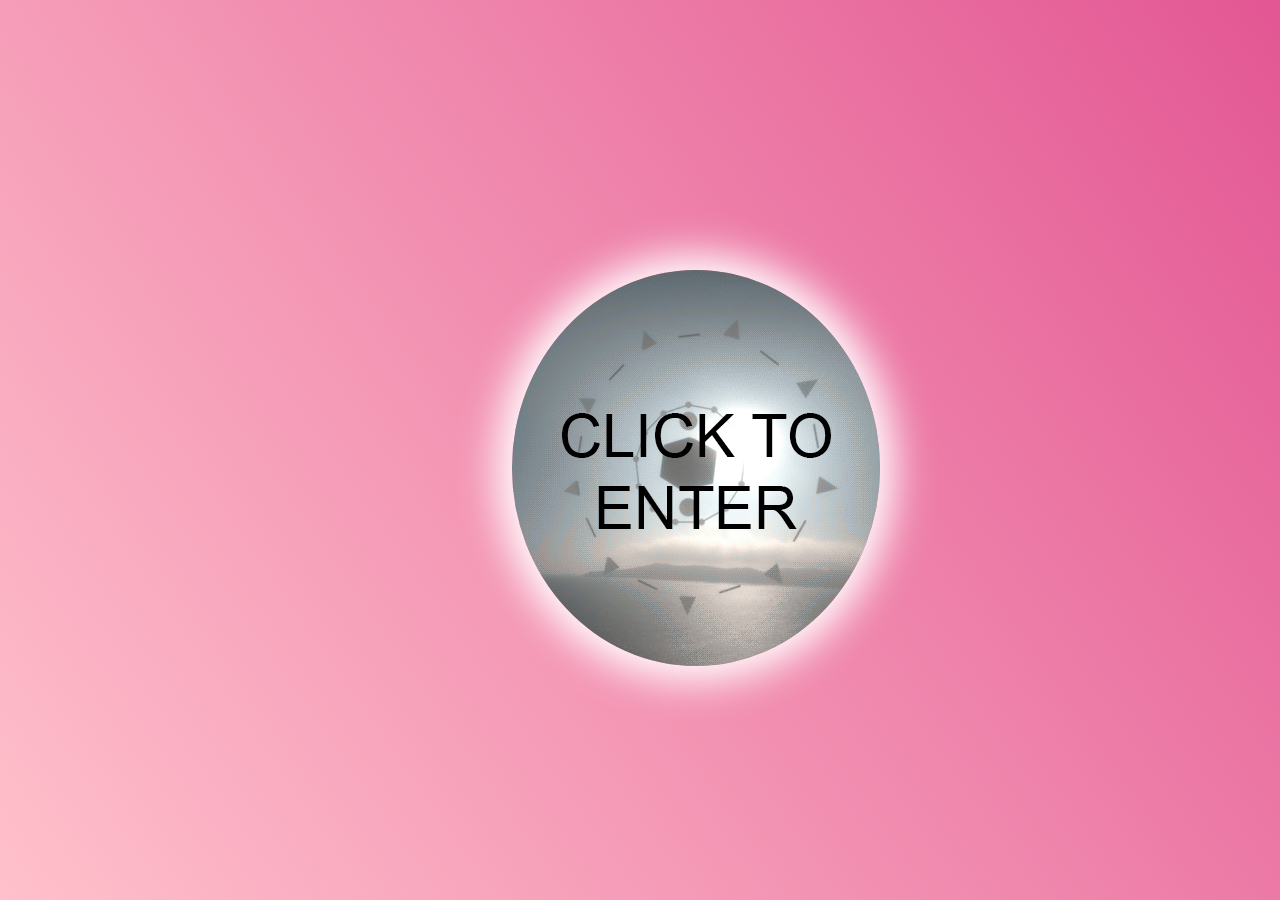
<file: index.html>
<!DOCTYPE html>
<html lang="en">
  <head>
    <meta charset="utf-8">
    <meta http-equiv="X-UA-Compatible" content="IE=edge">
    <meta name="viewport" content="width=device-width, initial-scale=1">
    <!-- The above 3 meta tags *must* come first in the head; any other head content must come *after* these tags -->
    <title>Erik Barns</title>

    <!-- Bootstrap -->
    <link href="css/bootstrap.min.css" rel="stylesheet">
    <link href="css/ebarns.css" rel="stylesheet">
    <!-- HTML5 shim and Respond.js for IE8 support of HTML5 elements and media queries -->
    <!-- WARNING: Respond.js doesn't work if you view the page via file:// -->
    <!--[if lt IE 9]>
      <script src="https://oss.maxcdn.com/html5shiv/3.7.2/html5shiv.min.js"></script>
      <script src="https://oss.maxcdn.com/respond/1.4.2/respond.min.js"></script>
    <![endif]-->
  </head>
  <body>
 
<div class="container" id="outercontent">
	<div id="banner">
	</div>
	<div class="masthead">
	<nav class="navbar nav-default">
		<div class="container-fluid hidden-xs hidden-sm">
			<div id="navbar">
			<ul class="nav navbar-nav">
				<li><a id="about-link" onclick="show_content('#about')">ABOUT ME</a></li>
				<li><a id="portfolio-link" onclick="show_content('#portfolio')">PORTFOLIO</a></li>
				<li><a id="resume-link" onclick="show_content('#resume')">RESUME</a></li>
			<!--	<li><a id="twenty-link" onclick="show_content('#twentytwenty')">20/20</a></li>-->
			</ul>
			</div>
		</div>
		<div class="dropdown hidden-lg hidden-md">
		  <button class="btn btn-default dropdown-toggle" type="button" id="dropdownMenu1" data-toggle="dropdown" aria-haspopup="true" aria-expanded="true">
				  <span class="glyphicon glyphicon-menu-hamburger" aria-hidden="true"></span>
		  </button>
		  <ul class="dropdown-menu" aria-labelledby="dropdownMenu1">
				<li><a id="about-link" onclick="show_content('#about')">ABOUT ME</a></li>
				<li><a id="portfolio-link" onclick="show_content('#portfolio')">PORTFOLIO</a></li>
				<li><a id="resume-link" onclick="show_content('#resume')">RESUME</a></li>
		  </ul>
		</div>
	</nav>
	</div>
	<div id="contentbox">
		<div class="row box" id="about">
			<!-- <h1>ABOUT ME</h1> -->
			<article>
			<div id="myCarousel" class="carousel slide" data-ride="carousel">

				  <!-- Wrapper for slides -->
				  <div class="carousel-inner" role="listbox">
					<div class="item active">
					<div class="img-wrapper" id="open_image">
						<img class="img-responsive img-rounded" id="intro_erik" src="mimages/erik_intro2.jpg">
					</div>
					</div>
					<div class="item" id="intro">
					
							<div class="">
							<h2>INTRODUCTION</h2>
							<p id="intro_text"> My name is Erik Barns and this is my personal website that I coded myself using Twitter's Bootstrap Framework. On this site you will find a little information about myself, my resume, as well as some work I have contributed to or developed myself over the past year or two at DePaul University. Enjoy!</p>
							</div>
					</div>

					<div class="item">
						<div class="">
						<h2>EDUCATION</h2>
						<p> I am currently a junior at DePaul University studying Computer Science. Upon taking computer science in high school I realized I had a passion for programming, and wanted to pursue it further. I currently have been focusing on web development in my free time but am still exploring the realm of possibilities in computer science. My independent web development practice has been centred around front end development while touching in some backend development. I have worked on a few website projects through Wordpress, contributing mostly to the front end, as well as designing pages and page compositions. I'm also currently interested in web security, specifically cyber attack and defense practices. Most recently I have joined a group of DePaul students who are researching and planning to develop a drone defense system.</p>	
						</div>
					</div>

					<div class="item" id="background">
						<div class="">
						<h2>BACKGROUND</h2>
						<p>I've lived in the Chicago area for 10 years now. I've also lived in Belgium and China for multiple years. I love living in Chicago and could see myself beginning my professional career in the city but I am also ready to continue to explore the world. I love to get outside and be active, in my past time I skateboard everywhere, exploring different areas or neighbourhoods in Chicago. I've also really enjoyed getting to know a side of the local music scene in Chicago, it's a friendly community that is affordable and fun for college students. 
						</p>
						</div>
					</div>
				  </div>

					<div class="controlsBlock">
					<div class="controls">
					<a class="left carousel-control" href="#myCarousel" data-slide="prev"><span class="glyphicon glyphicon-chevron-left"></span></a>
					 <a class="right carousel-control" href="#myCarousel" data-slide="next"><span class="glyphicon glyphicon-chevron-right"></span></a>
					<!--<a class="left carousel-control" href="#slideshow" data-slide="prev"><i class="fa fa-chevron-left"></i></a>
					 <a class="right carousel-control" href="#slideshow" data-slide="next"><i class="fa fa-chevron-right"></i></a>-->
					<div class="carousel-indicators">
					<li data-target="#myCarousel" data-slide-to="0" class="active"></li>
					<li data-target="#myCarousel" data-slide-to="1"></li>
					<li data-target="#myCarousel" data-slide-to="2"></li>
					<li data-target="#myCarousel" data-slide-to="3"></li>
					</div>
					</div>
					</div>
			</div>
			</article>
		</div>
		<div class="row box" id="portfolio">
			<div class="col-md-12">
				<article>
				<h1 id="port_header">PORTFOLIO</h1>
				<p><strong>Here is a collection of work that I have contributed to or created myself from 2014-Present</strong></p>
				<div class="row" id="port">
					
					<div class="col-md-4 col-sm-6 col-xs-12 img-wrapper" id="port-cols">
					<div class="porter"
					<a href="http://dcocapitalmanagement.com">
						<!-- <img src="mimages/dco.png" class="img-responsive img-rounded"> -->
					  <div id="poopsaw" class="dco">
						
					  </div>
					</a>
					</div>
					</div>	
					<div class="col-md-4 col-sm-6 col-xs-12 img-wrapper" id="port-cols">
					  <a href="http://caldev.dnsalias.com/">
						<!-- <img src="mimages/calmark.png" class=" img-responsive img-rounded"> -->
						<div id="poopsaw" class="cal">
						
						</div>
					  </a>
					</div>
					<div class="col-md-4 col-sm-6 col-xs-12 img-wrapper" id="port-cols">
					  <a href="http://ectweb.cs.depaul.edu/EBARNS/Ryan's%20Thoughts/index.html">
						<!-- <img src="mimages/ryan.png" class=" img-responsive img-rounded"> -->
						<div id="poopsaw" class="ry">
						
						</div>
					  </a>
						<div class="caption hidden-lg hidden-md">
							<p>HTML CSS JQuery Animation Graphics</p>
						</div>
					</div>												
				</div>
				<div class="row">
					
					<div class="col-md-4 col-sm-6 col-xs-12 col-md-offset-0 img-wrapper" id="port-cols">
					  <a href="http://www.childrenscardiomyopathy.org/">
					  <div id="poopsaw" class="this_site">
						<!-- <img src="mimages/this.png" class="img-rounded img-responsive"> -->
					  </div>
					  </a>	
					</div>
					<div class="col-md-4 col-sm-6 col-xs-12 img-wrapper" id="port-cols">
					  <a href="https://github.com/ebarns/Redditviewer/blob/master/redditviewer.py">
						<!-- <img src="mimages/redditviewer.png" class="img-responsive img-rounded"> -->
						<div id="poopsaw" class="reddit img-responsive">
						
						</div>
					  </a>	
					</div>					
				</div>	
				</article>
			</div>			
		</div>
		
		<div class="row box" id="resume">
			<h1>RESUME</h1>		
			<article>
				<h2 id="name-resume"> Erik Barns</h2>
				<p id="address">2682 N. Orchard st. | erik.barns@yahoo.com | (847) 840-0759</p>	
				
				<h3>EDUCATION</h3>
				<p>DePaul University (Class of 2017)</p>
				<p>Bachelor of Science in Computer Science</p>
				<p>Minor in Data Mining & Analysis</p>
				<p>GPA: 3.8/4.0, Dean's List 2013-Present</p>
				
				<h4>RELEVANT COURSEWORK</h4>
				<p>Computer Systems I & II, Web Automation with Python, Data Structures in Java, Intro to Web Development, Discrete Mathematics, Intro to Animation, Video Editing, Multiculturalism in U.S, Ethics in Technology, Ethics in Games & Cinema</p>
				
								<h3>COMPUTER SKILLS</h3>
				<ul class="skills">
					<li>Proficient in HTML, CSS and Javascript (including Jquery). Familiar with Bootstrap framework. Minor exposure to Php with MySQL.</li>
					<li>Proficient in Python programming. Comfortable with data structures and web based libraries Beautiful Soup, and Mechanize. Some exposure to Django framework.</li>
					<li>Familiar with Java programming and comfortable with data structures.</li>
					<li>Multiple years of experiences with Adobe Creative Suite software: Photoshop, Illustrator, Indesign, Dreamweaver, After Effects (Animation) and Premiere.</li>
					<li>Comfortable working with Linux terminal.</li>
					<li>Exposure to some C, and C++ programming including breaking C code down into IA-32 Assembly using GDB.</li>
					<li>Web development with the Wordpress framework.</li>
				</ul>
				
				<h3>WORK EXPERIENCE</h3>
				<p class="h4sub"><strong>NuZoo Media - Chicago, IL</strong> <i class="res-time">April 2015 - Present</i></p>
				<p><i>Web Intern</i></p>
				<ul class="experience">
					<li>Responsible for the development and design of multiple web based projects for a diverse range of clients.</li>
					<li>Used the Word Press framework for multiple sites implementing different templates.</li>
					<li>Designed graphics for web page compositions.</li>
				</ul>
				<p class="h4sub"><strong>DePaul University - Chicago, IL</strong>		<i class="res-time">January 2015 - Present</i></p>
				<p><i>Classroom Technology Support</i></p>
				<ul class="experience">
				<li>Responsible for maintaining classroom technologies such as projectors, computers and sound system equipment. Weekly checks of classrooms to ensure everything is functional and tidy for classes.</li>
				<li>Responsible for answering classroom technology issues on demand.</li>
				</ul>
				
				<p class="h4sub"><strong>DCO Capital Management - Chicago, IL</strong>		<i class="res-time">October 2015 - Present</i></p>
				<p><i>Web & Graphics</i></p>
				<ul class="experience">
					<li>Worked on a need basis relationship with boutique investment management firm.</li>
					<li>Updated quarterly letter document including editing in Adobe InDesign as well as updating excel graphs.</li>
					<li>Redesigned the company website on the Squarespace platform: <a href="www.dcocapitalmanagement.com">DCO Captial Management</a></li>
					<li>Designed new business cards for the CEO and Chief Investment Officer.</li>
				</ul>
				
				<p class="h4sub"><strong>South Barrington Tennis Club - Barrington, IL</strong>			<i class="res-time">June 2012 - September 2014</i></p>
				<p><i>Tennis Hut Employee</i></p>
				<ul class="employ">
					<li>Customer Service: I aided in teaching tennis to children and adults, as well as responding to various types of requests from members.</li>
					<li>General outdoor tennis court maintenance, including sweeping, watering and maintaining a pristine court condition.</li>
					<li>Responsible for training new employees in court cleaning, customer service and general maintenance. Tennis Hut is a summer position only.</li>
				</ul>
				
				<p class="h4sub"><strong>UPS - Palatine, IL</strong>				<i class="res-time">December 1 - December 24 2013 & 2014</i></p>
				<p><i>Driver Helper</i></p>
				<ul class="employ">
					<li>Aided multiple driver in the delivery of packages during the busy holiday season.</li>
					<li>Made up to 350 deliveries a day, with an above average rate of 45-50 deliveries an hour. Aided in keeping a safe and organized truck to maintain efficiency</li>
				</ul>
				
				<p class="h4sub"><strong>Lost In The Sound - Online</strong>				<i class="res-time">January 2011 - January 2014</i></p>
				<p><i>Writer & Editor</i></p>
				<ul class="employ">
					<li>Added a wide variety of posts to a daily content music blog.</li>
					<li>In 2012 I began editing the daily content on the website.</li>
				</ul>
				
				<h3>Extra Activities</h3>
				<ul id="activities">
					<li>Higherground Apparel</li>
					<li>DePaul Computer Science Society</li>
					<li>DePaul Club Tennis Travel Team</li>
					<li>DePaul Mens Club Rugby</li>
				</ul>
			</article>
		</div>
	
		<div class="row" id="twentytwenty">
			<h1>20/20 FASHION ORGANIZATION</h1>
			<article>
				<p> do a short paragraph about role in 2020 then maybe a quick mission statement and stuff</p> 
			</article>
		</div>
	</div>
</div>
		<div class="container">
			<!-- <p>Click to enter</p> -->
			<div class="image">
				<img class="img img-responsive img-circle" onclick="opening(this)" onmouseover="wel_hover(this);" onmouseout="wel_out(this);" id="wel-circ" 
					src="mimages/welcome-circle3.gif">
			</div>
		</div>
    <!-- jQuery (necessary for Bootstrap's JavaScript plugins) -->
    <script src="https://ajax.googleapis.com/ajax/libs/jquery/1.11.2/jquery.min.js"></script>
    <!-- Include all compiled plugins (below), or include individual files as needed -->
    <script src="js/bootstrap.min.js"></script>
	<script src="js/eb.js"></script>
  </body>
</html>
</file>
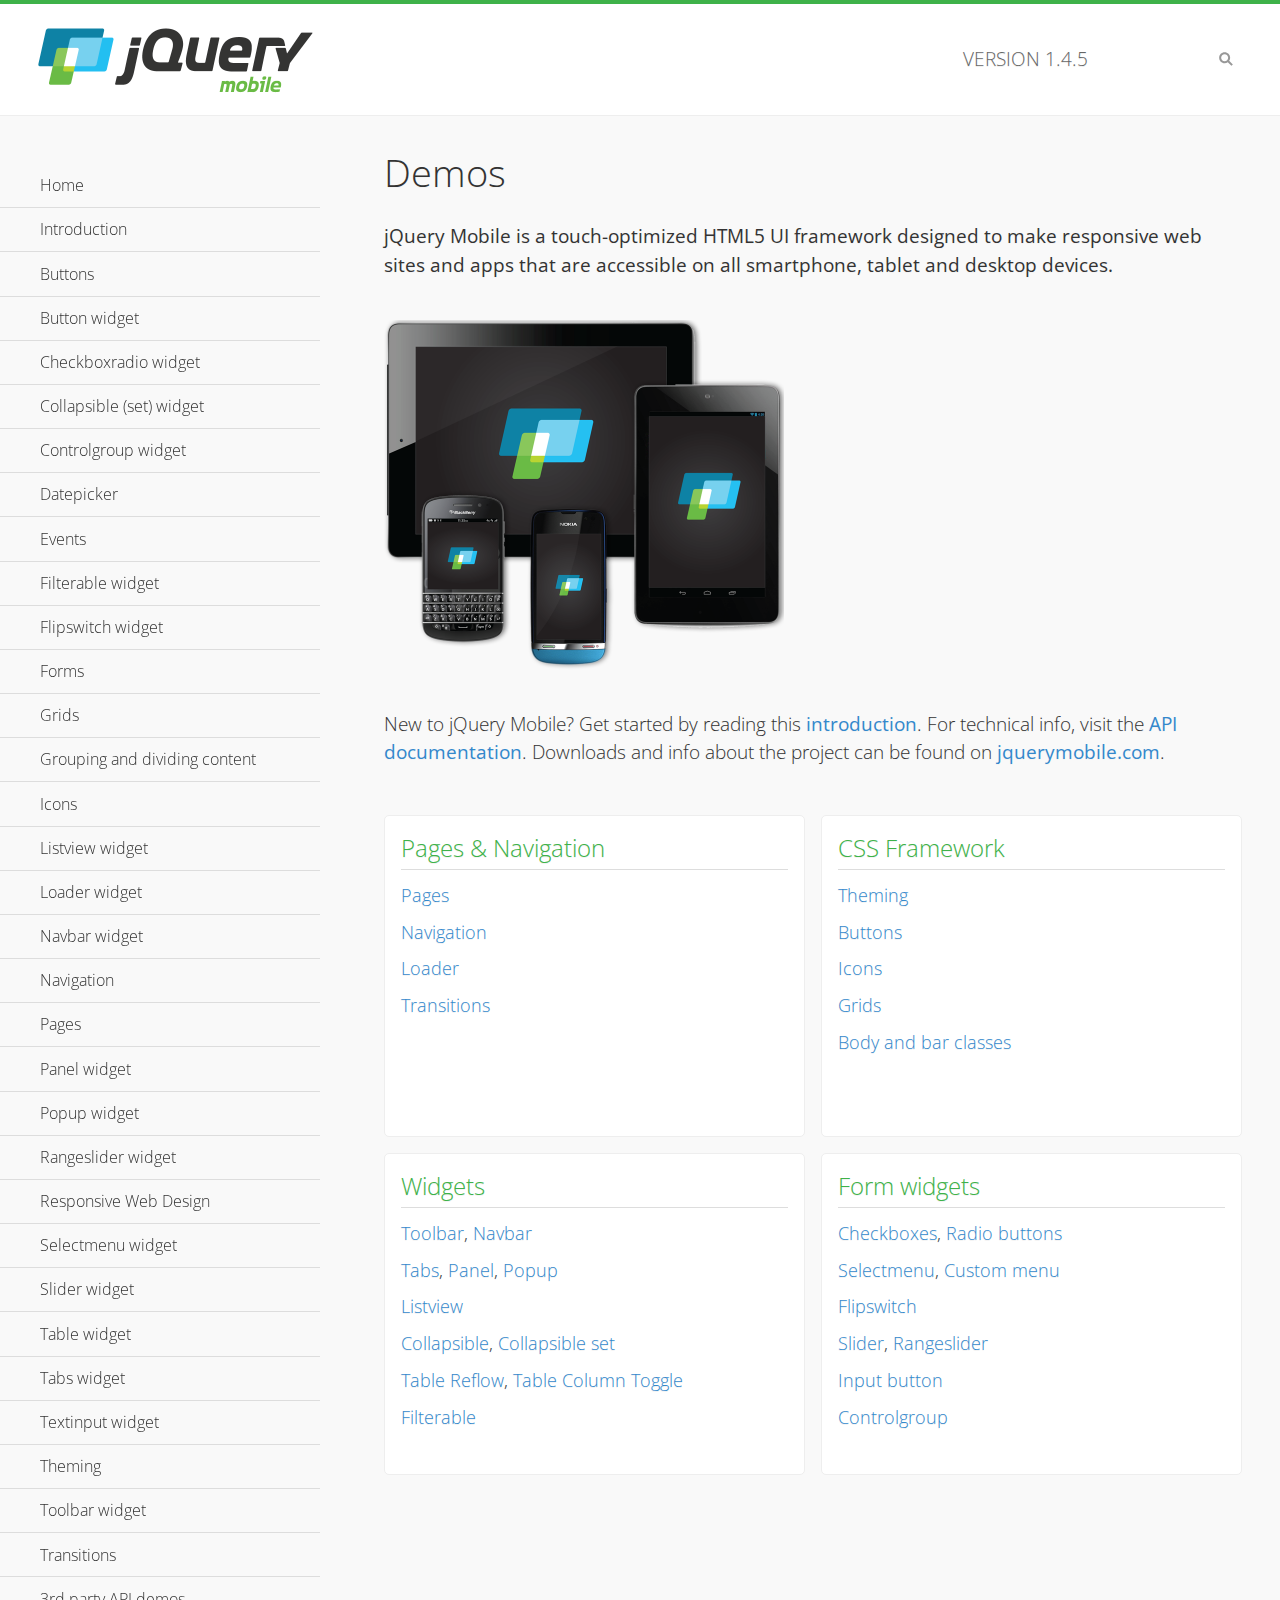
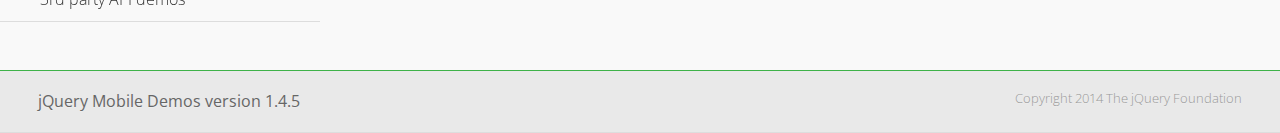
<file: js/demos/index.html>
<!DOCTYPE html>
<html>
<head>
	<meta charset="utf-8">
	<meta name="viewport" content="width=device-width, initial-scale=1">
	<title>jQuery Mobile Demos</title>
	<link rel="shortcut icon" href="favicon.ico">
	<link rel="stylesheet" href="css/themes/default/jquery.mobile-1.4.5.min.css">
	<link rel="stylesheet" href="_assets/css/jqm-demos.css">
    <link rel="stylesheet" href="http://fonts.googleapis.com/css?family=Open+Sans:300,400,700">
	<script src="js/jquery.js"></script>
	<script src="_assets/js/index.js"></script>
	<script src="js/jquery.mobile-1.4.5.min.js"></script>
</head>
<body>
<div data-role="page" class="jqm-demos jqm-home">

	<div data-role="header" class="jqm-header">
		<h2><img src="_assets/img/jquery-logo.png" alt="jQuery Mobile"></h2>
		<p>Version <span class="jqm-version"></span></p>
		<a href="#" class="jqm-navmenu-link ui-btn ui-btn-icon-notext ui-corner-all ui-icon-bars ui-nodisc-icon ui-alt-icon ui-btn-left">Menu</a>
		<a href="#" class="jqm-search-link ui-btn ui-btn-icon-notext ui-corner-all ui-icon-search ui-nodisc-icon ui-alt-icon ui-btn-right">Search</a>
	</div><!-- /header -->

	<div role="main" class="ui-content jqm-content">

		<h1>Demos</h1>

		<p><strong>jQuery Mobile is a touch-optimized HTML5 UI framework designed to make responsive web sites and apps that are accessible on all smartphone, tablet and desktop devices.</strong></p>

		<img src="_assets/img/devices.png">

		<p>New to jQuery Mobile? Get started by reading this <a href="intro/" data-ajax="false">introduction</a>. For technical info, visit the <a href="http://api.jquerymobile.com" title="jQuery Mobile API documentation" target="_blank">API documentation</a>. Downloads and info about the project can be found on <a href="http://jquerymobile.com" title="jQuery Mobile web site" target="_blank">jquerymobile.com</a>.</p>

        <div class="ui-grid-a ui-responsive">
        	<div class="ui-block-a">
        		<div class="jqm-block-content">
        			<h3>Pages &amp; Navigation</h3>

        			<p><a href="pages/" data-ajax="false">Pages</a></p>
        			<p><a href="navigation/" data-ajax="false">Navigation</a></p>
        			<p><a href="loader/" data-ajax="false">Loader</a></p>
        			<p><a href="transitions/" data-ajax="false">Transitions</a></p>
        		</div>
        	</div>
        	<div class="ui-block-b">
        		<div class="jqm-block-content">
        			<h3>CSS Framework</h3>

        			<p><a href="theme-default/" data-ajax="false">Theming</a></p>
        			<p><a href="button-markup/" data-ajax="false">Buttons</a></p>
        			<p><a href="icons/" data-ajax="false">Icons</a></p>
        			<p><a href="grids/" data-ajax="false">Grids</a></p>
        			<p><a href="../body-bar-classes/" data-ajax="false">Body and bar classes</a></p>
        		</div>
        	</div>        	
        	<div class="ui-block-a">
        		<div class="jqm-block-content">
        			<h3>Widgets</h3>

        			<p><a href="toolbar/" data-ajax="false">Toolbar</a>, <a href="navbar/" data-ajax="false">Navbar</a></p>
        			<p><a href="tabs/" data-ajax="false">Tabs</a>, <a href="panel/" data-ajax="false">Panel</a>, <a href="popup/" data-ajax="false">Popup</a></p>
        			<p><a href="listview/" data-ajax="false">Listview</a></p>
        			<p><a href="collapsible/" data-ajax="false">Collapsible</a>, <a href="collapsibleset/" data-ajax="false">Collapsible set</a></p>
        			<p><a href="table-reflow/" data-ajax="false">Table Reflow</a>, <a href="table-column-toggle/" data-ajax="false">Table Column Toggle</a></p>
        			<p><a href="filterable/" data-ajax="false">Filterable</a></p>
        		</div>
        	</div>
        	<div class="ui-block-b">
        		<div class="jqm-block-content">
        			<h3>Form widgets</h3>

        			<p><a href="checkboxradio-checkbox/" data-ajax="false">Checkboxes</a>, <a href="checkboxradio-radio/" data-ajax="false">Radio buttons</a></p>
        			<p><a href="selectmenu/" data-ajax="false">Selectmenu</a>, <a href="selectmenu-custom/" data-ajax="false">Custom menu</a></p>
        			<p><a href="flipswitch/" data-ajax="false">Flipswitch</a></p>
        			<p><a href="slider/" data-ajax="false">Slider</a>, <a href="rangeslider/" data-ajax="false">Rangeslider</a></p>
        			<p><a href="button/" data-ajax="false">Input button</a></p>
        			<p><a href="controlgroup/" data-ajax="false">Controlgroup</a></p>
        		</div>
        	</div>
        </div>

	</div><!-- /content -->
	    <div data-role="panel" class="jqm-navmenu-panel" data-position="left" data-display="overlay" data-theme="a">
	    	<ul class="jqm-list ui-alt-icon ui-nodisc-icon">
<li data-filtertext="demos homepage" data-icon="home"><a href=".././">Home</a></li>
<li data-filtertext="introduction overview getting started"><a href="../intro/" data-ajax="false">Introduction</a></li>
<li data-filtertext="buttons button markup buttonmarkup method anchor link button element"><a href="../button-markup/" data-ajax="false">Buttons</a></li>
<li data-filtertext="form button widget input button submit reset"><a href="../button/" data-ajax="false">Button widget</a></li>
<li data-role="collapsible" data-enhanced="true" data-collapsed-icon="carat-d" data-expanded-icon="carat-u" data-iconpos="right" data-inset="false" class="ui-collapsible ui-collapsible-themed-content ui-collapsible-collapsed">
	<h3 class="ui-collapsible-heading ui-collapsible-heading-collapsed">
		<a href="#" class="ui-collapsible-heading-toggle ui-btn ui-btn-icon-right ui-btn-inherit ui-icon-carat-d">
		    Checkboxradio widget<span class="ui-collapsible-heading-status"> click to expand contents</span>
		</a>
	</h3>
	<div class="ui-collapsible-content ui-body-inherit ui-collapsible-content-collapsed" aria-hidden="true">
		<ul>
			<li data-filtertext="form checkboxradio widget checkbox input checkboxes controlgroups"><a href="../checkboxradio-checkbox/" data-ajax="false">Checkboxes</a></li>
			<li data-filtertext="form checkboxradio widget radio input radio buttons controlgroups"><a href="../checkboxradio-radio/" data-ajax="false">Radio buttons</a></li>
		</ul>
	</div>
</li>
<li data-role="collapsible" data-enhanced="true" data-collapsed-icon="carat-d" data-expanded-icon="carat-u" data-iconpos="right" data-inset="false" class="ui-collapsible ui-collapsible-themed-content ui-collapsible-collapsed">
	<h3 class="ui-collapsible-heading ui-collapsible-heading-collapsed">
		<a href="#" class="ui-collapsible-heading-toggle ui-btn ui-btn-icon-right ui-btn-inherit ui-icon-carat-d">
			Collapsible (set) widget<span class="ui-collapsible-heading-status"> click to expand contents</span>
		</a>
	</h3>
	<div class="ui-collapsible-content ui-body-inherit ui-collapsible-content-collapsed" aria-hidden="true">
		<ul>
			<li data-filtertext="collapsibles content formatting"><a href="../collapsible/" data-ajax="false">Collapsible</a></li>
			<li data-filtertext="dynamic collapsible set accordion append expand"><a href="../collapsible-dynamic/" data-ajax="false">Dynamic collapsibles</a></li>
			<li data-filtertext="accordions collapsible set widget content formatting grouped collapsibles"><a href="../collapsibleset/" data-ajax="false">Collapsible set</a></li>
		</ul>
	</div>
</li>
<li data-role="collapsible" data-enhanced="true" data-collapsed-icon="carat-d" data-expanded-icon="carat-u" data-iconpos="right" data-inset="false" class="ui-collapsible ui-collapsible-themed-content ui-collapsible-collapsed">
	<h3 class="ui-collapsible-heading ui-collapsible-heading-collapsed">
		<a href="#" class="ui-collapsible-heading-toggle ui-btn ui-btn-icon-right ui-btn-inherit ui-icon-carat-d">
			Controlgroup widget<span class="ui-collapsible-heading-status"> click to expand contents</span>
		</a>
	</h3>
	<div class="ui-collapsible-content ui-body-inherit ui-collapsible-content-collapsed" aria-hidden="true">
		<ul>
			<li data-filtertext="controlgroups selectmenu checkboxradio input grouped buttons horizontal vertical"><a href="../controlgroup/" data-ajax="false">Controlgroup</a></li>
			<li data-filtertext="dynamic controlgroup dynamically add buttons"><a href="../controlgroup-dynamic/" data-ajax="false">Dynamic controlgroups</a></li>
		</ul>
	</div>
</li>
<li data-filtertext="form datepicker widget date input"><a href="../datepicker/" data-ajax="false">Datepicker</a></li>
<li data-role="collapsible" data-enhanced="true" data-collapsed-icon="carat-d" data-expanded-icon="carat-u" data-iconpos="right" data-inset="false" class="ui-collapsible ui-collapsible-themed-content ui-collapsible-collapsed">
	<h3 class="ui-collapsible-heading ui-collapsible-heading-collapsed">
		<a href="#" class="ui-collapsible-heading-toggle ui-btn ui-btn-icon-right ui-btn-inherit ui-icon-carat-d">
			Events<span class="ui-collapsible-heading-status"> click to expand contents</span>
		</a>
	</h3>
	<div class="ui-collapsible-content ui-body-inherit ui-collapsible-content-collapsed" aria-hidden="true">
		<ul>
			<li data-filtertext="swipe to delete list items listviews swipe events"><a href="../swipe-list/" data-ajax="false">Swipe list items</a></li>
			<li data-filtertext="swipe to navigate swipe page navigation swipe events"><a href="../swipe-page/" data-ajax="false">Swipe page navigation</a></li>
		</ul>
	</div>
</li>
<li data-filtertext="filterable filter elements sorting searching listview table"><a href="../filterable/" data-ajax="false">Filterable widget</a></li>
<li data-filtertext="form flipswitch widget flip toggle switch binary select checkbox input"><a href="../flipswitch/" data-ajax="false">Flipswitch widget</a></li>
<li data-role="collapsible" data-enhanced="true" data-collapsed-icon="carat-d" data-expanded-icon="carat-u" data-iconpos="right" data-inset="false" class="ui-collapsible ui-collapsible-themed-content ui-collapsible-collapsed">
	<h3 class="ui-collapsible-heading ui-collapsible-heading-collapsed">
		<a href="#" class="ui-collapsible-heading-toggle ui-btn ui-btn-icon-right ui-btn-inherit ui-icon-carat-d">
			Forms<span class="ui-collapsible-heading-status"> click to expand contents</span>
		</a>
	</h3>
	<div class="ui-collapsible-content ui-body-inherit ui-collapsible-content-collapsed" aria-hidden="true">
		<ul>
			<li data-filtertext="forms text checkbox radio range button submit reset inputs selects textarea slider flipswitch label form elements"><a href="../forms/" data-ajax="false">Forms</a></li>
			<li data-filtertext="form hide labels hidden accessible ui-hidden-accessible forms"><a href="../forms-label-hidden-accessible/" data-ajax="false">Hide labels</a></li>
			<li data-filtertext="form field containers fieldcontain ui-field-contain forms"><a href="../forms-field-contain/" data-ajax="false">Field containers</a></li>
			<li data-filtertext="forms disabled form elements"><a href="../forms-disabled/" data-ajax="false">Forms disabled</a></li>
			<li data-filtertext="forms gallery examples overview forms text checkbox radio range button submit reset inputs selects textarea slider flipswitch label form elements"><a href="../forms-gallery/" data-ajax="false">Forms gallery</a></li>
		</ul>
	</div>
</li>
<li data-role="collapsible" data-enhanced="true" data-collapsed-icon="carat-d" data-expanded-icon="carat-u" data-iconpos="right" data-inset="false" class="ui-collapsible ui-collapsible-themed-content ui-collapsible-collapsed">
	<h3 class="ui-collapsible-heading ui-collapsible-heading-collapsed">
		<a href="#" class="ui-collapsible-heading-toggle ui-btn ui-btn-icon-right ui-btn-inherit ui-icon-carat-d">
			Grids<span class="ui-collapsible-heading-status"> click to expand contents</span>
		</a>
	</h3>
	<div class="ui-collapsible-content ui-body-inherit ui-collapsible-content-collapsed" aria-hidden="true">
		<ul>
			<li data-filtertext="grids columns blocks content formatting rwd responsive css framework"><a href="../grids/" data-ajax="false">Grids</a></li>
			<li data-filtertext="buttons in grids css framework"><a href="../grids-buttons/" data-ajax="false">Buttons in grids</a></li>
			<li data-filtertext="custom responsive grids rwd css framework"><a href="../grids-custom-responsive/" data-ajax="false">Custom responsive grids</a></li>
		</ul>
	</div>
</li>
<li data-filtertext="blocks content formatting sections heading"><a href="../body-bar-classes/" data-ajax="false">Grouping and dividing content</a></li>
<li data-role="collapsible" data-enhanced="true" data-collapsed-icon="carat-d" data-expanded-icon="carat-u" data-iconpos="right" data-inset="false" class="ui-collapsible ui-collapsible-themed-content ui-collapsible-collapsed">
	<h3 class="ui-collapsible-heading ui-collapsible-heading-collapsed">
		<a href="#" class="ui-collapsible-heading-toggle ui-btn ui-btn-icon-right ui-btn-inherit ui-icon-carat-d">
			Icons<span class="ui-collapsible-heading-status"> click to expand contents</span>
		</a>
	</h3>
	<div class="ui-collapsible-content ui-body-inherit ui-collapsible-content-collapsed" aria-hidden="true">
		<ul>
			<li data-filtertext="button icons svg disc alt custom icon position"><a href="../icons/" data-ajax="false">Icons</a></li>
			<li data-filtertext=""><a href="../icons-grunticon/" data-ajax="false">Grunticon loader</a></li>
		</ul>
	</div>
</li>
<li data-role="collapsible" data-enhanced="true" data-collapsed-icon="carat-d" data-expanded-icon="carat-u" data-iconpos="right" data-inset="false" class="ui-collapsible ui-collapsible-themed-content ui-collapsible-collapsed">
	<h3 class="ui-collapsible-heading ui-collapsible-heading-collapsed">
		<a href="#" class="ui-collapsible-heading-toggle ui-btn ui-btn-icon-right ui-btn-inherit ui-icon-carat-d">
			Listview widget<span class="ui-collapsible-heading-status"> click to expand contents</span>
		</a>
	</h3>
	<div class="ui-collapsible-content ui-body-inherit ui-collapsible-content-collapsed" aria-hidden="true">
		<ul>
			<li data-filtertext="listview widget thumbnails icons nested split button collapsible ul ol"><a href="../listview/" data-ajax="false">Listview</a></li>
			<li data-filtertext="autocomplete filterable reveal listview filtertextbeforefilter placeholder"><a href="../listview-autocomplete/" data-ajax="false">Listview autocomplete</a></li>
			<li data-filtertext="autocomplete filterable reveal listview remote data filtertextbeforefilter placeholder"><a href="../listview-autocomplete-remote/" data-ajax="false">Listview autocomplete remote data</a></li>
			<li data-filtertext="autodividers anchor jump scroll linkbars listview lists ul ol"><a href="../listview-autodividers-linkbar/" data-ajax="false">Listview autodividers linkbar</a></li>
			<li data-filtertext="listview autodividers selector autodividersselector lists ul ol"><a href="../listview-autodividers-selector/" data-ajax="false">Listview autodividers selector</a></li>
			<li data-filtertext="listview nested list items"><a href="../listview-nested-lists/" data-ajax="false">Nested Listviews</a></li>
			<li data-filtertext="listview collapsible list items flat"><a href="../listview-collapsible-item-flat/" data-ajax="false">Listview collapsible list items (flat)</a></li>
			<li data-filtertext="listview collapsible list indented"><a href="../listview-collapsible-item-indented/" data-ajax="false">Listview collapsible list items (indented)</a></li>
			<li data-filtertext="grid listview responsive grids responsive listviews lists ul"><a href="../listview-grid/" data-ajax="false">Listview responsive grid</a></li>
		</ul>
	</div>
</li>
<li data-filtertext="loader widget page loading navigation overlay spinner"><a href="../loader/" data-ajax="false">Loader widget</a></li>
<li data-filtertext="navbar widget navmenu toolbars header footer"><a href="../navbar/" data-ajax="false">Navbar widget</a></li>
<li data-role="collapsible" data-enhanced="true" data-collapsed-icon="carat-d" data-expanded-icon="carat-u" data-iconpos="right" data-inset="false" class="ui-collapsible ui-collapsible-themed-content ui-collapsible-collapsed">
	<h3 class="ui-collapsible-heading ui-collapsible-heading-collapsed">
		<a href="#" class="ui-collapsible-heading-toggle ui-btn ui-btn-icon-right ui-btn-inherit ui-icon-carat-d">
			Navigation<span class="ui-collapsible-heading-status"> click to expand contents</span>
		</a>
	</h3>
	<div class="ui-collapsible-content ui-body-inherit ui-collapsible-content-collapsed" aria-hidden="true">
		<ul>
			<li data-filtertext="ajax navigation navigate widget history event method"><a href="../navigation/" data-ajax="false">Navigation</a></li>
			<li data-filtertext="linking pages page links navigation ajax prefetch cache"><a href="../navigation-linking-pages/" data-ajax="false">Linking pages</a></li>
			<!-- <li data-filtertext="php redirect server redirection server-side navigation"><a href="../navigation-php-redirect/" data-ajax="false">PHP redirect demo</a></li>-->
			<li data-filtertext="navigation redirection hash query"><a href="../navigation-hash-processing/" data-ajax="false">Hash processing demo</a></li>
			<li data-filtertext="navigation redirection hash query"><a href="../page-events/" data-ajax="false">Page Navigation Events</a></li>
		</ul>
	</div>
</li>
<li data-role="collapsible" data-enhanced="true" data-collapsed-icon="carat-d" data-expanded-icon="carat-u" data-iconpos="right" data-inset="false" class="ui-collapsible ui-collapsible-themed-content ui-collapsible-collapsed">
	<h3 class="ui-collapsible-heading ui-collapsible-heading-collapsed">
		<a href="#" class="ui-collapsible-heading-toggle ui-btn ui-btn-icon-right ui-btn-inherit ui-icon-carat-d">
			Pages<span class="ui-collapsible-heading-status"> click to expand contents</span>
		</a>
	</h3>
	<div class="ui-collapsible-content ui-body-inherit ui-collapsible-content-collapsed" aria-hidden="true">
		<ul>
			<li data-filtertext="pages page widget ajax navigation"><a href="../pages/" data-ajax="false">Pages</a></li>
			<li data-filtertext="single page"><a href="../pages-single-page/" data-ajax="false">Single page</a></li>
			<li data-filtertext="multipage multi-page page"><a href="../pages-multi-page/" data-ajax="false">Multi-page template</a></li>
			<li data-filtertext="dialog page widget modal popup"><a href="../pages-dialog/" data-ajax="false">Dialog page</a></li>
		</ul>
	</div>
</li>
<li data-role="collapsible" data-enhanced="true" data-collapsed-icon="carat-d" data-expanded-icon="carat-u" data-iconpos="right" data-inset="false" class="ui-collapsible ui-collapsible-themed-content ui-collapsible-collapsed">
	<h3 class="ui-collapsible-heading ui-collapsible-heading-collapsed">
		<a href="#" class="ui-collapsible-heading-toggle ui-btn ui-btn-icon-right ui-btn-inherit ui-icon-carat-d">
			Panel widget<span class="ui-collapsible-heading-status"> click to expand contents</span>
		</a>
	</h3>
	<div class="ui-collapsible-content ui-body-inherit ui-collapsible-content-collapsed" aria-hidden="true">
		<ul>
			<li data-filtertext="panel widget sliding panels reveal push overlay responsive"><a href="../panel/" data-ajax="false">Panel</a></li>
			<li data-filtertext=""><a href="../panel-external/" data-ajax="false">External panels</a></li>
			<li data-filtertext="panel "><a href="../panel-fixed/" data-ajax="false">Fixed panels</a></li>
			<li data-filtertext="panel slide panels sliding panels shadow rwd responsive breakpoint"><a href="../panel-responsive/" data-ajax="false">Panels responsive</a></li>
			<li data-filtertext="panel custom style custom panel width reveal shadow listview panel styling page background wrapper"><a href="../panel-styling/" data-ajax="false">Custom panel style</a></li>
			<li data-filtertext="panel open on swipe"><a href="../panel-swipe-open/" data-ajax="false">Panel open on swipe</a></li>
			<li data-filtertext="panels outside page internal external toolbars"><a href="../panel-external-internal/" data-ajax="false">Panel external and internal</a></li>
		</ul>
	</div>
</li>
<li data-role="collapsible" data-enhanced="true" data-collapsed-icon="carat-d" data-expanded-icon="carat-u" data-iconpos="right" data-inset="false" class="ui-collapsible ui-collapsible-themed-content ui-collapsible-collapsed">
	<h3 class="ui-collapsible-heading ui-collapsible-heading-collapsed">
		<a href="#" class="ui-collapsible-heading-toggle ui-btn ui-btn-icon-right ui-btn-inherit ui-icon-carat-d">
			Popup widget<span class="ui-collapsible-heading-status"> click to expand contents</span>
		</a>
	</h3>
	<div class="ui-collapsible-content ui-body-inherit ui-collapsible-content-collapsed" aria-hidden="true">
		<ul>
			<li data-filtertext="popup widget popups dialog modal transition tooltip lightbox form overlay screen flip pop fade transition"><a href="../popup/" data-ajax="false">Popup</a></li>
			<li data-filtertext="popup alignment position"><a href="../popup-alignment/" data-ajax="false">Popup alignment</a></li>
			<li data-filtertext="popup arrow size popups popover"><a href="../popup-arrow-size/" data-ajax="false">Popup arrow size</a></li>
			<li data-filtertext="dynamic popups popup images lightbox"><a href="../popup-dynamic/" data-ajax="false">Dynamic popups</a></li>
			<li data-filtertext="popups with iframes scaling"><a href="../popup-iframe/" data-ajax="false">Popups with iframes</a></li>
			<li data-filtertext="popup image scaling"><a href="../popup-image-scaling/" data-ajax="false">Popup image scaling</a></li>
			<li data-filtertext="external popup outside multi-page"><a href="../popup-outside-multipage/" data-ajax="false">Popup outside multi-page</a></li>
		</ul>
	</div>
</li>
<li data-filtertext="form rangeslider widget dual sliders dual handle sliders range input"><a href="../rangeslider/" data-ajax="false">Rangeslider widget</a></li>
<li data-filtertext="responsive web design rwd adaptive progressive enhancement PE accessible mobile breakpoints media query media queries"><a href="../rwd/" data-ajax="false">Responsive Web Design</a></li>
<li data-role="collapsible" data-enhanced="true" data-collapsed-icon="carat-d" data-expanded-icon="carat-u" data-iconpos="right" data-inset="false" class="ui-collapsible ui-collapsible-themed-content ui-collapsible-collapsed">
	<h3 class="ui-collapsible-heading ui-collapsible-heading-collapsed">
		<a href="#" class="ui-collapsible-heading-toggle ui-btn ui-btn-icon-right ui-btn-inherit ui-icon-carat-d">
			Selectmenu widget<span class="ui-collapsible-heading-status"> click to expand contents</span>
		</a>
	</h3>
	<div class="ui-collapsible-content ui-body-inherit ui-collapsible-content-collapsed" aria-hidden="true">
		<ul>
			<li data-filtertext="form selectmenu widget select input custom select menu selects"><a href="../selectmenu/" data-ajax="false">Selectmenu</a></li>
			<li data-filtertext="form custom select menu selectmenu widget custom menu option optgroup multiple selects"><a href="../selectmenu-custom/" data-ajax="false">Custom select menu</a></li>
			<li data-filtertext="filterable select filter popup dialog"><a href="../selectmenu-custom-filter/" data-ajax="false">Custom select menu with filter</a></li>
		</ul>
	</div>
</li>
<li data-role="collapsible" data-enhanced="true" data-collapsed-icon="carat-d" data-expanded-icon="carat-u" data-iconpos="right" data-inset="false" class="ui-collapsible ui-collapsible-themed-content ui-collapsible-collapsed">
	<h3 class="ui-collapsible-heading ui-collapsible-heading-collapsed">
		<a href="#" class="ui-collapsible-heading-toggle ui-btn ui-btn-icon-right ui-btn-inherit ui-icon-carat-d">
			Slider widget<span class="ui-collapsible-heading-status"> click to expand contents</span>
		</a>
	</h3>
	<div class="ui-collapsible-content ui-body-inherit ui-collapsible-content-collapsed" aria-hidden="true">
		<ul>
			<li data-filtertext="form slider widget range input single sliders"><a href="../slider/" data-ajax="false">Slider</a></li>
			<li data-filtertext="form slider widget flipswitch slider binary select flip toggle switch"><a href="../slider-flipswitch/" data-ajax="false">Slider flip toggle switch</a></li>
			<li data-filtertext="form slider tooltip handle value input range sliders"><a href="../slider-tooltip/" data-ajax="false">Slider tooltip</a></li>
		</ul>
	</div>
</li>
<li data-role="collapsible" data-enhanced="true" data-collapsed-icon="carat-d" data-expanded-icon="carat-u" data-iconpos="right" data-inset="false" class="ui-collapsible ui-collapsible-themed-content ui-collapsible-collapsed">
	<h3 class="ui-collapsible-heading ui-collapsible-heading-collapsed">
		<a href="#" class="ui-collapsible-heading-toggle ui-btn ui-btn-icon-right ui-btn-inherit ui-icon-carat-d">
			Table widget<span class="ui-collapsible-heading-status"> click to expand contents</span>
		</a>
	</h3>
	<div class="ui-collapsible-content ui-body-inherit ui-collapsible-content-collapsed" aria-hidden="true">
		<ul>
			<li data-filtertext="table widget reflow column toggle th td responsive tables rwd hide show tabular"><a href="../table-column-toggle/" data-ajax="false">Table Column Toggle</a></li>
			<li data-filtertext="table column toggle phone comparison demo"><a href="../table-column-toggle-example/" data-ajax="false">Table Column Toggle demo</a></li>
			<li data-filtertext="responsive tables table column toggle heading groups rwd breakpoint"><a href="../table-column-toggle-heading-groups/" data-ajax="false">Table Column Toggle heading groups</a></li>
			<li data-filtertext="responsive tables table column toggle hide rwd breakpoint customization options"><a href="../table-column-toggle-options/" data-ajax="false">Table Column Toggle options</a></li>
			<li data-filtertext="table reflow th td responsive rwd columns tabular"><a href="../table-reflow/" data-ajax="false">Table Reflow</a></li>
			<li data-filtertext="responsive tables table reflow heading groups rwd breakpoint"><a href="../table-reflow-heading-groups/" data-ajax="false">Table Reflow heading groups</a></li>
			<li data-filtertext="responsive tables table reflow stripes strokes table style"><a href="../table-reflow-stripes-strokes/" data-ajax="false">Table Reflow stripes and strokes</a></li>
			<li data-filtertext="responsive tables table reflow stack custom styles"><a href="../table-reflow-styling/" data-ajax="false">Table Reflow custom styles</a></li>
		</ul>
	</div>
</li>
<li data-filtertext="ui tabs widget"><a href="../tabs/" data-ajax="false">Tabs widget</a></li>
<li data-filtertext="form textinput widget text input textarea number date time tel email file color password"><a href="../textinput/" data-ajax="false">Textinput widget</a></li>
<li data-role="collapsible" data-enhanced="true" data-collapsed-icon="carat-d" data-expanded-icon="carat-u" data-iconpos="right" data-inset="false" class="ui-collapsible ui-collapsible-themed-content ui-collapsible-collapsed">
	<h3 class="ui-collapsible-heading ui-collapsible-heading-collapsed">
		<a href="#" class="ui-collapsible-heading-toggle ui-btn ui-btn-icon-right ui-btn-inherit ui-icon-carat-d">
			Theming<span class="ui-collapsible-heading-status"> click to expand contents</span>
		</a>
	</h3>
	<div class="ui-collapsible-content ui-body-inherit ui-collapsible-content-collapsed" aria-hidden="true">
		<ul>
			<li data-filtertext="default theme swatches theming style css"><a href="../theme-default/" data-ajax="false">Default theme</a></li>
			<li data-filtertext="classic theme old theme swatches theming style css"><a href="../theme-classic/" data-ajax="false">Classic theme</a></li>
		</ul>
	</div>
</li>
<li data-role="collapsible" data-enhanced="true" data-collapsed-icon="carat-d" data-expanded-icon="carat-u" data-iconpos="right" data-inset="false" class="ui-collapsible ui-collapsible-themed-content ui-collapsible-collapsed">
	<h3 class="ui-collapsible-heading ui-collapsible-heading-collapsed">
		<a href="#" class="ui-collapsible-heading-toggle ui-btn ui-btn-icon-right ui-btn-inherit ui-icon-carat-d">
			Toolbar widget<span class="ui-collapsible-heading-status"> click to expand contents</span>
		</a>
	</h3>
	<div class="ui-collapsible-content ui-body-inherit ui-collapsible-content-collapsed" aria-hidden="true">
		<ul>
			<li data-filtertext="toolbar widget header footer toolbars fixed fullscreen external sections"><a href="../toolbar/" data-ajax="false">Toolbar</a></li>
			<li data-filtertext="dynamic toolbars dynamically add toolbar header footer"><a href="../toolbar-dynamic/" data-ajax="false">Dynamic toolbars</a></li>
			<li data-filtertext="external toolbars header footer"><a href="../toolbar-external/" data-ajax="false">External toolbars</a></li>
			<li data-filtertext="fixed toolbars header footer"><a href="../toolbar-fixed/" data-ajax="false">Fixed toolbars</a></li>
			<li data-filtertext="fixed fullscreen toolbars header footer"><a href="../toolbar-fixed-fullscreen/" data-ajax="false">Fullscreen toolbars</a></li>
			<li data-filtertext="external fixed toolbars header footer"><a href="../toolbar-fixed-external/" data-ajax="false">Fixed external toolbars</a></li>
			<li data-filtertext="external persistent toolbars header footer navbar navmenu"><a href="../toolbar-fixed-persistent/" data-ajax="false">Persistent toolbars</a></li>
			<li data-filtertext="external ajax optimized toolbars persistent toolbars header footer navbar"><a href="../toolbar-fixed-persistent-optimized/" data-ajax="false">Ajax optimized toolbars</a></li>
			<li data-filtertext="form in toolbars header footer"><a href="../toolbar-fixed-forms/" data-ajax="false">Form in toolbar</a></li>
		</ul>
	</div>
</li>
<li data-filtertext="page transitions animated pages popup navigation flip slide fade pop"><a href="../transitions/" data-ajax="false">Transitions</a></li>
<li data-role="collapsible" data-enhanced="true" data-collapsed-icon="carat-d" data-expanded-icon="carat-u" data-iconpos="right" data-inset="false" class="ui-collapsible ui-collapsible-themed-content ui-collapsible-collapsed">
	<h3 class="ui-collapsible-heading ui-collapsible-heading-collapsed">
		<a href="#" class="ui-collapsible-heading-toggle ui-btn ui-btn-icon-right ui-btn-inherit ui-icon-carat-d">
			3rd party API demos<span class="ui-collapsible-heading-status"> click to expand contents</span>
		</a>
	</h3>
	<div class="ui-collapsible-content ui-body-inherit ui-collapsible-content-collapsed" aria-hidden="true">
		<ul>
			<li data-filtertext="backbone requirejs navigation router"><a href="../backbone-requirejs/" data-ajax="false">Backbone RequireJS</a></li>
			<li data-filtertext="google maps geolocation demo"><a href="../map-geolocation/" data-ajax="false">Google Maps geolocation</a></li>
			<li data-filtertext="google maps hybrid"><a href="../map-list-toggle/" data-ajax="false">Google Maps list toggle</a></li>
		</ul>
	</div>
</li>



		     </ul>
		</div><!-- /panel -->


	<div data-role="footer" data-position="fixed" data-tap-toggle="false" class="jqm-footer">
		<p>jQuery Mobile Demos version <span class="jqm-version"></span></p>
		<p>Copyright 2014 The jQuery Foundation</p>
	</div><!-- /footer -->
	<!-- TODO: This should become an external panel so we can add input to markup (unique ID) -->
    <div data-role="panel" class="jqm-search-panel" data-position="right" data-display="overlay" data-theme="a">
		<div class="jqm-search">
			<ul class="jqm-list" data-filter-placeholder="Search demos..." data-filter-reveal="true">
<li data-filtertext="demos homepage" data-icon="home"><a href=".././">Home</a></li>
<li data-filtertext="introduction overview getting started"><a href="../intro/" data-ajax="false">Introduction</a></li>
<li data-filtertext="buttons button markup buttonmarkup method anchor link button element"><a href="../button-markup/" data-ajax="false">Buttons</a></li>
<li data-filtertext="form button widget input button submit reset"><a href="../button/" data-ajax="false">Button widget</a></li>
<li data-role="collapsible" data-enhanced="true" data-collapsed-icon="carat-d" data-expanded-icon="carat-u" data-iconpos="right" data-inset="false" class="ui-collapsible ui-collapsible-themed-content ui-collapsible-collapsed">
	<h3 class="ui-collapsible-heading ui-collapsible-heading-collapsed">
		<a href="#" class="ui-collapsible-heading-toggle ui-btn ui-btn-icon-right ui-btn-inherit ui-icon-carat-d">
		    Checkboxradio widget<span class="ui-collapsible-heading-status"> click to expand contents</span>
		</a>
	</h3>
	<div class="ui-collapsible-content ui-body-inherit ui-collapsible-content-collapsed" aria-hidden="true">
		<ul>
			<li data-filtertext="form checkboxradio widget checkbox input checkboxes controlgroups"><a href="../checkboxradio-checkbox/" data-ajax="false">Checkboxes</a></li>
			<li data-filtertext="form checkboxradio widget radio input radio buttons controlgroups"><a href="../checkboxradio-radio/" data-ajax="false">Radio buttons</a></li>
		</ul>
	</div>
</li>
<li data-role="collapsible" data-enhanced="true" data-collapsed-icon="carat-d" data-expanded-icon="carat-u" data-iconpos="right" data-inset="false" class="ui-collapsible ui-collapsible-themed-content ui-collapsible-collapsed">
	<h3 class="ui-collapsible-heading ui-collapsible-heading-collapsed">
		<a href="#" class="ui-collapsible-heading-toggle ui-btn ui-btn-icon-right ui-btn-inherit ui-icon-carat-d">
			Collapsible (set) widget<span class="ui-collapsible-heading-status"> click to expand contents</span>
		</a>
	</h3>
	<div class="ui-collapsible-content ui-body-inherit ui-collapsible-content-collapsed" aria-hidden="true">
		<ul>
			<li data-filtertext="collapsibles content formatting"><a href="../collapsible/" data-ajax="false">Collapsible</a></li>
			<li data-filtertext="dynamic collapsible set accordion append expand"><a href="../collapsible-dynamic/" data-ajax="false">Dynamic collapsibles</a></li>
			<li data-filtertext="accordions collapsible set widget content formatting grouped collapsibles"><a href="../collapsibleset/" data-ajax="false">Collapsible set</a></li>
		</ul>
	</div>
</li>
<li data-role="collapsible" data-enhanced="true" data-collapsed-icon="carat-d" data-expanded-icon="carat-u" data-iconpos="right" data-inset="false" class="ui-collapsible ui-collapsible-themed-content ui-collapsible-collapsed">
	<h3 class="ui-collapsible-heading ui-collapsible-heading-collapsed">
		<a href="#" class="ui-collapsible-heading-toggle ui-btn ui-btn-icon-right ui-btn-inherit ui-icon-carat-d">
			Controlgroup widget<span class="ui-collapsible-heading-status"> click to expand contents</span>
		</a>
	</h3>
	<div class="ui-collapsible-content ui-body-inherit ui-collapsible-content-collapsed" aria-hidden="true">
		<ul>
			<li data-filtertext="controlgroups selectmenu checkboxradio input grouped buttons horizontal vertical"><a href="../controlgroup/" data-ajax="false">Controlgroup</a></li>
			<li data-filtertext="dynamic controlgroup dynamically add buttons"><a href="../controlgroup-dynamic/" data-ajax="false">Dynamic controlgroups</a></li>
		</ul>
	</div>
</li>
<li data-filtertext="form datepicker widget date input"><a href="../datepicker/" data-ajax="false">Datepicker</a></li>
<li data-role="collapsible" data-enhanced="true" data-collapsed-icon="carat-d" data-expanded-icon="carat-u" data-iconpos="right" data-inset="false" class="ui-collapsible ui-collapsible-themed-content ui-collapsible-collapsed">
	<h3 class="ui-collapsible-heading ui-collapsible-heading-collapsed">
		<a href="#" class="ui-collapsible-heading-toggle ui-btn ui-btn-icon-right ui-btn-inherit ui-icon-carat-d">
			Events<span class="ui-collapsible-heading-status"> click to expand contents</span>
		</a>
	</h3>
	<div class="ui-collapsible-content ui-body-inherit ui-collapsible-content-collapsed" aria-hidden="true">
		<ul>
			<li data-filtertext="swipe to delete list items listviews swipe events"><a href="../swipe-list/" data-ajax="false">Swipe list items</a></li>
			<li data-filtertext="swipe to navigate swipe page navigation swipe events"><a href="../swipe-page/" data-ajax="false">Swipe page navigation</a></li>
		</ul>
	</div>
</li>
<li data-filtertext="filterable filter elements sorting searching listview table"><a href="../filterable/" data-ajax="false">Filterable widget</a></li>
<li data-filtertext="form flipswitch widget flip toggle switch binary select checkbox input"><a href="../flipswitch/" data-ajax="false">Flipswitch widget</a></li>
<li data-role="collapsible" data-enhanced="true" data-collapsed-icon="carat-d" data-expanded-icon="carat-u" data-iconpos="right" data-inset="false" class="ui-collapsible ui-collapsible-themed-content ui-collapsible-collapsed">
	<h3 class="ui-collapsible-heading ui-collapsible-heading-collapsed">
		<a href="#" class="ui-collapsible-heading-toggle ui-btn ui-btn-icon-right ui-btn-inherit ui-icon-carat-d">
			Forms<span class="ui-collapsible-heading-status"> click to expand contents</span>
		</a>
	</h3>
	<div class="ui-collapsible-content ui-body-inherit ui-collapsible-content-collapsed" aria-hidden="true">
		<ul>
			<li data-filtertext="forms text checkbox radio range button submit reset inputs selects textarea slider flipswitch label form elements"><a href="../forms/" data-ajax="false">Forms</a></li>
			<li data-filtertext="form hide labels hidden accessible ui-hidden-accessible forms"><a href="../forms-label-hidden-accessible/" data-ajax="false">Hide labels</a></li>
			<li data-filtertext="form field containers fieldcontain ui-field-contain forms"><a href="../forms-field-contain/" data-ajax="false">Field containers</a></li>
			<li data-filtertext="forms disabled form elements"><a href="../forms-disabled/" data-ajax="false">Forms disabled</a></li>
			<li data-filtertext="forms gallery examples overview forms text checkbox radio range button submit reset inputs selects textarea slider flipswitch label form elements"><a href="../forms-gallery/" data-ajax="false">Forms gallery</a></li>
		</ul>
	</div>
</li>
<li data-role="collapsible" data-enhanced="true" data-collapsed-icon="carat-d" data-expanded-icon="carat-u" data-iconpos="right" data-inset="false" class="ui-collapsible ui-collapsible-themed-content ui-collapsible-collapsed">
	<h3 class="ui-collapsible-heading ui-collapsible-heading-collapsed">
		<a href="#" class="ui-collapsible-heading-toggle ui-btn ui-btn-icon-right ui-btn-inherit ui-icon-carat-d">
			Grids<span class="ui-collapsible-heading-status"> click to expand contents</span>
		</a>
	</h3>
	<div class="ui-collapsible-content ui-body-inherit ui-collapsible-content-collapsed" aria-hidden="true">
		<ul>
			<li data-filtertext="grids columns blocks content formatting rwd responsive css framework"><a href="../grids/" data-ajax="false">Grids</a></li>
			<li data-filtertext="buttons in grids css framework"><a href="../grids-buttons/" data-ajax="false">Buttons in grids</a></li>
			<li data-filtertext="custom responsive grids rwd css framework"><a href="../grids-custom-responsive/" data-ajax="false">Custom responsive grids</a></li>
		</ul>
	</div>
</li>
<li data-filtertext="blocks content formatting sections heading"><a href="../body-bar-classes/" data-ajax="false">Grouping and dividing content</a></li>
<li data-role="collapsible" data-enhanced="true" data-collapsed-icon="carat-d" data-expanded-icon="carat-u" data-iconpos="right" data-inset="false" class="ui-collapsible ui-collapsible-themed-content ui-collapsible-collapsed">
	<h3 class="ui-collapsible-heading ui-collapsible-heading-collapsed">
		<a href="#" class="ui-collapsible-heading-toggle ui-btn ui-btn-icon-right ui-btn-inherit ui-icon-carat-d">
			Icons<span class="ui-collapsible-heading-status"> click to expand contents</span>
		</a>
	</h3>
	<div class="ui-collapsible-content ui-body-inherit ui-collapsible-content-collapsed" aria-hidden="true">
		<ul>
			<li data-filtertext="button icons svg disc alt custom icon position"><a href="../icons/" data-ajax="false">Icons</a></li>
			<li data-filtertext=""><a href="../icons-grunticon/" data-ajax="false">Grunticon loader</a></li>
		</ul>
	</div>
</li>
<li data-role="collapsible" data-enhanced="true" data-collapsed-icon="carat-d" data-expanded-icon="carat-u" data-iconpos="right" data-inset="false" class="ui-collapsible ui-collapsible-themed-content ui-collapsible-collapsed">
	<h3 class="ui-collapsible-heading ui-collapsible-heading-collapsed">
		<a href="#" class="ui-collapsible-heading-toggle ui-btn ui-btn-icon-right ui-btn-inherit ui-icon-carat-d">
			Listview widget<span class="ui-collapsible-heading-status"> click to expand contents</span>
		</a>
	</h3>
	<div class="ui-collapsible-content ui-body-inherit ui-collapsible-content-collapsed" aria-hidden="true">
		<ul>
			<li data-filtertext="listview widget thumbnails icons nested split button collapsible ul ol"><a href="../listview/" data-ajax="false">Listview</a></li>
			<li data-filtertext="autocomplete filterable reveal listview filtertextbeforefilter placeholder"><a href="../listview-autocomplete/" data-ajax="false">Listview autocomplete</a></li>
			<li data-filtertext="autocomplete filterable reveal listview remote data filtertextbeforefilter placeholder"><a href="../listview-autocomplete-remote/" data-ajax="false">Listview autocomplete remote data</a></li>
			<li data-filtertext="autodividers anchor jump scroll linkbars listview lists ul ol"><a href="../listview-autodividers-linkbar/" data-ajax="false">Listview autodividers linkbar</a></li>
			<li data-filtertext="listview autodividers selector autodividersselector lists ul ol"><a href="../listview-autodividers-selector/" data-ajax="false">Listview autodividers selector</a></li>
			<li data-filtertext="listview nested list items"><a href="../listview-nested-lists/" data-ajax="false">Nested Listviews</a></li>
			<li data-filtertext="listview collapsible list items flat"><a href="../listview-collapsible-item-flat/" data-ajax="false">Listview collapsible list items (flat)</a></li>
			<li data-filtertext="listview collapsible list indented"><a href="../listview-collapsible-item-indented/" data-ajax="false">Listview collapsible list items (indented)</a></li>
			<li data-filtertext="grid listview responsive grids responsive listviews lists ul"><a href="../listview-grid/" data-ajax="false">Listview responsive grid</a></li>
		</ul>
	</div>
</li>
<li data-filtertext="loader widget page loading navigation overlay spinner"><a href="../loader/" data-ajax="false">Loader widget</a></li>
<li data-filtertext="navbar widget navmenu toolbars header footer"><a href="../navbar/" data-ajax="false">Navbar widget</a></li>
<li data-role="collapsible" data-enhanced="true" data-collapsed-icon="carat-d" data-expanded-icon="carat-u" data-iconpos="right" data-inset="false" class="ui-collapsible ui-collapsible-themed-content ui-collapsible-collapsed">
	<h3 class="ui-collapsible-heading ui-collapsible-heading-collapsed">
		<a href="#" class="ui-collapsible-heading-toggle ui-btn ui-btn-icon-right ui-btn-inherit ui-icon-carat-d">
			Navigation<span class="ui-collapsible-heading-status"> click to expand contents</span>
		</a>
	</h3>
	<div class="ui-collapsible-content ui-body-inherit ui-collapsible-content-collapsed" aria-hidden="true">
		<ul>
			<li data-filtertext="ajax navigation navigate widget history event method"><a href="../navigation/" data-ajax="false">Navigation</a></li>
			<li data-filtertext="linking pages page links navigation ajax prefetch cache"><a href="../navigation-linking-pages/" data-ajax="false">Linking pages</a></li>
			<!-- <li data-filtertext="php redirect server redirection server-side navigation"><a href="../navigation-php-redirect/" data-ajax="false">PHP redirect demo</a></li>-->
			<li data-filtertext="navigation redirection hash query"><a href="../navigation-hash-processing/" data-ajax="false">Hash processing demo</a></li>
			<li data-filtertext="navigation redirection hash query"><a href="../page-events/" data-ajax="false">Page Navigation Events</a></li>
		</ul>
	</div>
</li>
<li data-role="collapsible" data-enhanced="true" data-collapsed-icon="carat-d" data-expanded-icon="carat-u" data-iconpos="right" data-inset="false" class="ui-collapsible ui-collapsible-themed-content ui-collapsible-collapsed">
	<h3 class="ui-collapsible-heading ui-collapsible-heading-collapsed">
		<a href="#" class="ui-collapsible-heading-toggle ui-btn ui-btn-icon-right ui-btn-inherit ui-icon-carat-d">
			Pages<span class="ui-collapsible-heading-status"> click to expand contents</span>
		</a>
	</h3>
	<div class="ui-collapsible-content ui-body-inherit ui-collapsible-content-collapsed" aria-hidden="true">
		<ul>
			<li data-filtertext="pages page widget ajax navigation"><a href="../pages/" data-ajax="false">Pages</a></li>
			<li data-filtertext="single page"><a href="../pages-single-page/" data-ajax="false">Single page</a></li>
			<li data-filtertext="multipage multi-page page"><a href="../pages-multi-page/" data-ajax="false">Multi-page template</a></li>
			<li data-filtertext="dialog page widget modal popup"><a href="../pages-dialog/" data-ajax="false">Dialog page</a></li>
		</ul>
	</div>
</li>
<li data-role="collapsible" data-enhanced="true" data-collapsed-icon="carat-d" data-expanded-icon="carat-u" data-iconpos="right" data-inset="false" class="ui-collapsible ui-collapsible-themed-content ui-collapsible-collapsed">
	<h3 class="ui-collapsible-heading ui-collapsible-heading-collapsed">
		<a href="#" class="ui-collapsible-heading-toggle ui-btn ui-btn-icon-right ui-btn-inherit ui-icon-carat-d">
			Panel widget<span class="ui-collapsible-heading-status"> click to expand contents</span>
		</a>
	</h3>
	<div class="ui-collapsible-content ui-body-inherit ui-collapsible-content-collapsed" aria-hidden="true">
		<ul>
			<li data-filtertext="panel widget sliding panels reveal push overlay responsive"><a href="../panel/" data-ajax="false">Panel</a></li>
			<li data-filtertext=""><a href="../panel-external/" data-ajax="false">External panels</a></li>
			<li data-filtertext="panel "><a href="../panel-fixed/" data-ajax="false">Fixed panels</a></li>
			<li data-filtertext="panel slide panels sliding panels shadow rwd responsive breakpoint"><a href="../panel-responsive/" data-ajax="false">Panels responsive</a></li>
			<li data-filtertext="panel custom style custom panel width reveal shadow listview panel styling page background wrapper"><a href="../panel-styling/" data-ajax="false">Custom panel style</a></li>
			<li data-filtertext="panel open on swipe"><a href="../panel-swipe-open/" data-ajax="false">Panel open on swipe</a></li>
			<li data-filtertext="panels outside page internal external toolbars"><a href="../panel-external-internal/" data-ajax="false">Panel external and internal</a></li>
		</ul>
	</div>
</li>
<li data-role="collapsible" data-enhanced="true" data-collapsed-icon="carat-d" data-expanded-icon="carat-u" data-iconpos="right" data-inset="false" class="ui-collapsible ui-collapsible-themed-content ui-collapsible-collapsed">
	<h3 class="ui-collapsible-heading ui-collapsible-heading-collapsed">
		<a href="#" class="ui-collapsible-heading-toggle ui-btn ui-btn-icon-right ui-btn-inherit ui-icon-carat-d">
			Popup widget<span class="ui-collapsible-heading-status"> click to expand contents</span>
		</a>
	</h3>
	<div class="ui-collapsible-content ui-body-inherit ui-collapsible-content-collapsed" aria-hidden="true">
		<ul>
			<li data-filtertext="popup widget popups dialog modal transition tooltip lightbox form overlay screen flip pop fade transition"><a href="../popup/" data-ajax="false">Popup</a></li>
			<li data-filtertext="popup alignment position"><a href="../popup-alignment/" data-ajax="false">Popup alignment</a></li>
			<li data-filtertext="popup arrow size popups popover"><a href="../popup-arrow-size/" data-ajax="false">Popup arrow size</a></li>
			<li data-filtertext="dynamic popups popup images lightbox"><a href="../popup-dynamic/" data-ajax="false">Dynamic popups</a></li>
			<li data-filtertext="popups with iframes scaling"><a href="../popup-iframe/" data-ajax="false">Popups with iframes</a></li>
			<li data-filtertext="popup image scaling"><a href="../popup-image-scaling/" data-ajax="false">Popup image scaling</a></li>
			<li data-filtertext="external popup outside multi-page"><a href="../popup-outside-multipage/" data-ajax="false">Popup outside multi-page</a></li>
		</ul>
	</div>
</li>
<li data-filtertext="form rangeslider widget dual sliders dual handle sliders range input"><a href="../rangeslider/" data-ajax="false">Rangeslider widget</a></li>
<li data-filtertext="responsive web design rwd adaptive progressive enhancement PE accessible mobile breakpoints media query media queries"><a href="../rwd/" data-ajax="false">Responsive Web Design</a></li>
<li data-role="collapsible" data-enhanced="true" data-collapsed-icon="carat-d" data-expanded-icon="carat-u" data-iconpos="right" data-inset="false" class="ui-collapsible ui-collapsible-themed-content ui-collapsible-collapsed">
	<h3 class="ui-collapsible-heading ui-collapsible-heading-collapsed">
		<a href="#" class="ui-collapsible-heading-toggle ui-btn ui-btn-icon-right ui-btn-inherit ui-icon-carat-d">
			Selectmenu widget<span class="ui-collapsible-heading-status"> click to expand contents</span>
		</a>
	</h3>
	<div class="ui-collapsible-content ui-body-inherit ui-collapsible-content-collapsed" aria-hidden="true">
		<ul>
			<li data-filtertext="form selectmenu widget select input custom select menu selects"><a href="../selectmenu/" data-ajax="false">Selectmenu</a></li>
			<li data-filtertext="form custom select menu selectmenu widget custom menu option optgroup multiple selects"><a href="../selectmenu-custom/" data-ajax="false">Custom select menu</a></li>
			<li data-filtertext="filterable select filter popup dialog"><a href="../selectmenu-custom-filter/" data-ajax="false">Custom select menu with filter</a></li>
		</ul>
	</div>
</li>
<li data-role="collapsible" data-enhanced="true" data-collapsed-icon="carat-d" data-expanded-icon="carat-u" data-iconpos="right" data-inset="false" class="ui-collapsible ui-collapsible-themed-content ui-collapsible-collapsed">
	<h3 class="ui-collapsible-heading ui-collapsible-heading-collapsed">
		<a href="#" class="ui-collapsible-heading-toggle ui-btn ui-btn-icon-right ui-btn-inherit ui-icon-carat-d">
			Slider widget<span class="ui-collapsible-heading-status"> click to expand contents</span>
		</a>
	</h3>
	<div class="ui-collapsible-content ui-body-inherit ui-collapsible-content-collapsed" aria-hidden="true">
		<ul>
			<li data-filtertext="form slider widget range input single sliders"><a href="../slider/" data-ajax="false">Slider</a></li>
			<li data-filtertext="form slider widget flipswitch slider binary select flip toggle switch"><a href="../slider-flipswitch/" data-ajax="false">Slider flip toggle switch</a></li>
			<li data-filtertext="form slider tooltip handle value input range sliders"><a href="../slider-tooltip/" data-ajax="false">Slider tooltip</a></li>
		</ul>
	</div>
</li>
<li data-role="collapsible" data-enhanced="true" data-collapsed-icon="carat-d" data-expanded-icon="carat-u" data-iconpos="right" data-inset="false" class="ui-collapsible ui-collapsible-themed-content ui-collapsible-collapsed">
	<h3 class="ui-collapsible-heading ui-collapsible-heading-collapsed">
		<a href="#" class="ui-collapsible-heading-toggle ui-btn ui-btn-icon-right ui-btn-inherit ui-icon-carat-d">
			Table widget<span class="ui-collapsible-heading-status"> click to expand contents</span>
		</a>
	</h3>
	<div class="ui-collapsible-content ui-body-inherit ui-collapsible-content-collapsed" aria-hidden="true">
		<ul>
			<li data-filtertext="table widget reflow column toggle th td responsive tables rwd hide show tabular"><a href="../table-column-toggle/" data-ajax="false">Table Column Toggle</a></li>
			<li data-filtertext="table column toggle phone comparison demo"><a href="../table-column-toggle-example/" data-ajax="false">Table Column Toggle demo</a></li>
			<li data-filtertext="responsive tables table column toggle heading groups rwd breakpoint"><a href="../table-column-toggle-heading-groups/" data-ajax="false">Table Column Toggle heading groups</a></li>
			<li data-filtertext="responsive tables table column toggle hide rwd breakpoint customization options"><a href="../table-column-toggle-options/" data-ajax="false">Table Column Toggle options</a></li>
			<li data-filtertext="table reflow th td responsive rwd columns tabular"><a href="../table-reflow/" data-ajax="false">Table Reflow</a></li>
			<li data-filtertext="responsive tables table reflow heading groups rwd breakpoint"><a href="../table-reflow-heading-groups/" data-ajax="false">Table Reflow heading groups</a></li>
			<li data-filtertext="responsive tables table reflow stripes strokes table style"><a href="../table-reflow-stripes-strokes/" data-ajax="false">Table Reflow stripes and strokes</a></li>
			<li data-filtertext="responsive tables table reflow stack custom styles"><a href="../table-reflow-styling/" data-ajax="false">Table Reflow custom styles</a></li>
		</ul>
	</div>
</li>
<li data-filtertext="ui tabs widget"><a href="../tabs/" data-ajax="false">Tabs widget</a></li>
<li data-filtertext="form textinput widget text input textarea number date time tel email file color password"><a href="../textinput/" data-ajax="false">Textinput widget</a></li>
<li data-role="collapsible" data-enhanced="true" data-collapsed-icon="carat-d" data-expanded-icon="carat-u" data-iconpos="right" data-inset="false" class="ui-collapsible ui-collapsible-themed-content ui-collapsible-collapsed">
	<h3 class="ui-collapsible-heading ui-collapsible-heading-collapsed">
		<a href="#" class="ui-collapsible-heading-toggle ui-btn ui-btn-icon-right ui-btn-inherit ui-icon-carat-d">
			Theming<span class="ui-collapsible-heading-status"> click to expand contents</span>
		</a>
	</h3>
	<div class="ui-collapsible-content ui-body-inherit ui-collapsible-content-collapsed" aria-hidden="true">
		<ul>
			<li data-filtertext="default theme swatches theming style css"><a href="../theme-default/" data-ajax="false">Default theme</a></li>
			<li data-filtertext="classic theme old theme swatches theming style css"><a href="../theme-classic/" data-ajax="false">Classic theme</a></li>
		</ul>
	</div>
</li>
<li data-role="collapsible" data-enhanced="true" data-collapsed-icon="carat-d" data-expanded-icon="carat-u" data-iconpos="right" data-inset="false" class="ui-collapsible ui-collapsible-themed-content ui-collapsible-collapsed">
	<h3 class="ui-collapsible-heading ui-collapsible-heading-collapsed">
		<a href="#" class="ui-collapsible-heading-toggle ui-btn ui-btn-icon-right ui-btn-inherit ui-icon-carat-d">
			Toolbar widget<span class="ui-collapsible-heading-status"> click to expand contents</span>
		</a>
	</h3>
	<div class="ui-collapsible-content ui-body-inherit ui-collapsible-content-collapsed" aria-hidden="true">
		<ul>
			<li data-filtertext="toolbar widget header footer toolbars fixed fullscreen external sections"><a href="../toolbar/" data-ajax="false">Toolbar</a></li>
			<li data-filtertext="dynamic toolbars dynamically add toolbar header footer"><a href="../toolbar-dynamic/" data-ajax="false">Dynamic toolbars</a></li>
			<li data-filtertext="external toolbars header footer"><a href="../toolbar-external/" data-ajax="false">External toolbars</a></li>
			<li data-filtertext="fixed toolbars header footer"><a href="../toolbar-fixed/" data-ajax="false">Fixed toolbars</a></li>
			<li data-filtertext="fixed fullscreen toolbars header footer"><a href="../toolbar-fixed-fullscreen/" data-ajax="false">Fullscreen toolbars</a></li>
			<li data-filtertext="external fixed toolbars header footer"><a href="../toolbar-fixed-external/" data-ajax="false">Fixed external toolbars</a></li>
			<li data-filtertext="external persistent toolbars header footer navbar navmenu"><a href="../toolbar-fixed-persistent/" data-ajax="false">Persistent toolbars</a></li>
			<li data-filtertext="external ajax optimized toolbars persistent toolbars header footer navbar"><a href="../toolbar-fixed-persistent-optimized/" data-ajax="false">Ajax optimized toolbars</a></li>
			<li data-filtertext="form in toolbars header footer"><a href="../toolbar-fixed-forms/" data-ajax="false">Form in toolbar</a></li>
		</ul>
	</div>
</li>
<li data-filtertext="page transitions animated pages popup navigation flip slide fade pop"><a href="../transitions/" data-ajax="false">Transitions</a></li>
<li data-role="collapsible" data-enhanced="true" data-collapsed-icon="carat-d" data-expanded-icon="carat-u" data-iconpos="right" data-inset="false" class="ui-collapsible ui-collapsible-themed-content ui-collapsible-collapsed">
	<h3 class="ui-collapsible-heading ui-collapsible-heading-collapsed">
		<a href="#" class="ui-collapsible-heading-toggle ui-btn ui-btn-icon-right ui-btn-inherit ui-icon-carat-d">
			3rd party API demos<span class="ui-collapsible-heading-status"> click to expand contents</span>
		</a>
	</h3>
	<div class="ui-collapsible-content ui-body-inherit ui-collapsible-content-collapsed" aria-hidden="true">
		<ul>
			<li data-filtertext="backbone requirejs navigation router"><a href="../backbone-requirejs/" data-ajax="false">Backbone RequireJS</a></li>
			<li data-filtertext="google maps geolocation demo"><a href="../map-geolocation/" data-ajax="false">Google Maps geolocation</a></li>
			<li data-filtertext="google maps hybrid"><a href="../map-list-toggle/" data-ajax="false">Google Maps list toggle</a></li>
		</ul>
	</div>
</li>



			</ul>
		</div>
	</div><!-- /panel -->


</div><!-- /page -->

</body>
</html>
</file>
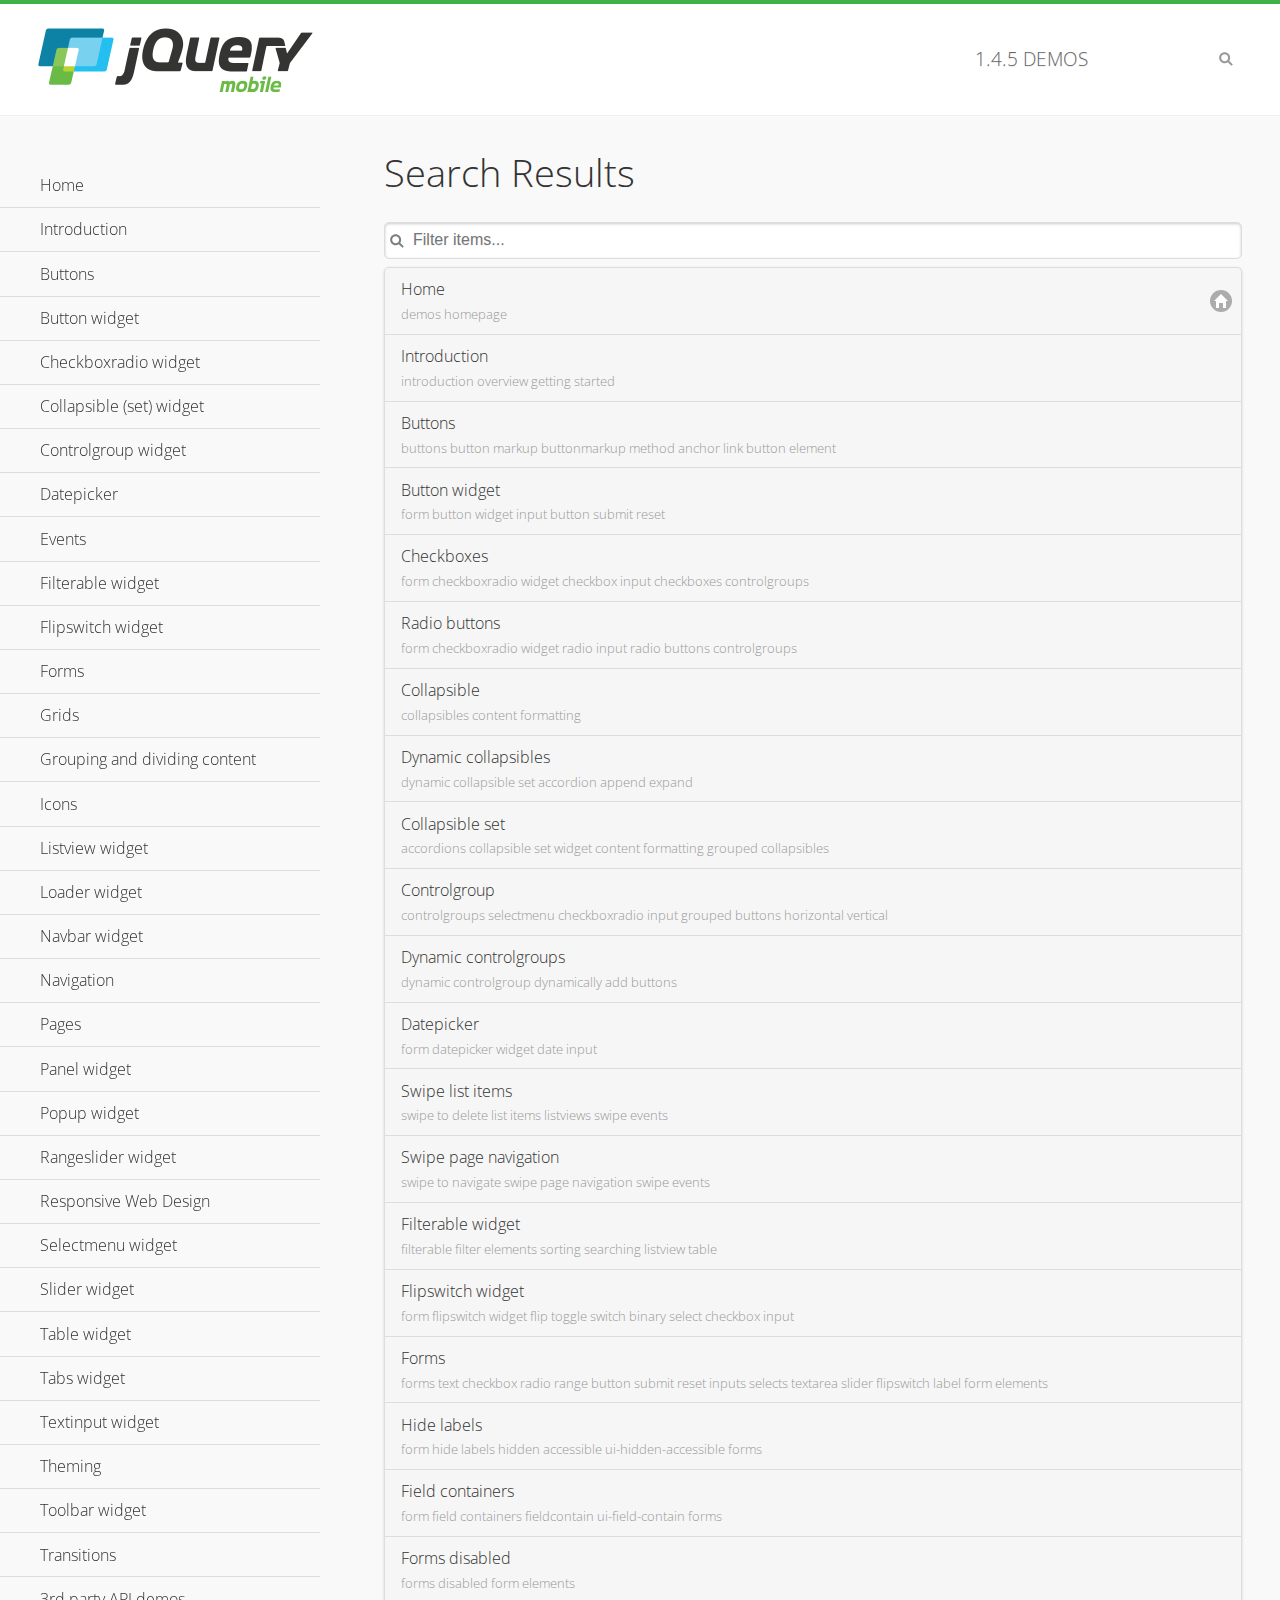
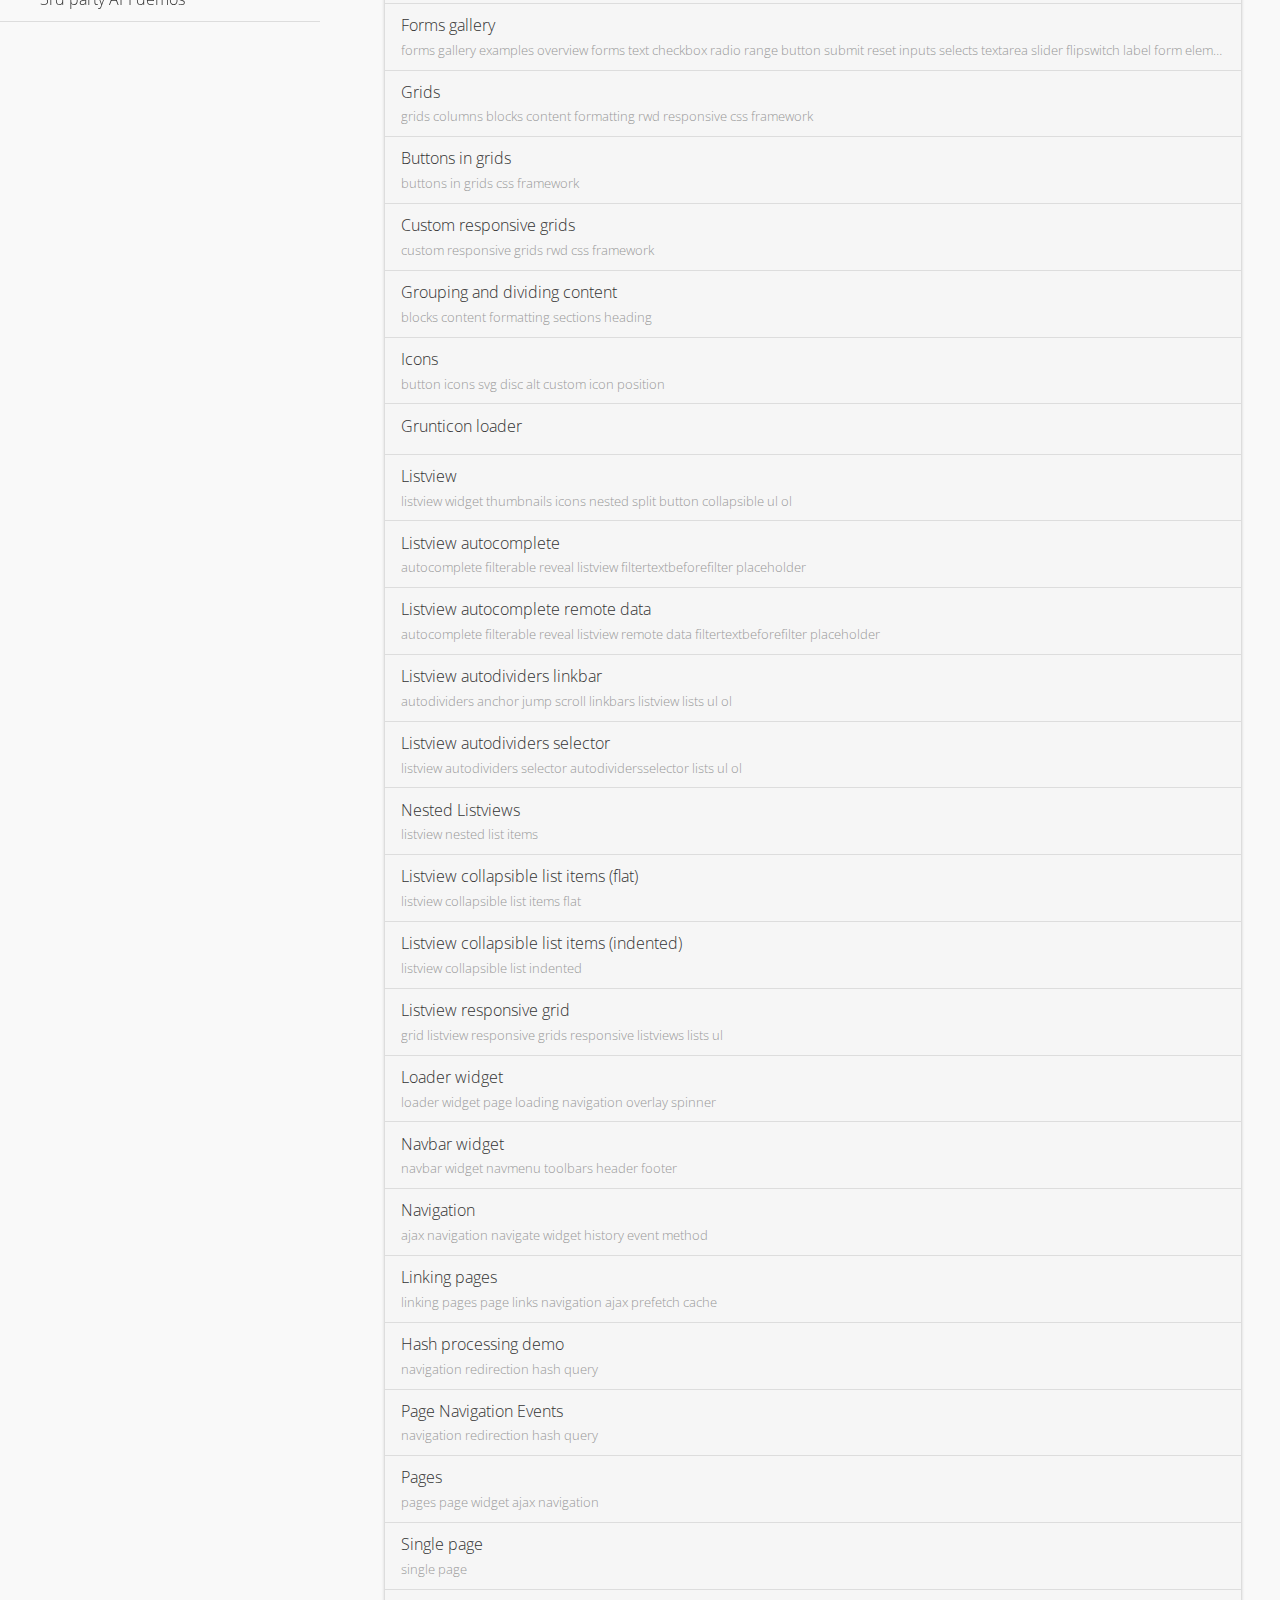
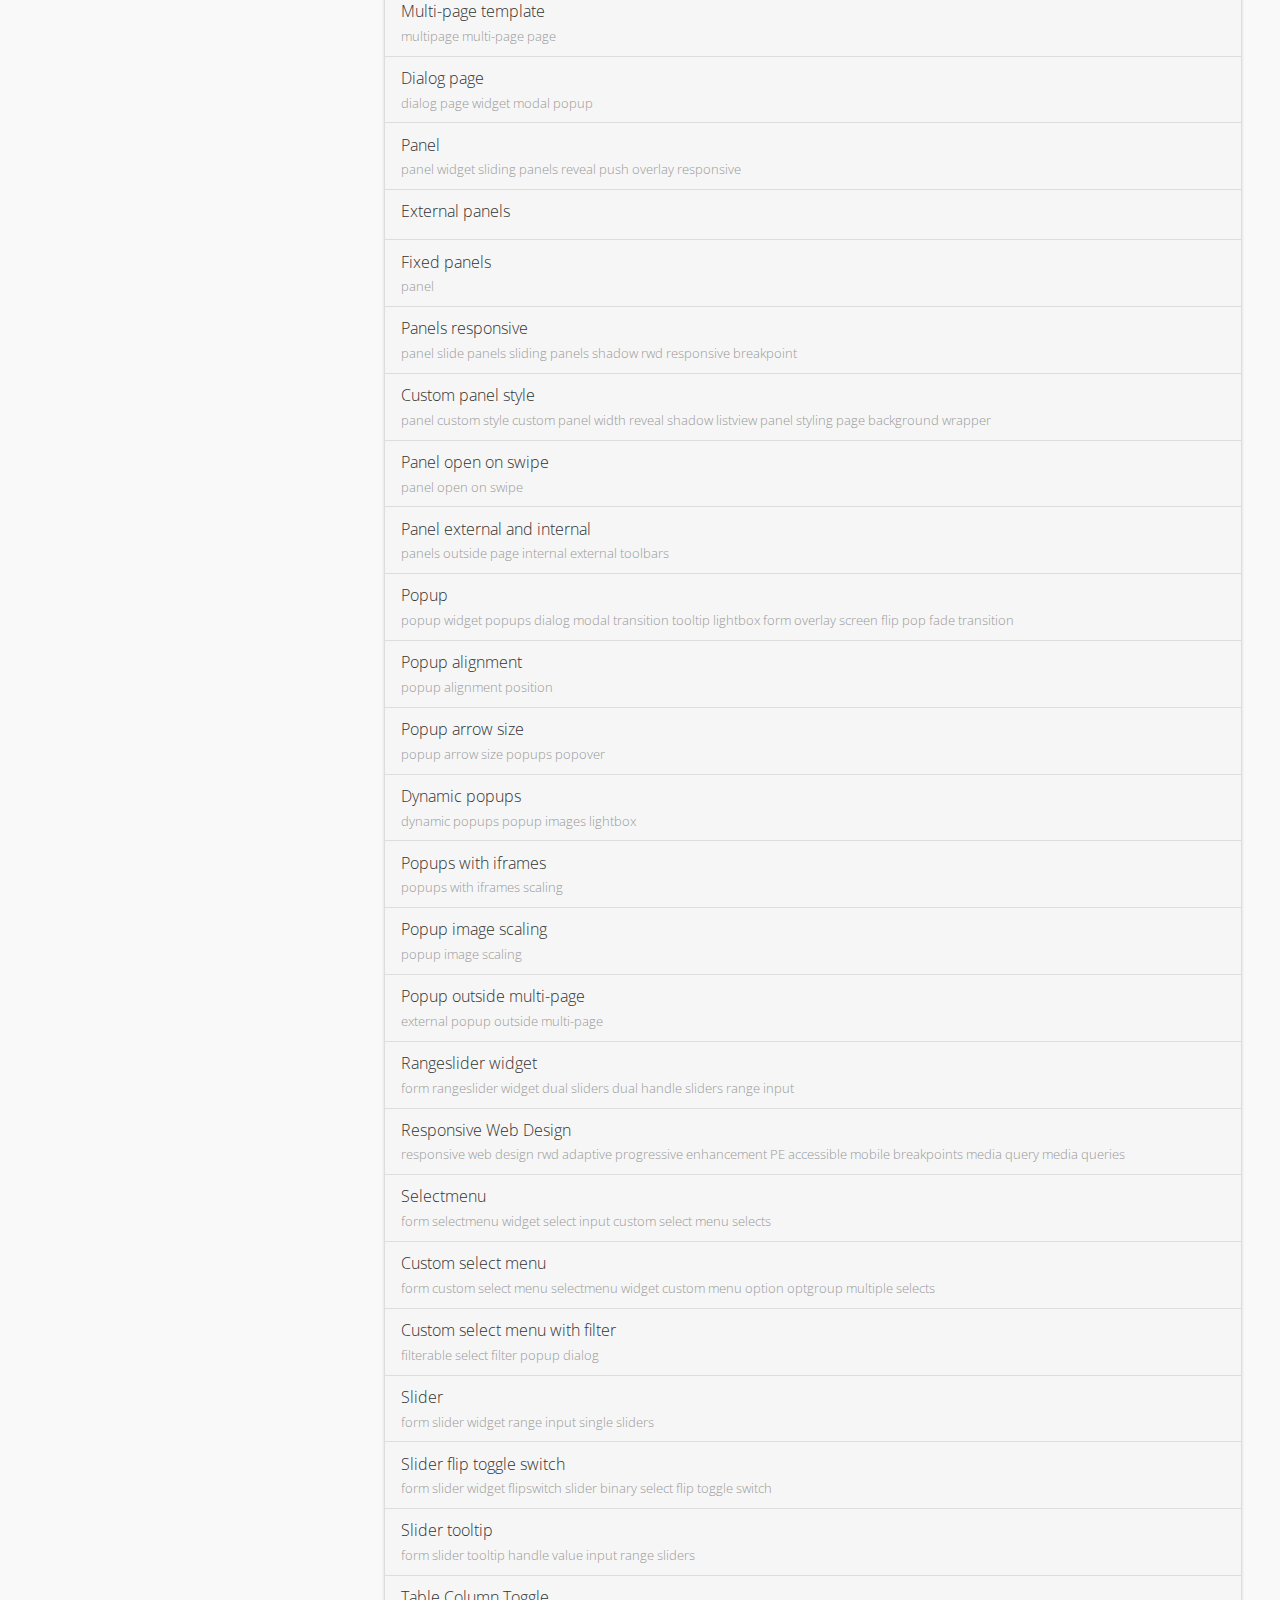
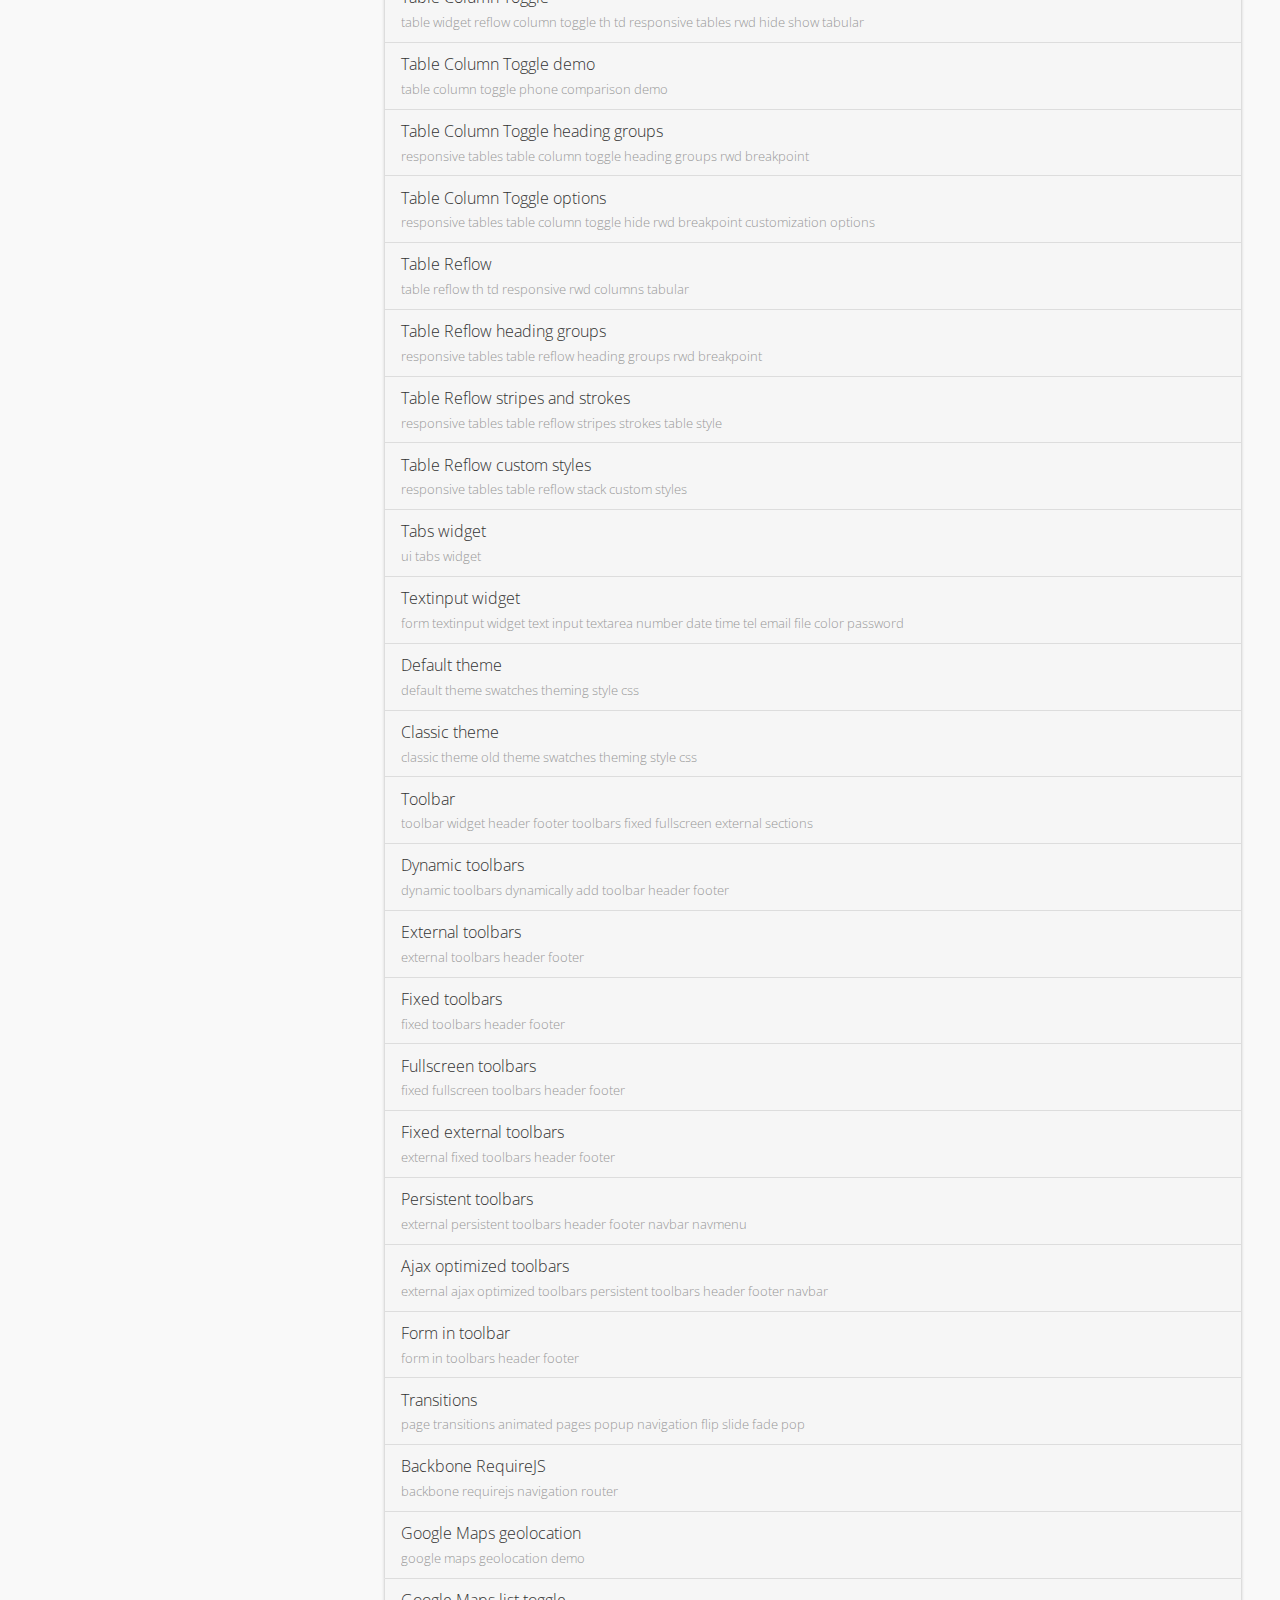
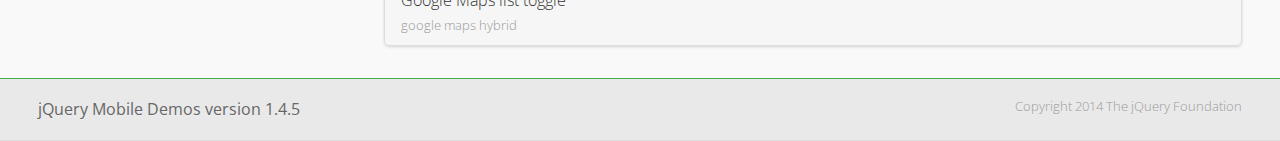
<file: js/demos/_search/index.html>
<!DOCTYPE html>
<html>
<head>
	<meta charset="utf-8">
	<meta name="viewport" content="width=device-width, initial-scale=1">
	<title>jQuery Mobile Demos</title>
	<link rel="stylesheet" href="../css/themes/default/jquery.mobile-1.4.5.min.css">
	<link rel="stylesheet" href="../_assets/css/jqm-demos.css">
	<link rel="shortcut icon" href="../_assets/favicon.ico">
    <link rel="stylesheet" href="http://fonts.googleapis.com/css?family=Open+Sans:300,400,700">
	<script src="../js/jquery.js"></script>
	<script src="../_assets/js/index.js"></script>
	<script src="../js/jquery.mobile-1.4.5.min.js"></script>

</head>
<body>
<div data-role="page" class="jqm-demos jqm-demos-index jqm-demos-search-results">

	<div data-role="header" class="jqm-header">
		<h2><a href="../" title="jQuery Mobile Demos home"><img src="../_assets/img/jquery-logo.png" alt="jQuery Mobile"></a></h2>
		<p><span class="jqm-version"></span> Demos</p>
		<a href="#" class="jqm-navmenu-link ui-btn ui-btn-icon-notext ui-corner-all ui-icon-bars ui-nodisc-icon ui-alt-icon ui-btn-left">Menu</a>
		<a href="#" class="jqm-search-link ui-btn ui-btn-icon-notext ui-corner-all ui-icon-search ui-nodisc-icon ui-alt-icon ui-btn-right">Search</a>
	</div><!-- /header -->

	<div role="main" class="ui-content jqm-content">

		<h1>Search Results</h1>

        <div class="jqm-search-results-wrap">
	        <ul class="jqm-list jqm-search-results-list">
<li data-filtertext="demos homepage" data-icon="home"><a href=".././">Home</a></li>
<li data-filtertext="introduction overview getting started"><a href="../intro/" data-ajax="false">Introduction</a></li>
<li data-filtertext="buttons button markup buttonmarkup method anchor link button element"><a href="../button-markup/" data-ajax="false">Buttons</a></li>
<li data-filtertext="form button widget input button submit reset"><a href="../button/" data-ajax="false">Button widget</a></li>
<li data-role="collapsible" data-enhanced="true" data-collapsed-icon="carat-d" data-expanded-icon="carat-u" data-iconpos="right" data-inset="false" class="ui-collapsible ui-collapsible-themed-content ui-collapsible-collapsed">
	<h3 class="ui-collapsible-heading ui-collapsible-heading-collapsed">
		<a href="#" class="ui-collapsible-heading-toggle ui-btn ui-btn-icon-right ui-btn-inherit ui-icon-carat-d">
		    Checkboxradio widget<span class="ui-collapsible-heading-status"> click to expand contents</span>
		</a>
	</h3>
	<div class="ui-collapsible-content ui-body-inherit ui-collapsible-content-collapsed" aria-hidden="true">
		<ul>
			<li data-filtertext="form checkboxradio widget checkbox input checkboxes controlgroups"><a href="../checkboxradio-checkbox/" data-ajax="false">Checkboxes</a></li>
			<li data-filtertext="form checkboxradio widget radio input radio buttons controlgroups"><a href="../checkboxradio-radio/" data-ajax="false">Radio buttons</a></li>
		</ul>
	</div>
</li>
<li data-role="collapsible" data-enhanced="true" data-collapsed-icon="carat-d" data-expanded-icon="carat-u" data-iconpos="right" data-inset="false" class="ui-collapsible ui-collapsible-themed-content ui-collapsible-collapsed">
	<h3 class="ui-collapsible-heading ui-collapsible-heading-collapsed">
		<a href="#" class="ui-collapsible-heading-toggle ui-btn ui-btn-icon-right ui-btn-inherit ui-icon-carat-d">
			Collapsible (set) widget<span class="ui-collapsible-heading-status"> click to expand contents</span>
		</a>
	</h3>
	<div class="ui-collapsible-content ui-body-inherit ui-collapsible-content-collapsed" aria-hidden="true">
		<ul>
			<li data-filtertext="collapsibles content formatting"><a href="../collapsible/" data-ajax="false">Collapsible</a></li>
			<li data-filtertext="dynamic collapsible set accordion append expand"><a href="../collapsible-dynamic/" data-ajax="false">Dynamic collapsibles</a></li>
			<li data-filtertext="accordions collapsible set widget content formatting grouped collapsibles"><a href="../collapsibleset/" data-ajax="false">Collapsible set</a></li>
		</ul>
	</div>
</li>
<li data-role="collapsible" data-enhanced="true" data-collapsed-icon="carat-d" data-expanded-icon="carat-u" data-iconpos="right" data-inset="false" class="ui-collapsible ui-collapsible-themed-content ui-collapsible-collapsed">
	<h3 class="ui-collapsible-heading ui-collapsible-heading-collapsed">
		<a href="#" class="ui-collapsible-heading-toggle ui-btn ui-btn-icon-right ui-btn-inherit ui-icon-carat-d">
			Controlgroup widget<span class="ui-collapsible-heading-status"> click to expand contents</span>
		</a>
	</h3>
	<div class="ui-collapsible-content ui-body-inherit ui-collapsible-content-collapsed" aria-hidden="true">
		<ul>
			<li data-filtertext="controlgroups selectmenu checkboxradio input grouped buttons horizontal vertical"><a href="../controlgroup/" data-ajax="false">Controlgroup</a></li>
			<li data-filtertext="dynamic controlgroup dynamically add buttons"><a href="../controlgroup-dynamic/" data-ajax="false">Dynamic controlgroups</a></li>
		</ul>
	</div>
</li>
<li data-filtertext="form datepicker widget date input"><a href="../datepicker/" data-ajax="false">Datepicker</a></li>
<li data-role="collapsible" data-enhanced="true" data-collapsed-icon="carat-d" data-expanded-icon="carat-u" data-iconpos="right" data-inset="false" class="ui-collapsible ui-collapsible-themed-content ui-collapsible-collapsed">
	<h3 class="ui-collapsible-heading ui-collapsible-heading-collapsed">
		<a href="#" class="ui-collapsible-heading-toggle ui-btn ui-btn-icon-right ui-btn-inherit ui-icon-carat-d">
			Events<span class="ui-collapsible-heading-status"> click to expand contents</span>
		</a>
	</h3>
	<div class="ui-collapsible-content ui-body-inherit ui-collapsible-content-collapsed" aria-hidden="true">
		<ul>
			<li data-filtertext="swipe to delete list items listviews swipe events"><a href="../swipe-list/" data-ajax="false">Swipe list items</a></li>
			<li data-filtertext="swipe to navigate swipe page navigation swipe events"><a href="../swipe-page/" data-ajax="false">Swipe page navigation</a></li>
		</ul>
	</div>
</li>
<li data-filtertext="filterable filter elements sorting searching listview table"><a href="../filterable/" data-ajax="false">Filterable widget</a></li>
<li data-filtertext="form flipswitch widget flip toggle switch binary select checkbox input"><a href="../flipswitch/" data-ajax="false">Flipswitch widget</a></li>
<li data-role="collapsible" data-enhanced="true" data-collapsed-icon="carat-d" data-expanded-icon="carat-u" data-iconpos="right" data-inset="false" class="ui-collapsible ui-collapsible-themed-content ui-collapsible-collapsed">
	<h3 class="ui-collapsible-heading ui-collapsible-heading-collapsed">
		<a href="#" class="ui-collapsible-heading-toggle ui-btn ui-btn-icon-right ui-btn-inherit ui-icon-carat-d">
			Forms<span class="ui-collapsible-heading-status"> click to expand contents</span>
		</a>
	</h3>
	<div class="ui-collapsible-content ui-body-inherit ui-collapsible-content-collapsed" aria-hidden="true">
		<ul>
			<li data-filtertext="forms text checkbox radio range button submit reset inputs selects textarea slider flipswitch label form elements"><a href="../forms/" data-ajax="false">Forms</a></li>
			<li data-filtertext="form hide labels hidden accessible ui-hidden-accessible forms"><a href="../forms-label-hidden-accessible/" data-ajax="false">Hide labels</a></li>
			<li data-filtertext="form field containers fieldcontain ui-field-contain forms"><a href="../forms-field-contain/" data-ajax="false">Field containers</a></li>
			<li data-filtertext="forms disabled form elements"><a href="../forms-disabled/" data-ajax="false">Forms disabled</a></li>
			<li data-filtertext="forms gallery examples overview forms text checkbox radio range button submit reset inputs selects textarea slider flipswitch label form elements"><a href="../forms-gallery/" data-ajax="false">Forms gallery</a></li>
		</ul>
	</div>
</li>
<li data-role="collapsible" data-enhanced="true" data-collapsed-icon="carat-d" data-expanded-icon="carat-u" data-iconpos="right" data-inset="false" class="ui-collapsible ui-collapsible-themed-content ui-collapsible-collapsed">
	<h3 class="ui-collapsible-heading ui-collapsible-heading-collapsed">
		<a href="#" class="ui-collapsible-heading-toggle ui-btn ui-btn-icon-right ui-btn-inherit ui-icon-carat-d">
			Grids<span class="ui-collapsible-heading-status"> click to expand contents</span>
		</a>
	</h3>
	<div class="ui-collapsible-content ui-body-inherit ui-collapsible-content-collapsed" aria-hidden="true">
		<ul>
			<li data-filtertext="grids columns blocks content formatting rwd responsive css framework"><a href="../grids/" data-ajax="false">Grids</a></li>
			<li data-filtertext="buttons in grids css framework"><a href="../grids-buttons/" data-ajax="false">Buttons in grids</a></li>
			<li data-filtertext="custom responsive grids rwd css framework"><a href="../grids-custom-responsive/" data-ajax="false">Custom responsive grids</a></li>
		</ul>
	</div>
</li>
<li data-filtertext="blocks content formatting sections heading"><a href="../body-bar-classes/" data-ajax="false">Grouping and dividing content</a></li>
<li data-role="collapsible" data-enhanced="true" data-collapsed-icon="carat-d" data-expanded-icon="carat-u" data-iconpos="right" data-inset="false" class="ui-collapsible ui-collapsible-themed-content ui-collapsible-collapsed">
	<h3 class="ui-collapsible-heading ui-collapsible-heading-collapsed">
		<a href="#" class="ui-collapsible-heading-toggle ui-btn ui-btn-icon-right ui-btn-inherit ui-icon-carat-d">
			Icons<span class="ui-collapsible-heading-status"> click to expand contents</span>
		</a>
	</h3>
	<div class="ui-collapsible-content ui-body-inherit ui-collapsible-content-collapsed" aria-hidden="true">
		<ul>
			<li data-filtertext="button icons svg disc alt custom icon position"><a href="../icons/" data-ajax="false">Icons</a></li>
			<li data-filtertext=""><a href="../icons-grunticon/" data-ajax="false">Grunticon loader</a></li>
		</ul>
	</div>
</li>
<li data-role="collapsible" data-enhanced="true" data-collapsed-icon="carat-d" data-expanded-icon="carat-u" data-iconpos="right" data-inset="false" class="ui-collapsible ui-collapsible-themed-content ui-collapsible-collapsed">
	<h3 class="ui-collapsible-heading ui-collapsible-heading-collapsed">
		<a href="#" class="ui-collapsible-heading-toggle ui-btn ui-btn-icon-right ui-btn-inherit ui-icon-carat-d">
			Listview widget<span class="ui-collapsible-heading-status"> click to expand contents</span>
		</a>
	</h3>
	<div class="ui-collapsible-content ui-body-inherit ui-collapsible-content-collapsed" aria-hidden="true">
		<ul>
			<li data-filtertext="listview widget thumbnails icons nested split button collapsible ul ol"><a href="../listview/" data-ajax="false">Listview</a></li>
			<li data-filtertext="autocomplete filterable reveal listview filtertextbeforefilter placeholder"><a href="../listview-autocomplete/" data-ajax="false">Listview autocomplete</a></li>
			<li data-filtertext="autocomplete filterable reveal listview remote data filtertextbeforefilter placeholder"><a href="../listview-autocomplete-remote/" data-ajax="false">Listview autocomplete remote data</a></li>
			<li data-filtertext="autodividers anchor jump scroll linkbars listview lists ul ol"><a href="../listview-autodividers-linkbar/" data-ajax="false">Listview autodividers linkbar</a></li>
			<li data-filtertext="listview autodividers selector autodividersselector lists ul ol"><a href="../listview-autodividers-selector/" data-ajax="false">Listview autodividers selector</a></li>
			<li data-filtertext="listview nested list items"><a href="../listview-nested-lists/" data-ajax="false">Nested Listviews</a></li>
			<li data-filtertext="listview collapsible list items flat"><a href="../listview-collapsible-item-flat/" data-ajax="false">Listview collapsible list items (flat)</a></li>
			<li data-filtertext="listview collapsible list indented"><a href="../listview-collapsible-item-indented/" data-ajax="false">Listview collapsible list items (indented)</a></li>
			<li data-filtertext="grid listview responsive grids responsive listviews lists ul"><a href="../listview-grid/" data-ajax="false">Listview responsive grid</a></li>
		</ul>
	</div>
</li>
<li data-filtertext="loader widget page loading navigation overlay spinner"><a href="../loader/" data-ajax="false">Loader widget</a></li>
<li data-filtertext="navbar widget navmenu toolbars header footer"><a href="../navbar/" data-ajax="false">Navbar widget</a></li>
<li data-role="collapsible" data-enhanced="true" data-collapsed-icon="carat-d" data-expanded-icon="carat-u" data-iconpos="right" data-inset="false" class="ui-collapsible ui-collapsible-themed-content ui-collapsible-collapsed">
	<h3 class="ui-collapsible-heading ui-collapsible-heading-collapsed">
		<a href="#" class="ui-collapsible-heading-toggle ui-btn ui-btn-icon-right ui-btn-inherit ui-icon-carat-d">
			Navigation<span class="ui-collapsible-heading-status"> click to expand contents</span>
		</a>
	</h3>
	<div class="ui-collapsible-content ui-body-inherit ui-collapsible-content-collapsed" aria-hidden="true">
		<ul>
			<li data-filtertext="ajax navigation navigate widget history event method"><a href="../navigation/" data-ajax="false">Navigation</a></li>
			<li data-filtertext="linking pages page links navigation ajax prefetch cache"><a href="../navigation-linking-pages/" data-ajax="false">Linking pages</a></li>
			<!-- <li data-filtertext="php redirect server redirection server-side navigation"><a href="../navigation-php-redirect/" data-ajax="false">PHP redirect demo</a></li>-->
			<li data-filtertext="navigation redirection hash query"><a href="../navigation-hash-processing/" data-ajax="false">Hash processing demo</a></li>
			<li data-filtertext="navigation redirection hash query"><a href="../page-events/" data-ajax="false">Page Navigation Events</a></li>
		</ul>
	</div>
</li>
<li data-role="collapsible" data-enhanced="true" data-collapsed-icon="carat-d" data-expanded-icon="carat-u" data-iconpos="right" data-inset="false" class="ui-collapsible ui-collapsible-themed-content ui-collapsible-collapsed">
	<h3 class="ui-collapsible-heading ui-collapsible-heading-collapsed">
		<a href="#" class="ui-collapsible-heading-toggle ui-btn ui-btn-icon-right ui-btn-inherit ui-icon-carat-d">
			Pages<span class="ui-collapsible-heading-status"> click to expand contents</span>
		</a>
	</h3>
	<div class="ui-collapsible-content ui-body-inherit ui-collapsible-content-collapsed" aria-hidden="true">
		<ul>
			<li data-filtertext="pages page widget ajax navigation"><a href="../pages/" data-ajax="false">Pages</a></li>
			<li data-filtertext="single page"><a href="../pages-single-page/" data-ajax="false">Single page</a></li>
			<li data-filtertext="multipage multi-page page"><a href="../pages-multi-page/" data-ajax="false">Multi-page template</a></li>
			<li data-filtertext="dialog page widget modal popup"><a href="../pages-dialog/" data-ajax="false">Dialog page</a></li>
		</ul>
	</div>
</li>
<li data-role="collapsible" data-enhanced="true" data-collapsed-icon="carat-d" data-expanded-icon="carat-u" data-iconpos="right" data-inset="false" class="ui-collapsible ui-collapsible-themed-content ui-collapsible-collapsed">
	<h3 class="ui-collapsible-heading ui-collapsible-heading-collapsed">
		<a href="#" class="ui-collapsible-heading-toggle ui-btn ui-btn-icon-right ui-btn-inherit ui-icon-carat-d">
			Panel widget<span class="ui-collapsible-heading-status"> click to expand contents</span>
		</a>
	</h3>
	<div class="ui-collapsible-content ui-body-inherit ui-collapsible-content-collapsed" aria-hidden="true">
		<ul>
			<li data-filtertext="panel widget sliding panels reveal push overlay responsive"><a href="../panel/" data-ajax="false">Panel</a></li>
			<li data-filtertext=""><a href="../panel-external/" data-ajax="false">External panels</a></li>
			<li data-filtertext="panel "><a href="../panel-fixed/" data-ajax="false">Fixed panels</a></li>
			<li data-filtertext="panel slide panels sliding panels shadow rwd responsive breakpoint"><a href="../panel-responsive/" data-ajax="false">Panels responsive</a></li>
			<li data-filtertext="panel custom style custom panel width reveal shadow listview panel styling page background wrapper"><a href="../panel-styling/" data-ajax="false">Custom panel style</a></li>
			<li data-filtertext="panel open on swipe"><a href="../panel-swipe-open/" data-ajax="false">Panel open on swipe</a></li>
			<li data-filtertext="panels outside page internal external toolbars"><a href="../panel-external-internal/" data-ajax="false">Panel external and internal</a></li>
		</ul>
	</div>
</li>
<li data-role="collapsible" data-enhanced="true" data-collapsed-icon="carat-d" data-expanded-icon="carat-u" data-iconpos="right" data-inset="false" class="ui-collapsible ui-collapsible-themed-content ui-collapsible-collapsed">
	<h3 class="ui-collapsible-heading ui-collapsible-heading-collapsed">
		<a href="#" class="ui-collapsible-heading-toggle ui-btn ui-btn-icon-right ui-btn-inherit ui-icon-carat-d">
			Popup widget<span class="ui-collapsible-heading-status"> click to expand contents</span>
		</a>
	</h3>
	<div class="ui-collapsible-content ui-body-inherit ui-collapsible-content-collapsed" aria-hidden="true">
		<ul>
			<li data-filtertext="popup widget popups dialog modal transition tooltip lightbox form overlay screen flip pop fade transition"><a href="../popup/" data-ajax="false">Popup</a></li>
			<li data-filtertext="popup alignment position"><a href="../popup-alignment/" data-ajax="false">Popup alignment</a></li>
			<li data-filtertext="popup arrow size popups popover"><a href="../popup-arrow-size/" data-ajax="false">Popup arrow size</a></li>
			<li data-filtertext="dynamic popups popup images lightbox"><a href="../popup-dynamic/" data-ajax="false">Dynamic popups</a></li>
			<li data-filtertext="popups with iframes scaling"><a href="../popup-iframe/" data-ajax="false">Popups with iframes</a></li>
			<li data-filtertext="popup image scaling"><a href="../popup-image-scaling/" data-ajax="false">Popup image scaling</a></li>
			<li data-filtertext="external popup outside multi-page"><a href="../popup-outside-multipage/" data-ajax="false">Popup outside multi-page</a></li>
		</ul>
	</div>
</li>
<li data-filtertext="form rangeslider widget dual sliders dual handle sliders range input"><a href="../rangeslider/" data-ajax="false">Rangeslider widget</a></li>
<li data-filtertext="responsive web design rwd adaptive progressive enhancement PE accessible mobile breakpoints media query media queries"><a href="../rwd/" data-ajax="false">Responsive Web Design</a></li>
<li data-role="collapsible" data-enhanced="true" data-collapsed-icon="carat-d" data-expanded-icon="carat-u" data-iconpos="right" data-inset="false" class="ui-collapsible ui-collapsible-themed-content ui-collapsible-collapsed">
	<h3 class="ui-collapsible-heading ui-collapsible-heading-collapsed">
		<a href="#" class="ui-collapsible-heading-toggle ui-btn ui-btn-icon-right ui-btn-inherit ui-icon-carat-d">
			Selectmenu widget<span class="ui-collapsible-heading-status"> click to expand contents</span>
		</a>
	</h3>
	<div class="ui-collapsible-content ui-body-inherit ui-collapsible-content-collapsed" aria-hidden="true">
		<ul>
			<li data-filtertext="form selectmenu widget select input custom select menu selects"><a href="../selectmenu/" data-ajax="false">Selectmenu</a></li>
			<li data-filtertext="form custom select menu selectmenu widget custom menu option optgroup multiple selects"><a href="../selectmenu-custom/" data-ajax="false">Custom select menu</a></li>
			<li data-filtertext="filterable select filter popup dialog"><a href="../selectmenu-custom-filter/" data-ajax="false">Custom select menu with filter</a></li>
		</ul>
	</div>
</li>
<li data-role="collapsible" data-enhanced="true" data-collapsed-icon="carat-d" data-expanded-icon="carat-u" data-iconpos="right" data-inset="false" class="ui-collapsible ui-collapsible-themed-content ui-collapsible-collapsed">
	<h3 class="ui-collapsible-heading ui-collapsible-heading-collapsed">
		<a href="#" class="ui-collapsible-heading-toggle ui-btn ui-btn-icon-right ui-btn-inherit ui-icon-carat-d">
			Slider widget<span class="ui-collapsible-heading-status"> click to expand contents</span>
		</a>
	</h3>
	<div class="ui-collapsible-content ui-body-inherit ui-collapsible-content-collapsed" aria-hidden="true">
		<ul>
			<li data-filtertext="form slider widget range input single sliders"><a href="../slider/" data-ajax="false">Slider</a></li>
			<li data-filtertext="form slider widget flipswitch slider binary select flip toggle switch"><a href="../slider-flipswitch/" data-ajax="false">Slider flip toggle switch</a></li>
			<li data-filtertext="form slider tooltip handle value input range sliders"><a href="../slider-tooltip/" data-ajax="false">Slider tooltip</a></li>
		</ul>
	</div>
</li>
<li data-role="collapsible" data-enhanced="true" data-collapsed-icon="carat-d" data-expanded-icon="carat-u" data-iconpos="right" data-inset="false" class="ui-collapsible ui-collapsible-themed-content ui-collapsible-collapsed">
	<h3 class="ui-collapsible-heading ui-collapsible-heading-collapsed">
		<a href="#" class="ui-collapsible-heading-toggle ui-btn ui-btn-icon-right ui-btn-inherit ui-icon-carat-d">
			Table widget<span class="ui-collapsible-heading-status"> click to expand contents</span>
		</a>
	</h3>
	<div class="ui-collapsible-content ui-body-inherit ui-collapsible-content-collapsed" aria-hidden="true">
		<ul>
			<li data-filtertext="table widget reflow column toggle th td responsive tables rwd hide show tabular"><a href="../table-column-toggle/" data-ajax="false">Table Column Toggle</a></li>
			<li data-filtertext="table column toggle phone comparison demo"><a href="../table-column-toggle-example/" data-ajax="false">Table Column Toggle demo</a></li>
			<li data-filtertext="responsive tables table column toggle heading groups rwd breakpoint"><a href="../table-column-toggle-heading-groups/" data-ajax="false">Table Column Toggle heading groups</a></li>
			<li data-filtertext="responsive tables table column toggle hide rwd breakpoint customization options"><a href="../table-column-toggle-options/" data-ajax="false">Table Column Toggle options</a></li>
			<li data-filtertext="table reflow th td responsive rwd columns tabular"><a href="../table-reflow/" data-ajax="false">Table Reflow</a></li>
			<li data-filtertext="responsive tables table reflow heading groups rwd breakpoint"><a href="../table-reflow-heading-groups/" data-ajax="false">Table Reflow heading groups</a></li>
			<li data-filtertext="responsive tables table reflow stripes strokes table style"><a href="../table-reflow-stripes-strokes/" data-ajax="false">Table Reflow stripes and strokes</a></li>
			<li data-filtertext="responsive tables table reflow stack custom styles"><a href="../table-reflow-styling/" data-ajax="false">Table Reflow custom styles</a></li>
		</ul>
	</div>
</li>
<li data-filtertext="ui tabs widget"><a href="../tabs/" data-ajax="false">Tabs widget</a></li>
<li data-filtertext="form textinput widget text input textarea number date time tel email file color password"><a href="../textinput/" data-ajax="false">Textinput widget</a></li>
<li data-role="collapsible" data-enhanced="true" data-collapsed-icon="carat-d" data-expanded-icon="carat-u" data-iconpos="right" data-inset="false" class="ui-collapsible ui-collapsible-themed-content ui-collapsible-collapsed">
	<h3 class="ui-collapsible-heading ui-collapsible-heading-collapsed">
		<a href="#" class="ui-collapsible-heading-toggle ui-btn ui-btn-icon-right ui-btn-inherit ui-icon-carat-d">
			Theming<span class="ui-collapsible-heading-status"> click to expand contents</span>
		</a>
	</h3>
	<div class="ui-collapsible-content ui-body-inherit ui-collapsible-content-collapsed" aria-hidden="true">
		<ul>
			<li data-filtertext="default theme swatches theming style css"><a href="../theme-default/" data-ajax="false">Default theme</a></li>
			<li data-filtertext="classic theme old theme swatches theming style css"><a href="../theme-classic/" data-ajax="false">Classic theme</a></li>
		</ul>
	</div>
</li>
<li data-role="collapsible" data-enhanced="true" data-collapsed-icon="carat-d" data-expanded-icon="carat-u" data-iconpos="right" data-inset="false" class="ui-collapsible ui-collapsible-themed-content ui-collapsible-collapsed">
	<h3 class="ui-collapsible-heading ui-collapsible-heading-collapsed">
		<a href="#" class="ui-collapsible-heading-toggle ui-btn ui-btn-icon-right ui-btn-inherit ui-icon-carat-d">
			Toolbar widget<span class="ui-collapsible-heading-status"> click to expand contents</span>
		</a>
	</h3>
	<div class="ui-collapsible-content ui-body-inherit ui-collapsible-content-collapsed" aria-hidden="true">
		<ul>
			<li data-filtertext="toolbar widget header footer toolbars fixed fullscreen external sections"><a href="../toolbar/" data-ajax="false">Toolbar</a></li>
			<li data-filtertext="dynamic toolbars dynamically add toolbar header footer"><a href="../toolbar-dynamic/" data-ajax="false">Dynamic toolbars</a></li>
			<li data-filtertext="external toolbars header footer"><a href="../toolbar-external/" data-ajax="false">External toolbars</a></li>
			<li data-filtertext="fixed toolbars header footer"><a href="../toolbar-fixed/" data-ajax="false">Fixed toolbars</a></li>
			<li data-filtertext="fixed fullscreen toolbars header footer"><a href="../toolbar-fixed-fullscreen/" data-ajax="false">Fullscreen toolbars</a></li>
			<li data-filtertext="external fixed toolbars header footer"><a href="../toolbar-fixed-external/" data-ajax="false">Fixed external toolbars</a></li>
			<li data-filtertext="external persistent toolbars header footer navbar navmenu"><a href="../toolbar-fixed-persistent/" data-ajax="false">Persistent toolbars</a></li>
			<li data-filtertext="external ajax optimized toolbars persistent toolbars header footer navbar"><a href="../toolbar-fixed-persistent-optimized/" data-ajax="false">Ajax optimized toolbars</a></li>
			<li data-filtertext="form in toolbars header footer"><a href="../toolbar-fixed-forms/" data-ajax="false">Form in toolbar</a></li>
		</ul>
	</div>
</li>
<li data-filtertext="page transitions animated pages popup navigation flip slide fade pop"><a href="../transitions/" data-ajax="false">Transitions</a></li>
<li data-role="collapsible" data-enhanced="true" data-collapsed-icon="carat-d" data-expanded-icon="carat-u" data-iconpos="right" data-inset="false" class="ui-collapsible ui-collapsible-themed-content ui-collapsible-collapsed">
	<h3 class="ui-collapsible-heading ui-collapsible-heading-collapsed">
		<a href="#" class="ui-collapsible-heading-toggle ui-btn ui-btn-icon-right ui-btn-inherit ui-icon-carat-d">
			3rd party API demos<span class="ui-collapsible-heading-status"> click to expand contents</span>
		</a>
	</h3>
	<div class="ui-collapsible-content ui-body-inherit ui-collapsible-content-collapsed" aria-hidden="true">
		<ul>
			<li data-filtertext="backbone requirejs navigation router"><a href="../backbone-requirejs/" data-ajax="false">Backbone RequireJS</a></li>
			<li data-filtertext="google maps geolocation demo"><a href="../map-geolocation/" data-ajax="false">Google Maps geolocation</a></li>
			<li data-filtertext="google maps hybrid"><a href="../map-list-toggle/" data-ajax="false">Google Maps list toggle</a></li>
		</ul>
	</div>
</li>



	        </ul>
	    </div>

	</div><!-- /content -->
	    <div data-role="panel" class="jqm-navmenu-panel" data-position="left" data-display="overlay" data-theme="a">
	    	<ul class="jqm-list ui-alt-icon ui-nodisc-icon">
<li data-filtertext="demos homepage" data-icon="home"><a href=".././">Home</a></li>
<li data-filtertext="introduction overview getting started"><a href="../intro/" data-ajax="false">Introduction</a></li>
<li data-filtertext="buttons button markup buttonmarkup method anchor link button element"><a href="../button-markup/" data-ajax="false">Buttons</a></li>
<li data-filtertext="form button widget input button submit reset"><a href="../button/" data-ajax="false">Button widget</a></li>
<li data-role="collapsible" data-enhanced="true" data-collapsed-icon="carat-d" data-expanded-icon="carat-u" data-iconpos="right" data-inset="false" class="ui-collapsible ui-collapsible-themed-content ui-collapsible-collapsed">
	<h3 class="ui-collapsible-heading ui-collapsible-heading-collapsed">
		<a href="#" class="ui-collapsible-heading-toggle ui-btn ui-btn-icon-right ui-btn-inherit ui-icon-carat-d">
		    Checkboxradio widget<span class="ui-collapsible-heading-status"> click to expand contents</span>
		</a>
	</h3>
	<div class="ui-collapsible-content ui-body-inherit ui-collapsible-content-collapsed" aria-hidden="true">
		<ul>
			<li data-filtertext="form checkboxradio widget checkbox input checkboxes controlgroups"><a href="../checkboxradio-checkbox/" data-ajax="false">Checkboxes</a></li>
			<li data-filtertext="form checkboxradio widget radio input radio buttons controlgroups"><a href="../checkboxradio-radio/" data-ajax="false">Radio buttons</a></li>
		</ul>
	</div>
</li>
<li data-role="collapsible" data-enhanced="true" data-collapsed-icon="carat-d" data-expanded-icon="carat-u" data-iconpos="right" data-inset="false" class="ui-collapsible ui-collapsible-themed-content ui-collapsible-collapsed">
	<h3 class="ui-collapsible-heading ui-collapsible-heading-collapsed">
		<a href="#" class="ui-collapsible-heading-toggle ui-btn ui-btn-icon-right ui-btn-inherit ui-icon-carat-d">
			Collapsible (set) widget<span class="ui-collapsible-heading-status"> click to expand contents</span>
		</a>
	</h3>
	<div class="ui-collapsible-content ui-body-inherit ui-collapsible-content-collapsed" aria-hidden="true">
		<ul>
			<li data-filtertext="collapsibles content formatting"><a href="../collapsible/" data-ajax="false">Collapsible</a></li>
			<li data-filtertext="dynamic collapsible set accordion append expand"><a href="../collapsible-dynamic/" data-ajax="false">Dynamic collapsibles</a></li>
			<li data-filtertext="accordions collapsible set widget content formatting grouped collapsibles"><a href="../collapsibleset/" data-ajax="false">Collapsible set</a></li>
		</ul>
	</div>
</li>
<li data-role="collapsible" data-enhanced="true" data-collapsed-icon="carat-d" data-expanded-icon="carat-u" data-iconpos="right" data-inset="false" class="ui-collapsible ui-collapsible-themed-content ui-collapsible-collapsed">
	<h3 class="ui-collapsible-heading ui-collapsible-heading-collapsed">
		<a href="#" class="ui-collapsible-heading-toggle ui-btn ui-btn-icon-right ui-btn-inherit ui-icon-carat-d">
			Controlgroup widget<span class="ui-collapsible-heading-status"> click to expand contents</span>
		</a>
	</h3>
	<div class="ui-collapsible-content ui-body-inherit ui-collapsible-content-collapsed" aria-hidden="true">
		<ul>
			<li data-filtertext="controlgroups selectmenu checkboxradio input grouped buttons horizontal vertical"><a href="../controlgroup/" data-ajax="false">Controlgroup</a></li>
			<li data-filtertext="dynamic controlgroup dynamically add buttons"><a href="../controlgroup-dynamic/" data-ajax="false">Dynamic controlgroups</a></li>
		</ul>
	</div>
</li>
<li data-filtertext="form datepicker widget date input"><a href="../datepicker/" data-ajax="false">Datepicker</a></li>
<li data-role="collapsible" data-enhanced="true" data-collapsed-icon="carat-d" data-expanded-icon="carat-u" data-iconpos="right" data-inset="false" class="ui-collapsible ui-collapsible-themed-content ui-collapsible-collapsed">
	<h3 class="ui-collapsible-heading ui-collapsible-heading-collapsed">
		<a href="#" class="ui-collapsible-heading-toggle ui-btn ui-btn-icon-right ui-btn-inherit ui-icon-carat-d">
			Events<span class="ui-collapsible-heading-status"> click to expand contents</span>
		</a>
	</h3>
	<div class="ui-collapsible-content ui-body-inherit ui-collapsible-content-collapsed" aria-hidden="true">
		<ul>
			<li data-filtertext="swipe to delete list items listviews swipe events"><a href="../swipe-list/" data-ajax="false">Swipe list items</a></li>
			<li data-filtertext="swipe to navigate swipe page navigation swipe events"><a href="../swipe-page/" data-ajax="false">Swipe page navigation</a></li>
		</ul>
	</div>
</li>
<li data-filtertext="filterable filter elements sorting searching listview table"><a href="../filterable/" data-ajax="false">Filterable widget</a></li>
<li data-filtertext="form flipswitch widget flip toggle switch binary select checkbox input"><a href="../flipswitch/" data-ajax="false">Flipswitch widget</a></li>
<li data-role="collapsible" data-enhanced="true" data-collapsed-icon="carat-d" data-expanded-icon="carat-u" data-iconpos="right" data-inset="false" class="ui-collapsible ui-collapsible-themed-content ui-collapsible-collapsed">
	<h3 class="ui-collapsible-heading ui-collapsible-heading-collapsed">
		<a href="#" class="ui-collapsible-heading-toggle ui-btn ui-btn-icon-right ui-btn-inherit ui-icon-carat-d">
			Forms<span class="ui-collapsible-heading-status"> click to expand contents</span>
		</a>
	</h3>
	<div class="ui-collapsible-content ui-body-inherit ui-collapsible-content-collapsed" aria-hidden="true">
		<ul>
			<li data-filtertext="forms text checkbox radio range button submit reset inputs selects textarea slider flipswitch label form elements"><a href="../forms/" data-ajax="false">Forms</a></li>
			<li data-filtertext="form hide labels hidden accessible ui-hidden-accessible forms"><a href="../forms-label-hidden-accessible/" data-ajax="false">Hide labels</a></li>
			<li data-filtertext="form field containers fieldcontain ui-field-contain forms"><a href="../forms-field-contain/" data-ajax="false">Field containers</a></li>
			<li data-filtertext="forms disabled form elements"><a href="../forms-disabled/" data-ajax="false">Forms disabled</a></li>
			<li data-filtertext="forms gallery examples overview forms text checkbox radio range button submit reset inputs selects textarea slider flipswitch label form elements"><a href="../forms-gallery/" data-ajax="false">Forms gallery</a></li>
		</ul>
	</div>
</li>
<li data-role="collapsible" data-enhanced="true" data-collapsed-icon="carat-d" data-expanded-icon="carat-u" data-iconpos="right" data-inset="false" class="ui-collapsible ui-collapsible-themed-content ui-collapsible-collapsed">
	<h3 class="ui-collapsible-heading ui-collapsible-heading-collapsed">
		<a href="#" class="ui-collapsible-heading-toggle ui-btn ui-btn-icon-right ui-btn-inherit ui-icon-carat-d">
			Grids<span class="ui-collapsible-heading-status"> click to expand contents</span>
		</a>
	</h3>
	<div class="ui-collapsible-content ui-body-inherit ui-collapsible-content-collapsed" aria-hidden="true">
		<ul>
			<li data-filtertext="grids columns blocks content formatting rwd responsive css framework"><a href="../grids/" data-ajax="false">Grids</a></li>
			<li data-filtertext="buttons in grids css framework"><a href="../grids-buttons/" data-ajax="false">Buttons in grids</a></li>
			<li data-filtertext="custom responsive grids rwd css framework"><a href="../grids-custom-responsive/" data-ajax="false">Custom responsive grids</a></li>
		</ul>
	</div>
</li>
<li data-filtertext="blocks content formatting sections heading"><a href="../body-bar-classes/" data-ajax="false">Grouping and dividing content</a></li>
<li data-role="collapsible" data-enhanced="true" data-collapsed-icon="carat-d" data-expanded-icon="carat-u" data-iconpos="right" data-inset="false" class="ui-collapsible ui-collapsible-themed-content ui-collapsible-collapsed">
	<h3 class="ui-collapsible-heading ui-collapsible-heading-collapsed">
		<a href="#" class="ui-collapsible-heading-toggle ui-btn ui-btn-icon-right ui-btn-inherit ui-icon-carat-d">
			Icons<span class="ui-collapsible-heading-status"> click to expand contents</span>
		</a>
	</h3>
	<div class="ui-collapsible-content ui-body-inherit ui-collapsible-content-collapsed" aria-hidden="true">
		<ul>
			<li data-filtertext="button icons svg disc alt custom icon position"><a href="../icons/" data-ajax="false">Icons</a></li>
			<li data-filtertext=""><a href="../icons-grunticon/" data-ajax="false">Grunticon loader</a></li>
		</ul>
	</div>
</li>
<li data-role="collapsible" data-enhanced="true" data-collapsed-icon="carat-d" data-expanded-icon="carat-u" data-iconpos="right" data-inset="false" class="ui-collapsible ui-collapsible-themed-content ui-collapsible-collapsed">
	<h3 class="ui-collapsible-heading ui-collapsible-heading-collapsed">
		<a href="#" class="ui-collapsible-heading-toggle ui-btn ui-btn-icon-right ui-btn-inherit ui-icon-carat-d">
			Listview widget<span class="ui-collapsible-heading-status"> click to expand contents</span>
		</a>
	</h3>
	<div class="ui-collapsible-content ui-body-inherit ui-collapsible-content-collapsed" aria-hidden="true">
		<ul>
			<li data-filtertext="listview widget thumbnails icons nested split button collapsible ul ol"><a href="../listview/" data-ajax="false">Listview</a></li>
			<li data-filtertext="autocomplete filterable reveal listview filtertextbeforefilter placeholder"><a href="../listview-autocomplete/" data-ajax="false">Listview autocomplete</a></li>
			<li data-filtertext="autocomplete filterable reveal listview remote data filtertextbeforefilter placeholder"><a href="../listview-autocomplete-remote/" data-ajax="false">Listview autocomplete remote data</a></li>
			<li data-filtertext="autodividers anchor jump scroll linkbars listview lists ul ol"><a href="../listview-autodividers-linkbar/" data-ajax="false">Listview autodividers linkbar</a></li>
			<li data-filtertext="listview autodividers selector autodividersselector lists ul ol"><a href="../listview-autodividers-selector/" data-ajax="false">Listview autodividers selector</a></li>
			<li data-filtertext="listview nested list items"><a href="../listview-nested-lists/" data-ajax="false">Nested Listviews</a></li>
			<li data-filtertext="listview collapsible list items flat"><a href="../listview-collapsible-item-flat/" data-ajax="false">Listview collapsible list items (flat)</a></li>
			<li data-filtertext="listview collapsible list indented"><a href="../listview-collapsible-item-indented/" data-ajax="false">Listview collapsible list items (indented)</a></li>
			<li data-filtertext="grid listview responsive grids responsive listviews lists ul"><a href="../listview-grid/" data-ajax="false">Listview responsive grid</a></li>
		</ul>
	</div>
</li>
<li data-filtertext="loader widget page loading navigation overlay spinner"><a href="../loader/" data-ajax="false">Loader widget</a></li>
<li data-filtertext="navbar widget navmenu toolbars header footer"><a href="../navbar/" data-ajax="false">Navbar widget</a></li>
<li data-role="collapsible" data-enhanced="true" data-collapsed-icon="carat-d" data-expanded-icon="carat-u" data-iconpos="right" data-inset="false" class="ui-collapsible ui-collapsible-themed-content ui-collapsible-collapsed">
	<h3 class="ui-collapsible-heading ui-collapsible-heading-collapsed">
		<a href="#" class="ui-collapsible-heading-toggle ui-btn ui-btn-icon-right ui-btn-inherit ui-icon-carat-d">
			Navigation<span class="ui-collapsible-heading-status"> click to expand contents</span>
		</a>
	</h3>
	<div class="ui-collapsible-content ui-body-inherit ui-collapsible-content-collapsed" aria-hidden="true">
		<ul>
			<li data-filtertext="ajax navigation navigate widget history event method"><a href="../navigation/" data-ajax="false">Navigation</a></li>
			<li data-filtertext="linking pages page links navigation ajax prefetch cache"><a href="../navigation-linking-pages/" data-ajax="false">Linking pages</a></li>
			<!-- <li data-filtertext="php redirect server redirection server-side navigation"><a href="../navigation-php-redirect/" data-ajax="false">PHP redirect demo</a></li>-->
			<li data-filtertext="navigation redirection hash query"><a href="../navigation-hash-processing/" data-ajax="false">Hash processing demo</a></li>
			<li data-filtertext="navigation redirection hash query"><a href="../page-events/" data-ajax="false">Page Navigation Events</a></li>
		</ul>
	</div>
</li>
<li data-role="collapsible" data-enhanced="true" data-collapsed-icon="carat-d" data-expanded-icon="carat-u" data-iconpos="right" data-inset="false" class="ui-collapsible ui-collapsible-themed-content ui-collapsible-collapsed">
	<h3 class="ui-collapsible-heading ui-collapsible-heading-collapsed">
		<a href="#" class="ui-collapsible-heading-toggle ui-btn ui-btn-icon-right ui-btn-inherit ui-icon-carat-d">
			Pages<span class="ui-collapsible-heading-status"> click to expand contents</span>
		</a>
	</h3>
	<div class="ui-collapsible-content ui-body-inherit ui-collapsible-content-collapsed" aria-hidden="true">
		<ul>
			<li data-filtertext="pages page widget ajax navigation"><a href="../pages/" data-ajax="false">Pages</a></li>
			<li data-filtertext="single page"><a href="../pages-single-page/" data-ajax="false">Single page</a></li>
			<li data-filtertext="multipage multi-page page"><a href="../pages-multi-page/" data-ajax="false">Multi-page template</a></li>
			<li data-filtertext="dialog page widget modal popup"><a href="../pages-dialog/" data-ajax="false">Dialog page</a></li>
		</ul>
	</div>
</li>
<li data-role="collapsible" data-enhanced="true" data-collapsed-icon="carat-d" data-expanded-icon="carat-u" data-iconpos="right" data-inset="false" class="ui-collapsible ui-collapsible-themed-content ui-collapsible-collapsed">
	<h3 class="ui-collapsible-heading ui-collapsible-heading-collapsed">
		<a href="#" class="ui-collapsible-heading-toggle ui-btn ui-btn-icon-right ui-btn-inherit ui-icon-carat-d">
			Panel widget<span class="ui-collapsible-heading-status"> click to expand contents</span>
		</a>
	</h3>
	<div class="ui-collapsible-content ui-body-inherit ui-collapsible-content-collapsed" aria-hidden="true">
		<ul>
			<li data-filtertext="panel widget sliding panels reveal push overlay responsive"><a href="../panel/" data-ajax="false">Panel</a></li>
			<li data-filtertext=""><a href="../panel-external/" data-ajax="false">External panels</a></li>
			<li data-filtertext="panel "><a href="../panel-fixed/" data-ajax="false">Fixed panels</a></li>
			<li data-filtertext="panel slide panels sliding panels shadow rwd responsive breakpoint"><a href="../panel-responsive/" data-ajax="false">Panels responsive</a></li>
			<li data-filtertext="panel custom style custom panel width reveal shadow listview panel styling page background wrapper"><a href="../panel-styling/" data-ajax="false">Custom panel style</a></li>
			<li data-filtertext="panel open on swipe"><a href="../panel-swipe-open/" data-ajax="false">Panel open on swipe</a></li>
			<li data-filtertext="panels outside page internal external toolbars"><a href="../panel-external-internal/" data-ajax="false">Panel external and internal</a></li>
		</ul>
	</div>
</li>
<li data-role="collapsible" data-enhanced="true" data-collapsed-icon="carat-d" data-expanded-icon="carat-u" data-iconpos="right" data-inset="false" class="ui-collapsible ui-collapsible-themed-content ui-collapsible-collapsed">
	<h3 class="ui-collapsible-heading ui-collapsible-heading-collapsed">
		<a href="#" class="ui-collapsible-heading-toggle ui-btn ui-btn-icon-right ui-btn-inherit ui-icon-carat-d">
			Popup widget<span class="ui-collapsible-heading-status"> click to expand contents</span>
		</a>
	</h3>
	<div class="ui-collapsible-content ui-body-inherit ui-collapsible-content-collapsed" aria-hidden="true">
		<ul>
			<li data-filtertext="popup widget popups dialog modal transition tooltip lightbox form overlay screen flip pop fade transition"><a href="../popup/" data-ajax="false">Popup</a></li>
			<li data-filtertext="popup alignment position"><a href="../popup-alignment/" data-ajax="false">Popup alignment</a></li>
			<li data-filtertext="popup arrow size popups popover"><a href="../popup-arrow-size/" data-ajax="false">Popup arrow size</a></li>
			<li data-filtertext="dynamic popups popup images lightbox"><a href="../popup-dynamic/" data-ajax="false">Dynamic popups</a></li>
			<li data-filtertext="popups with iframes scaling"><a href="../popup-iframe/" data-ajax="false">Popups with iframes</a></li>
			<li data-filtertext="popup image scaling"><a href="../popup-image-scaling/" data-ajax="false">Popup image scaling</a></li>
			<li data-filtertext="external popup outside multi-page"><a href="../popup-outside-multipage/" data-ajax="false">Popup outside multi-page</a></li>
		</ul>
	</div>
</li>
<li data-filtertext="form rangeslider widget dual sliders dual handle sliders range input"><a href="../rangeslider/" data-ajax="false">Rangeslider widget</a></li>
<li data-filtertext="responsive web design rwd adaptive progressive enhancement PE accessible mobile breakpoints media query media queries"><a href="../rwd/" data-ajax="false">Responsive Web Design</a></li>
<li data-role="collapsible" data-enhanced="true" data-collapsed-icon="carat-d" data-expanded-icon="carat-u" data-iconpos="right" data-inset="false" class="ui-collapsible ui-collapsible-themed-content ui-collapsible-collapsed">
	<h3 class="ui-collapsible-heading ui-collapsible-heading-collapsed">
		<a href="#" class="ui-collapsible-heading-toggle ui-btn ui-btn-icon-right ui-btn-inherit ui-icon-carat-d">
			Selectmenu widget<span class="ui-collapsible-heading-status"> click to expand contents</span>
		</a>
	</h3>
	<div class="ui-collapsible-content ui-body-inherit ui-collapsible-content-collapsed" aria-hidden="true">
		<ul>
			<li data-filtertext="form selectmenu widget select input custom select menu selects"><a href="../selectmenu/" data-ajax="false">Selectmenu</a></li>
			<li data-filtertext="form custom select menu selectmenu widget custom menu option optgroup multiple selects"><a href="../selectmenu-custom/" data-ajax="false">Custom select menu</a></li>
			<li data-filtertext="filterable select filter popup dialog"><a href="../selectmenu-custom-filter/" data-ajax="false">Custom select menu with filter</a></li>
		</ul>
	</div>
</li>
<li data-role="collapsible" data-enhanced="true" data-collapsed-icon="carat-d" data-expanded-icon="carat-u" data-iconpos="right" data-inset="false" class="ui-collapsible ui-collapsible-themed-content ui-collapsible-collapsed">
	<h3 class="ui-collapsible-heading ui-collapsible-heading-collapsed">
		<a href="#" class="ui-collapsible-heading-toggle ui-btn ui-btn-icon-right ui-btn-inherit ui-icon-carat-d">
			Slider widget<span class="ui-collapsible-heading-status"> click to expand contents</span>
		</a>
	</h3>
	<div class="ui-collapsible-content ui-body-inherit ui-collapsible-content-collapsed" aria-hidden="true">
		<ul>
			<li data-filtertext="form slider widget range input single sliders"><a href="../slider/" data-ajax="false">Slider</a></li>
			<li data-filtertext="form slider widget flipswitch slider binary select flip toggle switch"><a href="../slider-flipswitch/" data-ajax="false">Slider flip toggle switch</a></li>
			<li data-filtertext="form slider tooltip handle value input range sliders"><a href="../slider-tooltip/" data-ajax="false">Slider tooltip</a></li>
		</ul>
	</div>
</li>
<li data-role="collapsible" data-enhanced="true" data-collapsed-icon="carat-d" data-expanded-icon="carat-u" data-iconpos="right" data-inset="false" class="ui-collapsible ui-collapsible-themed-content ui-collapsible-collapsed">
	<h3 class="ui-collapsible-heading ui-collapsible-heading-collapsed">
		<a href="#" class="ui-collapsible-heading-toggle ui-btn ui-btn-icon-right ui-btn-inherit ui-icon-carat-d">
			Table widget<span class="ui-collapsible-heading-status"> click to expand contents</span>
		</a>
	</h3>
	<div class="ui-collapsible-content ui-body-inherit ui-collapsible-content-collapsed" aria-hidden="true">
		<ul>
			<li data-filtertext="table widget reflow column toggle th td responsive tables rwd hide show tabular"><a href="../table-column-toggle/" data-ajax="false">Table Column Toggle</a></li>
			<li data-filtertext="table column toggle phone comparison demo"><a href="../table-column-toggle-example/" data-ajax="false">Table Column Toggle demo</a></li>
			<li data-filtertext="responsive tables table column toggle heading groups rwd breakpoint"><a href="../table-column-toggle-heading-groups/" data-ajax="false">Table Column Toggle heading groups</a></li>
			<li data-filtertext="responsive tables table column toggle hide rwd breakpoint customization options"><a href="../table-column-toggle-options/" data-ajax="false">Table Column Toggle options</a></li>
			<li data-filtertext="table reflow th td responsive rwd columns tabular"><a href="../table-reflow/" data-ajax="false">Table Reflow</a></li>
			<li data-filtertext="responsive tables table reflow heading groups rwd breakpoint"><a href="../table-reflow-heading-groups/" data-ajax="false">Table Reflow heading groups</a></li>
			<li data-filtertext="responsive tables table reflow stripes strokes table style"><a href="../table-reflow-stripes-strokes/" data-ajax="false">Table Reflow stripes and strokes</a></li>
			<li data-filtertext="responsive tables table reflow stack custom styles"><a href="../table-reflow-styling/" data-ajax="false">Table Reflow custom styles</a></li>
		</ul>
	</div>
</li>
<li data-filtertext="ui tabs widget"><a href="../tabs/" data-ajax="false">Tabs widget</a></li>
<li data-filtertext="form textinput widget text input textarea number date time tel email file color password"><a href="../textinput/" data-ajax="false">Textinput widget</a></li>
<li data-role="collapsible" data-enhanced="true" data-collapsed-icon="carat-d" data-expanded-icon="carat-u" data-iconpos="right" data-inset="false" class="ui-collapsible ui-collapsible-themed-content ui-collapsible-collapsed">
	<h3 class="ui-collapsible-heading ui-collapsible-heading-collapsed">
		<a href="#" class="ui-collapsible-heading-toggle ui-btn ui-btn-icon-right ui-btn-inherit ui-icon-carat-d">
			Theming<span class="ui-collapsible-heading-status"> click to expand contents</span>
		</a>
	</h3>
	<div class="ui-collapsible-content ui-body-inherit ui-collapsible-content-collapsed" aria-hidden="true">
		<ul>
			<li data-filtertext="default theme swatches theming style css"><a href="../theme-default/" data-ajax="false">Default theme</a></li>
			<li data-filtertext="classic theme old theme swatches theming style css"><a href="../theme-classic/" data-ajax="false">Classic theme</a></li>
		</ul>
	</div>
</li>
<li data-role="collapsible" data-enhanced="true" data-collapsed-icon="carat-d" data-expanded-icon="carat-u" data-iconpos="right" data-inset="false" class="ui-collapsible ui-collapsible-themed-content ui-collapsible-collapsed">
	<h3 class="ui-collapsible-heading ui-collapsible-heading-collapsed">
		<a href="#" class="ui-collapsible-heading-toggle ui-btn ui-btn-icon-right ui-btn-inherit ui-icon-carat-d">
			Toolbar widget<span class="ui-collapsible-heading-status"> click to expand contents</span>
		</a>
	</h3>
	<div class="ui-collapsible-content ui-body-inherit ui-collapsible-content-collapsed" aria-hidden="true">
		<ul>
			<li data-filtertext="toolbar widget header footer toolbars fixed fullscreen external sections"><a href="../toolbar/" data-ajax="false">Toolbar</a></li>
			<li data-filtertext="dynamic toolbars dynamically add toolbar header footer"><a href="../toolbar-dynamic/" data-ajax="false">Dynamic toolbars</a></li>
			<li data-filtertext="external toolbars header footer"><a href="../toolbar-external/" data-ajax="false">External toolbars</a></li>
			<li data-filtertext="fixed toolbars header footer"><a href="../toolbar-fixed/" data-ajax="false">Fixed toolbars</a></li>
			<li data-filtertext="fixed fullscreen toolbars header footer"><a href="../toolbar-fixed-fullscreen/" data-ajax="false">Fullscreen toolbars</a></li>
			<li data-filtertext="external fixed toolbars header footer"><a href="../toolbar-fixed-external/" data-ajax="false">Fixed external toolbars</a></li>
			<li data-filtertext="external persistent toolbars header footer navbar navmenu"><a href="../toolbar-fixed-persistent/" data-ajax="false">Persistent toolbars</a></li>
			<li data-filtertext="external ajax optimized toolbars persistent toolbars header footer navbar"><a href="../toolbar-fixed-persistent-optimized/" data-ajax="false">Ajax optimized toolbars</a></li>
			<li data-filtertext="form in toolbars header footer"><a href="../toolbar-fixed-forms/" data-ajax="false">Form in toolbar</a></li>
		</ul>
	</div>
</li>
<li data-filtertext="page transitions animated pages popup navigation flip slide fade pop"><a href="../transitions/" data-ajax="false">Transitions</a></li>
<li data-role="collapsible" data-enhanced="true" data-collapsed-icon="carat-d" data-expanded-icon="carat-u" data-iconpos="right" data-inset="false" class="ui-collapsible ui-collapsible-themed-content ui-collapsible-collapsed">
	<h3 class="ui-collapsible-heading ui-collapsible-heading-collapsed">
		<a href="#" class="ui-collapsible-heading-toggle ui-btn ui-btn-icon-right ui-btn-inherit ui-icon-carat-d">
			3rd party API demos<span class="ui-collapsible-heading-status"> click to expand contents</span>
		</a>
	</h3>
	<div class="ui-collapsible-content ui-body-inherit ui-collapsible-content-collapsed" aria-hidden="true">
		<ul>
			<li data-filtertext="backbone requirejs navigation router"><a href="../backbone-requirejs/" data-ajax="false">Backbone RequireJS</a></li>
			<li data-filtertext="google maps geolocation demo"><a href="../map-geolocation/" data-ajax="false">Google Maps geolocation</a></li>
			<li data-filtertext="google maps hybrid"><a href="../map-list-toggle/" data-ajax="false">Google Maps list toggle</a></li>
		</ul>
	</div>
</li>



		     </ul>
		</div><!-- /panel -->


	<div data-role="footer" data-position="fixed" data-tap-toggle="false" class="jqm-footer">
		<p>jQuery Mobile Demos version <span class="jqm-version"></span></p>
		<p>Copyright 2014 The jQuery Foundation</p>
	</div><!-- /footer -->
	<!-- TODO: This should become an external panel so we can add input to markup (unique ID) -->
    <div data-role="panel" class="jqm-search-panel" data-position="right" data-display="overlay" data-theme="a">
		<div class="jqm-search">
			<ul class="jqm-list" data-filter-placeholder="Search demos..." data-filter-reveal="true">
<li data-filtertext="demos homepage" data-icon="home"><a href=".././">Home</a></li>
<li data-filtertext="introduction overview getting started"><a href="../intro/" data-ajax="false">Introduction</a></li>
<li data-filtertext="buttons button markup buttonmarkup method anchor link button element"><a href="../button-markup/" data-ajax="false">Buttons</a></li>
<li data-filtertext="form button widget input button submit reset"><a href="../button/" data-ajax="false">Button widget</a></li>
<li data-role="collapsible" data-enhanced="true" data-collapsed-icon="carat-d" data-expanded-icon="carat-u" data-iconpos="right" data-inset="false" class="ui-collapsible ui-collapsible-themed-content ui-collapsible-collapsed">
	<h3 class="ui-collapsible-heading ui-collapsible-heading-collapsed">
		<a href="#" class="ui-collapsible-heading-toggle ui-btn ui-btn-icon-right ui-btn-inherit ui-icon-carat-d">
		    Checkboxradio widget<span class="ui-collapsible-heading-status"> click to expand contents</span>
		</a>
	</h3>
	<div class="ui-collapsible-content ui-body-inherit ui-collapsible-content-collapsed" aria-hidden="true">
		<ul>
			<li data-filtertext="form checkboxradio widget checkbox input checkboxes controlgroups"><a href="../checkboxradio-checkbox/" data-ajax="false">Checkboxes</a></li>
			<li data-filtertext="form checkboxradio widget radio input radio buttons controlgroups"><a href="../checkboxradio-radio/" data-ajax="false">Radio buttons</a></li>
		</ul>
	</div>
</li>
<li data-role="collapsible" data-enhanced="true" data-collapsed-icon="carat-d" data-expanded-icon="carat-u" data-iconpos="right" data-inset="false" class="ui-collapsible ui-collapsible-themed-content ui-collapsible-collapsed">
	<h3 class="ui-collapsible-heading ui-collapsible-heading-collapsed">
		<a href="#" class="ui-collapsible-heading-toggle ui-btn ui-btn-icon-right ui-btn-inherit ui-icon-carat-d">
			Collapsible (set) widget<span class="ui-collapsible-heading-status"> click to expand contents</span>
		</a>
	</h3>
	<div class="ui-collapsible-content ui-body-inherit ui-collapsible-content-collapsed" aria-hidden="true">
		<ul>
			<li data-filtertext="collapsibles content formatting"><a href="../collapsible/" data-ajax="false">Collapsible</a></li>
			<li data-filtertext="dynamic collapsible set accordion append expand"><a href="../collapsible-dynamic/" data-ajax="false">Dynamic collapsibles</a></li>
			<li data-filtertext="accordions collapsible set widget content formatting grouped collapsibles"><a href="../collapsibleset/" data-ajax="false">Collapsible set</a></li>
		</ul>
	</div>
</li>
<li data-role="collapsible" data-enhanced="true" data-collapsed-icon="carat-d" data-expanded-icon="carat-u" data-iconpos="right" data-inset="false" class="ui-collapsible ui-collapsible-themed-content ui-collapsible-collapsed">
	<h3 class="ui-collapsible-heading ui-collapsible-heading-collapsed">
		<a href="#" class="ui-collapsible-heading-toggle ui-btn ui-btn-icon-right ui-btn-inherit ui-icon-carat-d">
			Controlgroup widget<span class="ui-collapsible-heading-status"> click to expand contents</span>
		</a>
	</h3>
	<div class="ui-collapsible-content ui-body-inherit ui-collapsible-content-collapsed" aria-hidden="true">
		<ul>
			<li data-filtertext="controlgroups selectmenu checkboxradio input grouped buttons horizontal vertical"><a href="../controlgroup/" data-ajax="false">Controlgroup</a></li>
			<li data-filtertext="dynamic controlgroup dynamically add buttons"><a href="../controlgroup-dynamic/" data-ajax="false">Dynamic controlgroups</a></li>
		</ul>
	</div>
</li>
<li data-filtertext="form datepicker widget date input"><a href="../datepicker/" data-ajax="false">Datepicker</a></li>
<li data-role="collapsible" data-enhanced="true" data-collapsed-icon="carat-d" data-expanded-icon="carat-u" data-iconpos="right" data-inset="false" class="ui-collapsible ui-collapsible-themed-content ui-collapsible-collapsed">
	<h3 class="ui-collapsible-heading ui-collapsible-heading-collapsed">
		<a href="#" class="ui-collapsible-heading-toggle ui-btn ui-btn-icon-right ui-btn-inherit ui-icon-carat-d">
			Events<span class="ui-collapsible-heading-status"> click to expand contents</span>
		</a>
	</h3>
	<div class="ui-collapsible-content ui-body-inherit ui-collapsible-content-collapsed" aria-hidden="true">
		<ul>
			<li data-filtertext="swipe to delete list items listviews swipe events"><a href="../swipe-list/" data-ajax="false">Swipe list items</a></li>
			<li data-filtertext="swipe to navigate swipe page navigation swipe events"><a href="../swipe-page/" data-ajax="false">Swipe page navigation</a></li>
		</ul>
	</div>
</li>
<li data-filtertext="filterable filter elements sorting searching listview table"><a href="../filterable/" data-ajax="false">Filterable widget</a></li>
<li data-filtertext="form flipswitch widget flip toggle switch binary select checkbox input"><a href="../flipswitch/" data-ajax="false">Flipswitch widget</a></li>
<li data-role="collapsible" data-enhanced="true" data-collapsed-icon="carat-d" data-expanded-icon="carat-u" data-iconpos="right" data-inset="false" class="ui-collapsible ui-collapsible-themed-content ui-collapsible-collapsed">
	<h3 class="ui-collapsible-heading ui-collapsible-heading-collapsed">
		<a href="#" class="ui-collapsible-heading-toggle ui-btn ui-btn-icon-right ui-btn-inherit ui-icon-carat-d">
			Forms<span class="ui-collapsible-heading-status"> click to expand contents</span>
		</a>
	</h3>
	<div class="ui-collapsible-content ui-body-inherit ui-collapsible-content-collapsed" aria-hidden="true">
		<ul>
			<li data-filtertext="forms text checkbox radio range button submit reset inputs selects textarea slider flipswitch label form elements"><a href="../forms/" data-ajax="false">Forms</a></li>
			<li data-filtertext="form hide labels hidden accessible ui-hidden-accessible forms"><a href="../forms-label-hidden-accessible/" data-ajax="false">Hide labels</a></li>
			<li data-filtertext="form field containers fieldcontain ui-field-contain forms"><a href="../forms-field-contain/" data-ajax="false">Field containers</a></li>
			<li data-filtertext="forms disabled form elements"><a href="../forms-disabled/" data-ajax="false">Forms disabled</a></li>
			<li data-filtertext="forms gallery examples overview forms text checkbox radio range button submit reset inputs selects textarea slider flipswitch label form elements"><a href="../forms-gallery/" data-ajax="false">Forms gallery</a></li>
		</ul>
	</div>
</li>
<li data-role="collapsible" data-enhanced="true" data-collapsed-icon="carat-d" data-expanded-icon="carat-u" data-iconpos="right" data-inset="false" class="ui-collapsible ui-collapsible-themed-content ui-collapsible-collapsed">
	<h3 class="ui-collapsible-heading ui-collapsible-heading-collapsed">
		<a href="#" class="ui-collapsible-heading-toggle ui-btn ui-btn-icon-right ui-btn-inherit ui-icon-carat-d">
			Grids<span class="ui-collapsible-heading-status"> click to expand contents</span>
		</a>
	</h3>
	<div class="ui-collapsible-content ui-body-inherit ui-collapsible-content-collapsed" aria-hidden="true">
		<ul>
			<li data-filtertext="grids columns blocks content formatting rwd responsive css framework"><a href="../grids/" data-ajax="false">Grids</a></li>
			<li data-filtertext="buttons in grids css framework"><a href="../grids-buttons/" data-ajax="false">Buttons in grids</a></li>
			<li data-filtertext="custom responsive grids rwd css framework"><a href="../grids-custom-responsive/" data-ajax="false">Custom responsive grids</a></li>
		</ul>
	</div>
</li>
<li data-filtertext="blocks content formatting sections heading"><a href="../body-bar-classes/" data-ajax="false">Grouping and dividing content</a></li>
<li data-role="collapsible" data-enhanced="true" data-collapsed-icon="carat-d" data-expanded-icon="carat-u" data-iconpos="right" data-inset="false" class="ui-collapsible ui-collapsible-themed-content ui-collapsible-collapsed">
	<h3 class="ui-collapsible-heading ui-collapsible-heading-collapsed">
		<a href="#" class="ui-collapsible-heading-toggle ui-btn ui-btn-icon-right ui-btn-inherit ui-icon-carat-d">
			Icons<span class="ui-collapsible-heading-status"> click to expand contents</span>
		</a>
	</h3>
	<div class="ui-collapsible-content ui-body-inherit ui-collapsible-content-collapsed" aria-hidden="true">
		<ul>
			<li data-filtertext="button icons svg disc alt custom icon position"><a href="../icons/" data-ajax="false">Icons</a></li>
			<li data-filtertext=""><a href="../icons-grunticon/" data-ajax="false">Grunticon loader</a></li>
		</ul>
	</div>
</li>
<li data-role="collapsible" data-enhanced="true" data-collapsed-icon="carat-d" data-expanded-icon="carat-u" data-iconpos="right" data-inset="false" class="ui-collapsible ui-collapsible-themed-content ui-collapsible-collapsed">
	<h3 class="ui-collapsible-heading ui-collapsible-heading-collapsed">
		<a href="#" class="ui-collapsible-heading-toggle ui-btn ui-btn-icon-right ui-btn-inherit ui-icon-carat-d">
			Listview widget<span class="ui-collapsible-heading-status"> click to expand contents</span>
		</a>
	</h3>
	<div class="ui-collapsible-content ui-body-inherit ui-collapsible-content-collapsed" aria-hidden="true">
		<ul>
			<li data-filtertext="listview widget thumbnails icons nested split button collapsible ul ol"><a href="../listview/" data-ajax="false">Listview</a></li>
			<li data-filtertext="autocomplete filterable reveal listview filtertextbeforefilter placeholder"><a href="../listview-autocomplete/" data-ajax="false">Listview autocomplete</a></li>
			<li data-filtertext="autocomplete filterable reveal listview remote data filtertextbeforefilter placeholder"><a href="../listview-autocomplete-remote/" data-ajax="false">Listview autocomplete remote data</a></li>
			<li data-filtertext="autodividers anchor jump scroll linkbars listview lists ul ol"><a href="../listview-autodividers-linkbar/" data-ajax="false">Listview autodividers linkbar</a></li>
			<li data-filtertext="listview autodividers selector autodividersselector lists ul ol"><a href="../listview-autodividers-selector/" data-ajax="false">Listview autodividers selector</a></li>
			<li data-filtertext="listview nested list items"><a href="../listview-nested-lists/" data-ajax="false">Nested Listviews</a></li>
			<li data-filtertext="listview collapsible list items flat"><a href="../listview-collapsible-item-flat/" data-ajax="false">Listview collapsible list items (flat)</a></li>
			<li data-filtertext="listview collapsible list indented"><a href="../listview-collapsible-item-indented/" data-ajax="false">Listview collapsible list items (indented)</a></li>
			<li data-filtertext="grid listview responsive grids responsive listviews lists ul"><a href="../listview-grid/" data-ajax="false">Listview responsive grid</a></li>
		</ul>
	</div>
</li>
<li data-filtertext="loader widget page loading navigation overlay spinner"><a href="../loader/" data-ajax="false">Loader widget</a></li>
<li data-filtertext="navbar widget navmenu toolbars header footer"><a href="../navbar/" data-ajax="false">Navbar widget</a></li>
<li data-role="collapsible" data-enhanced="true" data-collapsed-icon="carat-d" data-expanded-icon="carat-u" data-iconpos="right" data-inset="false" class="ui-collapsible ui-collapsible-themed-content ui-collapsible-collapsed">
	<h3 class="ui-collapsible-heading ui-collapsible-heading-collapsed">
		<a href="#" class="ui-collapsible-heading-toggle ui-btn ui-btn-icon-right ui-btn-inherit ui-icon-carat-d">
			Navigation<span class="ui-collapsible-heading-status"> click to expand contents</span>
		</a>
	</h3>
	<div class="ui-collapsible-content ui-body-inherit ui-collapsible-content-collapsed" aria-hidden="true">
		<ul>
			<li data-filtertext="ajax navigation navigate widget history event method"><a href="../navigation/" data-ajax="false">Navigation</a></li>
			<li data-filtertext="linking pages page links navigation ajax prefetch cache"><a href="../navigation-linking-pages/" data-ajax="false">Linking pages</a></li>
			<!-- <li data-filtertext="php redirect server redirection server-side navigation"><a href="../navigation-php-redirect/" data-ajax="false">PHP redirect demo</a></li>-->
			<li data-filtertext="navigation redirection hash query"><a href="../navigation-hash-processing/" data-ajax="false">Hash processing demo</a></li>
			<li data-filtertext="navigation redirection hash query"><a href="../page-events/" data-ajax="false">Page Navigation Events</a></li>
		</ul>
	</div>
</li>
<li data-role="collapsible" data-enhanced="true" data-collapsed-icon="carat-d" data-expanded-icon="carat-u" data-iconpos="right" data-inset="false" class="ui-collapsible ui-collapsible-themed-content ui-collapsible-collapsed">
	<h3 class="ui-collapsible-heading ui-collapsible-heading-collapsed">
		<a href="#" class="ui-collapsible-heading-toggle ui-btn ui-btn-icon-right ui-btn-inherit ui-icon-carat-d">
			Pages<span class="ui-collapsible-heading-status"> click to expand contents</span>
		</a>
	</h3>
	<div class="ui-collapsible-content ui-body-inherit ui-collapsible-content-collapsed" aria-hidden="true">
		<ul>
			<li data-filtertext="pages page widget ajax navigation"><a href="../pages/" data-ajax="false">Pages</a></li>
			<li data-filtertext="single page"><a href="../pages-single-page/" data-ajax="false">Single page</a></li>
			<li data-filtertext="multipage multi-page page"><a href="../pages-multi-page/" data-ajax="false">Multi-page template</a></li>
			<li data-filtertext="dialog page widget modal popup"><a href="../pages-dialog/" data-ajax="false">Dialog page</a></li>
		</ul>
	</div>
</li>
<li data-role="collapsible" data-enhanced="true" data-collapsed-icon="carat-d" data-expanded-icon="carat-u" data-iconpos="right" data-inset="false" class="ui-collapsible ui-collapsible-themed-content ui-collapsible-collapsed">
	<h3 class="ui-collapsible-heading ui-collapsible-heading-collapsed">
		<a href="#" class="ui-collapsible-heading-toggle ui-btn ui-btn-icon-right ui-btn-inherit ui-icon-carat-d">
			Panel widget<span class="ui-collapsible-heading-status"> click to expand contents</span>
		</a>
	</h3>
	<div class="ui-collapsible-content ui-body-inherit ui-collapsible-content-collapsed" aria-hidden="true">
		<ul>
			<li data-filtertext="panel widget sliding panels reveal push overlay responsive"><a href="../panel/" data-ajax="false">Panel</a></li>
			<li data-filtertext=""><a href="../panel-external/" data-ajax="false">External panels</a></li>
			<li data-filtertext="panel "><a href="../panel-fixed/" data-ajax="false">Fixed panels</a></li>
			<li data-filtertext="panel slide panels sliding panels shadow rwd responsive breakpoint"><a href="../panel-responsive/" data-ajax="false">Panels responsive</a></li>
			<li data-filtertext="panel custom style custom panel width reveal shadow listview panel styling page background wrapper"><a href="../panel-styling/" data-ajax="false">Custom panel style</a></li>
			<li data-filtertext="panel open on swipe"><a href="../panel-swipe-open/" data-ajax="false">Panel open on swipe</a></li>
			<li data-filtertext="panels outside page internal external toolbars"><a href="../panel-external-internal/" data-ajax="false">Panel external and internal</a></li>
		</ul>
	</div>
</li>
<li data-role="collapsible" data-enhanced="true" data-collapsed-icon="carat-d" data-expanded-icon="carat-u" data-iconpos="right" data-inset="false" class="ui-collapsible ui-collapsible-themed-content ui-collapsible-collapsed">
	<h3 class="ui-collapsible-heading ui-collapsible-heading-collapsed">
		<a href="#" class="ui-collapsible-heading-toggle ui-btn ui-btn-icon-right ui-btn-inherit ui-icon-carat-d">
			Popup widget<span class="ui-collapsible-heading-status"> click to expand contents</span>
		</a>
	</h3>
	<div class="ui-collapsible-content ui-body-inherit ui-collapsible-content-collapsed" aria-hidden="true">
		<ul>
			<li data-filtertext="popup widget popups dialog modal transition tooltip lightbox form overlay screen flip pop fade transition"><a href="../popup/" data-ajax="false">Popup</a></li>
			<li data-filtertext="popup alignment position"><a href="../popup-alignment/" data-ajax="false">Popup alignment</a></li>
			<li data-filtertext="popup arrow size popups popover"><a href="../popup-arrow-size/" data-ajax="false">Popup arrow size</a></li>
			<li data-filtertext="dynamic popups popup images lightbox"><a href="../popup-dynamic/" data-ajax="false">Dynamic popups</a></li>
			<li data-filtertext="popups with iframes scaling"><a href="../popup-iframe/" data-ajax="false">Popups with iframes</a></li>
			<li data-filtertext="popup image scaling"><a href="../popup-image-scaling/" data-ajax="false">Popup image scaling</a></li>
			<li data-filtertext="external popup outside multi-page"><a href="../popup-outside-multipage/" data-ajax="false">Popup outside multi-page</a></li>
		</ul>
	</div>
</li>
<li data-filtertext="form rangeslider widget dual sliders dual handle sliders range input"><a href="../rangeslider/" data-ajax="false">Rangeslider widget</a></li>
<li data-filtertext="responsive web design rwd adaptive progressive enhancement PE accessible mobile breakpoints media query media queries"><a href="../rwd/" data-ajax="false">Responsive Web Design</a></li>
<li data-role="collapsible" data-enhanced="true" data-collapsed-icon="carat-d" data-expanded-icon="carat-u" data-iconpos="right" data-inset="false" class="ui-collapsible ui-collapsible-themed-content ui-collapsible-collapsed">
	<h3 class="ui-collapsible-heading ui-collapsible-heading-collapsed">
		<a href="#" class="ui-collapsible-heading-toggle ui-btn ui-btn-icon-right ui-btn-inherit ui-icon-carat-d">
			Selectmenu widget<span class="ui-collapsible-heading-status"> click to expand contents</span>
		</a>
	</h3>
	<div class="ui-collapsible-content ui-body-inherit ui-collapsible-content-collapsed" aria-hidden="true">
		<ul>
			<li data-filtertext="form selectmenu widget select input custom select menu selects"><a href="../selectmenu/" data-ajax="false">Selectmenu</a></li>
			<li data-filtertext="form custom select menu selectmenu widget custom menu option optgroup multiple selects"><a href="../selectmenu-custom/" data-ajax="false">Custom select menu</a></li>
			<li data-filtertext="filterable select filter popup dialog"><a href="../selectmenu-custom-filter/" data-ajax="false">Custom select menu with filter</a></li>
		</ul>
	</div>
</li>
<li data-role="collapsible" data-enhanced="true" data-collapsed-icon="carat-d" data-expanded-icon="carat-u" data-iconpos="right" data-inset="false" class="ui-collapsible ui-collapsible-themed-content ui-collapsible-collapsed">
	<h3 class="ui-collapsible-heading ui-collapsible-heading-collapsed">
		<a href="#" class="ui-collapsible-heading-toggle ui-btn ui-btn-icon-right ui-btn-inherit ui-icon-carat-d">
			Slider widget<span class="ui-collapsible-heading-status"> click to expand contents</span>
		</a>
	</h3>
	<div class="ui-collapsible-content ui-body-inherit ui-collapsible-content-collapsed" aria-hidden="true">
		<ul>
			<li data-filtertext="form slider widget range input single sliders"><a href="../slider/" data-ajax="false">Slider</a></li>
			<li data-filtertext="form slider widget flipswitch slider binary select flip toggle switch"><a href="../slider-flipswitch/" data-ajax="false">Slider flip toggle switch</a></li>
			<li data-filtertext="form slider tooltip handle value input range sliders"><a href="../slider-tooltip/" data-ajax="false">Slider tooltip</a></li>
		</ul>
	</div>
</li>
<li data-role="collapsible" data-enhanced="true" data-collapsed-icon="carat-d" data-expanded-icon="carat-u" data-iconpos="right" data-inset="false" class="ui-collapsible ui-collapsible-themed-content ui-collapsible-collapsed">
	<h3 class="ui-collapsible-heading ui-collapsible-heading-collapsed">
		<a href="#" class="ui-collapsible-heading-toggle ui-btn ui-btn-icon-right ui-btn-inherit ui-icon-carat-d">
			Table widget<span class="ui-collapsible-heading-status"> click to expand contents</span>
		</a>
	</h3>
	<div class="ui-collapsible-content ui-body-inherit ui-collapsible-content-collapsed" aria-hidden="true">
		<ul>
			<li data-filtertext="table widget reflow column toggle th td responsive tables rwd hide show tabular"><a href="../table-column-toggle/" data-ajax="false">Table Column Toggle</a></li>
			<li data-filtertext="table column toggle phone comparison demo"><a href="../table-column-toggle-example/" data-ajax="false">Table Column Toggle demo</a></li>
			<li data-filtertext="responsive tables table column toggle heading groups rwd breakpoint"><a href="../table-column-toggle-heading-groups/" data-ajax="false">Table Column Toggle heading groups</a></li>
			<li data-filtertext="responsive tables table column toggle hide rwd breakpoint customization options"><a href="../table-column-toggle-options/" data-ajax="false">Table Column Toggle options</a></li>
			<li data-filtertext="table reflow th td responsive rwd columns tabular"><a href="../table-reflow/" data-ajax="false">Table Reflow</a></li>
			<li data-filtertext="responsive tables table reflow heading groups rwd breakpoint"><a href="../table-reflow-heading-groups/" data-ajax="false">Table Reflow heading groups</a></li>
			<li data-filtertext="responsive tables table reflow stripes strokes table style"><a href="../table-reflow-stripes-strokes/" data-ajax="false">Table Reflow stripes and strokes</a></li>
			<li data-filtertext="responsive tables table reflow stack custom styles"><a href="../table-reflow-styling/" data-ajax="false">Table Reflow custom styles</a></li>
		</ul>
	</div>
</li>
<li data-filtertext="ui tabs widget"><a href="../tabs/" data-ajax="false">Tabs widget</a></li>
<li data-filtertext="form textinput widget text input textarea number date time tel email file color password"><a href="../textinput/" data-ajax="false">Textinput widget</a></li>
<li data-role="collapsible" data-enhanced="true" data-collapsed-icon="carat-d" data-expanded-icon="carat-u" data-iconpos="right" data-inset="false" class="ui-collapsible ui-collapsible-themed-content ui-collapsible-collapsed">
	<h3 class="ui-collapsible-heading ui-collapsible-heading-collapsed">
		<a href="#" class="ui-collapsible-heading-toggle ui-btn ui-btn-icon-right ui-btn-inherit ui-icon-carat-d">
			Theming<span class="ui-collapsible-heading-status"> click to expand contents</span>
		</a>
	</h3>
	<div class="ui-collapsible-content ui-body-inherit ui-collapsible-content-collapsed" aria-hidden="true">
		<ul>
			<li data-filtertext="default theme swatches theming style css"><a href="../theme-default/" data-ajax="false">Default theme</a></li>
			<li data-filtertext="classic theme old theme swatches theming style css"><a href="../theme-classic/" data-ajax="false">Classic theme</a></li>
		</ul>
	</div>
</li>
<li data-role="collapsible" data-enhanced="true" data-collapsed-icon="carat-d" data-expanded-icon="carat-u" data-iconpos="right" data-inset="false" class="ui-collapsible ui-collapsible-themed-content ui-collapsible-collapsed">
	<h3 class="ui-collapsible-heading ui-collapsible-heading-collapsed">
		<a href="#" class="ui-collapsible-heading-toggle ui-btn ui-btn-icon-right ui-btn-inherit ui-icon-carat-d">
			Toolbar widget<span class="ui-collapsible-heading-status"> click to expand contents</span>
		</a>
	</h3>
	<div class="ui-collapsible-content ui-body-inherit ui-collapsible-content-collapsed" aria-hidden="true">
		<ul>
			<li data-filtertext="toolbar widget header footer toolbars fixed fullscreen external sections"><a href="../toolbar/" data-ajax="false">Toolbar</a></li>
			<li data-filtertext="dynamic toolbars dynamically add toolbar header footer"><a href="../toolbar-dynamic/" data-ajax="false">Dynamic toolbars</a></li>
			<li data-filtertext="external toolbars header footer"><a href="../toolbar-external/" data-ajax="false">External toolbars</a></li>
			<li data-filtertext="fixed toolbars header footer"><a href="../toolbar-fixed/" data-ajax="false">Fixed toolbars</a></li>
			<li data-filtertext="fixed fullscreen toolbars header footer"><a href="../toolbar-fixed-fullscreen/" data-ajax="false">Fullscreen toolbars</a></li>
			<li data-filtertext="external fixed toolbars header footer"><a href="../toolbar-fixed-external/" data-ajax="false">Fixed external toolbars</a></li>
			<li data-filtertext="external persistent toolbars header footer navbar navmenu"><a href="../toolbar-fixed-persistent/" data-ajax="false">Persistent toolbars</a></li>
			<li data-filtertext="external ajax optimized toolbars persistent toolbars header footer navbar"><a href="../toolbar-fixed-persistent-optimized/" data-ajax="false">Ajax optimized toolbars</a></li>
			<li data-filtertext="form in toolbars header footer"><a href="../toolbar-fixed-forms/" data-ajax="false">Form in toolbar</a></li>
		</ul>
	</div>
</li>
<li data-filtertext="page transitions animated pages popup navigation flip slide fade pop"><a href="../transitions/" data-ajax="false">Transitions</a></li>
<li data-role="collapsible" data-enhanced="true" data-collapsed-icon="carat-d" data-expanded-icon="carat-u" data-iconpos="right" data-inset="false" class="ui-collapsible ui-collapsible-themed-content ui-collapsible-collapsed">
	<h3 class="ui-collapsible-heading ui-collapsible-heading-collapsed">
		<a href="#" class="ui-collapsible-heading-toggle ui-btn ui-btn-icon-right ui-btn-inherit ui-icon-carat-d">
			3rd party API demos<span class="ui-collapsible-heading-status"> click to expand contents</span>
		</a>
	</h3>
	<div class="ui-collapsible-content ui-body-inherit ui-collapsible-content-collapsed" aria-hidden="true">
		<ul>
			<li data-filtertext="backbone requirejs navigation router"><a href="../backbone-requirejs/" data-ajax="false">Backbone RequireJS</a></li>
			<li data-filtertext="google maps geolocation demo"><a href="../map-geolocation/" data-ajax="false">Google Maps geolocation</a></li>
			<li data-filtertext="google maps hybrid"><a href="../map-list-toggle/" data-ajax="false">Google Maps list toggle</a></li>
		</ul>
	</div>
</li>



			</ul>
		</div>
	</div><!-- /panel -->


</div><!-- /page -->

</body>
</html>
</file>
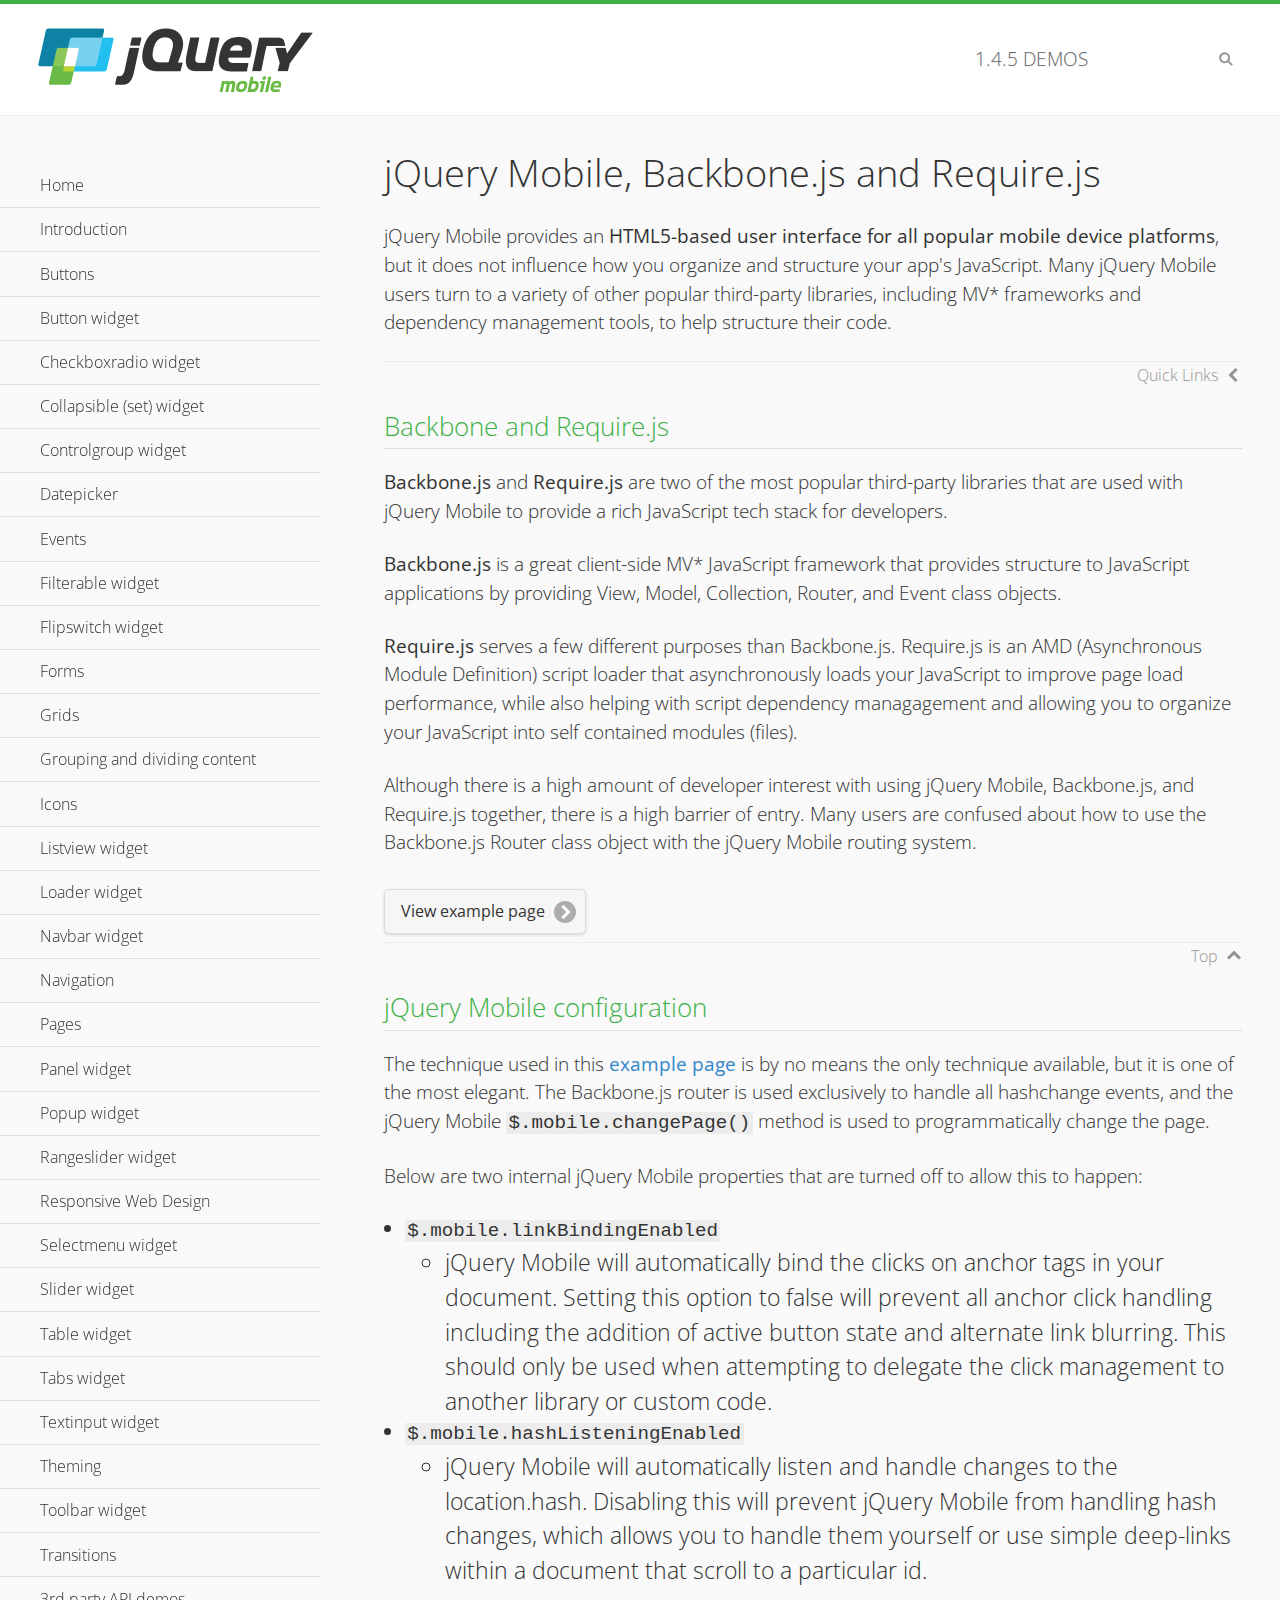
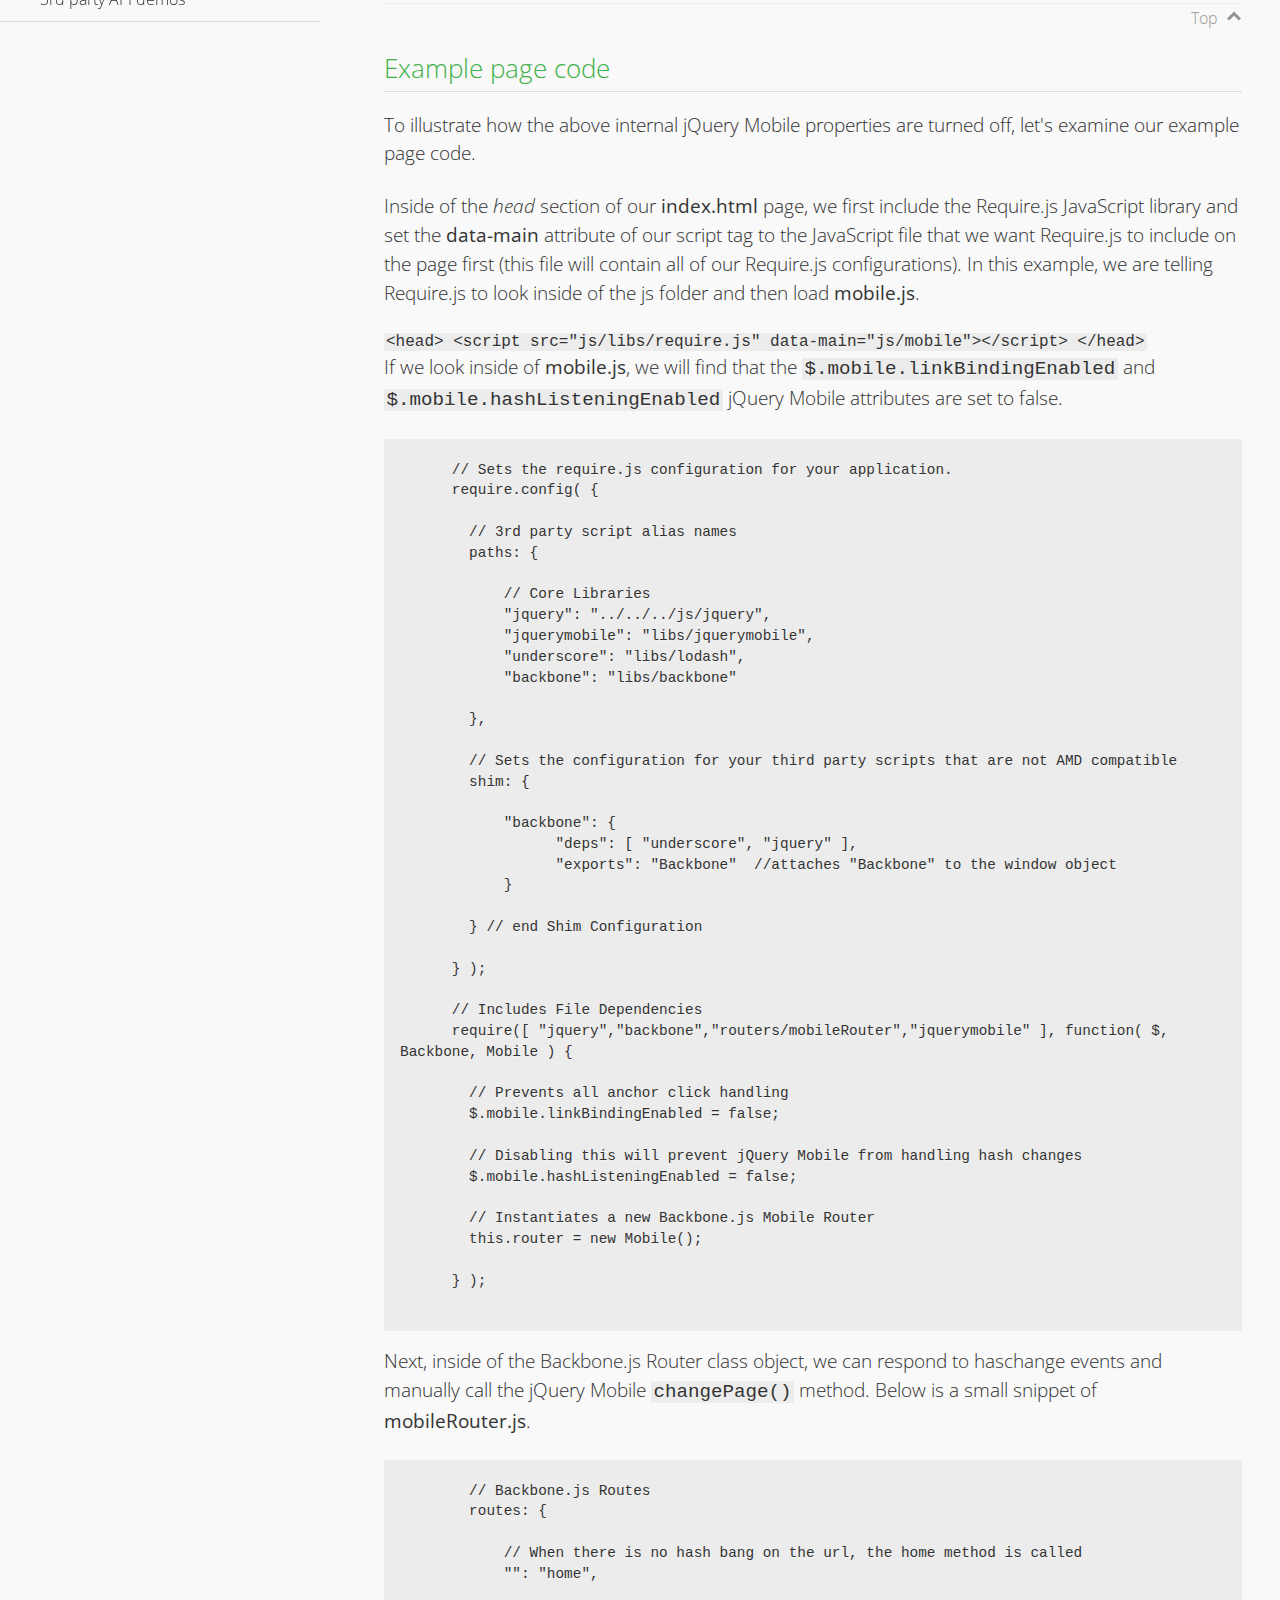
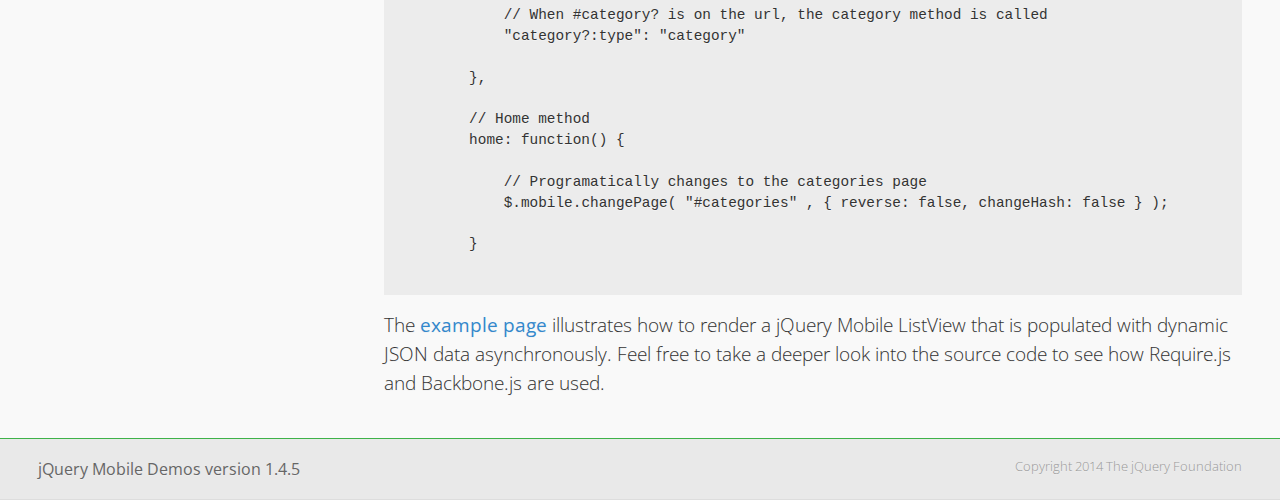
<file: js/demos/backbone-requirejs/index.html>
<!DOCTYPE html>
<html>
  <head>
  <meta charset="utf-8">
  <meta name="viewport" content="width=device-width, initial-scale=1">
  <title>jQuery Mobile - Backbone.js and Require.js Apps</title>
	<link rel="shortcut icon" href="../favicon.ico">
    <link rel="stylesheet" href="http://fonts.googleapis.com/css?family=Open+Sans:300,400,700">
	<link rel="stylesheet" href="../css/themes/default/jquery.mobile-1.4.5.min.css">
	<link rel="stylesheet" href="../_assets/css/jqm-demos.css">
	<script src="../js/jquery.js"></script>
	<script src="../_assets/js/index.js"></script>
	<script src="../js/jquery.mobile-1.4.5.min.js"></script>

</head>
<body>
<div data-role="page" class="jqm-demos" data-quicklinks="true">

    <div data-role="header" class="jqm-header">
		<h2><a href="../" title="jQuery Mobile Demos home"><img src="../_assets/img/jquery-logo.png" alt="jQuery Mobile"></a></h2>
		<p><span class="jqm-version"></span> Demos</p>
        <a href="#" class="jqm-navmenu-link ui-btn ui-btn-icon-notext ui-corner-all ui-icon-bars ui-nodisc-icon ui-alt-icon ui-btn-left">Menu</a>
        <a href="#" class="jqm-search-link ui-btn ui-btn-icon-notext ui-corner-all ui-icon-search ui-nodisc-icon ui-alt-icon ui-btn-right">Search</a>
    </div><!-- /header -->

	<div role="main" class="ui-content jqm-content">

      <h1>jQuery Mobile, Backbone.js and Require.js</h1>
      <p>jQuery Mobile provides an <strong>HTML5-based user interface for all popular mobile device platforms</strong>, but it does not influence how you organize and structure your app's JavaScript.  Many jQuery Mobile users turn to a variety of other popular third-party libraries, including MV* frameworks and dependency management tools, to help structure their code.
      </p>

	  <h2>Backbone and Require.js</h2>
      <p><strong>Backbone.js</strong> and <strong>Require.js</strong> are two of the most popular third-party libraries that are used with jQuery Mobile to provide a rich JavaScript tech stack for developers.
      </p>
      <p><strong>Backbone.js</strong> is a great client-side MV* JavaScript framework that provides structure to JavaScript applications by providing View, Model, Collection, Router, and Event class objects.
      </p>
      <p><strong>Require.js</strong> serves a few different purposes than Backbone.js. Require.js is an AMD (Asynchronous Module Definition) script loader that asynchronously loads your JavaScript to improve page load performance, while also helping with script dependency managagement and allowing you to organize your JavaScript into self contained modules (files).
      </p>
      <p>Although there is a high amount of developer interest with using jQuery Mobile, Backbone.js, and Require.js together, there is a high barrier of entry.  Many users are confused about how to use the Backbone.js Router class object with the jQuery Mobile routing system.</p>

	   <a href="backbone-require.html" rel="external" class="ui-btn ui-btn-inline ui-corner-all ui-shadow ui-btn-icon-right ui-icon-carat-r">View example page</a>

      <h2>jQuery Mobile configuration</h2>

      <p>The technique used in this <a href="backbone-require.html" rel="external">example page</a> is by no means the only technique available, but it is one of the most elegant.  The Backbone.js router is used exclusively to handle all hashchange events, and the jQuery Mobile <code>$.mobile.changePage()</code> method is used to programmatically change the page.</p>

      <p>Below are two internal jQuery Mobile properties that are turned off to allow this to happen:</p>

      <ul>
        <li><code>$.mobile.linkBindingEnabled</code>
          <ul>
            <li>jQuery Mobile will automatically bind the clicks on anchor tags in your document. Setting this option to false will prevent all anchor click handling including the addition of active button state and alternate link blurring. This should only be used when attempting to delegate the click management to another library or custom code.</li>
            </ul>
        </li>
        <li><code>$.mobile.hashListeningEnabled</code>
          <ul>
            <li>jQuery Mobile will automatically listen and handle changes to the location.hash. Disabling this will prevent jQuery Mobile from handling hash changes, which allows you to handle them yourself or use simple deep-links within a document that scroll to a particular id.</li>
            </ul>
        </li>
      </ul>

	  <h2>Example page code</h2>
      <p>To illustrate how the above internal jQuery Mobile properties are turned off, let's examine our example page code.</p>

      <p>Inside of the <em>head</em> section of our <strong>index.html</strong> page, we first include the Require.js JavaScript library and set the <strong>data-main</strong> attribute of our script tag to the JavaScript file that we want Require.js to include on the page first (this file will contain all of our Require.js configurations).  In this example, we are telling Require.js to look inside of the js folder and then load <strong>mobile.js</strong>.
      </p>

      <code>
        &lt;head&gt;
          &lt;script src=&quot;js/libs/require.js&quot; data-main=&quot;js/mobile&quot;&gt;&lt;/script&gt;
        &lt;/head&gt;
      </code>
      <p>If we look inside of <strong>mobile.js</strong>, we will find that the <code>$.mobile.linkBindingEnabled</code> and <code>$.mobile.hashListeningEnabled</code> jQuery Mobile attributes are set to false.
      </p>
      <pre>
      <code>
      // Sets the require.js configuration for your application.
      require.config( {

        // 3rd party script alias names
        paths: {

            // Core Libraries
            "jquery": "../../../js/jquery",
            "jquerymobile": "libs/jquerymobile",
            "underscore": "libs/lodash",
            "backbone": "libs/backbone"

        },

        // Sets the configuration for your third party scripts that are not AMD compatible
        shim: {

            "backbone": {
                  "deps": [ "underscore", "jquery" ],
                  "exports": "Backbone"  //attaches "Backbone" to the window object
            }

        } // end Shim Configuration

      } );

      // Includes File Dependencies
      require([ "jquery","backbone","routers/mobileRouter","jquerymobile" ], function( $, Backbone, Mobile ) {

        // Prevents all anchor click handling
        $.mobile.linkBindingEnabled = false;

        // Disabling this will prevent jQuery Mobile from handling hash changes
        $.mobile.hashListeningEnabled = false;

        // Instantiates a new Backbone.js Mobile Router
        this.router = new Mobile();

      } );
</code>
</pre>
<p>Next, inside of the Backbone.js Router class object, we can respond to haschange events and manually call the jQuery Mobile <code>changePage()</code> method.  Below is a small snippet of <strong>mobileRouter.js</strong>.</p>
<pre>
<code>
        // Backbone.js Routes
        routes: {

            // When there is no hash bang on the url, the home method is called
            "": "home",

            // When #category? is on the url, the category method is called
            "category?:type": "category"

        },

        // Home method
        home: function() {

            // Programatically changes to the categories page
            $.mobile.changePage( "#categories" , { reverse: false, changeHash: false } );

        }
</code>
</pre>

		<p>The <a href="backbone-require.html" rel="external">example page</a> illustrates how to render a jQuery Mobile ListView that is populated with dynamic JSON data asynchronously. Feel free to take a deeper look into the source code to see how Require.js and Backbone.js are used.</p>

    </div><!-- /content -->
	    <div data-role="panel" class="jqm-navmenu-panel" data-position="left" data-display="overlay" data-theme="a">
	    	<ul class="jqm-list ui-alt-icon ui-nodisc-icon">
<li data-filtertext="demos homepage" data-icon="home"><a href=".././">Home</a></li>
<li data-filtertext="introduction overview getting started"><a href="../intro/" data-ajax="false">Introduction</a></li>
<li data-filtertext="buttons button markup buttonmarkup method anchor link button element"><a href="../button-markup/" data-ajax="false">Buttons</a></li>
<li data-filtertext="form button widget input button submit reset"><a href="../button/" data-ajax="false">Button widget</a></li>
<li data-role="collapsible" data-enhanced="true" data-collapsed-icon="carat-d" data-expanded-icon="carat-u" data-iconpos="right" data-inset="false" class="ui-collapsible ui-collapsible-themed-content ui-collapsible-collapsed">
	<h3 class="ui-collapsible-heading ui-collapsible-heading-collapsed">
		<a href="#" class="ui-collapsible-heading-toggle ui-btn ui-btn-icon-right ui-btn-inherit ui-icon-carat-d">
		    Checkboxradio widget<span class="ui-collapsible-heading-status"> click to expand contents</span>
		</a>
	</h3>
	<div class="ui-collapsible-content ui-body-inherit ui-collapsible-content-collapsed" aria-hidden="true">
		<ul>
			<li data-filtertext="form checkboxradio widget checkbox input checkboxes controlgroups"><a href="../checkboxradio-checkbox/" data-ajax="false">Checkboxes</a></li>
			<li data-filtertext="form checkboxradio widget radio input radio buttons controlgroups"><a href="../checkboxradio-radio/" data-ajax="false">Radio buttons</a></li>
		</ul>
	</div>
</li>
<li data-role="collapsible" data-enhanced="true" data-collapsed-icon="carat-d" data-expanded-icon="carat-u" data-iconpos="right" data-inset="false" class="ui-collapsible ui-collapsible-themed-content ui-collapsible-collapsed">
	<h3 class="ui-collapsible-heading ui-collapsible-heading-collapsed">
		<a href="#" class="ui-collapsible-heading-toggle ui-btn ui-btn-icon-right ui-btn-inherit ui-icon-carat-d">
			Collapsible (set) widget<span class="ui-collapsible-heading-status"> click to expand contents</span>
		</a>
	</h3>
	<div class="ui-collapsible-content ui-body-inherit ui-collapsible-content-collapsed" aria-hidden="true">
		<ul>
			<li data-filtertext="collapsibles content formatting"><a href="../collapsible/" data-ajax="false">Collapsible</a></li>
			<li data-filtertext="dynamic collapsible set accordion append expand"><a href="../collapsible-dynamic/" data-ajax="false">Dynamic collapsibles</a></li>
			<li data-filtertext="accordions collapsible set widget content formatting grouped collapsibles"><a href="../collapsibleset/" data-ajax="false">Collapsible set</a></li>
		</ul>
	</div>
</li>
<li data-role="collapsible" data-enhanced="true" data-collapsed-icon="carat-d" data-expanded-icon="carat-u" data-iconpos="right" data-inset="false" class="ui-collapsible ui-collapsible-themed-content ui-collapsible-collapsed">
	<h3 class="ui-collapsible-heading ui-collapsible-heading-collapsed">
		<a href="#" class="ui-collapsible-heading-toggle ui-btn ui-btn-icon-right ui-btn-inherit ui-icon-carat-d">
			Controlgroup widget<span class="ui-collapsible-heading-status"> click to expand contents</span>
		</a>
	</h3>
	<div class="ui-collapsible-content ui-body-inherit ui-collapsible-content-collapsed" aria-hidden="true">
		<ul>
			<li data-filtertext="controlgroups selectmenu checkboxradio input grouped buttons horizontal vertical"><a href="../controlgroup/" data-ajax="false">Controlgroup</a></li>
			<li data-filtertext="dynamic controlgroup dynamically add buttons"><a href="../controlgroup-dynamic/" data-ajax="false">Dynamic controlgroups</a></li>
		</ul>
	</div>
</li>
<li data-filtertext="form datepicker widget date input"><a href="../datepicker/" data-ajax="false">Datepicker</a></li>
<li data-role="collapsible" data-enhanced="true" data-collapsed-icon="carat-d" data-expanded-icon="carat-u" data-iconpos="right" data-inset="false" class="ui-collapsible ui-collapsible-themed-content ui-collapsible-collapsed">
	<h3 class="ui-collapsible-heading ui-collapsible-heading-collapsed">
		<a href="#" class="ui-collapsible-heading-toggle ui-btn ui-btn-icon-right ui-btn-inherit ui-icon-carat-d">
			Events<span class="ui-collapsible-heading-status"> click to expand contents</span>
		</a>
	</h3>
	<div class="ui-collapsible-content ui-body-inherit ui-collapsible-content-collapsed" aria-hidden="true">
		<ul>
			<li data-filtertext="swipe to delete list items listviews swipe events"><a href="../swipe-list/" data-ajax="false">Swipe list items</a></li>
			<li data-filtertext="swipe to navigate swipe page navigation swipe events"><a href="../swipe-page/" data-ajax="false">Swipe page navigation</a></li>
		</ul>
	</div>
</li>
<li data-filtertext="filterable filter elements sorting searching listview table"><a href="../filterable/" data-ajax="false">Filterable widget</a></li>
<li data-filtertext="form flipswitch widget flip toggle switch binary select checkbox input"><a href="../flipswitch/" data-ajax="false">Flipswitch widget</a></li>
<li data-role="collapsible" data-enhanced="true" data-collapsed-icon="carat-d" data-expanded-icon="carat-u" data-iconpos="right" data-inset="false" class="ui-collapsible ui-collapsible-themed-content ui-collapsible-collapsed">
	<h3 class="ui-collapsible-heading ui-collapsible-heading-collapsed">
		<a href="#" class="ui-collapsible-heading-toggle ui-btn ui-btn-icon-right ui-btn-inherit ui-icon-carat-d">
			Forms<span class="ui-collapsible-heading-status"> click to expand contents</span>
		</a>
	</h3>
	<div class="ui-collapsible-content ui-body-inherit ui-collapsible-content-collapsed" aria-hidden="true">
		<ul>
			<li data-filtertext="forms text checkbox radio range button submit reset inputs selects textarea slider flipswitch label form elements"><a href="../forms/" data-ajax="false">Forms</a></li>
			<li data-filtertext="form hide labels hidden accessible ui-hidden-accessible forms"><a href="../forms-label-hidden-accessible/" data-ajax="false">Hide labels</a></li>
			<li data-filtertext="form field containers fieldcontain ui-field-contain forms"><a href="../forms-field-contain/" data-ajax="false">Field containers</a></li>
			<li data-filtertext="forms disabled form elements"><a href="../forms-disabled/" data-ajax="false">Forms disabled</a></li>
			<li data-filtertext="forms gallery examples overview forms text checkbox radio range button submit reset inputs selects textarea slider flipswitch label form elements"><a href="../forms-gallery/" data-ajax="false">Forms gallery</a></li>
		</ul>
	</div>
</li>
<li data-role="collapsible" data-enhanced="true" data-collapsed-icon="carat-d" data-expanded-icon="carat-u" data-iconpos="right" data-inset="false" class="ui-collapsible ui-collapsible-themed-content ui-collapsible-collapsed">
	<h3 class="ui-collapsible-heading ui-collapsible-heading-collapsed">
		<a href="#" class="ui-collapsible-heading-toggle ui-btn ui-btn-icon-right ui-btn-inherit ui-icon-carat-d">
			Grids<span class="ui-collapsible-heading-status"> click to expand contents</span>
		</a>
	</h3>
	<div class="ui-collapsible-content ui-body-inherit ui-collapsible-content-collapsed" aria-hidden="true">
		<ul>
			<li data-filtertext="grids columns blocks content formatting rwd responsive css framework"><a href="../grids/" data-ajax="false">Grids</a></li>
			<li data-filtertext="buttons in grids css framework"><a href="../grids-buttons/" data-ajax="false">Buttons in grids</a></li>
			<li data-filtertext="custom responsive grids rwd css framework"><a href="../grids-custom-responsive/" data-ajax="false">Custom responsive grids</a></li>
		</ul>
	</div>
</li>
<li data-filtertext="blocks content formatting sections heading"><a href="../body-bar-classes/" data-ajax="false">Grouping and dividing content</a></li>
<li data-role="collapsible" data-enhanced="true" data-collapsed-icon="carat-d" data-expanded-icon="carat-u" data-iconpos="right" data-inset="false" class="ui-collapsible ui-collapsible-themed-content ui-collapsible-collapsed">
	<h3 class="ui-collapsible-heading ui-collapsible-heading-collapsed">
		<a href="#" class="ui-collapsible-heading-toggle ui-btn ui-btn-icon-right ui-btn-inherit ui-icon-carat-d">
			Icons<span class="ui-collapsible-heading-status"> click to expand contents</span>
		</a>
	</h3>
	<div class="ui-collapsible-content ui-body-inherit ui-collapsible-content-collapsed" aria-hidden="true">
		<ul>
			<li data-filtertext="button icons svg disc alt custom icon position"><a href="../icons/" data-ajax="false">Icons</a></li>
			<li data-filtertext=""><a href="../icons-grunticon/" data-ajax="false">Grunticon loader</a></li>
		</ul>
	</div>
</li>
<li data-role="collapsible" data-enhanced="true" data-collapsed-icon="carat-d" data-expanded-icon="carat-u" data-iconpos="right" data-inset="false" class="ui-collapsible ui-collapsible-themed-content ui-collapsible-collapsed">
	<h3 class="ui-collapsible-heading ui-collapsible-heading-collapsed">
		<a href="#" class="ui-collapsible-heading-toggle ui-btn ui-btn-icon-right ui-btn-inherit ui-icon-carat-d">
			Listview widget<span class="ui-collapsible-heading-status"> click to expand contents</span>
		</a>
	</h3>
	<div class="ui-collapsible-content ui-body-inherit ui-collapsible-content-collapsed" aria-hidden="true">
		<ul>
			<li data-filtertext="listview widget thumbnails icons nested split button collapsible ul ol"><a href="../listview/" data-ajax="false">Listview</a></li>
			<li data-filtertext="autocomplete filterable reveal listview filtertextbeforefilter placeholder"><a href="../listview-autocomplete/" data-ajax="false">Listview autocomplete</a></li>
			<li data-filtertext="autocomplete filterable reveal listview remote data filtertextbeforefilter placeholder"><a href="../listview-autocomplete-remote/" data-ajax="false">Listview autocomplete remote data</a></li>
			<li data-filtertext="autodividers anchor jump scroll linkbars listview lists ul ol"><a href="../listview-autodividers-linkbar/" data-ajax="false">Listview autodividers linkbar</a></li>
			<li data-filtertext="listview autodividers selector autodividersselector lists ul ol"><a href="../listview-autodividers-selector/" data-ajax="false">Listview autodividers selector</a></li>
			<li data-filtertext="listview nested list items"><a href="../listview-nested-lists/" data-ajax="false">Nested Listviews</a></li>
			<li data-filtertext="listview collapsible list items flat"><a href="../listview-collapsible-item-flat/" data-ajax="false">Listview collapsible list items (flat)</a></li>
			<li data-filtertext="listview collapsible list indented"><a href="../listview-collapsible-item-indented/" data-ajax="false">Listview collapsible list items (indented)</a></li>
			<li data-filtertext="grid listview responsive grids responsive listviews lists ul"><a href="../listview-grid/" data-ajax="false">Listview responsive grid</a></li>
		</ul>
	</div>
</li>
<li data-filtertext="loader widget page loading navigation overlay spinner"><a href="../loader/" data-ajax="false">Loader widget</a></li>
<li data-filtertext="navbar widget navmenu toolbars header footer"><a href="../navbar/" data-ajax="false">Navbar widget</a></li>
<li data-role="collapsible" data-enhanced="true" data-collapsed-icon="carat-d" data-expanded-icon="carat-u" data-iconpos="right" data-inset="false" class="ui-collapsible ui-collapsible-themed-content ui-collapsible-collapsed">
	<h3 class="ui-collapsible-heading ui-collapsible-heading-collapsed">
		<a href="#" class="ui-collapsible-heading-toggle ui-btn ui-btn-icon-right ui-btn-inherit ui-icon-carat-d">
			Navigation<span class="ui-collapsible-heading-status"> click to expand contents</span>
		</a>
	</h3>
	<div class="ui-collapsible-content ui-body-inherit ui-collapsible-content-collapsed" aria-hidden="true">
		<ul>
			<li data-filtertext="ajax navigation navigate widget history event method"><a href="../navigation/" data-ajax="false">Navigation</a></li>
			<li data-filtertext="linking pages page links navigation ajax prefetch cache"><a href="../navigation-linking-pages/" data-ajax="false">Linking pages</a></li>
			<!-- <li data-filtertext="php redirect server redirection server-side navigation"><a href="../navigation-php-redirect/" data-ajax="false">PHP redirect demo</a></li>-->
			<li data-filtertext="navigation redirection hash query"><a href="../navigation-hash-processing/" data-ajax="false">Hash processing demo</a></li>
			<li data-filtertext="navigation redirection hash query"><a href="../page-events/" data-ajax="false">Page Navigation Events</a></li>
		</ul>
	</div>
</li>
<li data-role="collapsible" data-enhanced="true" data-collapsed-icon="carat-d" data-expanded-icon="carat-u" data-iconpos="right" data-inset="false" class="ui-collapsible ui-collapsible-themed-content ui-collapsible-collapsed">
	<h3 class="ui-collapsible-heading ui-collapsible-heading-collapsed">
		<a href="#" class="ui-collapsible-heading-toggle ui-btn ui-btn-icon-right ui-btn-inherit ui-icon-carat-d">
			Pages<span class="ui-collapsible-heading-status"> click to expand contents</span>
		</a>
	</h3>
	<div class="ui-collapsible-content ui-body-inherit ui-collapsible-content-collapsed" aria-hidden="true">
		<ul>
			<li data-filtertext="pages page widget ajax navigation"><a href="../pages/" data-ajax="false">Pages</a></li>
			<li data-filtertext="single page"><a href="../pages-single-page/" data-ajax="false">Single page</a></li>
			<li data-filtertext="multipage multi-page page"><a href="../pages-multi-page/" data-ajax="false">Multi-page template</a></li>
			<li data-filtertext="dialog page widget modal popup"><a href="../pages-dialog/" data-ajax="false">Dialog page</a></li>
		</ul>
	</div>
</li>
<li data-role="collapsible" data-enhanced="true" data-collapsed-icon="carat-d" data-expanded-icon="carat-u" data-iconpos="right" data-inset="false" class="ui-collapsible ui-collapsible-themed-content ui-collapsible-collapsed">
	<h3 class="ui-collapsible-heading ui-collapsible-heading-collapsed">
		<a href="#" class="ui-collapsible-heading-toggle ui-btn ui-btn-icon-right ui-btn-inherit ui-icon-carat-d">
			Panel widget<span class="ui-collapsible-heading-status"> click to expand contents</span>
		</a>
	</h3>
	<div class="ui-collapsible-content ui-body-inherit ui-collapsible-content-collapsed" aria-hidden="true">
		<ul>
			<li data-filtertext="panel widget sliding panels reveal push overlay responsive"><a href="../panel/" data-ajax="false">Panel</a></li>
			<li data-filtertext=""><a href="../panel-external/" data-ajax="false">External panels</a></li>
			<li data-filtertext="panel "><a href="../panel-fixed/" data-ajax="false">Fixed panels</a></li>
			<li data-filtertext="panel slide panels sliding panels shadow rwd responsive breakpoint"><a href="../panel-responsive/" data-ajax="false">Panels responsive</a></li>
			<li data-filtertext="panel custom style custom panel width reveal shadow listview panel styling page background wrapper"><a href="../panel-styling/" data-ajax="false">Custom panel style</a></li>
			<li data-filtertext="panel open on swipe"><a href="../panel-swipe-open/" data-ajax="false">Panel open on swipe</a></li>
			<li data-filtertext="panels outside page internal external toolbars"><a href="../panel-external-internal/" data-ajax="false">Panel external and internal</a></li>
		</ul>
	</div>
</li>
<li data-role="collapsible" data-enhanced="true" data-collapsed-icon="carat-d" data-expanded-icon="carat-u" data-iconpos="right" data-inset="false" class="ui-collapsible ui-collapsible-themed-content ui-collapsible-collapsed">
	<h3 class="ui-collapsible-heading ui-collapsible-heading-collapsed">
		<a href="#" class="ui-collapsible-heading-toggle ui-btn ui-btn-icon-right ui-btn-inherit ui-icon-carat-d">
			Popup widget<span class="ui-collapsible-heading-status"> click to expand contents</span>
		</a>
	</h3>
	<div class="ui-collapsible-content ui-body-inherit ui-collapsible-content-collapsed" aria-hidden="true">
		<ul>
			<li data-filtertext="popup widget popups dialog modal transition tooltip lightbox form overlay screen flip pop fade transition"><a href="../popup/" data-ajax="false">Popup</a></li>
			<li data-filtertext="popup alignment position"><a href="../popup-alignment/" data-ajax="false">Popup alignment</a></li>
			<li data-filtertext="popup arrow size popups popover"><a href="../popup-arrow-size/" data-ajax="false">Popup arrow size</a></li>
			<li data-filtertext="dynamic popups popup images lightbox"><a href="../popup-dynamic/" data-ajax="false">Dynamic popups</a></li>
			<li data-filtertext="popups with iframes scaling"><a href="../popup-iframe/" data-ajax="false">Popups with iframes</a></li>
			<li data-filtertext="popup image scaling"><a href="../popup-image-scaling/" data-ajax="false">Popup image scaling</a></li>
			<li data-filtertext="external popup outside multi-page"><a href="../popup-outside-multipage/" data-ajax="false">Popup outside multi-page</a></li>
		</ul>
	</div>
</li>
<li data-filtertext="form rangeslider widget dual sliders dual handle sliders range input"><a href="../rangeslider/" data-ajax="false">Rangeslider widget</a></li>
<li data-filtertext="responsive web design rwd adaptive progressive enhancement PE accessible mobile breakpoints media query media queries"><a href="../rwd/" data-ajax="false">Responsive Web Design</a></li>
<li data-role="collapsible" data-enhanced="true" data-collapsed-icon="carat-d" data-expanded-icon="carat-u" data-iconpos="right" data-inset="false" class="ui-collapsible ui-collapsible-themed-content ui-collapsible-collapsed">
	<h3 class="ui-collapsible-heading ui-collapsible-heading-collapsed">
		<a href="#" class="ui-collapsible-heading-toggle ui-btn ui-btn-icon-right ui-btn-inherit ui-icon-carat-d">
			Selectmenu widget<span class="ui-collapsible-heading-status"> click to expand contents</span>
		</a>
	</h3>
	<div class="ui-collapsible-content ui-body-inherit ui-collapsible-content-collapsed" aria-hidden="true">
		<ul>
			<li data-filtertext="form selectmenu widget select input custom select menu selects"><a href="../selectmenu/" data-ajax="false">Selectmenu</a></li>
			<li data-filtertext="form custom select menu selectmenu widget custom menu option optgroup multiple selects"><a href="../selectmenu-custom/" data-ajax="false">Custom select menu</a></li>
			<li data-filtertext="filterable select filter popup dialog"><a href="../selectmenu-custom-filter/" data-ajax="false">Custom select menu with filter</a></li>
		</ul>
	</div>
</li>
<li data-role="collapsible" data-enhanced="true" data-collapsed-icon="carat-d" data-expanded-icon="carat-u" data-iconpos="right" data-inset="false" class="ui-collapsible ui-collapsible-themed-content ui-collapsible-collapsed">
	<h3 class="ui-collapsible-heading ui-collapsible-heading-collapsed">
		<a href="#" class="ui-collapsible-heading-toggle ui-btn ui-btn-icon-right ui-btn-inherit ui-icon-carat-d">
			Slider widget<span class="ui-collapsible-heading-status"> click to expand contents</span>
		</a>
	</h3>
	<div class="ui-collapsible-content ui-body-inherit ui-collapsible-content-collapsed" aria-hidden="true">
		<ul>
			<li data-filtertext="form slider widget range input single sliders"><a href="../slider/" data-ajax="false">Slider</a></li>
			<li data-filtertext="form slider widget flipswitch slider binary select flip toggle switch"><a href="../slider-flipswitch/" data-ajax="false">Slider flip toggle switch</a></li>
			<li data-filtertext="form slider tooltip handle value input range sliders"><a href="../slider-tooltip/" data-ajax="false">Slider tooltip</a></li>
		</ul>
	</div>
</li>
<li data-role="collapsible" data-enhanced="true" data-collapsed-icon="carat-d" data-expanded-icon="carat-u" data-iconpos="right" data-inset="false" class="ui-collapsible ui-collapsible-themed-content ui-collapsible-collapsed">
	<h3 class="ui-collapsible-heading ui-collapsible-heading-collapsed">
		<a href="#" class="ui-collapsible-heading-toggle ui-btn ui-btn-icon-right ui-btn-inherit ui-icon-carat-d">
			Table widget<span class="ui-collapsible-heading-status"> click to expand contents</span>
		</a>
	</h3>
	<div class="ui-collapsible-content ui-body-inherit ui-collapsible-content-collapsed" aria-hidden="true">
		<ul>
			<li data-filtertext="table widget reflow column toggle th td responsive tables rwd hide show tabular"><a href="../table-column-toggle/" data-ajax="false">Table Column Toggle</a></li>
			<li data-filtertext="table column toggle phone comparison demo"><a href="../table-column-toggle-example/" data-ajax="false">Table Column Toggle demo</a></li>
			<li data-filtertext="responsive tables table column toggle heading groups rwd breakpoint"><a href="../table-column-toggle-heading-groups/" data-ajax="false">Table Column Toggle heading groups</a></li>
			<li data-filtertext="responsive tables table column toggle hide rwd breakpoint customization options"><a href="../table-column-toggle-options/" data-ajax="false">Table Column Toggle options</a></li>
			<li data-filtertext="table reflow th td responsive rwd columns tabular"><a href="../table-reflow/" data-ajax="false">Table Reflow</a></li>
			<li data-filtertext="responsive tables table reflow heading groups rwd breakpoint"><a href="../table-reflow-heading-groups/" data-ajax="false">Table Reflow heading groups</a></li>
			<li data-filtertext="responsive tables table reflow stripes strokes table style"><a href="../table-reflow-stripes-strokes/" data-ajax="false">Table Reflow stripes and strokes</a></li>
			<li data-filtertext="responsive tables table reflow stack custom styles"><a href="../table-reflow-styling/" data-ajax="false">Table Reflow custom styles</a></li>
		</ul>
	</div>
</li>
<li data-filtertext="ui tabs widget"><a href="../tabs/" data-ajax="false">Tabs widget</a></li>
<li data-filtertext="form textinput widget text input textarea number date time tel email file color password"><a href="../textinput/" data-ajax="false">Textinput widget</a></li>
<li data-role="collapsible" data-enhanced="true" data-collapsed-icon="carat-d" data-expanded-icon="carat-u" data-iconpos="right" data-inset="false" class="ui-collapsible ui-collapsible-themed-content ui-collapsible-collapsed">
	<h3 class="ui-collapsible-heading ui-collapsible-heading-collapsed">
		<a href="#" class="ui-collapsible-heading-toggle ui-btn ui-btn-icon-right ui-btn-inherit ui-icon-carat-d">
			Theming<span class="ui-collapsible-heading-status"> click to expand contents</span>
		</a>
	</h3>
	<div class="ui-collapsible-content ui-body-inherit ui-collapsible-content-collapsed" aria-hidden="true">
		<ul>
			<li data-filtertext="default theme swatches theming style css"><a href="../theme-default/" data-ajax="false">Default theme</a></li>
			<li data-filtertext="classic theme old theme swatches theming style css"><a href="../theme-classic/" data-ajax="false">Classic theme</a></li>
		</ul>
	</div>
</li>
<li data-role="collapsible" data-enhanced="true" data-collapsed-icon="carat-d" data-expanded-icon="carat-u" data-iconpos="right" data-inset="false" class="ui-collapsible ui-collapsible-themed-content ui-collapsible-collapsed">
	<h3 class="ui-collapsible-heading ui-collapsible-heading-collapsed">
		<a href="#" class="ui-collapsible-heading-toggle ui-btn ui-btn-icon-right ui-btn-inherit ui-icon-carat-d">
			Toolbar widget<span class="ui-collapsible-heading-status"> click to expand contents</span>
		</a>
	</h3>
	<div class="ui-collapsible-content ui-body-inherit ui-collapsible-content-collapsed" aria-hidden="true">
		<ul>
			<li data-filtertext="toolbar widget header footer toolbars fixed fullscreen external sections"><a href="../toolbar/" data-ajax="false">Toolbar</a></li>
			<li data-filtertext="dynamic toolbars dynamically add toolbar header footer"><a href="../toolbar-dynamic/" data-ajax="false">Dynamic toolbars</a></li>
			<li data-filtertext="external toolbars header footer"><a href="../toolbar-external/" data-ajax="false">External toolbars</a></li>
			<li data-filtertext="fixed toolbars header footer"><a href="../toolbar-fixed/" data-ajax="false">Fixed toolbars</a></li>
			<li data-filtertext="fixed fullscreen toolbars header footer"><a href="../toolbar-fixed-fullscreen/" data-ajax="false">Fullscreen toolbars</a></li>
			<li data-filtertext="external fixed toolbars header footer"><a href="../toolbar-fixed-external/" data-ajax="false">Fixed external toolbars</a></li>
			<li data-filtertext="external persistent toolbars header footer navbar navmenu"><a href="../toolbar-fixed-persistent/" data-ajax="false">Persistent toolbars</a></li>
			<li data-filtertext="external ajax optimized toolbars persistent toolbars header footer navbar"><a href="../toolbar-fixed-persistent-optimized/" data-ajax="false">Ajax optimized toolbars</a></li>
			<li data-filtertext="form in toolbars header footer"><a href="../toolbar-fixed-forms/" data-ajax="false">Form in toolbar</a></li>
		</ul>
	</div>
</li>
<li data-filtertext="page transitions animated pages popup navigation flip slide fade pop"><a href="../transitions/" data-ajax="false">Transitions</a></li>
<li data-role="collapsible" data-enhanced="true" data-collapsed-icon="carat-d" data-expanded-icon="carat-u" data-iconpos="right" data-inset="false" class="ui-collapsible ui-collapsible-themed-content ui-collapsible-collapsed">
	<h3 class="ui-collapsible-heading ui-collapsible-heading-collapsed">
		<a href="#" class="ui-collapsible-heading-toggle ui-btn ui-btn-icon-right ui-btn-inherit ui-icon-carat-d">
			3rd party API demos<span class="ui-collapsible-heading-status"> click to expand contents</span>
		</a>
	</h3>
	<div class="ui-collapsible-content ui-body-inherit ui-collapsible-content-collapsed" aria-hidden="true">
		<ul>
			<li data-filtertext="backbone requirejs navigation router"><a href="../backbone-requirejs/" data-ajax="false">Backbone RequireJS</a></li>
			<li data-filtertext="google maps geolocation demo"><a href="../map-geolocation/" data-ajax="false">Google Maps geolocation</a></li>
			<li data-filtertext="google maps hybrid"><a href="../map-list-toggle/" data-ajax="false">Google Maps list toggle</a></li>
		</ul>
	</div>
</li>



		     </ul>
		</div><!-- /panel -->


    <div data-role="footer" data-position="fixed" data-tap-toggle="false" class="jqm-footer">
        <p>jQuery Mobile Demos version <span class="jqm-version"></span></p>
        <p>Copyright 2014 The jQuery Foundation</p>
    </div><!-- /footer -->
	<!-- TODO: This should become an external panel so we can add input to markup (unique ID) -->
    <div data-role="panel" class="jqm-search-panel" data-position="right" data-display="overlay" data-theme="a">
		<div class="jqm-search">
			<ul class="jqm-list" data-filter-placeholder="Search demos..." data-filter-reveal="true">
<li data-filtertext="demos homepage" data-icon="home"><a href=".././">Home</a></li>
<li data-filtertext="introduction overview getting started"><a href="../intro/" data-ajax="false">Introduction</a></li>
<li data-filtertext="buttons button markup buttonmarkup method anchor link button element"><a href="../button-markup/" data-ajax="false">Buttons</a></li>
<li data-filtertext="form button widget input button submit reset"><a href="../button/" data-ajax="false">Button widget</a></li>
<li data-role="collapsible" data-enhanced="true" data-collapsed-icon="carat-d" data-expanded-icon="carat-u" data-iconpos="right" data-inset="false" class="ui-collapsible ui-collapsible-themed-content ui-collapsible-collapsed">
	<h3 class="ui-collapsible-heading ui-collapsible-heading-collapsed">
		<a href="#" class="ui-collapsible-heading-toggle ui-btn ui-btn-icon-right ui-btn-inherit ui-icon-carat-d">
		    Checkboxradio widget<span class="ui-collapsible-heading-status"> click to expand contents</span>
		</a>
	</h3>
	<div class="ui-collapsible-content ui-body-inherit ui-collapsible-content-collapsed" aria-hidden="true">
		<ul>
			<li data-filtertext="form checkboxradio widget checkbox input checkboxes controlgroups"><a href="../checkboxradio-checkbox/" data-ajax="false">Checkboxes</a></li>
			<li data-filtertext="form checkboxradio widget radio input radio buttons controlgroups"><a href="../checkboxradio-radio/" data-ajax="false">Radio buttons</a></li>
		</ul>
	</div>
</li>
<li data-role="collapsible" data-enhanced="true" data-collapsed-icon="carat-d" data-expanded-icon="carat-u" data-iconpos="right" data-inset="false" class="ui-collapsible ui-collapsible-themed-content ui-collapsible-collapsed">
	<h3 class="ui-collapsible-heading ui-collapsible-heading-collapsed">
		<a href="#" class="ui-collapsible-heading-toggle ui-btn ui-btn-icon-right ui-btn-inherit ui-icon-carat-d">
			Collapsible (set) widget<span class="ui-collapsible-heading-status"> click to expand contents</span>
		</a>
	</h3>
	<div class="ui-collapsible-content ui-body-inherit ui-collapsible-content-collapsed" aria-hidden="true">
		<ul>
			<li data-filtertext="collapsibles content formatting"><a href="../collapsible/" data-ajax="false">Collapsible</a></li>
			<li data-filtertext="dynamic collapsible set accordion append expand"><a href="../collapsible-dynamic/" data-ajax="false">Dynamic collapsibles</a></li>
			<li data-filtertext="accordions collapsible set widget content formatting grouped collapsibles"><a href="../collapsibleset/" data-ajax="false">Collapsible set</a></li>
		</ul>
	</div>
</li>
<li data-role="collapsible" data-enhanced="true" data-collapsed-icon="carat-d" data-expanded-icon="carat-u" data-iconpos="right" data-inset="false" class="ui-collapsible ui-collapsible-themed-content ui-collapsible-collapsed">
	<h3 class="ui-collapsible-heading ui-collapsible-heading-collapsed">
		<a href="#" class="ui-collapsible-heading-toggle ui-btn ui-btn-icon-right ui-btn-inherit ui-icon-carat-d">
			Controlgroup widget<span class="ui-collapsible-heading-status"> click to expand contents</span>
		</a>
	</h3>
	<div class="ui-collapsible-content ui-body-inherit ui-collapsible-content-collapsed" aria-hidden="true">
		<ul>
			<li data-filtertext="controlgroups selectmenu checkboxradio input grouped buttons horizontal vertical"><a href="../controlgroup/" data-ajax="false">Controlgroup</a></li>
			<li data-filtertext="dynamic controlgroup dynamically add buttons"><a href="../controlgroup-dynamic/" data-ajax="false">Dynamic controlgroups</a></li>
		</ul>
	</div>
</li>
<li data-filtertext="form datepicker widget date input"><a href="../datepicker/" data-ajax="false">Datepicker</a></li>
<li data-role="collapsible" data-enhanced="true" data-collapsed-icon="carat-d" data-expanded-icon="carat-u" data-iconpos="right" data-inset="false" class="ui-collapsible ui-collapsible-themed-content ui-collapsible-collapsed">
	<h3 class="ui-collapsible-heading ui-collapsible-heading-collapsed">
		<a href="#" class="ui-collapsible-heading-toggle ui-btn ui-btn-icon-right ui-btn-inherit ui-icon-carat-d">
			Events<span class="ui-collapsible-heading-status"> click to expand contents</span>
		</a>
	</h3>
	<div class="ui-collapsible-content ui-body-inherit ui-collapsible-content-collapsed" aria-hidden="true">
		<ul>
			<li data-filtertext="swipe to delete list items listviews swipe events"><a href="../swipe-list/" data-ajax="false">Swipe list items</a></li>
			<li data-filtertext="swipe to navigate swipe page navigation swipe events"><a href="../swipe-page/" data-ajax="false">Swipe page navigation</a></li>
		</ul>
	</div>
</li>
<li data-filtertext="filterable filter elements sorting searching listview table"><a href="../filterable/" data-ajax="false">Filterable widget</a></li>
<li data-filtertext="form flipswitch widget flip toggle switch binary select checkbox input"><a href="../flipswitch/" data-ajax="false">Flipswitch widget</a></li>
<li data-role="collapsible" data-enhanced="true" data-collapsed-icon="carat-d" data-expanded-icon="carat-u" data-iconpos="right" data-inset="false" class="ui-collapsible ui-collapsible-themed-content ui-collapsible-collapsed">
	<h3 class="ui-collapsible-heading ui-collapsible-heading-collapsed">
		<a href="#" class="ui-collapsible-heading-toggle ui-btn ui-btn-icon-right ui-btn-inherit ui-icon-carat-d">
			Forms<span class="ui-collapsible-heading-status"> click to expand contents</span>
		</a>
	</h3>
	<div class="ui-collapsible-content ui-body-inherit ui-collapsible-content-collapsed" aria-hidden="true">
		<ul>
			<li data-filtertext="forms text checkbox radio range button submit reset inputs selects textarea slider flipswitch label form elements"><a href="../forms/" data-ajax="false">Forms</a></li>
			<li data-filtertext="form hide labels hidden accessible ui-hidden-accessible forms"><a href="../forms-label-hidden-accessible/" data-ajax="false">Hide labels</a></li>
			<li data-filtertext="form field containers fieldcontain ui-field-contain forms"><a href="../forms-field-contain/" data-ajax="false">Field containers</a></li>
			<li data-filtertext="forms disabled form elements"><a href="../forms-disabled/" data-ajax="false">Forms disabled</a></li>
			<li data-filtertext="forms gallery examples overview forms text checkbox radio range button submit reset inputs selects textarea slider flipswitch label form elements"><a href="../forms-gallery/" data-ajax="false">Forms gallery</a></li>
		</ul>
	</div>
</li>
<li data-role="collapsible" data-enhanced="true" data-collapsed-icon="carat-d" data-expanded-icon="carat-u" data-iconpos="right" data-inset="false" class="ui-collapsible ui-collapsible-themed-content ui-collapsible-collapsed">
	<h3 class="ui-collapsible-heading ui-collapsible-heading-collapsed">
		<a href="#" class="ui-collapsible-heading-toggle ui-btn ui-btn-icon-right ui-btn-inherit ui-icon-carat-d">
			Grids<span class="ui-collapsible-heading-status"> click to expand contents</span>
		</a>
	</h3>
	<div class="ui-collapsible-content ui-body-inherit ui-collapsible-content-collapsed" aria-hidden="true">
		<ul>
			<li data-filtertext="grids columns blocks content formatting rwd responsive css framework"><a href="../grids/" data-ajax="false">Grids</a></li>
			<li data-filtertext="buttons in grids css framework"><a href="../grids-buttons/" data-ajax="false">Buttons in grids</a></li>
			<li data-filtertext="custom responsive grids rwd css framework"><a href="../grids-custom-responsive/" data-ajax="false">Custom responsive grids</a></li>
		</ul>
	</div>
</li>
<li data-filtertext="blocks content formatting sections heading"><a href="../body-bar-classes/" data-ajax="false">Grouping and dividing content</a></li>
<li data-role="collapsible" data-enhanced="true" data-collapsed-icon="carat-d" data-expanded-icon="carat-u" data-iconpos="right" data-inset="false" class="ui-collapsible ui-collapsible-themed-content ui-collapsible-collapsed">
	<h3 class="ui-collapsible-heading ui-collapsible-heading-collapsed">
		<a href="#" class="ui-collapsible-heading-toggle ui-btn ui-btn-icon-right ui-btn-inherit ui-icon-carat-d">
			Icons<span class="ui-collapsible-heading-status"> click to expand contents</span>
		</a>
	</h3>
	<div class="ui-collapsible-content ui-body-inherit ui-collapsible-content-collapsed" aria-hidden="true">
		<ul>
			<li data-filtertext="button icons svg disc alt custom icon position"><a href="../icons/" data-ajax="false">Icons</a></li>
			<li data-filtertext=""><a href="../icons-grunticon/" data-ajax="false">Grunticon loader</a></li>
		</ul>
	</div>
</li>
<li data-role="collapsible" data-enhanced="true" data-collapsed-icon="carat-d" data-expanded-icon="carat-u" data-iconpos="right" data-inset="false" class="ui-collapsible ui-collapsible-themed-content ui-collapsible-collapsed">
	<h3 class="ui-collapsible-heading ui-collapsible-heading-collapsed">
		<a href="#" class="ui-collapsible-heading-toggle ui-btn ui-btn-icon-right ui-btn-inherit ui-icon-carat-d">
			Listview widget<span class="ui-collapsible-heading-status"> click to expand contents</span>
		</a>
	</h3>
	<div class="ui-collapsible-content ui-body-inherit ui-collapsible-content-collapsed" aria-hidden="true">
		<ul>
			<li data-filtertext="listview widget thumbnails icons nested split button collapsible ul ol"><a href="../listview/" data-ajax="false">Listview</a></li>
			<li data-filtertext="autocomplete filterable reveal listview filtertextbeforefilter placeholder"><a href="../listview-autocomplete/" data-ajax="false">Listview autocomplete</a></li>
			<li data-filtertext="autocomplete filterable reveal listview remote data filtertextbeforefilter placeholder"><a href="../listview-autocomplete-remote/" data-ajax="false">Listview autocomplete remote data</a></li>
			<li data-filtertext="autodividers anchor jump scroll linkbars listview lists ul ol"><a href="../listview-autodividers-linkbar/" data-ajax="false">Listview autodividers linkbar</a></li>
			<li data-filtertext="listview autodividers selector autodividersselector lists ul ol"><a href="../listview-autodividers-selector/" data-ajax="false">Listview autodividers selector</a></li>
			<li data-filtertext="listview nested list items"><a href="../listview-nested-lists/" data-ajax="false">Nested Listviews</a></li>
			<li data-filtertext="listview collapsible list items flat"><a href="../listview-collapsible-item-flat/" data-ajax="false">Listview collapsible list items (flat)</a></li>
			<li data-filtertext="listview collapsible list indented"><a href="../listview-collapsible-item-indented/" data-ajax="false">Listview collapsible list items (indented)</a></li>
			<li data-filtertext="grid listview responsive grids responsive listviews lists ul"><a href="../listview-grid/" data-ajax="false">Listview responsive grid</a></li>
		</ul>
	</div>
</li>
<li data-filtertext="loader widget page loading navigation overlay spinner"><a href="../loader/" data-ajax="false">Loader widget</a></li>
<li data-filtertext="navbar widget navmenu toolbars header footer"><a href="../navbar/" data-ajax="false">Navbar widget</a></li>
<li data-role="collapsible" data-enhanced="true" data-collapsed-icon="carat-d" data-expanded-icon="carat-u" data-iconpos="right" data-inset="false" class="ui-collapsible ui-collapsible-themed-content ui-collapsible-collapsed">
	<h3 class="ui-collapsible-heading ui-collapsible-heading-collapsed">
		<a href="#" class="ui-collapsible-heading-toggle ui-btn ui-btn-icon-right ui-btn-inherit ui-icon-carat-d">
			Navigation<span class="ui-collapsible-heading-status"> click to expand contents</span>
		</a>
	</h3>
	<div class="ui-collapsible-content ui-body-inherit ui-collapsible-content-collapsed" aria-hidden="true">
		<ul>
			<li data-filtertext="ajax navigation navigate widget history event method"><a href="../navigation/" data-ajax="false">Navigation</a></li>
			<li data-filtertext="linking pages page links navigation ajax prefetch cache"><a href="../navigation-linking-pages/" data-ajax="false">Linking pages</a></li>
			<!-- <li data-filtertext="php redirect server redirection server-side navigation"><a href="../navigation-php-redirect/" data-ajax="false">PHP redirect demo</a></li>-->
			<li data-filtertext="navigation redirection hash query"><a href="../navigation-hash-processing/" data-ajax="false">Hash processing demo</a></li>
			<li data-filtertext="navigation redirection hash query"><a href="../page-events/" data-ajax="false">Page Navigation Events</a></li>
		</ul>
	</div>
</li>
<li data-role="collapsible" data-enhanced="true" data-collapsed-icon="carat-d" data-expanded-icon="carat-u" data-iconpos="right" data-inset="false" class="ui-collapsible ui-collapsible-themed-content ui-collapsible-collapsed">
	<h3 class="ui-collapsible-heading ui-collapsible-heading-collapsed">
		<a href="#" class="ui-collapsible-heading-toggle ui-btn ui-btn-icon-right ui-btn-inherit ui-icon-carat-d">
			Pages<span class="ui-collapsible-heading-status"> click to expand contents</span>
		</a>
	</h3>
	<div class="ui-collapsible-content ui-body-inherit ui-collapsible-content-collapsed" aria-hidden="true">
		<ul>
			<li data-filtertext="pages page widget ajax navigation"><a href="../pages/" data-ajax="false">Pages</a></li>
			<li data-filtertext="single page"><a href="../pages-single-page/" data-ajax="false">Single page</a></li>
			<li data-filtertext="multipage multi-page page"><a href="../pages-multi-page/" data-ajax="false">Multi-page template</a></li>
			<li data-filtertext="dialog page widget modal popup"><a href="../pages-dialog/" data-ajax="false">Dialog page</a></li>
		</ul>
	</div>
</li>
<li data-role="collapsible" data-enhanced="true" data-collapsed-icon="carat-d" data-expanded-icon="carat-u" data-iconpos="right" data-inset="false" class="ui-collapsible ui-collapsible-themed-content ui-collapsible-collapsed">
	<h3 class="ui-collapsible-heading ui-collapsible-heading-collapsed">
		<a href="#" class="ui-collapsible-heading-toggle ui-btn ui-btn-icon-right ui-btn-inherit ui-icon-carat-d">
			Panel widget<span class="ui-collapsible-heading-status"> click to expand contents</span>
		</a>
	</h3>
	<div class="ui-collapsible-content ui-body-inherit ui-collapsible-content-collapsed" aria-hidden="true">
		<ul>
			<li data-filtertext="panel widget sliding panels reveal push overlay responsive"><a href="../panel/" data-ajax="false">Panel</a></li>
			<li data-filtertext=""><a href="../panel-external/" data-ajax="false">External panels</a></li>
			<li data-filtertext="panel "><a href="../panel-fixed/" data-ajax="false">Fixed panels</a></li>
			<li data-filtertext="panel slide panels sliding panels shadow rwd responsive breakpoint"><a href="../panel-responsive/" data-ajax="false">Panels responsive</a></li>
			<li data-filtertext="panel custom style custom panel width reveal shadow listview panel styling page background wrapper"><a href="../panel-styling/" data-ajax="false">Custom panel style</a></li>
			<li data-filtertext="panel open on swipe"><a href="../panel-swipe-open/" data-ajax="false">Panel open on swipe</a></li>
			<li data-filtertext="panels outside page internal external toolbars"><a href="../panel-external-internal/" data-ajax="false">Panel external and internal</a></li>
		</ul>
	</div>
</li>
<li data-role="collapsible" data-enhanced="true" data-collapsed-icon="carat-d" data-expanded-icon="carat-u" data-iconpos="right" data-inset="false" class="ui-collapsible ui-collapsible-themed-content ui-collapsible-collapsed">
	<h3 class="ui-collapsible-heading ui-collapsible-heading-collapsed">
		<a href="#" class="ui-collapsible-heading-toggle ui-btn ui-btn-icon-right ui-btn-inherit ui-icon-carat-d">
			Popup widget<span class="ui-collapsible-heading-status"> click to expand contents</span>
		</a>
	</h3>
	<div class="ui-collapsible-content ui-body-inherit ui-collapsible-content-collapsed" aria-hidden="true">
		<ul>
			<li data-filtertext="popup widget popups dialog modal transition tooltip lightbox form overlay screen flip pop fade transition"><a href="../popup/" data-ajax="false">Popup</a></li>
			<li data-filtertext="popup alignment position"><a href="../popup-alignment/" data-ajax="false">Popup alignment</a></li>
			<li data-filtertext="popup arrow size popups popover"><a href="../popup-arrow-size/" data-ajax="false">Popup arrow size</a></li>
			<li data-filtertext="dynamic popups popup images lightbox"><a href="../popup-dynamic/" data-ajax="false">Dynamic popups</a></li>
			<li data-filtertext="popups with iframes scaling"><a href="../popup-iframe/" data-ajax="false">Popups with iframes</a></li>
			<li data-filtertext="popup image scaling"><a href="../popup-image-scaling/" data-ajax="false">Popup image scaling</a></li>
			<li data-filtertext="external popup outside multi-page"><a href="../popup-outside-multipage/" data-ajax="false">Popup outside multi-page</a></li>
		</ul>
	</div>
</li>
<li data-filtertext="form rangeslider widget dual sliders dual handle sliders range input"><a href="../rangeslider/" data-ajax="false">Rangeslider widget</a></li>
<li data-filtertext="responsive web design rwd adaptive progressive enhancement PE accessible mobile breakpoints media query media queries"><a href="../rwd/" data-ajax="false">Responsive Web Design</a></li>
<li data-role="collapsible" data-enhanced="true" data-collapsed-icon="carat-d" data-expanded-icon="carat-u" data-iconpos="right" data-inset="false" class="ui-collapsible ui-collapsible-themed-content ui-collapsible-collapsed">
	<h3 class="ui-collapsible-heading ui-collapsible-heading-collapsed">
		<a href="#" class="ui-collapsible-heading-toggle ui-btn ui-btn-icon-right ui-btn-inherit ui-icon-carat-d">
			Selectmenu widget<span class="ui-collapsible-heading-status"> click to expand contents</span>
		</a>
	</h3>
	<div class="ui-collapsible-content ui-body-inherit ui-collapsible-content-collapsed" aria-hidden="true">
		<ul>
			<li data-filtertext="form selectmenu widget select input custom select menu selects"><a href="../selectmenu/" data-ajax="false">Selectmenu</a></li>
			<li data-filtertext="form custom select menu selectmenu widget custom menu option optgroup multiple selects"><a href="../selectmenu-custom/" data-ajax="false">Custom select menu</a></li>
			<li data-filtertext="filterable select filter popup dialog"><a href="../selectmenu-custom-filter/" data-ajax="false">Custom select menu with filter</a></li>
		</ul>
	</div>
</li>
<li data-role="collapsible" data-enhanced="true" data-collapsed-icon="carat-d" data-expanded-icon="carat-u" data-iconpos="right" data-inset="false" class="ui-collapsible ui-collapsible-themed-content ui-collapsible-collapsed">
	<h3 class="ui-collapsible-heading ui-collapsible-heading-collapsed">
		<a href="#" class="ui-collapsible-heading-toggle ui-btn ui-btn-icon-right ui-btn-inherit ui-icon-carat-d">
			Slider widget<span class="ui-collapsible-heading-status"> click to expand contents</span>
		</a>
	</h3>
	<div class="ui-collapsible-content ui-body-inherit ui-collapsible-content-collapsed" aria-hidden="true">
		<ul>
			<li data-filtertext="form slider widget range input single sliders"><a href="../slider/" data-ajax="false">Slider</a></li>
			<li data-filtertext="form slider widget flipswitch slider binary select flip toggle switch"><a href="../slider-flipswitch/" data-ajax="false">Slider flip toggle switch</a></li>
			<li data-filtertext="form slider tooltip handle value input range sliders"><a href="../slider-tooltip/" data-ajax="false">Slider tooltip</a></li>
		</ul>
	</div>
</li>
<li data-role="collapsible" data-enhanced="true" data-collapsed-icon="carat-d" data-expanded-icon="carat-u" data-iconpos="right" data-inset="false" class="ui-collapsible ui-collapsible-themed-content ui-collapsible-collapsed">
	<h3 class="ui-collapsible-heading ui-collapsible-heading-collapsed">
		<a href="#" class="ui-collapsible-heading-toggle ui-btn ui-btn-icon-right ui-btn-inherit ui-icon-carat-d">
			Table widget<span class="ui-collapsible-heading-status"> click to expand contents</span>
		</a>
	</h3>
	<div class="ui-collapsible-content ui-body-inherit ui-collapsible-content-collapsed" aria-hidden="true">
		<ul>
			<li data-filtertext="table widget reflow column toggle th td responsive tables rwd hide show tabular"><a href="../table-column-toggle/" data-ajax="false">Table Column Toggle</a></li>
			<li data-filtertext="table column toggle phone comparison demo"><a href="../table-column-toggle-example/" data-ajax="false">Table Column Toggle demo</a></li>
			<li data-filtertext="responsive tables table column toggle heading groups rwd breakpoint"><a href="../table-column-toggle-heading-groups/" data-ajax="false">Table Column Toggle heading groups</a></li>
			<li data-filtertext="responsive tables table column toggle hide rwd breakpoint customization options"><a href="../table-column-toggle-options/" data-ajax="false">Table Column Toggle options</a></li>
			<li data-filtertext="table reflow th td responsive rwd columns tabular"><a href="../table-reflow/" data-ajax="false">Table Reflow</a></li>
			<li data-filtertext="responsive tables table reflow heading groups rwd breakpoint"><a href="../table-reflow-heading-groups/" data-ajax="false">Table Reflow heading groups</a></li>
			<li data-filtertext="responsive tables table reflow stripes strokes table style"><a href="../table-reflow-stripes-strokes/" data-ajax="false">Table Reflow stripes and strokes</a></li>
			<li data-filtertext="responsive tables table reflow stack custom styles"><a href="../table-reflow-styling/" data-ajax="false">Table Reflow custom styles</a></li>
		</ul>
	</div>
</li>
<li data-filtertext="ui tabs widget"><a href="../tabs/" data-ajax="false">Tabs widget</a></li>
<li data-filtertext="form textinput widget text input textarea number date time tel email file color password"><a href="../textinput/" data-ajax="false">Textinput widget</a></li>
<li data-role="collapsible" data-enhanced="true" data-collapsed-icon="carat-d" data-expanded-icon="carat-u" data-iconpos="right" data-inset="false" class="ui-collapsible ui-collapsible-themed-content ui-collapsible-collapsed">
	<h3 class="ui-collapsible-heading ui-collapsible-heading-collapsed">
		<a href="#" class="ui-collapsible-heading-toggle ui-btn ui-btn-icon-right ui-btn-inherit ui-icon-carat-d">
			Theming<span class="ui-collapsible-heading-status"> click to expand contents</span>
		</a>
	</h3>
	<div class="ui-collapsible-content ui-body-inherit ui-collapsible-content-collapsed" aria-hidden="true">
		<ul>
			<li data-filtertext="default theme swatches theming style css"><a href="../theme-default/" data-ajax="false">Default theme</a></li>
			<li data-filtertext="classic theme old theme swatches theming style css"><a href="../theme-classic/" data-ajax="false">Classic theme</a></li>
		</ul>
	</div>
</li>
<li data-role="collapsible" data-enhanced="true" data-collapsed-icon="carat-d" data-expanded-icon="carat-u" data-iconpos="right" data-inset="false" class="ui-collapsible ui-collapsible-themed-content ui-collapsible-collapsed">
	<h3 class="ui-collapsible-heading ui-collapsible-heading-collapsed">
		<a href="#" class="ui-collapsible-heading-toggle ui-btn ui-btn-icon-right ui-btn-inherit ui-icon-carat-d">
			Toolbar widget<span class="ui-collapsible-heading-status"> click to expand contents</span>
		</a>
	</h3>
	<div class="ui-collapsible-content ui-body-inherit ui-collapsible-content-collapsed" aria-hidden="true">
		<ul>
			<li data-filtertext="toolbar widget header footer toolbars fixed fullscreen external sections"><a href="../toolbar/" data-ajax="false">Toolbar</a></li>
			<li data-filtertext="dynamic toolbars dynamically add toolbar header footer"><a href="../toolbar-dynamic/" data-ajax="false">Dynamic toolbars</a></li>
			<li data-filtertext="external toolbars header footer"><a href="../toolbar-external/" data-ajax="false">External toolbars</a></li>
			<li data-filtertext="fixed toolbars header footer"><a href="../toolbar-fixed/" data-ajax="false">Fixed toolbars</a></li>
			<li data-filtertext="fixed fullscreen toolbars header footer"><a href="../toolbar-fixed-fullscreen/" data-ajax="false">Fullscreen toolbars</a></li>
			<li data-filtertext="external fixed toolbars header footer"><a href="../toolbar-fixed-external/" data-ajax="false">Fixed external toolbars</a></li>
			<li data-filtertext="external persistent toolbars header footer navbar navmenu"><a href="../toolbar-fixed-persistent/" data-ajax="false">Persistent toolbars</a></li>
			<li data-filtertext="external ajax optimized toolbars persistent toolbars header footer navbar"><a href="../toolbar-fixed-persistent-optimized/" data-ajax="false">Ajax optimized toolbars</a></li>
			<li data-filtertext="form in toolbars header footer"><a href="../toolbar-fixed-forms/" data-ajax="false">Form in toolbar</a></li>
		</ul>
	</div>
</li>
<li data-filtertext="page transitions animated pages popup navigation flip slide fade pop"><a href="../transitions/" data-ajax="false">Transitions</a></li>
<li data-role="collapsible" data-enhanced="true" data-collapsed-icon="carat-d" data-expanded-icon="carat-u" data-iconpos="right" data-inset="false" class="ui-collapsible ui-collapsible-themed-content ui-collapsible-collapsed">
	<h3 class="ui-collapsible-heading ui-collapsible-heading-collapsed">
		<a href="#" class="ui-collapsible-heading-toggle ui-btn ui-btn-icon-right ui-btn-inherit ui-icon-carat-d">
			3rd party API demos<span class="ui-collapsible-heading-status"> click to expand contents</span>
		</a>
	</h3>
	<div class="ui-collapsible-content ui-body-inherit ui-collapsible-content-collapsed" aria-hidden="true">
		<ul>
			<li data-filtertext="backbone requirejs navigation router"><a href="../backbone-requirejs/" data-ajax="false">Backbone RequireJS</a></li>
			<li data-filtertext="google maps geolocation demo"><a href="../map-geolocation/" data-ajax="false">Google Maps geolocation</a></li>
			<li data-filtertext="google maps hybrid"><a href="../map-list-toggle/" data-ajax="false">Google Maps list toggle</a></li>
		</ul>
	</div>
</li>



			</ul>
		</div>
	</div><!-- /panel -->


</div><!-- /page -->

</body>
</html>
</file>
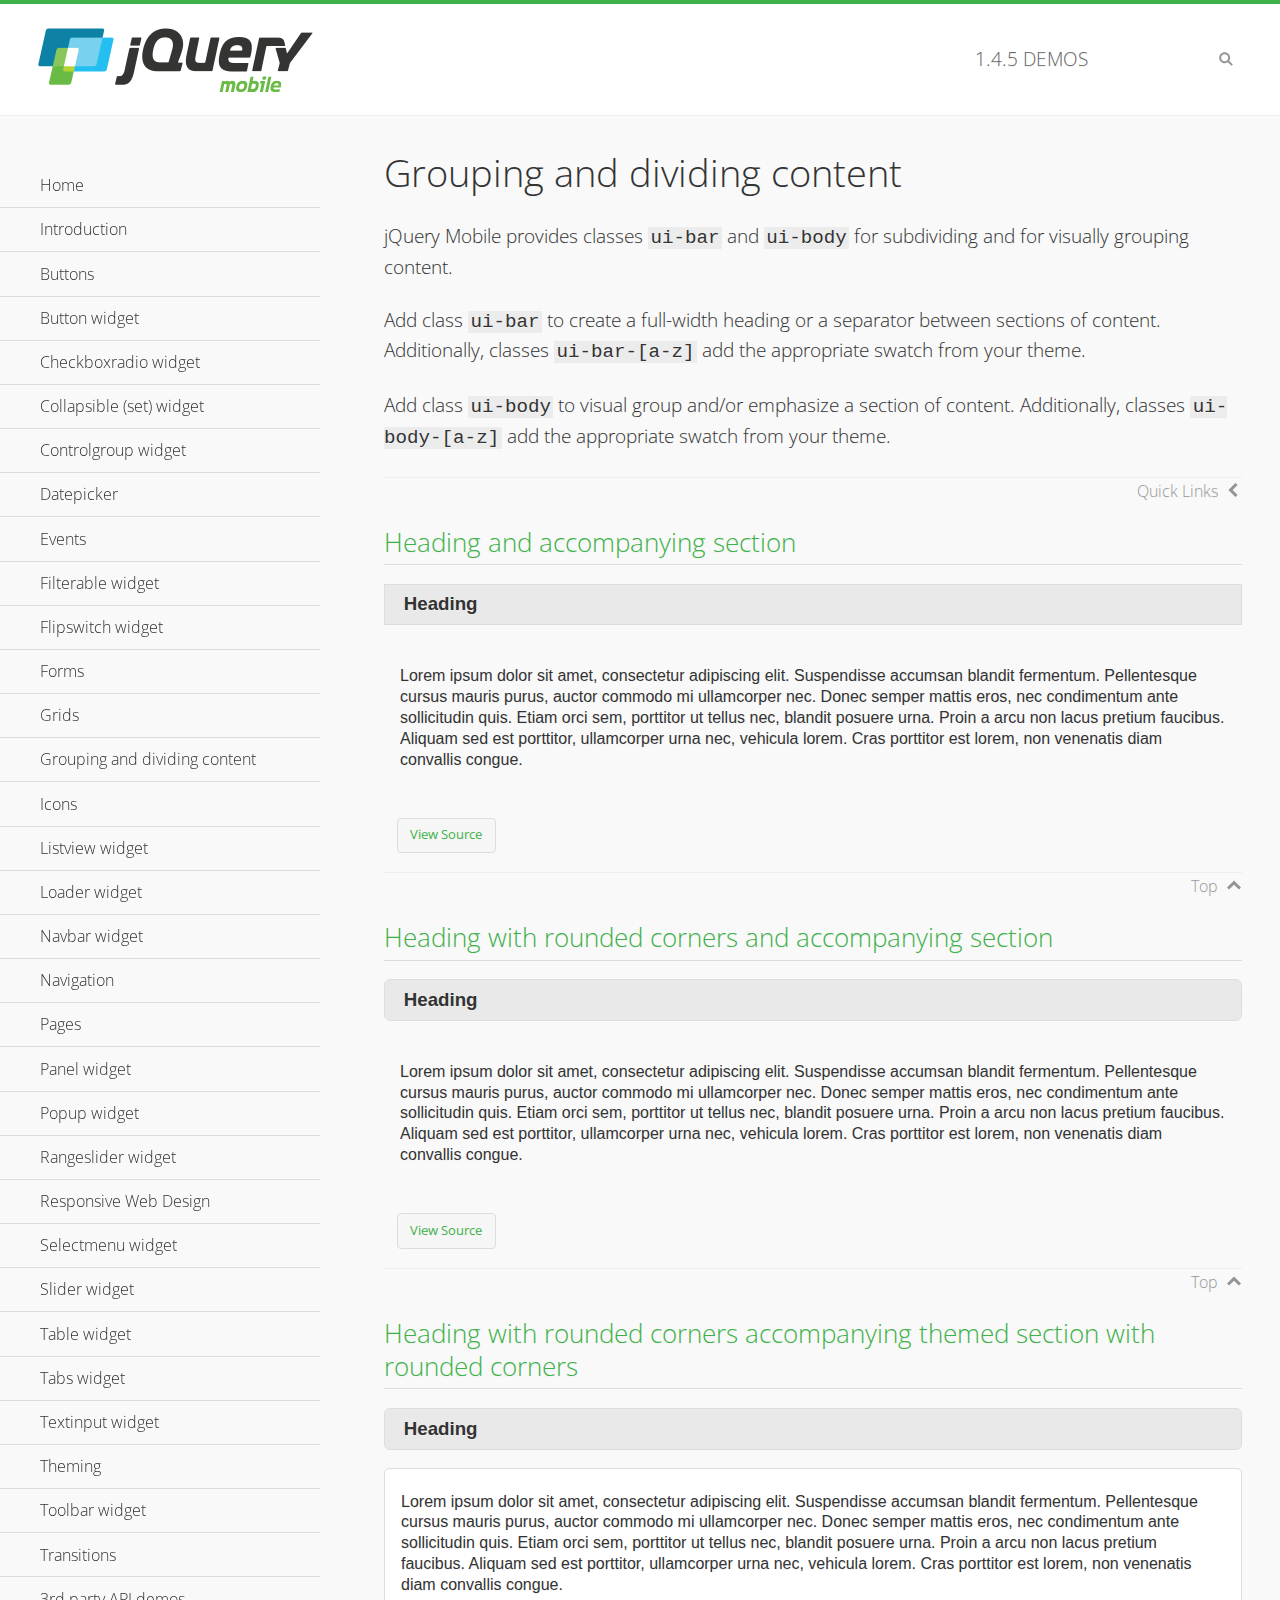
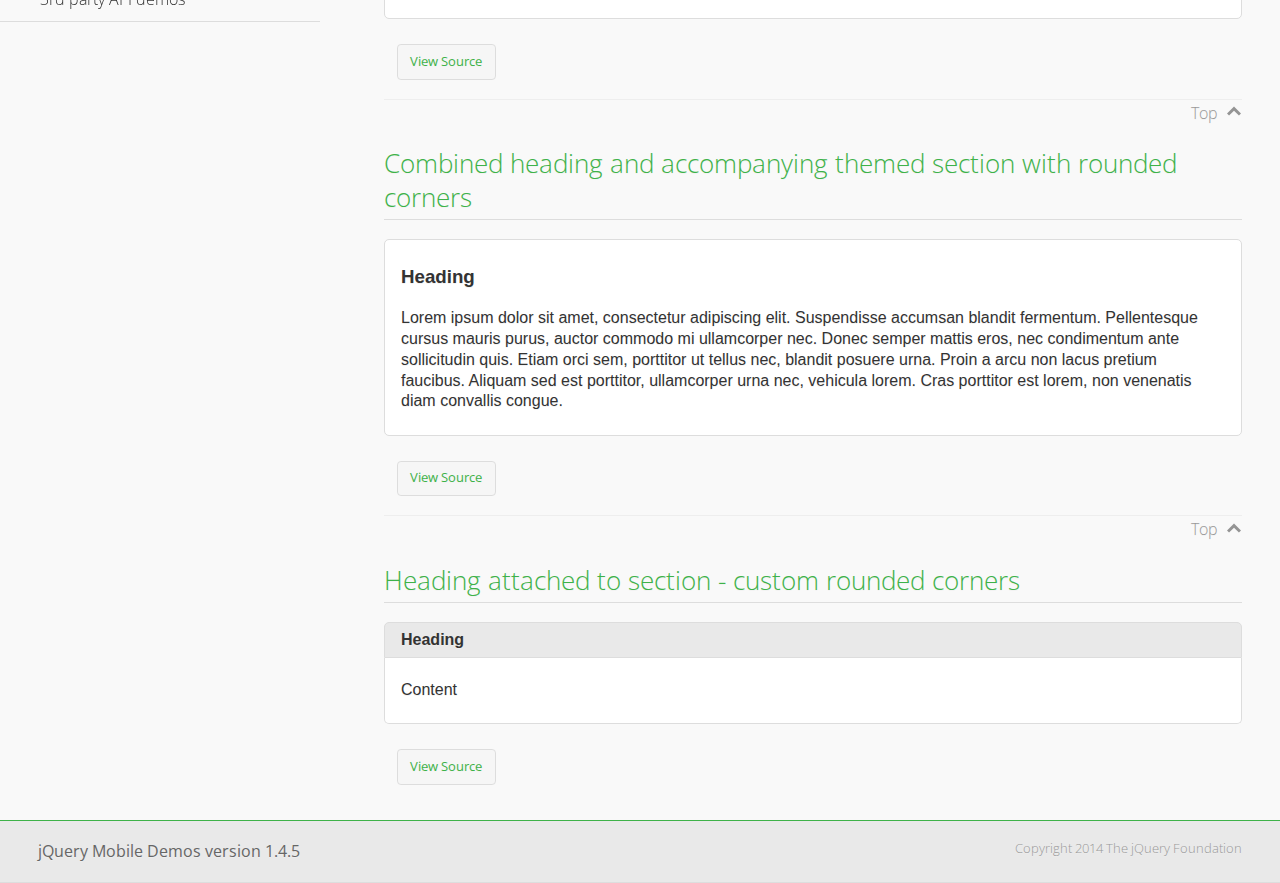
<file: js/demos/body-bar-classes/index.html>
<!DOCTYPE html>
<html>
	<head>
	<meta charset="utf-8">
	<meta name="viewport" content="width=device-width, initial-scale=1">
	<title>Grouping and dividing content - jQuery Mobile Demos</title>
	<link rel="shortcut icon" href="../favicon.ico">
	<link rel="stylesheet" href="http://fonts.googleapis.com/css?family=Open+Sans:300,400,700">
	<link rel="stylesheet" href="../css/themes/default/jquery.mobile-1.4.5.min.css">
	<link rel="stylesheet" href="../_assets/css/jqm-demos.css">
	<script src="../js/jquery.js"></script>
	<script src="../_assets/js/index.js"></script>
	<script src="../js/jquery.mobile-1.4.5.min.js"></script>
  <style id="combined-heading-and-section">
    .custom-corners .ui-bar {
      -webkit-border-top-left-radius: inherit;
      border-top-left-radius: inherit;
      -webkit-border-top-right-radius: inherit;
      border-top-right-radius: inherit;
    }
    .custom-corners .ui-body {
      border-top-width: 0;
      -webkit-border-bottom-left-radius: inherit;
      border-bottom-left-radius: inherit;
      -webkit-border-bottom-right-radius: inherit;
      border-bottom-right-radius: inherit;
    }
  </style>
</head>
<body>
<div data-role="page" class="jqm-demos" data-quicklinks="true">

	<div data-role="header" class="jqm-header">
		<h2><a href="../" title="jQuery Mobile Demos home"><img src="../_assets/img/jquery-logo.png" alt="jQuery Mobile"></a></h2>
		<p><span class="jqm-version"></span> Demos</p>
		<a href="#" class="jqm-navmenu-link ui-btn ui-btn-icon-notext ui-corner-all ui-icon-bars ui-nodisc-icon ui-alt-icon ui-btn-left">Menu</a>
		<a href="#" class="jqm-search-link ui-btn ui-btn-icon-notext ui-corner-all ui-icon-search ui-nodisc-icon ui-alt-icon ui-btn-right">Search</a>
	</div><!-- /header -->

	<div role="main" class="ui-content jqm-content">

		<h1>Grouping and dividing content</h1>

		<p>jQuery Mobile provides classes <code>ui-bar</code> and <code>ui-body</code> for subdividing and for visually grouping content.</p>
		<p>Add class <code>ui-bar</code> to create a full-width heading or a separator between sections of content. Additionally, classes <code>ui-bar-[a-z]</code> add the appropriate swatch from your theme.</p>
		<p>Add class <code>ui-body</code> to visual group and/or emphasize a section of content. Additionally, classes <code>ui-body-[a-z]</code> add the appropriate swatch from your theme.</p>

		<h2>Heading and accompanying section</h2>

		<div data-demo-html="true">
      <h3 class="ui-bar ui-bar-a">Heading</h3>
			<div class="ui-body">
				<p>Lorem ipsum dolor sit amet, consectetur adipiscing elit. Suspendisse accumsan blandit fermentum. Pellentesque cursus mauris purus, auctor commodo mi ullamcorper nec. Donec semper mattis eros, nec condimentum ante sollicitudin quis. Etiam orci sem, porttitor ut tellus nec, blandit posuere urna. Proin a arcu non lacus pretium faucibus. Aliquam sed est porttitor, ullamcorper urna nec, vehicula lorem. Cras porttitor est lorem, non venenatis diam convallis congue.</p>
			</div>
		</div>

		<h2>Heading with rounded corners and accompanying section</h2>

		<div data-demo-html="true">
      <h3 class="ui-bar ui-bar-a ui-corner-all">Heading</h3>
			<div class="ui-body">
				<p>Lorem ipsum dolor sit amet, consectetur adipiscing elit. Suspendisse accumsan blandit fermentum. Pellentesque cursus mauris purus, auctor commodo mi ullamcorper nec. Donec semper mattis eros, nec condimentum ante sollicitudin quis. Etiam orci sem, porttitor ut tellus nec, blandit posuere urna. Proin a arcu non lacus pretium faucibus. Aliquam sed est porttitor, ullamcorper urna nec, vehicula lorem. Cras porttitor est lorem, non venenatis diam convallis congue.</p>
			</div>
		</div>

		<h2>Heading with rounded corners accompanying themed section with rounded corners</h2>

		<div data-demo-html="true">
      <h3 class="ui-bar ui-bar-a ui-corner-all">Heading</h3>
			<div class="ui-body ui-body-a ui-corner-all">
				<p>Lorem ipsum dolor sit amet, consectetur adipiscing elit. Suspendisse accumsan blandit fermentum. Pellentesque cursus mauris purus, auctor commodo mi ullamcorper nec. Donec semper mattis eros, nec condimentum ante sollicitudin quis. Etiam orci sem, porttitor ut tellus nec, blandit posuere urna. Proin a arcu non lacus pretium faucibus. Aliquam sed est porttitor, ullamcorper urna nec, vehicula lorem. Cras porttitor est lorem, non venenatis diam convallis congue.</p>
			</div>
		</div>

		<h2>Combined heading and accompanying themed section with rounded corners</h2>

		<div data-demo-html="true">
			<div class="ui-body ui-body-a ui-corner-all">
	      <h3>Heading</h3>
				<p>Lorem ipsum dolor sit amet, consectetur adipiscing elit. Suspendisse accumsan blandit fermentum. Pellentesque cursus mauris purus, auctor commodo mi ullamcorper nec. Donec semper mattis eros, nec condimentum ante sollicitudin quis. Etiam orci sem, porttitor ut tellus nec, blandit posuere urna. Proin a arcu non lacus pretium faucibus. Aliquam sed est porttitor, ullamcorper urna nec, vehicula lorem. Cras porttitor est lorem, non venenatis diam convallis congue.</p>
			</div>
		</div>

		<h2>Heading attached to section - custom rounded corners</h2>

		<div data-demo-html="true" data-demo-css="#combined-heading-and-section">
      <div class="ui-corner-all custom-corners">
        <div class="ui-bar ui-bar-a">
          <h3>Heading</h3>
        </div>
        <div class="ui-body ui-body-a">
          <p>Content</p>
        </div>
      </div>
		</div>

	</div><!-- /content -->
	    <div data-role="panel" class="jqm-navmenu-panel" data-position="left" data-display="overlay" data-theme="a">
	    	<ul class="jqm-list ui-alt-icon ui-nodisc-icon">
<li data-filtertext="demos homepage" data-icon="home"><a href=".././">Home</a></li>
<li data-filtertext="introduction overview getting started"><a href="../intro/" data-ajax="false">Introduction</a></li>
<li data-filtertext="buttons button markup buttonmarkup method anchor link button element"><a href="../button-markup/" data-ajax="false">Buttons</a></li>
<li data-filtertext="form button widget input button submit reset"><a href="../button/" data-ajax="false">Button widget</a></li>
<li data-role="collapsible" data-enhanced="true" data-collapsed-icon="carat-d" data-expanded-icon="carat-u" data-iconpos="right" data-inset="false" class="ui-collapsible ui-collapsible-themed-content ui-collapsible-collapsed">
	<h3 class="ui-collapsible-heading ui-collapsible-heading-collapsed">
		<a href="#" class="ui-collapsible-heading-toggle ui-btn ui-btn-icon-right ui-btn-inherit ui-icon-carat-d">
		    Checkboxradio widget<span class="ui-collapsible-heading-status"> click to expand contents</span>
		</a>
	</h3>
	<div class="ui-collapsible-content ui-body-inherit ui-collapsible-content-collapsed" aria-hidden="true">
		<ul>
			<li data-filtertext="form checkboxradio widget checkbox input checkboxes controlgroups"><a href="../checkboxradio-checkbox/" data-ajax="false">Checkboxes</a></li>
			<li data-filtertext="form checkboxradio widget radio input radio buttons controlgroups"><a href="../checkboxradio-radio/" data-ajax="false">Radio buttons</a></li>
		</ul>
	</div>
</li>
<li data-role="collapsible" data-enhanced="true" data-collapsed-icon="carat-d" data-expanded-icon="carat-u" data-iconpos="right" data-inset="false" class="ui-collapsible ui-collapsible-themed-content ui-collapsible-collapsed">
	<h3 class="ui-collapsible-heading ui-collapsible-heading-collapsed">
		<a href="#" class="ui-collapsible-heading-toggle ui-btn ui-btn-icon-right ui-btn-inherit ui-icon-carat-d">
			Collapsible (set) widget<span class="ui-collapsible-heading-status"> click to expand contents</span>
		</a>
	</h3>
	<div class="ui-collapsible-content ui-body-inherit ui-collapsible-content-collapsed" aria-hidden="true">
		<ul>
			<li data-filtertext="collapsibles content formatting"><a href="../collapsible/" data-ajax="false">Collapsible</a></li>
			<li data-filtertext="dynamic collapsible set accordion append expand"><a href="../collapsible-dynamic/" data-ajax="false">Dynamic collapsibles</a></li>
			<li data-filtertext="accordions collapsible set widget content formatting grouped collapsibles"><a href="../collapsibleset/" data-ajax="false">Collapsible set</a></li>
		</ul>
	</div>
</li>
<li data-role="collapsible" data-enhanced="true" data-collapsed-icon="carat-d" data-expanded-icon="carat-u" data-iconpos="right" data-inset="false" class="ui-collapsible ui-collapsible-themed-content ui-collapsible-collapsed">
	<h3 class="ui-collapsible-heading ui-collapsible-heading-collapsed">
		<a href="#" class="ui-collapsible-heading-toggle ui-btn ui-btn-icon-right ui-btn-inherit ui-icon-carat-d">
			Controlgroup widget<span class="ui-collapsible-heading-status"> click to expand contents</span>
		</a>
	</h3>
	<div class="ui-collapsible-content ui-body-inherit ui-collapsible-content-collapsed" aria-hidden="true">
		<ul>
			<li data-filtertext="controlgroups selectmenu checkboxradio input grouped buttons horizontal vertical"><a href="../controlgroup/" data-ajax="false">Controlgroup</a></li>
			<li data-filtertext="dynamic controlgroup dynamically add buttons"><a href="../controlgroup-dynamic/" data-ajax="false">Dynamic controlgroups</a></li>
		</ul>
	</div>
</li>
<li data-filtertext="form datepicker widget date input"><a href="../datepicker/" data-ajax="false">Datepicker</a></li>
<li data-role="collapsible" data-enhanced="true" data-collapsed-icon="carat-d" data-expanded-icon="carat-u" data-iconpos="right" data-inset="false" class="ui-collapsible ui-collapsible-themed-content ui-collapsible-collapsed">
	<h3 class="ui-collapsible-heading ui-collapsible-heading-collapsed">
		<a href="#" class="ui-collapsible-heading-toggle ui-btn ui-btn-icon-right ui-btn-inherit ui-icon-carat-d">
			Events<span class="ui-collapsible-heading-status"> click to expand contents</span>
		</a>
	</h3>
	<div class="ui-collapsible-content ui-body-inherit ui-collapsible-content-collapsed" aria-hidden="true">
		<ul>
			<li data-filtertext="swipe to delete list items listviews swipe events"><a href="../swipe-list/" data-ajax="false">Swipe list items</a></li>
			<li data-filtertext="swipe to navigate swipe page navigation swipe events"><a href="../swipe-page/" data-ajax="false">Swipe page navigation</a></li>
		</ul>
	</div>
</li>
<li data-filtertext="filterable filter elements sorting searching listview table"><a href="../filterable/" data-ajax="false">Filterable widget</a></li>
<li data-filtertext="form flipswitch widget flip toggle switch binary select checkbox input"><a href="../flipswitch/" data-ajax="false">Flipswitch widget</a></li>
<li data-role="collapsible" data-enhanced="true" data-collapsed-icon="carat-d" data-expanded-icon="carat-u" data-iconpos="right" data-inset="false" class="ui-collapsible ui-collapsible-themed-content ui-collapsible-collapsed">
	<h3 class="ui-collapsible-heading ui-collapsible-heading-collapsed">
		<a href="#" class="ui-collapsible-heading-toggle ui-btn ui-btn-icon-right ui-btn-inherit ui-icon-carat-d">
			Forms<span class="ui-collapsible-heading-status"> click to expand contents</span>
		</a>
	</h3>
	<div class="ui-collapsible-content ui-body-inherit ui-collapsible-content-collapsed" aria-hidden="true">
		<ul>
			<li data-filtertext="forms text checkbox radio range button submit reset inputs selects textarea slider flipswitch label form elements"><a href="../forms/" data-ajax="false">Forms</a></li>
			<li data-filtertext="form hide labels hidden accessible ui-hidden-accessible forms"><a href="../forms-label-hidden-accessible/" data-ajax="false">Hide labels</a></li>
			<li data-filtertext="form field containers fieldcontain ui-field-contain forms"><a href="../forms-field-contain/" data-ajax="false">Field containers</a></li>
			<li data-filtertext="forms disabled form elements"><a href="../forms-disabled/" data-ajax="false">Forms disabled</a></li>
			<li data-filtertext="forms gallery examples overview forms text checkbox radio range button submit reset inputs selects textarea slider flipswitch label form elements"><a href="../forms-gallery/" data-ajax="false">Forms gallery</a></li>
		</ul>
	</div>
</li>
<li data-role="collapsible" data-enhanced="true" data-collapsed-icon="carat-d" data-expanded-icon="carat-u" data-iconpos="right" data-inset="false" class="ui-collapsible ui-collapsible-themed-content ui-collapsible-collapsed">
	<h3 class="ui-collapsible-heading ui-collapsible-heading-collapsed">
		<a href="#" class="ui-collapsible-heading-toggle ui-btn ui-btn-icon-right ui-btn-inherit ui-icon-carat-d">
			Grids<span class="ui-collapsible-heading-status"> click to expand contents</span>
		</a>
	</h3>
	<div class="ui-collapsible-content ui-body-inherit ui-collapsible-content-collapsed" aria-hidden="true">
		<ul>
			<li data-filtertext="grids columns blocks content formatting rwd responsive css framework"><a href="../grids/" data-ajax="false">Grids</a></li>
			<li data-filtertext="buttons in grids css framework"><a href="../grids-buttons/" data-ajax="false">Buttons in grids</a></li>
			<li data-filtertext="custom responsive grids rwd css framework"><a href="../grids-custom-responsive/" data-ajax="false">Custom responsive grids</a></li>
		</ul>
	</div>
</li>
<li data-filtertext="blocks content formatting sections heading"><a href="../body-bar-classes/" data-ajax="false">Grouping and dividing content</a></li>
<li data-role="collapsible" data-enhanced="true" data-collapsed-icon="carat-d" data-expanded-icon="carat-u" data-iconpos="right" data-inset="false" class="ui-collapsible ui-collapsible-themed-content ui-collapsible-collapsed">
	<h3 class="ui-collapsible-heading ui-collapsible-heading-collapsed">
		<a href="#" class="ui-collapsible-heading-toggle ui-btn ui-btn-icon-right ui-btn-inherit ui-icon-carat-d">
			Icons<span class="ui-collapsible-heading-status"> click to expand contents</span>
		</a>
	</h3>
	<div class="ui-collapsible-content ui-body-inherit ui-collapsible-content-collapsed" aria-hidden="true">
		<ul>
			<li data-filtertext="button icons svg disc alt custom icon position"><a href="../icons/" data-ajax="false">Icons</a></li>
			<li data-filtertext=""><a href="../icons-grunticon/" data-ajax="false">Grunticon loader</a></li>
		</ul>
	</div>
</li>
<li data-role="collapsible" data-enhanced="true" data-collapsed-icon="carat-d" data-expanded-icon="carat-u" data-iconpos="right" data-inset="false" class="ui-collapsible ui-collapsible-themed-content ui-collapsible-collapsed">
	<h3 class="ui-collapsible-heading ui-collapsible-heading-collapsed">
		<a href="#" class="ui-collapsible-heading-toggle ui-btn ui-btn-icon-right ui-btn-inherit ui-icon-carat-d">
			Listview widget<span class="ui-collapsible-heading-status"> click to expand contents</span>
		</a>
	</h3>
	<div class="ui-collapsible-content ui-body-inherit ui-collapsible-content-collapsed" aria-hidden="true">
		<ul>
			<li data-filtertext="listview widget thumbnails icons nested split button collapsible ul ol"><a href="../listview/" data-ajax="false">Listview</a></li>
			<li data-filtertext="autocomplete filterable reveal listview filtertextbeforefilter placeholder"><a href="../listview-autocomplete/" data-ajax="false">Listview autocomplete</a></li>
			<li data-filtertext="autocomplete filterable reveal listview remote data filtertextbeforefilter placeholder"><a href="../listview-autocomplete-remote/" data-ajax="false">Listview autocomplete remote data</a></li>
			<li data-filtertext="autodividers anchor jump scroll linkbars listview lists ul ol"><a href="../listview-autodividers-linkbar/" data-ajax="false">Listview autodividers linkbar</a></li>
			<li data-filtertext="listview autodividers selector autodividersselector lists ul ol"><a href="../listview-autodividers-selector/" data-ajax="false">Listview autodividers selector</a></li>
			<li data-filtertext="listview nested list items"><a href="../listview-nested-lists/" data-ajax="false">Nested Listviews</a></li>
			<li data-filtertext="listview collapsible list items flat"><a href="../listview-collapsible-item-flat/" data-ajax="false">Listview collapsible list items (flat)</a></li>
			<li data-filtertext="listview collapsible list indented"><a href="../listview-collapsible-item-indented/" data-ajax="false">Listview collapsible list items (indented)</a></li>
			<li data-filtertext="grid listview responsive grids responsive listviews lists ul"><a href="../listview-grid/" data-ajax="false">Listview responsive grid</a></li>
		</ul>
	</div>
</li>
<li data-filtertext="loader widget page loading navigation overlay spinner"><a href="../loader/" data-ajax="false">Loader widget</a></li>
<li data-filtertext="navbar widget navmenu toolbars header footer"><a href="../navbar/" data-ajax="false">Navbar widget</a></li>
<li data-role="collapsible" data-enhanced="true" data-collapsed-icon="carat-d" data-expanded-icon="carat-u" data-iconpos="right" data-inset="false" class="ui-collapsible ui-collapsible-themed-content ui-collapsible-collapsed">
	<h3 class="ui-collapsible-heading ui-collapsible-heading-collapsed">
		<a href="#" class="ui-collapsible-heading-toggle ui-btn ui-btn-icon-right ui-btn-inherit ui-icon-carat-d">
			Navigation<span class="ui-collapsible-heading-status"> click to expand contents</span>
		</a>
	</h3>
	<div class="ui-collapsible-content ui-body-inherit ui-collapsible-content-collapsed" aria-hidden="true">
		<ul>
			<li data-filtertext="ajax navigation navigate widget history event method"><a href="../navigation/" data-ajax="false">Navigation</a></li>
			<li data-filtertext="linking pages page links navigation ajax prefetch cache"><a href="../navigation-linking-pages/" data-ajax="false">Linking pages</a></li>
			<!-- <li data-filtertext="php redirect server redirection server-side navigation"><a href="../navigation-php-redirect/" data-ajax="false">PHP redirect demo</a></li>-->
			<li data-filtertext="navigation redirection hash query"><a href="../navigation-hash-processing/" data-ajax="false">Hash processing demo</a></li>
			<li data-filtertext="navigation redirection hash query"><a href="../page-events/" data-ajax="false">Page Navigation Events</a></li>
		</ul>
	</div>
</li>
<li data-role="collapsible" data-enhanced="true" data-collapsed-icon="carat-d" data-expanded-icon="carat-u" data-iconpos="right" data-inset="false" class="ui-collapsible ui-collapsible-themed-content ui-collapsible-collapsed">
	<h3 class="ui-collapsible-heading ui-collapsible-heading-collapsed">
		<a href="#" class="ui-collapsible-heading-toggle ui-btn ui-btn-icon-right ui-btn-inherit ui-icon-carat-d">
			Pages<span class="ui-collapsible-heading-status"> click to expand contents</span>
		</a>
	</h3>
	<div class="ui-collapsible-content ui-body-inherit ui-collapsible-content-collapsed" aria-hidden="true">
		<ul>
			<li data-filtertext="pages page widget ajax navigation"><a href="../pages/" data-ajax="false">Pages</a></li>
			<li data-filtertext="single page"><a href="../pages-single-page/" data-ajax="false">Single page</a></li>
			<li data-filtertext="multipage multi-page page"><a href="../pages-multi-page/" data-ajax="false">Multi-page template</a></li>
			<li data-filtertext="dialog page widget modal popup"><a href="../pages-dialog/" data-ajax="false">Dialog page</a></li>
		</ul>
	</div>
</li>
<li data-role="collapsible" data-enhanced="true" data-collapsed-icon="carat-d" data-expanded-icon="carat-u" data-iconpos="right" data-inset="false" class="ui-collapsible ui-collapsible-themed-content ui-collapsible-collapsed">
	<h3 class="ui-collapsible-heading ui-collapsible-heading-collapsed">
		<a href="#" class="ui-collapsible-heading-toggle ui-btn ui-btn-icon-right ui-btn-inherit ui-icon-carat-d">
			Panel widget<span class="ui-collapsible-heading-status"> click to expand contents</span>
		</a>
	</h3>
	<div class="ui-collapsible-content ui-body-inherit ui-collapsible-content-collapsed" aria-hidden="true">
		<ul>
			<li data-filtertext="panel widget sliding panels reveal push overlay responsive"><a href="../panel/" data-ajax="false">Panel</a></li>
			<li data-filtertext=""><a href="../panel-external/" data-ajax="false">External panels</a></li>
			<li data-filtertext="panel "><a href="../panel-fixed/" data-ajax="false">Fixed panels</a></li>
			<li data-filtertext="panel slide panels sliding panels shadow rwd responsive breakpoint"><a href="../panel-responsive/" data-ajax="false">Panels responsive</a></li>
			<li data-filtertext="panel custom style custom panel width reveal shadow listview panel styling page background wrapper"><a href="../panel-styling/" data-ajax="false">Custom panel style</a></li>
			<li data-filtertext="panel open on swipe"><a href="../panel-swipe-open/" data-ajax="false">Panel open on swipe</a></li>
			<li data-filtertext="panels outside page internal external toolbars"><a href="../panel-external-internal/" data-ajax="false">Panel external and internal</a></li>
		</ul>
	</div>
</li>
<li data-role="collapsible" data-enhanced="true" data-collapsed-icon="carat-d" data-expanded-icon="carat-u" data-iconpos="right" data-inset="false" class="ui-collapsible ui-collapsible-themed-content ui-collapsible-collapsed">
	<h3 class="ui-collapsible-heading ui-collapsible-heading-collapsed">
		<a href="#" class="ui-collapsible-heading-toggle ui-btn ui-btn-icon-right ui-btn-inherit ui-icon-carat-d">
			Popup widget<span class="ui-collapsible-heading-status"> click to expand contents</span>
		</a>
	</h3>
	<div class="ui-collapsible-content ui-body-inherit ui-collapsible-content-collapsed" aria-hidden="true">
		<ul>
			<li data-filtertext="popup widget popups dialog modal transition tooltip lightbox form overlay screen flip pop fade transition"><a href="../popup/" data-ajax="false">Popup</a></li>
			<li data-filtertext="popup alignment position"><a href="../popup-alignment/" data-ajax="false">Popup alignment</a></li>
			<li data-filtertext="popup arrow size popups popover"><a href="../popup-arrow-size/" data-ajax="false">Popup arrow size</a></li>
			<li data-filtertext="dynamic popups popup images lightbox"><a href="../popup-dynamic/" data-ajax="false">Dynamic popups</a></li>
			<li data-filtertext="popups with iframes scaling"><a href="../popup-iframe/" data-ajax="false">Popups with iframes</a></li>
			<li data-filtertext="popup image scaling"><a href="../popup-image-scaling/" data-ajax="false">Popup image scaling</a></li>
			<li data-filtertext="external popup outside multi-page"><a href="../popup-outside-multipage/" data-ajax="false">Popup outside multi-page</a></li>
		</ul>
	</div>
</li>
<li data-filtertext="form rangeslider widget dual sliders dual handle sliders range input"><a href="../rangeslider/" data-ajax="false">Rangeslider widget</a></li>
<li data-filtertext="responsive web design rwd adaptive progressive enhancement PE accessible mobile breakpoints media query media queries"><a href="../rwd/" data-ajax="false">Responsive Web Design</a></li>
<li data-role="collapsible" data-enhanced="true" data-collapsed-icon="carat-d" data-expanded-icon="carat-u" data-iconpos="right" data-inset="false" class="ui-collapsible ui-collapsible-themed-content ui-collapsible-collapsed">
	<h3 class="ui-collapsible-heading ui-collapsible-heading-collapsed">
		<a href="#" class="ui-collapsible-heading-toggle ui-btn ui-btn-icon-right ui-btn-inherit ui-icon-carat-d">
			Selectmenu widget<span class="ui-collapsible-heading-status"> click to expand contents</span>
		</a>
	</h3>
	<div class="ui-collapsible-content ui-body-inherit ui-collapsible-content-collapsed" aria-hidden="true">
		<ul>
			<li data-filtertext="form selectmenu widget select input custom select menu selects"><a href="../selectmenu/" data-ajax="false">Selectmenu</a></li>
			<li data-filtertext="form custom select menu selectmenu widget custom menu option optgroup multiple selects"><a href="../selectmenu-custom/" data-ajax="false">Custom select menu</a></li>
			<li data-filtertext="filterable select filter popup dialog"><a href="../selectmenu-custom-filter/" data-ajax="false">Custom select menu with filter</a></li>
		</ul>
	</div>
</li>
<li data-role="collapsible" data-enhanced="true" data-collapsed-icon="carat-d" data-expanded-icon="carat-u" data-iconpos="right" data-inset="false" class="ui-collapsible ui-collapsible-themed-content ui-collapsible-collapsed">
	<h3 class="ui-collapsible-heading ui-collapsible-heading-collapsed">
		<a href="#" class="ui-collapsible-heading-toggle ui-btn ui-btn-icon-right ui-btn-inherit ui-icon-carat-d">
			Slider widget<span class="ui-collapsible-heading-status"> click to expand contents</span>
		</a>
	</h3>
	<div class="ui-collapsible-content ui-body-inherit ui-collapsible-content-collapsed" aria-hidden="true">
		<ul>
			<li data-filtertext="form slider widget range input single sliders"><a href="../slider/" data-ajax="false">Slider</a></li>
			<li data-filtertext="form slider widget flipswitch slider binary select flip toggle switch"><a href="../slider-flipswitch/" data-ajax="false">Slider flip toggle switch</a></li>
			<li data-filtertext="form slider tooltip handle value input range sliders"><a href="../slider-tooltip/" data-ajax="false">Slider tooltip</a></li>
		</ul>
	</div>
</li>
<li data-role="collapsible" data-enhanced="true" data-collapsed-icon="carat-d" data-expanded-icon="carat-u" data-iconpos="right" data-inset="false" class="ui-collapsible ui-collapsible-themed-content ui-collapsible-collapsed">
	<h3 class="ui-collapsible-heading ui-collapsible-heading-collapsed">
		<a href="#" class="ui-collapsible-heading-toggle ui-btn ui-btn-icon-right ui-btn-inherit ui-icon-carat-d">
			Table widget<span class="ui-collapsible-heading-status"> click to expand contents</span>
		</a>
	</h3>
	<div class="ui-collapsible-content ui-body-inherit ui-collapsible-content-collapsed" aria-hidden="true">
		<ul>
			<li data-filtertext="table widget reflow column toggle th td responsive tables rwd hide show tabular"><a href="../table-column-toggle/" data-ajax="false">Table Column Toggle</a></li>
			<li data-filtertext="table column toggle phone comparison demo"><a href="../table-column-toggle-example/" data-ajax="false">Table Column Toggle demo</a></li>
			<li data-filtertext="responsive tables table column toggle heading groups rwd breakpoint"><a href="../table-column-toggle-heading-groups/" data-ajax="false">Table Column Toggle heading groups</a></li>
			<li data-filtertext="responsive tables table column toggle hide rwd breakpoint customization options"><a href="../table-column-toggle-options/" data-ajax="false">Table Column Toggle options</a></li>
			<li data-filtertext="table reflow th td responsive rwd columns tabular"><a href="../table-reflow/" data-ajax="false">Table Reflow</a></li>
			<li data-filtertext="responsive tables table reflow heading groups rwd breakpoint"><a href="../table-reflow-heading-groups/" data-ajax="false">Table Reflow heading groups</a></li>
			<li data-filtertext="responsive tables table reflow stripes strokes table style"><a href="../table-reflow-stripes-strokes/" data-ajax="false">Table Reflow stripes and strokes</a></li>
			<li data-filtertext="responsive tables table reflow stack custom styles"><a href="../table-reflow-styling/" data-ajax="false">Table Reflow custom styles</a></li>
		</ul>
	</div>
</li>
<li data-filtertext="ui tabs widget"><a href="../tabs/" data-ajax="false">Tabs widget</a></li>
<li data-filtertext="form textinput widget text input textarea number date time tel email file color password"><a href="../textinput/" data-ajax="false">Textinput widget</a></li>
<li data-role="collapsible" data-enhanced="true" data-collapsed-icon="carat-d" data-expanded-icon="carat-u" data-iconpos="right" data-inset="false" class="ui-collapsible ui-collapsible-themed-content ui-collapsible-collapsed">
	<h3 class="ui-collapsible-heading ui-collapsible-heading-collapsed">
		<a href="#" class="ui-collapsible-heading-toggle ui-btn ui-btn-icon-right ui-btn-inherit ui-icon-carat-d">
			Theming<span class="ui-collapsible-heading-status"> click to expand contents</span>
		</a>
	</h3>
	<div class="ui-collapsible-content ui-body-inherit ui-collapsible-content-collapsed" aria-hidden="true">
		<ul>
			<li data-filtertext="default theme swatches theming style css"><a href="../theme-default/" data-ajax="false">Default theme</a></li>
			<li data-filtertext="classic theme old theme swatches theming style css"><a href="../theme-classic/" data-ajax="false">Classic theme</a></li>
		</ul>
	</div>
</li>
<li data-role="collapsible" data-enhanced="true" data-collapsed-icon="carat-d" data-expanded-icon="carat-u" data-iconpos="right" data-inset="false" class="ui-collapsible ui-collapsible-themed-content ui-collapsible-collapsed">
	<h3 class="ui-collapsible-heading ui-collapsible-heading-collapsed">
		<a href="#" class="ui-collapsible-heading-toggle ui-btn ui-btn-icon-right ui-btn-inherit ui-icon-carat-d">
			Toolbar widget<span class="ui-collapsible-heading-status"> click to expand contents</span>
		</a>
	</h3>
	<div class="ui-collapsible-content ui-body-inherit ui-collapsible-content-collapsed" aria-hidden="true">
		<ul>
			<li data-filtertext="toolbar widget header footer toolbars fixed fullscreen external sections"><a href="../toolbar/" data-ajax="false">Toolbar</a></li>
			<li data-filtertext="dynamic toolbars dynamically add toolbar header footer"><a href="../toolbar-dynamic/" data-ajax="false">Dynamic toolbars</a></li>
			<li data-filtertext="external toolbars header footer"><a href="../toolbar-external/" data-ajax="false">External toolbars</a></li>
			<li data-filtertext="fixed toolbars header footer"><a href="../toolbar-fixed/" data-ajax="false">Fixed toolbars</a></li>
			<li data-filtertext="fixed fullscreen toolbars header footer"><a href="../toolbar-fixed-fullscreen/" data-ajax="false">Fullscreen toolbars</a></li>
			<li data-filtertext="external fixed toolbars header footer"><a href="../toolbar-fixed-external/" data-ajax="false">Fixed external toolbars</a></li>
			<li data-filtertext="external persistent toolbars header footer navbar navmenu"><a href="../toolbar-fixed-persistent/" data-ajax="false">Persistent toolbars</a></li>
			<li data-filtertext="external ajax optimized toolbars persistent toolbars header footer navbar"><a href="../toolbar-fixed-persistent-optimized/" data-ajax="false">Ajax optimized toolbars</a></li>
			<li data-filtertext="form in toolbars header footer"><a href="../toolbar-fixed-forms/" data-ajax="false">Form in toolbar</a></li>
		</ul>
	</div>
</li>
<li data-filtertext="page transitions animated pages popup navigation flip slide fade pop"><a href="../transitions/" data-ajax="false">Transitions</a></li>
<li data-role="collapsible" data-enhanced="true" data-collapsed-icon="carat-d" data-expanded-icon="carat-u" data-iconpos="right" data-inset="false" class="ui-collapsible ui-collapsible-themed-content ui-collapsible-collapsed">
	<h3 class="ui-collapsible-heading ui-collapsible-heading-collapsed">
		<a href="#" class="ui-collapsible-heading-toggle ui-btn ui-btn-icon-right ui-btn-inherit ui-icon-carat-d">
			3rd party API demos<span class="ui-collapsible-heading-status"> click to expand contents</span>
		</a>
	</h3>
	<div class="ui-collapsible-content ui-body-inherit ui-collapsible-content-collapsed" aria-hidden="true">
		<ul>
			<li data-filtertext="backbone requirejs navigation router"><a href="../backbone-requirejs/" data-ajax="false">Backbone RequireJS</a></li>
			<li data-filtertext="google maps geolocation demo"><a href="../map-geolocation/" data-ajax="false">Google Maps geolocation</a></li>
			<li data-filtertext="google maps hybrid"><a href="../map-list-toggle/" data-ajax="false">Google Maps list toggle</a></li>
		</ul>
	</div>
</li>



		     </ul>
		</div><!-- /panel -->


	<div data-role="footer" data-position="fixed" data-tap-toggle="false" class="jqm-footer">
		<p>jQuery Mobile Demos version <span class="jqm-version"></span></p>
		<p>Copyright 2014 The jQuery Foundation</p>
	</div><!-- /footer -->
	<!-- TODO: This should become an external panel so we can add input to markup (unique ID) -->
    <div data-role="panel" class="jqm-search-panel" data-position="right" data-display="overlay" data-theme="a">
		<div class="jqm-search">
			<ul class="jqm-list" data-filter-placeholder="Search demos..." data-filter-reveal="true">
<li data-filtertext="demos homepage" data-icon="home"><a href=".././">Home</a></li>
<li data-filtertext="introduction overview getting started"><a href="../intro/" data-ajax="false">Introduction</a></li>
<li data-filtertext="buttons button markup buttonmarkup method anchor link button element"><a href="../button-markup/" data-ajax="false">Buttons</a></li>
<li data-filtertext="form button widget input button submit reset"><a href="../button/" data-ajax="false">Button widget</a></li>
<li data-role="collapsible" data-enhanced="true" data-collapsed-icon="carat-d" data-expanded-icon="carat-u" data-iconpos="right" data-inset="false" class="ui-collapsible ui-collapsible-themed-content ui-collapsible-collapsed">
	<h3 class="ui-collapsible-heading ui-collapsible-heading-collapsed">
		<a href="#" class="ui-collapsible-heading-toggle ui-btn ui-btn-icon-right ui-btn-inherit ui-icon-carat-d">
		    Checkboxradio widget<span class="ui-collapsible-heading-status"> click to expand contents</span>
		</a>
	</h3>
	<div class="ui-collapsible-content ui-body-inherit ui-collapsible-content-collapsed" aria-hidden="true">
		<ul>
			<li data-filtertext="form checkboxradio widget checkbox input checkboxes controlgroups"><a href="../checkboxradio-checkbox/" data-ajax="false">Checkboxes</a></li>
			<li data-filtertext="form checkboxradio widget radio input radio buttons controlgroups"><a href="../checkboxradio-radio/" data-ajax="false">Radio buttons</a></li>
		</ul>
	</div>
</li>
<li data-role="collapsible" data-enhanced="true" data-collapsed-icon="carat-d" data-expanded-icon="carat-u" data-iconpos="right" data-inset="false" class="ui-collapsible ui-collapsible-themed-content ui-collapsible-collapsed">
	<h3 class="ui-collapsible-heading ui-collapsible-heading-collapsed">
		<a href="#" class="ui-collapsible-heading-toggle ui-btn ui-btn-icon-right ui-btn-inherit ui-icon-carat-d">
			Collapsible (set) widget<span class="ui-collapsible-heading-status"> click to expand contents</span>
		</a>
	</h3>
	<div class="ui-collapsible-content ui-body-inherit ui-collapsible-content-collapsed" aria-hidden="true">
		<ul>
			<li data-filtertext="collapsibles content formatting"><a href="../collapsible/" data-ajax="false">Collapsible</a></li>
			<li data-filtertext="dynamic collapsible set accordion append expand"><a href="../collapsible-dynamic/" data-ajax="false">Dynamic collapsibles</a></li>
			<li data-filtertext="accordions collapsible set widget content formatting grouped collapsibles"><a href="../collapsibleset/" data-ajax="false">Collapsible set</a></li>
		</ul>
	</div>
</li>
<li data-role="collapsible" data-enhanced="true" data-collapsed-icon="carat-d" data-expanded-icon="carat-u" data-iconpos="right" data-inset="false" class="ui-collapsible ui-collapsible-themed-content ui-collapsible-collapsed">
	<h3 class="ui-collapsible-heading ui-collapsible-heading-collapsed">
		<a href="#" class="ui-collapsible-heading-toggle ui-btn ui-btn-icon-right ui-btn-inherit ui-icon-carat-d">
			Controlgroup widget<span class="ui-collapsible-heading-status"> click to expand contents</span>
		</a>
	</h3>
	<div class="ui-collapsible-content ui-body-inherit ui-collapsible-content-collapsed" aria-hidden="true">
		<ul>
			<li data-filtertext="controlgroups selectmenu checkboxradio input grouped buttons horizontal vertical"><a href="../controlgroup/" data-ajax="false">Controlgroup</a></li>
			<li data-filtertext="dynamic controlgroup dynamically add buttons"><a href="../controlgroup-dynamic/" data-ajax="false">Dynamic controlgroups</a></li>
		</ul>
	</div>
</li>
<li data-filtertext="form datepicker widget date input"><a href="../datepicker/" data-ajax="false">Datepicker</a></li>
<li data-role="collapsible" data-enhanced="true" data-collapsed-icon="carat-d" data-expanded-icon="carat-u" data-iconpos="right" data-inset="false" class="ui-collapsible ui-collapsible-themed-content ui-collapsible-collapsed">
	<h3 class="ui-collapsible-heading ui-collapsible-heading-collapsed">
		<a href="#" class="ui-collapsible-heading-toggle ui-btn ui-btn-icon-right ui-btn-inherit ui-icon-carat-d">
			Events<span class="ui-collapsible-heading-status"> click to expand contents</span>
		</a>
	</h3>
	<div class="ui-collapsible-content ui-body-inherit ui-collapsible-content-collapsed" aria-hidden="true">
		<ul>
			<li data-filtertext="swipe to delete list items listviews swipe events"><a href="../swipe-list/" data-ajax="false">Swipe list items</a></li>
			<li data-filtertext="swipe to navigate swipe page navigation swipe events"><a href="../swipe-page/" data-ajax="false">Swipe page navigation</a></li>
		</ul>
	</div>
</li>
<li data-filtertext="filterable filter elements sorting searching listview table"><a href="../filterable/" data-ajax="false">Filterable widget</a></li>
<li data-filtertext="form flipswitch widget flip toggle switch binary select checkbox input"><a href="../flipswitch/" data-ajax="false">Flipswitch widget</a></li>
<li data-role="collapsible" data-enhanced="true" data-collapsed-icon="carat-d" data-expanded-icon="carat-u" data-iconpos="right" data-inset="false" class="ui-collapsible ui-collapsible-themed-content ui-collapsible-collapsed">
	<h3 class="ui-collapsible-heading ui-collapsible-heading-collapsed">
		<a href="#" class="ui-collapsible-heading-toggle ui-btn ui-btn-icon-right ui-btn-inherit ui-icon-carat-d">
			Forms<span class="ui-collapsible-heading-status"> click to expand contents</span>
		</a>
	</h3>
	<div class="ui-collapsible-content ui-body-inherit ui-collapsible-content-collapsed" aria-hidden="true">
		<ul>
			<li data-filtertext="forms text checkbox radio range button submit reset inputs selects textarea slider flipswitch label form elements"><a href="../forms/" data-ajax="false">Forms</a></li>
			<li data-filtertext="form hide labels hidden accessible ui-hidden-accessible forms"><a href="../forms-label-hidden-accessible/" data-ajax="false">Hide labels</a></li>
			<li data-filtertext="form field containers fieldcontain ui-field-contain forms"><a href="../forms-field-contain/" data-ajax="false">Field containers</a></li>
			<li data-filtertext="forms disabled form elements"><a href="../forms-disabled/" data-ajax="false">Forms disabled</a></li>
			<li data-filtertext="forms gallery examples overview forms text checkbox radio range button submit reset inputs selects textarea slider flipswitch label form elements"><a href="../forms-gallery/" data-ajax="false">Forms gallery</a></li>
		</ul>
	</div>
</li>
<li data-role="collapsible" data-enhanced="true" data-collapsed-icon="carat-d" data-expanded-icon="carat-u" data-iconpos="right" data-inset="false" class="ui-collapsible ui-collapsible-themed-content ui-collapsible-collapsed">
	<h3 class="ui-collapsible-heading ui-collapsible-heading-collapsed">
		<a href="#" class="ui-collapsible-heading-toggle ui-btn ui-btn-icon-right ui-btn-inherit ui-icon-carat-d">
			Grids<span class="ui-collapsible-heading-status"> click to expand contents</span>
		</a>
	</h3>
	<div class="ui-collapsible-content ui-body-inherit ui-collapsible-content-collapsed" aria-hidden="true">
		<ul>
			<li data-filtertext="grids columns blocks content formatting rwd responsive css framework"><a href="../grids/" data-ajax="false">Grids</a></li>
			<li data-filtertext="buttons in grids css framework"><a href="../grids-buttons/" data-ajax="false">Buttons in grids</a></li>
			<li data-filtertext="custom responsive grids rwd css framework"><a href="../grids-custom-responsive/" data-ajax="false">Custom responsive grids</a></li>
		</ul>
	</div>
</li>
<li data-filtertext="blocks content formatting sections heading"><a href="../body-bar-classes/" data-ajax="false">Grouping and dividing content</a></li>
<li data-role="collapsible" data-enhanced="true" data-collapsed-icon="carat-d" data-expanded-icon="carat-u" data-iconpos="right" data-inset="false" class="ui-collapsible ui-collapsible-themed-content ui-collapsible-collapsed">
	<h3 class="ui-collapsible-heading ui-collapsible-heading-collapsed">
		<a href="#" class="ui-collapsible-heading-toggle ui-btn ui-btn-icon-right ui-btn-inherit ui-icon-carat-d">
			Icons<span class="ui-collapsible-heading-status"> click to expand contents</span>
		</a>
	</h3>
	<div class="ui-collapsible-content ui-body-inherit ui-collapsible-content-collapsed" aria-hidden="true">
		<ul>
			<li data-filtertext="button icons svg disc alt custom icon position"><a href="../icons/" data-ajax="false">Icons</a></li>
			<li data-filtertext=""><a href="../icons-grunticon/" data-ajax="false">Grunticon loader</a></li>
		</ul>
	</div>
</li>
<li data-role="collapsible" data-enhanced="true" data-collapsed-icon="carat-d" data-expanded-icon="carat-u" data-iconpos="right" data-inset="false" class="ui-collapsible ui-collapsible-themed-content ui-collapsible-collapsed">
	<h3 class="ui-collapsible-heading ui-collapsible-heading-collapsed">
		<a href="#" class="ui-collapsible-heading-toggle ui-btn ui-btn-icon-right ui-btn-inherit ui-icon-carat-d">
			Listview widget<span class="ui-collapsible-heading-status"> click to expand contents</span>
		</a>
	</h3>
	<div class="ui-collapsible-content ui-body-inherit ui-collapsible-content-collapsed" aria-hidden="true">
		<ul>
			<li data-filtertext="listview widget thumbnails icons nested split button collapsible ul ol"><a href="../listview/" data-ajax="false">Listview</a></li>
			<li data-filtertext="autocomplete filterable reveal listview filtertextbeforefilter placeholder"><a href="../listview-autocomplete/" data-ajax="false">Listview autocomplete</a></li>
			<li data-filtertext="autocomplete filterable reveal listview remote data filtertextbeforefilter placeholder"><a href="../listview-autocomplete-remote/" data-ajax="false">Listview autocomplete remote data</a></li>
			<li data-filtertext="autodividers anchor jump scroll linkbars listview lists ul ol"><a href="../listview-autodividers-linkbar/" data-ajax="false">Listview autodividers linkbar</a></li>
			<li data-filtertext="listview autodividers selector autodividersselector lists ul ol"><a href="../listview-autodividers-selector/" data-ajax="false">Listview autodividers selector</a></li>
			<li data-filtertext="listview nested list items"><a href="../listview-nested-lists/" data-ajax="false">Nested Listviews</a></li>
			<li data-filtertext="listview collapsible list items flat"><a href="../listview-collapsible-item-flat/" data-ajax="false">Listview collapsible list items (flat)</a></li>
			<li data-filtertext="listview collapsible list indented"><a href="../listview-collapsible-item-indented/" data-ajax="false">Listview collapsible list items (indented)</a></li>
			<li data-filtertext="grid listview responsive grids responsive listviews lists ul"><a href="../listview-grid/" data-ajax="false">Listview responsive grid</a></li>
		</ul>
	</div>
</li>
<li data-filtertext="loader widget page loading navigation overlay spinner"><a href="../loader/" data-ajax="false">Loader widget</a></li>
<li data-filtertext="navbar widget navmenu toolbars header footer"><a href="../navbar/" data-ajax="false">Navbar widget</a></li>
<li data-role="collapsible" data-enhanced="true" data-collapsed-icon="carat-d" data-expanded-icon="carat-u" data-iconpos="right" data-inset="false" class="ui-collapsible ui-collapsible-themed-content ui-collapsible-collapsed">
	<h3 class="ui-collapsible-heading ui-collapsible-heading-collapsed">
		<a href="#" class="ui-collapsible-heading-toggle ui-btn ui-btn-icon-right ui-btn-inherit ui-icon-carat-d">
			Navigation<span class="ui-collapsible-heading-status"> click to expand contents</span>
		</a>
	</h3>
	<div class="ui-collapsible-content ui-body-inherit ui-collapsible-content-collapsed" aria-hidden="true">
		<ul>
			<li data-filtertext="ajax navigation navigate widget history event method"><a href="../navigation/" data-ajax="false">Navigation</a></li>
			<li data-filtertext="linking pages page links navigation ajax prefetch cache"><a href="../navigation-linking-pages/" data-ajax="false">Linking pages</a></li>
			<!-- <li data-filtertext="php redirect server redirection server-side navigation"><a href="../navigation-php-redirect/" data-ajax="false">PHP redirect demo</a></li>-->
			<li data-filtertext="navigation redirection hash query"><a href="../navigation-hash-processing/" data-ajax="false">Hash processing demo</a></li>
			<li data-filtertext="navigation redirection hash query"><a href="../page-events/" data-ajax="false">Page Navigation Events</a></li>
		</ul>
	</div>
</li>
<li data-role="collapsible" data-enhanced="true" data-collapsed-icon="carat-d" data-expanded-icon="carat-u" data-iconpos="right" data-inset="false" class="ui-collapsible ui-collapsible-themed-content ui-collapsible-collapsed">
	<h3 class="ui-collapsible-heading ui-collapsible-heading-collapsed">
		<a href="#" class="ui-collapsible-heading-toggle ui-btn ui-btn-icon-right ui-btn-inherit ui-icon-carat-d">
			Pages<span class="ui-collapsible-heading-status"> click to expand contents</span>
		</a>
	</h3>
	<div class="ui-collapsible-content ui-body-inherit ui-collapsible-content-collapsed" aria-hidden="true">
		<ul>
			<li data-filtertext="pages page widget ajax navigation"><a href="../pages/" data-ajax="false">Pages</a></li>
			<li data-filtertext="single page"><a href="../pages-single-page/" data-ajax="false">Single page</a></li>
			<li data-filtertext="multipage multi-page page"><a href="../pages-multi-page/" data-ajax="false">Multi-page template</a></li>
			<li data-filtertext="dialog page widget modal popup"><a href="../pages-dialog/" data-ajax="false">Dialog page</a></li>
		</ul>
	</div>
</li>
<li data-role="collapsible" data-enhanced="true" data-collapsed-icon="carat-d" data-expanded-icon="carat-u" data-iconpos="right" data-inset="false" class="ui-collapsible ui-collapsible-themed-content ui-collapsible-collapsed">
	<h3 class="ui-collapsible-heading ui-collapsible-heading-collapsed">
		<a href="#" class="ui-collapsible-heading-toggle ui-btn ui-btn-icon-right ui-btn-inherit ui-icon-carat-d">
			Panel widget<span class="ui-collapsible-heading-status"> click to expand contents</span>
		</a>
	</h3>
	<div class="ui-collapsible-content ui-body-inherit ui-collapsible-content-collapsed" aria-hidden="true">
		<ul>
			<li data-filtertext="panel widget sliding panels reveal push overlay responsive"><a href="../panel/" data-ajax="false">Panel</a></li>
			<li data-filtertext=""><a href="../panel-external/" data-ajax="false">External panels</a></li>
			<li data-filtertext="panel "><a href="../panel-fixed/" data-ajax="false">Fixed panels</a></li>
			<li data-filtertext="panel slide panels sliding panels shadow rwd responsive breakpoint"><a href="../panel-responsive/" data-ajax="false">Panels responsive</a></li>
			<li data-filtertext="panel custom style custom panel width reveal shadow listview panel styling page background wrapper"><a href="../panel-styling/" data-ajax="false">Custom panel style</a></li>
			<li data-filtertext="panel open on swipe"><a href="../panel-swipe-open/" data-ajax="false">Panel open on swipe</a></li>
			<li data-filtertext="panels outside page internal external toolbars"><a href="../panel-external-internal/" data-ajax="false">Panel external and internal</a></li>
		</ul>
	</div>
</li>
<li data-role="collapsible" data-enhanced="true" data-collapsed-icon="carat-d" data-expanded-icon="carat-u" data-iconpos="right" data-inset="false" class="ui-collapsible ui-collapsible-themed-content ui-collapsible-collapsed">
	<h3 class="ui-collapsible-heading ui-collapsible-heading-collapsed">
		<a href="#" class="ui-collapsible-heading-toggle ui-btn ui-btn-icon-right ui-btn-inherit ui-icon-carat-d">
			Popup widget<span class="ui-collapsible-heading-status"> click to expand contents</span>
		</a>
	</h3>
	<div class="ui-collapsible-content ui-body-inherit ui-collapsible-content-collapsed" aria-hidden="true">
		<ul>
			<li data-filtertext="popup widget popups dialog modal transition tooltip lightbox form overlay screen flip pop fade transition"><a href="../popup/" data-ajax="false">Popup</a></li>
			<li data-filtertext="popup alignment position"><a href="../popup-alignment/" data-ajax="false">Popup alignment</a></li>
			<li data-filtertext="popup arrow size popups popover"><a href="../popup-arrow-size/" data-ajax="false">Popup arrow size</a></li>
			<li data-filtertext="dynamic popups popup images lightbox"><a href="../popup-dynamic/" data-ajax="false">Dynamic popups</a></li>
			<li data-filtertext="popups with iframes scaling"><a href="../popup-iframe/" data-ajax="false">Popups with iframes</a></li>
			<li data-filtertext="popup image scaling"><a href="../popup-image-scaling/" data-ajax="false">Popup image scaling</a></li>
			<li data-filtertext="external popup outside multi-page"><a href="../popup-outside-multipage/" data-ajax="false">Popup outside multi-page</a></li>
		</ul>
	</div>
</li>
<li data-filtertext="form rangeslider widget dual sliders dual handle sliders range input"><a href="../rangeslider/" data-ajax="false">Rangeslider widget</a></li>
<li data-filtertext="responsive web design rwd adaptive progressive enhancement PE accessible mobile breakpoints media query media queries"><a href="../rwd/" data-ajax="false">Responsive Web Design</a></li>
<li data-role="collapsible" data-enhanced="true" data-collapsed-icon="carat-d" data-expanded-icon="carat-u" data-iconpos="right" data-inset="false" class="ui-collapsible ui-collapsible-themed-content ui-collapsible-collapsed">
	<h3 class="ui-collapsible-heading ui-collapsible-heading-collapsed">
		<a href="#" class="ui-collapsible-heading-toggle ui-btn ui-btn-icon-right ui-btn-inherit ui-icon-carat-d">
			Selectmenu widget<span class="ui-collapsible-heading-status"> click to expand contents</span>
		</a>
	</h3>
	<div class="ui-collapsible-content ui-body-inherit ui-collapsible-content-collapsed" aria-hidden="true">
		<ul>
			<li data-filtertext="form selectmenu widget select input custom select menu selects"><a href="../selectmenu/" data-ajax="false">Selectmenu</a></li>
			<li data-filtertext="form custom select menu selectmenu widget custom menu option optgroup multiple selects"><a href="../selectmenu-custom/" data-ajax="false">Custom select menu</a></li>
			<li data-filtertext="filterable select filter popup dialog"><a href="../selectmenu-custom-filter/" data-ajax="false">Custom select menu with filter</a></li>
		</ul>
	</div>
</li>
<li data-role="collapsible" data-enhanced="true" data-collapsed-icon="carat-d" data-expanded-icon="carat-u" data-iconpos="right" data-inset="false" class="ui-collapsible ui-collapsible-themed-content ui-collapsible-collapsed">
	<h3 class="ui-collapsible-heading ui-collapsible-heading-collapsed">
		<a href="#" class="ui-collapsible-heading-toggle ui-btn ui-btn-icon-right ui-btn-inherit ui-icon-carat-d">
			Slider widget<span class="ui-collapsible-heading-status"> click to expand contents</span>
		</a>
	</h3>
	<div class="ui-collapsible-content ui-body-inherit ui-collapsible-content-collapsed" aria-hidden="true">
		<ul>
			<li data-filtertext="form slider widget range input single sliders"><a href="../slider/" data-ajax="false">Slider</a></li>
			<li data-filtertext="form slider widget flipswitch slider binary select flip toggle switch"><a href="../slider-flipswitch/" data-ajax="false">Slider flip toggle switch</a></li>
			<li data-filtertext="form slider tooltip handle value input range sliders"><a href="../slider-tooltip/" data-ajax="false">Slider tooltip</a></li>
		</ul>
	</div>
</li>
<li data-role="collapsible" data-enhanced="true" data-collapsed-icon="carat-d" data-expanded-icon="carat-u" data-iconpos="right" data-inset="false" class="ui-collapsible ui-collapsible-themed-content ui-collapsible-collapsed">
	<h3 class="ui-collapsible-heading ui-collapsible-heading-collapsed">
		<a href="#" class="ui-collapsible-heading-toggle ui-btn ui-btn-icon-right ui-btn-inherit ui-icon-carat-d">
			Table widget<span class="ui-collapsible-heading-status"> click to expand contents</span>
		</a>
	</h3>
	<div class="ui-collapsible-content ui-body-inherit ui-collapsible-content-collapsed" aria-hidden="true">
		<ul>
			<li data-filtertext="table widget reflow column toggle th td responsive tables rwd hide show tabular"><a href="../table-column-toggle/" data-ajax="false">Table Column Toggle</a></li>
			<li data-filtertext="table column toggle phone comparison demo"><a href="../table-column-toggle-example/" data-ajax="false">Table Column Toggle demo</a></li>
			<li data-filtertext="responsive tables table column toggle heading groups rwd breakpoint"><a href="../table-column-toggle-heading-groups/" data-ajax="false">Table Column Toggle heading groups</a></li>
			<li data-filtertext="responsive tables table column toggle hide rwd breakpoint customization options"><a href="../table-column-toggle-options/" data-ajax="false">Table Column Toggle options</a></li>
			<li data-filtertext="table reflow th td responsive rwd columns tabular"><a href="../table-reflow/" data-ajax="false">Table Reflow</a></li>
			<li data-filtertext="responsive tables table reflow heading groups rwd breakpoint"><a href="../table-reflow-heading-groups/" data-ajax="false">Table Reflow heading groups</a></li>
			<li data-filtertext="responsive tables table reflow stripes strokes table style"><a href="../table-reflow-stripes-strokes/" data-ajax="false">Table Reflow stripes and strokes</a></li>
			<li data-filtertext="responsive tables table reflow stack custom styles"><a href="../table-reflow-styling/" data-ajax="false">Table Reflow custom styles</a></li>
		</ul>
	</div>
</li>
<li data-filtertext="ui tabs widget"><a href="../tabs/" data-ajax="false">Tabs widget</a></li>
<li data-filtertext="form textinput widget text input textarea number date time tel email file color password"><a href="../textinput/" data-ajax="false">Textinput widget</a></li>
<li data-role="collapsible" data-enhanced="true" data-collapsed-icon="carat-d" data-expanded-icon="carat-u" data-iconpos="right" data-inset="false" class="ui-collapsible ui-collapsible-themed-content ui-collapsible-collapsed">
	<h3 class="ui-collapsible-heading ui-collapsible-heading-collapsed">
		<a href="#" class="ui-collapsible-heading-toggle ui-btn ui-btn-icon-right ui-btn-inherit ui-icon-carat-d">
			Theming<span class="ui-collapsible-heading-status"> click to expand contents</span>
		</a>
	</h3>
	<div class="ui-collapsible-content ui-body-inherit ui-collapsible-content-collapsed" aria-hidden="true">
		<ul>
			<li data-filtertext="default theme swatches theming style css"><a href="../theme-default/" data-ajax="false">Default theme</a></li>
			<li data-filtertext="classic theme old theme swatches theming style css"><a href="../theme-classic/" data-ajax="false">Classic theme</a></li>
		</ul>
	</div>
</li>
<li data-role="collapsible" data-enhanced="true" data-collapsed-icon="carat-d" data-expanded-icon="carat-u" data-iconpos="right" data-inset="false" class="ui-collapsible ui-collapsible-themed-content ui-collapsible-collapsed">
	<h3 class="ui-collapsible-heading ui-collapsible-heading-collapsed">
		<a href="#" class="ui-collapsible-heading-toggle ui-btn ui-btn-icon-right ui-btn-inherit ui-icon-carat-d">
			Toolbar widget<span class="ui-collapsible-heading-status"> click to expand contents</span>
		</a>
	</h3>
	<div class="ui-collapsible-content ui-body-inherit ui-collapsible-content-collapsed" aria-hidden="true">
		<ul>
			<li data-filtertext="toolbar widget header footer toolbars fixed fullscreen external sections"><a href="../toolbar/" data-ajax="false">Toolbar</a></li>
			<li data-filtertext="dynamic toolbars dynamically add toolbar header footer"><a href="../toolbar-dynamic/" data-ajax="false">Dynamic toolbars</a></li>
			<li data-filtertext="external toolbars header footer"><a href="../toolbar-external/" data-ajax="false">External toolbars</a></li>
			<li data-filtertext="fixed toolbars header footer"><a href="../toolbar-fixed/" data-ajax="false">Fixed toolbars</a></li>
			<li data-filtertext="fixed fullscreen toolbars header footer"><a href="../toolbar-fixed-fullscreen/" data-ajax="false">Fullscreen toolbars</a></li>
			<li data-filtertext="external fixed toolbars header footer"><a href="../toolbar-fixed-external/" data-ajax="false">Fixed external toolbars</a></li>
			<li data-filtertext="external persistent toolbars header footer navbar navmenu"><a href="../toolbar-fixed-persistent/" data-ajax="false">Persistent toolbars</a></li>
			<li data-filtertext="external ajax optimized toolbars persistent toolbars header footer navbar"><a href="../toolbar-fixed-persistent-optimized/" data-ajax="false">Ajax optimized toolbars</a></li>
			<li data-filtertext="form in toolbars header footer"><a href="../toolbar-fixed-forms/" data-ajax="false">Form in toolbar</a></li>
		</ul>
	</div>
</li>
<li data-filtertext="page transitions animated pages popup navigation flip slide fade pop"><a href="../transitions/" data-ajax="false">Transitions</a></li>
<li data-role="collapsible" data-enhanced="true" data-collapsed-icon="carat-d" data-expanded-icon="carat-u" data-iconpos="right" data-inset="false" class="ui-collapsible ui-collapsible-themed-content ui-collapsible-collapsed">
	<h3 class="ui-collapsible-heading ui-collapsible-heading-collapsed">
		<a href="#" class="ui-collapsible-heading-toggle ui-btn ui-btn-icon-right ui-btn-inherit ui-icon-carat-d">
			3rd party API demos<span class="ui-collapsible-heading-status"> click to expand contents</span>
		</a>
	</h3>
	<div class="ui-collapsible-content ui-body-inherit ui-collapsible-content-collapsed" aria-hidden="true">
		<ul>
			<li data-filtertext="backbone requirejs navigation router"><a href="../backbone-requirejs/" data-ajax="false">Backbone RequireJS</a></li>
			<li data-filtertext="google maps geolocation demo"><a href="../map-geolocation/" data-ajax="false">Google Maps geolocation</a></li>
			<li data-filtertext="google maps hybrid"><a href="../map-list-toggle/" data-ajax="false">Google Maps list toggle</a></li>
		</ul>
	</div>
</li>



			</ul>
		</div>
	</div><!-- /panel -->


</div><!-- /page -->

</body>
</html>
</file>
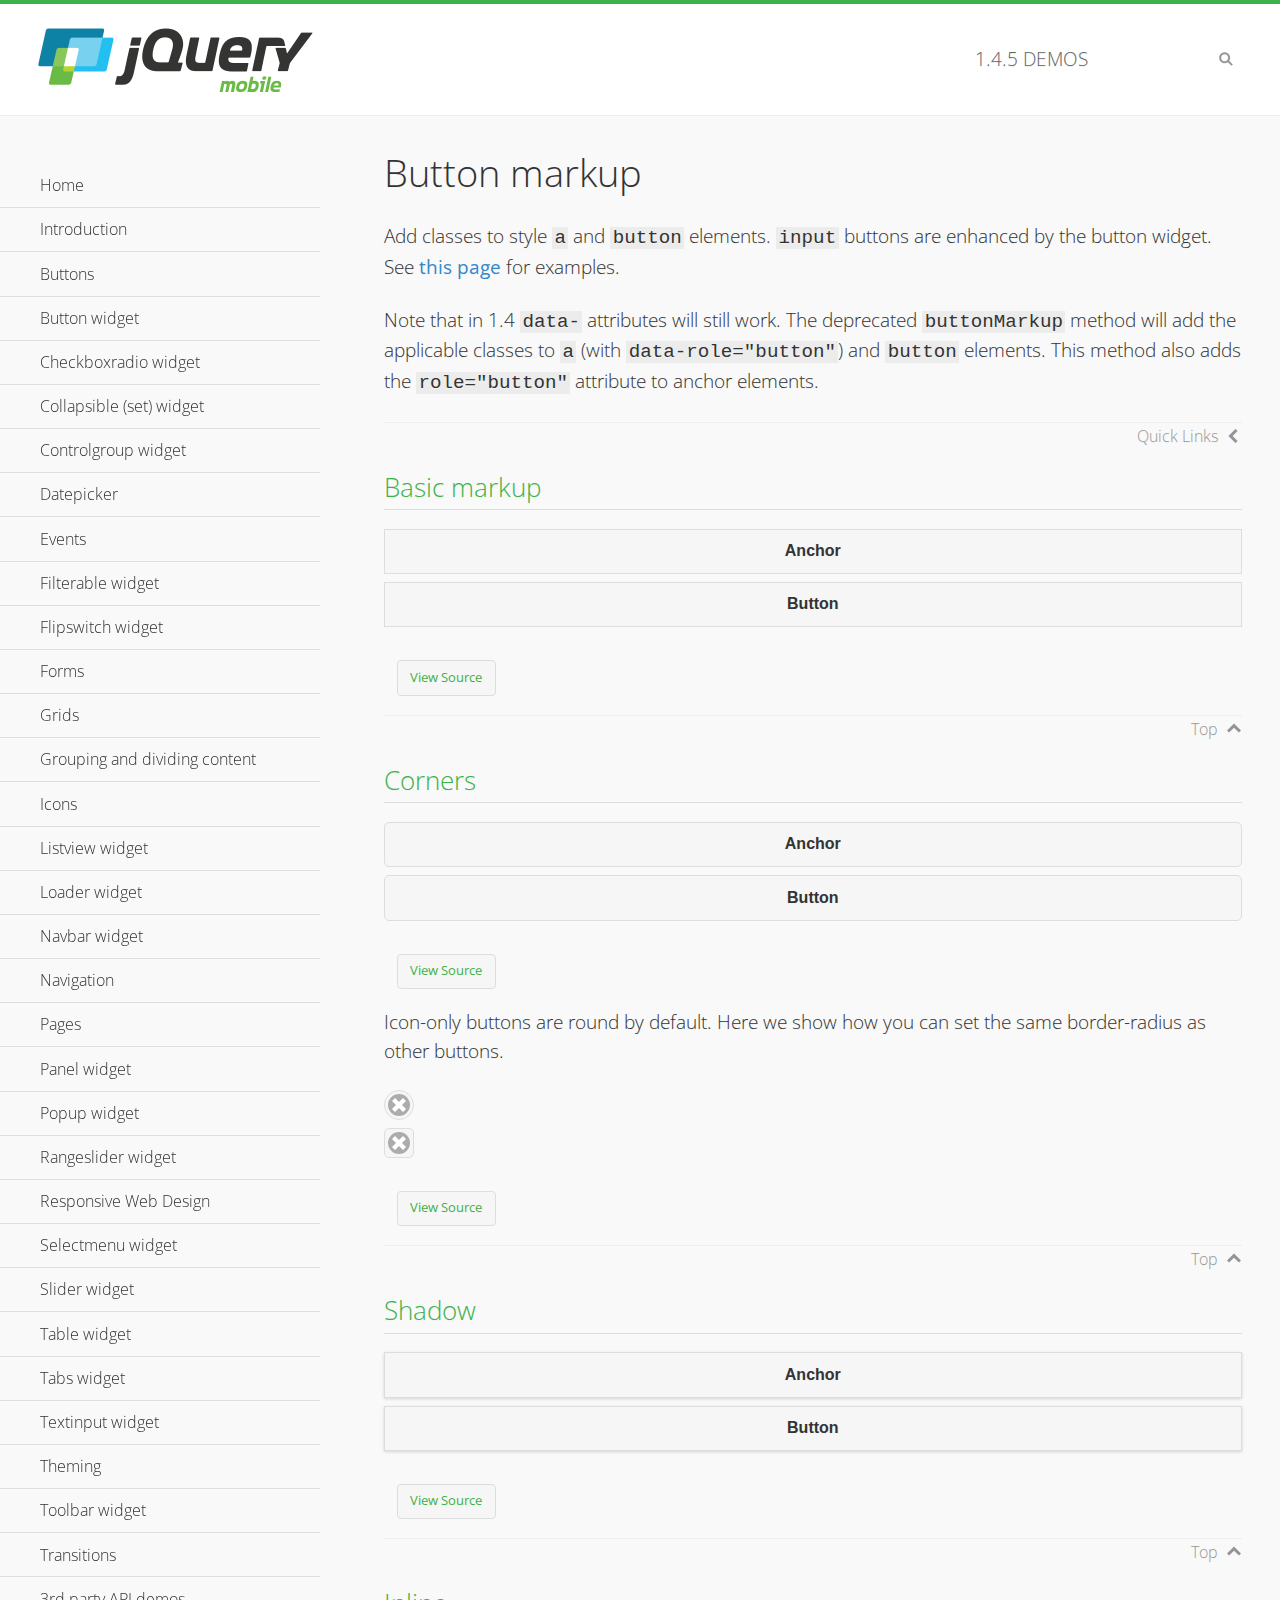
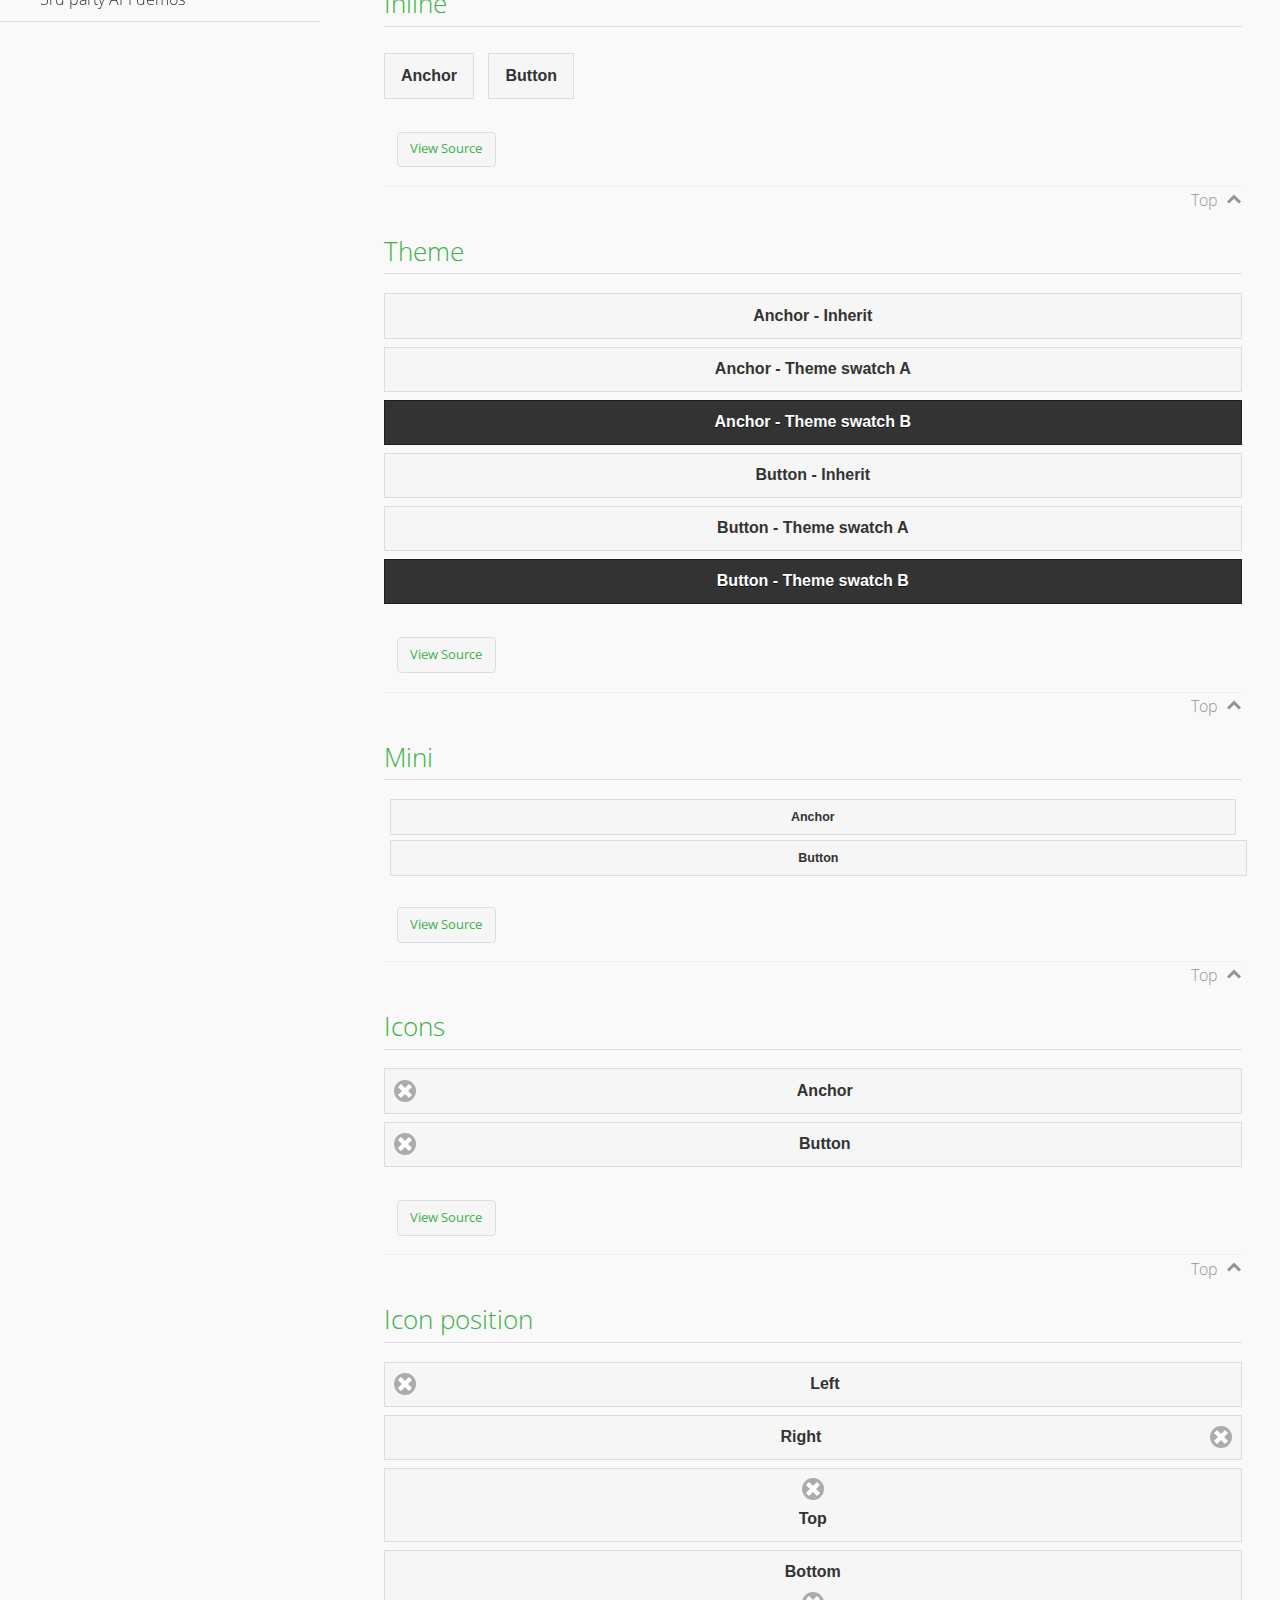
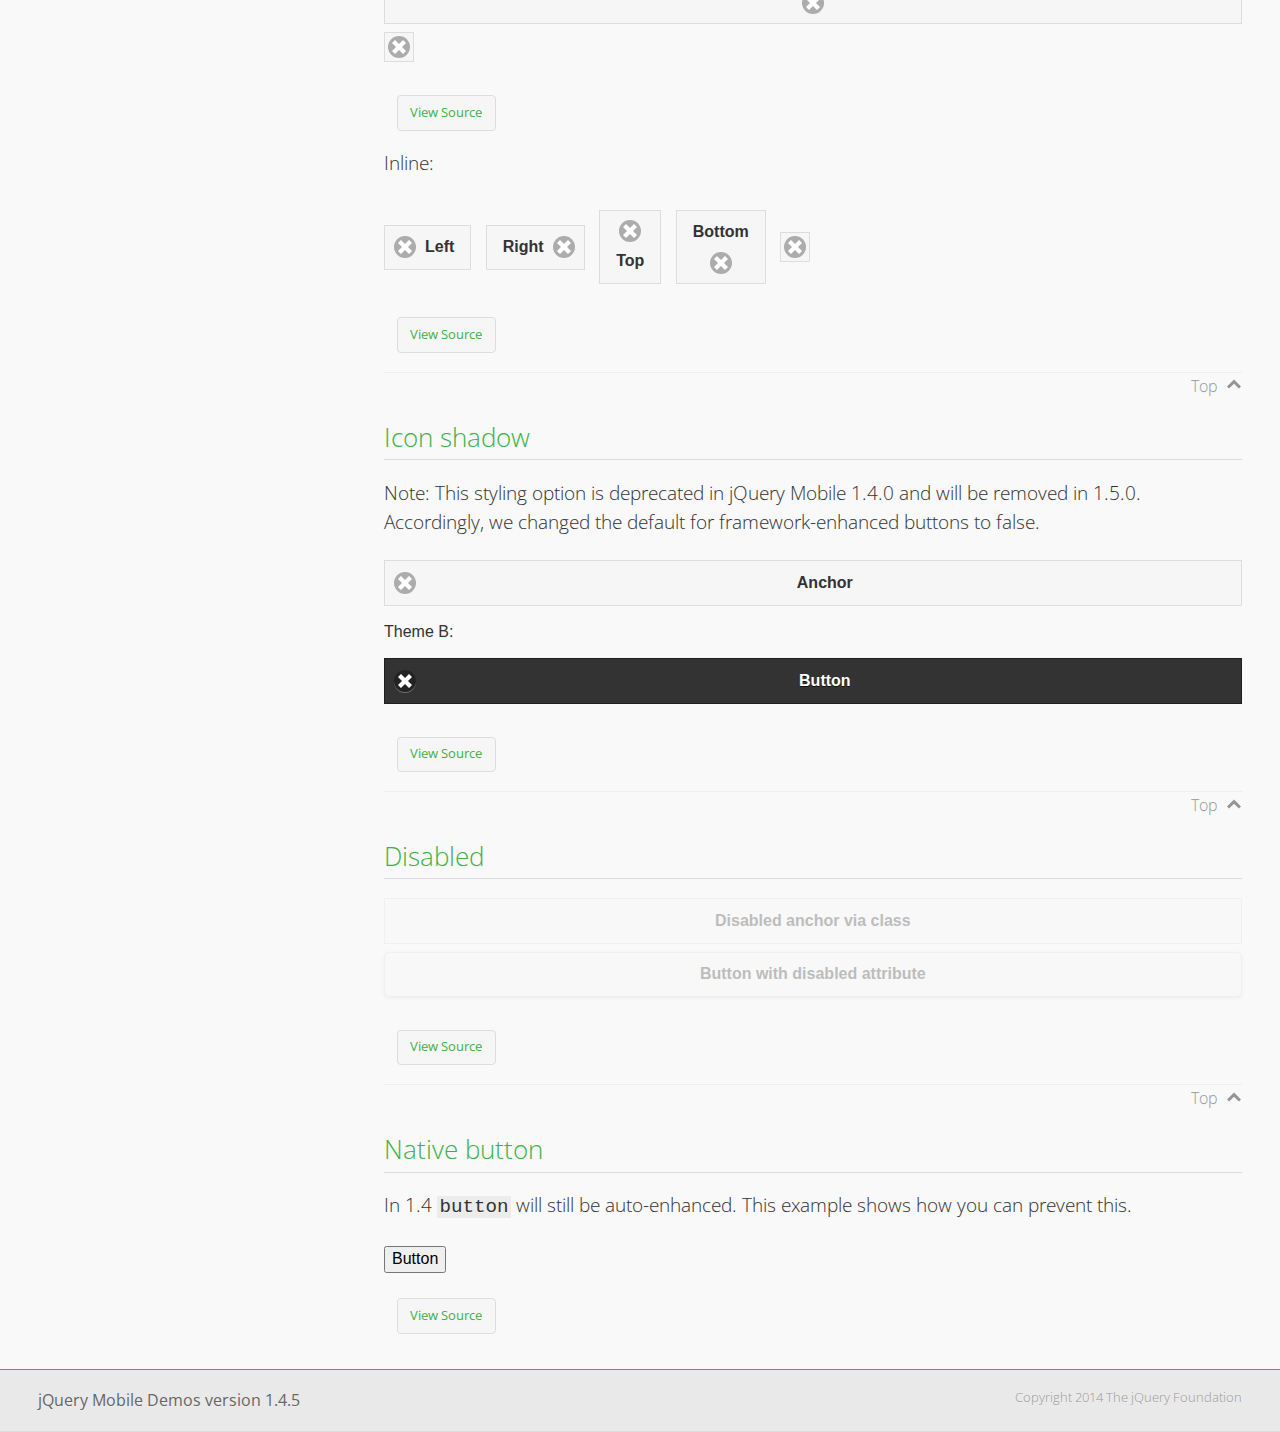
<file: js/demos/button-markup/index.html>
<!DOCTYPE html>
<html>
<head>
	<meta charset="utf-8">
	<meta name="viewport" content="width=device-width, initial-scale=1">
	<title>Button markup - jQuery Mobile Demos</title>
	<link rel="shortcut icon" href="../favicon.ico">
    <link rel="stylesheet" href="http://fonts.googleapis.com/css?family=Open+Sans:300,400,700">
	<link rel="stylesheet" href="../css/themes/default/jquery.mobile-1.4.5.min.css">
	<link rel="stylesheet" href="../_assets/css/jqm-demos.css">
	<script src="../js/jquery.js"></script>
	<script src="../_assets/js/index.js"></script>
	<script src="../js/jquery.mobile-1.4.5.min.js"></script>
	<style>
		#custom-border-radius .ui-btn-icon-notext.ui-corner-all {
			-webkit-border-radius: .3125em;
			border-radius: .3125em;
		}
	</style>
</head>
<body>
<div data-role="page" class="jqm-demos" data-quicklinks="true">

	<div data-role="header" class="jqm-header">
		<h2><a href="../" title="jQuery Mobile Demos home"><img src="../_assets/img/jquery-logo.png" alt="jQuery Mobile"></a></h2>
		<p><span class="jqm-version"></span> Demos</p>
		<a href="#" class="jqm-navmenu-link ui-btn ui-btn-icon-notext ui-corner-all ui-icon-bars ui-nodisc-icon ui-alt-icon ui-btn-left">Menu</a>
		<a href="#" class="jqm-search-link ui-btn ui-btn-icon-notext ui-corner-all ui-icon-search ui-nodisc-icon ui-alt-icon ui-btn-right">Search</a>
	</div><!-- /header -->

	<div role="main" class="ui-content jqm-content">

		<h1>Button markup</h1>

		<p>Add classes to style <code>a</code> and <code>button</code> elements. <code>input</code> buttons are enhanced by the button widget. See <a href="../button/" data-ajax="false">this page</a> for examples.</p>

		<p>Note that in 1.4 <code>data-</code> attributes will still work. The deprecated <code>buttonMarkup</code> method will add the applicable classes to <code>a</code> (with <code>data-role="button"</code>) and <code>button</code> elements. This method also adds the <code>role="button"</code> attribute to anchor elements.</p>

		<h2>Basic markup</h2>

		<div data-demo-html="true">
			<a href="#" class="ui-btn">Anchor</a>
			<button class="ui-btn">Button</button>
		</div><!--/demo-html -->

		<h2>Corners</h2>

		<div data-demo-html="true">
			<a href="#" class="ui-btn ui-corner-all">Anchor</a>
			<button class="ui-btn ui-corner-all">Button</button>
		</div><!--/demo-html -->

		<p>Icon-only buttons are round by default. Here we show how you can set the same border-radius as other buttons.</p>

		<div data-demo-html="true" data-demo-css="true">
			<a href="#" class="ui-btn ui-icon-delete ui-btn-icon-notext ui-corner-all">No text</a>
			<div id="custom-border-radius">
				<a href="#" class="ui-btn ui-icon-delete ui-btn-icon-notext ui-corner-all">No text</a>
			</div>
		</div><!--/demo-html -->

		<h2>Shadow</h2>

		<div data-demo-html="true">
			<a href="#" class="ui-btn ui-shadow">Anchor</a>
			<button class="ui-btn ui-shadow">Button</button>
		</div><!--/demo-html -->

		<h2>Inline</h2>

		<div data-demo-html="true">
			<a href="#" class="ui-btn ui-btn-inline">Anchor</a>
			<button class="ui-btn ui-btn-inline">Button</button>
		</div><!--/demo-html -->

		<h2>Theme</h2>

		<div data-demo-html="true">
			<a href="#" class="ui-btn">Anchor - Inherit</a>
			<a href="#" class="ui-btn ui-btn-a">Anchor - Theme swatch A</a>
			<a href="#" class="ui-btn ui-btn-b">Anchor - Theme swatch B</a>
			<button class="ui-btn">Button - Inherit</button>
			<button class="ui-btn ui-btn-a">Button - Theme swatch A</button>
			<button class="ui-btn ui-btn-b">Button - Theme swatch B</button>
		</div><!--/demo-html -->

		<h2>Mini</h2>

		<div data-demo-html="true">
			<a href="#" class="ui-btn ui-mini">Anchor</a>
			<button class="ui-btn ui-mini">Button</button>
		</div><!--/demo-html -->

		<h2>Icons</h2>

		<div data-demo-html="true">
			<a href="#" class="ui-btn ui-icon-delete ui-btn-icon-left">Anchor</a>
			<button class="ui-btn ui-icon-delete ui-btn-icon-left">Button</button>
		</div><!--/demo-html -->

		<h2>Icon position</h2>

		<div data-demo-html="true">
			<a href="#" class="ui-btn ui-icon-delete ui-btn-icon-left">Left</a>
			<a href="#" class="ui-btn ui-icon-delete ui-btn-icon-right">Right</a>
			<a href="#" class="ui-btn ui-icon-delete ui-btn-icon-top">Top</a>
			<a href="#" class="ui-btn ui-icon-delete ui-btn-icon-bottom">Bottom</a>
			<a href="#" class="ui-btn ui-icon-delete ui-btn-icon-notext">Icon only</a>
		</div><!--/demo-html -->

		<p>Inline:</p>

		<div data-demo-html="true">
			<a href="#" class="ui-btn ui-btn-inline ui-icon-delete ui-btn-icon-left">Left</a>
			<a href="#" class="ui-btn ui-btn-inline ui-icon-delete ui-btn-icon-right">Right</a>
			<a href="#" class="ui-btn ui-btn-inline ui-icon-delete ui-btn-icon-top">Top</a>
			<a href="#" class="ui-btn ui-btn-inline ui-icon-delete ui-btn-icon-bottom">Bottom</a>
			<a href="#" class="ui-btn ui-btn-inline ui-icon-delete ui-btn-icon-notext">Icon only</a>
		</div><!--/demo-html -->

		<h2>Icon shadow</h2>
		<p>Note: This styling option is deprecated in jQuery Mobile 1.4.0 and will be removed in 1.5.0. Accordingly, we changed the default for framework-enhanced buttons to false.</p>

		<div data-demo-html="true">
			<a href="#" class="ui-btn ui-icon-delete ui-btn-icon-left ui-shadow-icon">Anchor</a>
			<p>Theme B:</p>
			<button class="ui-btn ui-icon-delete ui-btn-icon-left ui-shadow-icon ui-btn-b">Button</button>
		</div><!--/demo-html -->

		<h2>Disabled</h2>

		<div data-demo-html="true">
			<a href="#" class="ui-btn ui-state-disabled">Disabled anchor via class</a>
			<button disabled>Button with disabled attribute</button>
		</div><!--/demo-html -->

		<h2>Native button</h2>
		<!-- TODO: Remove this demo in 1.5 -->
		<p>In 1.4 <code>button</code> will still be auto-enhanced. This example shows how you can prevent this.</p>

		<div data-demo-html="true">
			<button data-role="none">Button</button>
		</div><!--/demo-html -->

	</div><!-- /content -->
	    <div data-role="panel" class="jqm-navmenu-panel" data-position="left" data-display="overlay" data-theme="a">
	    	<ul class="jqm-list ui-alt-icon ui-nodisc-icon">
<li data-filtertext="demos homepage" data-icon="home"><a href=".././">Home</a></li>
<li data-filtertext="introduction overview getting started"><a href="../intro/" data-ajax="false">Introduction</a></li>
<li data-filtertext="buttons button markup buttonmarkup method anchor link button element"><a href="../button-markup/" data-ajax="false">Buttons</a></li>
<li data-filtertext="form button widget input button submit reset"><a href="../button/" data-ajax="false">Button widget</a></li>
<li data-role="collapsible" data-enhanced="true" data-collapsed-icon="carat-d" data-expanded-icon="carat-u" data-iconpos="right" data-inset="false" class="ui-collapsible ui-collapsible-themed-content ui-collapsible-collapsed">
	<h3 class="ui-collapsible-heading ui-collapsible-heading-collapsed">
		<a href="#" class="ui-collapsible-heading-toggle ui-btn ui-btn-icon-right ui-btn-inherit ui-icon-carat-d">
		    Checkboxradio widget<span class="ui-collapsible-heading-status"> click to expand contents</span>
		</a>
	</h3>
	<div class="ui-collapsible-content ui-body-inherit ui-collapsible-content-collapsed" aria-hidden="true">
		<ul>
			<li data-filtertext="form checkboxradio widget checkbox input checkboxes controlgroups"><a href="../checkboxradio-checkbox/" data-ajax="false">Checkboxes</a></li>
			<li data-filtertext="form checkboxradio widget radio input radio buttons controlgroups"><a href="../checkboxradio-radio/" data-ajax="false">Radio buttons</a></li>
		</ul>
	</div>
</li>
<li data-role="collapsible" data-enhanced="true" data-collapsed-icon="carat-d" data-expanded-icon="carat-u" data-iconpos="right" data-inset="false" class="ui-collapsible ui-collapsible-themed-content ui-collapsible-collapsed">
	<h3 class="ui-collapsible-heading ui-collapsible-heading-collapsed">
		<a href="#" class="ui-collapsible-heading-toggle ui-btn ui-btn-icon-right ui-btn-inherit ui-icon-carat-d">
			Collapsible (set) widget<span class="ui-collapsible-heading-status"> click to expand contents</span>
		</a>
	</h3>
	<div class="ui-collapsible-content ui-body-inherit ui-collapsible-content-collapsed" aria-hidden="true">
		<ul>
			<li data-filtertext="collapsibles content formatting"><a href="../collapsible/" data-ajax="false">Collapsible</a></li>
			<li data-filtertext="dynamic collapsible set accordion append expand"><a href="../collapsible-dynamic/" data-ajax="false">Dynamic collapsibles</a></li>
			<li data-filtertext="accordions collapsible set widget content formatting grouped collapsibles"><a href="../collapsibleset/" data-ajax="false">Collapsible set</a></li>
		</ul>
	</div>
</li>
<li data-role="collapsible" data-enhanced="true" data-collapsed-icon="carat-d" data-expanded-icon="carat-u" data-iconpos="right" data-inset="false" class="ui-collapsible ui-collapsible-themed-content ui-collapsible-collapsed">
	<h3 class="ui-collapsible-heading ui-collapsible-heading-collapsed">
		<a href="#" class="ui-collapsible-heading-toggle ui-btn ui-btn-icon-right ui-btn-inherit ui-icon-carat-d">
			Controlgroup widget<span class="ui-collapsible-heading-status"> click to expand contents</span>
		</a>
	</h3>
	<div class="ui-collapsible-content ui-body-inherit ui-collapsible-content-collapsed" aria-hidden="true">
		<ul>
			<li data-filtertext="controlgroups selectmenu checkboxradio input grouped buttons horizontal vertical"><a href="../controlgroup/" data-ajax="false">Controlgroup</a></li>
			<li data-filtertext="dynamic controlgroup dynamically add buttons"><a href="../controlgroup-dynamic/" data-ajax="false">Dynamic controlgroups</a></li>
		</ul>
	</div>
</li>
<li data-filtertext="form datepicker widget date input"><a href="../datepicker/" data-ajax="false">Datepicker</a></li>
<li data-role="collapsible" data-enhanced="true" data-collapsed-icon="carat-d" data-expanded-icon="carat-u" data-iconpos="right" data-inset="false" class="ui-collapsible ui-collapsible-themed-content ui-collapsible-collapsed">
	<h3 class="ui-collapsible-heading ui-collapsible-heading-collapsed">
		<a href="#" class="ui-collapsible-heading-toggle ui-btn ui-btn-icon-right ui-btn-inherit ui-icon-carat-d">
			Events<span class="ui-collapsible-heading-status"> click to expand contents</span>
		</a>
	</h3>
	<div class="ui-collapsible-content ui-body-inherit ui-collapsible-content-collapsed" aria-hidden="true">
		<ul>
			<li data-filtertext="swipe to delete list items listviews swipe events"><a href="../swipe-list/" data-ajax="false">Swipe list items</a></li>
			<li data-filtertext="swipe to navigate swipe page navigation swipe events"><a href="../swipe-page/" data-ajax="false">Swipe page navigation</a></li>
		</ul>
	</div>
</li>
<li data-filtertext="filterable filter elements sorting searching listview table"><a href="../filterable/" data-ajax="false">Filterable widget</a></li>
<li data-filtertext="form flipswitch widget flip toggle switch binary select checkbox input"><a href="../flipswitch/" data-ajax="false">Flipswitch widget</a></li>
<li data-role="collapsible" data-enhanced="true" data-collapsed-icon="carat-d" data-expanded-icon="carat-u" data-iconpos="right" data-inset="false" class="ui-collapsible ui-collapsible-themed-content ui-collapsible-collapsed">
	<h3 class="ui-collapsible-heading ui-collapsible-heading-collapsed">
		<a href="#" class="ui-collapsible-heading-toggle ui-btn ui-btn-icon-right ui-btn-inherit ui-icon-carat-d">
			Forms<span class="ui-collapsible-heading-status"> click to expand contents</span>
		</a>
	</h3>
	<div class="ui-collapsible-content ui-body-inherit ui-collapsible-content-collapsed" aria-hidden="true">
		<ul>
			<li data-filtertext="forms text checkbox radio range button submit reset inputs selects textarea slider flipswitch label form elements"><a href="../forms/" data-ajax="false">Forms</a></li>
			<li data-filtertext="form hide labels hidden accessible ui-hidden-accessible forms"><a href="../forms-label-hidden-accessible/" data-ajax="false">Hide labels</a></li>
			<li data-filtertext="form field containers fieldcontain ui-field-contain forms"><a href="../forms-field-contain/" data-ajax="false">Field containers</a></li>
			<li data-filtertext="forms disabled form elements"><a href="../forms-disabled/" data-ajax="false">Forms disabled</a></li>
			<li data-filtertext="forms gallery examples overview forms text checkbox radio range button submit reset inputs selects textarea slider flipswitch label form elements"><a href="../forms-gallery/" data-ajax="false">Forms gallery</a></li>
		</ul>
	</div>
</li>
<li data-role="collapsible" data-enhanced="true" data-collapsed-icon="carat-d" data-expanded-icon="carat-u" data-iconpos="right" data-inset="false" class="ui-collapsible ui-collapsible-themed-content ui-collapsible-collapsed">
	<h3 class="ui-collapsible-heading ui-collapsible-heading-collapsed">
		<a href="#" class="ui-collapsible-heading-toggle ui-btn ui-btn-icon-right ui-btn-inherit ui-icon-carat-d">
			Grids<span class="ui-collapsible-heading-status"> click to expand contents</span>
		</a>
	</h3>
	<div class="ui-collapsible-content ui-body-inherit ui-collapsible-content-collapsed" aria-hidden="true">
		<ul>
			<li data-filtertext="grids columns blocks content formatting rwd responsive css framework"><a href="../grids/" data-ajax="false">Grids</a></li>
			<li data-filtertext="buttons in grids css framework"><a href="../grids-buttons/" data-ajax="false">Buttons in grids</a></li>
			<li data-filtertext="custom responsive grids rwd css framework"><a href="../grids-custom-responsive/" data-ajax="false">Custom responsive grids</a></li>
		</ul>
	</div>
</li>
<li data-filtertext="blocks content formatting sections heading"><a href="../body-bar-classes/" data-ajax="false">Grouping and dividing content</a></li>
<li data-role="collapsible" data-enhanced="true" data-collapsed-icon="carat-d" data-expanded-icon="carat-u" data-iconpos="right" data-inset="false" class="ui-collapsible ui-collapsible-themed-content ui-collapsible-collapsed">
	<h3 class="ui-collapsible-heading ui-collapsible-heading-collapsed">
		<a href="#" class="ui-collapsible-heading-toggle ui-btn ui-btn-icon-right ui-btn-inherit ui-icon-carat-d">
			Icons<span class="ui-collapsible-heading-status"> click to expand contents</span>
		</a>
	</h3>
	<div class="ui-collapsible-content ui-body-inherit ui-collapsible-content-collapsed" aria-hidden="true">
		<ul>
			<li data-filtertext="button icons svg disc alt custom icon position"><a href="../icons/" data-ajax="false">Icons</a></li>
			<li data-filtertext=""><a href="../icons-grunticon/" data-ajax="false">Grunticon loader</a></li>
		</ul>
	</div>
</li>
<li data-role="collapsible" data-enhanced="true" data-collapsed-icon="carat-d" data-expanded-icon="carat-u" data-iconpos="right" data-inset="false" class="ui-collapsible ui-collapsible-themed-content ui-collapsible-collapsed">
	<h3 class="ui-collapsible-heading ui-collapsible-heading-collapsed">
		<a href="#" class="ui-collapsible-heading-toggle ui-btn ui-btn-icon-right ui-btn-inherit ui-icon-carat-d">
			Listview widget<span class="ui-collapsible-heading-status"> click to expand contents</span>
		</a>
	</h3>
	<div class="ui-collapsible-content ui-body-inherit ui-collapsible-content-collapsed" aria-hidden="true">
		<ul>
			<li data-filtertext="listview widget thumbnails icons nested split button collapsible ul ol"><a href="../listview/" data-ajax="false">Listview</a></li>
			<li data-filtertext="autocomplete filterable reveal listview filtertextbeforefilter placeholder"><a href="../listview-autocomplete/" data-ajax="false">Listview autocomplete</a></li>
			<li data-filtertext="autocomplete filterable reveal listview remote data filtertextbeforefilter placeholder"><a href="../listview-autocomplete-remote/" data-ajax="false">Listview autocomplete remote data</a></li>
			<li data-filtertext="autodividers anchor jump scroll linkbars listview lists ul ol"><a href="../listview-autodividers-linkbar/" data-ajax="false">Listview autodividers linkbar</a></li>
			<li data-filtertext="listview autodividers selector autodividersselector lists ul ol"><a href="../listview-autodividers-selector/" data-ajax="false">Listview autodividers selector</a></li>
			<li data-filtertext="listview nested list items"><a href="../listview-nested-lists/" data-ajax="false">Nested Listviews</a></li>
			<li data-filtertext="listview collapsible list items flat"><a href="../listview-collapsible-item-flat/" data-ajax="false">Listview collapsible list items (flat)</a></li>
			<li data-filtertext="listview collapsible list indented"><a href="../listview-collapsible-item-indented/" data-ajax="false">Listview collapsible list items (indented)</a></li>
			<li data-filtertext="grid listview responsive grids responsive listviews lists ul"><a href="../listview-grid/" data-ajax="false">Listview responsive grid</a></li>
		</ul>
	</div>
</li>
<li data-filtertext="loader widget page loading navigation overlay spinner"><a href="../loader/" data-ajax="false">Loader widget</a></li>
<li data-filtertext="navbar widget navmenu toolbars header footer"><a href="../navbar/" data-ajax="false">Navbar widget</a></li>
<li data-role="collapsible" data-enhanced="true" data-collapsed-icon="carat-d" data-expanded-icon="carat-u" data-iconpos="right" data-inset="false" class="ui-collapsible ui-collapsible-themed-content ui-collapsible-collapsed">
	<h3 class="ui-collapsible-heading ui-collapsible-heading-collapsed">
		<a href="#" class="ui-collapsible-heading-toggle ui-btn ui-btn-icon-right ui-btn-inherit ui-icon-carat-d">
			Navigation<span class="ui-collapsible-heading-status"> click to expand contents</span>
		</a>
	</h3>
	<div class="ui-collapsible-content ui-body-inherit ui-collapsible-content-collapsed" aria-hidden="true">
		<ul>
			<li data-filtertext="ajax navigation navigate widget history event method"><a href="../navigation/" data-ajax="false">Navigation</a></li>
			<li data-filtertext="linking pages page links navigation ajax prefetch cache"><a href="../navigation-linking-pages/" data-ajax="false">Linking pages</a></li>
			<!-- <li data-filtertext="php redirect server redirection server-side navigation"><a href="../navigation-php-redirect/" data-ajax="false">PHP redirect demo</a></li>-->
			<li data-filtertext="navigation redirection hash query"><a href="../navigation-hash-processing/" data-ajax="false">Hash processing demo</a></li>
			<li data-filtertext="navigation redirection hash query"><a href="../page-events/" data-ajax="false">Page Navigation Events</a></li>
		</ul>
	</div>
</li>
<li data-role="collapsible" data-enhanced="true" data-collapsed-icon="carat-d" data-expanded-icon="carat-u" data-iconpos="right" data-inset="false" class="ui-collapsible ui-collapsible-themed-content ui-collapsible-collapsed">
	<h3 class="ui-collapsible-heading ui-collapsible-heading-collapsed">
		<a href="#" class="ui-collapsible-heading-toggle ui-btn ui-btn-icon-right ui-btn-inherit ui-icon-carat-d">
			Pages<span class="ui-collapsible-heading-status"> click to expand contents</span>
		</a>
	</h3>
	<div class="ui-collapsible-content ui-body-inherit ui-collapsible-content-collapsed" aria-hidden="true">
		<ul>
			<li data-filtertext="pages page widget ajax navigation"><a href="../pages/" data-ajax="false">Pages</a></li>
			<li data-filtertext="single page"><a href="../pages-single-page/" data-ajax="false">Single page</a></li>
			<li data-filtertext="multipage multi-page page"><a href="../pages-multi-page/" data-ajax="false">Multi-page template</a></li>
			<li data-filtertext="dialog page widget modal popup"><a href="../pages-dialog/" data-ajax="false">Dialog page</a></li>
		</ul>
	</div>
</li>
<li data-role="collapsible" data-enhanced="true" data-collapsed-icon="carat-d" data-expanded-icon="carat-u" data-iconpos="right" data-inset="false" class="ui-collapsible ui-collapsible-themed-content ui-collapsible-collapsed">
	<h3 class="ui-collapsible-heading ui-collapsible-heading-collapsed">
		<a href="#" class="ui-collapsible-heading-toggle ui-btn ui-btn-icon-right ui-btn-inherit ui-icon-carat-d">
			Panel widget<span class="ui-collapsible-heading-status"> click to expand contents</span>
		</a>
	</h3>
	<div class="ui-collapsible-content ui-body-inherit ui-collapsible-content-collapsed" aria-hidden="true">
		<ul>
			<li data-filtertext="panel widget sliding panels reveal push overlay responsive"><a href="../panel/" data-ajax="false">Panel</a></li>
			<li data-filtertext=""><a href="../panel-external/" data-ajax="false">External panels</a></li>
			<li data-filtertext="panel "><a href="../panel-fixed/" data-ajax="false">Fixed panels</a></li>
			<li data-filtertext="panel slide panels sliding panels shadow rwd responsive breakpoint"><a href="../panel-responsive/" data-ajax="false">Panels responsive</a></li>
			<li data-filtertext="panel custom style custom panel width reveal shadow listview panel styling page background wrapper"><a href="../panel-styling/" data-ajax="false">Custom panel style</a></li>
			<li data-filtertext="panel open on swipe"><a href="../panel-swipe-open/" data-ajax="false">Panel open on swipe</a></li>
			<li data-filtertext="panels outside page internal external toolbars"><a href="../panel-external-internal/" data-ajax="false">Panel external and internal</a></li>
		</ul>
	</div>
</li>
<li data-role="collapsible" data-enhanced="true" data-collapsed-icon="carat-d" data-expanded-icon="carat-u" data-iconpos="right" data-inset="false" class="ui-collapsible ui-collapsible-themed-content ui-collapsible-collapsed">
	<h3 class="ui-collapsible-heading ui-collapsible-heading-collapsed">
		<a href="#" class="ui-collapsible-heading-toggle ui-btn ui-btn-icon-right ui-btn-inherit ui-icon-carat-d">
			Popup widget<span class="ui-collapsible-heading-status"> click to expand contents</span>
		</a>
	</h3>
	<div class="ui-collapsible-content ui-body-inherit ui-collapsible-content-collapsed" aria-hidden="true">
		<ul>
			<li data-filtertext="popup widget popups dialog modal transition tooltip lightbox form overlay screen flip pop fade transition"><a href="../popup/" data-ajax="false">Popup</a></li>
			<li data-filtertext="popup alignment position"><a href="../popup-alignment/" data-ajax="false">Popup alignment</a></li>
			<li data-filtertext="popup arrow size popups popover"><a href="../popup-arrow-size/" data-ajax="false">Popup arrow size</a></li>
			<li data-filtertext="dynamic popups popup images lightbox"><a href="../popup-dynamic/" data-ajax="false">Dynamic popups</a></li>
			<li data-filtertext="popups with iframes scaling"><a href="../popup-iframe/" data-ajax="false">Popups with iframes</a></li>
			<li data-filtertext="popup image scaling"><a href="../popup-image-scaling/" data-ajax="false">Popup image scaling</a></li>
			<li data-filtertext="external popup outside multi-page"><a href="../popup-outside-multipage/" data-ajax="false">Popup outside multi-page</a></li>
		</ul>
	</div>
</li>
<li data-filtertext="form rangeslider widget dual sliders dual handle sliders range input"><a href="../rangeslider/" data-ajax="false">Rangeslider widget</a></li>
<li data-filtertext="responsive web design rwd adaptive progressive enhancement PE accessible mobile breakpoints media query media queries"><a href="../rwd/" data-ajax="false">Responsive Web Design</a></li>
<li data-role="collapsible" data-enhanced="true" data-collapsed-icon="carat-d" data-expanded-icon="carat-u" data-iconpos="right" data-inset="false" class="ui-collapsible ui-collapsible-themed-content ui-collapsible-collapsed">
	<h3 class="ui-collapsible-heading ui-collapsible-heading-collapsed">
		<a href="#" class="ui-collapsible-heading-toggle ui-btn ui-btn-icon-right ui-btn-inherit ui-icon-carat-d">
			Selectmenu widget<span class="ui-collapsible-heading-status"> click to expand contents</span>
		</a>
	</h3>
	<div class="ui-collapsible-content ui-body-inherit ui-collapsible-content-collapsed" aria-hidden="true">
		<ul>
			<li data-filtertext="form selectmenu widget select input custom select menu selects"><a href="../selectmenu/" data-ajax="false">Selectmenu</a></li>
			<li data-filtertext="form custom select menu selectmenu widget custom menu option optgroup multiple selects"><a href="../selectmenu-custom/" data-ajax="false">Custom select menu</a></li>
			<li data-filtertext="filterable select filter popup dialog"><a href="../selectmenu-custom-filter/" data-ajax="false">Custom select menu with filter</a></li>
		</ul>
	</div>
</li>
<li data-role="collapsible" data-enhanced="true" data-collapsed-icon="carat-d" data-expanded-icon="carat-u" data-iconpos="right" data-inset="false" class="ui-collapsible ui-collapsible-themed-content ui-collapsible-collapsed">
	<h3 class="ui-collapsible-heading ui-collapsible-heading-collapsed">
		<a href="#" class="ui-collapsible-heading-toggle ui-btn ui-btn-icon-right ui-btn-inherit ui-icon-carat-d">
			Slider widget<span class="ui-collapsible-heading-status"> click to expand contents</span>
		</a>
	</h3>
	<div class="ui-collapsible-content ui-body-inherit ui-collapsible-content-collapsed" aria-hidden="true">
		<ul>
			<li data-filtertext="form slider widget range input single sliders"><a href="../slider/" data-ajax="false">Slider</a></li>
			<li data-filtertext="form slider widget flipswitch slider binary select flip toggle switch"><a href="../slider-flipswitch/" data-ajax="false">Slider flip toggle switch</a></li>
			<li data-filtertext="form slider tooltip handle value input range sliders"><a href="../slider-tooltip/" data-ajax="false">Slider tooltip</a></li>
		</ul>
	</div>
</li>
<li data-role="collapsible" data-enhanced="true" data-collapsed-icon="carat-d" data-expanded-icon="carat-u" data-iconpos="right" data-inset="false" class="ui-collapsible ui-collapsible-themed-content ui-collapsible-collapsed">
	<h3 class="ui-collapsible-heading ui-collapsible-heading-collapsed">
		<a href="#" class="ui-collapsible-heading-toggle ui-btn ui-btn-icon-right ui-btn-inherit ui-icon-carat-d">
			Table widget<span class="ui-collapsible-heading-status"> click to expand contents</span>
		</a>
	</h3>
	<div class="ui-collapsible-content ui-body-inherit ui-collapsible-content-collapsed" aria-hidden="true">
		<ul>
			<li data-filtertext="table widget reflow column toggle th td responsive tables rwd hide show tabular"><a href="../table-column-toggle/" data-ajax="false">Table Column Toggle</a></li>
			<li data-filtertext="table column toggle phone comparison demo"><a href="../table-column-toggle-example/" data-ajax="false">Table Column Toggle demo</a></li>
			<li data-filtertext="responsive tables table column toggle heading groups rwd breakpoint"><a href="../table-column-toggle-heading-groups/" data-ajax="false">Table Column Toggle heading groups</a></li>
			<li data-filtertext="responsive tables table column toggle hide rwd breakpoint customization options"><a href="../table-column-toggle-options/" data-ajax="false">Table Column Toggle options</a></li>
			<li data-filtertext="table reflow th td responsive rwd columns tabular"><a href="../table-reflow/" data-ajax="false">Table Reflow</a></li>
			<li data-filtertext="responsive tables table reflow heading groups rwd breakpoint"><a href="../table-reflow-heading-groups/" data-ajax="false">Table Reflow heading groups</a></li>
			<li data-filtertext="responsive tables table reflow stripes strokes table style"><a href="../table-reflow-stripes-strokes/" data-ajax="false">Table Reflow stripes and strokes</a></li>
			<li data-filtertext="responsive tables table reflow stack custom styles"><a href="../table-reflow-styling/" data-ajax="false">Table Reflow custom styles</a></li>
		</ul>
	</div>
</li>
<li data-filtertext="ui tabs widget"><a href="../tabs/" data-ajax="false">Tabs widget</a></li>
<li data-filtertext="form textinput widget text input textarea number date time tel email file color password"><a href="../textinput/" data-ajax="false">Textinput widget</a></li>
<li data-role="collapsible" data-enhanced="true" data-collapsed-icon="carat-d" data-expanded-icon="carat-u" data-iconpos="right" data-inset="false" class="ui-collapsible ui-collapsible-themed-content ui-collapsible-collapsed">
	<h3 class="ui-collapsible-heading ui-collapsible-heading-collapsed">
		<a href="#" class="ui-collapsible-heading-toggle ui-btn ui-btn-icon-right ui-btn-inherit ui-icon-carat-d">
			Theming<span class="ui-collapsible-heading-status"> click to expand contents</span>
		</a>
	</h3>
	<div class="ui-collapsible-content ui-body-inherit ui-collapsible-content-collapsed" aria-hidden="true">
		<ul>
			<li data-filtertext="default theme swatches theming style css"><a href="../theme-default/" data-ajax="false">Default theme</a></li>
			<li data-filtertext="classic theme old theme swatches theming style css"><a href="../theme-classic/" data-ajax="false">Classic theme</a></li>
		</ul>
	</div>
</li>
<li data-role="collapsible" data-enhanced="true" data-collapsed-icon="carat-d" data-expanded-icon="carat-u" data-iconpos="right" data-inset="false" class="ui-collapsible ui-collapsible-themed-content ui-collapsible-collapsed">
	<h3 class="ui-collapsible-heading ui-collapsible-heading-collapsed">
		<a href="#" class="ui-collapsible-heading-toggle ui-btn ui-btn-icon-right ui-btn-inherit ui-icon-carat-d">
			Toolbar widget<span class="ui-collapsible-heading-status"> click to expand contents</span>
		</a>
	</h3>
	<div class="ui-collapsible-content ui-body-inherit ui-collapsible-content-collapsed" aria-hidden="true">
		<ul>
			<li data-filtertext="toolbar widget header footer toolbars fixed fullscreen external sections"><a href="../toolbar/" data-ajax="false">Toolbar</a></li>
			<li data-filtertext="dynamic toolbars dynamically add toolbar header footer"><a href="../toolbar-dynamic/" data-ajax="false">Dynamic toolbars</a></li>
			<li data-filtertext="external toolbars header footer"><a href="../toolbar-external/" data-ajax="false">External toolbars</a></li>
			<li data-filtertext="fixed toolbars header footer"><a href="../toolbar-fixed/" data-ajax="false">Fixed toolbars</a></li>
			<li data-filtertext="fixed fullscreen toolbars header footer"><a href="../toolbar-fixed-fullscreen/" data-ajax="false">Fullscreen toolbars</a></li>
			<li data-filtertext="external fixed toolbars header footer"><a href="../toolbar-fixed-external/" data-ajax="false">Fixed external toolbars</a></li>
			<li data-filtertext="external persistent toolbars header footer navbar navmenu"><a href="../toolbar-fixed-persistent/" data-ajax="false">Persistent toolbars</a></li>
			<li data-filtertext="external ajax optimized toolbars persistent toolbars header footer navbar"><a href="../toolbar-fixed-persistent-optimized/" data-ajax="false">Ajax optimized toolbars</a></li>
			<li data-filtertext="form in toolbars header footer"><a href="../toolbar-fixed-forms/" data-ajax="false">Form in toolbar</a></li>
		</ul>
	</div>
</li>
<li data-filtertext="page transitions animated pages popup navigation flip slide fade pop"><a href="../transitions/" data-ajax="false">Transitions</a></li>
<li data-role="collapsible" data-enhanced="true" data-collapsed-icon="carat-d" data-expanded-icon="carat-u" data-iconpos="right" data-inset="false" class="ui-collapsible ui-collapsible-themed-content ui-collapsible-collapsed">
	<h3 class="ui-collapsible-heading ui-collapsible-heading-collapsed">
		<a href="#" class="ui-collapsible-heading-toggle ui-btn ui-btn-icon-right ui-btn-inherit ui-icon-carat-d">
			3rd party API demos<span class="ui-collapsible-heading-status"> click to expand contents</span>
		</a>
	</h3>
	<div class="ui-collapsible-content ui-body-inherit ui-collapsible-content-collapsed" aria-hidden="true">
		<ul>
			<li data-filtertext="backbone requirejs navigation router"><a href="../backbone-requirejs/" data-ajax="false">Backbone RequireJS</a></li>
			<li data-filtertext="google maps geolocation demo"><a href="../map-geolocation/" data-ajax="false">Google Maps geolocation</a></li>
			<li data-filtertext="google maps hybrid"><a href="../map-list-toggle/" data-ajax="false">Google Maps list toggle</a></li>
		</ul>
	</div>
</li>



		     </ul>
		</div><!-- /panel -->


	<div data-role="footer" data-position="fixed" data-tap-toggle="false" class="jqm-footer">
		<p>jQuery Mobile Demos version <span class="jqm-version"></span></p>
		<p>Copyright 2014 The jQuery Foundation</p>
	</div><!-- /footer -->
	<!-- TODO: This should become an external panel so we can add input to markup (unique ID) -->
    <div data-role="panel" class="jqm-search-panel" data-position="right" data-display="overlay" data-theme="a">
		<div class="jqm-search">
			<ul class="jqm-list" data-filter-placeholder="Search demos..." data-filter-reveal="true">
<li data-filtertext="demos homepage" data-icon="home"><a href=".././">Home</a></li>
<li data-filtertext="introduction overview getting started"><a href="../intro/" data-ajax="false">Introduction</a></li>
<li data-filtertext="buttons button markup buttonmarkup method anchor link button element"><a href="../button-markup/" data-ajax="false">Buttons</a></li>
<li data-filtertext="form button widget input button submit reset"><a href="../button/" data-ajax="false">Button widget</a></li>
<li data-role="collapsible" data-enhanced="true" data-collapsed-icon="carat-d" data-expanded-icon="carat-u" data-iconpos="right" data-inset="false" class="ui-collapsible ui-collapsible-themed-content ui-collapsible-collapsed">
	<h3 class="ui-collapsible-heading ui-collapsible-heading-collapsed">
		<a href="#" class="ui-collapsible-heading-toggle ui-btn ui-btn-icon-right ui-btn-inherit ui-icon-carat-d">
		    Checkboxradio widget<span class="ui-collapsible-heading-status"> click to expand contents</span>
		</a>
	</h3>
	<div class="ui-collapsible-content ui-body-inherit ui-collapsible-content-collapsed" aria-hidden="true">
		<ul>
			<li data-filtertext="form checkboxradio widget checkbox input checkboxes controlgroups"><a href="../checkboxradio-checkbox/" data-ajax="false">Checkboxes</a></li>
			<li data-filtertext="form checkboxradio widget radio input radio buttons controlgroups"><a href="../checkboxradio-radio/" data-ajax="false">Radio buttons</a></li>
		</ul>
	</div>
</li>
<li data-role="collapsible" data-enhanced="true" data-collapsed-icon="carat-d" data-expanded-icon="carat-u" data-iconpos="right" data-inset="false" class="ui-collapsible ui-collapsible-themed-content ui-collapsible-collapsed">
	<h3 class="ui-collapsible-heading ui-collapsible-heading-collapsed">
		<a href="#" class="ui-collapsible-heading-toggle ui-btn ui-btn-icon-right ui-btn-inherit ui-icon-carat-d">
			Collapsible (set) widget<span class="ui-collapsible-heading-status"> click to expand contents</span>
		</a>
	</h3>
	<div class="ui-collapsible-content ui-body-inherit ui-collapsible-content-collapsed" aria-hidden="true">
		<ul>
			<li data-filtertext="collapsibles content formatting"><a href="../collapsible/" data-ajax="false">Collapsible</a></li>
			<li data-filtertext="dynamic collapsible set accordion append expand"><a href="../collapsible-dynamic/" data-ajax="false">Dynamic collapsibles</a></li>
			<li data-filtertext="accordions collapsible set widget content formatting grouped collapsibles"><a href="../collapsibleset/" data-ajax="false">Collapsible set</a></li>
		</ul>
	</div>
</li>
<li data-role="collapsible" data-enhanced="true" data-collapsed-icon="carat-d" data-expanded-icon="carat-u" data-iconpos="right" data-inset="false" class="ui-collapsible ui-collapsible-themed-content ui-collapsible-collapsed">
	<h3 class="ui-collapsible-heading ui-collapsible-heading-collapsed">
		<a href="#" class="ui-collapsible-heading-toggle ui-btn ui-btn-icon-right ui-btn-inherit ui-icon-carat-d">
			Controlgroup widget<span class="ui-collapsible-heading-status"> click to expand contents</span>
		</a>
	</h3>
	<div class="ui-collapsible-content ui-body-inherit ui-collapsible-content-collapsed" aria-hidden="true">
		<ul>
			<li data-filtertext="controlgroups selectmenu checkboxradio input grouped buttons horizontal vertical"><a href="../controlgroup/" data-ajax="false">Controlgroup</a></li>
			<li data-filtertext="dynamic controlgroup dynamically add buttons"><a href="../controlgroup-dynamic/" data-ajax="false">Dynamic controlgroups</a></li>
		</ul>
	</div>
</li>
<li data-filtertext="form datepicker widget date input"><a href="../datepicker/" data-ajax="false">Datepicker</a></li>
<li data-role="collapsible" data-enhanced="true" data-collapsed-icon="carat-d" data-expanded-icon="carat-u" data-iconpos="right" data-inset="false" class="ui-collapsible ui-collapsible-themed-content ui-collapsible-collapsed">
	<h3 class="ui-collapsible-heading ui-collapsible-heading-collapsed">
		<a href="#" class="ui-collapsible-heading-toggle ui-btn ui-btn-icon-right ui-btn-inherit ui-icon-carat-d">
			Events<span class="ui-collapsible-heading-status"> click to expand contents</span>
		</a>
	</h3>
	<div class="ui-collapsible-content ui-body-inherit ui-collapsible-content-collapsed" aria-hidden="true">
		<ul>
			<li data-filtertext="swipe to delete list items listviews swipe events"><a href="../swipe-list/" data-ajax="false">Swipe list items</a></li>
			<li data-filtertext="swipe to navigate swipe page navigation swipe events"><a href="../swipe-page/" data-ajax="false">Swipe page navigation</a></li>
		</ul>
	</div>
</li>
<li data-filtertext="filterable filter elements sorting searching listview table"><a href="../filterable/" data-ajax="false">Filterable widget</a></li>
<li data-filtertext="form flipswitch widget flip toggle switch binary select checkbox input"><a href="../flipswitch/" data-ajax="false">Flipswitch widget</a></li>
<li data-role="collapsible" data-enhanced="true" data-collapsed-icon="carat-d" data-expanded-icon="carat-u" data-iconpos="right" data-inset="false" class="ui-collapsible ui-collapsible-themed-content ui-collapsible-collapsed">
	<h3 class="ui-collapsible-heading ui-collapsible-heading-collapsed">
		<a href="#" class="ui-collapsible-heading-toggle ui-btn ui-btn-icon-right ui-btn-inherit ui-icon-carat-d">
			Forms<span class="ui-collapsible-heading-status"> click to expand contents</span>
		</a>
	</h3>
	<div class="ui-collapsible-content ui-body-inherit ui-collapsible-content-collapsed" aria-hidden="true">
		<ul>
			<li data-filtertext="forms text checkbox radio range button submit reset inputs selects textarea slider flipswitch label form elements"><a href="../forms/" data-ajax="false">Forms</a></li>
			<li data-filtertext="form hide labels hidden accessible ui-hidden-accessible forms"><a href="../forms-label-hidden-accessible/" data-ajax="false">Hide labels</a></li>
			<li data-filtertext="form field containers fieldcontain ui-field-contain forms"><a href="../forms-field-contain/" data-ajax="false">Field containers</a></li>
			<li data-filtertext="forms disabled form elements"><a href="../forms-disabled/" data-ajax="false">Forms disabled</a></li>
			<li data-filtertext="forms gallery examples overview forms text checkbox radio range button submit reset inputs selects textarea slider flipswitch label form elements"><a href="../forms-gallery/" data-ajax="false">Forms gallery</a></li>
		</ul>
	</div>
</li>
<li data-role="collapsible" data-enhanced="true" data-collapsed-icon="carat-d" data-expanded-icon="carat-u" data-iconpos="right" data-inset="false" class="ui-collapsible ui-collapsible-themed-content ui-collapsible-collapsed">
	<h3 class="ui-collapsible-heading ui-collapsible-heading-collapsed">
		<a href="#" class="ui-collapsible-heading-toggle ui-btn ui-btn-icon-right ui-btn-inherit ui-icon-carat-d">
			Grids<span class="ui-collapsible-heading-status"> click to expand contents</span>
		</a>
	</h3>
	<div class="ui-collapsible-content ui-body-inherit ui-collapsible-content-collapsed" aria-hidden="true">
		<ul>
			<li data-filtertext="grids columns blocks content formatting rwd responsive css framework"><a href="../grids/" data-ajax="false">Grids</a></li>
			<li data-filtertext="buttons in grids css framework"><a href="../grids-buttons/" data-ajax="false">Buttons in grids</a></li>
			<li data-filtertext="custom responsive grids rwd css framework"><a href="../grids-custom-responsive/" data-ajax="false">Custom responsive grids</a></li>
		</ul>
	</div>
</li>
<li data-filtertext="blocks content formatting sections heading"><a href="../body-bar-classes/" data-ajax="false">Grouping and dividing content</a></li>
<li data-role="collapsible" data-enhanced="true" data-collapsed-icon="carat-d" data-expanded-icon="carat-u" data-iconpos="right" data-inset="false" class="ui-collapsible ui-collapsible-themed-content ui-collapsible-collapsed">
	<h3 class="ui-collapsible-heading ui-collapsible-heading-collapsed">
		<a href="#" class="ui-collapsible-heading-toggle ui-btn ui-btn-icon-right ui-btn-inherit ui-icon-carat-d">
			Icons<span class="ui-collapsible-heading-status"> click to expand contents</span>
		</a>
	</h3>
	<div class="ui-collapsible-content ui-body-inherit ui-collapsible-content-collapsed" aria-hidden="true">
		<ul>
			<li data-filtertext="button icons svg disc alt custom icon position"><a href="../icons/" data-ajax="false">Icons</a></li>
			<li data-filtertext=""><a href="../icons-grunticon/" data-ajax="false">Grunticon loader</a></li>
		</ul>
	</div>
</li>
<li data-role="collapsible" data-enhanced="true" data-collapsed-icon="carat-d" data-expanded-icon="carat-u" data-iconpos="right" data-inset="false" class="ui-collapsible ui-collapsible-themed-content ui-collapsible-collapsed">
	<h3 class="ui-collapsible-heading ui-collapsible-heading-collapsed">
		<a href="#" class="ui-collapsible-heading-toggle ui-btn ui-btn-icon-right ui-btn-inherit ui-icon-carat-d">
			Listview widget<span class="ui-collapsible-heading-status"> click to expand contents</span>
		</a>
	</h3>
	<div class="ui-collapsible-content ui-body-inherit ui-collapsible-content-collapsed" aria-hidden="true">
		<ul>
			<li data-filtertext="listview widget thumbnails icons nested split button collapsible ul ol"><a href="../listview/" data-ajax="false">Listview</a></li>
			<li data-filtertext="autocomplete filterable reveal listview filtertextbeforefilter placeholder"><a href="../listview-autocomplete/" data-ajax="false">Listview autocomplete</a></li>
			<li data-filtertext="autocomplete filterable reveal listview remote data filtertextbeforefilter placeholder"><a href="../listview-autocomplete-remote/" data-ajax="false">Listview autocomplete remote data</a></li>
			<li data-filtertext="autodividers anchor jump scroll linkbars listview lists ul ol"><a href="../listview-autodividers-linkbar/" data-ajax="false">Listview autodividers linkbar</a></li>
			<li data-filtertext="listview autodividers selector autodividersselector lists ul ol"><a href="../listview-autodividers-selector/" data-ajax="false">Listview autodividers selector</a></li>
			<li data-filtertext="listview nested list items"><a href="../listview-nested-lists/" data-ajax="false">Nested Listviews</a></li>
			<li data-filtertext="listview collapsible list items flat"><a href="../listview-collapsible-item-flat/" data-ajax="false">Listview collapsible list items (flat)</a></li>
			<li data-filtertext="listview collapsible list indented"><a href="../listview-collapsible-item-indented/" data-ajax="false">Listview collapsible list items (indented)</a></li>
			<li data-filtertext="grid listview responsive grids responsive listviews lists ul"><a href="../listview-grid/" data-ajax="false">Listview responsive grid</a></li>
		</ul>
	</div>
</li>
<li data-filtertext="loader widget page loading navigation overlay spinner"><a href="../loader/" data-ajax="false">Loader widget</a></li>
<li data-filtertext="navbar widget navmenu toolbars header footer"><a href="../navbar/" data-ajax="false">Navbar widget</a></li>
<li data-role="collapsible" data-enhanced="true" data-collapsed-icon="carat-d" data-expanded-icon="carat-u" data-iconpos="right" data-inset="false" class="ui-collapsible ui-collapsible-themed-content ui-collapsible-collapsed">
	<h3 class="ui-collapsible-heading ui-collapsible-heading-collapsed">
		<a href="#" class="ui-collapsible-heading-toggle ui-btn ui-btn-icon-right ui-btn-inherit ui-icon-carat-d">
			Navigation<span class="ui-collapsible-heading-status"> click to expand contents</span>
		</a>
	</h3>
	<div class="ui-collapsible-content ui-body-inherit ui-collapsible-content-collapsed" aria-hidden="true">
		<ul>
			<li data-filtertext="ajax navigation navigate widget history event method"><a href="../navigation/" data-ajax="false">Navigation</a></li>
			<li data-filtertext="linking pages page links navigation ajax prefetch cache"><a href="../navigation-linking-pages/" data-ajax="false">Linking pages</a></li>
			<!-- <li data-filtertext="php redirect server redirection server-side navigation"><a href="../navigation-php-redirect/" data-ajax="false">PHP redirect demo</a></li>-->
			<li data-filtertext="navigation redirection hash query"><a href="../navigation-hash-processing/" data-ajax="false">Hash processing demo</a></li>
			<li data-filtertext="navigation redirection hash query"><a href="../page-events/" data-ajax="false">Page Navigation Events</a></li>
		</ul>
	</div>
</li>
<li data-role="collapsible" data-enhanced="true" data-collapsed-icon="carat-d" data-expanded-icon="carat-u" data-iconpos="right" data-inset="false" class="ui-collapsible ui-collapsible-themed-content ui-collapsible-collapsed">
	<h3 class="ui-collapsible-heading ui-collapsible-heading-collapsed">
		<a href="#" class="ui-collapsible-heading-toggle ui-btn ui-btn-icon-right ui-btn-inherit ui-icon-carat-d">
			Pages<span class="ui-collapsible-heading-status"> click to expand contents</span>
		</a>
	</h3>
	<div class="ui-collapsible-content ui-body-inherit ui-collapsible-content-collapsed" aria-hidden="true">
		<ul>
			<li data-filtertext="pages page widget ajax navigation"><a href="../pages/" data-ajax="false">Pages</a></li>
			<li data-filtertext="single page"><a href="../pages-single-page/" data-ajax="false">Single page</a></li>
			<li data-filtertext="multipage multi-page page"><a href="../pages-multi-page/" data-ajax="false">Multi-page template</a></li>
			<li data-filtertext="dialog page widget modal popup"><a href="../pages-dialog/" data-ajax="false">Dialog page</a></li>
		</ul>
	</div>
</li>
<li data-role="collapsible" data-enhanced="true" data-collapsed-icon="carat-d" data-expanded-icon="carat-u" data-iconpos="right" data-inset="false" class="ui-collapsible ui-collapsible-themed-content ui-collapsible-collapsed">
	<h3 class="ui-collapsible-heading ui-collapsible-heading-collapsed">
		<a href="#" class="ui-collapsible-heading-toggle ui-btn ui-btn-icon-right ui-btn-inherit ui-icon-carat-d">
			Panel widget<span class="ui-collapsible-heading-status"> click to expand contents</span>
		</a>
	</h3>
	<div class="ui-collapsible-content ui-body-inherit ui-collapsible-content-collapsed" aria-hidden="true">
		<ul>
			<li data-filtertext="panel widget sliding panels reveal push overlay responsive"><a href="../panel/" data-ajax="false">Panel</a></li>
			<li data-filtertext=""><a href="../panel-external/" data-ajax="false">External panels</a></li>
			<li data-filtertext="panel "><a href="../panel-fixed/" data-ajax="false">Fixed panels</a></li>
			<li data-filtertext="panel slide panels sliding panels shadow rwd responsive breakpoint"><a href="../panel-responsive/" data-ajax="false">Panels responsive</a></li>
			<li data-filtertext="panel custom style custom panel width reveal shadow listview panel styling page background wrapper"><a href="../panel-styling/" data-ajax="false">Custom panel style</a></li>
			<li data-filtertext="panel open on swipe"><a href="../panel-swipe-open/" data-ajax="false">Panel open on swipe</a></li>
			<li data-filtertext="panels outside page internal external toolbars"><a href="../panel-external-internal/" data-ajax="false">Panel external and internal</a></li>
		</ul>
	</div>
</li>
<li data-role="collapsible" data-enhanced="true" data-collapsed-icon="carat-d" data-expanded-icon="carat-u" data-iconpos="right" data-inset="false" class="ui-collapsible ui-collapsible-themed-content ui-collapsible-collapsed">
	<h3 class="ui-collapsible-heading ui-collapsible-heading-collapsed">
		<a href="#" class="ui-collapsible-heading-toggle ui-btn ui-btn-icon-right ui-btn-inherit ui-icon-carat-d">
			Popup widget<span class="ui-collapsible-heading-status"> click to expand contents</span>
		</a>
	</h3>
	<div class="ui-collapsible-content ui-body-inherit ui-collapsible-content-collapsed" aria-hidden="true">
		<ul>
			<li data-filtertext="popup widget popups dialog modal transition tooltip lightbox form overlay screen flip pop fade transition"><a href="../popup/" data-ajax="false">Popup</a></li>
			<li data-filtertext="popup alignment position"><a href="../popup-alignment/" data-ajax="false">Popup alignment</a></li>
			<li data-filtertext="popup arrow size popups popover"><a href="../popup-arrow-size/" data-ajax="false">Popup arrow size</a></li>
			<li data-filtertext="dynamic popups popup images lightbox"><a href="../popup-dynamic/" data-ajax="false">Dynamic popups</a></li>
			<li data-filtertext="popups with iframes scaling"><a href="../popup-iframe/" data-ajax="false">Popups with iframes</a></li>
			<li data-filtertext="popup image scaling"><a href="../popup-image-scaling/" data-ajax="false">Popup image scaling</a></li>
			<li data-filtertext="external popup outside multi-page"><a href="../popup-outside-multipage/" data-ajax="false">Popup outside multi-page</a></li>
		</ul>
	</div>
</li>
<li data-filtertext="form rangeslider widget dual sliders dual handle sliders range input"><a href="../rangeslider/" data-ajax="false">Rangeslider widget</a></li>
<li data-filtertext="responsive web design rwd adaptive progressive enhancement PE accessible mobile breakpoints media query media queries"><a href="../rwd/" data-ajax="false">Responsive Web Design</a></li>
<li data-role="collapsible" data-enhanced="true" data-collapsed-icon="carat-d" data-expanded-icon="carat-u" data-iconpos="right" data-inset="false" class="ui-collapsible ui-collapsible-themed-content ui-collapsible-collapsed">
	<h3 class="ui-collapsible-heading ui-collapsible-heading-collapsed">
		<a href="#" class="ui-collapsible-heading-toggle ui-btn ui-btn-icon-right ui-btn-inherit ui-icon-carat-d">
			Selectmenu widget<span class="ui-collapsible-heading-status"> click to expand contents</span>
		</a>
	</h3>
	<div class="ui-collapsible-content ui-body-inherit ui-collapsible-content-collapsed" aria-hidden="true">
		<ul>
			<li data-filtertext="form selectmenu widget select input custom select menu selects"><a href="../selectmenu/" data-ajax="false">Selectmenu</a></li>
			<li data-filtertext="form custom select menu selectmenu widget custom menu option optgroup multiple selects"><a href="../selectmenu-custom/" data-ajax="false">Custom select menu</a></li>
			<li data-filtertext="filterable select filter popup dialog"><a href="../selectmenu-custom-filter/" data-ajax="false">Custom select menu with filter</a></li>
		</ul>
	</div>
</li>
<li data-role="collapsible" data-enhanced="true" data-collapsed-icon="carat-d" data-expanded-icon="carat-u" data-iconpos="right" data-inset="false" class="ui-collapsible ui-collapsible-themed-content ui-collapsible-collapsed">
	<h3 class="ui-collapsible-heading ui-collapsible-heading-collapsed">
		<a href="#" class="ui-collapsible-heading-toggle ui-btn ui-btn-icon-right ui-btn-inherit ui-icon-carat-d">
			Slider widget<span class="ui-collapsible-heading-status"> click to expand contents</span>
		</a>
	</h3>
	<div class="ui-collapsible-content ui-body-inherit ui-collapsible-content-collapsed" aria-hidden="true">
		<ul>
			<li data-filtertext="form slider widget range input single sliders"><a href="../slider/" data-ajax="false">Slider</a></li>
			<li data-filtertext="form slider widget flipswitch slider binary select flip toggle switch"><a href="../slider-flipswitch/" data-ajax="false">Slider flip toggle switch</a></li>
			<li data-filtertext="form slider tooltip handle value input range sliders"><a href="../slider-tooltip/" data-ajax="false">Slider tooltip</a></li>
		</ul>
	</div>
</li>
<li data-role="collapsible" data-enhanced="true" data-collapsed-icon="carat-d" data-expanded-icon="carat-u" data-iconpos="right" data-inset="false" class="ui-collapsible ui-collapsible-themed-content ui-collapsible-collapsed">
	<h3 class="ui-collapsible-heading ui-collapsible-heading-collapsed">
		<a href="#" class="ui-collapsible-heading-toggle ui-btn ui-btn-icon-right ui-btn-inherit ui-icon-carat-d">
			Table widget<span class="ui-collapsible-heading-status"> click to expand contents</span>
		</a>
	</h3>
	<div class="ui-collapsible-content ui-body-inherit ui-collapsible-content-collapsed" aria-hidden="true">
		<ul>
			<li data-filtertext="table widget reflow column toggle th td responsive tables rwd hide show tabular"><a href="../table-column-toggle/" data-ajax="false">Table Column Toggle</a></li>
			<li data-filtertext="table column toggle phone comparison demo"><a href="../table-column-toggle-example/" data-ajax="false">Table Column Toggle demo</a></li>
			<li data-filtertext="responsive tables table column toggle heading groups rwd breakpoint"><a href="../table-column-toggle-heading-groups/" data-ajax="false">Table Column Toggle heading groups</a></li>
			<li data-filtertext="responsive tables table column toggle hide rwd breakpoint customization options"><a href="../table-column-toggle-options/" data-ajax="false">Table Column Toggle options</a></li>
			<li data-filtertext="table reflow th td responsive rwd columns tabular"><a href="../table-reflow/" data-ajax="false">Table Reflow</a></li>
			<li data-filtertext="responsive tables table reflow heading groups rwd breakpoint"><a href="../table-reflow-heading-groups/" data-ajax="false">Table Reflow heading groups</a></li>
			<li data-filtertext="responsive tables table reflow stripes strokes table style"><a href="../table-reflow-stripes-strokes/" data-ajax="false">Table Reflow stripes and strokes</a></li>
			<li data-filtertext="responsive tables table reflow stack custom styles"><a href="../table-reflow-styling/" data-ajax="false">Table Reflow custom styles</a></li>
		</ul>
	</div>
</li>
<li data-filtertext="ui tabs widget"><a href="../tabs/" data-ajax="false">Tabs widget</a></li>
<li data-filtertext="form textinput widget text input textarea number date time tel email file color password"><a href="../textinput/" data-ajax="false">Textinput widget</a></li>
<li data-role="collapsible" data-enhanced="true" data-collapsed-icon="carat-d" data-expanded-icon="carat-u" data-iconpos="right" data-inset="false" class="ui-collapsible ui-collapsible-themed-content ui-collapsible-collapsed">
	<h3 class="ui-collapsible-heading ui-collapsible-heading-collapsed">
		<a href="#" class="ui-collapsible-heading-toggle ui-btn ui-btn-icon-right ui-btn-inherit ui-icon-carat-d">
			Theming<span class="ui-collapsible-heading-status"> click to expand contents</span>
		</a>
	</h3>
	<div class="ui-collapsible-content ui-body-inherit ui-collapsible-content-collapsed" aria-hidden="true">
		<ul>
			<li data-filtertext="default theme swatches theming style css"><a href="../theme-default/" data-ajax="false">Default theme</a></li>
			<li data-filtertext="classic theme old theme swatches theming style css"><a href="../theme-classic/" data-ajax="false">Classic theme</a></li>
		</ul>
	</div>
</li>
<li data-role="collapsible" data-enhanced="true" data-collapsed-icon="carat-d" data-expanded-icon="carat-u" data-iconpos="right" data-inset="false" class="ui-collapsible ui-collapsible-themed-content ui-collapsible-collapsed">
	<h3 class="ui-collapsible-heading ui-collapsible-heading-collapsed">
		<a href="#" class="ui-collapsible-heading-toggle ui-btn ui-btn-icon-right ui-btn-inherit ui-icon-carat-d">
			Toolbar widget<span class="ui-collapsible-heading-status"> click to expand contents</span>
		</a>
	</h3>
	<div class="ui-collapsible-content ui-body-inherit ui-collapsible-content-collapsed" aria-hidden="true">
		<ul>
			<li data-filtertext="toolbar widget header footer toolbars fixed fullscreen external sections"><a href="../toolbar/" data-ajax="false">Toolbar</a></li>
			<li data-filtertext="dynamic toolbars dynamically add toolbar header footer"><a href="../toolbar-dynamic/" data-ajax="false">Dynamic toolbars</a></li>
			<li data-filtertext="external toolbars header footer"><a href="../toolbar-external/" data-ajax="false">External toolbars</a></li>
			<li data-filtertext="fixed toolbars header footer"><a href="../toolbar-fixed/" data-ajax="false">Fixed toolbars</a></li>
			<li data-filtertext="fixed fullscreen toolbars header footer"><a href="../toolbar-fixed-fullscreen/" data-ajax="false">Fullscreen toolbars</a></li>
			<li data-filtertext="external fixed toolbars header footer"><a href="../toolbar-fixed-external/" data-ajax="false">Fixed external toolbars</a></li>
			<li data-filtertext="external persistent toolbars header footer navbar navmenu"><a href="../toolbar-fixed-persistent/" data-ajax="false">Persistent toolbars</a></li>
			<li data-filtertext="external ajax optimized toolbars persistent toolbars header footer navbar"><a href="../toolbar-fixed-persistent-optimized/" data-ajax="false">Ajax optimized toolbars</a></li>
			<li data-filtertext="form in toolbars header footer"><a href="../toolbar-fixed-forms/" data-ajax="false">Form in toolbar</a></li>
		</ul>
	</div>
</li>
<li data-filtertext="page transitions animated pages popup navigation flip slide fade pop"><a href="../transitions/" data-ajax="false">Transitions</a></li>
<li data-role="collapsible" data-enhanced="true" data-collapsed-icon="carat-d" data-expanded-icon="carat-u" data-iconpos="right" data-inset="false" class="ui-collapsible ui-collapsible-themed-content ui-collapsible-collapsed">
	<h3 class="ui-collapsible-heading ui-collapsible-heading-collapsed">
		<a href="#" class="ui-collapsible-heading-toggle ui-btn ui-btn-icon-right ui-btn-inherit ui-icon-carat-d">
			3rd party API demos<span class="ui-collapsible-heading-status"> click to expand contents</span>
		</a>
	</h3>
	<div class="ui-collapsible-content ui-body-inherit ui-collapsible-content-collapsed" aria-hidden="true">
		<ul>
			<li data-filtertext="backbone requirejs navigation router"><a href="../backbone-requirejs/" data-ajax="false">Backbone RequireJS</a></li>
			<li data-filtertext="google maps geolocation demo"><a href="../map-geolocation/" data-ajax="false">Google Maps geolocation</a></li>
			<li data-filtertext="google maps hybrid"><a href="../map-list-toggle/" data-ajax="false">Google Maps list toggle</a></li>
		</ul>
	</div>
</li>



			</ul>
		</div>
	</div><!-- /panel -->


</div><!-- /page -->

</body>
</html>
</file>
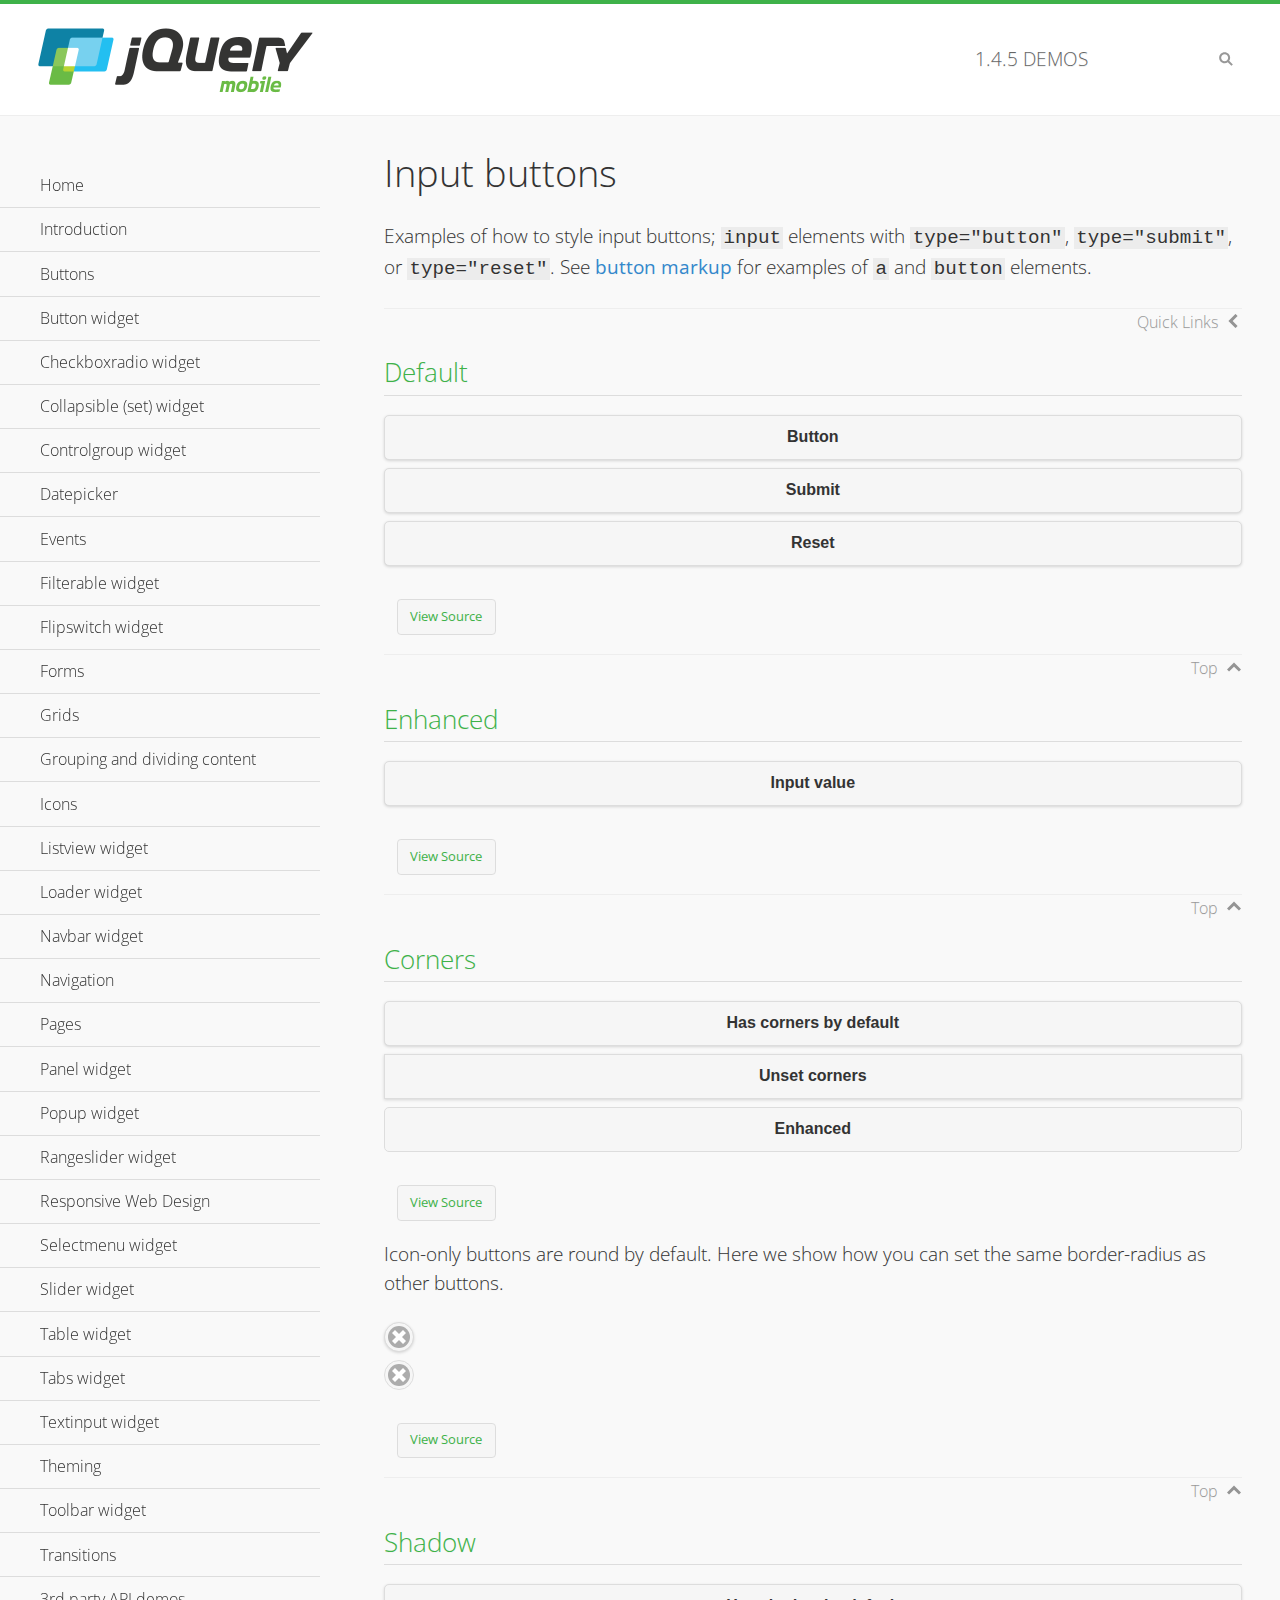
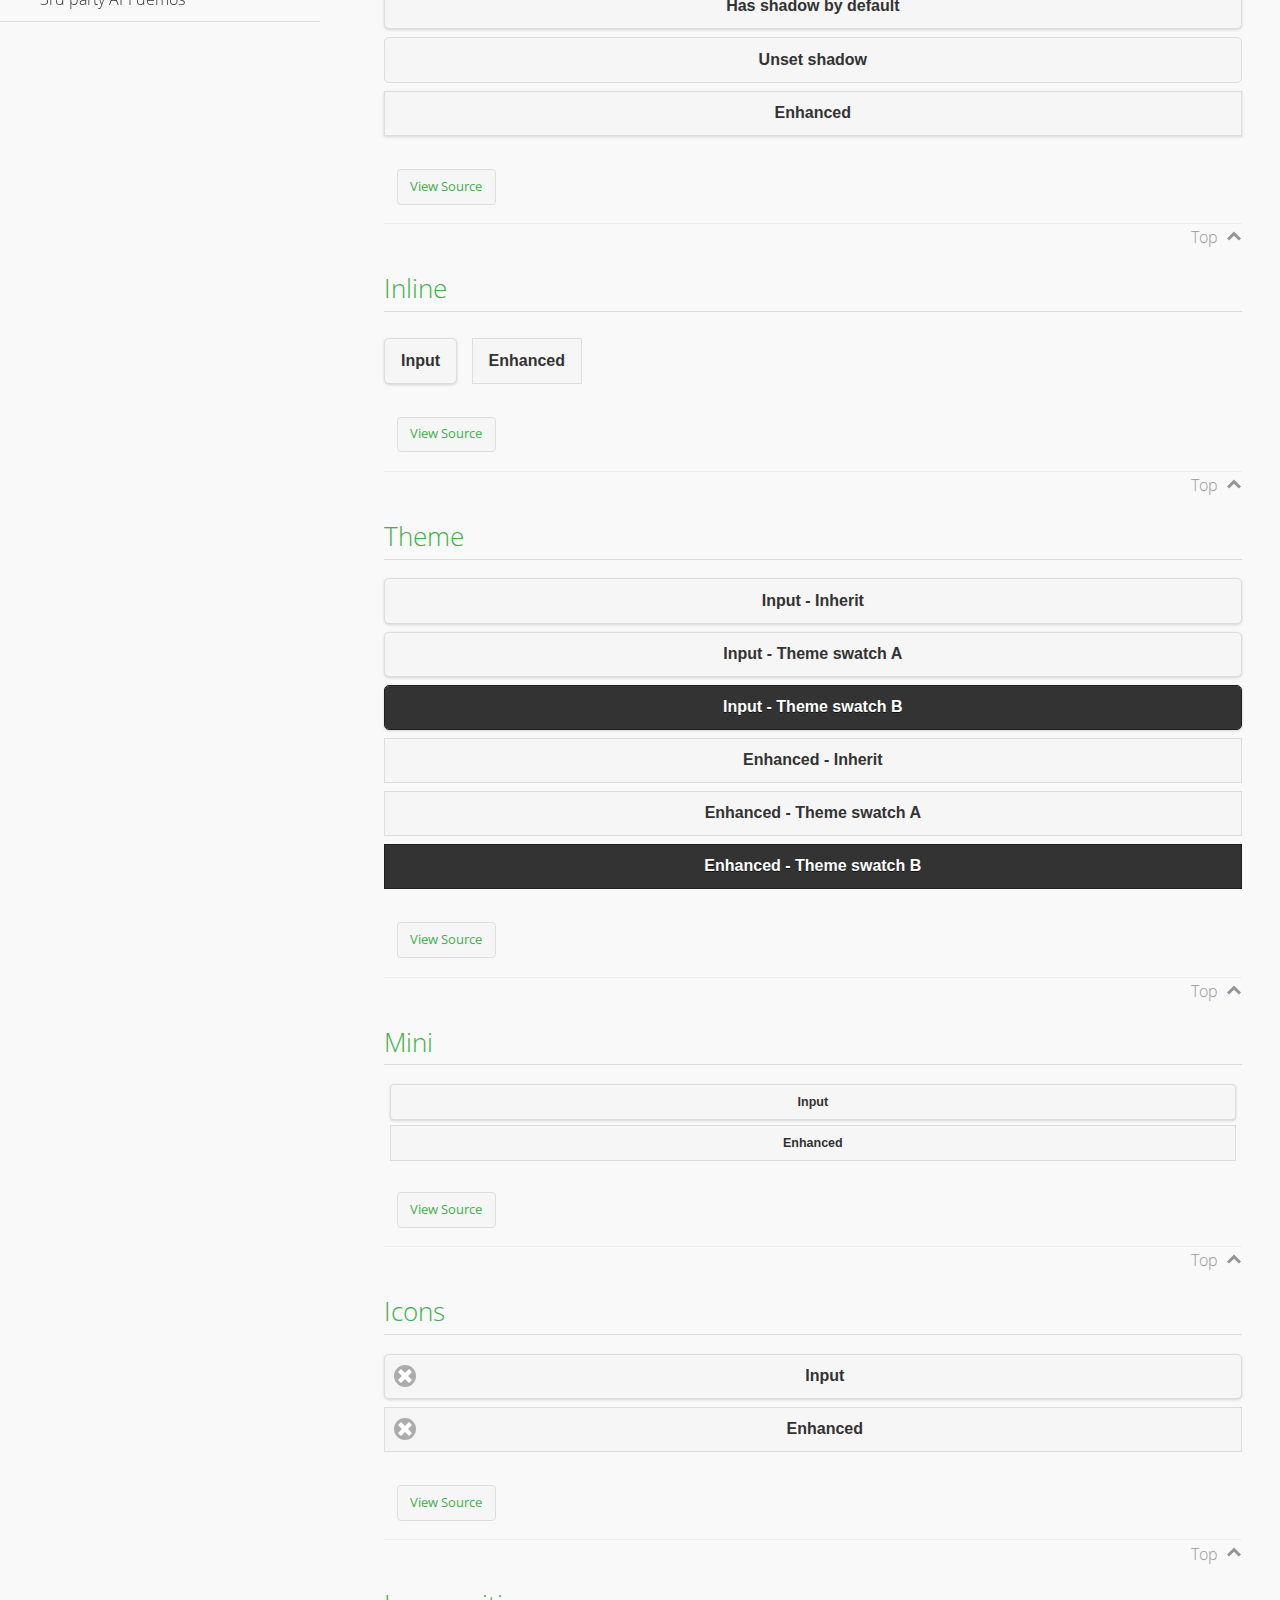
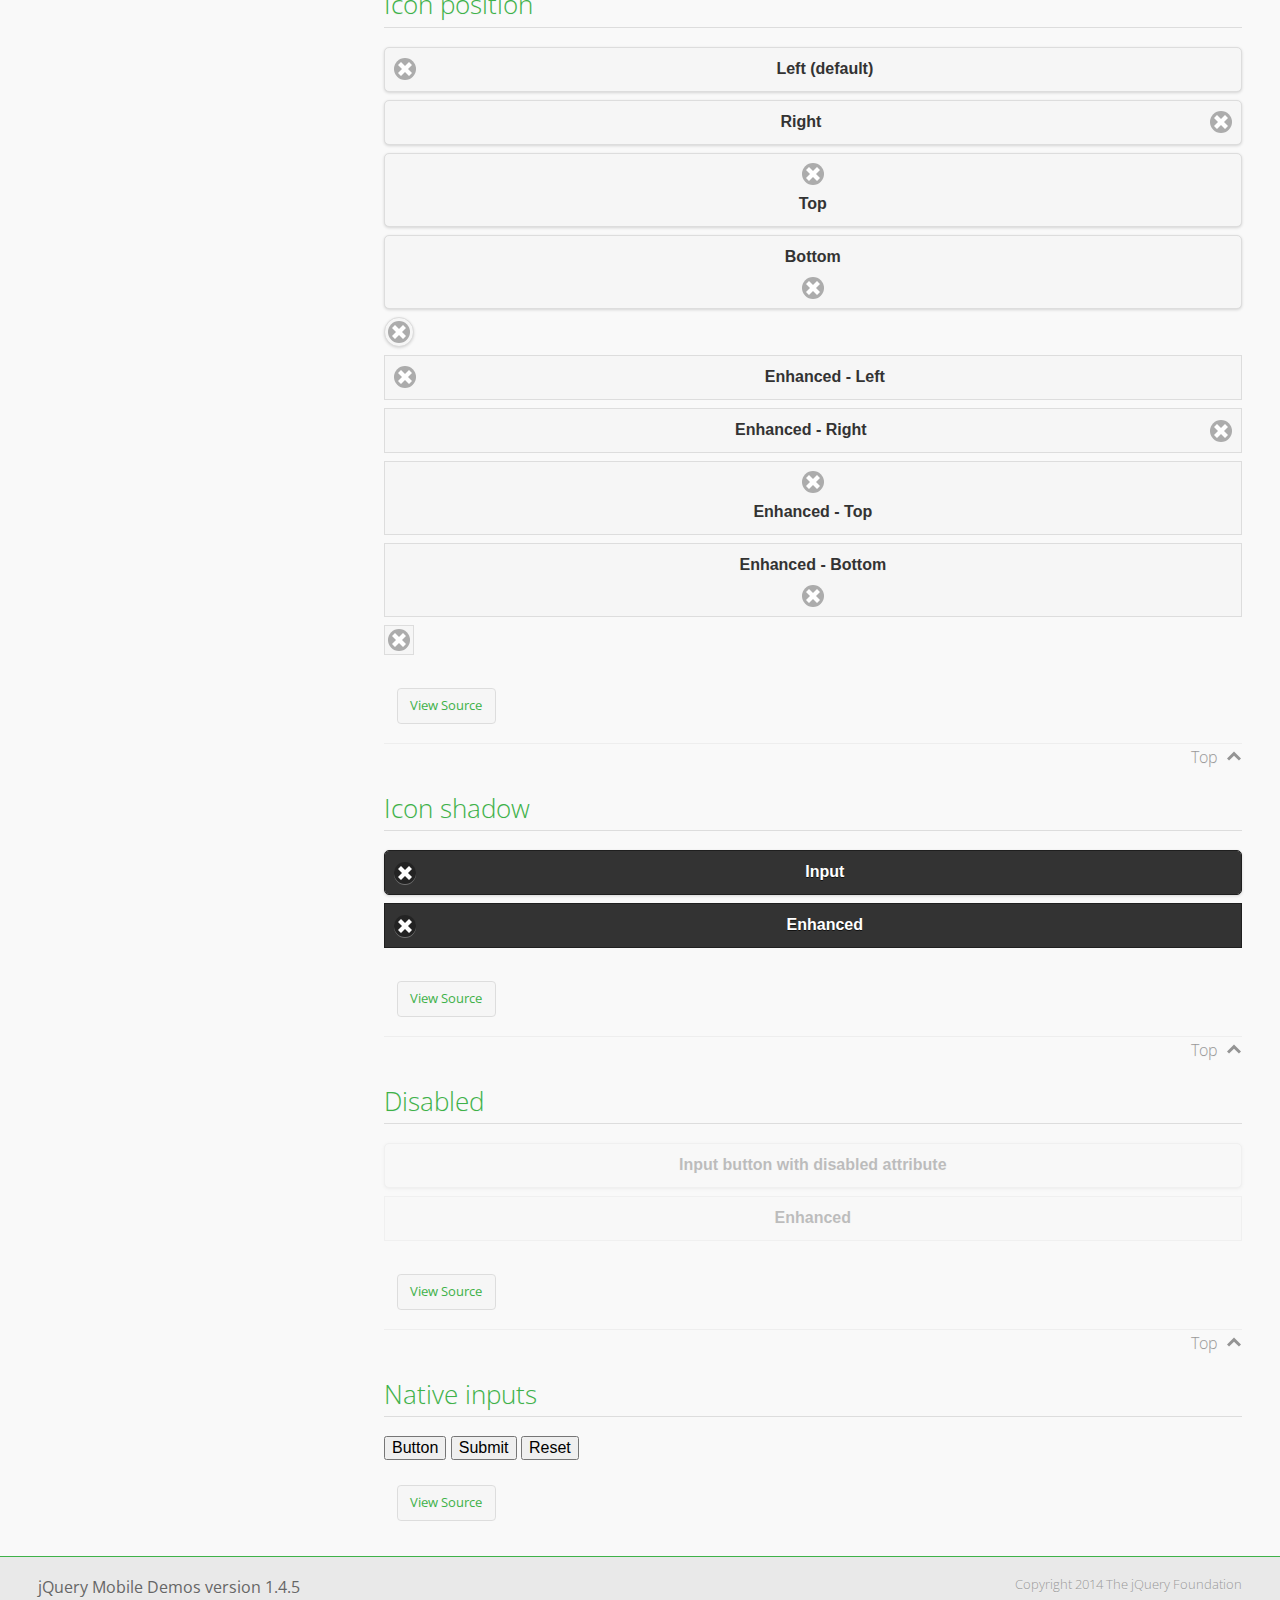
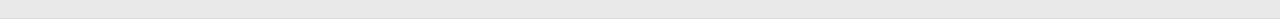
<file: js/demos/button/index.html>
<!DOCTYPE html>
<html>
<head>
	<meta charset="utf-8">
	<meta name="viewport" content="width=device-width, initial-scale=1">
	<title>Input buttons - jQuery Mobile Demos</title>
	<link rel="shortcut icon" href="../favicon.ico">
    <link rel="stylesheet" href="http://fonts.googleapis.com/css?family=Open+Sans:300,400,700">
	<link rel="stylesheet" href="../css/themes/default/jquery.mobile-1.4.5.min.css">
	<link rel="stylesheet" href="../_assets/css/jqm-demos.css">
	<script src="../js/jquery.js"></script>
	<script src="../_assets/js/index.js"></script>
	<script src="../js/jquery.mobile-1.4.5.min.js"></script>
</head>
<body>
<div data-role="page" class="jqm-demos" data-quicklinks="true">

	<div data-role="header" class="jqm-header">
		<h2><a href="../" title="jQuery Mobile Demos home"><img src="../_assets/img/jquery-logo.png" alt="jQuery Mobile"></a></h2>
		<p><span class="jqm-version"></span> Demos</p>
		<a href="#" class="jqm-navmenu-link ui-btn ui-btn-icon-notext ui-corner-all ui-icon-bars ui-nodisc-icon ui-alt-icon ui-btn-left">Menu</a>
		<a href="#" class="jqm-search-link ui-btn ui-btn-icon-notext ui-corner-all ui-icon-search ui-nodisc-icon ui-alt-icon ui-btn-right">Search</a>
	</div><!-- /header -->

	<div role="main" class="ui-content jqm-content">

		<h1>Input buttons</h1>

		<p>Examples of how to style input buttons; <code>input</code> elements with <code>type="button"</code>, <code>type="submit"</code>, or <code>type="reset"</code>. See <a href="../button-markup/">button markup</a> for examples of <code>a</code> and <code>button</code> elements.</p>

		<h2>Default</h2>

		<div data-demo-html="true">
			<form>
				<input type="button" value="Button">
				<input type="submit" value="Submit">
				<input type="reset" value="Reset">
			</form>
		</div><!--/demo-html -->

		<h2>Enhanced</h2>

		<div data-demo-html="true">
			<form>
				<div class="ui-input-btn ui-btn ui-corner-all ui-shadow">
					Input value
					<input type="button" data-enhanced="true" value="Input value">
				</div>
			</form>
		</div><!--/demo-html -->

		<h2>Corners</h2>

		<div data-demo-html="true">
			<form>
				<input type="button" value="Has corners by default">
				<input type="button" data-corners="false" value="Unset corners">
				<div class="ui-input-btn ui-btn ui-corner-all">
					Enhanced
					<input type="button" data-enhanced="true" value="Enhanced">
				</div>
			</form>
		</div><!--/demo-html -->

		<p>Icon-only buttons are round by default. Here we show how you can set the same border-radius as other buttons.</p>

		<div data-demo-html="true" data-demo-css="true">
			<form>
				<input type="button" data-icon="delete" data-iconpos="notext" value="Icon only">
				<div id="custom-border-radius">
					<div class="ui-input-btn ui-btn ui-icon-delete ui-btn-icon-notext ui-corner-all">
						Enhanced - Icon only
						<input type="button" data-enhanced="true" value="Enhanced - Icon only">
					</div>
				</div>
			</form>
		</div><!--/demo-html -->

		<h2>Shadow</h2>

		<div data-demo-html="true">
			<form>
				<input type="button" value="Has shadow by default">
				<input type="button" data-shadow="false" value="Unset shadow">
				<div class="ui-input-btn ui-btn ui-shadow">
					Enhanced
					<input type="button" data-enhanced="true" value="Enhanced">
				</div>
			</form>
		</div><!--/demo-html -->

		<h2>Inline</h2>

		<div data-demo-html="true">
			<form>
				<input type="button" data-inline="true" value="Input">
				<div class="ui-input-btn ui-btn ui-btn-inline">
					Enhanced
					<input type="button" data-enhanced="true" value="Enhanced">
				</div>
			</form>
		</div><!--/demo-html -->

		<h2>Theme</h2>

		<div data-demo-html="true">
			<form>
				<input type="button" value="Input - Inherit">
				<input type="button" data-theme="a" value="Input - Theme swatch A">
				<input type="button" data-theme="b" value="Input - Theme swatch B">
				<div class="ui-input-btn ui-btn">
					Enhanced - Inherit
					<input type="button" data-enhanced="true" value="Enhanced - Inherit">
				</div>
				<div class="ui-input-btn ui-btn ui-btn-a">
					Enhanced - Theme swatch A
					<input type="button" data-enhanced="true" value="Enhanced - Theme swatch A">
				</div>
				<div class="ui-input-btn ui-btn ui-btn-b">
					Enhanced - Theme swatch B
					<input type="button" data-enhanced="true" value="Enhanced - Theme swatch B">
				</div>
			</form>
		</div><!--/demo-html -->

		<h2>Mini</h2>

		<div data-demo-html="true">
			<form>
				<input type="button" data-mini="true" value="Input">
				<div class="ui-input-btn ui-btn ui-mini">
					Enhanced
					<input type="button" data-enhanced="true" value="Enhanced">
				</div>
			</form>
		</div><!--/demo-html -->

		<h2>Icons</h2>

		<div data-demo-html="true">
			<form>
				<input type="button" data-icon="delete" value="Input">
				<div class="ui-input-btn ui-btn ui-icon-delete ui-btn-icon-left">
					Enhanced
					<input type="button" data-enhanced="true" value="Enhanced">
				</div>
			</form>
		</div><!--/demo-html -->

		<h2>Icon position</h2>

		<div data-demo-html="true">
			<form>
				<input type="button" data-icon="delete" value="Left (default)">
				<input type="button" data-icon="delete" data-iconpos="right" value="Right">
				<input type="button" data-icon="delete" data-iconpos="top" value="Top">
				<input type="button" data-icon="delete" data-iconpos="bottom" value="Bottom">
				<input type="button" data-icon="delete" data-iconpos="notext" value="Icon only">
				<div class="ui-input-btn ui-btn ui-icon-delete ui-btn-icon-left">
					Enhanced - Left
					<input type="button" data-enhanced="true" value="Enhanced - Left">
				</div>
				<div class="ui-input-btn ui-btn ui-icon-delete ui-btn-icon-right">
					Enhanced - Right
					<input type="button" data-enhanced="true" value="Enhanced - Right">
				</div>
				<div class="ui-input-btn ui-btn ui-icon-delete ui-btn-icon-top">
					Enhanced - Top
					<input type="button" data-enhanced="true" value="Enhanced - Top">
				</div>
				<div class="ui-input-btn ui-btn ui-icon-delete ui-btn-icon-bottom">
					Enhanced - Bottom
					<input type="button" data-enhanced="true" value="Enhanced - Bottom">
				</div>
				<div class="ui-input-btn ui-btn ui-icon-delete ui-btn-icon-notext">
					Enhanced - Icon only
					<input type="button" data-enhanced="true" value="Enhanced - Icon only">
				</div>
			</form>
		</div><!--/demo-html -->

		<h2>Icon shadow</h2>

		<div data-demo-html="true">
			<form>
				<input type="button" data-theme="b" data-icon="delete" data-iconshadow="true" value="Input">
				<div class="ui-input-btn ui-btn ui-btn-b ui-icon-delete ui-btn-icon-left ui-shadow-icon">
					Enhanced
					<input type="button" data-enhanced="true" value="Enhanced">
				</div>
			</form>
		</div><!--/demo-html -->

		<h2>Disabled</h2>

		<div data-demo-html="true">
			<form>
				<input type="button" disabled value="Input button with disabled attribute">
				<div class="ui-input-btn ui-btn ui-state-disabled">
					Enhanced
					<input type="button" disabled data-enhanced="true" value="Enhanced">
				</div>
			</form>
		</div><!--/demo-html -->

		<h2>Native inputs</h2>

		<div data-demo-html="true">
			<form>
				<input type="button" data-role="none" value="Button">
				<input type="submit" data-role="none" value="Submit">
				<input type="reset" data-role="none" value="Reset">
			</form>
		</div><!--/demo-html -->

	</div><!-- /content -->
	    <div data-role="panel" class="jqm-navmenu-panel" data-position="left" data-display="overlay" data-theme="a">
	    	<ul class="jqm-list ui-alt-icon ui-nodisc-icon">
<li data-filtertext="demos homepage" data-icon="home"><a href=".././">Home</a></li>
<li data-filtertext="introduction overview getting started"><a href="../intro/" data-ajax="false">Introduction</a></li>
<li data-filtertext="buttons button markup buttonmarkup method anchor link button element"><a href="../button-markup/" data-ajax="false">Buttons</a></li>
<li data-filtertext="form button widget input button submit reset"><a href="../button/" data-ajax="false">Button widget</a></li>
<li data-role="collapsible" data-enhanced="true" data-collapsed-icon="carat-d" data-expanded-icon="carat-u" data-iconpos="right" data-inset="false" class="ui-collapsible ui-collapsible-themed-content ui-collapsible-collapsed">
	<h3 class="ui-collapsible-heading ui-collapsible-heading-collapsed">
		<a href="#" class="ui-collapsible-heading-toggle ui-btn ui-btn-icon-right ui-btn-inherit ui-icon-carat-d">
		    Checkboxradio widget<span class="ui-collapsible-heading-status"> click to expand contents</span>
		</a>
	</h3>
	<div class="ui-collapsible-content ui-body-inherit ui-collapsible-content-collapsed" aria-hidden="true">
		<ul>
			<li data-filtertext="form checkboxradio widget checkbox input checkboxes controlgroups"><a href="../checkboxradio-checkbox/" data-ajax="false">Checkboxes</a></li>
			<li data-filtertext="form checkboxradio widget radio input radio buttons controlgroups"><a href="../checkboxradio-radio/" data-ajax="false">Radio buttons</a></li>
		</ul>
	</div>
</li>
<li data-role="collapsible" data-enhanced="true" data-collapsed-icon="carat-d" data-expanded-icon="carat-u" data-iconpos="right" data-inset="false" class="ui-collapsible ui-collapsible-themed-content ui-collapsible-collapsed">
	<h3 class="ui-collapsible-heading ui-collapsible-heading-collapsed">
		<a href="#" class="ui-collapsible-heading-toggle ui-btn ui-btn-icon-right ui-btn-inherit ui-icon-carat-d">
			Collapsible (set) widget<span class="ui-collapsible-heading-status"> click to expand contents</span>
		</a>
	</h3>
	<div class="ui-collapsible-content ui-body-inherit ui-collapsible-content-collapsed" aria-hidden="true">
		<ul>
			<li data-filtertext="collapsibles content formatting"><a href="../collapsible/" data-ajax="false">Collapsible</a></li>
			<li data-filtertext="dynamic collapsible set accordion append expand"><a href="../collapsible-dynamic/" data-ajax="false">Dynamic collapsibles</a></li>
			<li data-filtertext="accordions collapsible set widget content formatting grouped collapsibles"><a href="../collapsibleset/" data-ajax="false">Collapsible set</a></li>
		</ul>
	</div>
</li>
<li data-role="collapsible" data-enhanced="true" data-collapsed-icon="carat-d" data-expanded-icon="carat-u" data-iconpos="right" data-inset="false" class="ui-collapsible ui-collapsible-themed-content ui-collapsible-collapsed">
	<h3 class="ui-collapsible-heading ui-collapsible-heading-collapsed">
		<a href="#" class="ui-collapsible-heading-toggle ui-btn ui-btn-icon-right ui-btn-inherit ui-icon-carat-d">
			Controlgroup widget<span class="ui-collapsible-heading-status"> click to expand contents</span>
		</a>
	</h3>
	<div class="ui-collapsible-content ui-body-inherit ui-collapsible-content-collapsed" aria-hidden="true">
		<ul>
			<li data-filtertext="controlgroups selectmenu checkboxradio input grouped buttons horizontal vertical"><a href="../controlgroup/" data-ajax="false">Controlgroup</a></li>
			<li data-filtertext="dynamic controlgroup dynamically add buttons"><a href="../controlgroup-dynamic/" data-ajax="false">Dynamic controlgroups</a></li>
		</ul>
	</div>
</li>
<li data-filtertext="form datepicker widget date input"><a href="../datepicker/" data-ajax="false">Datepicker</a></li>
<li data-role="collapsible" data-enhanced="true" data-collapsed-icon="carat-d" data-expanded-icon="carat-u" data-iconpos="right" data-inset="false" class="ui-collapsible ui-collapsible-themed-content ui-collapsible-collapsed">
	<h3 class="ui-collapsible-heading ui-collapsible-heading-collapsed">
		<a href="#" class="ui-collapsible-heading-toggle ui-btn ui-btn-icon-right ui-btn-inherit ui-icon-carat-d">
			Events<span class="ui-collapsible-heading-status"> click to expand contents</span>
		</a>
	</h3>
	<div class="ui-collapsible-content ui-body-inherit ui-collapsible-content-collapsed" aria-hidden="true">
		<ul>
			<li data-filtertext="swipe to delete list items listviews swipe events"><a href="../swipe-list/" data-ajax="false">Swipe list items</a></li>
			<li data-filtertext="swipe to navigate swipe page navigation swipe events"><a href="../swipe-page/" data-ajax="false">Swipe page navigation</a></li>
		</ul>
	</div>
</li>
<li data-filtertext="filterable filter elements sorting searching listview table"><a href="../filterable/" data-ajax="false">Filterable widget</a></li>
<li data-filtertext="form flipswitch widget flip toggle switch binary select checkbox input"><a href="../flipswitch/" data-ajax="false">Flipswitch widget</a></li>
<li data-role="collapsible" data-enhanced="true" data-collapsed-icon="carat-d" data-expanded-icon="carat-u" data-iconpos="right" data-inset="false" class="ui-collapsible ui-collapsible-themed-content ui-collapsible-collapsed">
	<h3 class="ui-collapsible-heading ui-collapsible-heading-collapsed">
		<a href="#" class="ui-collapsible-heading-toggle ui-btn ui-btn-icon-right ui-btn-inherit ui-icon-carat-d">
			Forms<span class="ui-collapsible-heading-status"> click to expand contents</span>
		</a>
	</h3>
	<div class="ui-collapsible-content ui-body-inherit ui-collapsible-content-collapsed" aria-hidden="true">
		<ul>
			<li data-filtertext="forms text checkbox radio range button submit reset inputs selects textarea slider flipswitch label form elements"><a href="../forms/" data-ajax="false">Forms</a></li>
			<li data-filtertext="form hide labels hidden accessible ui-hidden-accessible forms"><a href="../forms-label-hidden-accessible/" data-ajax="false">Hide labels</a></li>
			<li data-filtertext="form field containers fieldcontain ui-field-contain forms"><a href="../forms-field-contain/" data-ajax="false">Field containers</a></li>
			<li data-filtertext="forms disabled form elements"><a href="../forms-disabled/" data-ajax="false">Forms disabled</a></li>
			<li data-filtertext="forms gallery examples overview forms text checkbox radio range button submit reset inputs selects textarea slider flipswitch label form elements"><a href="../forms-gallery/" data-ajax="false">Forms gallery</a></li>
		</ul>
	</div>
</li>
<li data-role="collapsible" data-enhanced="true" data-collapsed-icon="carat-d" data-expanded-icon="carat-u" data-iconpos="right" data-inset="false" class="ui-collapsible ui-collapsible-themed-content ui-collapsible-collapsed">
	<h3 class="ui-collapsible-heading ui-collapsible-heading-collapsed">
		<a href="#" class="ui-collapsible-heading-toggle ui-btn ui-btn-icon-right ui-btn-inherit ui-icon-carat-d">
			Grids<span class="ui-collapsible-heading-status"> click to expand contents</span>
		</a>
	</h3>
	<div class="ui-collapsible-content ui-body-inherit ui-collapsible-content-collapsed" aria-hidden="true">
		<ul>
			<li data-filtertext="grids columns blocks content formatting rwd responsive css framework"><a href="../grids/" data-ajax="false">Grids</a></li>
			<li data-filtertext="buttons in grids css framework"><a href="../grids-buttons/" data-ajax="false">Buttons in grids</a></li>
			<li data-filtertext="custom responsive grids rwd css framework"><a href="../grids-custom-responsive/" data-ajax="false">Custom responsive grids</a></li>
		</ul>
	</div>
</li>
<li data-filtertext="blocks content formatting sections heading"><a href="../body-bar-classes/" data-ajax="false">Grouping and dividing content</a></li>
<li data-role="collapsible" data-enhanced="true" data-collapsed-icon="carat-d" data-expanded-icon="carat-u" data-iconpos="right" data-inset="false" class="ui-collapsible ui-collapsible-themed-content ui-collapsible-collapsed">
	<h3 class="ui-collapsible-heading ui-collapsible-heading-collapsed">
		<a href="#" class="ui-collapsible-heading-toggle ui-btn ui-btn-icon-right ui-btn-inherit ui-icon-carat-d">
			Icons<span class="ui-collapsible-heading-status"> click to expand contents</span>
		</a>
	</h3>
	<div class="ui-collapsible-content ui-body-inherit ui-collapsible-content-collapsed" aria-hidden="true">
		<ul>
			<li data-filtertext="button icons svg disc alt custom icon position"><a href="../icons/" data-ajax="false">Icons</a></li>
			<li data-filtertext=""><a href="../icons-grunticon/" data-ajax="false">Grunticon loader</a></li>
		</ul>
	</div>
</li>
<li data-role="collapsible" data-enhanced="true" data-collapsed-icon="carat-d" data-expanded-icon="carat-u" data-iconpos="right" data-inset="false" class="ui-collapsible ui-collapsible-themed-content ui-collapsible-collapsed">
	<h3 class="ui-collapsible-heading ui-collapsible-heading-collapsed">
		<a href="#" class="ui-collapsible-heading-toggle ui-btn ui-btn-icon-right ui-btn-inherit ui-icon-carat-d">
			Listview widget<span class="ui-collapsible-heading-status"> click to expand contents</span>
		</a>
	</h3>
	<div class="ui-collapsible-content ui-body-inherit ui-collapsible-content-collapsed" aria-hidden="true">
		<ul>
			<li data-filtertext="listview widget thumbnails icons nested split button collapsible ul ol"><a href="../listview/" data-ajax="false">Listview</a></li>
			<li data-filtertext="autocomplete filterable reveal listview filtertextbeforefilter placeholder"><a href="../listview-autocomplete/" data-ajax="false">Listview autocomplete</a></li>
			<li data-filtertext="autocomplete filterable reveal listview remote data filtertextbeforefilter placeholder"><a href="../listview-autocomplete-remote/" data-ajax="false">Listview autocomplete remote data</a></li>
			<li data-filtertext="autodividers anchor jump scroll linkbars listview lists ul ol"><a href="../listview-autodividers-linkbar/" data-ajax="false">Listview autodividers linkbar</a></li>
			<li data-filtertext="listview autodividers selector autodividersselector lists ul ol"><a href="../listview-autodividers-selector/" data-ajax="false">Listview autodividers selector</a></li>
			<li data-filtertext="listview nested list items"><a href="../listview-nested-lists/" data-ajax="false">Nested Listviews</a></li>
			<li data-filtertext="listview collapsible list items flat"><a href="../listview-collapsible-item-flat/" data-ajax="false">Listview collapsible list items (flat)</a></li>
			<li data-filtertext="listview collapsible list indented"><a href="../listview-collapsible-item-indented/" data-ajax="false">Listview collapsible list items (indented)</a></li>
			<li data-filtertext="grid listview responsive grids responsive listviews lists ul"><a href="../listview-grid/" data-ajax="false">Listview responsive grid</a></li>
		</ul>
	</div>
</li>
<li data-filtertext="loader widget page loading navigation overlay spinner"><a href="../loader/" data-ajax="false">Loader widget</a></li>
<li data-filtertext="navbar widget navmenu toolbars header footer"><a href="../navbar/" data-ajax="false">Navbar widget</a></li>
<li data-role="collapsible" data-enhanced="true" data-collapsed-icon="carat-d" data-expanded-icon="carat-u" data-iconpos="right" data-inset="false" class="ui-collapsible ui-collapsible-themed-content ui-collapsible-collapsed">
	<h3 class="ui-collapsible-heading ui-collapsible-heading-collapsed">
		<a href="#" class="ui-collapsible-heading-toggle ui-btn ui-btn-icon-right ui-btn-inherit ui-icon-carat-d">
			Navigation<span class="ui-collapsible-heading-status"> click to expand contents</span>
		</a>
	</h3>
	<div class="ui-collapsible-content ui-body-inherit ui-collapsible-content-collapsed" aria-hidden="true">
		<ul>
			<li data-filtertext="ajax navigation navigate widget history event method"><a href="../navigation/" data-ajax="false">Navigation</a></li>
			<li data-filtertext="linking pages page links navigation ajax prefetch cache"><a href="../navigation-linking-pages/" data-ajax="false">Linking pages</a></li>
			<!-- <li data-filtertext="php redirect server redirection server-side navigation"><a href="../navigation-php-redirect/" data-ajax="false">PHP redirect demo</a></li>-->
			<li data-filtertext="navigation redirection hash query"><a href="../navigation-hash-processing/" data-ajax="false">Hash processing demo</a></li>
			<li data-filtertext="navigation redirection hash query"><a href="../page-events/" data-ajax="false">Page Navigation Events</a></li>
		</ul>
	</div>
</li>
<li data-role="collapsible" data-enhanced="true" data-collapsed-icon="carat-d" data-expanded-icon="carat-u" data-iconpos="right" data-inset="false" class="ui-collapsible ui-collapsible-themed-content ui-collapsible-collapsed">
	<h3 class="ui-collapsible-heading ui-collapsible-heading-collapsed">
		<a href="#" class="ui-collapsible-heading-toggle ui-btn ui-btn-icon-right ui-btn-inherit ui-icon-carat-d">
			Pages<span class="ui-collapsible-heading-status"> click to expand contents</span>
		</a>
	</h3>
	<div class="ui-collapsible-content ui-body-inherit ui-collapsible-content-collapsed" aria-hidden="true">
		<ul>
			<li data-filtertext="pages page widget ajax navigation"><a href="../pages/" data-ajax="false">Pages</a></li>
			<li data-filtertext="single page"><a href="../pages-single-page/" data-ajax="false">Single page</a></li>
			<li data-filtertext="multipage multi-page page"><a href="../pages-multi-page/" data-ajax="false">Multi-page template</a></li>
			<li data-filtertext="dialog page widget modal popup"><a href="../pages-dialog/" data-ajax="false">Dialog page</a></li>
		</ul>
	</div>
</li>
<li data-role="collapsible" data-enhanced="true" data-collapsed-icon="carat-d" data-expanded-icon="carat-u" data-iconpos="right" data-inset="false" class="ui-collapsible ui-collapsible-themed-content ui-collapsible-collapsed">
	<h3 class="ui-collapsible-heading ui-collapsible-heading-collapsed">
		<a href="#" class="ui-collapsible-heading-toggle ui-btn ui-btn-icon-right ui-btn-inherit ui-icon-carat-d">
			Panel widget<span class="ui-collapsible-heading-status"> click to expand contents</span>
		</a>
	</h3>
	<div class="ui-collapsible-content ui-body-inherit ui-collapsible-content-collapsed" aria-hidden="true">
		<ul>
			<li data-filtertext="panel widget sliding panels reveal push overlay responsive"><a href="../panel/" data-ajax="false">Panel</a></li>
			<li data-filtertext=""><a href="../panel-external/" data-ajax="false">External panels</a></li>
			<li data-filtertext="panel "><a href="../panel-fixed/" data-ajax="false">Fixed panels</a></li>
			<li data-filtertext="panel slide panels sliding panels shadow rwd responsive breakpoint"><a href="../panel-responsive/" data-ajax="false">Panels responsive</a></li>
			<li data-filtertext="panel custom style custom panel width reveal shadow listview panel styling page background wrapper"><a href="../panel-styling/" data-ajax="false">Custom panel style</a></li>
			<li data-filtertext="panel open on swipe"><a href="../panel-swipe-open/" data-ajax="false">Panel open on swipe</a></li>
			<li data-filtertext="panels outside page internal external toolbars"><a href="../panel-external-internal/" data-ajax="false">Panel external and internal</a></li>
		</ul>
	</div>
</li>
<li data-role="collapsible" data-enhanced="true" data-collapsed-icon="carat-d" data-expanded-icon="carat-u" data-iconpos="right" data-inset="false" class="ui-collapsible ui-collapsible-themed-content ui-collapsible-collapsed">
	<h3 class="ui-collapsible-heading ui-collapsible-heading-collapsed">
		<a href="#" class="ui-collapsible-heading-toggle ui-btn ui-btn-icon-right ui-btn-inherit ui-icon-carat-d">
			Popup widget<span class="ui-collapsible-heading-status"> click to expand contents</span>
		</a>
	</h3>
	<div class="ui-collapsible-content ui-body-inherit ui-collapsible-content-collapsed" aria-hidden="true">
		<ul>
			<li data-filtertext="popup widget popups dialog modal transition tooltip lightbox form overlay screen flip pop fade transition"><a href="../popup/" data-ajax="false">Popup</a></li>
			<li data-filtertext="popup alignment position"><a href="../popup-alignment/" data-ajax="false">Popup alignment</a></li>
			<li data-filtertext="popup arrow size popups popover"><a href="../popup-arrow-size/" data-ajax="false">Popup arrow size</a></li>
			<li data-filtertext="dynamic popups popup images lightbox"><a href="../popup-dynamic/" data-ajax="false">Dynamic popups</a></li>
			<li data-filtertext="popups with iframes scaling"><a href="../popup-iframe/" data-ajax="false">Popups with iframes</a></li>
			<li data-filtertext="popup image scaling"><a href="../popup-image-scaling/" data-ajax="false">Popup image scaling</a></li>
			<li data-filtertext="external popup outside multi-page"><a href="../popup-outside-multipage/" data-ajax="false">Popup outside multi-page</a></li>
		</ul>
	</div>
</li>
<li data-filtertext="form rangeslider widget dual sliders dual handle sliders range input"><a href="../rangeslider/" data-ajax="false">Rangeslider widget</a></li>
<li data-filtertext="responsive web design rwd adaptive progressive enhancement PE accessible mobile breakpoints media query media queries"><a href="../rwd/" data-ajax="false">Responsive Web Design</a></li>
<li data-role="collapsible" data-enhanced="true" data-collapsed-icon="carat-d" data-expanded-icon="carat-u" data-iconpos="right" data-inset="false" class="ui-collapsible ui-collapsible-themed-content ui-collapsible-collapsed">
	<h3 class="ui-collapsible-heading ui-collapsible-heading-collapsed">
		<a href="#" class="ui-collapsible-heading-toggle ui-btn ui-btn-icon-right ui-btn-inherit ui-icon-carat-d">
			Selectmenu widget<span class="ui-collapsible-heading-status"> click to expand contents</span>
		</a>
	</h3>
	<div class="ui-collapsible-content ui-body-inherit ui-collapsible-content-collapsed" aria-hidden="true">
		<ul>
			<li data-filtertext="form selectmenu widget select input custom select menu selects"><a href="../selectmenu/" data-ajax="false">Selectmenu</a></li>
			<li data-filtertext="form custom select menu selectmenu widget custom menu option optgroup multiple selects"><a href="../selectmenu-custom/" data-ajax="false">Custom select menu</a></li>
			<li data-filtertext="filterable select filter popup dialog"><a href="../selectmenu-custom-filter/" data-ajax="false">Custom select menu with filter</a></li>
		</ul>
	</div>
</li>
<li data-role="collapsible" data-enhanced="true" data-collapsed-icon="carat-d" data-expanded-icon="carat-u" data-iconpos="right" data-inset="false" class="ui-collapsible ui-collapsible-themed-content ui-collapsible-collapsed">
	<h3 class="ui-collapsible-heading ui-collapsible-heading-collapsed">
		<a href="#" class="ui-collapsible-heading-toggle ui-btn ui-btn-icon-right ui-btn-inherit ui-icon-carat-d">
			Slider widget<span class="ui-collapsible-heading-status"> click to expand contents</span>
		</a>
	</h3>
	<div class="ui-collapsible-content ui-body-inherit ui-collapsible-content-collapsed" aria-hidden="true">
		<ul>
			<li data-filtertext="form slider widget range input single sliders"><a href="../slider/" data-ajax="false">Slider</a></li>
			<li data-filtertext="form slider widget flipswitch slider binary select flip toggle switch"><a href="../slider-flipswitch/" data-ajax="false">Slider flip toggle switch</a></li>
			<li data-filtertext="form slider tooltip handle value input range sliders"><a href="../slider-tooltip/" data-ajax="false">Slider tooltip</a></li>
		</ul>
	</div>
</li>
<li data-role="collapsible" data-enhanced="true" data-collapsed-icon="carat-d" data-expanded-icon="carat-u" data-iconpos="right" data-inset="false" class="ui-collapsible ui-collapsible-themed-content ui-collapsible-collapsed">
	<h3 class="ui-collapsible-heading ui-collapsible-heading-collapsed">
		<a href="#" class="ui-collapsible-heading-toggle ui-btn ui-btn-icon-right ui-btn-inherit ui-icon-carat-d">
			Table widget<span class="ui-collapsible-heading-status"> click to expand contents</span>
		</a>
	</h3>
	<div class="ui-collapsible-content ui-body-inherit ui-collapsible-content-collapsed" aria-hidden="true">
		<ul>
			<li data-filtertext="table widget reflow column toggle th td responsive tables rwd hide show tabular"><a href="../table-column-toggle/" data-ajax="false">Table Column Toggle</a></li>
			<li data-filtertext="table column toggle phone comparison demo"><a href="../table-column-toggle-example/" data-ajax="false">Table Column Toggle demo</a></li>
			<li data-filtertext="responsive tables table column toggle heading groups rwd breakpoint"><a href="../table-column-toggle-heading-groups/" data-ajax="false">Table Column Toggle heading groups</a></li>
			<li data-filtertext="responsive tables table column toggle hide rwd breakpoint customization options"><a href="../table-column-toggle-options/" data-ajax="false">Table Column Toggle options</a></li>
			<li data-filtertext="table reflow th td responsive rwd columns tabular"><a href="../table-reflow/" data-ajax="false">Table Reflow</a></li>
			<li data-filtertext="responsive tables table reflow heading groups rwd breakpoint"><a href="../table-reflow-heading-groups/" data-ajax="false">Table Reflow heading groups</a></li>
			<li data-filtertext="responsive tables table reflow stripes strokes table style"><a href="../table-reflow-stripes-strokes/" data-ajax="false">Table Reflow stripes and strokes</a></li>
			<li data-filtertext="responsive tables table reflow stack custom styles"><a href="../table-reflow-styling/" data-ajax="false">Table Reflow custom styles</a></li>
		</ul>
	</div>
</li>
<li data-filtertext="ui tabs widget"><a href="../tabs/" data-ajax="false">Tabs widget</a></li>
<li data-filtertext="form textinput widget text input textarea number date time tel email file color password"><a href="../textinput/" data-ajax="false">Textinput widget</a></li>
<li data-role="collapsible" data-enhanced="true" data-collapsed-icon="carat-d" data-expanded-icon="carat-u" data-iconpos="right" data-inset="false" class="ui-collapsible ui-collapsible-themed-content ui-collapsible-collapsed">
	<h3 class="ui-collapsible-heading ui-collapsible-heading-collapsed">
		<a href="#" class="ui-collapsible-heading-toggle ui-btn ui-btn-icon-right ui-btn-inherit ui-icon-carat-d">
			Theming<span class="ui-collapsible-heading-status"> click to expand contents</span>
		</a>
	</h3>
	<div class="ui-collapsible-content ui-body-inherit ui-collapsible-content-collapsed" aria-hidden="true">
		<ul>
			<li data-filtertext="default theme swatches theming style css"><a href="../theme-default/" data-ajax="false">Default theme</a></li>
			<li data-filtertext="classic theme old theme swatches theming style css"><a href="../theme-classic/" data-ajax="false">Classic theme</a></li>
		</ul>
	</div>
</li>
<li data-role="collapsible" data-enhanced="true" data-collapsed-icon="carat-d" data-expanded-icon="carat-u" data-iconpos="right" data-inset="false" class="ui-collapsible ui-collapsible-themed-content ui-collapsible-collapsed">
	<h3 class="ui-collapsible-heading ui-collapsible-heading-collapsed">
		<a href="#" class="ui-collapsible-heading-toggle ui-btn ui-btn-icon-right ui-btn-inherit ui-icon-carat-d">
			Toolbar widget<span class="ui-collapsible-heading-status"> click to expand contents</span>
		</a>
	</h3>
	<div class="ui-collapsible-content ui-body-inherit ui-collapsible-content-collapsed" aria-hidden="true">
		<ul>
			<li data-filtertext="toolbar widget header footer toolbars fixed fullscreen external sections"><a href="../toolbar/" data-ajax="false">Toolbar</a></li>
			<li data-filtertext="dynamic toolbars dynamically add toolbar header footer"><a href="../toolbar-dynamic/" data-ajax="false">Dynamic toolbars</a></li>
			<li data-filtertext="external toolbars header footer"><a href="../toolbar-external/" data-ajax="false">External toolbars</a></li>
			<li data-filtertext="fixed toolbars header footer"><a href="../toolbar-fixed/" data-ajax="false">Fixed toolbars</a></li>
			<li data-filtertext="fixed fullscreen toolbars header footer"><a href="../toolbar-fixed-fullscreen/" data-ajax="false">Fullscreen toolbars</a></li>
			<li data-filtertext="external fixed toolbars header footer"><a href="../toolbar-fixed-external/" data-ajax="false">Fixed external toolbars</a></li>
			<li data-filtertext="external persistent toolbars header footer navbar navmenu"><a href="../toolbar-fixed-persistent/" data-ajax="false">Persistent toolbars</a></li>
			<li data-filtertext="external ajax optimized toolbars persistent toolbars header footer navbar"><a href="../toolbar-fixed-persistent-optimized/" data-ajax="false">Ajax optimized toolbars</a></li>
			<li data-filtertext="form in toolbars header footer"><a href="../toolbar-fixed-forms/" data-ajax="false">Form in toolbar</a></li>
		</ul>
	</div>
</li>
<li data-filtertext="page transitions animated pages popup navigation flip slide fade pop"><a href="../transitions/" data-ajax="false">Transitions</a></li>
<li data-role="collapsible" data-enhanced="true" data-collapsed-icon="carat-d" data-expanded-icon="carat-u" data-iconpos="right" data-inset="false" class="ui-collapsible ui-collapsible-themed-content ui-collapsible-collapsed">
	<h3 class="ui-collapsible-heading ui-collapsible-heading-collapsed">
		<a href="#" class="ui-collapsible-heading-toggle ui-btn ui-btn-icon-right ui-btn-inherit ui-icon-carat-d">
			3rd party API demos<span class="ui-collapsible-heading-status"> click to expand contents</span>
		</a>
	</h3>
	<div class="ui-collapsible-content ui-body-inherit ui-collapsible-content-collapsed" aria-hidden="true">
		<ul>
			<li data-filtertext="backbone requirejs navigation router"><a href="../backbone-requirejs/" data-ajax="false">Backbone RequireJS</a></li>
			<li data-filtertext="google maps geolocation demo"><a href="../map-geolocation/" data-ajax="false">Google Maps geolocation</a></li>
			<li data-filtertext="google maps hybrid"><a href="../map-list-toggle/" data-ajax="false">Google Maps list toggle</a></li>
		</ul>
	</div>
</li>



		     </ul>
		</div><!-- /panel -->


	<div data-role="footer" data-position="fixed" data-tap-toggle="false" class="jqm-footer">
		<p>jQuery Mobile Demos version <span class="jqm-version"></span></p>
		<p>Copyright 2014 The jQuery Foundation</p>
	</div><!-- /footer -->
	<!-- TODO: This should become an external panel so we can add input to markup (unique ID) -->
    <div data-role="panel" class="jqm-search-panel" data-position="right" data-display="overlay" data-theme="a">
		<div class="jqm-search">
			<ul class="jqm-list" data-filter-placeholder="Search demos..." data-filter-reveal="true">
<li data-filtertext="demos homepage" data-icon="home"><a href=".././">Home</a></li>
<li data-filtertext="introduction overview getting started"><a href="../intro/" data-ajax="false">Introduction</a></li>
<li data-filtertext="buttons button markup buttonmarkup method anchor link button element"><a href="../button-markup/" data-ajax="false">Buttons</a></li>
<li data-filtertext="form button widget input button submit reset"><a href="../button/" data-ajax="false">Button widget</a></li>
<li data-role="collapsible" data-enhanced="true" data-collapsed-icon="carat-d" data-expanded-icon="carat-u" data-iconpos="right" data-inset="false" class="ui-collapsible ui-collapsible-themed-content ui-collapsible-collapsed">
	<h3 class="ui-collapsible-heading ui-collapsible-heading-collapsed">
		<a href="#" class="ui-collapsible-heading-toggle ui-btn ui-btn-icon-right ui-btn-inherit ui-icon-carat-d">
		    Checkboxradio widget<span class="ui-collapsible-heading-status"> click to expand contents</span>
		</a>
	</h3>
	<div class="ui-collapsible-content ui-body-inherit ui-collapsible-content-collapsed" aria-hidden="true">
		<ul>
			<li data-filtertext="form checkboxradio widget checkbox input checkboxes controlgroups"><a href="../checkboxradio-checkbox/" data-ajax="false">Checkboxes</a></li>
			<li data-filtertext="form checkboxradio widget radio input radio buttons controlgroups"><a href="../checkboxradio-radio/" data-ajax="false">Radio buttons</a></li>
		</ul>
	</div>
</li>
<li data-role="collapsible" data-enhanced="true" data-collapsed-icon="carat-d" data-expanded-icon="carat-u" data-iconpos="right" data-inset="false" class="ui-collapsible ui-collapsible-themed-content ui-collapsible-collapsed">
	<h3 class="ui-collapsible-heading ui-collapsible-heading-collapsed">
		<a href="#" class="ui-collapsible-heading-toggle ui-btn ui-btn-icon-right ui-btn-inherit ui-icon-carat-d">
			Collapsible (set) widget<span class="ui-collapsible-heading-status"> click to expand contents</span>
		</a>
	</h3>
	<div class="ui-collapsible-content ui-body-inherit ui-collapsible-content-collapsed" aria-hidden="true">
		<ul>
			<li data-filtertext="collapsibles content formatting"><a href="../collapsible/" data-ajax="false">Collapsible</a></li>
			<li data-filtertext="dynamic collapsible set accordion append expand"><a href="../collapsible-dynamic/" data-ajax="false">Dynamic collapsibles</a></li>
			<li data-filtertext="accordions collapsible set widget content formatting grouped collapsibles"><a href="../collapsibleset/" data-ajax="false">Collapsible set</a></li>
		</ul>
	</div>
</li>
<li data-role="collapsible" data-enhanced="true" data-collapsed-icon="carat-d" data-expanded-icon="carat-u" data-iconpos="right" data-inset="false" class="ui-collapsible ui-collapsible-themed-content ui-collapsible-collapsed">
	<h3 class="ui-collapsible-heading ui-collapsible-heading-collapsed">
		<a href="#" class="ui-collapsible-heading-toggle ui-btn ui-btn-icon-right ui-btn-inherit ui-icon-carat-d">
			Controlgroup widget<span class="ui-collapsible-heading-status"> click to expand contents</span>
		</a>
	</h3>
	<div class="ui-collapsible-content ui-body-inherit ui-collapsible-content-collapsed" aria-hidden="true">
		<ul>
			<li data-filtertext="controlgroups selectmenu checkboxradio input grouped buttons horizontal vertical"><a href="../controlgroup/" data-ajax="false">Controlgroup</a></li>
			<li data-filtertext="dynamic controlgroup dynamically add buttons"><a href="../controlgroup-dynamic/" data-ajax="false">Dynamic controlgroups</a></li>
		</ul>
	</div>
</li>
<li data-filtertext="form datepicker widget date input"><a href="../datepicker/" data-ajax="false">Datepicker</a></li>
<li data-role="collapsible" data-enhanced="true" data-collapsed-icon="carat-d" data-expanded-icon="carat-u" data-iconpos="right" data-inset="false" class="ui-collapsible ui-collapsible-themed-content ui-collapsible-collapsed">
	<h3 class="ui-collapsible-heading ui-collapsible-heading-collapsed">
		<a href="#" class="ui-collapsible-heading-toggle ui-btn ui-btn-icon-right ui-btn-inherit ui-icon-carat-d">
			Events<span class="ui-collapsible-heading-status"> click to expand contents</span>
		</a>
	</h3>
	<div class="ui-collapsible-content ui-body-inherit ui-collapsible-content-collapsed" aria-hidden="true">
		<ul>
			<li data-filtertext="swipe to delete list items listviews swipe events"><a href="../swipe-list/" data-ajax="false">Swipe list items</a></li>
			<li data-filtertext="swipe to navigate swipe page navigation swipe events"><a href="../swipe-page/" data-ajax="false">Swipe page navigation</a></li>
		</ul>
	</div>
</li>
<li data-filtertext="filterable filter elements sorting searching listview table"><a href="../filterable/" data-ajax="false">Filterable widget</a></li>
<li data-filtertext="form flipswitch widget flip toggle switch binary select checkbox input"><a href="../flipswitch/" data-ajax="false">Flipswitch widget</a></li>
<li data-role="collapsible" data-enhanced="true" data-collapsed-icon="carat-d" data-expanded-icon="carat-u" data-iconpos="right" data-inset="false" class="ui-collapsible ui-collapsible-themed-content ui-collapsible-collapsed">
	<h3 class="ui-collapsible-heading ui-collapsible-heading-collapsed">
		<a href="#" class="ui-collapsible-heading-toggle ui-btn ui-btn-icon-right ui-btn-inherit ui-icon-carat-d">
			Forms<span class="ui-collapsible-heading-status"> click to expand contents</span>
		</a>
	</h3>
	<div class="ui-collapsible-content ui-body-inherit ui-collapsible-content-collapsed" aria-hidden="true">
		<ul>
			<li data-filtertext="forms text checkbox radio range button submit reset inputs selects textarea slider flipswitch label form elements"><a href="../forms/" data-ajax="false">Forms</a></li>
			<li data-filtertext="form hide labels hidden accessible ui-hidden-accessible forms"><a href="../forms-label-hidden-accessible/" data-ajax="false">Hide labels</a></li>
			<li data-filtertext="form field containers fieldcontain ui-field-contain forms"><a href="../forms-field-contain/" data-ajax="false">Field containers</a></li>
			<li data-filtertext="forms disabled form elements"><a href="../forms-disabled/" data-ajax="false">Forms disabled</a></li>
			<li data-filtertext="forms gallery examples overview forms text checkbox radio range button submit reset inputs selects textarea slider flipswitch label form elements"><a href="../forms-gallery/" data-ajax="false">Forms gallery</a></li>
		</ul>
	</div>
</li>
<li data-role="collapsible" data-enhanced="true" data-collapsed-icon="carat-d" data-expanded-icon="carat-u" data-iconpos="right" data-inset="false" class="ui-collapsible ui-collapsible-themed-content ui-collapsible-collapsed">
	<h3 class="ui-collapsible-heading ui-collapsible-heading-collapsed">
		<a href="#" class="ui-collapsible-heading-toggle ui-btn ui-btn-icon-right ui-btn-inherit ui-icon-carat-d">
			Grids<span class="ui-collapsible-heading-status"> click to expand contents</span>
		</a>
	</h3>
	<div class="ui-collapsible-content ui-body-inherit ui-collapsible-content-collapsed" aria-hidden="true">
		<ul>
			<li data-filtertext="grids columns blocks content formatting rwd responsive css framework"><a href="../grids/" data-ajax="false">Grids</a></li>
			<li data-filtertext="buttons in grids css framework"><a href="../grids-buttons/" data-ajax="false">Buttons in grids</a></li>
			<li data-filtertext="custom responsive grids rwd css framework"><a href="../grids-custom-responsive/" data-ajax="false">Custom responsive grids</a></li>
		</ul>
	</div>
</li>
<li data-filtertext="blocks content formatting sections heading"><a href="../body-bar-classes/" data-ajax="false">Grouping and dividing content</a></li>
<li data-role="collapsible" data-enhanced="true" data-collapsed-icon="carat-d" data-expanded-icon="carat-u" data-iconpos="right" data-inset="false" class="ui-collapsible ui-collapsible-themed-content ui-collapsible-collapsed">
	<h3 class="ui-collapsible-heading ui-collapsible-heading-collapsed">
		<a href="#" class="ui-collapsible-heading-toggle ui-btn ui-btn-icon-right ui-btn-inherit ui-icon-carat-d">
			Icons<span class="ui-collapsible-heading-status"> click to expand contents</span>
		</a>
	</h3>
	<div class="ui-collapsible-content ui-body-inherit ui-collapsible-content-collapsed" aria-hidden="true">
		<ul>
			<li data-filtertext="button icons svg disc alt custom icon position"><a href="../icons/" data-ajax="false">Icons</a></li>
			<li data-filtertext=""><a href="../icons-grunticon/" data-ajax="false">Grunticon loader</a></li>
		</ul>
	</div>
</li>
<li data-role="collapsible" data-enhanced="true" data-collapsed-icon="carat-d" data-expanded-icon="carat-u" data-iconpos="right" data-inset="false" class="ui-collapsible ui-collapsible-themed-content ui-collapsible-collapsed">
	<h3 class="ui-collapsible-heading ui-collapsible-heading-collapsed">
		<a href="#" class="ui-collapsible-heading-toggle ui-btn ui-btn-icon-right ui-btn-inherit ui-icon-carat-d">
			Listview widget<span class="ui-collapsible-heading-status"> click to expand contents</span>
		</a>
	</h3>
	<div class="ui-collapsible-content ui-body-inherit ui-collapsible-content-collapsed" aria-hidden="true">
		<ul>
			<li data-filtertext="listview widget thumbnails icons nested split button collapsible ul ol"><a href="../listview/" data-ajax="false">Listview</a></li>
			<li data-filtertext="autocomplete filterable reveal listview filtertextbeforefilter placeholder"><a href="../listview-autocomplete/" data-ajax="false">Listview autocomplete</a></li>
			<li data-filtertext="autocomplete filterable reveal listview remote data filtertextbeforefilter placeholder"><a href="../listview-autocomplete-remote/" data-ajax="false">Listview autocomplete remote data</a></li>
			<li data-filtertext="autodividers anchor jump scroll linkbars listview lists ul ol"><a href="../listview-autodividers-linkbar/" data-ajax="false">Listview autodividers linkbar</a></li>
			<li data-filtertext="listview autodividers selector autodividersselector lists ul ol"><a href="../listview-autodividers-selector/" data-ajax="false">Listview autodividers selector</a></li>
			<li data-filtertext="listview nested list items"><a href="../listview-nested-lists/" data-ajax="false">Nested Listviews</a></li>
			<li data-filtertext="listview collapsible list items flat"><a href="../listview-collapsible-item-flat/" data-ajax="false">Listview collapsible list items (flat)</a></li>
			<li data-filtertext="listview collapsible list indented"><a href="../listview-collapsible-item-indented/" data-ajax="false">Listview collapsible list items (indented)</a></li>
			<li data-filtertext="grid listview responsive grids responsive listviews lists ul"><a href="../listview-grid/" data-ajax="false">Listview responsive grid</a></li>
		</ul>
	</div>
</li>
<li data-filtertext="loader widget page loading navigation overlay spinner"><a href="../loader/" data-ajax="false">Loader widget</a></li>
<li data-filtertext="navbar widget navmenu toolbars header footer"><a href="../navbar/" data-ajax="false">Navbar widget</a></li>
<li data-role="collapsible" data-enhanced="true" data-collapsed-icon="carat-d" data-expanded-icon="carat-u" data-iconpos="right" data-inset="false" class="ui-collapsible ui-collapsible-themed-content ui-collapsible-collapsed">
	<h3 class="ui-collapsible-heading ui-collapsible-heading-collapsed">
		<a href="#" class="ui-collapsible-heading-toggle ui-btn ui-btn-icon-right ui-btn-inherit ui-icon-carat-d">
			Navigation<span class="ui-collapsible-heading-status"> click to expand contents</span>
		</a>
	</h3>
	<div class="ui-collapsible-content ui-body-inherit ui-collapsible-content-collapsed" aria-hidden="true">
		<ul>
			<li data-filtertext="ajax navigation navigate widget history event method"><a href="../navigation/" data-ajax="false">Navigation</a></li>
			<li data-filtertext="linking pages page links navigation ajax prefetch cache"><a href="../navigation-linking-pages/" data-ajax="false">Linking pages</a></li>
			<!-- <li data-filtertext="php redirect server redirection server-side navigation"><a href="../navigation-php-redirect/" data-ajax="false">PHP redirect demo</a></li>-->
			<li data-filtertext="navigation redirection hash query"><a href="../navigation-hash-processing/" data-ajax="false">Hash processing demo</a></li>
			<li data-filtertext="navigation redirection hash query"><a href="../page-events/" data-ajax="false">Page Navigation Events</a></li>
		</ul>
	</div>
</li>
<li data-role="collapsible" data-enhanced="true" data-collapsed-icon="carat-d" data-expanded-icon="carat-u" data-iconpos="right" data-inset="false" class="ui-collapsible ui-collapsible-themed-content ui-collapsible-collapsed">
	<h3 class="ui-collapsible-heading ui-collapsible-heading-collapsed">
		<a href="#" class="ui-collapsible-heading-toggle ui-btn ui-btn-icon-right ui-btn-inherit ui-icon-carat-d">
			Pages<span class="ui-collapsible-heading-status"> click to expand contents</span>
		</a>
	</h3>
	<div class="ui-collapsible-content ui-body-inherit ui-collapsible-content-collapsed" aria-hidden="true">
		<ul>
			<li data-filtertext="pages page widget ajax navigation"><a href="../pages/" data-ajax="false">Pages</a></li>
			<li data-filtertext="single page"><a href="../pages-single-page/" data-ajax="false">Single page</a></li>
			<li data-filtertext="multipage multi-page page"><a href="../pages-multi-page/" data-ajax="false">Multi-page template</a></li>
			<li data-filtertext="dialog page widget modal popup"><a href="../pages-dialog/" data-ajax="false">Dialog page</a></li>
		</ul>
	</div>
</li>
<li data-role="collapsible" data-enhanced="true" data-collapsed-icon="carat-d" data-expanded-icon="carat-u" data-iconpos="right" data-inset="false" class="ui-collapsible ui-collapsible-themed-content ui-collapsible-collapsed">
	<h3 class="ui-collapsible-heading ui-collapsible-heading-collapsed">
		<a href="#" class="ui-collapsible-heading-toggle ui-btn ui-btn-icon-right ui-btn-inherit ui-icon-carat-d">
			Panel widget<span class="ui-collapsible-heading-status"> click to expand contents</span>
		</a>
	</h3>
	<div class="ui-collapsible-content ui-body-inherit ui-collapsible-content-collapsed" aria-hidden="true">
		<ul>
			<li data-filtertext="panel widget sliding panels reveal push overlay responsive"><a href="../panel/" data-ajax="false">Panel</a></li>
			<li data-filtertext=""><a href="../panel-external/" data-ajax="false">External panels</a></li>
			<li data-filtertext="panel "><a href="../panel-fixed/" data-ajax="false">Fixed panels</a></li>
			<li data-filtertext="panel slide panels sliding panels shadow rwd responsive breakpoint"><a href="../panel-responsive/" data-ajax="false">Panels responsive</a></li>
			<li data-filtertext="panel custom style custom panel width reveal shadow listview panel styling page background wrapper"><a href="../panel-styling/" data-ajax="false">Custom panel style</a></li>
			<li data-filtertext="panel open on swipe"><a href="../panel-swipe-open/" data-ajax="false">Panel open on swipe</a></li>
			<li data-filtertext="panels outside page internal external toolbars"><a href="../panel-external-internal/" data-ajax="false">Panel external and internal</a></li>
		</ul>
	</div>
</li>
<li data-role="collapsible" data-enhanced="true" data-collapsed-icon="carat-d" data-expanded-icon="carat-u" data-iconpos="right" data-inset="false" class="ui-collapsible ui-collapsible-themed-content ui-collapsible-collapsed">
	<h3 class="ui-collapsible-heading ui-collapsible-heading-collapsed">
		<a href="#" class="ui-collapsible-heading-toggle ui-btn ui-btn-icon-right ui-btn-inherit ui-icon-carat-d">
			Popup widget<span class="ui-collapsible-heading-status"> click to expand contents</span>
		</a>
	</h3>
	<div class="ui-collapsible-content ui-body-inherit ui-collapsible-content-collapsed" aria-hidden="true">
		<ul>
			<li data-filtertext="popup widget popups dialog modal transition tooltip lightbox form overlay screen flip pop fade transition"><a href="../popup/" data-ajax="false">Popup</a></li>
			<li data-filtertext="popup alignment position"><a href="../popup-alignment/" data-ajax="false">Popup alignment</a></li>
			<li data-filtertext="popup arrow size popups popover"><a href="../popup-arrow-size/" data-ajax="false">Popup arrow size</a></li>
			<li data-filtertext="dynamic popups popup images lightbox"><a href="../popup-dynamic/" data-ajax="false">Dynamic popups</a></li>
			<li data-filtertext="popups with iframes scaling"><a href="../popup-iframe/" data-ajax="false">Popups with iframes</a></li>
			<li data-filtertext="popup image scaling"><a href="../popup-image-scaling/" data-ajax="false">Popup image scaling</a></li>
			<li data-filtertext="external popup outside multi-page"><a href="../popup-outside-multipage/" data-ajax="false">Popup outside multi-page</a></li>
		</ul>
	</div>
</li>
<li data-filtertext="form rangeslider widget dual sliders dual handle sliders range input"><a href="../rangeslider/" data-ajax="false">Rangeslider widget</a></li>
<li data-filtertext="responsive web design rwd adaptive progressive enhancement PE accessible mobile breakpoints media query media queries"><a href="../rwd/" data-ajax="false">Responsive Web Design</a></li>
<li data-role="collapsible" data-enhanced="true" data-collapsed-icon="carat-d" data-expanded-icon="carat-u" data-iconpos="right" data-inset="false" class="ui-collapsible ui-collapsible-themed-content ui-collapsible-collapsed">
	<h3 class="ui-collapsible-heading ui-collapsible-heading-collapsed">
		<a href="#" class="ui-collapsible-heading-toggle ui-btn ui-btn-icon-right ui-btn-inherit ui-icon-carat-d">
			Selectmenu widget<span class="ui-collapsible-heading-status"> click to expand contents</span>
		</a>
	</h3>
	<div class="ui-collapsible-content ui-body-inherit ui-collapsible-content-collapsed" aria-hidden="true">
		<ul>
			<li data-filtertext="form selectmenu widget select input custom select menu selects"><a href="../selectmenu/" data-ajax="false">Selectmenu</a></li>
			<li data-filtertext="form custom select menu selectmenu widget custom menu option optgroup multiple selects"><a href="../selectmenu-custom/" data-ajax="false">Custom select menu</a></li>
			<li data-filtertext="filterable select filter popup dialog"><a href="../selectmenu-custom-filter/" data-ajax="false">Custom select menu with filter</a></li>
		</ul>
	</div>
</li>
<li data-role="collapsible" data-enhanced="true" data-collapsed-icon="carat-d" data-expanded-icon="carat-u" data-iconpos="right" data-inset="false" class="ui-collapsible ui-collapsible-themed-content ui-collapsible-collapsed">
	<h3 class="ui-collapsible-heading ui-collapsible-heading-collapsed">
		<a href="#" class="ui-collapsible-heading-toggle ui-btn ui-btn-icon-right ui-btn-inherit ui-icon-carat-d">
			Slider widget<span class="ui-collapsible-heading-status"> click to expand contents</span>
		</a>
	</h3>
	<div class="ui-collapsible-content ui-body-inherit ui-collapsible-content-collapsed" aria-hidden="true">
		<ul>
			<li data-filtertext="form slider widget range input single sliders"><a href="../slider/" data-ajax="false">Slider</a></li>
			<li data-filtertext="form slider widget flipswitch slider binary select flip toggle switch"><a href="../slider-flipswitch/" data-ajax="false">Slider flip toggle switch</a></li>
			<li data-filtertext="form slider tooltip handle value input range sliders"><a href="../slider-tooltip/" data-ajax="false">Slider tooltip</a></li>
		</ul>
	</div>
</li>
<li data-role="collapsible" data-enhanced="true" data-collapsed-icon="carat-d" data-expanded-icon="carat-u" data-iconpos="right" data-inset="false" class="ui-collapsible ui-collapsible-themed-content ui-collapsible-collapsed">
	<h3 class="ui-collapsible-heading ui-collapsible-heading-collapsed">
		<a href="#" class="ui-collapsible-heading-toggle ui-btn ui-btn-icon-right ui-btn-inherit ui-icon-carat-d">
			Table widget<span class="ui-collapsible-heading-status"> click to expand contents</span>
		</a>
	</h3>
	<div class="ui-collapsible-content ui-body-inherit ui-collapsible-content-collapsed" aria-hidden="true">
		<ul>
			<li data-filtertext="table widget reflow column toggle th td responsive tables rwd hide show tabular"><a href="../table-column-toggle/" data-ajax="false">Table Column Toggle</a></li>
			<li data-filtertext="table column toggle phone comparison demo"><a href="../table-column-toggle-example/" data-ajax="false">Table Column Toggle demo</a></li>
			<li data-filtertext="responsive tables table column toggle heading groups rwd breakpoint"><a href="../table-column-toggle-heading-groups/" data-ajax="false">Table Column Toggle heading groups</a></li>
			<li data-filtertext="responsive tables table column toggle hide rwd breakpoint customization options"><a href="../table-column-toggle-options/" data-ajax="false">Table Column Toggle options</a></li>
			<li data-filtertext="table reflow th td responsive rwd columns tabular"><a href="../table-reflow/" data-ajax="false">Table Reflow</a></li>
			<li data-filtertext="responsive tables table reflow heading groups rwd breakpoint"><a href="../table-reflow-heading-groups/" data-ajax="false">Table Reflow heading groups</a></li>
			<li data-filtertext="responsive tables table reflow stripes strokes table style"><a href="../table-reflow-stripes-strokes/" data-ajax="false">Table Reflow stripes and strokes</a></li>
			<li data-filtertext="responsive tables table reflow stack custom styles"><a href="../table-reflow-styling/" data-ajax="false">Table Reflow custom styles</a></li>
		</ul>
	</div>
</li>
<li data-filtertext="ui tabs widget"><a href="../tabs/" data-ajax="false">Tabs widget</a></li>
<li data-filtertext="form textinput widget text input textarea number date time tel email file color password"><a href="../textinput/" data-ajax="false">Textinput widget</a></li>
<li data-role="collapsible" data-enhanced="true" data-collapsed-icon="carat-d" data-expanded-icon="carat-u" data-iconpos="right" data-inset="false" class="ui-collapsible ui-collapsible-themed-content ui-collapsible-collapsed">
	<h3 class="ui-collapsible-heading ui-collapsible-heading-collapsed">
		<a href="#" class="ui-collapsible-heading-toggle ui-btn ui-btn-icon-right ui-btn-inherit ui-icon-carat-d">
			Theming<span class="ui-collapsible-heading-status"> click to expand contents</span>
		</a>
	</h3>
	<div class="ui-collapsible-content ui-body-inherit ui-collapsible-content-collapsed" aria-hidden="true">
		<ul>
			<li data-filtertext="default theme swatches theming style css"><a href="../theme-default/" data-ajax="false">Default theme</a></li>
			<li data-filtertext="classic theme old theme swatches theming style css"><a href="../theme-classic/" data-ajax="false">Classic theme</a></li>
		</ul>
	</div>
</li>
<li data-role="collapsible" data-enhanced="true" data-collapsed-icon="carat-d" data-expanded-icon="carat-u" data-iconpos="right" data-inset="false" class="ui-collapsible ui-collapsible-themed-content ui-collapsible-collapsed">
	<h3 class="ui-collapsible-heading ui-collapsible-heading-collapsed">
		<a href="#" class="ui-collapsible-heading-toggle ui-btn ui-btn-icon-right ui-btn-inherit ui-icon-carat-d">
			Toolbar widget<span class="ui-collapsible-heading-status"> click to expand contents</span>
		</a>
	</h3>
	<div class="ui-collapsible-content ui-body-inherit ui-collapsible-content-collapsed" aria-hidden="true">
		<ul>
			<li data-filtertext="toolbar widget header footer toolbars fixed fullscreen external sections"><a href="../toolbar/" data-ajax="false">Toolbar</a></li>
			<li data-filtertext="dynamic toolbars dynamically add toolbar header footer"><a href="../toolbar-dynamic/" data-ajax="false">Dynamic toolbars</a></li>
			<li data-filtertext="external toolbars header footer"><a href="../toolbar-external/" data-ajax="false">External toolbars</a></li>
			<li data-filtertext="fixed toolbars header footer"><a href="../toolbar-fixed/" data-ajax="false">Fixed toolbars</a></li>
			<li data-filtertext="fixed fullscreen toolbars header footer"><a href="../toolbar-fixed-fullscreen/" data-ajax="false">Fullscreen toolbars</a></li>
			<li data-filtertext="external fixed toolbars header footer"><a href="../toolbar-fixed-external/" data-ajax="false">Fixed external toolbars</a></li>
			<li data-filtertext="external persistent toolbars header footer navbar navmenu"><a href="../toolbar-fixed-persistent/" data-ajax="false">Persistent toolbars</a></li>
			<li data-filtertext="external ajax optimized toolbars persistent toolbars header footer navbar"><a href="../toolbar-fixed-persistent-optimized/" data-ajax="false">Ajax optimized toolbars</a></li>
			<li data-filtertext="form in toolbars header footer"><a href="../toolbar-fixed-forms/" data-ajax="false">Form in toolbar</a></li>
		</ul>
	</div>
</li>
<li data-filtertext="page transitions animated pages popup navigation flip slide fade pop"><a href="../transitions/" data-ajax="false">Transitions</a></li>
<li data-role="collapsible" data-enhanced="true" data-collapsed-icon="carat-d" data-expanded-icon="carat-u" data-iconpos="right" data-inset="false" class="ui-collapsible ui-collapsible-themed-content ui-collapsible-collapsed">
	<h3 class="ui-collapsible-heading ui-collapsible-heading-collapsed">
		<a href="#" class="ui-collapsible-heading-toggle ui-btn ui-btn-icon-right ui-btn-inherit ui-icon-carat-d">
			3rd party API demos<span class="ui-collapsible-heading-status"> click to expand contents</span>
		</a>
	</h3>
	<div class="ui-collapsible-content ui-body-inherit ui-collapsible-content-collapsed" aria-hidden="true">
		<ul>
			<li data-filtertext="backbone requirejs navigation router"><a href="../backbone-requirejs/" data-ajax="false">Backbone RequireJS</a></li>
			<li data-filtertext="google maps geolocation demo"><a href="../map-geolocation/" data-ajax="false">Google Maps geolocation</a></li>
			<li data-filtertext="google maps hybrid"><a href="../map-list-toggle/" data-ajax="false">Google Maps list toggle</a></li>
		</ul>
	</div>
</li>



			</ul>
		</div>
	</div><!-- /panel -->


</div><!-- /page -->

</body>
</html>
</file>
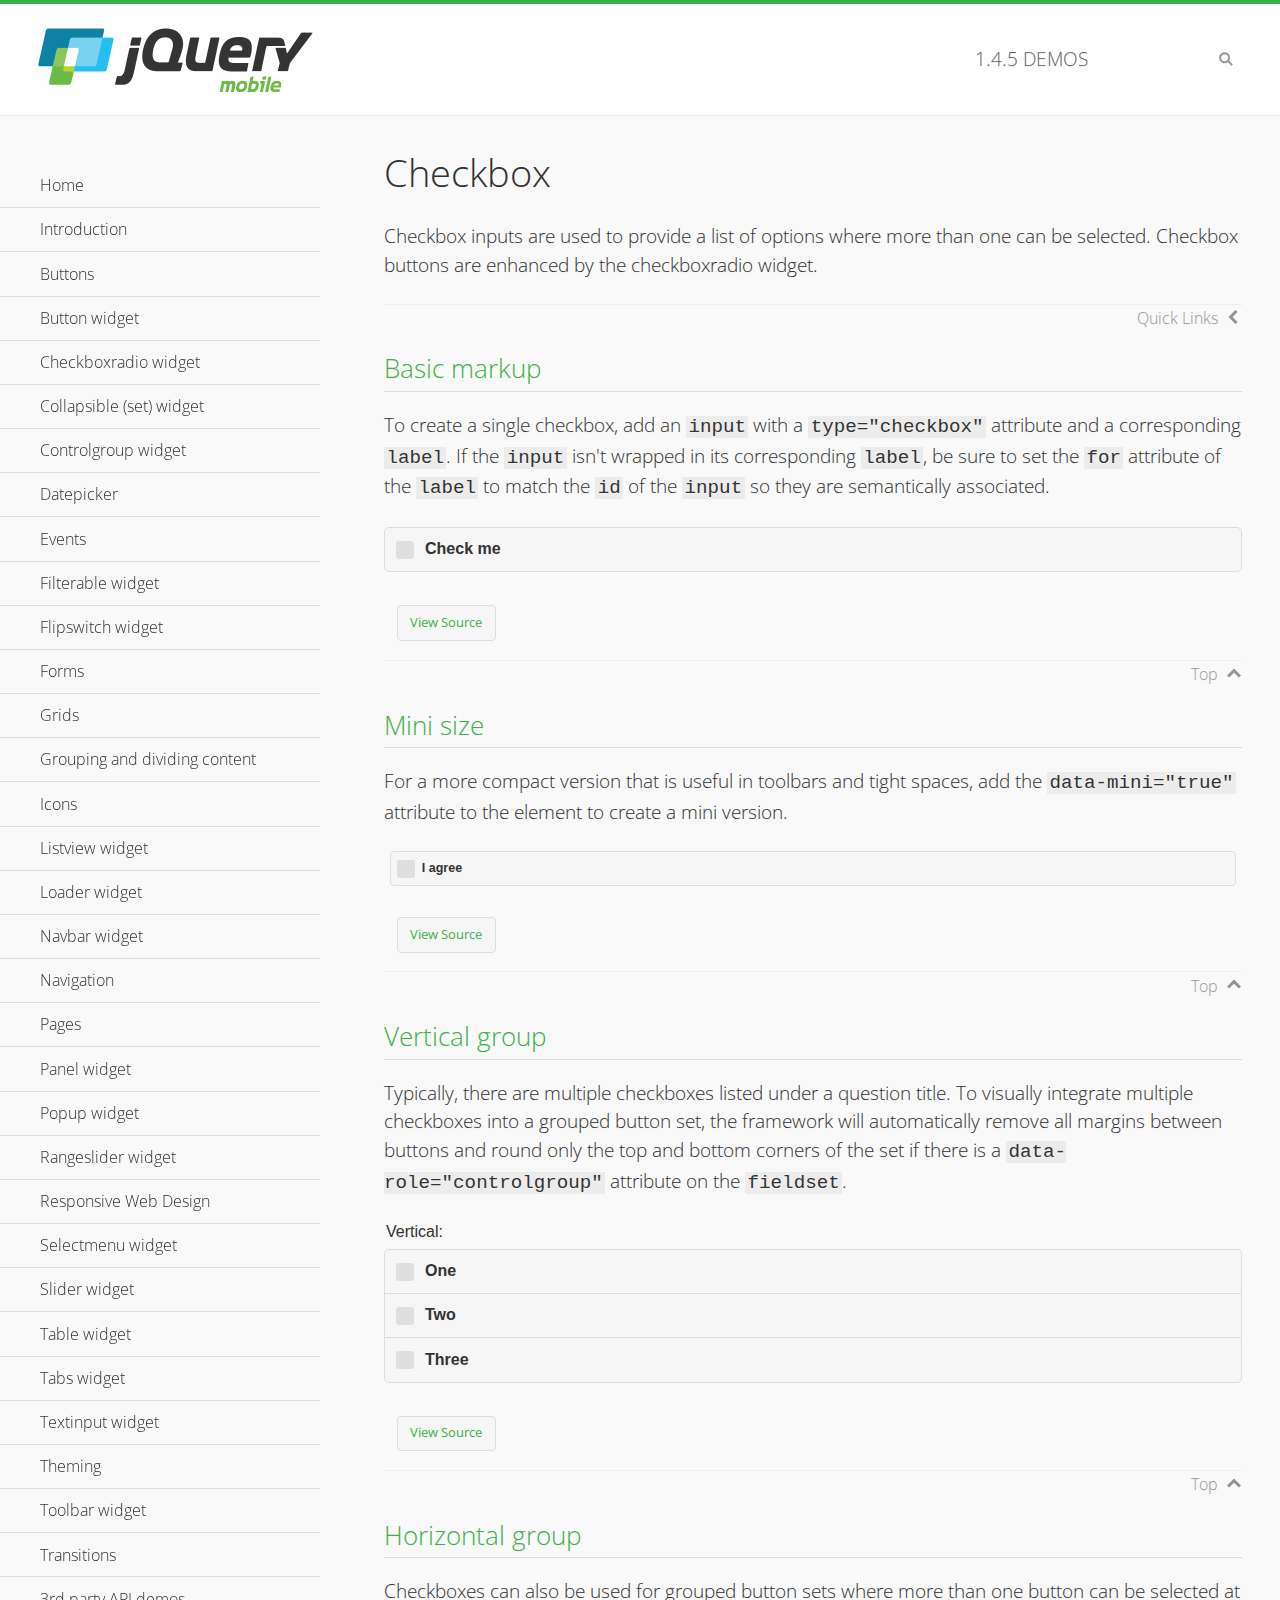
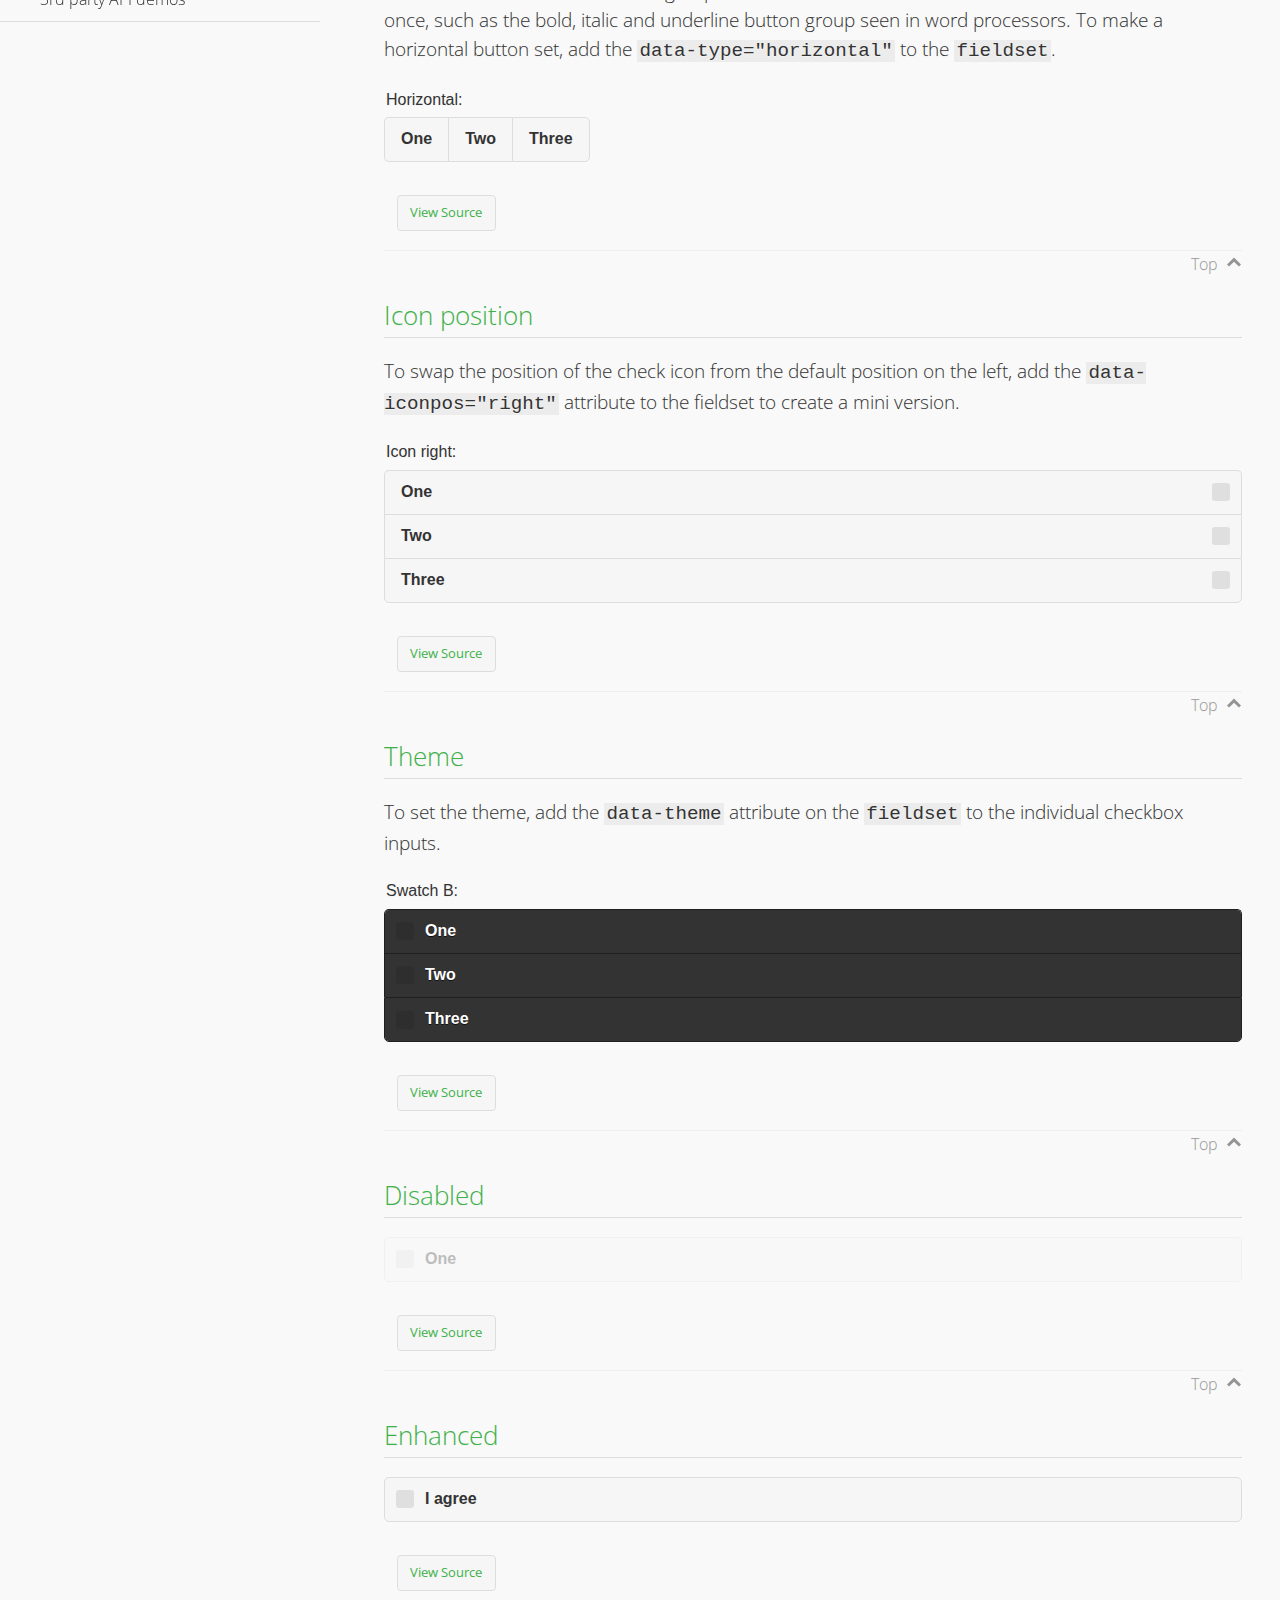
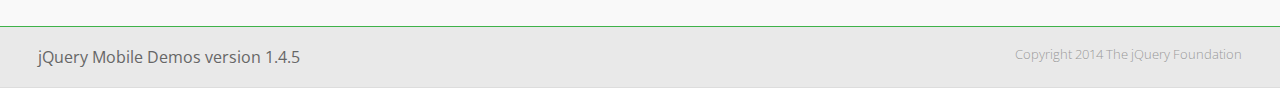
<file: js/demos/checkboxradio-checkbox/index.html>
<!DOCTYPE html>
<html>
<head>
	<meta charset="utf-8">
	<meta name="viewport" content="width=device-width, initial-scale=1">
	<title>Checkbox - jQuery Mobile Demos</title>
	<link rel="shortcut icon" href="../favicon.ico">
	<link rel="stylesheet" href="http://fonts.googleapis.com/css?family=Open+Sans:300,400,700">
	<link rel="stylesheet" href="../css/themes/default/jquery.mobile-1.4.5.min.css">
	<link rel="stylesheet" href="../_assets/css/jqm-demos.css">
	<script src="../js/jquery.js"></script>
	<script src="../_assets/js/index.js"></script>
	<script src="../js/jquery.mobile-1.4.5.min.js"></script>
</head>
<body>
<div data-role="page" class="jqm-demos" data-quicklinks="true">

	<div data-role="header" class="jqm-header">
		<h2><a href="../" title="jQuery Mobile Demos home"><img src="../_assets/img/jquery-logo.png" alt="jQuery Mobile"></a></h2>
		<p><span class="jqm-version"></span> Demos</p>
		<a href="#" class="jqm-navmenu-link ui-btn ui-btn-icon-notext ui-corner-all ui-icon-bars ui-nodisc-icon ui-alt-icon ui-btn-left">Menu</a>
		<a href="#" class="jqm-search-link ui-btn ui-btn-icon-notext ui-corner-all ui-icon-search ui-nodisc-icon ui-alt-icon ui-btn-right">Search</a>
	</div><!-- /header -->

	<div role="main" class="ui-content jqm-content">

		<h1>Checkbox</h1>

		<p>Checkbox inputs are used to provide a list of options where more than one can be selected. Checkbox buttons are enhanced by the checkboxradio widget.</p>

		<h2>Basic markup</h2>

		<p>To create a single checkbox, add an <code>input</code> with a <code>type="checkbox"</code> attribute and a corresponding <code>label</code>. If the <code>input</code> isn't wrapped in its corresponding <code>label</code>, be sure to set the <code>for</code> attribute of the <code>label</code> to match the <code>id</code> of the <code>input</code> so they are semantically associated.</p>

		<div data-demo-html="true">
			<form>
				<label>
					<input type="checkbox" name="checkbox-0 ">Check me
				</label>
			</form>
		</div><!--/demo-html -->

		<h2>Mini size</h2>

		<p>For a more compact version that is useful in toolbars and tight spaces, add the <code>data-mini="true"</code> attribute to the element to create a mini version. </p>

		<div data-demo-html="true">
			<form>
				<input type="checkbox" name="checkbox-mini-0" id="checkbox-mini-0" data-mini="true">
				<label for="checkbox-mini-0">I agree</label>
			</form>
		</div><!--/demo-html -->

		<h2>Vertical group</h2>

		<p>Typically, there are multiple checkboxes listed under a question title. To visually integrate multiple checkboxes into a grouped button set, the framework will automatically remove all margins between buttons and round only the top and bottom corners of the set if there is a <code> data-role="controlgroup"</code> attribute on the <code>fieldset</code>.</p>

		<div data-demo-html="true">
			<form>
				<fieldset data-role="controlgroup">
					<legend>Vertical:</legend>
					<input type="checkbox" name="checkbox-v-2a" id="checkbox-v-2a">
					<label for="checkbox-v-2a">One</label>
					<input type="checkbox" name="checkbox-v-2b" id="checkbox-v-2b">
					<label for="checkbox-v-2b">Two</label>
					<input type="checkbox" name="checkbox-v-2c" id="checkbox-v-2c">
					<label for="checkbox-v-2c">Three</label>
				</fieldset>
			</form>
		</div><!--/demo-html -->

		<h2>Horizontal group</h2>

		<p>Checkboxes can also be used for grouped button sets where more than one button can be selected at once, such as the bold, italic and underline button group seen in word processors. To make a horizontal button set, add the <code> data-type="horizontal"</code> to the <code>fieldset</code>.</p>

		<div data-demo-html="true">
			<form>
				<fieldset data-role="controlgroup" data-type="horizontal">
					<legend>Horizontal:</legend>
					<input type="checkbox" name="checkbox-h-2a" id="checkbox-h-2a">
					<label for="checkbox-h-2a">One</label>
					<input type="checkbox" name="checkbox-h-2b" id="checkbox-h-2b">
					<label for="checkbox-h-2b">Two</label>
					<input type="checkbox" name="checkbox-h-2c" id="checkbox-h-2c">
					<label for="checkbox-h-2c">Three</label>
				</fieldset>
			</form>
		</div><!--/demo-html -->

		<h2>Icon position</h2>

		<p>To swap the position of the check icon from the default position on the left, add the <code>data-iconpos="right"</code> attribute to the fieldset to create a mini version. </p>

		<div data-demo-html="true">
			<form>
				<fieldset data-role="controlgroup" data-iconpos="right">
					<legend>Icon right:</legend>
					<input type="checkbox" name="checkbox-h-6a" id="checkbox-h-6a">
					<label for="checkbox-h-6a">One</label>
					<input type="checkbox" name="checkbox-h-6b" id="checkbox-h-6b">
					<label for="checkbox-h-6b">Two</label>
					<input type="checkbox" name="checkbox-h-6c" id="checkbox-h-6c">
					<label for="checkbox-h-6c">Three</label>
				</fieldset>
			</form>
		</div><!--/demo-html -->

		<h2>Theme</h2>

		<p>To set the theme, add the <code>data-theme</code> attribute on the <code>fieldset</code> to the individual checkbox inputs.</p>

		<div data-demo-html="true">
			<form>
				<fieldset data-role="controlgroup">
					<legend>Swatch B:</legend>
					<input type="checkbox" name="checkbox-t-2a" id="checkbox-t-2a" data-theme="b">
					<label for="checkbox-t-2a">One</label>
					<input type="checkbox" name="checkbox-t-2b" id="checkbox-t-2b" data-theme="b">
					<label for="checkbox-t-2b">Two</label>
					<input type="checkbox" name="checkbox-t-2c" id="checkbox-t-2c" data-theme="b">
					<label for="checkbox-t-2c">Three</label>
				</fieldset>
			</form>
		</div><!--/demo-html -->

		<h2>Disabled</h2>

		<div data-demo-html="true">
			<form>
				<input disabled type="checkbox" name="checkbox-t-3a" id="checkbox-t-3a" data-theme="a">
				<label for="checkbox-t-3a">One</label>
			</form>
		</div><!--/demo-html -->

		<h2>Enhanced</h2>

		<div data-demo-html="true">
			<div class="ui-checkbox">
				<label for="checkbox-enhanced" class="ui-btn ui-corner-all ui-btn-inherit ui-btn-icon-left ui-checkbox-off">I agree</label>
				<input type="checkbox" name="checkbox-enhanced" id="checkbox-enhanced" data-enhanced="true">
			</div>
		</div><!--/demo-html -->

	</div><!-- /content -->
	    <div data-role="panel" class="jqm-navmenu-panel" data-position="left" data-display="overlay" data-theme="a">
	    	<ul class="jqm-list ui-alt-icon ui-nodisc-icon">
<li data-filtertext="demos homepage" data-icon="home"><a href=".././">Home</a></li>
<li data-filtertext="introduction overview getting started"><a href="../intro/" data-ajax="false">Introduction</a></li>
<li data-filtertext="buttons button markup buttonmarkup method anchor link button element"><a href="../button-markup/" data-ajax="false">Buttons</a></li>
<li data-filtertext="form button widget input button submit reset"><a href="../button/" data-ajax="false">Button widget</a></li>
<li data-role="collapsible" data-enhanced="true" data-collapsed-icon="carat-d" data-expanded-icon="carat-u" data-iconpos="right" data-inset="false" class="ui-collapsible ui-collapsible-themed-content ui-collapsible-collapsed">
	<h3 class="ui-collapsible-heading ui-collapsible-heading-collapsed">
		<a href="#" class="ui-collapsible-heading-toggle ui-btn ui-btn-icon-right ui-btn-inherit ui-icon-carat-d">
		    Checkboxradio widget<span class="ui-collapsible-heading-status"> click to expand contents</span>
		</a>
	</h3>
	<div class="ui-collapsible-content ui-body-inherit ui-collapsible-content-collapsed" aria-hidden="true">
		<ul>
			<li data-filtertext="form checkboxradio widget checkbox input checkboxes controlgroups"><a href="../checkboxradio-checkbox/" data-ajax="false">Checkboxes</a></li>
			<li data-filtertext="form checkboxradio widget radio input radio buttons controlgroups"><a href="../checkboxradio-radio/" data-ajax="false">Radio buttons</a></li>
		</ul>
	</div>
</li>
<li data-role="collapsible" data-enhanced="true" data-collapsed-icon="carat-d" data-expanded-icon="carat-u" data-iconpos="right" data-inset="false" class="ui-collapsible ui-collapsible-themed-content ui-collapsible-collapsed">
	<h3 class="ui-collapsible-heading ui-collapsible-heading-collapsed">
		<a href="#" class="ui-collapsible-heading-toggle ui-btn ui-btn-icon-right ui-btn-inherit ui-icon-carat-d">
			Collapsible (set) widget<span class="ui-collapsible-heading-status"> click to expand contents</span>
		</a>
	</h3>
	<div class="ui-collapsible-content ui-body-inherit ui-collapsible-content-collapsed" aria-hidden="true">
		<ul>
			<li data-filtertext="collapsibles content formatting"><a href="../collapsible/" data-ajax="false">Collapsible</a></li>
			<li data-filtertext="dynamic collapsible set accordion append expand"><a href="../collapsible-dynamic/" data-ajax="false">Dynamic collapsibles</a></li>
			<li data-filtertext="accordions collapsible set widget content formatting grouped collapsibles"><a href="../collapsibleset/" data-ajax="false">Collapsible set</a></li>
		</ul>
	</div>
</li>
<li data-role="collapsible" data-enhanced="true" data-collapsed-icon="carat-d" data-expanded-icon="carat-u" data-iconpos="right" data-inset="false" class="ui-collapsible ui-collapsible-themed-content ui-collapsible-collapsed">
	<h3 class="ui-collapsible-heading ui-collapsible-heading-collapsed">
		<a href="#" class="ui-collapsible-heading-toggle ui-btn ui-btn-icon-right ui-btn-inherit ui-icon-carat-d">
			Controlgroup widget<span class="ui-collapsible-heading-status"> click to expand contents</span>
		</a>
	</h3>
	<div class="ui-collapsible-content ui-body-inherit ui-collapsible-content-collapsed" aria-hidden="true">
		<ul>
			<li data-filtertext="controlgroups selectmenu checkboxradio input grouped buttons horizontal vertical"><a href="../controlgroup/" data-ajax="false">Controlgroup</a></li>
			<li data-filtertext="dynamic controlgroup dynamically add buttons"><a href="../controlgroup-dynamic/" data-ajax="false">Dynamic controlgroups</a></li>
		</ul>
	</div>
</li>
<li data-filtertext="form datepicker widget date input"><a href="../datepicker/" data-ajax="false">Datepicker</a></li>
<li data-role="collapsible" data-enhanced="true" data-collapsed-icon="carat-d" data-expanded-icon="carat-u" data-iconpos="right" data-inset="false" class="ui-collapsible ui-collapsible-themed-content ui-collapsible-collapsed">
	<h3 class="ui-collapsible-heading ui-collapsible-heading-collapsed">
		<a href="#" class="ui-collapsible-heading-toggle ui-btn ui-btn-icon-right ui-btn-inherit ui-icon-carat-d">
			Events<span class="ui-collapsible-heading-status"> click to expand contents</span>
		</a>
	</h3>
	<div class="ui-collapsible-content ui-body-inherit ui-collapsible-content-collapsed" aria-hidden="true">
		<ul>
			<li data-filtertext="swipe to delete list items listviews swipe events"><a href="../swipe-list/" data-ajax="false">Swipe list items</a></li>
			<li data-filtertext="swipe to navigate swipe page navigation swipe events"><a href="../swipe-page/" data-ajax="false">Swipe page navigation</a></li>
		</ul>
	</div>
</li>
<li data-filtertext="filterable filter elements sorting searching listview table"><a href="../filterable/" data-ajax="false">Filterable widget</a></li>
<li data-filtertext="form flipswitch widget flip toggle switch binary select checkbox input"><a href="../flipswitch/" data-ajax="false">Flipswitch widget</a></li>
<li data-role="collapsible" data-enhanced="true" data-collapsed-icon="carat-d" data-expanded-icon="carat-u" data-iconpos="right" data-inset="false" class="ui-collapsible ui-collapsible-themed-content ui-collapsible-collapsed">
	<h3 class="ui-collapsible-heading ui-collapsible-heading-collapsed">
		<a href="#" class="ui-collapsible-heading-toggle ui-btn ui-btn-icon-right ui-btn-inherit ui-icon-carat-d">
			Forms<span class="ui-collapsible-heading-status"> click to expand contents</span>
		</a>
	</h3>
	<div class="ui-collapsible-content ui-body-inherit ui-collapsible-content-collapsed" aria-hidden="true">
		<ul>
			<li data-filtertext="forms text checkbox radio range button submit reset inputs selects textarea slider flipswitch label form elements"><a href="../forms/" data-ajax="false">Forms</a></li>
			<li data-filtertext="form hide labels hidden accessible ui-hidden-accessible forms"><a href="../forms-label-hidden-accessible/" data-ajax="false">Hide labels</a></li>
			<li data-filtertext="form field containers fieldcontain ui-field-contain forms"><a href="../forms-field-contain/" data-ajax="false">Field containers</a></li>
			<li data-filtertext="forms disabled form elements"><a href="../forms-disabled/" data-ajax="false">Forms disabled</a></li>
			<li data-filtertext="forms gallery examples overview forms text checkbox radio range button submit reset inputs selects textarea slider flipswitch label form elements"><a href="../forms-gallery/" data-ajax="false">Forms gallery</a></li>
		</ul>
	</div>
</li>
<li data-role="collapsible" data-enhanced="true" data-collapsed-icon="carat-d" data-expanded-icon="carat-u" data-iconpos="right" data-inset="false" class="ui-collapsible ui-collapsible-themed-content ui-collapsible-collapsed">
	<h3 class="ui-collapsible-heading ui-collapsible-heading-collapsed">
		<a href="#" class="ui-collapsible-heading-toggle ui-btn ui-btn-icon-right ui-btn-inherit ui-icon-carat-d">
			Grids<span class="ui-collapsible-heading-status"> click to expand contents</span>
		</a>
	</h3>
	<div class="ui-collapsible-content ui-body-inherit ui-collapsible-content-collapsed" aria-hidden="true">
		<ul>
			<li data-filtertext="grids columns blocks content formatting rwd responsive css framework"><a href="../grids/" data-ajax="false">Grids</a></li>
			<li data-filtertext="buttons in grids css framework"><a href="../grids-buttons/" data-ajax="false">Buttons in grids</a></li>
			<li data-filtertext="custom responsive grids rwd css framework"><a href="../grids-custom-responsive/" data-ajax="false">Custom responsive grids</a></li>
		</ul>
	</div>
</li>
<li data-filtertext="blocks content formatting sections heading"><a href="../body-bar-classes/" data-ajax="false">Grouping and dividing content</a></li>
<li data-role="collapsible" data-enhanced="true" data-collapsed-icon="carat-d" data-expanded-icon="carat-u" data-iconpos="right" data-inset="false" class="ui-collapsible ui-collapsible-themed-content ui-collapsible-collapsed">
	<h3 class="ui-collapsible-heading ui-collapsible-heading-collapsed">
		<a href="#" class="ui-collapsible-heading-toggle ui-btn ui-btn-icon-right ui-btn-inherit ui-icon-carat-d">
			Icons<span class="ui-collapsible-heading-status"> click to expand contents</span>
		</a>
	</h3>
	<div class="ui-collapsible-content ui-body-inherit ui-collapsible-content-collapsed" aria-hidden="true">
		<ul>
			<li data-filtertext="button icons svg disc alt custom icon position"><a href="../icons/" data-ajax="false">Icons</a></li>
			<li data-filtertext=""><a href="../icons-grunticon/" data-ajax="false">Grunticon loader</a></li>
		</ul>
	</div>
</li>
<li data-role="collapsible" data-enhanced="true" data-collapsed-icon="carat-d" data-expanded-icon="carat-u" data-iconpos="right" data-inset="false" class="ui-collapsible ui-collapsible-themed-content ui-collapsible-collapsed">
	<h3 class="ui-collapsible-heading ui-collapsible-heading-collapsed">
		<a href="#" class="ui-collapsible-heading-toggle ui-btn ui-btn-icon-right ui-btn-inherit ui-icon-carat-d">
			Listview widget<span class="ui-collapsible-heading-status"> click to expand contents</span>
		</a>
	</h3>
	<div class="ui-collapsible-content ui-body-inherit ui-collapsible-content-collapsed" aria-hidden="true">
		<ul>
			<li data-filtertext="listview widget thumbnails icons nested split button collapsible ul ol"><a href="../listview/" data-ajax="false">Listview</a></li>
			<li data-filtertext="autocomplete filterable reveal listview filtertextbeforefilter placeholder"><a href="../listview-autocomplete/" data-ajax="false">Listview autocomplete</a></li>
			<li data-filtertext="autocomplete filterable reveal listview remote data filtertextbeforefilter placeholder"><a href="../listview-autocomplete-remote/" data-ajax="false">Listview autocomplete remote data</a></li>
			<li data-filtertext="autodividers anchor jump scroll linkbars listview lists ul ol"><a href="../listview-autodividers-linkbar/" data-ajax="false">Listview autodividers linkbar</a></li>
			<li data-filtertext="listview autodividers selector autodividersselector lists ul ol"><a href="../listview-autodividers-selector/" data-ajax="false">Listview autodividers selector</a></li>
			<li data-filtertext="listview nested list items"><a href="../listview-nested-lists/" data-ajax="false">Nested Listviews</a></li>
			<li data-filtertext="listview collapsible list items flat"><a href="../listview-collapsible-item-flat/" data-ajax="false">Listview collapsible list items (flat)</a></li>
			<li data-filtertext="listview collapsible list indented"><a href="../listview-collapsible-item-indented/" data-ajax="false">Listview collapsible list items (indented)</a></li>
			<li data-filtertext="grid listview responsive grids responsive listviews lists ul"><a href="../listview-grid/" data-ajax="false">Listview responsive grid</a></li>
		</ul>
	</div>
</li>
<li data-filtertext="loader widget page loading navigation overlay spinner"><a href="../loader/" data-ajax="false">Loader widget</a></li>
<li data-filtertext="navbar widget navmenu toolbars header footer"><a href="../navbar/" data-ajax="false">Navbar widget</a></li>
<li data-role="collapsible" data-enhanced="true" data-collapsed-icon="carat-d" data-expanded-icon="carat-u" data-iconpos="right" data-inset="false" class="ui-collapsible ui-collapsible-themed-content ui-collapsible-collapsed">
	<h3 class="ui-collapsible-heading ui-collapsible-heading-collapsed">
		<a href="#" class="ui-collapsible-heading-toggle ui-btn ui-btn-icon-right ui-btn-inherit ui-icon-carat-d">
			Navigation<span class="ui-collapsible-heading-status"> click to expand contents</span>
		</a>
	</h3>
	<div class="ui-collapsible-content ui-body-inherit ui-collapsible-content-collapsed" aria-hidden="true">
		<ul>
			<li data-filtertext="ajax navigation navigate widget history event method"><a href="../navigation/" data-ajax="false">Navigation</a></li>
			<li data-filtertext="linking pages page links navigation ajax prefetch cache"><a href="../navigation-linking-pages/" data-ajax="false">Linking pages</a></li>
			<!-- <li data-filtertext="php redirect server redirection server-side navigation"><a href="../navigation-php-redirect/" data-ajax="false">PHP redirect demo</a></li>-->
			<li data-filtertext="navigation redirection hash query"><a href="../navigation-hash-processing/" data-ajax="false">Hash processing demo</a></li>
			<li data-filtertext="navigation redirection hash query"><a href="../page-events/" data-ajax="false">Page Navigation Events</a></li>
		</ul>
	</div>
</li>
<li data-role="collapsible" data-enhanced="true" data-collapsed-icon="carat-d" data-expanded-icon="carat-u" data-iconpos="right" data-inset="false" class="ui-collapsible ui-collapsible-themed-content ui-collapsible-collapsed">
	<h3 class="ui-collapsible-heading ui-collapsible-heading-collapsed">
		<a href="#" class="ui-collapsible-heading-toggle ui-btn ui-btn-icon-right ui-btn-inherit ui-icon-carat-d">
			Pages<span class="ui-collapsible-heading-status"> click to expand contents</span>
		</a>
	</h3>
	<div class="ui-collapsible-content ui-body-inherit ui-collapsible-content-collapsed" aria-hidden="true">
		<ul>
			<li data-filtertext="pages page widget ajax navigation"><a href="../pages/" data-ajax="false">Pages</a></li>
			<li data-filtertext="single page"><a href="../pages-single-page/" data-ajax="false">Single page</a></li>
			<li data-filtertext="multipage multi-page page"><a href="../pages-multi-page/" data-ajax="false">Multi-page template</a></li>
			<li data-filtertext="dialog page widget modal popup"><a href="../pages-dialog/" data-ajax="false">Dialog page</a></li>
		</ul>
	</div>
</li>
<li data-role="collapsible" data-enhanced="true" data-collapsed-icon="carat-d" data-expanded-icon="carat-u" data-iconpos="right" data-inset="false" class="ui-collapsible ui-collapsible-themed-content ui-collapsible-collapsed">
	<h3 class="ui-collapsible-heading ui-collapsible-heading-collapsed">
		<a href="#" class="ui-collapsible-heading-toggle ui-btn ui-btn-icon-right ui-btn-inherit ui-icon-carat-d">
			Panel widget<span class="ui-collapsible-heading-status"> click to expand contents</span>
		</a>
	</h3>
	<div class="ui-collapsible-content ui-body-inherit ui-collapsible-content-collapsed" aria-hidden="true">
		<ul>
			<li data-filtertext="panel widget sliding panels reveal push overlay responsive"><a href="../panel/" data-ajax="false">Panel</a></li>
			<li data-filtertext=""><a href="../panel-external/" data-ajax="false">External panels</a></li>
			<li data-filtertext="panel "><a href="../panel-fixed/" data-ajax="false">Fixed panels</a></li>
			<li data-filtertext="panel slide panels sliding panels shadow rwd responsive breakpoint"><a href="../panel-responsive/" data-ajax="false">Panels responsive</a></li>
			<li data-filtertext="panel custom style custom panel width reveal shadow listview panel styling page background wrapper"><a href="../panel-styling/" data-ajax="false">Custom panel style</a></li>
			<li data-filtertext="panel open on swipe"><a href="../panel-swipe-open/" data-ajax="false">Panel open on swipe</a></li>
			<li data-filtertext="panels outside page internal external toolbars"><a href="../panel-external-internal/" data-ajax="false">Panel external and internal</a></li>
		</ul>
	</div>
</li>
<li data-role="collapsible" data-enhanced="true" data-collapsed-icon="carat-d" data-expanded-icon="carat-u" data-iconpos="right" data-inset="false" class="ui-collapsible ui-collapsible-themed-content ui-collapsible-collapsed">
	<h3 class="ui-collapsible-heading ui-collapsible-heading-collapsed">
		<a href="#" class="ui-collapsible-heading-toggle ui-btn ui-btn-icon-right ui-btn-inherit ui-icon-carat-d">
			Popup widget<span class="ui-collapsible-heading-status"> click to expand contents</span>
		</a>
	</h3>
	<div class="ui-collapsible-content ui-body-inherit ui-collapsible-content-collapsed" aria-hidden="true">
		<ul>
			<li data-filtertext="popup widget popups dialog modal transition tooltip lightbox form overlay screen flip pop fade transition"><a href="../popup/" data-ajax="false">Popup</a></li>
			<li data-filtertext="popup alignment position"><a href="../popup-alignment/" data-ajax="false">Popup alignment</a></li>
			<li data-filtertext="popup arrow size popups popover"><a href="../popup-arrow-size/" data-ajax="false">Popup arrow size</a></li>
			<li data-filtertext="dynamic popups popup images lightbox"><a href="../popup-dynamic/" data-ajax="false">Dynamic popups</a></li>
			<li data-filtertext="popups with iframes scaling"><a href="../popup-iframe/" data-ajax="false">Popups with iframes</a></li>
			<li data-filtertext="popup image scaling"><a href="../popup-image-scaling/" data-ajax="false">Popup image scaling</a></li>
			<li data-filtertext="external popup outside multi-page"><a href="../popup-outside-multipage/" data-ajax="false">Popup outside multi-page</a></li>
		</ul>
	</div>
</li>
<li data-filtertext="form rangeslider widget dual sliders dual handle sliders range input"><a href="../rangeslider/" data-ajax="false">Rangeslider widget</a></li>
<li data-filtertext="responsive web design rwd adaptive progressive enhancement PE accessible mobile breakpoints media query media queries"><a href="../rwd/" data-ajax="false">Responsive Web Design</a></li>
<li data-role="collapsible" data-enhanced="true" data-collapsed-icon="carat-d" data-expanded-icon="carat-u" data-iconpos="right" data-inset="false" class="ui-collapsible ui-collapsible-themed-content ui-collapsible-collapsed">
	<h3 class="ui-collapsible-heading ui-collapsible-heading-collapsed">
		<a href="#" class="ui-collapsible-heading-toggle ui-btn ui-btn-icon-right ui-btn-inherit ui-icon-carat-d">
			Selectmenu widget<span class="ui-collapsible-heading-status"> click to expand contents</span>
		</a>
	</h3>
	<div class="ui-collapsible-content ui-body-inherit ui-collapsible-content-collapsed" aria-hidden="true">
		<ul>
			<li data-filtertext="form selectmenu widget select input custom select menu selects"><a href="../selectmenu/" data-ajax="false">Selectmenu</a></li>
			<li data-filtertext="form custom select menu selectmenu widget custom menu option optgroup multiple selects"><a href="../selectmenu-custom/" data-ajax="false">Custom select menu</a></li>
			<li data-filtertext="filterable select filter popup dialog"><a href="../selectmenu-custom-filter/" data-ajax="false">Custom select menu with filter</a></li>
		</ul>
	</div>
</li>
<li data-role="collapsible" data-enhanced="true" data-collapsed-icon="carat-d" data-expanded-icon="carat-u" data-iconpos="right" data-inset="false" class="ui-collapsible ui-collapsible-themed-content ui-collapsible-collapsed">
	<h3 class="ui-collapsible-heading ui-collapsible-heading-collapsed">
		<a href="#" class="ui-collapsible-heading-toggle ui-btn ui-btn-icon-right ui-btn-inherit ui-icon-carat-d">
			Slider widget<span class="ui-collapsible-heading-status"> click to expand contents</span>
		</a>
	</h3>
	<div class="ui-collapsible-content ui-body-inherit ui-collapsible-content-collapsed" aria-hidden="true">
		<ul>
			<li data-filtertext="form slider widget range input single sliders"><a href="../slider/" data-ajax="false">Slider</a></li>
			<li data-filtertext="form slider widget flipswitch slider binary select flip toggle switch"><a href="../slider-flipswitch/" data-ajax="false">Slider flip toggle switch</a></li>
			<li data-filtertext="form slider tooltip handle value input range sliders"><a href="../slider-tooltip/" data-ajax="false">Slider tooltip</a></li>
		</ul>
	</div>
</li>
<li data-role="collapsible" data-enhanced="true" data-collapsed-icon="carat-d" data-expanded-icon="carat-u" data-iconpos="right" data-inset="false" class="ui-collapsible ui-collapsible-themed-content ui-collapsible-collapsed">
	<h3 class="ui-collapsible-heading ui-collapsible-heading-collapsed">
		<a href="#" class="ui-collapsible-heading-toggle ui-btn ui-btn-icon-right ui-btn-inherit ui-icon-carat-d">
			Table widget<span class="ui-collapsible-heading-status"> click to expand contents</span>
		</a>
	</h3>
	<div class="ui-collapsible-content ui-body-inherit ui-collapsible-content-collapsed" aria-hidden="true">
		<ul>
			<li data-filtertext="table widget reflow column toggle th td responsive tables rwd hide show tabular"><a href="../table-column-toggle/" data-ajax="false">Table Column Toggle</a></li>
			<li data-filtertext="table column toggle phone comparison demo"><a href="../table-column-toggle-example/" data-ajax="false">Table Column Toggle demo</a></li>
			<li data-filtertext="responsive tables table column toggle heading groups rwd breakpoint"><a href="../table-column-toggle-heading-groups/" data-ajax="false">Table Column Toggle heading groups</a></li>
			<li data-filtertext="responsive tables table column toggle hide rwd breakpoint customization options"><a href="../table-column-toggle-options/" data-ajax="false">Table Column Toggle options</a></li>
			<li data-filtertext="table reflow th td responsive rwd columns tabular"><a href="../table-reflow/" data-ajax="false">Table Reflow</a></li>
			<li data-filtertext="responsive tables table reflow heading groups rwd breakpoint"><a href="../table-reflow-heading-groups/" data-ajax="false">Table Reflow heading groups</a></li>
			<li data-filtertext="responsive tables table reflow stripes strokes table style"><a href="../table-reflow-stripes-strokes/" data-ajax="false">Table Reflow stripes and strokes</a></li>
			<li data-filtertext="responsive tables table reflow stack custom styles"><a href="../table-reflow-styling/" data-ajax="false">Table Reflow custom styles</a></li>
		</ul>
	</div>
</li>
<li data-filtertext="ui tabs widget"><a href="../tabs/" data-ajax="false">Tabs widget</a></li>
<li data-filtertext="form textinput widget text input textarea number date time tel email file color password"><a href="../textinput/" data-ajax="false">Textinput widget</a></li>
<li data-role="collapsible" data-enhanced="true" data-collapsed-icon="carat-d" data-expanded-icon="carat-u" data-iconpos="right" data-inset="false" class="ui-collapsible ui-collapsible-themed-content ui-collapsible-collapsed">
	<h3 class="ui-collapsible-heading ui-collapsible-heading-collapsed">
		<a href="#" class="ui-collapsible-heading-toggle ui-btn ui-btn-icon-right ui-btn-inherit ui-icon-carat-d">
			Theming<span class="ui-collapsible-heading-status"> click to expand contents</span>
		</a>
	</h3>
	<div class="ui-collapsible-content ui-body-inherit ui-collapsible-content-collapsed" aria-hidden="true">
		<ul>
			<li data-filtertext="default theme swatches theming style css"><a href="../theme-default/" data-ajax="false">Default theme</a></li>
			<li data-filtertext="classic theme old theme swatches theming style css"><a href="../theme-classic/" data-ajax="false">Classic theme</a></li>
		</ul>
	</div>
</li>
<li data-role="collapsible" data-enhanced="true" data-collapsed-icon="carat-d" data-expanded-icon="carat-u" data-iconpos="right" data-inset="false" class="ui-collapsible ui-collapsible-themed-content ui-collapsible-collapsed">
	<h3 class="ui-collapsible-heading ui-collapsible-heading-collapsed">
		<a href="#" class="ui-collapsible-heading-toggle ui-btn ui-btn-icon-right ui-btn-inherit ui-icon-carat-d">
			Toolbar widget<span class="ui-collapsible-heading-status"> click to expand contents</span>
		</a>
	</h3>
	<div class="ui-collapsible-content ui-body-inherit ui-collapsible-content-collapsed" aria-hidden="true">
		<ul>
			<li data-filtertext="toolbar widget header footer toolbars fixed fullscreen external sections"><a href="../toolbar/" data-ajax="false">Toolbar</a></li>
			<li data-filtertext="dynamic toolbars dynamically add toolbar header footer"><a href="../toolbar-dynamic/" data-ajax="false">Dynamic toolbars</a></li>
			<li data-filtertext="external toolbars header footer"><a href="../toolbar-external/" data-ajax="false">External toolbars</a></li>
			<li data-filtertext="fixed toolbars header footer"><a href="../toolbar-fixed/" data-ajax="false">Fixed toolbars</a></li>
			<li data-filtertext="fixed fullscreen toolbars header footer"><a href="../toolbar-fixed-fullscreen/" data-ajax="false">Fullscreen toolbars</a></li>
			<li data-filtertext="external fixed toolbars header footer"><a href="../toolbar-fixed-external/" data-ajax="false">Fixed external toolbars</a></li>
			<li data-filtertext="external persistent toolbars header footer navbar navmenu"><a href="../toolbar-fixed-persistent/" data-ajax="false">Persistent toolbars</a></li>
			<li data-filtertext="external ajax optimized toolbars persistent toolbars header footer navbar"><a href="../toolbar-fixed-persistent-optimized/" data-ajax="false">Ajax optimized toolbars</a></li>
			<li data-filtertext="form in toolbars header footer"><a href="../toolbar-fixed-forms/" data-ajax="false">Form in toolbar</a></li>
		</ul>
	</div>
</li>
<li data-filtertext="page transitions animated pages popup navigation flip slide fade pop"><a href="../transitions/" data-ajax="false">Transitions</a></li>
<li data-role="collapsible" data-enhanced="true" data-collapsed-icon="carat-d" data-expanded-icon="carat-u" data-iconpos="right" data-inset="false" class="ui-collapsible ui-collapsible-themed-content ui-collapsible-collapsed">
	<h3 class="ui-collapsible-heading ui-collapsible-heading-collapsed">
		<a href="#" class="ui-collapsible-heading-toggle ui-btn ui-btn-icon-right ui-btn-inherit ui-icon-carat-d">
			3rd party API demos<span class="ui-collapsible-heading-status"> click to expand contents</span>
		</a>
	</h3>
	<div class="ui-collapsible-content ui-body-inherit ui-collapsible-content-collapsed" aria-hidden="true">
		<ul>
			<li data-filtertext="backbone requirejs navigation router"><a href="../backbone-requirejs/" data-ajax="false">Backbone RequireJS</a></li>
			<li data-filtertext="google maps geolocation demo"><a href="../map-geolocation/" data-ajax="false">Google Maps geolocation</a></li>
			<li data-filtertext="google maps hybrid"><a href="../map-list-toggle/" data-ajax="false">Google Maps list toggle</a></li>
		</ul>
	</div>
</li>



		     </ul>
		</div><!-- /panel -->


	<div data-role="footer" data-position="fixed" data-tap-toggle="false" class="jqm-footer">
		<p>jQuery Mobile Demos version <span class="jqm-version"></span></p>
		<p>Copyright 2014 The jQuery Foundation</p>
	</div><!-- /footer -->
	<!-- TODO: This should become an external panel so we can add input to markup (unique ID) -->
    <div data-role="panel" class="jqm-search-panel" data-position="right" data-display="overlay" data-theme="a">
		<div class="jqm-search">
			<ul class="jqm-list" data-filter-placeholder="Search demos..." data-filter-reveal="true">
<li data-filtertext="demos homepage" data-icon="home"><a href=".././">Home</a></li>
<li data-filtertext="introduction overview getting started"><a href="../intro/" data-ajax="false">Introduction</a></li>
<li data-filtertext="buttons button markup buttonmarkup method anchor link button element"><a href="../button-markup/" data-ajax="false">Buttons</a></li>
<li data-filtertext="form button widget input button submit reset"><a href="../button/" data-ajax="false">Button widget</a></li>
<li data-role="collapsible" data-enhanced="true" data-collapsed-icon="carat-d" data-expanded-icon="carat-u" data-iconpos="right" data-inset="false" class="ui-collapsible ui-collapsible-themed-content ui-collapsible-collapsed">
	<h3 class="ui-collapsible-heading ui-collapsible-heading-collapsed">
		<a href="#" class="ui-collapsible-heading-toggle ui-btn ui-btn-icon-right ui-btn-inherit ui-icon-carat-d">
		    Checkboxradio widget<span class="ui-collapsible-heading-status"> click to expand contents</span>
		</a>
	</h3>
	<div class="ui-collapsible-content ui-body-inherit ui-collapsible-content-collapsed" aria-hidden="true">
		<ul>
			<li data-filtertext="form checkboxradio widget checkbox input checkboxes controlgroups"><a href="../checkboxradio-checkbox/" data-ajax="false">Checkboxes</a></li>
			<li data-filtertext="form checkboxradio widget radio input radio buttons controlgroups"><a href="../checkboxradio-radio/" data-ajax="false">Radio buttons</a></li>
		</ul>
	</div>
</li>
<li data-role="collapsible" data-enhanced="true" data-collapsed-icon="carat-d" data-expanded-icon="carat-u" data-iconpos="right" data-inset="false" class="ui-collapsible ui-collapsible-themed-content ui-collapsible-collapsed">
	<h3 class="ui-collapsible-heading ui-collapsible-heading-collapsed">
		<a href="#" class="ui-collapsible-heading-toggle ui-btn ui-btn-icon-right ui-btn-inherit ui-icon-carat-d">
			Collapsible (set) widget<span class="ui-collapsible-heading-status"> click to expand contents</span>
		</a>
	</h3>
	<div class="ui-collapsible-content ui-body-inherit ui-collapsible-content-collapsed" aria-hidden="true">
		<ul>
			<li data-filtertext="collapsibles content formatting"><a href="../collapsible/" data-ajax="false">Collapsible</a></li>
			<li data-filtertext="dynamic collapsible set accordion append expand"><a href="../collapsible-dynamic/" data-ajax="false">Dynamic collapsibles</a></li>
			<li data-filtertext="accordions collapsible set widget content formatting grouped collapsibles"><a href="../collapsibleset/" data-ajax="false">Collapsible set</a></li>
		</ul>
	</div>
</li>
<li data-role="collapsible" data-enhanced="true" data-collapsed-icon="carat-d" data-expanded-icon="carat-u" data-iconpos="right" data-inset="false" class="ui-collapsible ui-collapsible-themed-content ui-collapsible-collapsed">
	<h3 class="ui-collapsible-heading ui-collapsible-heading-collapsed">
		<a href="#" class="ui-collapsible-heading-toggle ui-btn ui-btn-icon-right ui-btn-inherit ui-icon-carat-d">
			Controlgroup widget<span class="ui-collapsible-heading-status"> click to expand contents</span>
		</a>
	</h3>
	<div class="ui-collapsible-content ui-body-inherit ui-collapsible-content-collapsed" aria-hidden="true">
		<ul>
			<li data-filtertext="controlgroups selectmenu checkboxradio input grouped buttons horizontal vertical"><a href="../controlgroup/" data-ajax="false">Controlgroup</a></li>
			<li data-filtertext="dynamic controlgroup dynamically add buttons"><a href="../controlgroup-dynamic/" data-ajax="false">Dynamic controlgroups</a></li>
		</ul>
	</div>
</li>
<li data-filtertext="form datepicker widget date input"><a href="../datepicker/" data-ajax="false">Datepicker</a></li>
<li data-role="collapsible" data-enhanced="true" data-collapsed-icon="carat-d" data-expanded-icon="carat-u" data-iconpos="right" data-inset="false" class="ui-collapsible ui-collapsible-themed-content ui-collapsible-collapsed">
	<h3 class="ui-collapsible-heading ui-collapsible-heading-collapsed">
		<a href="#" class="ui-collapsible-heading-toggle ui-btn ui-btn-icon-right ui-btn-inherit ui-icon-carat-d">
			Events<span class="ui-collapsible-heading-status"> click to expand contents</span>
		</a>
	</h3>
	<div class="ui-collapsible-content ui-body-inherit ui-collapsible-content-collapsed" aria-hidden="true">
		<ul>
			<li data-filtertext="swipe to delete list items listviews swipe events"><a href="../swipe-list/" data-ajax="false">Swipe list items</a></li>
			<li data-filtertext="swipe to navigate swipe page navigation swipe events"><a href="../swipe-page/" data-ajax="false">Swipe page navigation</a></li>
		</ul>
	</div>
</li>
<li data-filtertext="filterable filter elements sorting searching listview table"><a href="../filterable/" data-ajax="false">Filterable widget</a></li>
<li data-filtertext="form flipswitch widget flip toggle switch binary select checkbox input"><a href="../flipswitch/" data-ajax="false">Flipswitch widget</a></li>
<li data-role="collapsible" data-enhanced="true" data-collapsed-icon="carat-d" data-expanded-icon="carat-u" data-iconpos="right" data-inset="false" class="ui-collapsible ui-collapsible-themed-content ui-collapsible-collapsed">
	<h3 class="ui-collapsible-heading ui-collapsible-heading-collapsed">
		<a href="#" class="ui-collapsible-heading-toggle ui-btn ui-btn-icon-right ui-btn-inherit ui-icon-carat-d">
			Forms<span class="ui-collapsible-heading-status"> click to expand contents</span>
		</a>
	</h3>
	<div class="ui-collapsible-content ui-body-inherit ui-collapsible-content-collapsed" aria-hidden="true">
		<ul>
			<li data-filtertext="forms text checkbox radio range button submit reset inputs selects textarea slider flipswitch label form elements"><a href="../forms/" data-ajax="false">Forms</a></li>
			<li data-filtertext="form hide labels hidden accessible ui-hidden-accessible forms"><a href="../forms-label-hidden-accessible/" data-ajax="false">Hide labels</a></li>
			<li data-filtertext="form field containers fieldcontain ui-field-contain forms"><a href="../forms-field-contain/" data-ajax="false">Field containers</a></li>
			<li data-filtertext="forms disabled form elements"><a href="../forms-disabled/" data-ajax="false">Forms disabled</a></li>
			<li data-filtertext="forms gallery examples overview forms text checkbox radio range button submit reset inputs selects textarea slider flipswitch label form elements"><a href="../forms-gallery/" data-ajax="false">Forms gallery</a></li>
		</ul>
	</div>
</li>
<li data-role="collapsible" data-enhanced="true" data-collapsed-icon="carat-d" data-expanded-icon="carat-u" data-iconpos="right" data-inset="false" class="ui-collapsible ui-collapsible-themed-content ui-collapsible-collapsed">
	<h3 class="ui-collapsible-heading ui-collapsible-heading-collapsed">
		<a href="#" class="ui-collapsible-heading-toggle ui-btn ui-btn-icon-right ui-btn-inherit ui-icon-carat-d">
			Grids<span class="ui-collapsible-heading-status"> click to expand contents</span>
		</a>
	</h3>
	<div class="ui-collapsible-content ui-body-inherit ui-collapsible-content-collapsed" aria-hidden="true">
		<ul>
			<li data-filtertext="grids columns blocks content formatting rwd responsive css framework"><a href="../grids/" data-ajax="false">Grids</a></li>
			<li data-filtertext="buttons in grids css framework"><a href="../grids-buttons/" data-ajax="false">Buttons in grids</a></li>
			<li data-filtertext="custom responsive grids rwd css framework"><a href="../grids-custom-responsive/" data-ajax="false">Custom responsive grids</a></li>
		</ul>
	</div>
</li>
<li data-filtertext="blocks content formatting sections heading"><a href="../body-bar-classes/" data-ajax="false">Grouping and dividing content</a></li>
<li data-role="collapsible" data-enhanced="true" data-collapsed-icon="carat-d" data-expanded-icon="carat-u" data-iconpos="right" data-inset="false" class="ui-collapsible ui-collapsible-themed-content ui-collapsible-collapsed">
	<h3 class="ui-collapsible-heading ui-collapsible-heading-collapsed">
		<a href="#" class="ui-collapsible-heading-toggle ui-btn ui-btn-icon-right ui-btn-inherit ui-icon-carat-d">
			Icons<span class="ui-collapsible-heading-status"> click to expand contents</span>
		</a>
	</h3>
	<div class="ui-collapsible-content ui-body-inherit ui-collapsible-content-collapsed" aria-hidden="true">
		<ul>
			<li data-filtertext="button icons svg disc alt custom icon position"><a href="../icons/" data-ajax="false">Icons</a></li>
			<li data-filtertext=""><a href="../icons-grunticon/" data-ajax="false">Grunticon loader</a></li>
		</ul>
	</div>
</li>
<li data-role="collapsible" data-enhanced="true" data-collapsed-icon="carat-d" data-expanded-icon="carat-u" data-iconpos="right" data-inset="false" class="ui-collapsible ui-collapsible-themed-content ui-collapsible-collapsed">
	<h3 class="ui-collapsible-heading ui-collapsible-heading-collapsed">
		<a href="#" class="ui-collapsible-heading-toggle ui-btn ui-btn-icon-right ui-btn-inherit ui-icon-carat-d">
			Listview widget<span class="ui-collapsible-heading-status"> click to expand contents</span>
		</a>
	</h3>
	<div class="ui-collapsible-content ui-body-inherit ui-collapsible-content-collapsed" aria-hidden="true">
		<ul>
			<li data-filtertext="listview widget thumbnails icons nested split button collapsible ul ol"><a href="../listview/" data-ajax="false">Listview</a></li>
			<li data-filtertext="autocomplete filterable reveal listview filtertextbeforefilter placeholder"><a href="../listview-autocomplete/" data-ajax="false">Listview autocomplete</a></li>
			<li data-filtertext="autocomplete filterable reveal listview remote data filtertextbeforefilter placeholder"><a href="../listview-autocomplete-remote/" data-ajax="false">Listview autocomplete remote data</a></li>
			<li data-filtertext="autodividers anchor jump scroll linkbars listview lists ul ol"><a href="../listview-autodividers-linkbar/" data-ajax="false">Listview autodividers linkbar</a></li>
			<li data-filtertext="listview autodividers selector autodividersselector lists ul ol"><a href="../listview-autodividers-selector/" data-ajax="false">Listview autodividers selector</a></li>
			<li data-filtertext="listview nested list items"><a href="../listview-nested-lists/" data-ajax="false">Nested Listviews</a></li>
			<li data-filtertext="listview collapsible list items flat"><a href="../listview-collapsible-item-flat/" data-ajax="false">Listview collapsible list items (flat)</a></li>
			<li data-filtertext="listview collapsible list indented"><a href="../listview-collapsible-item-indented/" data-ajax="false">Listview collapsible list items (indented)</a></li>
			<li data-filtertext="grid listview responsive grids responsive listviews lists ul"><a href="../listview-grid/" data-ajax="false">Listview responsive grid</a></li>
		</ul>
	</div>
</li>
<li data-filtertext="loader widget page loading navigation overlay spinner"><a href="../loader/" data-ajax="false">Loader widget</a></li>
<li data-filtertext="navbar widget navmenu toolbars header footer"><a href="../navbar/" data-ajax="false">Navbar widget</a></li>
<li data-role="collapsible" data-enhanced="true" data-collapsed-icon="carat-d" data-expanded-icon="carat-u" data-iconpos="right" data-inset="false" class="ui-collapsible ui-collapsible-themed-content ui-collapsible-collapsed">
	<h3 class="ui-collapsible-heading ui-collapsible-heading-collapsed">
		<a href="#" class="ui-collapsible-heading-toggle ui-btn ui-btn-icon-right ui-btn-inherit ui-icon-carat-d">
			Navigation<span class="ui-collapsible-heading-status"> click to expand contents</span>
		</a>
	</h3>
	<div class="ui-collapsible-content ui-body-inherit ui-collapsible-content-collapsed" aria-hidden="true">
		<ul>
			<li data-filtertext="ajax navigation navigate widget history event method"><a href="../navigation/" data-ajax="false">Navigation</a></li>
			<li data-filtertext="linking pages page links navigation ajax prefetch cache"><a href="../navigation-linking-pages/" data-ajax="false">Linking pages</a></li>
			<!-- <li data-filtertext="php redirect server redirection server-side navigation"><a href="../navigation-php-redirect/" data-ajax="false">PHP redirect demo</a></li>-->
			<li data-filtertext="navigation redirection hash query"><a href="../navigation-hash-processing/" data-ajax="false">Hash processing demo</a></li>
			<li data-filtertext="navigation redirection hash query"><a href="../page-events/" data-ajax="false">Page Navigation Events</a></li>
		</ul>
	</div>
</li>
<li data-role="collapsible" data-enhanced="true" data-collapsed-icon="carat-d" data-expanded-icon="carat-u" data-iconpos="right" data-inset="false" class="ui-collapsible ui-collapsible-themed-content ui-collapsible-collapsed">
	<h3 class="ui-collapsible-heading ui-collapsible-heading-collapsed">
		<a href="#" class="ui-collapsible-heading-toggle ui-btn ui-btn-icon-right ui-btn-inherit ui-icon-carat-d">
			Pages<span class="ui-collapsible-heading-status"> click to expand contents</span>
		</a>
	</h3>
	<div class="ui-collapsible-content ui-body-inherit ui-collapsible-content-collapsed" aria-hidden="true">
		<ul>
			<li data-filtertext="pages page widget ajax navigation"><a href="../pages/" data-ajax="false">Pages</a></li>
			<li data-filtertext="single page"><a href="../pages-single-page/" data-ajax="false">Single page</a></li>
			<li data-filtertext="multipage multi-page page"><a href="../pages-multi-page/" data-ajax="false">Multi-page template</a></li>
			<li data-filtertext="dialog page widget modal popup"><a href="../pages-dialog/" data-ajax="false">Dialog page</a></li>
		</ul>
	</div>
</li>
<li data-role="collapsible" data-enhanced="true" data-collapsed-icon="carat-d" data-expanded-icon="carat-u" data-iconpos="right" data-inset="false" class="ui-collapsible ui-collapsible-themed-content ui-collapsible-collapsed">
	<h3 class="ui-collapsible-heading ui-collapsible-heading-collapsed">
		<a href="#" class="ui-collapsible-heading-toggle ui-btn ui-btn-icon-right ui-btn-inherit ui-icon-carat-d">
			Panel widget<span class="ui-collapsible-heading-status"> click to expand contents</span>
		</a>
	</h3>
	<div class="ui-collapsible-content ui-body-inherit ui-collapsible-content-collapsed" aria-hidden="true">
		<ul>
			<li data-filtertext="panel widget sliding panels reveal push overlay responsive"><a href="../panel/" data-ajax="false">Panel</a></li>
			<li data-filtertext=""><a href="../panel-external/" data-ajax="false">External panels</a></li>
			<li data-filtertext="panel "><a href="../panel-fixed/" data-ajax="false">Fixed panels</a></li>
			<li data-filtertext="panel slide panels sliding panels shadow rwd responsive breakpoint"><a href="../panel-responsive/" data-ajax="false">Panels responsive</a></li>
			<li data-filtertext="panel custom style custom panel width reveal shadow listview panel styling page background wrapper"><a href="../panel-styling/" data-ajax="false">Custom panel style</a></li>
			<li data-filtertext="panel open on swipe"><a href="../panel-swipe-open/" data-ajax="false">Panel open on swipe</a></li>
			<li data-filtertext="panels outside page internal external toolbars"><a href="../panel-external-internal/" data-ajax="false">Panel external and internal</a></li>
		</ul>
	</div>
</li>
<li data-role="collapsible" data-enhanced="true" data-collapsed-icon="carat-d" data-expanded-icon="carat-u" data-iconpos="right" data-inset="false" class="ui-collapsible ui-collapsible-themed-content ui-collapsible-collapsed">
	<h3 class="ui-collapsible-heading ui-collapsible-heading-collapsed">
		<a href="#" class="ui-collapsible-heading-toggle ui-btn ui-btn-icon-right ui-btn-inherit ui-icon-carat-d">
			Popup widget<span class="ui-collapsible-heading-status"> click to expand contents</span>
		</a>
	</h3>
	<div class="ui-collapsible-content ui-body-inherit ui-collapsible-content-collapsed" aria-hidden="true">
		<ul>
			<li data-filtertext="popup widget popups dialog modal transition tooltip lightbox form overlay screen flip pop fade transition"><a href="../popup/" data-ajax="false">Popup</a></li>
			<li data-filtertext="popup alignment position"><a href="../popup-alignment/" data-ajax="false">Popup alignment</a></li>
			<li data-filtertext="popup arrow size popups popover"><a href="../popup-arrow-size/" data-ajax="false">Popup arrow size</a></li>
			<li data-filtertext="dynamic popups popup images lightbox"><a href="../popup-dynamic/" data-ajax="false">Dynamic popups</a></li>
			<li data-filtertext="popups with iframes scaling"><a href="../popup-iframe/" data-ajax="false">Popups with iframes</a></li>
			<li data-filtertext="popup image scaling"><a href="../popup-image-scaling/" data-ajax="false">Popup image scaling</a></li>
			<li data-filtertext="external popup outside multi-page"><a href="../popup-outside-multipage/" data-ajax="false">Popup outside multi-page</a></li>
		</ul>
	</div>
</li>
<li data-filtertext="form rangeslider widget dual sliders dual handle sliders range input"><a href="../rangeslider/" data-ajax="false">Rangeslider widget</a></li>
<li data-filtertext="responsive web design rwd adaptive progressive enhancement PE accessible mobile breakpoints media query media queries"><a href="../rwd/" data-ajax="false">Responsive Web Design</a></li>
<li data-role="collapsible" data-enhanced="true" data-collapsed-icon="carat-d" data-expanded-icon="carat-u" data-iconpos="right" data-inset="false" class="ui-collapsible ui-collapsible-themed-content ui-collapsible-collapsed">
	<h3 class="ui-collapsible-heading ui-collapsible-heading-collapsed">
		<a href="#" class="ui-collapsible-heading-toggle ui-btn ui-btn-icon-right ui-btn-inherit ui-icon-carat-d">
			Selectmenu widget<span class="ui-collapsible-heading-status"> click to expand contents</span>
		</a>
	</h3>
	<div class="ui-collapsible-content ui-body-inherit ui-collapsible-content-collapsed" aria-hidden="true">
		<ul>
			<li data-filtertext="form selectmenu widget select input custom select menu selects"><a href="../selectmenu/" data-ajax="false">Selectmenu</a></li>
			<li data-filtertext="form custom select menu selectmenu widget custom menu option optgroup multiple selects"><a href="../selectmenu-custom/" data-ajax="false">Custom select menu</a></li>
			<li data-filtertext="filterable select filter popup dialog"><a href="../selectmenu-custom-filter/" data-ajax="false">Custom select menu with filter</a></li>
		</ul>
	</div>
</li>
<li data-role="collapsible" data-enhanced="true" data-collapsed-icon="carat-d" data-expanded-icon="carat-u" data-iconpos="right" data-inset="false" class="ui-collapsible ui-collapsible-themed-content ui-collapsible-collapsed">
	<h3 class="ui-collapsible-heading ui-collapsible-heading-collapsed">
		<a href="#" class="ui-collapsible-heading-toggle ui-btn ui-btn-icon-right ui-btn-inherit ui-icon-carat-d">
			Slider widget<span class="ui-collapsible-heading-status"> click to expand contents</span>
		</a>
	</h3>
	<div class="ui-collapsible-content ui-body-inherit ui-collapsible-content-collapsed" aria-hidden="true">
		<ul>
			<li data-filtertext="form slider widget range input single sliders"><a href="../slider/" data-ajax="false">Slider</a></li>
			<li data-filtertext="form slider widget flipswitch slider binary select flip toggle switch"><a href="../slider-flipswitch/" data-ajax="false">Slider flip toggle switch</a></li>
			<li data-filtertext="form slider tooltip handle value input range sliders"><a href="../slider-tooltip/" data-ajax="false">Slider tooltip</a></li>
		</ul>
	</div>
</li>
<li data-role="collapsible" data-enhanced="true" data-collapsed-icon="carat-d" data-expanded-icon="carat-u" data-iconpos="right" data-inset="false" class="ui-collapsible ui-collapsible-themed-content ui-collapsible-collapsed">
	<h3 class="ui-collapsible-heading ui-collapsible-heading-collapsed">
		<a href="#" class="ui-collapsible-heading-toggle ui-btn ui-btn-icon-right ui-btn-inherit ui-icon-carat-d">
			Table widget<span class="ui-collapsible-heading-status"> click to expand contents</span>
		</a>
	</h3>
	<div class="ui-collapsible-content ui-body-inherit ui-collapsible-content-collapsed" aria-hidden="true">
		<ul>
			<li data-filtertext="table widget reflow column toggle th td responsive tables rwd hide show tabular"><a href="../table-column-toggle/" data-ajax="false">Table Column Toggle</a></li>
			<li data-filtertext="table column toggle phone comparison demo"><a href="../table-column-toggle-example/" data-ajax="false">Table Column Toggle demo</a></li>
			<li data-filtertext="responsive tables table column toggle heading groups rwd breakpoint"><a href="../table-column-toggle-heading-groups/" data-ajax="false">Table Column Toggle heading groups</a></li>
			<li data-filtertext="responsive tables table column toggle hide rwd breakpoint customization options"><a href="../table-column-toggle-options/" data-ajax="false">Table Column Toggle options</a></li>
			<li data-filtertext="table reflow th td responsive rwd columns tabular"><a href="../table-reflow/" data-ajax="false">Table Reflow</a></li>
			<li data-filtertext="responsive tables table reflow heading groups rwd breakpoint"><a href="../table-reflow-heading-groups/" data-ajax="false">Table Reflow heading groups</a></li>
			<li data-filtertext="responsive tables table reflow stripes strokes table style"><a href="../table-reflow-stripes-strokes/" data-ajax="false">Table Reflow stripes and strokes</a></li>
			<li data-filtertext="responsive tables table reflow stack custom styles"><a href="../table-reflow-styling/" data-ajax="false">Table Reflow custom styles</a></li>
		</ul>
	</div>
</li>
<li data-filtertext="ui tabs widget"><a href="../tabs/" data-ajax="false">Tabs widget</a></li>
<li data-filtertext="form textinput widget text input textarea number date time tel email file color password"><a href="../textinput/" data-ajax="false">Textinput widget</a></li>
<li data-role="collapsible" data-enhanced="true" data-collapsed-icon="carat-d" data-expanded-icon="carat-u" data-iconpos="right" data-inset="false" class="ui-collapsible ui-collapsible-themed-content ui-collapsible-collapsed">
	<h3 class="ui-collapsible-heading ui-collapsible-heading-collapsed">
		<a href="#" class="ui-collapsible-heading-toggle ui-btn ui-btn-icon-right ui-btn-inherit ui-icon-carat-d">
			Theming<span class="ui-collapsible-heading-status"> click to expand contents</span>
		</a>
	</h3>
	<div class="ui-collapsible-content ui-body-inherit ui-collapsible-content-collapsed" aria-hidden="true">
		<ul>
			<li data-filtertext="default theme swatches theming style css"><a href="../theme-default/" data-ajax="false">Default theme</a></li>
			<li data-filtertext="classic theme old theme swatches theming style css"><a href="../theme-classic/" data-ajax="false">Classic theme</a></li>
		</ul>
	</div>
</li>
<li data-role="collapsible" data-enhanced="true" data-collapsed-icon="carat-d" data-expanded-icon="carat-u" data-iconpos="right" data-inset="false" class="ui-collapsible ui-collapsible-themed-content ui-collapsible-collapsed">
	<h3 class="ui-collapsible-heading ui-collapsible-heading-collapsed">
		<a href="#" class="ui-collapsible-heading-toggle ui-btn ui-btn-icon-right ui-btn-inherit ui-icon-carat-d">
			Toolbar widget<span class="ui-collapsible-heading-status"> click to expand contents</span>
		</a>
	</h3>
	<div class="ui-collapsible-content ui-body-inherit ui-collapsible-content-collapsed" aria-hidden="true">
		<ul>
			<li data-filtertext="toolbar widget header footer toolbars fixed fullscreen external sections"><a href="../toolbar/" data-ajax="false">Toolbar</a></li>
			<li data-filtertext="dynamic toolbars dynamically add toolbar header footer"><a href="../toolbar-dynamic/" data-ajax="false">Dynamic toolbars</a></li>
			<li data-filtertext="external toolbars header footer"><a href="../toolbar-external/" data-ajax="false">External toolbars</a></li>
			<li data-filtertext="fixed toolbars header footer"><a href="../toolbar-fixed/" data-ajax="false">Fixed toolbars</a></li>
			<li data-filtertext="fixed fullscreen toolbars header footer"><a href="../toolbar-fixed-fullscreen/" data-ajax="false">Fullscreen toolbars</a></li>
			<li data-filtertext="external fixed toolbars header footer"><a href="../toolbar-fixed-external/" data-ajax="false">Fixed external toolbars</a></li>
			<li data-filtertext="external persistent toolbars header footer navbar navmenu"><a href="../toolbar-fixed-persistent/" data-ajax="false">Persistent toolbars</a></li>
			<li data-filtertext="external ajax optimized toolbars persistent toolbars header footer navbar"><a href="../toolbar-fixed-persistent-optimized/" data-ajax="false">Ajax optimized toolbars</a></li>
			<li data-filtertext="form in toolbars header footer"><a href="../toolbar-fixed-forms/" data-ajax="false">Form in toolbar</a></li>
		</ul>
	</div>
</li>
<li data-filtertext="page transitions animated pages popup navigation flip slide fade pop"><a href="../transitions/" data-ajax="false">Transitions</a></li>
<li data-role="collapsible" data-enhanced="true" data-collapsed-icon="carat-d" data-expanded-icon="carat-u" data-iconpos="right" data-inset="false" class="ui-collapsible ui-collapsible-themed-content ui-collapsible-collapsed">
	<h3 class="ui-collapsible-heading ui-collapsible-heading-collapsed">
		<a href="#" class="ui-collapsible-heading-toggle ui-btn ui-btn-icon-right ui-btn-inherit ui-icon-carat-d">
			3rd party API demos<span class="ui-collapsible-heading-status"> click to expand contents</span>
		</a>
	</h3>
	<div class="ui-collapsible-content ui-body-inherit ui-collapsible-content-collapsed" aria-hidden="true">
		<ul>
			<li data-filtertext="backbone requirejs navigation router"><a href="../backbone-requirejs/" data-ajax="false">Backbone RequireJS</a></li>
			<li data-filtertext="google maps geolocation demo"><a href="../map-geolocation/" data-ajax="false">Google Maps geolocation</a></li>
			<li data-filtertext="google maps hybrid"><a href="../map-list-toggle/" data-ajax="false">Google Maps list toggle</a></li>
		</ul>
	</div>
</li>



			</ul>
		</div>
	</div><!-- /panel -->


</div><!-- /page -->

</body>
</html>
</file>
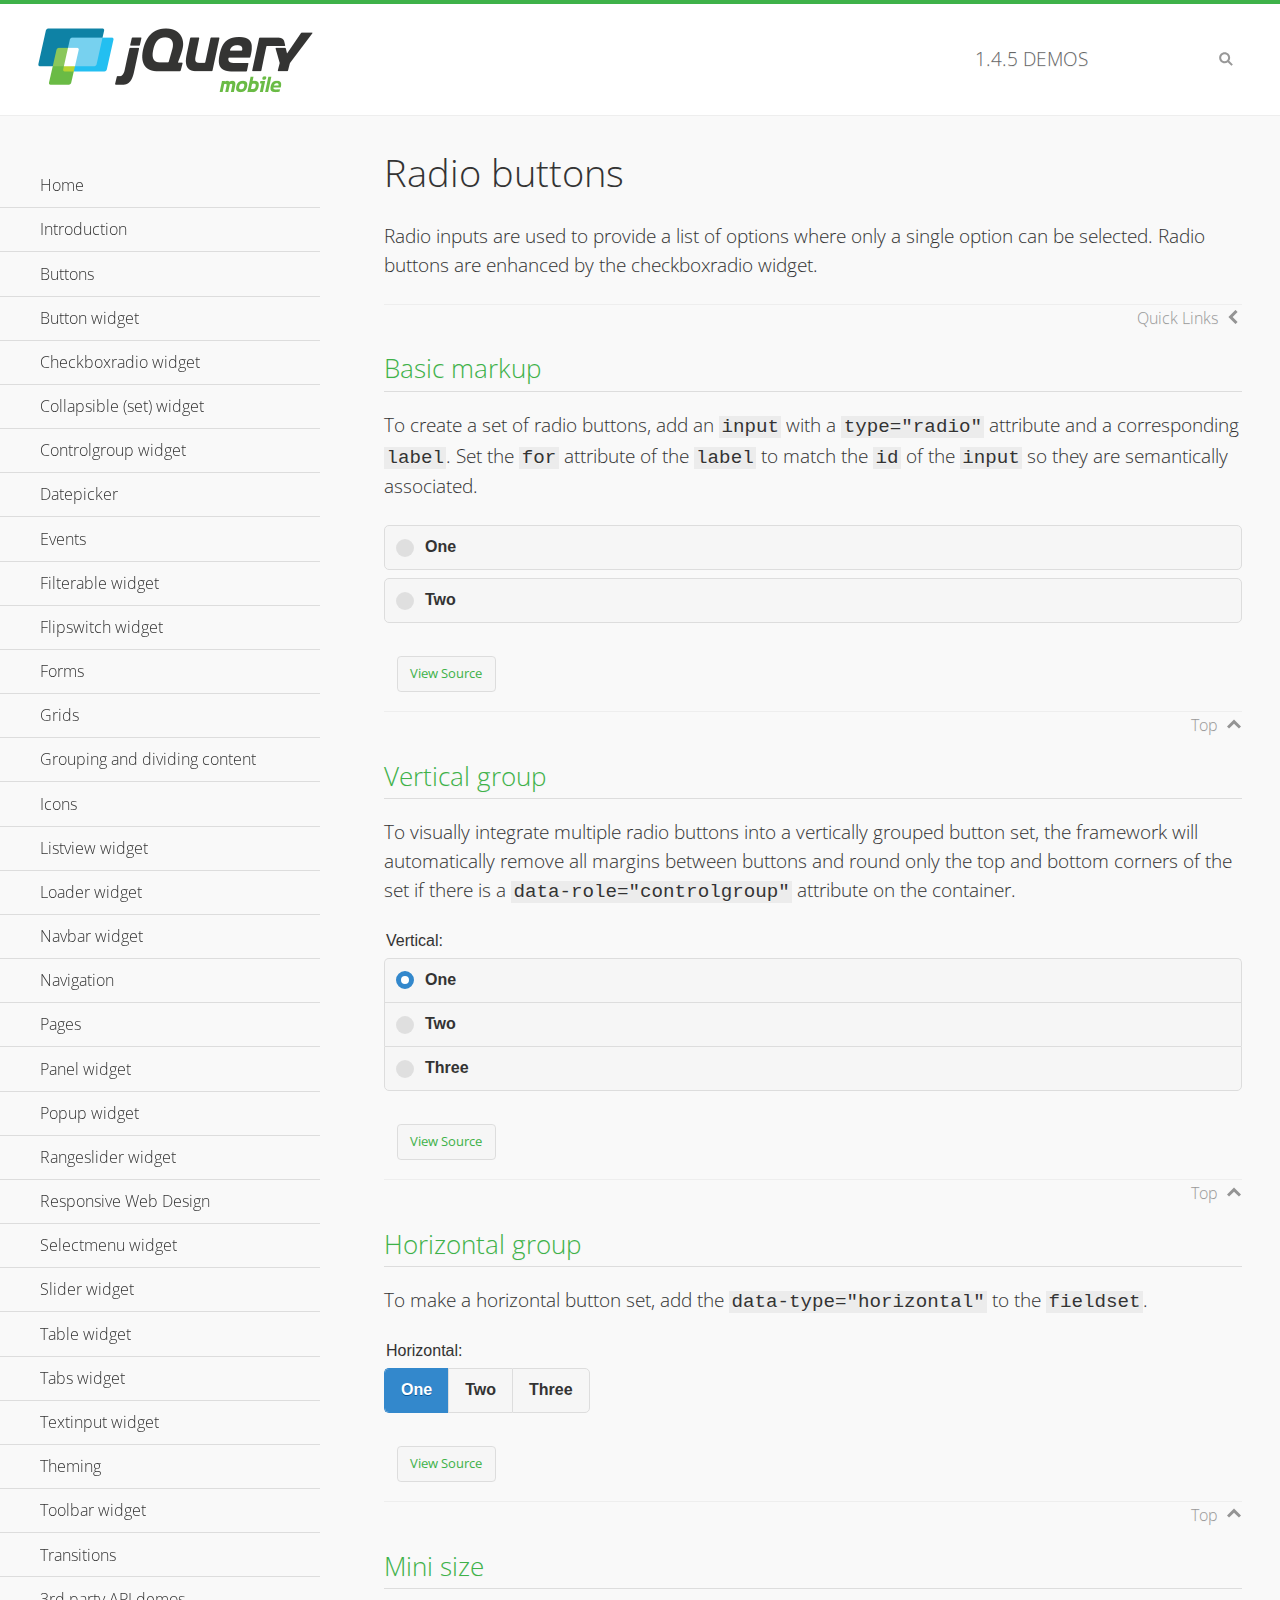
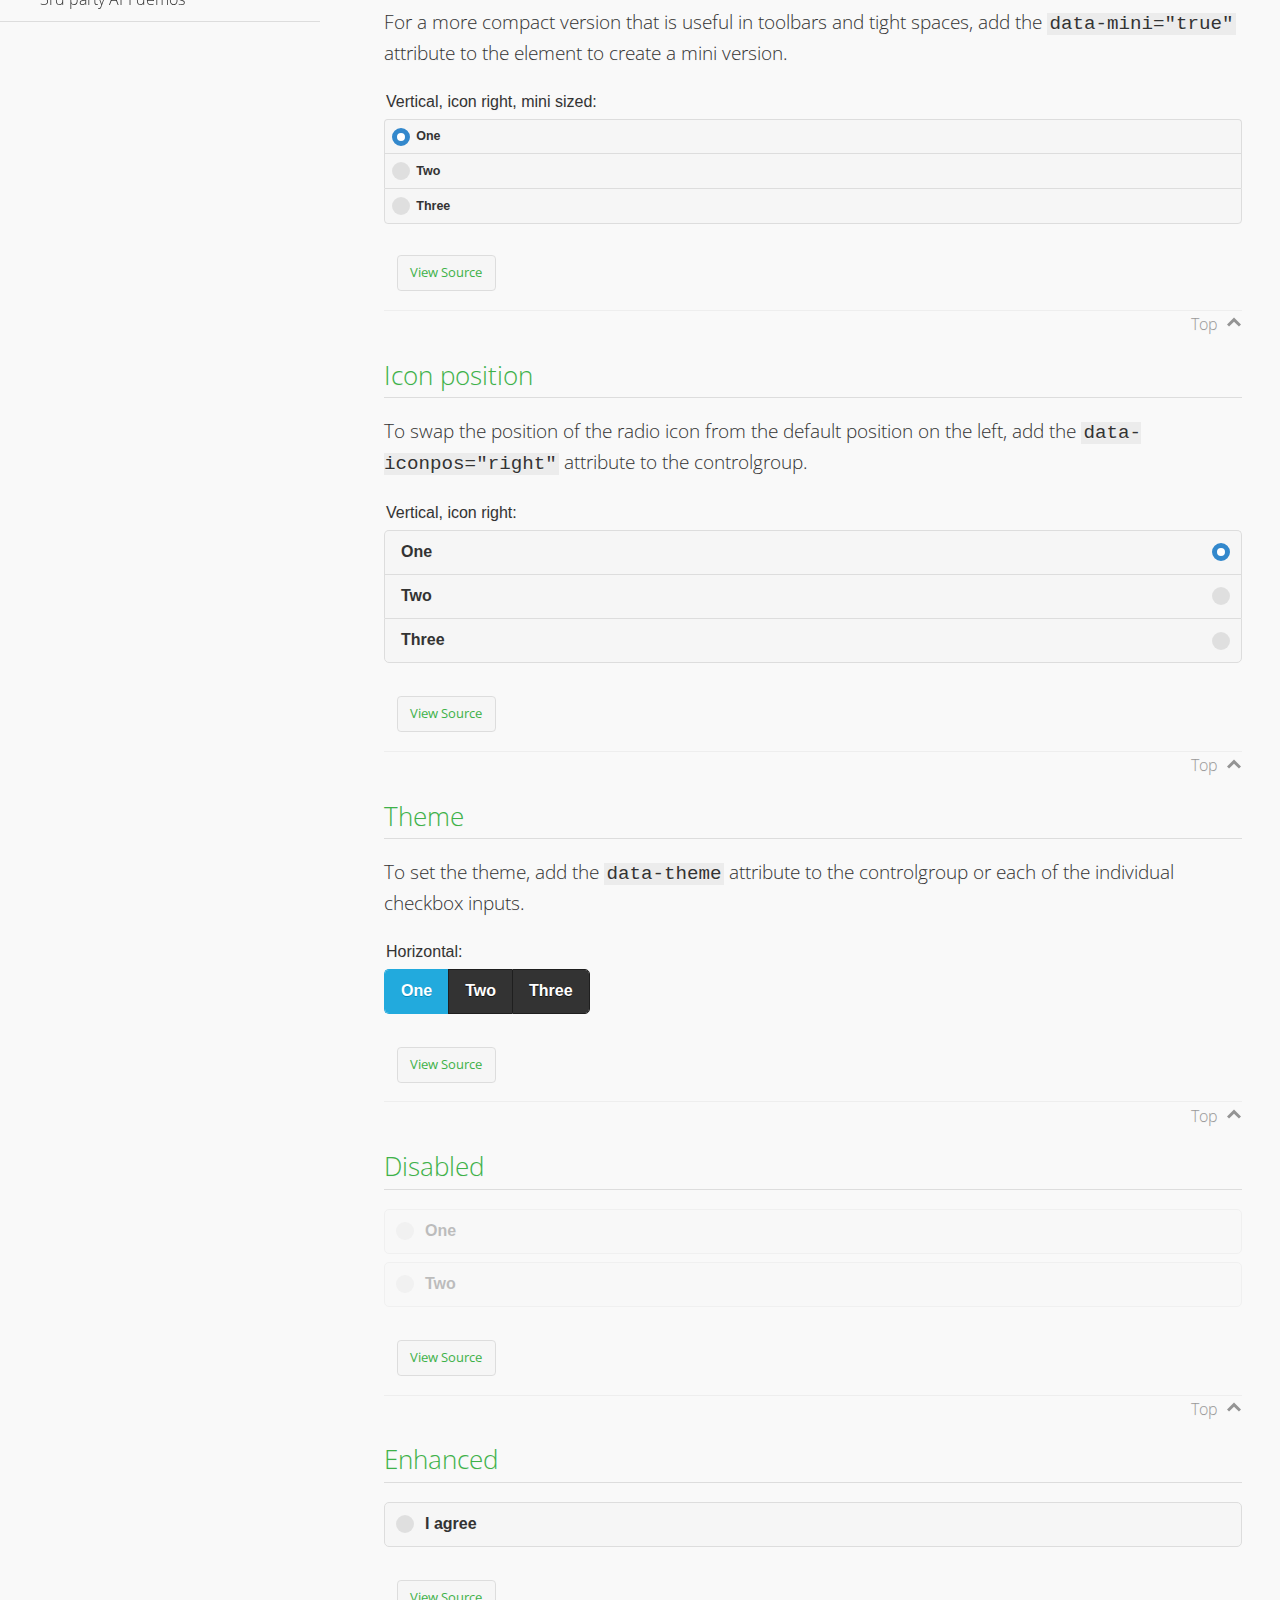
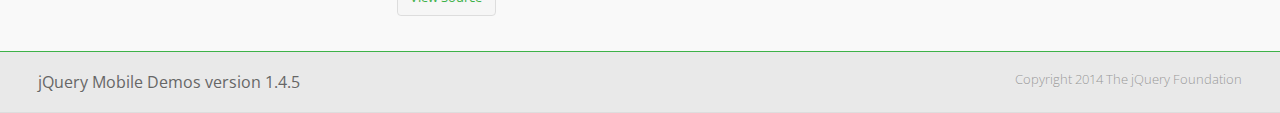
<file: js/demos/checkboxradio-radio/index.html>
<!DOCTYPE html>
<html>
<head>
	<meta charset="utf-8">
	<meta name="viewport" content="width=device-width, initial-scale=1">
	<title>Radio buttons - jQuery Mobile Demos</title>
	<link rel="shortcut icon" href="../favicon.ico">
	<link rel="stylesheet" href="http://fonts.googleapis.com/css?family=Open+Sans:300,400,700">
	<link rel="stylesheet" href="../css/themes/default/jquery.mobile-1.4.5.min.css">
	<link rel="stylesheet" href="../_assets/css/jqm-demos.css">
	<script src="../js/jquery.js"></script>
	<script src="../_assets/js/index.js"></script>
	<script src="../js/jquery.mobile-1.4.5.min.js"></script>
</head>
<body>
<div data-role="page" class="jqm-demos" data-quicklinks="true">

	<div data-role="header" class="jqm-header">
		<h2><a href="../" title="jQuery Mobile Demos home"><img src="../_assets/img/jquery-logo.png" alt="jQuery Mobile"></a></h2>
		<p><span class="jqm-version"></span> Demos</p>
		<a href="#" class="jqm-navmenu-link ui-btn ui-btn-icon-notext ui-corner-all ui-icon-bars ui-nodisc-icon ui-alt-icon ui-btn-left">Menu</a>
		<a href="#" class="jqm-search-link ui-btn ui-btn-icon-notext ui-corner-all ui-icon-search ui-nodisc-icon ui-alt-icon ui-btn-right">Search</a>
	</div><!-- /header -->

	<div role="main" class="ui-content jqm-content">

		<h1>Radio buttons</h1>

		<p>Radio inputs are used to provide a list of options where only a single option can be selected. Radio buttons are enhanced by the checkboxradio widget.</p>

		<h2>Basic markup</h2>

		<p>To create a set of radio buttons, add an <code>input</code> with a <code>type="radio"</code> attribute and a corresponding <code>label</code>. Set the <code>for</code> attribute of the <code>label</code> to match the <code>id</code> of the <code>input</code> so they are semantically associated.</p>

		<div data-demo-html="true">
			<form>
				<label>
					<input type="radio" name="radio-choice-0" id="radio-choice-0a">One
				</label>

				<label for="radio-choice-0b">Two</label>
				<input type="radio" name="radio-choice-0" id="radio-choice-0b" class="custom">
			</form>
		</div><!--/demo-html -->

		<h2>Vertical group</h2>

		<p>To visually integrate multiple radio buttons into a vertically grouped button set, the framework will automatically remove all margins between buttons and round only the top and bottom corners of the set if there is a <code> data-role="controlgroup"</code> attribute on the container.</p>

		<div data-demo-html="true">
			<form>
					<fieldset data-role="controlgroup">
					<legend>Vertical:</legend>
					<input type="radio" name="radio-choice-v-2" id="radio-choice-v-2a" value="on" checked="checked">
					<label for="radio-choice-v-2a">One</label>
					<input type="radio" name="radio-choice-v-2" id="radio-choice-v-2b" value="off">
					<label for="radio-choice-v-2b">Two</label>
					<input type="radio" name="radio-choice-v-2" id="radio-choice-v-2c" value="other">
					<label for="radio-choice-v-2c">Three</label>
				</fieldset>
			</form>
		</div><!--/demo-html -->

		<h2>Horizontal group</h2>

		<p>To make a horizontal button set, add the <code> data-type="horizontal"</code> to the <code>fieldset</code>.</p>

		<div data-demo-html="true">
			<form>
				<fieldset data-role="controlgroup" data-type="horizontal">
					<legend>Horizontal:</legend>
					<input type="radio" name="radio-choice-h-2" id="radio-choice-h-2a" value="on" checked="checked">
					<label for="radio-choice-h-2a">One</label>
					<input type="radio" name="radio-choice-h-2" id="radio-choice-h-2b" value="off">
					<label for="radio-choice-h-2b">Two</label>
					<input type="radio" name="radio-choice-h-2" id="radio-choice-h-2c" value="other">
					<label for="radio-choice-h-2c">Three</label>
				</fieldset>
			</form>
		</div><!--/demo-html -->

		<h2>Mini size</h2>

		<p>For a more compact version that is useful in toolbars and tight spaces, add the <code>data-mini="true"</code> attribute to the element to create a mini version. </p>

		<div data-demo-html="true">
			<form>
				<fieldset data-role="controlgroup" data-mini="true">
					<legend>Vertical, icon right, mini sized:</legend>
					<input type="radio" name="radio-choice-v-6" id="radio-choice-v-6a" value="on" checked="checked">
					<label for="radio-choice-v-6a">One</label>
					<input type="radio" name="radio-choice-v-6" id="radio-choice-v-6b" value="off">
					<label for="radio-choice-v-6b">Two</label>
					<input type="radio" name="radio-choice-v-6" id="radio-choice-v-6c" value="other">
					<label for="radio-choice-v-6c">Three</label>
				</fieldset>
			</form>
		</div><!--/demo-html -->

		<h2>Icon position</h2>

		<p>To swap the position of the radio icon from the default position on the left, add the <code>data-iconpos="right"</code> attribute to the controlgroup.</p>

		<div data-demo-html="true">
			<form>
				<fieldset data-role="controlgroup" data-iconpos="right">
					<legend>Vertical, icon right:</legend>
					<input type="radio" name="radio-choice-w-6" id="radio-choice-w-6a" value="on" checked="checked">
					<label for="radio-choice-w-6a">One</label>
					<input type="radio" name="radio-choice-w-6" id="radio-choice-w-6b" value="off">
					<label for="radio-choice-w-6b">Two</label>
					<input type="radio" name="radio-choice-w-6" id="radio-choice-w-6c" value="other">
					<label for="radio-choice-w-6c">Three</label>
				</fieldset>
			</form>
		</div><!--/demo-html -->

		<h2>Theme</h2>

		<p>To set the theme, add the <code>data-theme</code> attribute to the controlgroup or each of the individual checkbox inputs.</p>

		<div data-demo-html="true">
			<form>
				<fieldset data-role="controlgroup" data-theme="b" data-type="horizontal">
					<legend>Horizontal:</legend>
					<input type="radio" name="radio-choice-t-6" id="radio-choice-t-6a" value="on" checked="checked">
					<label for="radio-choice-t-6a">One</label>
					<input type="radio" name="radio-choice-t-6" id="radio-choice-t-6b" value="off">
					<label for="radio-choice-t-6b">Two</label>
					<input type="radio" name="radio-choice-t-6" id="radio-choice-t-6c" value="other">
					<label for="radio-choice-t-6c">Three</label>
				</fieldset>
			</form>
		</div><!--/demo-html -->

		<h2>Disabled</h2>

		<div data-demo-html="true">
			<form>
				<label>
					<input type="radio" name="radio-choice-7" id="radio-choice-7a" disabled="disabled">One
				</label>
				<label for="radio-choice-7b">Two</label>
				<input type="radio" name="radio-choice-7" id="radio-choice-7b" disabled="disabled">
			</form>
		</div><!--/demo-html -->

		<h2>Enhanced</h2>

		<div data-demo-html="true">
			<div class="ui-radio">
				<label for="radio-enhanced" class="ui-btn ui-corner-all ui-btn-inherit ui-btn-icon-left ui-radio-off">I agree</label>
				<input type="radio" name="radio-enhanced" id="radio-enhanced" data-enhanced="true">
			</div>
		</div><!--/demo-html -->

	</div><!-- /content -->
	    <div data-role="panel" class="jqm-navmenu-panel" data-position="left" data-display="overlay" data-theme="a">
	    	<ul class="jqm-list ui-alt-icon ui-nodisc-icon">
<li data-filtertext="demos homepage" data-icon="home"><a href=".././">Home</a></li>
<li data-filtertext="introduction overview getting started"><a href="../intro/" data-ajax="false">Introduction</a></li>
<li data-filtertext="buttons button markup buttonmarkup method anchor link button element"><a href="../button-markup/" data-ajax="false">Buttons</a></li>
<li data-filtertext="form button widget input button submit reset"><a href="../button/" data-ajax="false">Button widget</a></li>
<li data-role="collapsible" data-enhanced="true" data-collapsed-icon="carat-d" data-expanded-icon="carat-u" data-iconpos="right" data-inset="false" class="ui-collapsible ui-collapsible-themed-content ui-collapsible-collapsed">
	<h3 class="ui-collapsible-heading ui-collapsible-heading-collapsed">
		<a href="#" class="ui-collapsible-heading-toggle ui-btn ui-btn-icon-right ui-btn-inherit ui-icon-carat-d">
		    Checkboxradio widget<span class="ui-collapsible-heading-status"> click to expand contents</span>
		</a>
	</h3>
	<div class="ui-collapsible-content ui-body-inherit ui-collapsible-content-collapsed" aria-hidden="true">
		<ul>
			<li data-filtertext="form checkboxradio widget checkbox input checkboxes controlgroups"><a href="../checkboxradio-checkbox/" data-ajax="false">Checkboxes</a></li>
			<li data-filtertext="form checkboxradio widget radio input radio buttons controlgroups"><a href="../checkboxradio-radio/" data-ajax="false">Radio buttons</a></li>
		</ul>
	</div>
</li>
<li data-role="collapsible" data-enhanced="true" data-collapsed-icon="carat-d" data-expanded-icon="carat-u" data-iconpos="right" data-inset="false" class="ui-collapsible ui-collapsible-themed-content ui-collapsible-collapsed">
	<h3 class="ui-collapsible-heading ui-collapsible-heading-collapsed">
		<a href="#" class="ui-collapsible-heading-toggle ui-btn ui-btn-icon-right ui-btn-inherit ui-icon-carat-d">
			Collapsible (set) widget<span class="ui-collapsible-heading-status"> click to expand contents</span>
		</a>
	</h3>
	<div class="ui-collapsible-content ui-body-inherit ui-collapsible-content-collapsed" aria-hidden="true">
		<ul>
			<li data-filtertext="collapsibles content formatting"><a href="../collapsible/" data-ajax="false">Collapsible</a></li>
			<li data-filtertext="dynamic collapsible set accordion append expand"><a href="../collapsible-dynamic/" data-ajax="false">Dynamic collapsibles</a></li>
			<li data-filtertext="accordions collapsible set widget content formatting grouped collapsibles"><a href="../collapsibleset/" data-ajax="false">Collapsible set</a></li>
		</ul>
	</div>
</li>
<li data-role="collapsible" data-enhanced="true" data-collapsed-icon="carat-d" data-expanded-icon="carat-u" data-iconpos="right" data-inset="false" class="ui-collapsible ui-collapsible-themed-content ui-collapsible-collapsed">
	<h3 class="ui-collapsible-heading ui-collapsible-heading-collapsed">
		<a href="#" class="ui-collapsible-heading-toggle ui-btn ui-btn-icon-right ui-btn-inherit ui-icon-carat-d">
			Controlgroup widget<span class="ui-collapsible-heading-status"> click to expand contents</span>
		</a>
	</h3>
	<div class="ui-collapsible-content ui-body-inherit ui-collapsible-content-collapsed" aria-hidden="true">
		<ul>
			<li data-filtertext="controlgroups selectmenu checkboxradio input grouped buttons horizontal vertical"><a href="../controlgroup/" data-ajax="false">Controlgroup</a></li>
			<li data-filtertext="dynamic controlgroup dynamically add buttons"><a href="../controlgroup-dynamic/" data-ajax="false">Dynamic controlgroups</a></li>
		</ul>
	</div>
</li>
<li data-filtertext="form datepicker widget date input"><a href="../datepicker/" data-ajax="false">Datepicker</a></li>
<li data-role="collapsible" data-enhanced="true" data-collapsed-icon="carat-d" data-expanded-icon="carat-u" data-iconpos="right" data-inset="false" class="ui-collapsible ui-collapsible-themed-content ui-collapsible-collapsed">
	<h3 class="ui-collapsible-heading ui-collapsible-heading-collapsed">
		<a href="#" class="ui-collapsible-heading-toggle ui-btn ui-btn-icon-right ui-btn-inherit ui-icon-carat-d">
			Events<span class="ui-collapsible-heading-status"> click to expand contents</span>
		</a>
	</h3>
	<div class="ui-collapsible-content ui-body-inherit ui-collapsible-content-collapsed" aria-hidden="true">
		<ul>
			<li data-filtertext="swipe to delete list items listviews swipe events"><a href="../swipe-list/" data-ajax="false">Swipe list items</a></li>
			<li data-filtertext="swipe to navigate swipe page navigation swipe events"><a href="../swipe-page/" data-ajax="false">Swipe page navigation</a></li>
		</ul>
	</div>
</li>
<li data-filtertext="filterable filter elements sorting searching listview table"><a href="../filterable/" data-ajax="false">Filterable widget</a></li>
<li data-filtertext="form flipswitch widget flip toggle switch binary select checkbox input"><a href="../flipswitch/" data-ajax="false">Flipswitch widget</a></li>
<li data-role="collapsible" data-enhanced="true" data-collapsed-icon="carat-d" data-expanded-icon="carat-u" data-iconpos="right" data-inset="false" class="ui-collapsible ui-collapsible-themed-content ui-collapsible-collapsed">
	<h3 class="ui-collapsible-heading ui-collapsible-heading-collapsed">
		<a href="#" class="ui-collapsible-heading-toggle ui-btn ui-btn-icon-right ui-btn-inherit ui-icon-carat-d">
			Forms<span class="ui-collapsible-heading-status"> click to expand contents</span>
		</a>
	</h3>
	<div class="ui-collapsible-content ui-body-inherit ui-collapsible-content-collapsed" aria-hidden="true">
		<ul>
			<li data-filtertext="forms text checkbox radio range button submit reset inputs selects textarea slider flipswitch label form elements"><a href="../forms/" data-ajax="false">Forms</a></li>
			<li data-filtertext="form hide labels hidden accessible ui-hidden-accessible forms"><a href="../forms-label-hidden-accessible/" data-ajax="false">Hide labels</a></li>
			<li data-filtertext="form field containers fieldcontain ui-field-contain forms"><a href="../forms-field-contain/" data-ajax="false">Field containers</a></li>
			<li data-filtertext="forms disabled form elements"><a href="../forms-disabled/" data-ajax="false">Forms disabled</a></li>
			<li data-filtertext="forms gallery examples overview forms text checkbox radio range button submit reset inputs selects textarea slider flipswitch label form elements"><a href="../forms-gallery/" data-ajax="false">Forms gallery</a></li>
		</ul>
	</div>
</li>
<li data-role="collapsible" data-enhanced="true" data-collapsed-icon="carat-d" data-expanded-icon="carat-u" data-iconpos="right" data-inset="false" class="ui-collapsible ui-collapsible-themed-content ui-collapsible-collapsed">
	<h3 class="ui-collapsible-heading ui-collapsible-heading-collapsed">
		<a href="#" class="ui-collapsible-heading-toggle ui-btn ui-btn-icon-right ui-btn-inherit ui-icon-carat-d">
			Grids<span class="ui-collapsible-heading-status"> click to expand contents</span>
		</a>
	</h3>
	<div class="ui-collapsible-content ui-body-inherit ui-collapsible-content-collapsed" aria-hidden="true">
		<ul>
			<li data-filtertext="grids columns blocks content formatting rwd responsive css framework"><a href="../grids/" data-ajax="false">Grids</a></li>
			<li data-filtertext="buttons in grids css framework"><a href="../grids-buttons/" data-ajax="false">Buttons in grids</a></li>
			<li data-filtertext="custom responsive grids rwd css framework"><a href="../grids-custom-responsive/" data-ajax="false">Custom responsive grids</a></li>
		</ul>
	</div>
</li>
<li data-filtertext="blocks content formatting sections heading"><a href="../body-bar-classes/" data-ajax="false">Grouping and dividing content</a></li>
<li data-role="collapsible" data-enhanced="true" data-collapsed-icon="carat-d" data-expanded-icon="carat-u" data-iconpos="right" data-inset="false" class="ui-collapsible ui-collapsible-themed-content ui-collapsible-collapsed">
	<h3 class="ui-collapsible-heading ui-collapsible-heading-collapsed">
		<a href="#" class="ui-collapsible-heading-toggle ui-btn ui-btn-icon-right ui-btn-inherit ui-icon-carat-d">
			Icons<span class="ui-collapsible-heading-status"> click to expand contents</span>
		</a>
	</h3>
	<div class="ui-collapsible-content ui-body-inherit ui-collapsible-content-collapsed" aria-hidden="true">
		<ul>
			<li data-filtertext="button icons svg disc alt custom icon position"><a href="../icons/" data-ajax="false">Icons</a></li>
			<li data-filtertext=""><a href="../icons-grunticon/" data-ajax="false">Grunticon loader</a></li>
		</ul>
	</div>
</li>
<li data-role="collapsible" data-enhanced="true" data-collapsed-icon="carat-d" data-expanded-icon="carat-u" data-iconpos="right" data-inset="false" class="ui-collapsible ui-collapsible-themed-content ui-collapsible-collapsed">
	<h3 class="ui-collapsible-heading ui-collapsible-heading-collapsed">
		<a href="#" class="ui-collapsible-heading-toggle ui-btn ui-btn-icon-right ui-btn-inherit ui-icon-carat-d">
			Listview widget<span class="ui-collapsible-heading-status"> click to expand contents</span>
		</a>
	</h3>
	<div class="ui-collapsible-content ui-body-inherit ui-collapsible-content-collapsed" aria-hidden="true">
		<ul>
			<li data-filtertext="listview widget thumbnails icons nested split button collapsible ul ol"><a href="../listview/" data-ajax="false">Listview</a></li>
			<li data-filtertext="autocomplete filterable reveal listview filtertextbeforefilter placeholder"><a href="../listview-autocomplete/" data-ajax="false">Listview autocomplete</a></li>
			<li data-filtertext="autocomplete filterable reveal listview remote data filtertextbeforefilter placeholder"><a href="../listview-autocomplete-remote/" data-ajax="false">Listview autocomplete remote data</a></li>
			<li data-filtertext="autodividers anchor jump scroll linkbars listview lists ul ol"><a href="../listview-autodividers-linkbar/" data-ajax="false">Listview autodividers linkbar</a></li>
			<li data-filtertext="listview autodividers selector autodividersselector lists ul ol"><a href="../listview-autodividers-selector/" data-ajax="false">Listview autodividers selector</a></li>
			<li data-filtertext="listview nested list items"><a href="../listview-nested-lists/" data-ajax="false">Nested Listviews</a></li>
			<li data-filtertext="listview collapsible list items flat"><a href="../listview-collapsible-item-flat/" data-ajax="false">Listview collapsible list items (flat)</a></li>
			<li data-filtertext="listview collapsible list indented"><a href="../listview-collapsible-item-indented/" data-ajax="false">Listview collapsible list items (indented)</a></li>
			<li data-filtertext="grid listview responsive grids responsive listviews lists ul"><a href="../listview-grid/" data-ajax="false">Listview responsive grid</a></li>
		</ul>
	</div>
</li>
<li data-filtertext="loader widget page loading navigation overlay spinner"><a href="../loader/" data-ajax="false">Loader widget</a></li>
<li data-filtertext="navbar widget navmenu toolbars header footer"><a href="../navbar/" data-ajax="false">Navbar widget</a></li>
<li data-role="collapsible" data-enhanced="true" data-collapsed-icon="carat-d" data-expanded-icon="carat-u" data-iconpos="right" data-inset="false" class="ui-collapsible ui-collapsible-themed-content ui-collapsible-collapsed">
	<h3 class="ui-collapsible-heading ui-collapsible-heading-collapsed">
		<a href="#" class="ui-collapsible-heading-toggle ui-btn ui-btn-icon-right ui-btn-inherit ui-icon-carat-d">
			Navigation<span class="ui-collapsible-heading-status"> click to expand contents</span>
		</a>
	</h3>
	<div class="ui-collapsible-content ui-body-inherit ui-collapsible-content-collapsed" aria-hidden="true">
		<ul>
			<li data-filtertext="ajax navigation navigate widget history event method"><a href="../navigation/" data-ajax="false">Navigation</a></li>
			<li data-filtertext="linking pages page links navigation ajax prefetch cache"><a href="../navigation-linking-pages/" data-ajax="false">Linking pages</a></li>
			<!-- <li data-filtertext="php redirect server redirection server-side navigation"><a href="../navigation-php-redirect/" data-ajax="false">PHP redirect demo</a></li>-->
			<li data-filtertext="navigation redirection hash query"><a href="../navigation-hash-processing/" data-ajax="false">Hash processing demo</a></li>
			<li data-filtertext="navigation redirection hash query"><a href="../page-events/" data-ajax="false">Page Navigation Events</a></li>
		</ul>
	</div>
</li>
<li data-role="collapsible" data-enhanced="true" data-collapsed-icon="carat-d" data-expanded-icon="carat-u" data-iconpos="right" data-inset="false" class="ui-collapsible ui-collapsible-themed-content ui-collapsible-collapsed">
	<h3 class="ui-collapsible-heading ui-collapsible-heading-collapsed">
		<a href="#" class="ui-collapsible-heading-toggle ui-btn ui-btn-icon-right ui-btn-inherit ui-icon-carat-d">
			Pages<span class="ui-collapsible-heading-status"> click to expand contents</span>
		</a>
	</h3>
	<div class="ui-collapsible-content ui-body-inherit ui-collapsible-content-collapsed" aria-hidden="true">
		<ul>
			<li data-filtertext="pages page widget ajax navigation"><a href="../pages/" data-ajax="false">Pages</a></li>
			<li data-filtertext="single page"><a href="../pages-single-page/" data-ajax="false">Single page</a></li>
			<li data-filtertext="multipage multi-page page"><a href="../pages-multi-page/" data-ajax="false">Multi-page template</a></li>
			<li data-filtertext="dialog page widget modal popup"><a href="../pages-dialog/" data-ajax="false">Dialog page</a></li>
		</ul>
	</div>
</li>
<li data-role="collapsible" data-enhanced="true" data-collapsed-icon="carat-d" data-expanded-icon="carat-u" data-iconpos="right" data-inset="false" class="ui-collapsible ui-collapsible-themed-content ui-collapsible-collapsed">
	<h3 class="ui-collapsible-heading ui-collapsible-heading-collapsed">
		<a href="#" class="ui-collapsible-heading-toggle ui-btn ui-btn-icon-right ui-btn-inherit ui-icon-carat-d">
			Panel widget<span class="ui-collapsible-heading-status"> click to expand contents</span>
		</a>
	</h3>
	<div class="ui-collapsible-content ui-body-inherit ui-collapsible-content-collapsed" aria-hidden="true">
		<ul>
			<li data-filtertext="panel widget sliding panels reveal push overlay responsive"><a href="../panel/" data-ajax="false">Panel</a></li>
			<li data-filtertext=""><a href="../panel-external/" data-ajax="false">External panels</a></li>
			<li data-filtertext="panel "><a href="../panel-fixed/" data-ajax="false">Fixed panels</a></li>
			<li data-filtertext="panel slide panels sliding panels shadow rwd responsive breakpoint"><a href="../panel-responsive/" data-ajax="false">Panels responsive</a></li>
			<li data-filtertext="panel custom style custom panel width reveal shadow listview panel styling page background wrapper"><a href="../panel-styling/" data-ajax="false">Custom panel style</a></li>
			<li data-filtertext="panel open on swipe"><a href="../panel-swipe-open/" data-ajax="false">Panel open on swipe</a></li>
			<li data-filtertext="panels outside page internal external toolbars"><a href="../panel-external-internal/" data-ajax="false">Panel external and internal</a></li>
		</ul>
	</div>
</li>
<li data-role="collapsible" data-enhanced="true" data-collapsed-icon="carat-d" data-expanded-icon="carat-u" data-iconpos="right" data-inset="false" class="ui-collapsible ui-collapsible-themed-content ui-collapsible-collapsed">
	<h3 class="ui-collapsible-heading ui-collapsible-heading-collapsed">
		<a href="#" class="ui-collapsible-heading-toggle ui-btn ui-btn-icon-right ui-btn-inherit ui-icon-carat-d">
			Popup widget<span class="ui-collapsible-heading-status"> click to expand contents</span>
		</a>
	</h3>
	<div class="ui-collapsible-content ui-body-inherit ui-collapsible-content-collapsed" aria-hidden="true">
		<ul>
			<li data-filtertext="popup widget popups dialog modal transition tooltip lightbox form overlay screen flip pop fade transition"><a href="../popup/" data-ajax="false">Popup</a></li>
			<li data-filtertext="popup alignment position"><a href="../popup-alignment/" data-ajax="false">Popup alignment</a></li>
			<li data-filtertext="popup arrow size popups popover"><a href="../popup-arrow-size/" data-ajax="false">Popup arrow size</a></li>
			<li data-filtertext="dynamic popups popup images lightbox"><a href="../popup-dynamic/" data-ajax="false">Dynamic popups</a></li>
			<li data-filtertext="popups with iframes scaling"><a href="../popup-iframe/" data-ajax="false">Popups with iframes</a></li>
			<li data-filtertext="popup image scaling"><a href="../popup-image-scaling/" data-ajax="false">Popup image scaling</a></li>
			<li data-filtertext="external popup outside multi-page"><a href="../popup-outside-multipage/" data-ajax="false">Popup outside multi-page</a></li>
		</ul>
	</div>
</li>
<li data-filtertext="form rangeslider widget dual sliders dual handle sliders range input"><a href="../rangeslider/" data-ajax="false">Rangeslider widget</a></li>
<li data-filtertext="responsive web design rwd adaptive progressive enhancement PE accessible mobile breakpoints media query media queries"><a href="../rwd/" data-ajax="false">Responsive Web Design</a></li>
<li data-role="collapsible" data-enhanced="true" data-collapsed-icon="carat-d" data-expanded-icon="carat-u" data-iconpos="right" data-inset="false" class="ui-collapsible ui-collapsible-themed-content ui-collapsible-collapsed">
	<h3 class="ui-collapsible-heading ui-collapsible-heading-collapsed">
		<a href="#" class="ui-collapsible-heading-toggle ui-btn ui-btn-icon-right ui-btn-inherit ui-icon-carat-d">
			Selectmenu widget<span class="ui-collapsible-heading-status"> click to expand contents</span>
		</a>
	</h3>
	<div class="ui-collapsible-content ui-body-inherit ui-collapsible-content-collapsed" aria-hidden="true">
		<ul>
			<li data-filtertext="form selectmenu widget select input custom select menu selects"><a href="../selectmenu/" data-ajax="false">Selectmenu</a></li>
			<li data-filtertext="form custom select menu selectmenu widget custom menu option optgroup multiple selects"><a href="../selectmenu-custom/" data-ajax="false">Custom select menu</a></li>
			<li data-filtertext="filterable select filter popup dialog"><a href="../selectmenu-custom-filter/" data-ajax="false">Custom select menu with filter</a></li>
		</ul>
	</div>
</li>
<li data-role="collapsible" data-enhanced="true" data-collapsed-icon="carat-d" data-expanded-icon="carat-u" data-iconpos="right" data-inset="false" class="ui-collapsible ui-collapsible-themed-content ui-collapsible-collapsed">
	<h3 class="ui-collapsible-heading ui-collapsible-heading-collapsed">
		<a href="#" class="ui-collapsible-heading-toggle ui-btn ui-btn-icon-right ui-btn-inherit ui-icon-carat-d">
			Slider widget<span class="ui-collapsible-heading-status"> click to expand contents</span>
		</a>
	</h3>
	<div class="ui-collapsible-content ui-body-inherit ui-collapsible-content-collapsed" aria-hidden="true">
		<ul>
			<li data-filtertext="form slider widget range input single sliders"><a href="../slider/" data-ajax="false">Slider</a></li>
			<li data-filtertext="form slider widget flipswitch slider binary select flip toggle switch"><a href="../slider-flipswitch/" data-ajax="false">Slider flip toggle switch</a></li>
			<li data-filtertext="form slider tooltip handle value input range sliders"><a href="../slider-tooltip/" data-ajax="false">Slider tooltip</a></li>
		</ul>
	</div>
</li>
<li data-role="collapsible" data-enhanced="true" data-collapsed-icon="carat-d" data-expanded-icon="carat-u" data-iconpos="right" data-inset="false" class="ui-collapsible ui-collapsible-themed-content ui-collapsible-collapsed">
	<h3 class="ui-collapsible-heading ui-collapsible-heading-collapsed">
		<a href="#" class="ui-collapsible-heading-toggle ui-btn ui-btn-icon-right ui-btn-inherit ui-icon-carat-d">
			Table widget<span class="ui-collapsible-heading-status"> click to expand contents</span>
		</a>
	</h3>
	<div class="ui-collapsible-content ui-body-inherit ui-collapsible-content-collapsed" aria-hidden="true">
		<ul>
			<li data-filtertext="table widget reflow column toggle th td responsive tables rwd hide show tabular"><a href="../table-column-toggle/" data-ajax="false">Table Column Toggle</a></li>
			<li data-filtertext="table column toggle phone comparison demo"><a href="../table-column-toggle-example/" data-ajax="false">Table Column Toggle demo</a></li>
			<li data-filtertext="responsive tables table column toggle heading groups rwd breakpoint"><a href="../table-column-toggle-heading-groups/" data-ajax="false">Table Column Toggle heading groups</a></li>
			<li data-filtertext="responsive tables table column toggle hide rwd breakpoint customization options"><a href="../table-column-toggle-options/" data-ajax="false">Table Column Toggle options</a></li>
			<li data-filtertext="table reflow th td responsive rwd columns tabular"><a href="../table-reflow/" data-ajax="false">Table Reflow</a></li>
			<li data-filtertext="responsive tables table reflow heading groups rwd breakpoint"><a href="../table-reflow-heading-groups/" data-ajax="false">Table Reflow heading groups</a></li>
			<li data-filtertext="responsive tables table reflow stripes strokes table style"><a href="../table-reflow-stripes-strokes/" data-ajax="false">Table Reflow stripes and strokes</a></li>
			<li data-filtertext="responsive tables table reflow stack custom styles"><a href="../table-reflow-styling/" data-ajax="false">Table Reflow custom styles</a></li>
		</ul>
	</div>
</li>
<li data-filtertext="ui tabs widget"><a href="../tabs/" data-ajax="false">Tabs widget</a></li>
<li data-filtertext="form textinput widget text input textarea number date time tel email file color password"><a href="../textinput/" data-ajax="false">Textinput widget</a></li>
<li data-role="collapsible" data-enhanced="true" data-collapsed-icon="carat-d" data-expanded-icon="carat-u" data-iconpos="right" data-inset="false" class="ui-collapsible ui-collapsible-themed-content ui-collapsible-collapsed">
	<h3 class="ui-collapsible-heading ui-collapsible-heading-collapsed">
		<a href="#" class="ui-collapsible-heading-toggle ui-btn ui-btn-icon-right ui-btn-inherit ui-icon-carat-d">
			Theming<span class="ui-collapsible-heading-status"> click to expand contents</span>
		</a>
	</h3>
	<div class="ui-collapsible-content ui-body-inherit ui-collapsible-content-collapsed" aria-hidden="true">
		<ul>
			<li data-filtertext="default theme swatches theming style css"><a href="../theme-default/" data-ajax="false">Default theme</a></li>
			<li data-filtertext="classic theme old theme swatches theming style css"><a href="../theme-classic/" data-ajax="false">Classic theme</a></li>
		</ul>
	</div>
</li>
<li data-role="collapsible" data-enhanced="true" data-collapsed-icon="carat-d" data-expanded-icon="carat-u" data-iconpos="right" data-inset="false" class="ui-collapsible ui-collapsible-themed-content ui-collapsible-collapsed">
	<h3 class="ui-collapsible-heading ui-collapsible-heading-collapsed">
		<a href="#" class="ui-collapsible-heading-toggle ui-btn ui-btn-icon-right ui-btn-inherit ui-icon-carat-d">
			Toolbar widget<span class="ui-collapsible-heading-status"> click to expand contents</span>
		</a>
	</h3>
	<div class="ui-collapsible-content ui-body-inherit ui-collapsible-content-collapsed" aria-hidden="true">
		<ul>
			<li data-filtertext="toolbar widget header footer toolbars fixed fullscreen external sections"><a href="../toolbar/" data-ajax="false">Toolbar</a></li>
			<li data-filtertext="dynamic toolbars dynamically add toolbar header footer"><a href="../toolbar-dynamic/" data-ajax="false">Dynamic toolbars</a></li>
			<li data-filtertext="external toolbars header footer"><a href="../toolbar-external/" data-ajax="false">External toolbars</a></li>
			<li data-filtertext="fixed toolbars header footer"><a href="../toolbar-fixed/" data-ajax="false">Fixed toolbars</a></li>
			<li data-filtertext="fixed fullscreen toolbars header footer"><a href="../toolbar-fixed-fullscreen/" data-ajax="false">Fullscreen toolbars</a></li>
			<li data-filtertext="external fixed toolbars header footer"><a href="../toolbar-fixed-external/" data-ajax="false">Fixed external toolbars</a></li>
			<li data-filtertext="external persistent toolbars header footer navbar navmenu"><a href="../toolbar-fixed-persistent/" data-ajax="false">Persistent toolbars</a></li>
			<li data-filtertext="external ajax optimized toolbars persistent toolbars header footer navbar"><a href="../toolbar-fixed-persistent-optimized/" data-ajax="false">Ajax optimized toolbars</a></li>
			<li data-filtertext="form in toolbars header footer"><a href="../toolbar-fixed-forms/" data-ajax="false">Form in toolbar</a></li>
		</ul>
	</div>
</li>
<li data-filtertext="page transitions animated pages popup navigation flip slide fade pop"><a href="../transitions/" data-ajax="false">Transitions</a></li>
<li data-role="collapsible" data-enhanced="true" data-collapsed-icon="carat-d" data-expanded-icon="carat-u" data-iconpos="right" data-inset="false" class="ui-collapsible ui-collapsible-themed-content ui-collapsible-collapsed">
	<h3 class="ui-collapsible-heading ui-collapsible-heading-collapsed">
		<a href="#" class="ui-collapsible-heading-toggle ui-btn ui-btn-icon-right ui-btn-inherit ui-icon-carat-d">
			3rd party API demos<span class="ui-collapsible-heading-status"> click to expand contents</span>
		</a>
	</h3>
	<div class="ui-collapsible-content ui-body-inherit ui-collapsible-content-collapsed" aria-hidden="true">
		<ul>
			<li data-filtertext="backbone requirejs navigation router"><a href="../backbone-requirejs/" data-ajax="false">Backbone RequireJS</a></li>
			<li data-filtertext="google maps geolocation demo"><a href="../map-geolocation/" data-ajax="false">Google Maps geolocation</a></li>
			<li data-filtertext="google maps hybrid"><a href="../map-list-toggle/" data-ajax="false">Google Maps list toggle</a></li>
		</ul>
	</div>
</li>



		     </ul>
		</div><!-- /panel -->


	<div data-role="footer" data-position="fixed" data-tap-toggle="false" class="jqm-footer">
		<p>jQuery Mobile Demos version <span class="jqm-version"></span></p>
		<p>Copyright 2014 The jQuery Foundation</p>
	</div><!-- /footer -->
	<!-- TODO: This should become an external panel so we can add input to markup (unique ID) -->
    <div data-role="panel" class="jqm-search-panel" data-position="right" data-display="overlay" data-theme="a">
		<div class="jqm-search">
			<ul class="jqm-list" data-filter-placeholder="Search demos..." data-filter-reveal="true">
<li data-filtertext="demos homepage" data-icon="home"><a href=".././">Home</a></li>
<li data-filtertext="introduction overview getting started"><a href="../intro/" data-ajax="false">Introduction</a></li>
<li data-filtertext="buttons button markup buttonmarkup method anchor link button element"><a href="../button-markup/" data-ajax="false">Buttons</a></li>
<li data-filtertext="form button widget input button submit reset"><a href="../button/" data-ajax="false">Button widget</a></li>
<li data-role="collapsible" data-enhanced="true" data-collapsed-icon="carat-d" data-expanded-icon="carat-u" data-iconpos="right" data-inset="false" class="ui-collapsible ui-collapsible-themed-content ui-collapsible-collapsed">
	<h3 class="ui-collapsible-heading ui-collapsible-heading-collapsed">
		<a href="#" class="ui-collapsible-heading-toggle ui-btn ui-btn-icon-right ui-btn-inherit ui-icon-carat-d">
		    Checkboxradio widget<span class="ui-collapsible-heading-status"> click to expand contents</span>
		</a>
	</h3>
	<div class="ui-collapsible-content ui-body-inherit ui-collapsible-content-collapsed" aria-hidden="true">
		<ul>
			<li data-filtertext="form checkboxradio widget checkbox input checkboxes controlgroups"><a href="../checkboxradio-checkbox/" data-ajax="false">Checkboxes</a></li>
			<li data-filtertext="form checkboxradio widget radio input radio buttons controlgroups"><a href="../checkboxradio-radio/" data-ajax="false">Radio buttons</a></li>
		</ul>
	</div>
</li>
<li data-role="collapsible" data-enhanced="true" data-collapsed-icon="carat-d" data-expanded-icon="carat-u" data-iconpos="right" data-inset="false" class="ui-collapsible ui-collapsible-themed-content ui-collapsible-collapsed">
	<h3 class="ui-collapsible-heading ui-collapsible-heading-collapsed">
		<a href="#" class="ui-collapsible-heading-toggle ui-btn ui-btn-icon-right ui-btn-inherit ui-icon-carat-d">
			Collapsible (set) widget<span class="ui-collapsible-heading-status"> click to expand contents</span>
		</a>
	</h3>
	<div class="ui-collapsible-content ui-body-inherit ui-collapsible-content-collapsed" aria-hidden="true">
		<ul>
			<li data-filtertext="collapsibles content formatting"><a href="../collapsible/" data-ajax="false">Collapsible</a></li>
			<li data-filtertext="dynamic collapsible set accordion append expand"><a href="../collapsible-dynamic/" data-ajax="false">Dynamic collapsibles</a></li>
			<li data-filtertext="accordions collapsible set widget content formatting grouped collapsibles"><a href="../collapsibleset/" data-ajax="false">Collapsible set</a></li>
		</ul>
	</div>
</li>
<li data-role="collapsible" data-enhanced="true" data-collapsed-icon="carat-d" data-expanded-icon="carat-u" data-iconpos="right" data-inset="false" class="ui-collapsible ui-collapsible-themed-content ui-collapsible-collapsed">
	<h3 class="ui-collapsible-heading ui-collapsible-heading-collapsed">
		<a href="#" class="ui-collapsible-heading-toggle ui-btn ui-btn-icon-right ui-btn-inherit ui-icon-carat-d">
			Controlgroup widget<span class="ui-collapsible-heading-status"> click to expand contents</span>
		</a>
	</h3>
	<div class="ui-collapsible-content ui-body-inherit ui-collapsible-content-collapsed" aria-hidden="true">
		<ul>
			<li data-filtertext="controlgroups selectmenu checkboxradio input grouped buttons horizontal vertical"><a href="../controlgroup/" data-ajax="false">Controlgroup</a></li>
			<li data-filtertext="dynamic controlgroup dynamically add buttons"><a href="../controlgroup-dynamic/" data-ajax="false">Dynamic controlgroups</a></li>
		</ul>
	</div>
</li>
<li data-filtertext="form datepicker widget date input"><a href="../datepicker/" data-ajax="false">Datepicker</a></li>
<li data-role="collapsible" data-enhanced="true" data-collapsed-icon="carat-d" data-expanded-icon="carat-u" data-iconpos="right" data-inset="false" class="ui-collapsible ui-collapsible-themed-content ui-collapsible-collapsed">
	<h3 class="ui-collapsible-heading ui-collapsible-heading-collapsed">
		<a href="#" class="ui-collapsible-heading-toggle ui-btn ui-btn-icon-right ui-btn-inherit ui-icon-carat-d">
			Events<span class="ui-collapsible-heading-status"> click to expand contents</span>
		</a>
	</h3>
	<div class="ui-collapsible-content ui-body-inherit ui-collapsible-content-collapsed" aria-hidden="true">
		<ul>
			<li data-filtertext="swipe to delete list items listviews swipe events"><a href="../swipe-list/" data-ajax="false">Swipe list items</a></li>
			<li data-filtertext="swipe to navigate swipe page navigation swipe events"><a href="../swipe-page/" data-ajax="false">Swipe page navigation</a></li>
		</ul>
	</div>
</li>
<li data-filtertext="filterable filter elements sorting searching listview table"><a href="../filterable/" data-ajax="false">Filterable widget</a></li>
<li data-filtertext="form flipswitch widget flip toggle switch binary select checkbox input"><a href="../flipswitch/" data-ajax="false">Flipswitch widget</a></li>
<li data-role="collapsible" data-enhanced="true" data-collapsed-icon="carat-d" data-expanded-icon="carat-u" data-iconpos="right" data-inset="false" class="ui-collapsible ui-collapsible-themed-content ui-collapsible-collapsed">
	<h3 class="ui-collapsible-heading ui-collapsible-heading-collapsed">
		<a href="#" class="ui-collapsible-heading-toggle ui-btn ui-btn-icon-right ui-btn-inherit ui-icon-carat-d">
			Forms<span class="ui-collapsible-heading-status"> click to expand contents</span>
		</a>
	</h3>
	<div class="ui-collapsible-content ui-body-inherit ui-collapsible-content-collapsed" aria-hidden="true">
		<ul>
			<li data-filtertext="forms text checkbox radio range button submit reset inputs selects textarea slider flipswitch label form elements"><a href="../forms/" data-ajax="false">Forms</a></li>
			<li data-filtertext="form hide labels hidden accessible ui-hidden-accessible forms"><a href="../forms-label-hidden-accessible/" data-ajax="false">Hide labels</a></li>
			<li data-filtertext="form field containers fieldcontain ui-field-contain forms"><a href="../forms-field-contain/" data-ajax="false">Field containers</a></li>
			<li data-filtertext="forms disabled form elements"><a href="../forms-disabled/" data-ajax="false">Forms disabled</a></li>
			<li data-filtertext="forms gallery examples overview forms text checkbox radio range button submit reset inputs selects textarea slider flipswitch label form elements"><a href="../forms-gallery/" data-ajax="false">Forms gallery</a></li>
		</ul>
	</div>
</li>
<li data-role="collapsible" data-enhanced="true" data-collapsed-icon="carat-d" data-expanded-icon="carat-u" data-iconpos="right" data-inset="false" class="ui-collapsible ui-collapsible-themed-content ui-collapsible-collapsed">
	<h3 class="ui-collapsible-heading ui-collapsible-heading-collapsed">
		<a href="#" class="ui-collapsible-heading-toggle ui-btn ui-btn-icon-right ui-btn-inherit ui-icon-carat-d">
			Grids<span class="ui-collapsible-heading-status"> click to expand contents</span>
		</a>
	</h3>
	<div class="ui-collapsible-content ui-body-inherit ui-collapsible-content-collapsed" aria-hidden="true">
		<ul>
			<li data-filtertext="grids columns blocks content formatting rwd responsive css framework"><a href="../grids/" data-ajax="false">Grids</a></li>
			<li data-filtertext="buttons in grids css framework"><a href="../grids-buttons/" data-ajax="false">Buttons in grids</a></li>
			<li data-filtertext="custom responsive grids rwd css framework"><a href="../grids-custom-responsive/" data-ajax="false">Custom responsive grids</a></li>
		</ul>
	</div>
</li>
<li data-filtertext="blocks content formatting sections heading"><a href="../body-bar-classes/" data-ajax="false">Grouping and dividing content</a></li>
<li data-role="collapsible" data-enhanced="true" data-collapsed-icon="carat-d" data-expanded-icon="carat-u" data-iconpos="right" data-inset="false" class="ui-collapsible ui-collapsible-themed-content ui-collapsible-collapsed">
	<h3 class="ui-collapsible-heading ui-collapsible-heading-collapsed">
		<a href="#" class="ui-collapsible-heading-toggle ui-btn ui-btn-icon-right ui-btn-inherit ui-icon-carat-d">
			Icons<span class="ui-collapsible-heading-status"> click to expand contents</span>
		</a>
	</h3>
	<div class="ui-collapsible-content ui-body-inherit ui-collapsible-content-collapsed" aria-hidden="true">
		<ul>
			<li data-filtertext="button icons svg disc alt custom icon position"><a href="../icons/" data-ajax="false">Icons</a></li>
			<li data-filtertext=""><a href="../icons-grunticon/" data-ajax="false">Grunticon loader</a></li>
		</ul>
	</div>
</li>
<li data-role="collapsible" data-enhanced="true" data-collapsed-icon="carat-d" data-expanded-icon="carat-u" data-iconpos="right" data-inset="false" class="ui-collapsible ui-collapsible-themed-content ui-collapsible-collapsed">
	<h3 class="ui-collapsible-heading ui-collapsible-heading-collapsed">
		<a href="#" class="ui-collapsible-heading-toggle ui-btn ui-btn-icon-right ui-btn-inherit ui-icon-carat-d">
			Listview widget<span class="ui-collapsible-heading-status"> click to expand contents</span>
		</a>
	</h3>
	<div class="ui-collapsible-content ui-body-inherit ui-collapsible-content-collapsed" aria-hidden="true">
		<ul>
			<li data-filtertext="listview widget thumbnails icons nested split button collapsible ul ol"><a href="../listview/" data-ajax="false">Listview</a></li>
			<li data-filtertext="autocomplete filterable reveal listview filtertextbeforefilter placeholder"><a href="../listview-autocomplete/" data-ajax="false">Listview autocomplete</a></li>
			<li data-filtertext="autocomplete filterable reveal listview remote data filtertextbeforefilter placeholder"><a href="../listview-autocomplete-remote/" data-ajax="false">Listview autocomplete remote data</a></li>
			<li data-filtertext="autodividers anchor jump scroll linkbars listview lists ul ol"><a href="../listview-autodividers-linkbar/" data-ajax="false">Listview autodividers linkbar</a></li>
			<li data-filtertext="listview autodividers selector autodividersselector lists ul ol"><a href="../listview-autodividers-selector/" data-ajax="false">Listview autodividers selector</a></li>
			<li data-filtertext="listview nested list items"><a href="../listview-nested-lists/" data-ajax="false">Nested Listviews</a></li>
			<li data-filtertext="listview collapsible list items flat"><a href="../listview-collapsible-item-flat/" data-ajax="false">Listview collapsible list items (flat)</a></li>
			<li data-filtertext="listview collapsible list indented"><a href="../listview-collapsible-item-indented/" data-ajax="false">Listview collapsible list items (indented)</a></li>
			<li data-filtertext="grid listview responsive grids responsive listviews lists ul"><a href="../listview-grid/" data-ajax="false">Listview responsive grid</a></li>
		</ul>
	</div>
</li>
<li data-filtertext="loader widget page loading navigation overlay spinner"><a href="../loader/" data-ajax="false">Loader widget</a></li>
<li data-filtertext="navbar widget navmenu toolbars header footer"><a href="../navbar/" data-ajax="false">Navbar widget</a></li>
<li data-role="collapsible" data-enhanced="true" data-collapsed-icon="carat-d" data-expanded-icon="carat-u" data-iconpos="right" data-inset="false" class="ui-collapsible ui-collapsible-themed-content ui-collapsible-collapsed">
	<h3 class="ui-collapsible-heading ui-collapsible-heading-collapsed">
		<a href="#" class="ui-collapsible-heading-toggle ui-btn ui-btn-icon-right ui-btn-inherit ui-icon-carat-d">
			Navigation<span class="ui-collapsible-heading-status"> click to expand contents</span>
		</a>
	</h3>
	<div class="ui-collapsible-content ui-body-inherit ui-collapsible-content-collapsed" aria-hidden="true">
		<ul>
			<li data-filtertext="ajax navigation navigate widget history event method"><a href="../navigation/" data-ajax="false">Navigation</a></li>
			<li data-filtertext="linking pages page links navigation ajax prefetch cache"><a href="../navigation-linking-pages/" data-ajax="false">Linking pages</a></li>
			<!-- <li data-filtertext="php redirect server redirection server-side navigation"><a href="../navigation-php-redirect/" data-ajax="false">PHP redirect demo</a></li>-->
			<li data-filtertext="navigation redirection hash query"><a href="../navigation-hash-processing/" data-ajax="false">Hash processing demo</a></li>
			<li data-filtertext="navigation redirection hash query"><a href="../page-events/" data-ajax="false">Page Navigation Events</a></li>
		</ul>
	</div>
</li>
<li data-role="collapsible" data-enhanced="true" data-collapsed-icon="carat-d" data-expanded-icon="carat-u" data-iconpos="right" data-inset="false" class="ui-collapsible ui-collapsible-themed-content ui-collapsible-collapsed">
	<h3 class="ui-collapsible-heading ui-collapsible-heading-collapsed">
		<a href="#" class="ui-collapsible-heading-toggle ui-btn ui-btn-icon-right ui-btn-inherit ui-icon-carat-d">
			Pages<span class="ui-collapsible-heading-status"> click to expand contents</span>
		</a>
	</h3>
	<div class="ui-collapsible-content ui-body-inherit ui-collapsible-content-collapsed" aria-hidden="true">
		<ul>
			<li data-filtertext="pages page widget ajax navigation"><a href="../pages/" data-ajax="false">Pages</a></li>
			<li data-filtertext="single page"><a href="../pages-single-page/" data-ajax="false">Single page</a></li>
			<li data-filtertext="multipage multi-page page"><a href="../pages-multi-page/" data-ajax="false">Multi-page template</a></li>
			<li data-filtertext="dialog page widget modal popup"><a href="../pages-dialog/" data-ajax="false">Dialog page</a></li>
		</ul>
	</div>
</li>
<li data-role="collapsible" data-enhanced="true" data-collapsed-icon="carat-d" data-expanded-icon="carat-u" data-iconpos="right" data-inset="false" class="ui-collapsible ui-collapsible-themed-content ui-collapsible-collapsed">
	<h3 class="ui-collapsible-heading ui-collapsible-heading-collapsed">
		<a href="#" class="ui-collapsible-heading-toggle ui-btn ui-btn-icon-right ui-btn-inherit ui-icon-carat-d">
			Panel widget<span class="ui-collapsible-heading-status"> click to expand contents</span>
		</a>
	</h3>
	<div class="ui-collapsible-content ui-body-inherit ui-collapsible-content-collapsed" aria-hidden="true">
		<ul>
			<li data-filtertext="panel widget sliding panels reveal push overlay responsive"><a href="../panel/" data-ajax="false">Panel</a></li>
			<li data-filtertext=""><a href="../panel-external/" data-ajax="false">External panels</a></li>
			<li data-filtertext="panel "><a href="../panel-fixed/" data-ajax="false">Fixed panels</a></li>
			<li data-filtertext="panel slide panels sliding panels shadow rwd responsive breakpoint"><a href="../panel-responsive/" data-ajax="false">Panels responsive</a></li>
			<li data-filtertext="panel custom style custom panel width reveal shadow listview panel styling page background wrapper"><a href="../panel-styling/" data-ajax="false">Custom panel style</a></li>
			<li data-filtertext="panel open on swipe"><a href="../panel-swipe-open/" data-ajax="false">Panel open on swipe</a></li>
			<li data-filtertext="panels outside page internal external toolbars"><a href="../panel-external-internal/" data-ajax="false">Panel external and internal</a></li>
		</ul>
	</div>
</li>
<li data-role="collapsible" data-enhanced="true" data-collapsed-icon="carat-d" data-expanded-icon="carat-u" data-iconpos="right" data-inset="false" class="ui-collapsible ui-collapsible-themed-content ui-collapsible-collapsed">
	<h3 class="ui-collapsible-heading ui-collapsible-heading-collapsed">
		<a href="#" class="ui-collapsible-heading-toggle ui-btn ui-btn-icon-right ui-btn-inherit ui-icon-carat-d">
			Popup widget<span class="ui-collapsible-heading-status"> click to expand contents</span>
		</a>
	</h3>
	<div class="ui-collapsible-content ui-body-inherit ui-collapsible-content-collapsed" aria-hidden="true">
		<ul>
			<li data-filtertext="popup widget popups dialog modal transition tooltip lightbox form overlay screen flip pop fade transition"><a href="../popup/" data-ajax="false">Popup</a></li>
			<li data-filtertext="popup alignment position"><a href="../popup-alignment/" data-ajax="false">Popup alignment</a></li>
			<li data-filtertext="popup arrow size popups popover"><a href="../popup-arrow-size/" data-ajax="false">Popup arrow size</a></li>
			<li data-filtertext="dynamic popups popup images lightbox"><a href="../popup-dynamic/" data-ajax="false">Dynamic popups</a></li>
			<li data-filtertext="popups with iframes scaling"><a href="../popup-iframe/" data-ajax="false">Popups with iframes</a></li>
			<li data-filtertext="popup image scaling"><a href="../popup-image-scaling/" data-ajax="false">Popup image scaling</a></li>
			<li data-filtertext="external popup outside multi-page"><a href="../popup-outside-multipage/" data-ajax="false">Popup outside multi-page</a></li>
		</ul>
	</div>
</li>
<li data-filtertext="form rangeslider widget dual sliders dual handle sliders range input"><a href="../rangeslider/" data-ajax="false">Rangeslider widget</a></li>
<li data-filtertext="responsive web design rwd adaptive progressive enhancement PE accessible mobile breakpoints media query media queries"><a href="../rwd/" data-ajax="false">Responsive Web Design</a></li>
<li data-role="collapsible" data-enhanced="true" data-collapsed-icon="carat-d" data-expanded-icon="carat-u" data-iconpos="right" data-inset="false" class="ui-collapsible ui-collapsible-themed-content ui-collapsible-collapsed">
	<h3 class="ui-collapsible-heading ui-collapsible-heading-collapsed">
		<a href="#" class="ui-collapsible-heading-toggle ui-btn ui-btn-icon-right ui-btn-inherit ui-icon-carat-d">
			Selectmenu widget<span class="ui-collapsible-heading-status"> click to expand contents</span>
		</a>
	</h3>
	<div class="ui-collapsible-content ui-body-inherit ui-collapsible-content-collapsed" aria-hidden="true">
		<ul>
			<li data-filtertext="form selectmenu widget select input custom select menu selects"><a href="../selectmenu/" data-ajax="false">Selectmenu</a></li>
			<li data-filtertext="form custom select menu selectmenu widget custom menu option optgroup multiple selects"><a href="../selectmenu-custom/" data-ajax="false">Custom select menu</a></li>
			<li data-filtertext="filterable select filter popup dialog"><a href="../selectmenu-custom-filter/" data-ajax="false">Custom select menu with filter</a></li>
		</ul>
	</div>
</li>
<li data-role="collapsible" data-enhanced="true" data-collapsed-icon="carat-d" data-expanded-icon="carat-u" data-iconpos="right" data-inset="false" class="ui-collapsible ui-collapsible-themed-content ui-collapsible-collapsed">
	<h3 class="ui-collapsible-heading ui-collapsible-heading-collapsed">
		<a href="#" class="ui-collapsible-heading-toggle ui-btn ui-btn-icon-right ui-btn-inherit ui-icon-carat-d">
			Slider widget<span class="ui-collapsible-heading-status"> click to expand contents</span>
		</a>
	</h3>
	<div class="ui-collapsible-content ui-body-inherit ui-collapsible-content-collapsed" aria-hidden="true">
		<ul>
			<li data-filtertext="form slider widget range input single sliders"><a href="../slider/" data-ajax="false">Slider</a></li>
			<li data-filtertext="form slider widget flipswitch slider binary select flip toggle switch"><a href="../slider-flipswitch/" data-ajax="false">Slider flip toggle switch</a></li>
			<li data-filtertext="form slider tooltip handle value input range sliders"><a href="../slider-tooltip/" data-ajax="false">Slider tooltip</a></li>
		</ul>
	</div>
</li>
<li data-role="collapsible" data-enhanced="true" data-collapsed-icon="carat-d" data-expanded-icon="carat-u" data-iconpos="right" data-inset="false" class="ui-collapsible ui-collapsible-themed-content ui-collapsible-collapsed">
	<h3 class="ui-collapsible-heading ui-collapsible-heading-collapsed">
		<a href="#" class="ui-collapsible-heading-toggle ui-btn ui-btn-icon-right ui-btn-inherit ui-icon-carat-d">
			Table widget<span class="ui-collapsible-heading-status"> click to expand contents</span>
		</a>
	</h3>
	<div class="ui-collapsible-content ui-body-inherit ui-collapsible-content-collapsed" aria-hidden="true">
		<ul>
			<li data-filtertext="table widget reflow column toggle th td responsive tables rwd hide show tabular"><a href="../table-column-toggle/" data-ajax="false">Table Column Toggle</a></li>
			<li data-filtertext="table column toggle phone comparison demo"><a href="../table-column-toggle-example/" data-ajax="false">Table Column Toggle demo</a></li>
			<li data-filtertext="responsive tables table column toggle heading groups rwd breakpoint"><a href="../table-column-toggle-heading-groups/" data-ajax="false">Table Column Toggle heading groups</a></li>
			<li data-filtertext="responsive tables table column toggle hide rwd breakpoint customization options"><a href="../table-column-toggle-options/" data-ajax="false">Table Column Toggle options</a></li>
			<li data-filtertext="table reflow th td responsive rwd columns tabular"><a href="../table-reflow/" data-ajax="false">Table Reflow</a></li>
			<li data-filtertext="responsive tables table reflow heading groups rwd breakpoint"><a href="../table-reflow-heading-groups/" data-ajax="false">Table Reflow heading groups</a></li>
			<li data-filtertext="responsive tables table reflow stripes strokes table style"><a href="../table-reflow-stripes-strokes/" data-ajax="false">Table Reflow stripes and strokes</a></li>
			<li data-filtertext="responsive tables table reflow stack custom styles"><a href="../table-reflow-styling/" data-ajax="false">Table Reflow custom styles</a></li>
		</ul>
	</div>
</li>
<li data-filtertext="ui tabs widget"><a href="../tabs/" data-ajax="false">Tabs widget</a></li>
<li data-filtertext="form textinput widget text input textarea number date time tel email file color password"><a href="../textinput/" data-ajax="false">Textinput widget</a></li>
<li data-role="collapsible" data-enhanced="true" data-collapsed-icon="carat-d" data-expanded-icon="carat-u" data-iconpos="right" data-inset="false" class="ui-collapsible ui-collapsible-themed-content ui-collapsible-collapsed">
	<h3 class="ui-collapsible-heading ui-collapsible-heading-collapsed">
		<a href="#" class="ui-collapsible-heading-toggle ui-btn ui-btn-icon-right ui-btn-inherit ui-icon-carat-d">
			Theming<span class="ui-collapsible-heading-status"> click to expand contents</span>
		</a>
	</h3>
	<div class="ui-collapsible-content ui-body-inherit ui-collapsible-content-collapsed" aria-hidden="true">
		<ul>
			<li data-filtertext="default theme swatches theming style css"><a href="../theme-default/" data-ajax="false">Default theme</a></li>
			<li data-filtertext="classic theme old theme swatches theming style css"><a href="../theme-classic/" data-ajax="false">Classic theme</a></li>
		</ul>
	</div>
</li>
<li data-role="collapsible" data-enhanced="true" data-collapsed-icon="carat-d" data-expanded-icon="carat-u" data-iconpos="right" data-inset="false" class="ui-collapsible ui-collapsible-themed-content ui-collapsible-collapsed">
	<h3 class="ui-collapsible-heading ui-collapsible-heading-collapsed">
		<a href="#" class="ui-collapsible-heading-toggle ui-btn ui-btn-icon-right ui-btn-inherit ui-icon-carat-d">
			Toolbar widget<span class="ui-collapsible-heading-status"> click to expand contents</span>
		</a>
	</h3>
	<div class="ui-collapsible-content ui-body-inherit ui-collapsible-content-collapsed" aria-hidden="true">
		<ul>
			<li data-filtertext="toolbar widget header footer toolbars fixed fullscreen external sections"><a href="../toolbar/" data-ajax="false">Toolbar</a></li>
			<li data-filtertext="dynamic toolbars dynamically add toolbar header footer"><a href="../toolbar-dynamic/" data-ajax="false">Dynamic toolbars</a></li>
			<li data-filtertext="external toolbars header footer"><a href="../toolbar-external/" data-ajax="false">External toolbars</a></li>
			<li data-filtertext="fixed toolbars header footer"><a href="../toolbar-fixed/" data-ajax="false">Fixed toolbars</a></li>
			<li data-filtertext="fixed fullscreen toolbars header footer"><a href="../toolbar-fixed-fullscreen/" data-ajax="false">Fullscreen toolbars</a></li>
			<li data-filtertext="external fixed toolbars header footer"><a href="../toolbar-fixed-external/" data-ajax="false">Fixed external toolbars</a></li>
			<li data-filtertext="external persistent toolbars header footer navbar navmenu"><a href="../toolbar-fixed-persistent/" data-ajax="false">Persistent toolbars</a></li>
			<li data-filtertext="external ajax optimized toolbars persistent toolbars header footer navbar"><a href="../toolbar-fixed-persistent-optimized/" data-ajax="false">Ajax optimized toolbars</a></li>
			<li data-filtertext="form in toolbars header footer"><a href="../toolbar-fixed-forms/" data-ajax="false">Form in toolbar</a></li>
		</ul>
	</div>
</li>
<li data-filtertext="page transitions animated pages popup navigation flip slide fade pop"><a href="../transitions/" data-ajax="false">Transitions</a></li>
<li data-role="collapsible" data-enhanced="true" data-collapsed-icon="carat-d" data-expanded-icon="carat-u" data-iconpos="right" data-inset="false" class="ui-collapsible ui-collapsible-themed-content ui-collapsible-collapsed">
	<h3 class="ui-collapsible-heading ui-collapsible-heading-collapsed">
		<a href="#" class="ui-collapsible-heading-toggle ui-btn ui-btn-icon-right ui-btn-inherit ui-icon-carat-d">
			3rd party API demos<span class="ui-collapsible-heading-status"> click to expand contents</span>
		</a>
	</h3>
	<div class="ui-collapsible-content ui-body-inherit ui-collapsible-content-collapsed" aria-hidden="true">
		<ul>
			<li data-filtertext="backbone requirejs navigation router"><a href="../backbone-requirejs/" data-ajax="false">Backbone RequireJS</a></li>
			<li data-filtertext="google maps geolocation demo"><a href="../map-geolocation/" data-ajax="false">Google Maps geolocation</a></li>
			<li data-filtertext="google maps hybrid"><a href="../map-list-toggle/" data-ajax="false">Google Maps list toggle</a></li>
		</ul>
	</div>
</li>



			</ul>
		</div>
	</div><!-- /panel -->


</div><!-- /page -->

</body>
</html>
</file>
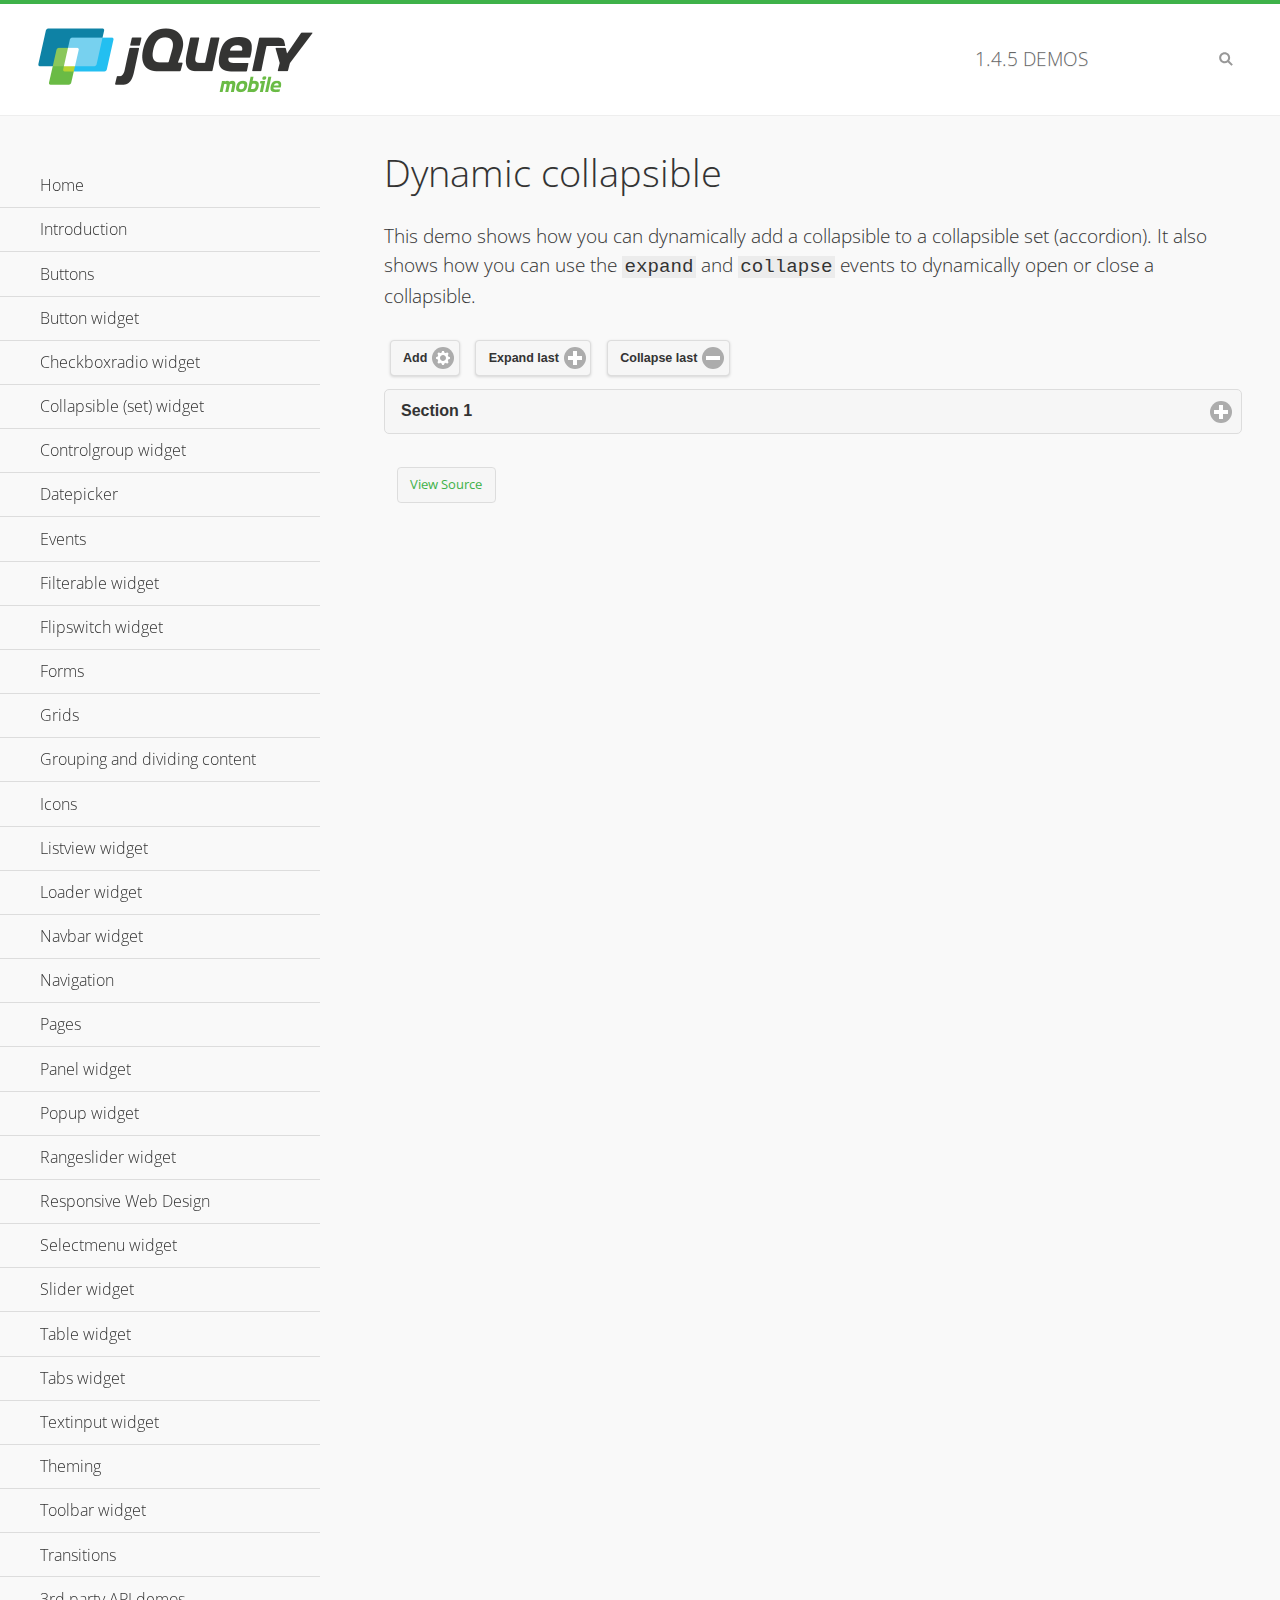
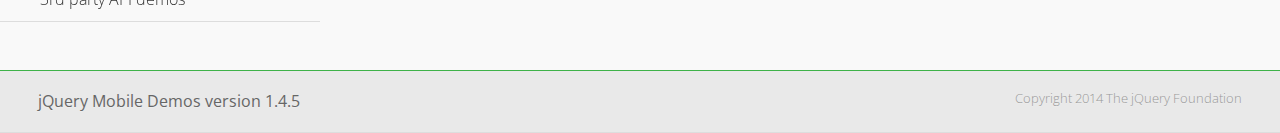
<file: js/demos/collapsible-dynamic/index.html>
<!DOCTYPE html>
<html>
<head>
	<meta charset="utf-8">
	<meta name="viewport" content="width=device-width, initial-scale=1">
	<title>Dynamic collapsible - jQuery Mobile Demos</title>
	<link rel="shortcut icon" href="../favicon.ico">
    <link rel="stylesheet" href="http://fonts.googleapis.com/css?family=Open+Sans:300,400,700">
	<link rel="stylesheet" href="../css/themes/default/jquery.mobile-1.4.5.min.css">
	<link rel="stylesheet" href="../_assets/css/jqm-demos.css">
	<script src="../js/jquery.js"></script>
	<script src="../_assets/js/index.js"></script>
	<script src="../js/jquery.mobile-1.4.5.min.js"></script>
	<script>
		$( document ).on( "pagecreate", function() {
			var nextId = 1;

			$("#add").click(function() {
				nextId++;
				var content = "<div data-role='collapsible' id='set" + nextId + "'><h3>Section " + nextId + "</h3><p>I am the collapsible content in a set so this feels like an accordion. I am hidden by default because I have the 'collapsed' state; you need to expand the header to see me.</p></div>";

				$( "#set" ).append( content ).collapsibleset( "refresh" );
			});

			$( "#expand" ).click(function() {
				$("#set").children(":last").collapsible( "expand" );
			});

			$( "#collapse" ).click(function() {
				$( "#set" ).children( ":last" ).collapsible( "collapse" );
			});
		});
	</script>
</head>
<body>
<div data-role="page" class="jqm-demos">

	<div data-role="header" class="jqm-header">
		<h2><a href="../" title="jQuery Mobile Demos home"><img src="../_assets/img/jquery-logo.png" alt="jQuery Mobile"></a></h2>
		<p><span class="jqm-version"></span> Demos</p>
		<a href="#" class="jqm-navmenu-link ui-btn ui-btn-icon-notext ui-corner-all ui-icon-bars ui-nodisc-icon ui-alt-icon ui-btn-left">Menu</a>
		<a href="#" class="jqm-search-link ui-btn ui-btn-icon-notext ui-corner-all ui-icon-search ui-nodisc-icon ui-alt-icon ui-btn-right">Search</a>
	</div><!-- /header -->

	<div role="main" class="ui-content jqm-content">

        <h1>Dynamic collapsible</h1>

        <p>This demo shows how you can dynamically add a collapsible to a collapsible set (accordion). It also shows how you can use the <code>expand</code> and <code>collapse</code> events to dynamically open or close a collapsible.</p>

        <div data-demo-html="true" data-demo-js="true">
            <button type="button" data-icon="gear" data-iconpos="right" data-mini="true" data-inline="true" id="add">Add</button>
            <button type="button" data-icon="plus" data-iconpos="right" data-mini="true" data-inline="true" id="expand">Expand last</button>
            <button type="button" data-icon="minus" data-iconpos="right" data-mini="true" data-inline="true" id="collapse">Collapse last</button>

            <div data-role="collapsibleset" data-content-theme="a" data-iconpos="right" id="set">
                <div data-role="collapsible" id="set1" data-collapsed="true">
                    <h3>Section 1</h3>
                    <p>I'm the collapsible content.</p>
                </div>
            </div>

        </div><!--/demo-html -->

	</div><!-- /content -->
	    <div data-role="panel" class="jqm-navmenu-panel" data-position="left" data-display="overlay" data-theme="a">
	    	<ul class="jqm-list ui-alt-icon ui-nodisc-icon">
<li data-filtertext="demos homepage" data-icon="home"><a href=".././">Home</a></li>
<li data-filtertext="introduction overview getting started"><a href="../intro/" data-ajax="false">Introduction</a></li>
<li data-filtertext="buttons button markup buttonmarkup method anchor link button element"><a href="../button-markup/" data-ajax="false">Buttons</a></li>
<li data-filtertext="form button widget input button submit reset"><a href="../button/" data-ajax="false">Button widget</a></li>
<li data-role="collapsible" data-enhanced="true" data-collapsed-icon="carat-d" data-expanded-icon="carat-u" data-iconpos="right" data-inset="false" class="ui-collapsible ui-collapsible-themed-content ui-collapsible-collapsed">
	<h3 class="ui-collapsible-heading ui-collapsible-heading-collapsed">
		<a href="#" class="ui-collapsible-heading-toggle ui-btn ui-btn-icon-right ui-btn-inherit ui-icon-carat-d">
		    Checkboxradio widget<span class="ui-collapsible-heading-status"> click to expand contents</span>
		</a>
	</h3>
	<div class="ui-collapsible-content ui-body-inherit ui-collapsible-content-collapsed" aria-hidden="true">
		<ul>
			<li data-filtertext="form checkboxradio widget checkbox input checkboxes controlgroups"><a href="../checkboxradio-checkbox/" data-ajax="false">Checkboxes</a></li>
			<li data-filtertext="form checkboxradio widget radio input radio buttons controlgroups"><a href="../checkboxradio-radio/" data-ajax="false">Radio buttons</a></li>
		</ul>
	</div>
</li>
<li data-role="collapsible" data-enhanced="true" data-collapsed-icon="carat-d" data-expanded-icon="carat-u" data-iconpos="right" data-inset="false" class="ui-collapsible ui-collapsible-themed-content ui-collapsible-collapsed">
	<h3 class="ui-collapsible-heading ui-collapsible-heading-collapsed">
		<a href="#" class="ui-collapsible-heading-toggle ui-btn ui-btn-icon-right ui-btn-inherit ui-icon-carat-d">
			Collapsible (set) widget<span class="ui-collapsible-heading-status"> click to expand contents</span>
		</a>
	</h3>
	<div class="ui-collapsible-content ui-body-inherit ui-collapsible-content-collapsed" aria-hidden="true">
		<ul>
			<li data-filtertext="collapsibles content formatting"><a href="../collapsible/" data-ajax="false">Collapsible</a></li>
			<li data-filtertext="dynamic collapsible set accordion append expand"><a href="../collapsible-dynamic/" data-ajax="false">Dynamic collapsibles</a></li>
			<li data-filtertext="accordions collapsible set widget content formatting grouped collapsibles"><a href="../collapsibleset/" data-ajax="false">Collapsible set</a></li>
		</ul>
	</div>
</li>
<li data-role="collapsible" data-enhanced="true" data-collapsed-icon="carat-d" data-expanded-icon="carat-u" data-iconpos="right" data-inset="false" class="ui-collapsible ui-collapsible-themed-content ui-collapsible-collapsed">
	<h3 class="ui-collapsible-heading ui-collapsible-heading-collapsed">
		<a href="#" class="ui-collapsible-heading-toggle ui-btn ui-btn-icon-right ui-btn-inherit ui-icon-carat-d">
			Controlgroup widget<span class="ui-collapsible-heading-status"> click to expand contents</span>
		</a>
	</h3>
	<div class="ui-collapsible-content ui-body-inherit ui-collapsible-content-collapsed" aria-hidden="true">
		<ul>
			<li data-filtertext="controlgroups selectmenu checkboxradio input grouped buttons horizontal vertical"><a href="../controlgroup/" data-ajax="false">Controlgroup</a></li>
			<li data-filtertext="dynamic controlgroup dynamically add buttons"><a href="../controlgroup-dynamic/" data-ajax="false">Dynamic controlgroups</a></li>
		</ul>
	</div>
</li>
<li data-filtertext="form datepicker widget date input"><a href="../datepicker/" data-ajax="false">Datepicker</a></li>
<li data-role="collapsible" data-enhanced="true" data-collapsed-icon="carat-d" data-expanded-icon="carat-u" data-iconpos="right" data-inset="false" class="ui-collapsible ui-collapsible-themed-content ui-collapsible-collapsed">
	<h3 class="ui-collapsible-heading ui-collapsible-heading-collapsed">
		<a href="#" class="ui-collapsible-heading-toggle ui-btn ui-btn-icon-right ui-btn-inherit ui-icon-carat-d">
			Events<span class="ui-collapsible-heading-status"> click to expand contents</span>
		</a>
	</h3>
	<div class="ui-collapsible-content ui-body-inherit ui-collapsible-content-collapsed" aria-hidden="true">
		<ul>
			<li data-filtertext="swipe to delete list items listviews swipe events"><a href="../swipe-list/" data-ajax="false">Swipe list items</a></li>
			<li data-filtertext="swipe to navigate swipe page navigation swipe events"><a href="../swipe-page/" data-ajax="false">Swipe page navigation</a></li>
		</ul>
	</div>
</li>
<li data-filtertext="filterable filter elements sorting searching listview table"><a href="../filterable/" data-ajax="false">Filterable widget</a></li>
<li data-filtertext="form flipswitch widget flip toggle switch binary select checkbox input"><a href="../flipswitch/" data-ajax="false">Flipswitch widget</a></li>
<li data-role="collapsible" data-enhanced="true" data-collapsed-icon="carat-d" data-expanded-icon="carat-u" data-iconpos="right" data-inset="false" class="ui-collapsible ui-collapsible-themed-content ui-collapsible-collapsed">
	<h3 class="ui-collapsible-heading ui-collapsible-heading-collapsed">
		<a href="#" class="ui-collapsible-heading-toggle ui-btn ui-btn-icon-right ui-btn-inherit ui-icon-carat-d">
			Forms<span class="ui-collapsible-heading-status"> click to expand contents</span>
		</a>
	</h3>
	<div class="ui-collapsible-content ui-body-inherit ui-collapsible-content-collapsed" aria-hidden="true">
		<ul>
			<li data-filtertext="forms text checkbox radio range button submit reset inputs selects textarea slider flipswitch label form elements"><a href="../forms/" data-ajax="false">Forms</a></li>
			<li data-filtertext="form hide labels hidden accessible ui-hidden-accessible forms"><a href="../forms-label-hidden-accessible/" data-ajax="false">Hide labels</a></li>
			<li data-filtertext="form field containers fieldcontain ui-field-contain forms"><a href="../forms-field-contain/" data-ajax="false">Field containers</a></li>
			<li data-filtertext="forms disabled form elements"><a href="../forms-disabled/" data-ajax="false">Forms disabled</a></li>
			<li data-filtertext="forms gallery examples overview forms text checkbox radio range button submit reset inputs selects textarea slider flipswitch label form elements"><a href="../forms-gallery/" data-ajax="false">Forms gallery</a></li>
		</ul>
	</div>
</li>
<li data-role="collapsible" data-enhanced="true" data-collapsed-icon="carat-d" data-expanded-icon="carat-u" data-iconpos="right" data-inset="false" class="ui-collapsible ui-collapsible-themed-content ui-collapsible-collapsed">
	<h3 class="ui-collapsible-heading ui-collapsible-heading-collapsed">
		<a href="#" class="ui-collapsible-heading-toggle ui-btn ui-btn-icon-right ui-btn-inherit ui-icon-carat-d">
			Grids<span class="ui-collapsible-heading-status"> click to expand contents</span>
		</a>
	</h3>
	<div class="ui-collapsible-content ui-body-inherit ui-collapsible-content-collapsed" aria-hidden="true">
		<ul>
			<li data-filtertext="grids columns blocks content formatting rwd responsive css framework"><a href="../grids/" data-ajax="false">Grids</a></li>
			<li data-filtertext="buttons in grids css framework"><a href="../grids-buttons/" data-ajax="false">Buttons in grids</a></li>
			<li data-filtertext="custom responsive grids rwd css framework"><a href="../grids-custom-responsive/" data-ajax="false">Custom responsive grids</a></li>
		</ul>
	</div>
</li>
<li data-filtertext="blocks content formatting sections heading"><a href="../body-bar-classes/" data-ajax="false">Grouping and dividing content</a></li>
<li data-role="collapsible" data-enhanced="true" data-collapsed-icon="carat-d" data-expanded-icon="carat-u" data-iconpos="right" data-inset="false" class="ui-collapsible ui-collapsible-themed-content ui-collapsible-collapsed">
	<h3 class="ui-collapsible-heading ui-collapsible-heading-collapsed">
		<a href="#" class="ui-collapsible-heading-toggle ui-btn ui-btn-icon-right ui-btn-inherit ui-icon-carat-d">
			Icons<span class="ui-collapsible-heading-status"> click to expand contents</span>
		</a>
	</h3>
	<div class="ui-collapsible-content ui-body-inherit ui-collapsible-content-collapsed" aria-hidden="true">
		<ul>
			<li data-filtertext="button icons svg disc alt custom icon position"><a href="../icons/" data-ajax="false">Icons</a></li>
			<li data-filtertext=""><a href="../icons-grunticon/" data-ajax="false">Grunticon loader</a></li>
		</ul>
	</div>
</li>
<li data-role="collapsible" data-enhanced="true" data-collapsed-icon="carat-d" data-expanded-icon="carat-u" data-iconpos="right" data-inset="false" class="ui-collapsible ui-collapsible-themed-content ui-collapsible-collapsed">
	<h3 class="ui-collapsible-heading ui-collapsible-heading-collapsed">
		<a href="#" class="ui-collapsible-heading-toggle ui-btn ui-btn-icon-right ui-btn-inherit ui-icon-carat-d">
			Listview widget<span class="ui-collapsible-heading-status"> click to expand contents</span>
		</a>
	</h3>
	<div class="ui-collapsible-content ui-body-inherit ui-collapsible-content-collapsed" aria-hidden="true">
		<ul>
			<li data-filtertext="listview widget thumbnails icons nested split button collapsible ul ol"><a href="../listview/" data-ajax="false">Listview</a></li>
			<li data-filtertext="autocomplete filterable reveal listview filtertextbeforefilter placeholder"><a href="../listview-autocomplete/" data-ajax="false">Listview autocomplete</a></li>
			<li data-filtertext="autocomplete filterable reveal listview remote data filtertextbeforefilter placeholder"><a href="../listview-autocomplete-remote/" data-ajax="false">Listview autocomplete remote data</a></li>
			<li data-filtertext="autodividers anchor jump scroll linkbars listview lists ul ol"><a href="../listview-autodividers-linkbar/" data-ajax="false">Listview autodividers linkbar</a></li>
			<li data-filtertext="listview autodividers selector autodividersselector lists ul ol"><a href="../listview-autodividers-selector/" data-ajax="false">Listview autodividers selector</a></li>
			<li data-filtertext="listview nested list items"><a href="../listview-nested-lists/" data-ajax="false">Nested Listviews</a></li>
			<li data-filtertext="listview collapsible list items flat"><a href="../listview-collapsible-item-flat/" data-ajax="false">Listview collapsible list items (flat)</a></li>
			<li data-filtertext="listview collapsible list indented"><a href="../listview-collapsible-item-indented/" data-ajax="false">Listview collapsible list items (indented)</a></li>
			<li data-filtertext="grid listview responsive grids responsive listviews lists ul"><a href="../listview-grid/" data-ajax="false">Listview responsive grid</a></li>
		</ul>
	</div>
</li>
<li data-filtertext="loader widget page loading navigation overlay spinner"><a href="../loader/" data-ajax="false">Loader widget</a></li>
<li data-filtertext="navbar widget navmenu toolbars header footer"><a href="../navbar/" data-ajax="false">Navbar widget</a></li>
<li data-role="collapsible" data-enhanced="true" data-collapsed-icon="carat-d" data-expanded-icon="carat-u" data-iconpos="right" data-inset="false" class="ui-collapsible ui-collapsible-themed-content ui-collapsible-collapsed">
	<h3 class="ui-collapsible-heading ui-collapsible-heading-collapsed">
		<a href="#" class="ui-collapsible-heading-toggle ui-btn ui-btn-icon-right ui-btn-inherit ui-icon-carat-d">
			Navigation<span class="ui-collapsible-heading-status"> click to expand contents</span>
		</a>
	</h3>
	<div class="ui-collapsible-content ui-body-inherit ui-collapsible-content-collapsed" aria-hidden="true">
		<ul>
			<li data-filtertext="ajax navigation navigate widget history event method"><a href="../navigation/" data-ajax="false">Navigation</a></li>
			<li data-filtertext="linking pages page links navigation ajax prefetch cache"><a href="../navigation-linking-pages/" data-ajax="false">Linking pages</a></li>
			<!-- <li data-filtertext="php redirect server redirection server-side navigation"><a href="../navigation-php-redirect/" data-ajax="false">PHP redirect demo</a></li>-->
			<li data-filtertext="navigation redirection hash query"><a href="../navigation-hash-processing/" data-ajax="false">Hash processing demo</a></li>
			<li data-filtertext="navigation redirection hash query"><a href="../page-events/" data-ajax="false">Page Navigation Events</a></li>
		</ul>
	</div>
</li>
<li data-role="collapsible" data-enhanced="true" data-collapsed-icon="carat-d" data-expanded-icon="carat-u" data-iconpos="right" data-inset="false" class="ui-collapsible ui-collapsible-themed-content ui-collapsible-collapsed">
	<h3 class="ui-collapsible-heading ui-collapsible-heading-collapsed">
		<a href="#" class="ui-collapsible-heading-toggle ui-btn ui-btn-icon-right ui-btn-inherit ui-icon-carat-d">
			Pages<span class="ui-collapsible-heading-status"> click to expand contents</span>
		</a>
	</h3>
	<div class="ui-collapsible-content ui-body-inherit ui-collapsible-content-collapsed" aria-hidden="true">
		<ul>
			<li data-filtertext="pages page widget ajax navigation"><a href="../pages/" data-ajax="false">Pages</a></li>
			<li data-filtertext="single page"><a href="../pages-single-page/" data-ajax="false">Single page</a></li>
			<li data-filtertext="multipage multi-page page"><a href="../pages-multi-page/" data-ajax="false">Multi-page template</a></li>
			<li data-filtertext="dialog page widget modal popup"><a href="../pages-dialog/" data-ajax="false">Dialog page</a></li>
		</ul>
	</div>
</li>
<li data-role="collapsible" data-enhanced="true" data-collapsed-icon="carat-d" data-expanded-icon="carat-u" data-iconpos="right" data-inset="false" class="ui-collapsible ui-collapsible-themed-content ui-collapsible-collapsed">
	<h3 class="ui-collapsible-heading ui-collapsible-heading-collapsed">
		<a href="#" class="ui-collapsible-heading-toggle ui-btn ui-btn-icon-right ui-btn-inherit ui-icon-carat-d">
			Panel widget<span class="ui-collapsible-heading-status"> click to expand contents</span>
		</a>
	</h3>
	<div class="ui-collapsible-content ui-body-inherit ui-collapsible-content-collapsed" aria-hidden="true">
		<ul>
			<li data-filtertext="panel widget sliding panels reveal push overlay responsive"><a href="../panel/" data-ajax="false">Panel</a></li>
			<li data-filtertext=""><a href="../panel-external/" data-ajax="false">External panels</a></li>
			<li data-filtertext="panel "><a href="../panel-fixed/" data-ajax="false">Fixed panels</a></li>
			<li data-filtertext="panel slide panels sliding panels shadow rwd responsive breakpoint"><a href="../panel-responsive/" data-ajax="false">Panels responsive</a></li>
			<li data-filtertext="panel custom style custom panel width reveal shadow listview panel styling page background wrapper"><a href="../panel-styling/" data-ajax="false">Custom panel style</a></li>
			<li data-filtertext="panel open on swipe"><a href="../panel-swipe-open/" data-ajax="false">Panel open on swipe</a></li>
			<li data-filtertext="panels outside page internal external toolbars"><a href="../panel-external-internal/" data-ajax="false">Panel external and internal</a></li>
		</ul>
	</div>
</li>
<li data-role="collapsible" data-enhanced="true" data-collapsed-icon="carat-d" data-expanded-icon="carat-u" data-iconpos="right" data-inset="false" class="ui-collapsible ui-collapsible-themed-content ui-collapsible-collapsed">
	<h3 class="ui-collapsible-heading ui-collapsible-heading-collapsed">
		<a href="#" class="ui-collapsible-heading-toggle ui-btn ui-btn-icon-right ui-btn-inherit ui-icon-carat-d">
			Popup widget<span class="ui-collapsible-heading-status"> click to expand contents</span>
		</a>
	</h3>
	<div class="ui-collapsible-content ui-body-inherit ui-collapsible-content-collapsed" aria-hidden="true">
		<ul>
			<li data-filtertext="popup widget popups dialog modal transition tooltip lightbox form overlay screen flip pop fade transition"><a href="../popup/" data-ajax="false">Popup</a></li>
			<li data-filtertext="popup alignment position"><a href="../popup-alignment/" data-ajax="false">Popup alignment</a></li>
			<li data-filtertext="popup arrow size popups popover"><a href="../popup-arrow-size/" data-ajax="false">Popup arrow size</a></li>
			<li data-filtertext="dynamic popups popup images lightbox"><a href="../popup-dynamic/" data-ajax="false">Dynamic popups</a></li>
			<li data-filtertext="popups with iframes scaling"><a href="../popup-iframe/" data-ajax="false">Popups with iframes</a></li>
			<li data-filtertext="popup image scaling"><a href="../popup-image-scaling/" data-ajax="false">Popup image scaling</a></li>
			<li data-filtertext="external popup outside multi-page"><a href="../popup-outside-multipage/" data-ajax="false">Popup outside multi-page</a></li>
		</ul>
	</div>
</li>
<li data-filtertext="form rangeslider widget dual sliders dual handle sliders range input"><a href="../rangeslider/" data-ajax="false">Rangeslider widget</a></li>
<li data-filtertext="responsive web design rwd adaptive progressive enhancement PE accessible mobile breakpoints media query media queries"><a href="../rwd/" data-ajax="false">Responsive Web Design</a></li>
<li data-role="collapsible" data-enhanced="true" data-collapsed-icon="carat-d" data-expanded-icon="carat-u" data-iconpos="right" data-inset="false" class="ui-collapsible ui-collapsible-themed-content ui-collapsible-collapsed">
	<h3 class="ui-collapsible-heading ui-collapsible-heading-collapsed">
		<a href="#" class="ui-collapsible-heading-toggle ui-btn ui-btn-icon-right ui-btn-inherit ui-icon-carat-d">
			Selectmenu widget<span class="ui-collapsible-heading-status"> click to expand contents</span>
		</a>
	</h3>
	<div class="ui-collapsible-content ui-body-inherit ui-collapsible-content-collapsed" aria-hidden="true">
		<ul>
			<li data-filtertext="form selectmenu widget select input custom select menu selects"><a href="../selectmenu/" data-ajax="false">Selectmenu</a></li>
			<li data-filtertext="form custom select menu selectmenu widget custom menu option optgroup multiple selects"><a href="../selectmenu-custom/" data-ajax="false">Custom select menu</a></li>
			<li data-filtertext="filterable select filter popup dialog"><a href="../selectmenu-custom-filter/" data-ajax="false">Custom select menu with filter</a></li>
		</ul>
	</div>
</li>
<li data-role="collapsible" data-enhanced="true" data-collapsed-icon="carat-d" data-expanded-icon="carat-u" data-iconpos="right" data-inset="false" class="ui-collapsible ui-collapsible-themed-content ui-collapsible-collapsed">
	<h3 class="ui-collapsible-heading ui-collapsible-heading-collapsed">
		<a href="#" class="ui-collapsible-heading-toggle ui-btn ui-btn-icon-right ui-btn-inherit ui-icon-carat-d">
			Slider widget<span class="ui-collapsible-heading-status"> click to expand contents</span>
		</a>
	</h3>
	<div class="ui-collapsible-content ui-body-inherit ui-collapsible-content-collapsed" aria-hidden="true">
		<ul>
			<li data-filtertext="form slider widget range input single sliders"><a href="../slider/" data-ajax="false">Slider</a></li>
			<li data-filtertext="form slider widget flipswitch slider binary select flip toggle switch"><a href="../slider-flipswitch/" data-ajax="false">Slider flip toggle switch</a></li>
			<li data-filtertext="form slider tooltip handle value input range sliders"><a href="../slider-tooltip/" data-ajax="false">Slider tooltip</a></li>
		</ul>
	</div>
</li>
<li data-role="collapsible" data-enhanced="true" data-collapsed-icon="carat-d" data-expanded-icon="carat-u" data-iconpos="right" data-inset="false" class="ui-collapsible ui-collapsible-themed-content ui-collapsible-collapsed">
	<h3 class="ui-collapsible-heading ui-collapsible-heading-collapsed">
		<a href="#" class="ui-collapsible-heading-toggle ui-btn ui-btn-icon-right ui-btn-inherit ui-icon-carat-d">
			Table widget<span class="ui-collapsible-heading-status"> click to expand contents</span>
		</a>
	</h3>
	<div class="ui-collapsible-content ui-body-inherit ui-collapsible-content-collapsed" aria-hidden="true">
		<ul>
			<li data-filtertext="table widget reflow column toggle th td responsive tables rwd hide show tabular"><a href="../table-column-toggle/" data-ajax="false">Table Column Toggle</a></li>
			<li data-filtertext="table column toggle phone comparison demo"><a href="../table-column-toggle-example/" data-ajax="false">Table Column Toggle demo</a></li>
			<li data-filtertext="responsive tables table column toggle heading groups rwd breakpoint"><a href="../table-column-toggle-heading-groups/" data-ajax="false">Table Column Toggle heading groups</a></li>
			<li data-filtertext="responsive tables table column toggle hide rwd breakpoint customization options"><a href="../table-column-toggle-options/" data-ajax="false">Table Column Toggle options</a></li>
			<li data-filtertext="table reflow th td responsive rwd columns tabular"><a href="../table-reflow/" data-ajax="false">Table Reflow</a></li>
			<li data-filtertext="responsive tables table reflow heading groups rwd breakpoint"><a href="../table-reflow-heading-groups/" data-ajax="false">Table Reflow heading groups</a></li>
			<li data-filtertext="responsive tables table reflow stripes strokes table style"><a href="../table-reflow-stripes-strokes/" data-ajax="false">Table Reflow stripes and strokes</a></li>
			<li data-filtertext="responsive tables table reflow stack custom styles"><a href="../table-reflow-styling/" data-ajax="false">Table Reflow custom styles</a></li>
		</ul>
	</div>
</li>
<li data-filtertext="ui tabs widget"><a href="../tabs/" data-ajax="false">Tabs widget</a></li>
<li data-filtertext="form textinput widget text input textarea number date time tel email file color password"><a href="../textinput/" data-ajax="false">Textinput widget</a></li>
<li data-role="collapsible" data-enhanced="true" data-collapsed-icon="carat-d" data-expanded-icon="carat-u" data-iconpos="right" data-inset="false" class="ui-collapsible ui-collapsible-themed-content ui-collapsible-collapsed">
	<h3 class="ui-collapsible-heading ui-collapsible-heading-collapsed">
		<a href="#" class="ui-collapsible-heading-toggle ui-btn ui-btn-icon-right ui-btn-inherit ui-icon-carat-d">
			Theming<span class="ui-collapsible-heading-status"> click to expand contents</span>
		</a>
	</h3>
	<div class="ui-collapsible-content ui-body-inherit ui-collapsible-content-collapsed" aria-hidden="true">
		<ul>
			<li data-filtertext="default theme swatches theming style css"><a href="../theme-default/" data-ajax="false">Default theme</a></li>
			<li data-filtertext="classic theme old theme swatches theming style css"><a href="../theme-classic/" data-ajax="false">Classic theme</a></li>
		</ul>
	</div>
</li>
<li data-role="collapsible" data-enhanced="true" data-collapsed-icon="carat-d" data-expanded-icon="carat-u" data-iconpos="right" data-inset="false" class="ui-collapsible ui-collapsible-themed-content ui-collapsible-collapsed">
	<h3 class="ui-collapsible-heading ui-collapsible-heading-collapsed">
		<a href="#" class="ui-collapsible-heading-toggle ui-btn ui-btn-icon-right ui-btn-inherit ui-icon-carat-d">
			Toolbar widget<span class="ui-collapsible-heading-status"> click to expand contents</span>
		</a>
	</h3>
	<div class="ui-collapsible-content ui-body-inherit ui-collapsible-content-collapsed" aria-hidden="true">
		<ul>
			<li data-filtertext="toolbar widget header footer toolbars fixed fullscreen external sections"><a href="../toolbar/" data-ajax="false">Toolbar</a></li>
			<li data-filtertext="dynamic toolbars dynamically add toolbar header footer"><a href="../toolbar-dynamic/" data-ajax="false">Dynamic toolbars</a></li>
			<li data-filtertext="external toolbars header footer"><a href="../toolbar-external/" data-ajax="false">External toolbars</a></li>
			<li data-filtertext="fixed toolbars header footer"><a href="../toolbar-fixed/" data-ajax="false">Fixed toolbars</a></li>
			<li data-filtertext="fixed fullscreen toolbars header footer"><a href="../toolbar-fixed-fullscreen/" data-ajax="false">Fullscreen toolbars</a></li>
			<li data-filtertext="external fixed toolbars header footer"><a href="../toolbar-fixed-external/" data-ajax="false">Fixed external toolbars</a></li>
			<li data-filtertext="external persistent toolbars header footer navbar navmenu"><a href="../toolbar-fixed-persistent/" data-ajax="false">Persistent toolbars</a></li>
			<li data-filtertext="external ajax optimized toolbars persistent toolbars header footer navbar"><a href="../toolbar-fixed-persistent-optimized/" data-ajax="false">Ajax optimized toolbars</a></li>
			<li data-filtertext="form in toolbars header footer"><a href="../toolbar-fixed-forms/" data-ajax="false">Form in toolbar</a></li>
		</ul>
	</div>
</li>
<li data-filtertext="page transitions animated pages popup navigation flip slide fade pop"><a href="../transitions/" data-ajax="false">Transitions</a></li>
<li data-role="collapsible" data-enhanced="true" data-collapsed-icon="carat-d" data-expanded-icon="carat-u" data-iconpos="right" data-inset="false" class="ui-collapsible ui-collapsible-themed-content ui-collapsible-collapsed">
	<h3 class="ui-collapsible-heading ui-collapsible-heading-collapsed">
		<a href="#" class="ui-collapsible-heading-toggle ui-btn ui-btn-icon-right ui-btn-inherit ui-icon-carat-d">
			3rd party API demos<span class="ui-collapsible-heading-status"> click to expand contents</span>
		</a>
	</h3>
	<div class="ui-collapsible-content ui-body-inherit ui-collapsible-content-collapsed" aria-hidden="true">
		<ul>
			<li data-filtertext="backbone requirejs navigation router"><a href="../backbone-requirejs/" data-ajax="false">Backbone RequireJS</a></li>
			<li data-filtertext="google maps geolocation demo"><a href="../map-geolocation/" data-ajax="false">Google Maps geolocation</a></li>
			<li data-filtertext="google maps hybrid"><a href="../map-list-toggle/" data-ajax="false">Google Maps list toggle</a></li>
		</ul>
	</div>
</li>



		     </ul>
		</div><!-- /panel -->


	<div data-role="footer" data-position="fixed" data-tap-toggle="false" class="jqm-footer">
		<p>jQuery Mobile Demos version <span class="jqm-version"></span></p>
		<p>Copyright 2014 The jQuery Foundation</p>
	</div><!-- /footer -->
	<!-- TODO: This should become an external panel so we can add input to markup (unique ID) -->
    <div data-role="panel" class="jqm-search-panel" data-position="right" data-display="overlay" data-theme="a">
		<div class="jqm-search">
			<ul class="jqm-list" data-filter-placeholder="Search demos..." data-filter-reveal="true">
<li data-filtertext="demos homepage" data-icon="home"><a href=".././">Home</a></li>
<li data-filtertext="introduction overview getting started"><a href="../intro/" data-ajax="false">Introduction</a></li>
<li data-filtertext="buttons button markup buttonmarkup method anchor link button element"><a href="../button-markup/" data-ajax="false">Buttons</a></li>
<li data-filtertext="form button widget input button submit reset"><a href="../button/" data-ajax="false">Button widget</a></li>
<li data-role="collapsible" data-enhanced="true" data-collapsed-icon="carat-d" data-expanded-icon="carat-u" data-iconpos="right" data-inset="false" class="ui-collapsible ui-collapsible-themed-content ui-collapsible-collapsed">
	<h3 class="ui-collapsible-heading ui-collapsible-heading-collapsed">
		<a href="#" class="ui-collapsible-heading-toggle ui-btn ui-btn-icon-right ui-btn-inherit ui-icon-carat-d">
		    Checkboxradio widget<span class="ui-collapsible-heading-status"> click to expand contents</span>
		</a>
	</h3>
	<div class="ui-collapsible-content ui-body-inherit ui-collapsible-content-collapsed" aria-hidden="true">
		<ul>
			<li data-filtertext="form checkboxradio widget checkbox input checkboxes controlgroups"><a href="../checkboxradio-checkbox/" data-ajax="false">Checkboxes</a></li>
			<li data-filtertext="form checkboxradio widget radio input radio buttons controlgroups"><a href="../checkboxradio-radio/" data-ajax="false">Radio buttons</a></li>
		</ul>
	</div>
</li>
<li data-role="collapsible" data-enhanced="true" data-collapsed-icon="carat-d" data-expanded-icon="carat-u" data-iconpos="right" data-inset="false" class="ui-collapsible ui-collapsible-themed-content ui-collapsible-collapsed">
	<h3 class="ui-collapsible-heading ui-collapsible-heading-collapsed">
		<a href="#" class="ui-collapsible-heading-toggle ui-btn ui-btn-icon-right ui-btn-inherit ui-icon-carat-d">
			Collapsible (set) widget<span class="ui-collapsible-heading-status"> click to expand contents</span>
		</a>
	</h3>
	<div class="ui-collapsible-content ui-body-inherit ui-collapsible-content-collapsed" aria-hidden="true">
		<ul>
			<li data-filtertext="collapsibles content formatting"><a href="../collapsible/" data-ajax="false">Collapsible</a></li>
			<li data-filtertext="dynamic collapsible set accordion append expand"><a href="../collapsible-dynamic/" data-ajax="false">Dynamic collapsibles</a></li>
			<li data-filtertext="accordions collapsible set widget content formatting grouped collapsibles"><a href="../collapsibleset/" data-ajax="false">Collapsible set</a></li>
		</ul>
	</div>
</li>
<li data-role="collapsible" data-enhanced="true" data-collapsed-icon="carat-d" data-expanded-icon="carat-u" data-iconpos="right" data-inset="false" class="ui-collapsible ui-collapsible-themed-content ui-collapsible-collapsed">
	<h3 class="ui-collapsible-heading ui-collapsible-heading-collapsed">
		<a href="#" class="ui-collapsible-heading-toggle ui-btn ui-btn-icon-right ui-btn-inherit ui-icon-carat-d">
			Controlgroup widget<span class="ui-collapsible-heading-status"> click to expand contents</span>
		</a>
	</h3>
	<div class="ui-collapsible-content ui-body-inherit ui-collapsible-content-collapsed" aria-hidden="true">
		<ul>
			<li data-filtertext="controlgroups selectmenu checkboxradio input grouped buttons horizontal vertical"><a href="../controlgroup/" data-ajax="false">Controlgroup</a></li>
			<li data-filtertext="dynamic controlgroup dynamically add buttons"><a href="../controlgroup-dynamic/" data-ajax="false">Dynamic controlgroups</a></li>
		</ul>
	</div>
</li>
<li data-filtertext="form datepicker widget date input"><a href="../datepicker/" data-ajax="false">Datepicker</a></li>
<li data-role="collapsible" data-enhanced="true" data-collapsed-icon="carat-d" data-expanded-icon="carat-u" data-iconpos="right" data-inset="false" class="ui-collapsible ui-collapsible-themed-content ui-collapsible-collapsed">
	<h3 class="ui-collapsible-heading ui-collapsible-heading-collapsed">
		<a href="#" class="ui-collapsible-heading-toggle ui-btn ui-btn-icon-right ui-btn-inherit ui-icon-carat-d">
			Events<span class="ui-collapsible-heading-status"> click to expand contents</span>
		</a>
	</h3>
	<div class="ui-collapsible-content ui-body-inherit ui-collapsible-content-collapsed" aria-hidden="true">
		<ul>
			<li data-filtertext="swipe to delete list items listviews swipe events"><a href="../swipe-list/" data-ajax="false">Swipe list items</a></li>
			<li data-filtertext="swipe to navigate swipe page navigation swipe events"><a href="../swipe-page/" data-ajax="false">Swipe page navigation</a></li>
		</ul>
	</div>
</li>
<li data-filtertext="filterable filter elements sorting searching listview table"><a href="../filterable/" data-ajax="false">Filterable widget</a></li>
<li data-filtertext="form flipswitch widget flip toggle switch binary select checkbox input"><a href="../flipswitch/" data-ajax="false">Flipswitch widget</a></li>
<li data-role="collapsible" data-enhanced="true" data-collapsed-icon="carat-d" data-expanded-icon="carat-u" data-iconpos="right" data-inset="false" class="ui-collapsible ui-collapsible-themed-content ui-collapsible-collapsed">
	<h3 class="ui-collapsible-heading ui-collapsible-heading-collapsed">
		<a href="#" class="ui-collapsible-heading-toggle ui-btn ui-btn-icon-right ui-btn-inherit ui-icon-carat-d">
			Forms<span class="ui-collapsible-heading-status"> click to expand contents</span>
		</a>
	</h3>
	<div class="ui-collapsible-content ui-body-inherit ui-collapsible-content-collapsed" aria-hidden="true">
		<ul>
			<li data-filtertext="forms text checkbox radio range button submit reset inputs selects textarea slider flipswitch label form elements"><a href="../forms/" data-ajax="false">Forms</a></li>
			<li data-filtertext="form hide labels hidden accessible ui-hidden-accessible forms"><a href="../forms-label-hidden-accessible/" data-ajax="false">Hide labels</a></li>
			<li data-filtertext="form field containers fieldcontain ui-field-contain forms"><a href="../forms-field-contain/" data-ajax="false">Field containers</a></li>
			<li data-filtertext="forms disabled form elements"><a href="../forms-disabled/" data-ajax="false">Forms disabled</a></li>
			<li data-filtertext="forms gallery examples overview forms text checkbox radio range button submit reset inputs selects textarea slider flipswitch label form elements"><a href="../forms-gallery/" data-ajax="false">Forms gallery</a></li>
		</ul>
	</div>
</li>
<li data-role="collapsible" data-enhanced="true" data-collapsed-icon="carat-d" data-expanded-icon="carat-u" data-iconpos="right" data-inset="false" class="ui-collapsible ui-collapsible-themed-content ui-collapsible-collapsed">
	<h3 class="ui-collapsible-heading ui-collapsible-heading-collapsed">
		<a href="#" class="ui-collapsible-heading-toggle ui-btn ui-btn-icon-right ui-btn-inherit ui-icon-carat-d">
			Grids<span class="ui-collapsible-heading-status"> click to expand contents</span>
		</a>
	</h3>
	<div class="ui-collapsible-content ui-body-inherit ui-collapsible-content-collapsed" aria-hidden="true">
		<ul>
			<li data-filtertext="grids columns blocks content formatting rwd responsive css framework"><a href="../grids/" data-ajax="false">Grids</a></li>
			<li data-filtertext="buttons in grids css framework"><a href="../grids-buttons/" data-ajax="false">Buttons in grids</a></li>
			<li data-filtertext="custom responsive grids rwd css framework"><a href="../grids-custom-responsive/" data-ajax="false">Custom responsive grids</a></li>
		</ul>
	</div>
</li>
<li data-filtertext="blocks content formatting sections heading"><a href="../body-bar-classes/" data-ajax="false">Grouping and dividing content</a></li>
<li data-role="collapsible" data-enhanced="true" data-collapsed-icon="carat-d" data-expanded-icon="carat-u" data-iconpos="right" data-inset="false" class="ui-collapsible ui-collapsible-themed-content ui-collapsible-collapsed">
	<h3 class="ui-collapsible-heading ui-collapsible-heading-collapsed">
		<a href="#" class="ui-collapsible-heading-toggle ui-btn ui-btn-icon-right ui-btn-inherit ui-icon-carat-d">
			Icons<span class="ui-collapsible-heading-status"> click to expand contents</span>
		</a>
	</h3>
	<div class="ui-collapsible-content ui-body-inherit ui-collapsible-content-collapsed" aria-hidden="true">
		<ul>
			<li data-filtertext="button icons svg disc alt custom icon position"><a href="../icons/" data-ajax="false">Icons</a></li>
			<li data-filtertext=""><a href="../icons-grunticon/" data-ajax="false">Grunticon loader</a></li>
		</ul>
	</div>
</li>
<li data-role="collapsible" data-enhanced="true" data-collapsed-icon="carat-d" data-expanded-icon="carat-u" data-iconpos="right" data-inset="false" class="ui-collapsible ui-collapsible-themed-content ui-collapsible-collapsed">
	<h3 class="ui-collapsible-heading ui-collapsible-heading-collapsed">
		<a href="#" class="ui-collapsible-heading-toggle ui-btn ui-btn-icon-right ui-btn-inherit ui-icon-carat-d">
			Listview widget<span class="ui-collapsible-heading-status"> click to expand contents</span>
		</a>
	</h3>
	<div class="ui-collapsible-content ui-body-inherit ui-collapsible-content-collapsed" aria-hidden="true">
		<ul>
			<li data-filtertext="listview widget thumbnails icons nested split button collapsible ul ol"><a href="../listview/" data-ajax="false">Listview</a></li>
			<li data-filtertext="autocomplete filterable reveal listview filtertextbeforefilter placeholder"><a href="../listview-autocomplete/" data-ajax="false">Listview autocomplete</a></li>
			<li data-filtertext="autocomplete filterable reveal listview remote data filtertextbeforefilter placeholder"><a href="../listview-autocomplete-remote/" data-ajax="false">Listview autocomplete remote data</a></li>
			<li data-filtertext="autodividers anchor jump scroll linkbars listview lists ul ol"><a href="../listview-autodividers-linkbar/" data-ajax="false">Listview autodividers linkbar</a></li>
			<li data-filtertext="listview autodividers selector autodividersselector lists ul ol"><a href="../listview-autodividers-selector/" data-ajax="false">Listview autodividers selector</a></li>
			<li data-filtertext="listview nested list items"><a href="../listview-nested-lists/" data-ajax="false">Nested Listviews</a></li>
			<li data-filtertext="listview collapsible list items flat"><a href="../listview-collapsible-item-flat/" data-ajax="false">Listview collapsible list items (flat)</a></li>
			<li data-filtertext="listview collapsible list indented"><a href="../listview-collapsible-item-indented/" data-ajax="false">Listview collapsible list items (indented)</a></li>
			<li data-filtertext="grid listview responsive grids responsive listviews lists ul"><a href="../listview-grid/" data-ajax="false">Listview responsive grid</a></li>
		</ul>
	</div>
</li>
<li data-filtertext="loader widget page loading navigation overlay spinner"><a href="../loader/" data-ajax="false">Loader widget</a></li>
<li data-filtertext="navbar widget navmenu toolbars header footer"><a href="../navbar/" data-ajax="false">Navbar widget</a></li>
<li data-role="collapsible" data-enhanced="true" data-collapsed-icon="carat-d" data-expanded-icon="carat-u" data-iconpos="right" data-inset="false" class="ui-collapsible ui-collapsible-themed-content ui-collapsible-collapsed">
	<h3 class="ui-collapsible-heading ui-collapsible-heading-collapsed">
		<a href="#" class="ui-collapsible-heading-toggle ui-btn ui-btn-icon-right ui-btn-inherit ui-icon-carat-d">
			Navigation<span class="ui-collapsible-heading-status"> click to expand contents</span>
		</a>
	</h3>
	<div class="ui-collapsible-content ui-body-inherit ui-collapsible-content-collapsed" aria-hidden="true">
		<ul>
			<li data-filtertext="ajax navigation navigate widget history event method"><a href="../navigation/" data-ajax="false">Navigation</a></li>
			<li data-filtertext="linking pages page links navigation ajax prefetch cache"><a href="../navigation-linking-pages/" data-ajax="false">Linking pages</a></li>
			<!-- <li data-filtertext="php redirect server redirection server-side navigation"><a href="../navigation-php-redirect/" data-ajax="false">PHP redirect demo</a></li>-->
			<li data-filtertext="navigation redirection hash query"><a href="../navigation-hash-processing/" data-ajax="false">Hash processing demo</a></li>
			<li data-filtertext="navigation redirection hash query"><a href="../page-events/" data-ajax="false">Page Navigation Events</a></li>
		</ul>
	</div>
</li>
<li data-role="collapsible" data-enhanced="true" data-collapsed-icon="carat-d" data-expanded-icon="carat-u" data-iconpos="right" data-inset="false" class="ui-collapsible ui-collapsible-themed-content ui-collapsible-collapsed">
	<h3 class="ui-collapsible-heading ui-collapsible-heading-collapsed">
		<a href="#" class="ui-collapsible-heading-toggle ui-btn ui-btn-icon-right ui-btn-inherit ui-icon-carat-d">
			Pages<span class="ui-collapsible-heading-status"> click to expand contents</span>
		</a>
	</h3>
	<div class="ui-collapsible-content ui-body-inherit ui-collapsible-content-collapsed" aria-hidden="true">
		<ul>
			<li data-filtertext="pages page widget ajax navigation"><a href="../pages/" data-ajax="false">Pages</a></li>
			<li data-filtertext="single page"><a href="../pages-single-page/" data-ajax="false">Single page</a></li>
			<li data-filtertext="multipage multi-page page"><a href="../pages-multi-page/" data-ajax="false">Multi-page template</a></li>
			<li data-filtertext="dialog page widget modal popup"><a href="../pages-dialog/" data-ajax="false">Dialog page</a></li>
		</ul>
	</div>
</li>
<li data-role="collapsible" data-enhanced="true" data-collapsed-icon="carat-d" data-expanded-icon="carat-u" data-iconpos="right" data-inset="false" class="ui-collapsible ui-collapsible-themed-content ui-collapsible-collapsed">
	<h3 class="ui-collapsible-heading ui-collapsible-heading-collapsed">
		<a href="#" class="ui-collapsible-heading-toggle ui-btn ui-btn-icon-right ui-btn-inherit ui-icon-carat-d">
			Panel widget<span class="ui-collapsible-heading-status"> click to expand contents</span>
		</a>
	</h3>
	<div class="ui-collapsible-content ui-body-inherit ui-collapsible-content-collapsed" aria-hidden="true">
		<ul>
			<li data-filtertext="panel widget sliding panels reveal push overlay responsive"><a href="../panel/" data-ajax="false">Panel</a></li>
			<li data-filtertext=""><a href="../panel-external/" data-ajax="false">External panels</a></li>
			<li data-filtertext="panel "><a href="../panel-fixed/" data-ajax="false">Fixed panels</a></li>
			<li data-filtertext="panel slide panels sliding panels shadow rwd responsive breakpoint"><a href="../panel-responsive/" data-ajax="false">Panels responsive</a></li>
			<li data-filtertext="panel custom style custom panel width reveal shadow listview panel styling page background wrapper"><a href="../panel-styling/" data-ajax="false">Custom panel style</a></li>
			<li data-filtertext="panel open on swipe"><a href="../panel-swipe-open/" data-ajax="false">Panel open on swipe</a></li>
			<li data-filtertext="panels outside page internal external toolbars"><a href="../panel-external-internal/" data-ajax="false">Panel external and internal</a></li>
		</ul>
	</div>
</li>
<li data-role="collapsible" data-enhanced="true" data-collapsed-icon="carat-d" data-expanded-icon="carat-u" data-iconpos="right" data-inset="false" class="ui-collapsible ui-collapsible-themed-content ui-collapsible-collapsed">
	<h3 class="ui-collapsible-heading ui-collapsible-heading-collapsed">
		<a href="#" class="ui-collapsible-heading-toggle ui-btn ui-btn-icon-right ui-btn-inherit ui-icon-carat-d">
			Popup widget<span class="ui-collapsible-heading-status"> click to expand contents</span>
		</a>
	</h3>
	<div class="ui-collapsible-content ui-body-inherit ui-collapsible-content-collapsed" aria-hidden="true">
		<ul>
			<li data-filtertext="popup widget popups dialog modal transition tooltip lightbox form overlay screen flip pop fade transition"><a href="../popup/" data-ajax="false">Popup</a></li>
			<li data-filtertext="popup alignment position"><a href="../popup-alignment/" data-ajax="false">Popup alignment</a></li>
			<li data-filtertext="popup arrow size popups popover"><a href="../popup-arrow-size/" data-ajax="false">Popup arrow size</a></li>
			<li data-filtertext="dynamic popups popup images lightbox"><a href="../popup-dynamic/" data-ajax="false">Dynamic popups</a></li>
			<li data-filtertext="popups with iframes scaling"><a href="../popup-iframe/" data-ajax="false">Popups with iframes</a></li>
			<li data-filtertext="popup image scaling"><a href="../popup-image-scaling/" data-ajax="false">Popup image scaling</a></li>
			<li data-filtertext="external popup outside multi-page"><a href="../popup-outside-multipage/" data-ajax="false">Popup outside multi-page</a></li>
		</ul>
	</div>
</li>
<li data-filtertext="form rangeslider widget dual sliders dual handle sliders range input"><a href="../rangeslider/" data-ajax="false">Rangeslider widget</a></li>
<li data-filtertext="responsive web design rwd adaptive progressive enhancement PE accessible mobile breakpoints media query media queries"><a href="../rwd/" data-ajax="false">Responsive Web Design</a></li>
<li data-role="collapsible" data-enhanced="true" data-collapsed-icon="carat-d" data-expanded-icon="carat-u" data-iconpos="right" data-inset="false" class="ui-collapsible ui-collapsible-themed-content ui-collapsible-collapsed">
	<h3 class="ui-collapsible-heading ui-collapsible-heading-collapsed">
		<a href="#" class="ui-collapsible-heading-toggle ui-btn ui-btn-icon-right ui-btn-inherit ui-icon-carat-d">
			Selectmenu widget<span class="ui-collapsible-heading-status"> click to expand contents</span>
		</a>
	</h3>
	<div class="ui-collapsible-content ui-body-inherit ui-collapsible-content-collapsed" aria-hidden="true">
		<ul>
			<li data-filtertext="form selectmenu widget select input custom select menu selects"><a href="../selectmenu/" data-ajax="false">Selectmenu</a></li>
			<li data-filtertext="form custom select menu selectmenu widget custom menu option optgroup multiple selects"><a href="../selectmenu-custom/" data-ajax="false">Custom select menu</a></li>
			<li data-filtertext="filterable select filter popup dialog"><a href="../selectmenu-custom-filter/" data-ajax="false">Custom select menu with filter</a></li>
		</ul>
	</div>
</li>
<li data-role="collapsible" data-enhanced="true" data-collapsed-icon="carat-d" data-expanded-icon="carat-u" data-iconpos="right" data-inset="false" class="ui-collapsible ui-collapsible-themed-content ui-collapsible-collapsed">
	<h3 class="ui-collapsible-heading ui-collapsible-heading-collapsed">
		<a href="#" class="ui-collapsible-heading-toggle ui-btn ui-btn-icon-right ui-btn-inherit ui-icon-carat-d">
			Slider widget<span class="ui-collapsible-heading-status"> click to expand contents</span>
		</a>
	</h3>
	<div class="ui-collapsible-content ui-body-inherit ui-collapsible-content-collapsed" aria-hidden="true">
		<ul>
			<li data-filtertext="form slider widget range input single sliders"><a href="../slider/" data-ajax="false">Slider</a></li>
			<li data-filtertext="form slider widget flipswitch slider binary select flip toggle switch"><a href="../slider-flipswitch/" data-ajax="false">Slider flip toggle switch</a></li>
			<li data-filtertext="form slider tooltip handle value input range sliders"><a href="../slider-tooltip/" data-ajax="false">Slider tooltip</a></li>
		</ul>
	</div>
</li>
<li data-role="collapsible" data-enhanced="true" data-collapsed-icon="carat-d" data-expanded-icon="carat-u" data-iconpos="right" data-inset="false" class="ui-collapsible ui-collapsible-themed-content ui-collapsible-collapsed">
	<h3 class="ui-collapsible-heading ui-collapsible-heading-collapsed">
		<a href="#" class="ui-collapsible-heading-toggle ui-btn ui-btn-icon-right ui-btn-inherit ui-icon-carat-d">
			Table widget<span class="ui-collapsible-heading-status"> click to expand contents</span>
		</a>
	</h3>
	<div class="ui-collapsible-content ui-body-inherit ui-collapsible-content-collapsed" aria-hidden="true">
		<ul>
			<li data-filtertext="table widget reflow column toggle th td responsive tables rwd hide show tabular"><a href="../table-column-toggle/" data-ajax="false">Table Column Toggle</a></li>
			<li data-filtertext="table column toggle phone comparison demo"><a href="../table-column-toggle-example/" data-ajax="false">Table Column Toggle demo</a></li>
			<li data-filtertext="responsive tables table column toggle heading groups rwd breakpoint"><a href="../table-column-toggle-heading-groups/" data-ajax="false">Table Column Toggle heading groups</a></li>
			<li data-filtertext="responsive tables table column toggle hide rwd breakpoint customization options"><a href="../table-column-toggle-options/" data-ajax="false">Table Column Toggle options</a></li>
			<li data-filtertext="table reflow th td responsive rwd columns tabular"><a href="../table-reflow/" data-ajax="false">Table Reflow</a></li>
			<li data-filtertext="responsive tables table reflow heading groups rwd breakpoint"><a href="../table-reflow-heading-groups/" data-ajax="false">Table Reflow heading groups</a></li>
			<li data-filtertext="responsive tables table reflow stripes strokes table style"><a href="../table-reflow-stripes-strokes/" data-ajax="false">Table Reflow stripes and strokes</a></li>
			<li data-filtertext="responsive tables table reflow stack custom styles"><a href="../table-reflow-styling/" data-ajax="false">Table Reflow custom styles</a></li>
		</ul>
	</div>
</li>
<li data-filtertext="ui tabs widget"><a href="../tabs/" data-ajax="false">Tabs widget</a></li>
<li data-filtertext="form textinput widget text input textarea number date time tel email file color password"><a href="../textinput/" data-ajax="false">Textinput widget</a></li>
<li data-role="collapsible" data-enhanced="true" data-collapsed-icon="carat-d" data-expanded-icon="carat-u" data-iconpos="right" data-inset="false" class="ui-collapsible ui-collapsible-themed-content ui-collapsible-collapsed">
	<h3 class="ui-collapsible-heading ui-collapsible-heading-collapsed">
		<a href="#" class="ui-collapsible-heading-toggle ui-btn ui-btn-icon-right ui-btn-inherit ui-icon-carat-d">
			Theming<span class="ui-collapsible-heading-status"> click to expand contents</span>
		</a>
	</h3>
	<div class="ui-collapsible-content ui-body-inherit ui-collapsible-content-collapsed" aria-hidden="true">
		<ul>
			<li data-filtertext="default theme swatches theming style css"><a href="../theme-default/" data-ajax="false">Default theme</a></li>
			<li data-filtertext="classic theme old theme swatches theming style css"><a href="../theme-classic/" data-ajax="false">Classic theme</a></li>
		</ul>
	</div>
</li>
<li data-role="collapsible" data-enhanced="true" data-collapsed-icon="carat-d" data-expanded-icon="carat-u" data-iconpos="right" data-inset="false" class="ui-collapsible ui-collapsible-themed-content ui-collapsible-collapsed">
	<h3 class="ui-collapsible-heading ui-collapsible-heading-collapsed">
		<a href="#" class="ui-collapsible-heading-toggle ui-btn ui-btn-icon-right ui-btn-inherit ui-icon-carat-d">
			Toolbar widget<span class="ui-collapsible-heading-status"> click to expand contents</span>
		</a>
	</h3>
	<div class="ui-collapsible-content ui-body-inherit ui-collapsible-content-collapsed" aria-hidden="true">
		<ul>
			<li data-filtertext="toolbar widget header footer toolbars fixed fullscreen external sections"><a href="../toolbar/" data-ajax="false">Toolbar</a></li>
			<li data-filtertext="dynamic toolbars dynamically add toolbar header footer"><a href="../toolbar-dynamic/" data-ajax="false">Dynamic toolbars</a></li>
			<li data-filtertext="external toolbars header footer"><a href="../toolbar-external/" data-ajax="false">External toolbars</a></li>
			<li data-filtertext="fixed toolbars header footer"><a href="../toolbar-fixed/" data-ajax="false">Fixed toolbars</a></li>
			<li data-filtertext="fixed fullscreen toolbars header footer"><a href="../toolbar-fixed-fullscreen/" data-ajax="false">Fullscreen toolbars</a></li>
			<li data-filtertext="external fixed toolbars header footer"><a href="../toolbar-fixed-external/" data-ajax="false">Fixed external toolbars</a></li>
			<li data-filtertext="external persistent toolbars header footer navbar navmenu"><a href="../toolbar-fixed-persistent/" data-ajax="false">Persistent toolbars</a></li>
			<li data-filtertext="external ajax optimized toolbars persistent toolbars header footer navbar"><a href="../toolbar-fixed-persistent-optimized/" data-ajax="false">Ajax optimized toolbars</a></li>
			<li data-filtertext="form in toolbars header footer"><a href="../toolbar-fixed-forms/" data-ajax="false">Form in toolbar</a></li>
		</ul>
	</div>
</li>
<li data-filtertext="page transitions animated pages popup navigation flip slide fade pop"><a href="../transitions/" data-ajax="false">Transitions</a></li>
<li data-role="collapsible" data-enhanced="true" data-collapsed-icon="carat-d" data-expanded-icon="carat-u" data-iconpos="right" data-inset="false" class="ui-collapsible ui-collapsible-themed-content ui-collapsible-collapsed">
	<h3 class="ui-collapsible-heading ui-collapsible-heading-collapsed">
		<a href="#" class="ui-collapsible-heading-toggle ui-btn ui-btn-icon-right ui-btn-inherit ui-icon-carat-d">
			3rd party API demos<span class="ui-collapsible-heading-status"> click to expand contents</span>
		</a>
	</h3>
	<div class="ui-collapsible-content ui-body-inherit ui-collapsible-content-collapsed" aria-hidden="true">
		<ul>
			<li data-filtertext="backbone requirejs navigation router"><a href="../backbone-requirejs/" data-ajax="false">Backbone RequireJS</a></li>
			<li data-filtertext="google maps geolocation demo"><a href="../map-geolocation/" data-ajax="false">Google Maps geolocation</a></li>
			<li data-filtertext="google maps hybrid"><a href="../map-list-toggle/" data-ajax="false">Google Maps list toggle</a></li>
		</ul>
	</div>
</li>



			</ul>
		</div>
	</div><!-- /panel -->


</div><!-- /page -->

</body>
</html>
</file>
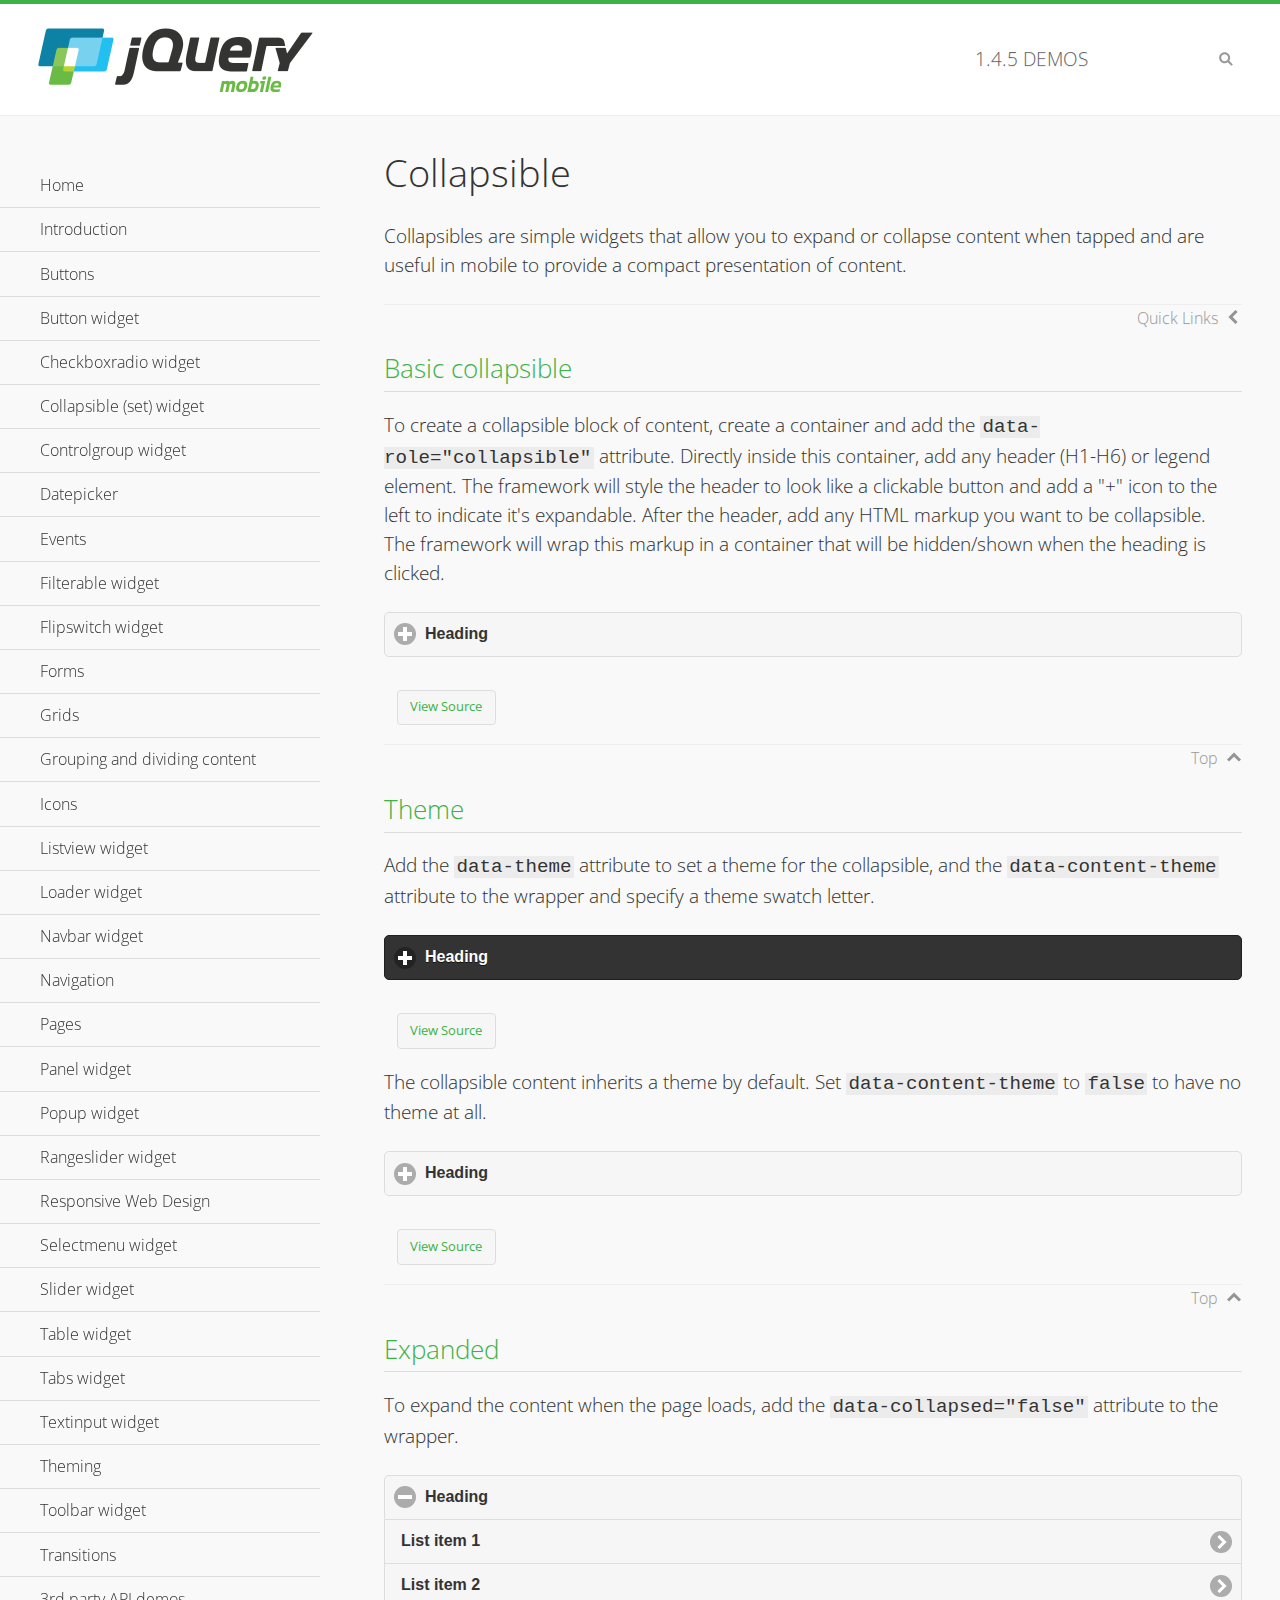
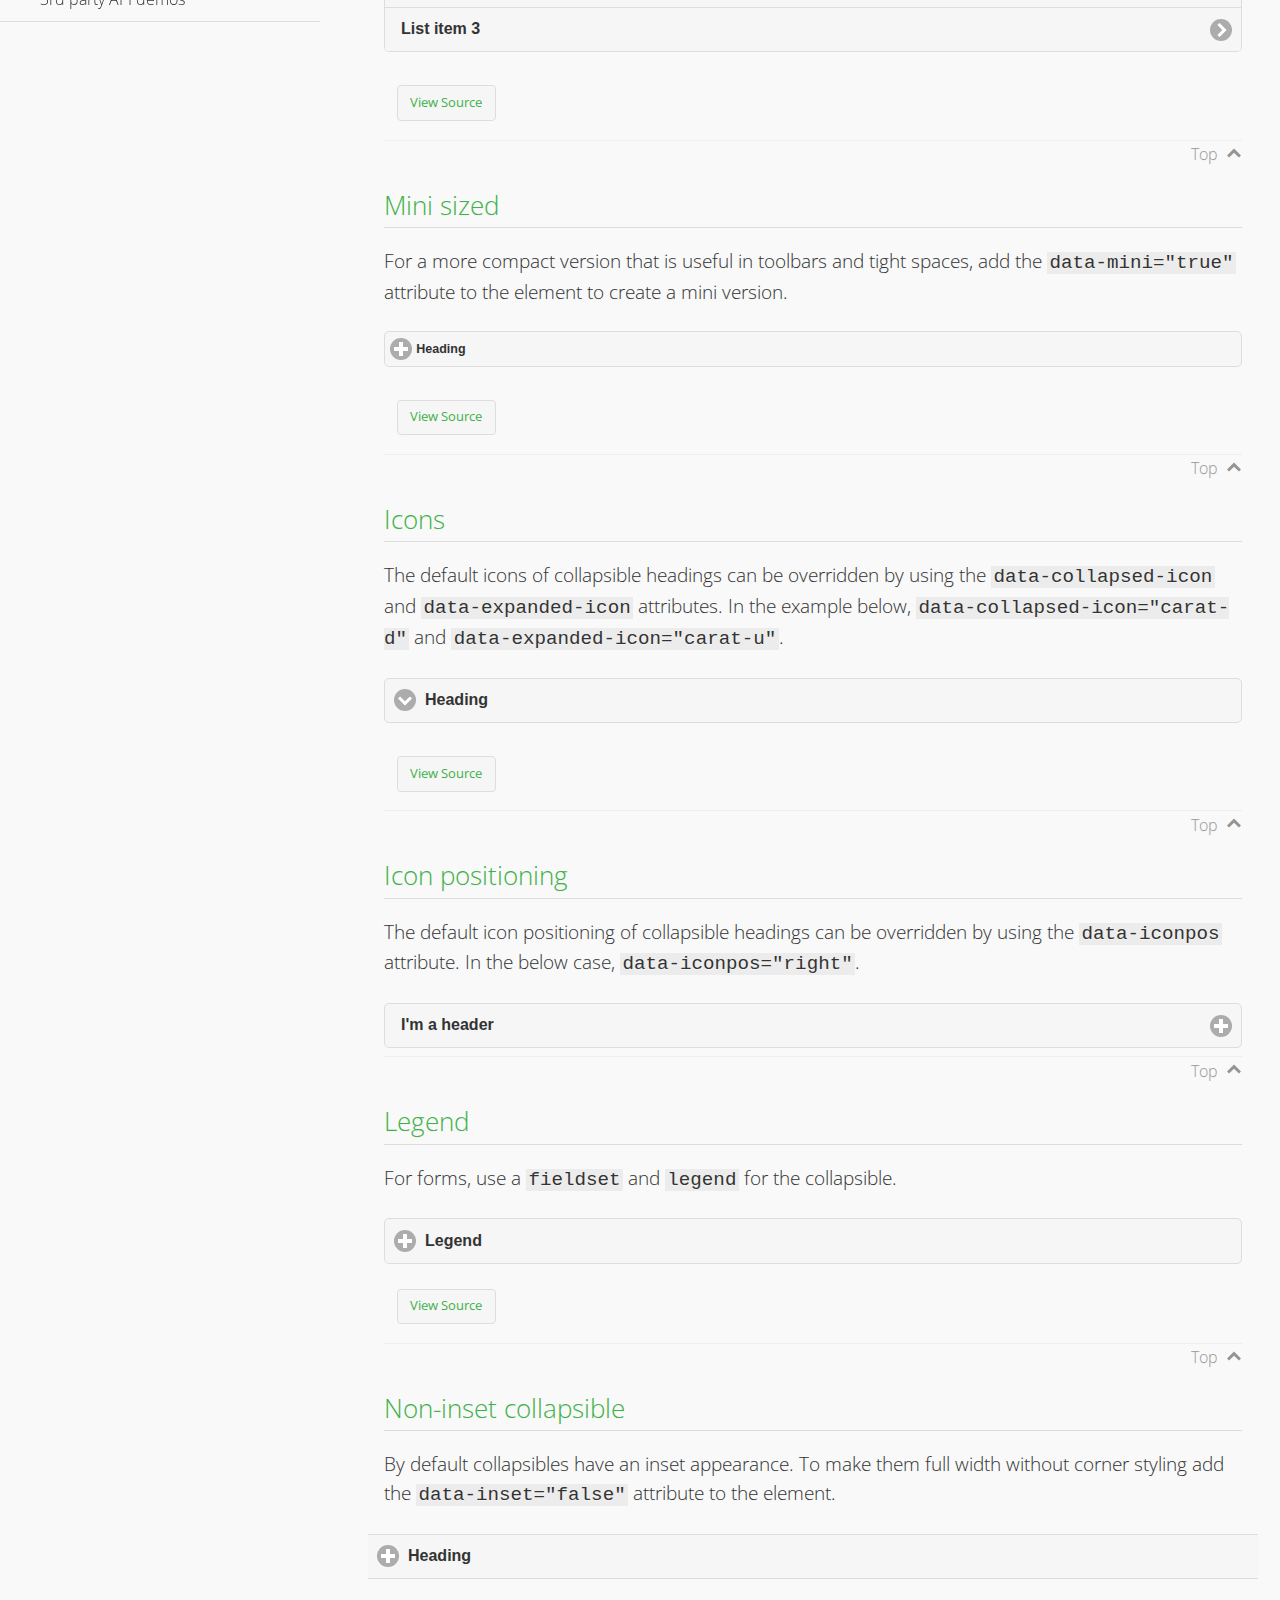
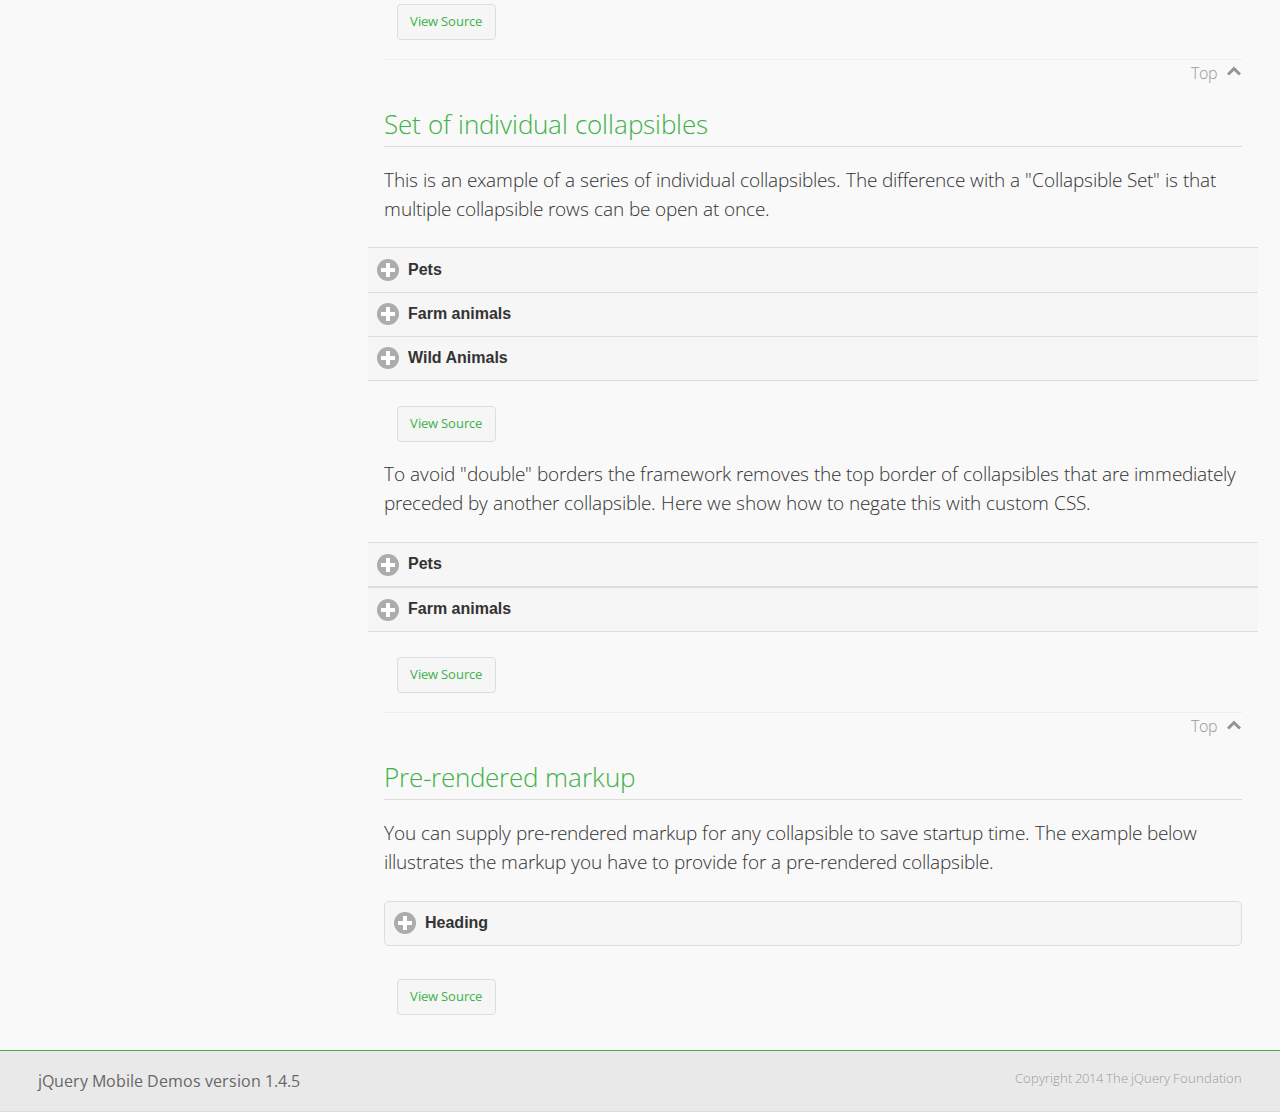
<file: js/demos/collapsible/index.html>
<!DOCTYPE html>
<html>
<head>
	<meta charset="utf-8">
	<meta name="viewport" content="width=device-width, initial-scale=1">
	<title>Collapsible - jQuery Mobile Demos</title>
    <link rel="stylesheet" href="../css/themes/default/jquery.mobile-1.4.5.min.css">
    <link rel="stylesheet" href="../_assets/css/jqm-demos.css">
    <link rel="shortcut icon" href="../favicon.ico">
    <link rel="stylesheet" href="http://fonts.googleapis.com/css?family=Open+Sans:300,400,700">
    <script src="../js/jquery.js"></script>
    <script src="../_assets/js/index.js"></script>
    <script src="../js/jquery.mobile-1.4.5.min.js"></script>
    <style id="negateDoubleBorder">
        #demo-borders .ui-collapsible-heading .ui-btn { border-top-width: 1px !important; }
    </style>
</head>
<body>
<div data-role="page" class="jqm-demos" data-quicklinks="true">

    <div data-role="header" class="jqm-header">
		<h2><a href="../" title="jQuery Mobile Demos home"><img src="../_assets/img/jquery-logo.png" alt="jQuery Mobile"></a></h2>
		<p><span class="jqm-version"></span> Demos</p>
        <a href="#" class="jqm-navmenu-link ui-btn ui-btn-icon-notext ui-corner-all ui-icon-bars ui-nodisc-icon ui-alt-icon ui-btn-left">Menu</a>
        <a href="#" class="jqm-search-link ui-btn ui-btn-icon-notext ui-corner-all ui-icon-search ui-nodisc-icon ui-alt-icon ui-btn-right">Search</a>
    </div><!-- /header -->

    <div role="main" class="ui-content jqm-content">

        <h1>Collapsible</h1>

        <p>Collapsibles are simple widgets that allow you to expand or collapse content when tapped and are useful in mobile to provide a compact presentation of content.</p>

        <h2>Basic collapsible</h2>

        <p>To create a collapsible block of content, create a container and add the <code> data-role="collapsible"</code> attribute. Directly inside this container, add any header (H1-H6) or legend element. The framework will style the header to look like a clickable button and add a "+" icon to the left to indicate it's expandable. After the header, add any HTML markup you want to be collapsible. The framework will wrap this markup in a container that will be hidden/shown when the heading is clicked.</p>

        <div data-demo-html="true">
            <div data-role="collapsible">
                <h4>Heading</h4>
                <p>I'm the collapsible content. By default I'm closed, but you can click the header to open me.</p>
            </div>
        </div><!--/demo-html -->

        <h2>Theme</h2>

        <p>Add the <code>data-theme</code> attribute to set a theme for the collapsible, and the <code>data-content-theme</code> attribute to the wrapper and specify a theme swatch letter.</p>

        <div data-demo-html="true">
            <div data-role="collapsible" data-theme="b" data-content-theme="b">
                <h4>Heading</h4>
                <p>I'm the collapsible content with a themed content block set to "b".</p>
            </div>
        </div><!--/demo-html -->

        <p>The collapsible content inherits a theme by default. Set <code>data-content-theme</code> to <code>false</code> to have no theme at all.</p>

        <div data-demo-html="true">
            <div data-role="collapsible" data-content-theme="false">
                <h4>Heading</h4>
                <p>I'm the collapsible content without a theme.</p>
            </div>
        </div><!--/demo-html -->

        <h2>Expanded</h2>

        <p>To expand the content when the page loads, add the <code>data-collapsed="false"</code> attribute to the wrapper.</p>

        <div data-demo-html="true">
            <div data-role="collapsible" data-collapsed="false">
                <h4>Heading</h4>
                <ul data-role="listview">
                    <li><a href="#">List item 1</a></li>
                    <li><a href="#">List item 2</a></li>
                    <li><a href="#">List item 3</a></li>
                </ul>
            </div>
        </div><!--/demo-html -->

        <h2>Mini sized</h2>

        <p>For a more compact version that is useful in toolbars and tight spaces, add the <code>data-mini="true"</code> attribute to the element to create a mini version. </p>

        <div data-demo-html="true">
            <div data-role="collapsible" data-mini="true">
                <h4>Heading</h4>
                <ul data-role="listview">
                    <li><a href="#">List item 1</a></li>
                    <li><a href="#">List item 2</a></li>
                    <li><a href="#">List item 3</a></li>
                </ul>
            </div>
        </div><!--/demo-html -->

            <h2>Icons</h2>

            <p>The default icons of collapsible headings can be overridden by using the <code>data-collapsed-icon</code> and <code>data-expanded-icon</code> attributes. In the example below, <code>data-collapsed-icon="carat-d"</code> and <code>data-expanded-icon="carat-u"</code>.</p>

            <div data-demo-html="true">
                <div data-role="collapsible" data-collapsed-icon="carat-d" data-expanded-icon="carat-u">
                    <h4>Heading</h4>
                    <ul data-role="listview" data-inset="false">
                        <li>Read-only list item 1</li>
                        <li>Read-only list item 2</li>
                        <li>Read-only list item 3</li>
                    </ul>
                </div>
            </div><!--/demo-html -->

            <h2>Icon positioning</h2>

            <p>The default icon positioning of collapsible headings can be overridden by using the <code>data-iconpos</code> attribute. In the below case, <code>data-iconpos="right"</code>.</p>

            <div data-role="collapsible" data-iconpos="right">
                <h3>I'm a header</h3>
                <p><code>data-iconpos="right"</code></p>
            </div>

        <h2>Legend</h2>

        <p>For forms, use a <code>fieldset</code> and <code>legend</code> for the collapsible.</p>
        <div data-demo-html="true">
            <form>
                <fieldset data-role="collapsible">
                    <legend>Legend</legend>

                    <label for="textinput-f">Text Input:</label>
                    <input type="text" name="textinput-f" id="textinput-f" placeholder="Text input" value="">

                    <div data-role="controlgroup">
                        <input type="checkbox" name="checkbox-1-a" id="checkbox-1-a">
                        <label for="checkbox-1-a">One</label>
                        <input type="checkbox" name="checkbox-2-a" id="checkbox-2-a">
                        <label for="checkbox-2-a">Two</label>
                        <input type="checkbox" name="checkbox-3-a" id="checkbox-3-a">
                        <label for="checkbox-3-a">Three</label>
                    </div>
                </fieldset>
            </form>
        </div><!--/demo-html -->

        <h2>Non-inset collapsible</h2>

        <p>By default collapsibles have an inset appearance. To make them full width without corner styling add the <code>data-inset="false"</code> attribute to the element.</p>

        <div data-demo-html="true">
            <div data-role="collapsible" data-inset="false">
                <h4>Heading</h4>
                <p>I'm the collapsible content. By default I'm closed, but you can click the header to open me.</p>
            </div>
        </div><!--/demo-html -->

        <h2>Set of individual collapsibles</h2>

        <p>This is an example of a series of individual collapsibles. The difference with a "Collapsible Set" is that multiple collapsible rows can be open at once.</p>

        <div data-demo-html="true">
            <div data-role="collapsible" data-inset="false">
                <h3>Pets</h3>
                <ul data-role="listview">
                    <li><a href="#">Canary</a></li>
                    <li><a href="#">Cat</a></li>
                    <li><a href="#">Dog</a></li>
                    <li><a href="#">Gerbil</a></li>
                    <li><a href="#">Iguana</a></li>
                    <li><a href="#">Mouse</a></li>
                </ul>
            </div><!-- /collapsible -->
            <div data-role="collapsible" data-inset="false">
                <h3>Farm animals</h3>
                <ul data-role="listview">
                    <li><a href="#">Chicken</a></li>
                    <li><a href="#">Cow</a></li>
                    <li><a href="#">Duck</a></li>
                    <li><a href="#">Horse</a></li>
                    <li><a href="#">Pig</a></li>
                    <li><a href="#">Sheep</a></li>
                </ul>
            </div><!-- /collapsible -->
            <div data-role="collapsible" data-inset="false">
                <h3>Wild Animals</h3>
                <ul data-role="listview">
                    <li><a href="#">Aardvark</a></li>
                    <li><a href="#">Alligator</a></li>
                    <li><a href="#">Ant</a></li>
                    <li><a href="#">Bear</a></li>
                    <li><a href="#">Beaver</a></li>
                    <li><a href="#">Cougar</a></li>
                    <li><a href="#">Dingo</a></li>
                </ul>
            </div><!-- /collapsible -->
        </div><!--/demo-html -->

        <p>To avoid "double" borders the framework removes the top border of collapsibles that are immediately preceded by another collapsible. Here we show how to negate this with custom CSS.</p>

        <div data-demo-html="true" data-demo-css="#negateDoubleBorder">
            <div id="demo-borders">
                <div data-role="collapsible" data-inset="false">
                    <h3>Pets</h3>
                    <ul data-role="listview">
                        <li><a href="#">Canary</a></li>
                        <li><a href="#">Cat</a></li>
                        <li><a href="#">Dog</a></li>
                        <li><a href="#">Gerbil</a></li>
                        <li><a href="#">Iguana</a></li>
                        <li><a href="#">Mouse</a></li>
                    </ul>
                </div><!-- /collapsible -->
                <div data-role="collapsible" data-inset="false">
                    <h3>Farm animals</h3>
                    <ul data-role="listview">
                        <li><a href="#">Chicken</a></li>
                        <li><a href="#">Cow</a></li>
                        <li><a href="#">Duck</a></li>
                        <li><a href="#">Horse</a></li>
                        <li><a href="#">Pig</a></li>
                        <li><a href="#">Sheep</a></li>
                    </ul>
                </div><!-- /collapsible -->
            </div>
        </div><!--/demo-html -->

			<h2>Pre-rendered markup</h2>
			<p>You can supply pre-rendered markup for any collapsible to save startup time. The example below illustrates the markup you have to provide for a pre-rendered collapsible.</p>
				<div data-demo-html="true">
					<div data-role="collapsible" data-enhanced="true" class="ui-collapsible ui-collapsible-inset ui-corner-all ui-collapsible-collapsed">
						<h4 class="ui-collapsible-heading ui-collapsible-heading-collapsed">
							<a href="#" class="ui-collapsible-heading-toggle ui-btn ui-btn-icon-left ui-icon-plus">
							Heading
							<div class="ui-collapsible-heading-status"> click to expand contents</div>
							</a>
						</h4>
						<div class="ui-collapsible-content ui-collapsible-content-collapsed" aria-hidden="true">
						<p>I'm the collapsible content. By default I'm closed, but you can click the header to open me.</p>
						</div>
					</div>
				</div>

	</div><!-- /content -->
	    <div data-role="panel" class="jqm-navmenu-panel" data-position="left" data-display="overlay" data-theme="a">
	    	<ul class="jqm-list ui-alt-icon ui-nodisc-icon">
<li data-filtertext="demos homepage" data-icon="home"><a href=".././">Home</a></li>
<li data-filtertext="introduction overview getting started"><a href="../intro/" data-ajax="false">Introduction</a></li>
<li data-filtertext="buttons button markup buttonmarkup method anchor link button element"><a href="../button-markup/" data-ajax="false">Buttons</a></li>
<li data-filtertext="form button widget input button submit reset"><a href="../button/" data-ajax="false">Button widget</a></li>
<li data-role="collapsible" data-enhanced="true" data-collapsed-icon="carat-d" data-expanded-icon="carat-u" data-iconpos="right" data-inset="false" class="ui-collapsible ui-collapsible-themed-content ui-collapsible-collapsed">
	<h3 class="ui-collapsible-heading ui-collapsible-heading-collapsed">
		<a href="#" class="ui-collapsible-heading-toggle ui-btn ui-btn-icon-right ui-btn-inherit ui-icon-carat-d">
		    Checkboxradio widget<span class="ui-collapsible-heading-status"> click to expand contents</span>
		</a>
	</h3>
	<div class="ui-collapsible-content ui-body-inherit ui-collapsible-content-collapsed" aria-hidden="true">
		<ul>
			<li data-filtertext="form checkboxradio widget checkbox input checkboxes controlgroups"><a href="../checkboxradio-checkbox/" data-ajax="false">Checkboxes</a></li>
			<li data-filtertext="form checkboxradio widget radio input radio buttons controlgroups"><a href="../checkboxradio-radio/" data-ajax="false">Radio buttons</a></li>
		</ul>
	</div>
</li>
<li data-role="collapsible" data-enhanced="true" data-collapsed-icon="carat-d" data-expanded-icon="carat-u" data-iconpos="right" data-inset="false" class="ui-collapsible ui-collapsible-themed-content ui-collapsible-collapsed">
	<h3 class="ui-collapsible-heading ui-collapsible-heading-collapsed">
		<a href="#" class="ui-collapsible-heading-toggle ui-btn ui-btn-icon-right ui-btn-inherit ui-icon-carat-d">
			Collapsible (set) widget<span class="ui-collapsible-heading-status"> click to expand contents</span>
		</a>
	</h3>
	<div class="ui-collapsible-content ui-body-inherit ui-collapsible-content-collapsed" aria-hidden="true">
		<ul>
			<li data-filtertext="collapsibles content formatting"><a href="../collapsible/" data-ajax="false">Collapsible</a></li>
			<li data-filtertext="dynamic collapsible set accordion append expand"><a href="../collapsible-dynamic/" data-ajax="false">Dynamic collapsibles</a></li>
			<li data-filtertext="accordions collapsible set widget content formatting grouped collapsibles"><a href="../collapsibleset/" data-ajax="false">Collapsible set</a></li>
		</ul>
	</div>
</li>
<li data-role="collapsible" data-enhanced="true" data-collapsed-icon="carat-d" data-expanded-icon="carat-u" data-iconpos="right" data-inset="false" class="ui-collapsible ui-collapsible-themed-content ui-collapsible-collapsed">
	<h3 class="ui-collapsible-heading ui-collapsible-heading-collapsed">
		<a href="#" class="ui-collapsible-heading-toggle ui-btn ui-btn-icon-right ui-btn-inherit ui-icon-carat-d">
			Controlgroup widget<span class="ui-collapsible-heading-status"> click to expand contents</span>
		</a>
	</h3>
	<div class="ui-collapsible-content ui-body-inherit ui-collapsible-content-collapsed" aria-hidden="true">
		<ul>
			<li data-filtertext="controlgroups selectmenu checkboxradio input grouped buttons horizontal vertical"><a href="../controlgroup/" data-ajax="false">Controlgroup</a></li>
			<li data-filtertext="dynamic controlgroup dynamically add buttons"><a href="../controlgroup-dynamic/" data-ajax="false">Dynamic controlgroups</a></li>
		</ul>
	</div>
</li>
<li data-filtertext="form datepicker widget date input"><a href="../datepicker/" data-ajax="false">Datepicker</a></li>
<li data-role="collapsible" data-enhanced="true" data-collapsed-icon="carat-d" data-expanded-icon="carat-u" data-iconpos="right" data-inset="false" class="ui-collapsible ui-collapsible-themed-content ui-collapsible-collapsed">
	<h3 class="ui-collapsible-heading ui-collapsible-heading-collapsed">
		<a href="#" class="ui-collapsible-heading-toggle ui-btn ui-btn-icon-right ui-btn-inherit ui-icon-carat-d">
			Events<span class="ui-collapsible-heading-status"> click to expand contents</span>
		</a>
	</h3>
	<div class="ui-collapsible-content ui-body-inherit ui-collapsible-content-collapsed" aria-hidden="true">
		<ul>
			<li data-filtertext="swipe to delete list items listviews swipe events"><a href="../swipe-list/" data-ajax="false">Swipe list items</a></li>
			<li data-filtertext="swipe to navigate swipe page navigation swipe events"><a href="../swipe-page/" data-ajax="false">Swipe page navigation</a></li>
		</ul>
	</div>
</li>
<li data-filtertext="filterable filter elements sorting searching listview table"><a href="../filterable/" data-ajax="false">Filterable widget</a></li>
<li data-filtertext="form flipswitch widget flip toggle switch binary select checkbox input"><a href="../flipswitch/" data-ajax="false">Flipswitch widget</a></li>
<li data-role="collapsible" data-enhanced="true" data-collapsed-icon="carat-d" data-expanded-icon="carat-u" data-iconpos="right" data-inset="false" class="ui-collapsible ui-collapsible-themed-content ui-collapsible-collapsed">
	<h3 class="ui-collapsible-heading ui-collapsible-heading-collapsed">
		<a href="#" class="ui-collapsible-heading-toggle ui-btn ui-btn-icon-right ui-btn-inherit ui-icon-carat-d">
			Forms<span class="ui-collapsible-heading-status"> click to expand contents</span>
		</a>
	</h3>
	<div class="ui-collapsible-content ui-body-inherit ui-collapsible-content-collapsed" aria-hidden="true">
		<ul>
			<li data-filtertext="forms text checkbox radio range button submit reset inputs selects textarea slider flipswitch label form elements"><a href="../forms/" data-ajax="false">Forms</a></li>
			<li data-filtertext="form hide labels hidden accessible ui-hidden-accessible forms"><a href="../forms-label-hidden-accessible/" data-ajax="false">Hide labels</a></li>
			<li data-filtertext="form field containers fieldcontain ui-field-contain forms"><a href="../forms-field-contain/" data-ajax="false">Field containers</a></li>
			<li data-filtertext="forms disabled form elements"><a href="../forms-disabled/" data-ajax="false">Forms disabled</a></li>
			<li data-filtertext="forms gallery examples overview forms text checkbox radio range button submit reset inputs selects textarea slider flipswitch label form elements"><a href="../forms-gallery/" data-ajax="false">Forms gallery</a></li>
		</ul>
	</div>
</li>
<li data-role="collapsible" data-enhanced="true" data-collapsed-icon="carat-d" data-expanded-icon="carat-u" data-iconpos="right" data-inset="false" class="ui-collapsible ui-collapsible-themed-content ui-collapsible-collapsed">
	<h3 class="ui-collapsible-heading ui-collapsible-heading-collapsed">
		<a href="#" class="ui-collapsible-heading-toggle ui-btn ui-btn-icon-right ui-btn-inherit ui-icon-carat-d">
			Grids<span class="ui-collapsible-heading-status"> click to expand contents</span>
		</a>
	</h3>
	<div class="ui-collapsible-content ui-body-inherit ui-collapsible-content-collapsed" aria-hidden="true">
		<ul>
			<li data-filtertext="grids columns blocks content formatting rwd responsive css framework"><a href="../grids/" data-ajax="false">Grids</a></li>
			<li data-filtertext="buttons in grids css framework"><a href="../grids-buttons/" data-ajax="false">Buttons in grids</a></li>
			<li data-filtertext="custom responsive grids rwd css framework"><a href="../grids-custom-responsive/" data-ajax="false">Custom responsive grids</a></li>
		</ul>
	</div>
</li>
<li data-filtertext="blocks content formatting sections heading"><a href="../body-bar-classes/" data-ajax="false">Grouping and dividing content</a></li>
<li data-role="collapsible" data-enhanced="true" data-collapsed-icon="carat-d" data-expanded-icon="carat-u" data-iconpos="right" data-inset="false" class="ui-collapsible ui-collapsible-themed-content ui-collapsible-collapsed">
	<h3 class="ui-collapsible-heading ui-collapsible-heading-collapsed">
		<a href="#" class="ui-collapsible-heading-toggle ui-btn ui-btn-icon-right ui-btn-inherit ui-icon-carat-d">
			Icons<span class="ui-collapsible-heading-status"> click to expand contents</span>
		</a>
	</h3>
	<div class="ui-collapsible-content ui-body-inherit ui-collapsible-content-collapsed" aria-hidden="true">
		<ul>
			<li data-filtertext="button icons svg disc alt custom icon position"><a href="../icons/" data-ajax="false">Icons</a></li>
			<li data-filtertext=""><a href="../icons-grunticon/" data-ajax="false">Grunticon loader</a></li>
		</ul>
	</div>
</li>
<li data-role="collapsible" data-enhanced="true" data-collapsed-icon="carat-d" data-expanded-icon="carat-u" data-iconpos="right" data-inset="false" class="ui-collapsible ui-collapsible-themed-content ui-collapsible-collapsed">
	<h3 class="ui-collapsible-heading ui-collapsible-heading-collapsed">
		<a href="#" class="ui-collapsible-heading-toggle ui-btn ui-btn-icon-right ui-btn-inherit ui-icon-carat-d">
			Listview widget<span class="ui-collapsible-heading-status"> click to expand contents</span>
		</a>
	</h3>
	<div class="ui-collapsible-content ui-body-inherit ui-collapsible-content-collapsed" aria-hidden="true">
		<ul>
			<li data-filtertext="listview widget thumbnails icons nested split button collapsible ul ol"><a href="../listview/" data-ajax="false">Listview</a></li>
			<li data-filtertext="autocomplete filterable reveal listview filtertextbeforefilter placeholder"><a href="../listview-autocomplete/" data-ajax="false">Listview autocomplete</a></li>
			<li data-filtertext="autocomplete filterable reveal listview remote data filtertextbeforefilter placeholder"><a href="../listview-autocomplete-remote/" data-ajax="false">Listview autocomplete remote data</a></li>
			<li data-filtertext="autodividers anchor jump scroll linkbars listview lists ul ol"><a href="../listview-autodividers-linkbar/" data-ajax="false">Listview autodividers linkbar</a></li>
			<li data-filtertext="listview autodividers selector autodividersselector lists ul ol"><a href="../listview-autodividers-selector/" data-ajax="false">Listview autodividers selector</a></li>
			<li data-filtertext="listview nested list items"><a href="../listview-nested-lists/" data-ajax="false">Nested Listviews</a></li>
			<li data-filtertext="listview collapsible list items flat"><a href="../listview-collapsible-item-flat/" data-ajax="false">Listview collapsible list items (flat)</a></li>
			<li data-filtertext="listview collapsible list indented"><a href="../listview-collapsible-item-indented/" data-ajax="false">Listview collapsible list items (indented)</a></li>
			<li data-filtertext="grid listview responsive grids responsive listviews lists ul"><a href="../listview-grid/" data-ajax="false">Listview responsive grid</a></li>
		</ul>
	</div>
</li>
<li data-filtertext="loader widget page loading navigation overlay spinner"><a href="../loader/" data-ajax="false">Loader widget</a></li>
<li data-filtertext="navbar widget navmenu toolbars header footer"><a href="../navbar/" data-ajax="false">Navbar widget</a></li>
<li data-role="collapsible" data-enhanced="true" data-collapsed-icon="carat-d" data-expanded-icon="carat-u" data-iconpos="right" data-inset="false" class="ui-collapsible ui-collapsible-themed-content ui-collapsible-collapsed">
	<h3 class="ui-collapsible-heading ui-collapsible-heading-collapsed">
		<a href="#" class="ui-collapsible-heading-toggle ui-btn ui-btn-icon-right ui-btn-inherit ui-icon-carat-d">
			Navigation<span class="ui-collapsible-heading-status"> click to expand contents</span>
		</a>
	</h3>
	<div class="ui-collapsible-content ui-body-inherit ui-collapsible-content-collapsed" aria-hidden="true">
		<ul>
			<li data-filtertext="ajax navigation navigate widget history event method"><a href="../navigation/" data-ajax="false">Navigation</a></li>
			<li data-filtertext="linking pages page links navigation ajax prefetch cache"><a href="../navigation-linking-pages/" data-ajax="false">Linking pages</a></li>
			<!-- <li data-filtertext="php redirect server redirection server-side navigation"><a href="../navigation-php-redirect/" data-ajax="false">PHP redirect demo</a></li>-->
			<li data-filtertext="navigation redirection hash query"><a href="../navigation-hash-processing/" data-ajax="false">Hash processing demo</a></li>
			<li data-filtertext="navigation redirection hash query"><a href="../page-events/" data-ajax="false">Page Navigation Events</a></li>
		</ul>
	</div>
</li>
<li data-role="collapsible" data-enhanced="true" data-collapsed-icon="carat-d" data-expanded-icon="carat-u" data-iconpos="right" data-inset="false" class="ui-collapsible ui-collapsible-themed-content ui-collapsible-collapsed">
	<h3 class="ui-collapsible-heading ui-collapsible-heading-collapsed">
		<a href="#" class="ui-collapsible-heading-toggle ui-btn ui-btn-icon-right ui-btn-inherit ui-icon-carat-d">
			Pages<span class="ui-collapsible-heading-status"> click to expand contents</span>
		</a>
	</h3>
	<div class="ui-collapsible-content ui-body-inherit ui-collapsible-content-collapsed" aria-hidden="true">
		<ul>
			<li data-filtertext="pages page widget ajax navigation"><a href="../pages/" data-ajax="false">Pages</a></li>
			<li data-filtertext="single page"><a href="../pages-single-page/" data-ajax="false">Single page</a></li>
			<li data-filtertext="multipage multi-page page"><a href="../pages-multi-page/" data-ajax="false">Multi-page template</a></li>
			<li data-filtertext="dialog page widget modal popup"><a href="../pages-dialog/" data-ajax="false">Dialog page</a></li>
		</ul>
	</div>
</li>
<li data-role="collapsible" data-enhanced="true" data-collapsed-icon="carat-d" data-expanded-icon="carat-u" data-iconpos="right" data-inset="false" class="ui-collapsible ui-collapsible-themed-content ui-collapsible-collapsed">
	<h3 class="ui-collapsible-heading ui-collapsible-heading-collapsed">
		<a href="#" class="ui-collapsible-heading-toggle ui-btn ui-btn-icon-right ui-btn-inherit ui-icon-carat-d">
			Panel widget<span class="ui-collapsible-heading-status"> click to expand contents</span>
		</a>
	</h3>
	<div class="ui-collapsible-content ui-body-inherit ui-collapsible-content-collapsed" aria-hidden="true">
		<ul>
			<li data-filtertext="panel widget sliding panels reveal push overlay responsive"><a href="../panel/" data-ajax="false">Panel</a></li>
			<li data-filtertext=""><a href="../panel-external/" data-ajax="false">External panels</a></li>
			<li data-filtertext="panel "><a href="../panel-fixed/" data-ajax="false">Fixed panels</a></li>
			<li data-filtertext="panel slide panels sliding panels shadow rwd responsive breakpoint"><a href="../panel-responsive/" data-ajax="false">Panels responsive</a></li>
			<li data-filtertext="panel custom style custom panel width reveal shadow listview panel styling page background wrapper"><a href="../panel-styling/" data-ajax="false">Custom panel style</a></li>
			<li data-filtertext="panel open on swipe"><a href="../panel-swipe-open/" data-ajax="false">Panel open on swipe</a></li>
			<li data-filtertext="panels outside page internal external toolbars"><a href="../panel-external-internal/" data-ajax="false">Panel external and internal</a></li>
		</ul>
	</div>
</li>
<li data-role="collapsible" data-enhanced="true" data-collapsed-icon="carat-d" data-expanded-icon="carat-u" data-iconpos="right" data-inset="false" class="ui-collapsible ui-collapsible-themed-content ui-collapsible-collapsed">
	<h3 class="ui-collapsible-heading ui-collapsible-heading-collapsed">
		<a href="#" class="ui-collapsible-heading-toggle ui-btn ui-btn-icon-right ui-btn-inherit ui-icon-carat-d">
			Popup widget<span class="ui-collapsible-heading-status"> click to expand contents</span>
		</a>
	</h3>
	<div class="ui-collapsible-content ui-body-inherit ui-collapsible-content-collapsed" aria-hidden="true">
		<ul>
			<li data-filtertext="popup widget popups dialog modal transition tooltip lightbox form overlay screen flip pop fade transition"><a href="../popup/" data-ajax="false">Popup</a></li>
			<li data-filtertext="popup alignment position"><a href="../popup-alignment/" data-ajax="false">Popup alignment</a></li>
			<li data-filtertext="popup arrow size popups popover"><a href="../popup-arrow-size/" data-ajax="false">Popup arrow size</a></li>
			<li data-filtertext="dynamic popups popup images lightbox"><a href="../popup-dynamic/" data-ajax="false">Dynamic popups</a></li>
			<li data-filtertext="popups with iframes scaling"><a href="../popup-iframe/" data-ajax="false">Popups with iframes</a></li>
			<li data-filtertext="popup image scaling"><a href="../popup-image-scaling/" data-ajax="false">Popup image scaling</a></li>
			<li data-filtertext="external popup outside multi-page"><a href="../popup-outside-multipage/" data-ajax="false">Popup outside multi-page</a></li>
		</ul>
	</div>
</li>
<li data-filtertext="form rangeslider widget dual sliders dual handle sliders range input"><a href="../rangeslider/" data-ajax="false">Rangeslider widget</a></li>
<li data-filtertext="responsive web design rwd adaptive progressive enhancement PE accessible mobile breakpoints media query media queries"><a href="../rwd/" data-ajax="false">Responsive Web Design</a></li>
<li data-role="collapsible" data-enhanced="true" data-collapsed-icon="carat-d" data-expanded-icon="carat-u" data-iconpos="right" data-inset="false" class="ui-collapsible ui-collapsible-themed-content ui-collapsible-collapsed">
	<h3 class="ui-collapsible-heading ui-collapsible-heading-collapsed">
		<a href="#" class="ui-collapsible-heading-toggle ui-btn ui-btn-icon-right ui-btn-inherit ui-icon-carat-d">
			Selectmenu widget<span class="ui-collapsible-heading-status"> click to expand contents</span>
		</a>
	</h3>
	<div class="ui-collapsible-content ui-body-inherit ui-collapsible-content-collapsed" aria-hidden="true">
		<ul>
			<li data-filtertext="form selectmenu widget select input custom select menu selects"><a href="../selectmenu/" data-ajax="false">Selectmenu</a></li>
			<li data-filtertext="form custom select menu selectmenu widget custom menu option optgroup multiple selects"><a href="../selectmenu-custom/" data-ajax="false">Custom select menu</a></li>
			<li data-filtertext="filterable select filter popup dialog"><a href="../selectmenu-custom-filter/" data-ajax="false">Custom select menu with filter</a></li>
		</ul>
	</div>
</li>
<li data-role="collapsible" data-enhanced="true" data-collapsed-icon="carat-d" data-expanded-icon="carat-u" data-iconpos="right" data-inset="false" class="ui-collapsible ui-collapsible-themed-content ui-collapsible-collapsed">
	<h3 class="ui-collapsible-heading ui-collapsible-heading-collapsed">
		<a href="#" class="ui-collapsible-heading-toggle ui-btn ui-btn-icon-right ui-btn-inherit ui-icon-carat-d">
			Slider widget<span class="ui-collapsible-heading-status"> click to expand contents</span>
		</a>
	</h3>
	<div class="ui-collapsible-content ui-body-inherit ui-collapsible-content-collapsed" aria-hidden="true">
		<ul>
			<li data-filtertext="form slider widget range input single sliders"><a href="../slider/" data-ajax="false">Slider</a></li>
			<li data-filtertext="form slider widget flipswitch slider binary select flip toggle switch"><a href="../slider-flipswitch/" data-ajax="false">Slider flip toggle switch</a></li>
			<li data-filtertext="form slider tooltip handle value input range sliders"><a href="../slider-tooltip/" data-ajax="false">Slider tooltip</a></li>
		</ul>
	</div>
</li>
<li data-role="collapsible" data-enhanced="true" data-collapsed-icon="carat-d" data-expanded-icon="carat-u" data-iconpos="right" data-inset="false" class="ui-collapsible ui-collapsible-themed-content ui-collapsible-collapsed">
	<h3 class="ui-collapsible-heading ui-collapsible-heading-collapsed">
		<a href="#" class="ui-collapsible-heading-toggle ui-btn ui-btn-icon-right ui-btn-inherit ui-icon-carat-d">
			Table widget<span class="ui-collapsible-heading-status"> click to expand contents</span>
		</a>
	</h3>
	<div class="ui-collapsible-content ui-body-inherit ui-collapsible-content-collapsed" aria-hidden="true">
		<ul>
			<li data-filtertext="table widget reflow column toggle th td responsive tables rwd hide show tabular"><a href="../table-column-toggle/" data-ajax="false">Table Column Toggle</a></li>
			<li data-filtertext="table column toggle phone comparison demo"><a href="../table-column-toggle-example/" data-ajax="false">Table Column Toggle demo</a></li>
			<li data-filtertext="responsive tables table column toggle heading groups rwd breakpoint"><a href="../table-column-toggle-heading-groups/" data-ajax="false">Table Column Toggle heading groups</a></li>
			<li data-filtertext="responsive tables table column toggle hide rwd breakpoint customization options"><a href="../table-column-toggle-options/" data-ajax="false">Table Column Toggle options</a></li>
			<li data-filtertext="table reflow th td responsive rwd columns tabular"><a href="../table-reflow/" data-ajax="false">Table Reflow</a></li>
			<li data-filtertext="responsive tables table reflow heading groups rwd breakpoint"><a href="../table-reflow-heading-groups/" data-ajax="false">Table Reflow heading groups</a></li>
			<li data-filtertext="responsive tables table reflow stripes strokes table style"><a href="../table-reflow-stripes-strokes/" data-ajax="false">Table Reflow stripes and strokes</a></li>
			<li data-filtertext="responsive tables table reflow stack custom styles"><a href="../table-reflow-styling/" data-ajax="false">Table Reflow custom styles</a></li>
		</ul>
	</div>
</li>
<li data-filtertext="ui tabs widget"><a href="../tabs/" data-ajax="false">Tabs widget</a></li>
<li data-filtertext="form textinput widget text input textarea number date time tel email file color password"><a href="../textinput/" data-ajax="false">Textinput widget</a></li>
<li data-role="collapsible" data-enhanced="true" data-collapsed-icon="carat-d" data-expanded-icon="carat-u" data-iconpos="right" data-inset="false" class="ui-collapsible ui-collapsible-themed-content ui-collapsible-collapsed">
	<h3 class="ui-collapsible-heading ui-collapsible-heading-collapsed">
		<a href="#" class="ui-collapsible-heading-toggle ui-btn ui-btn-icon-right ui-btn-inherit ui-icon-carat-d">
			Theming<span class="ui-collapsible-heading-status"> click to expand contents</span>
		</a>
	</h3>
	<div class="ui-collapsible-content ui-body-inherit ui-collapsible-content-collapsed" aria-hidden="true">
		<ul>
			<li data-filtertext="default theme swatches theming style css"><a href="../theme-default/" data-ajax="false">Default theme</a></li>
			<li data-filtertext="classic theme old theme swatches theming style css"><a href="../theme-classic/" data-ajax="false">Classic theme</a></li>
		</ul>
	</div>
</li>
<li data-role="collapsible" data-enhanced="true" data-collapsed-icon="carat-d" data-expanded-icon="carat-u" data-iconpos="right" data-inset="false" class="ui-collapsible ui-collapsible-themed-content ui-collapsible-collapsed">
	<h3 class="ui-collapsible-heading ui-collapsible-heading-collapsed">
		<a href="#" class="ui-collapsible-heading-toggle ui-btn ui-btn-icon-right ui-btn-inherit ui-icon-carat-d">
			Toolbar widget<span class="ui-collapsible-heading-status"> click to expand contents</span>
		</a>
	</h3>
	<div class="ui-collapsible-content ui-body-inherit ui-collapsible-content-collapsed" aria-hidden="true">
		<ul>
			<li data-filtertext="toolbar widget header footer toolbars fixed fullscreen external sections"><a href="../toolbar/" data-ajax="false">Toolbar</a></li>
			<li data-filtertext="dynamic toolbars dynamically add toolbar header footer"><a href="../toolbar-dynamic/" data-ajax="false">Dynamic toolbars</a></li>
			<li data-filtertext="external toolbars header footer"><a href="../toolbar-external/" data-ajax="false">External toolbars</a></li>
			<li data-filtertext="fixed toolbars header footer"><a href="../toolbar-fixed/" data-ajax="false">Fixed toolbars</a></li>
			<li data-filtertext="fixed fullscreen toolbars header footer"><a href="../toolbar-fixed-fullscreen/" data-ajax="false">Fullscreen toolbars</a></li>
			<li data-filtertext="external fixed toolbars header footer"><a href="../toolbar-fixed-external/" data-ajax="false">Fixed external toolbars</a></li>
			<li data-filtertext="external persistent toolbars header footer navbar navmenu"><a href="../toolbar-fixed-persistent/" data-ajax="false">Persistent toolbars</a></li>
			<li data-filtertext="external ajax optimized toolbars persistent toolbars header footer navbar"><a href="../toolbar-fixed-persistent-optimized/" data-ajax="false">Ajax optimized toolbars</a></li>
			<li data-filtertext="form in toolbars header footer"><a href="../toolbar-fixed-forms/" data-ajax="false">Form in toolbar</a></li>
		</ul>
	</div>
</li>
<li data-filtertext="page transitions animated pages popup navigation flip slide fade pop"><a href="../transitions/" data-ajax="false">Transitions</a></li>
<li data-role="collapsible" data-enhanced="true" data-collapsed-icon="carat-d" data-expanded-icon="carat-u" data-iconpos="right" data-inset="false" class="ui-collapsible ui-collapsible-themed-content ui-collapsible-collapsed">
	<h3 class="ui-collapsible-heading ui-collapsible-heading-collapsed">
		<a href="#" class="ui-collapsible-heading-toggle ui-btn ui-btn-icon-right ui-btn-inherit ui-icon-carat-d">
			3rd party API demos<span class="ui-collapsible-heading-status"> click to expand contents</span>
		</a>
	</h3>
	<div class="ui-collapsible-content ui-body-inherit ui-collapsible-content-collapsed" aria-hidden="true">
		<ul>
			<li data-filtertext="backbone requirejs navigation router"><a href="../backbone-requirejs/" data-ajax="false">Backbone RequireJS</a></li>
			<li data-filtertext="google maps geolocation demo"><a href="../map-geolocation/" data-ajax="false">Google Maps geolocation</a></li>
			<li data-filtertext="google maps hybrid"><a href="../map-list-toggle/" data-ajax="false">Google Maps list toggle</a></li>
		</ul>
	</div>
</li>



		     </ul>
		</div><!-- /panel -->


	<div data-role="footer" data-position="fixed" data-tap-toggle="false" class="jqm-footer">
		<p>jQuery Mobile Demos version <span class="jqm-version"></span></p>
		<p>Copyright 2014 The jQuery Foundation</p>
	</div><!-- /footer -->
	<!-- TODO: This should become an external panel so we can add input to markup (unique ID) -->
    <div data-role="panel" class="jqm-search-panel" data-position="right" data-display="overlay" data-theme="a">
		<div class="jqm-search">
			<ul class="jqm-list" data-filter-placeholder="Search demos..." data-filter-reveal="true">
<li data-filtertext="demos homepage" data-icon="home"><a href=".././">Home</a></li>
<li data-filtertext="introduction overview getting started"><a href="../intro/" data-ajax="false">Introduction</a></li>
<li data-filtertext="buttons button markup buttonmarkup method anchor link button element"><a href="../button-markup/" data-ajax="false">Buttons</a></li>
<li data-filtertext="form button widget input button submit reset"><a href="../button/" data-ajax="false">Button widget</a></li>
<li data-role="collapsible" data-enhanced="true" data-collapsed-icon="carat-d" data-expanded-icon="carat-u" data-iconpos="right" data-inset="false" class="ui-collapsible ui-collapsible-themed-content ui-collapsible-collapsed">
	<h3 class="ui-collapsible-heading ui-collapsible-heading-collapsed">
		<a href="#" class="ui-collapsible-heading-toggle ui-btn ui-btn-icon-right ui-btn-inherit ui-icon-carat-d">
		    Checkboxradio widget<span class="ui-collapsible-heading-status"> click to expand contents</span>
		</a>
	</h3>
	<div class="ui-collapsible-content ui-body-inherit ui-collapsible-content-collapsed" aria-hidden="true">
		<ul>
			<li data-filtertext="form checkboxradio widget checkbox input checkboxes controlgroups"><a href="../checkboxradio-checkbox/" data-ajax="false">Checkboxes</a></li>
			<li data-filtertext="form checkboxradio widget radio input radio buttons controlgroups"><a href="../checkboxradio-radio/" data-ajax="false">Radio buttons</a></li>
		</ul>
	</div>
</li>
<li data-role="collapsible" data-enhanced="true" data-collapsed-icon="carat-d" data-expanded-icon="carat-u" data-iconpos="right" data-inset="false" class="ui-collapsible ui-collapsible-themed-content ui-collapsible-collapsed">
	<h3 class="ui-collapsible-heading ui-collapsible-heading-collapsed">
		<a href="#" class="ui-collapsible-heading-toggle ui-btn ui-btn-icon-right ui-btn-inherit ui-icon-carat-d">
			Collapsible (set) widget<span class="ui-collapsible-heading-status"> click to expand contents</span>
		</a>
	</h3>
	<div class="ui-collapsible-content ui-body-inherit ui-collapsible-content-collapsed" aria-hidden="true">
		<ul>
			<li data-filtertext="collapsibles content formatting"><a href="../collapsible/" data-ajax="false">Collapsible</a></li>
			<li data-filtertext="dynamic collapsible set accordion append expand"><a href="../collapsible-dynamic/" data-ajax="false">Dynamic collapsibles</a></li>
			<li data-filtertext="accordions collapsible set widget content formatting grouped collapsibles"><a href="../collapsibleset/" data-ajax="false">Collapsible set</a></li>
		</ul>
	</div>
</li>
<li data-role="collapsible" data-enhanced="true" data-collapsed-icon="carat-d" data-expanded-icon="carat-u" data-iconpos="right" data-inset="false" class="ui-collapsible ui-collapsible-themed-content ui-collapsible-collapsed">
	<h3 class="ui-collapsible-heading ui-collapsible-heading-collapsed">
		<a href="#" class="ui-collapsible-heading-toggle ui-btn ui-btn-icon-right ui-btn-inherit ui-icon-carat-d">
			Controlgroup widget<span class="ui-collapsible-heading-status"> click to expand contents</span>
		</a>
	</h3>
	<div class="ui-collapsible-content ui-body-inherit ui-collapsible-content-collapsed" aria-hidden="true">
		<ul>
			<li data-filtertext="controlgroups selectmenu checkboxradio input grouped buttons horizontal vertical"><a href="../controlgroup/" data-ajax="false">Controlgroup</a></li>
			<li data-filtertext="dynamic controlgroup dynamically add buttons"><a href="../controlgroup-dynamic/" data-ajax="false">Dynamic controlgroups</a></li>
		</ul>
	</div>
</li>
<li data-filtertext="form datepicker widget date input"><a href="../datepicker/" data-ajax="false">Datepicker</a></li>
<li data-role="collapsible" data-enhanced="true" data-collapsed-icon="carat-d" data-expanded-icon="carat-u" data-iconpos="right" data-inset="false" class="ui-collapsible ui-collapsible-themed-content ui-collapsible-collapsed">
	<h3 class="ui-collapsible-heading ui-collapsible-heading-collapsed">
		<a href="#" class="ui-collapsible-heading-toggle ui-btn ui-btn-icon-right ui-btn-inherit ui-icon-carat-d">
			Events<span class="ui-collapsible-heading-status"> click to expand contents</span>
		</a>
	</h3>
	<div class="ui-collapsible-content ui-body-inherit ui-collapsible-content-collapsed" aria-hidden="true">
		<ul>
			<li data-filtertext="swipe to delete list items listviews swipe events"><a href="../swipe-list/" data-ajax="false">Swipe list items</a></li>
			<li data-filtertext="swipe to navigate swipe page navigation swipe events"><a href="../swipe-page/" data-ajax="false">Swipe page navigation</a></li>
		</ul>
	</div>
</li>
<li data-filtertext="filterable filter elements sorting searching listview table"><a href="../filterable/" data-ajax="false">Filterable widget</a></li>
<li data-filtertext="form flipswitch widget flip toggle switch binary select checkbox input"><a href="../flipswitch/" data-ajax="false">Flipswitch widget</a></li>
<li data-role="collapsible" data-enhanced="true" data-collapsed-icon="carat-d" data-expanded-icon="carat-u" data-iconpos="right" data-inset="false" class="ui-collapsible ui-collapsible-themed-content ui-collapsible-collapsed">
	<h3 class="ui-collapsible-heading ui-collapsible-heading-collapsed">
		<a href="#" class="ui-collapsible-heading-toggle ui-btn ui-btn-icon-right ui-btn-inherit ui-icon-carat-d">
			Forms<span class="ui-collapsible-heading-status"> click to expand contents</span>
		</a>
	</h3>
	<div class="ui-collapsible-content ui-body-inherit ui-collapsible-content-collapsed" aria-hidden="true">
		<ul>
			<li data-filtertext="forms text checkbox radio range button submit reset inputs selects textarea slider flipswitch label form elements"><a href="../forms/" data-ajax="false">Forms</a></li>
			<li data-filtertext="form hide labels hidden accessible ui-hidden-accessible forms"><a href="../forms-label-hidden-accessible/" data-ajax="false">Hide labels</a></li>
			<li data-filtertext="form field containers fieldcontain ui-field-contain forms"><a href="../forms-field-contain/" data-ajax="false">Field containers</a></li>
			<li data-filtertext="forms disabled form elements"><a href="../forms-disabled/" data-ajax="false">Forms disabled</a></li>
			<li data-filtertext="forms gallery examples overview forms text checkbox radio range button submit reset inputs selects textarea slider flipswitch label form elements"><a href="../forms-gallery/" data-ajax="false">Forms gallery</a></li>
		</ul>
	</div>
</li>
<li data-role="collapsible" data-enhanced="true" data-collapsed-icon="carat-d" data-expanded-icon="carat-u" data-iconpos="right" data-inset="false" class="ui-collapsible ui-collapsible-themed-content ui-collapsible-collapsed">
	<h3 class="ui-collapsible-heading ui-collapsible-heading-collapsed">
		<a href="#" class="ui-collapsible-heading-toggle ui-btn ui-btn-icon-right ui-btn-inherit ui-icon-carat-d">
			Grids<span class="ui-collapsible-heading-status"> click to expand contents</span>
		</a>
	</h3>
	<div class="ui-collapsible-content ui-body-inherit ui-collapsible-content-collapsed" aria-hidden="true">
		<ul>
			<li data-filtertext="grids columns blocks content formatting rwd responsive css framework"><a href="../grids/" data-ajax="false">Grids</a></li>
			<li data-filtertext="buttons in grids css framework"><a href="../grids-buttons/" data-ajax="false">Buttons in grids</a></li>
			<li data-filtertext="custom responsive grids rwd css framework"><a href="../grids-custom-responsive/" data-ajax="false">Custom responsive grids</a></li>
		</ul>
	</div>
</li>
<li data-filtertext="blocks content formatting sections heading"><a href="../body-bar-classes/" data-ajax="false">Grouping and dividing content</a></li>
<li data-role="collapsible" data-enhanced="true" data-collapsed-icon="carat-d" data-expanded-icon="carat-u" data-iconpos="right" data-inset="false" class="ui-collapsible ui-collapsible-themed-content ui-collapsible-collapsed">
	<h3 class="ui-collapsible-heading ui-collapsible-heading-collapsed">
		<a href="#" class="ui-collapsible-heading-toggle ui-btn ui-btn-icon-right ui-btn-inherit ui-icon-carat-d">
			Icons<span class="ui-collapsible-heading-status"> click to expand contents</span>
		</a>
	</h3>
	<div class="ui-collapsible-content ui-body-inherit ui-collapsible-content-collapsed" aria-hidden="true">
		<ul>
			<li data-filtertext="button icons svg disc alt custom icon position"><a href="../icons/" data-ajax="false">Icons</a></li>
			<li data-filtertext=""><a href="../icons-grunticon/" data-ajax="false">Grunticon loader</a></li>
		</ul>
	</div>
</li>
<li data-role="collapsible" data-enhanced="true" data-collapsed-icon="carat-d" data-expanded-icon="carat-u" data-iconpos="right" data-inset="false" class="ui-collapsible ui-collapsible-themed-content ui-collapsible-collapsed">
	<h3 class="ui-collapsible-heading ui-collapsible-heading-collapsed">
		<a href="#" class="ui-collapsible-heading-toggle ui-btn ui-btn-icon-right ui-btn-inherit ui-icon-carat-d">
			Listview widget<span class="ui-collapsible-heading-status"> click to expand contents</span>
		</a>
	</h3>
	<div class="ui-collapsible-content ui-body-inherit ui-collapsible-content-collapsed" aria-hidden="true">
		<ul>
			<li data-filtertext="listview widget thumbnails icons nested split button collapsible ul ol"><a href="../listview/" data-ajax="false">Listview</a></li>
			<li data-filtertext="autocomplete filterable reveal listview filtertextbeforefilter placeholder"><a href="../listview-autocomplete/" data-ajax="false">Listview autocomplete</a></li>
			<li data-filtertext="autocomplete filterable reveal listview remote data filtertextbeforefilter placeholder"><a href="../listview-autocomplete-remote/" data-ajax="false">Listview autocomplete remote data</a></li>
			<li data-filtertext="autodividers anchor jump scroll linkbars listview lists ul ol"><a href="../listview-autodividers-linkbar/" data-ajax="false">Listview autodividers linkbar</a></li>
			<li data-filtertext="listview autodividers selector autodividersselector lists ul ol"><a href="../listview-autodividers-selector/" data-ajax="false">Listview autodividers selector</a></li>
			<li data-filtertext="listview nested list items"><a href="../listview-nested-lists/" data-ajax="false">Nested Listviews</a></li>
			<li data-filtertext="listview collapsible list items flat"><a href="../listview-collapsible-item-flat/" data-ajax="false">Listview collapsible list items (flat)</a></li>
			<li data-filtertext="listview collapsible list indented"><a href="../listview-collapsible-item-indented/" data-ajax="false">Listview collapsible list items (indented)</a></li>
			<li data-filtertext="grid listview responsive grids responsive listviews lists ul"><a href="../listview-grid/" data-ajax="false">Listview responsive grid</a></li>
		</ul>
	</div>
</li>
<li data-filtertext="loader widget page loading navigation overlay spinner"><a href="../loader/" data-ajax="false">Loader widget</a></li>
<li data-filtertext="navbar widget navmenu toolbars header footer"><a href="../navbar/" data-ajax="false">Navbar widget</a></li>
<li data-role="collapsible" data-enhanced="true" data-collapsed-icon="carat-d" data-expanded-icon="carat-u" data-iconpos="right" data-inset="false" class="ui-collapsible ui-collapsible-themed-content ui-collapsible-collapsed">
	<h3 class="ui-collapsible-heading ui-collapsible-heading-collapsed">
		<a href="#" class="ui-collapsible-heading-toggle ui-btn ui-btn-icon-right ui-btn-inherit ui-icon-carat-d">
			Navigation<span class="ui-collapsible-heading-status"> click to expand contents</span>
		</a>
	</h3>
	<div class="ui-collapsible-content ui-body-inherit ui-collapsible-content-collapsed" aria-hidden="true">
		<ul>
			<li data-filtertext="ajax navigation navigate widget history event method"><a href="../navigation/" data-ajax="false">Navigation</a></li>
			<li data-filtertext="linking pages page links navigation ajax prefetch cache"><a href="../navigation-linking-pages/" data-ajax="false">Linking pages</a></li>
			<!-- <li data-filtertext="php redirect server redirection server-side navigation"><a href="../navigation-php-redirect/" data-ajax="false">PHP redirect demo</a></li>-->
			<li data-filtertext="navigation redirection hash query"><a href="../navigation-hash-processing/" data-ajax="false">Hash processing demo</a></li>
			<li data-filtertext="navigation redirection hash query"><a href="../page-events/" data-ajax="false">Page Navigation Events</a></li>
		</ul>
	</div>
</li>
<li data-role="collapsible" data-enhanced="true" data-collapsed-icon="carat-d" data-expanded-icon="carat-u" data-iconpos="right" data-inset="false" class="ui-collapsible ui-collapsible-themed-content ui-collapsible-collapsed">
	<h3 class="ui-collapsible-heading ui-collapsible-heading-collapsed">
		<a href="#" class="ui-collapsible-heading-toggle ui-btn ui-btn-icon-right ui-btn-inherit ui-icon-carat-d">
			Pages<span class="ui-collapsible-heading-status"> click to expand contents</span>
		</a>
	</h3>
	<div class="ui-collapsible-content ui-body-inherit ui-collapsible-content-collapsed" aria-hidden="true">
		<ul>
			<li data-filtertext="pages page widget ajax navigation"><a href="../pages/" data-ajax="false">Pages</a></li>
			<li data-filtertext="single page"><a href="../pages-single-page/" data-ajax="false">Single page</a></li>
			<li data-filtertext="multipage multi-page page"><a href="../pages-multi-page/" data-ajax="false">Multi-page template</a></li>
			<li data-filtertext="dialog page widget modal popup"><a href="../pages-dialog/" data-ajax="false">Dialog page</a></li>
		</ul>
	</div>
</li>
<li data-role="collapsible" data-enhanced="true" data-collapsed-icon="carat-d" data-expanded-icon="carat-u" data-iconpos="right" data-inset="false" class="ui-collapsible ui-collapsible-themed-content ui-collapsible-collapsed">
	<h3 class="ui-collapsible-heading ui-collapsible-heading-collapsed">
		<a href="#" class="ui-collapsible-heading-toggle ui-btn ui-btn-icon-right ui-btn-inherit ui-icon-carat-d">
			Panel widget<span class="ui-collapsible-heading-status"> click to expand contents</span>
		</a>
	</h3>
	<div class="ui-collapsible-content ui-body-inherit ui-collapsible-content-collapsed" aria-hidden="true">
		<ul>
			<li data-filtertext="panel widget sliding panels reveal push overlay responsive"><a href="../panel/" data-ajax="false">Panel</a></li>
			<li data-filtertext=""><a href="../panel-external/" data-ajax="false">External panels</a></li>
			<li data-filtertext="panel "><a href="../panel-fixed/" data-ajax="false">Fixed panels</a></li>
			<li data-filtertext="panel slide panels sliding panels shadow rwd responsive breakpoint"><a href="../panel-responsive/" data-ajax="false">Panels responsive</a></li>
			<li data-filtertext="panel custom style custom panel width reveal shadow listview panel styling page background wrapper"><a href="../panel-styling/" data-ajax="false">Custom panel style</a></li>
			<li data-filtertext="panel open on swipe"><a href="../panel-swipe-open/" data-ajax="false">Panel open on swipe</a></li>
			<li data-filtertext="panels outside page internal external toolbars"><a href="../panel-external-internal/" data-ajax="false">Panel external and internal</a></li>
		</ul>
	</div>
</li>
<li data-role="collapsible" data-enhanced="true" data-collapsed-icon="carat-d" data-expanded-icon="carat-u" data-iconpos="right" data-inset="false" class="ui-collapsible ui-collapsible-themed-content ui-collapsible-collapsed">
	<h3 class="ui-collapsible-heading ui-collapsible-heading-collapsed">
		<a href="#" class="ui-collapsible-heading-toggle ui-btn ui-btn-icon-right ui-btn-inherit ui-icon-carat-d">
			Popup widget<span class="ui-collapsible-heading-status"> click to expand contents</span>
		</a>
	</h3>
	<div class="ui-collapsible-content ui-body-inherit ui-collapsible-content-collapsed" aria-hidden="true">
		<ul>
			<li data-filtertext="popup widget popups dialog modal transition tooltip lightbox form overlay screen flip pop fade transition"><a href="../popup/" data-ajax="false">Popup</a></li>
			<li data-filtertext="popup alignment position"><a href="../popup-alignment/" data-ajax="false">Popup alignment</a></li>
			<li data-filtertext="popup arrow size popups popover"><a href="../popup-arrow-size/" data-ajax="false">Popup arrow size</a></li>
			<li data-filtertext="dynamic popups popup images lightbox"><a href="../popup-dynamic/" data-ajax="false">Dynamic popups</a></li>
			<li data-filtertext="popups with iframes scaling"><a href="../popup-iframe/" data-ajax="false">Popups with iframes</a></li>
			<li data-filtertext="popup image scaling"><a href="../popup-image-scaling/" data-ajax="false">Popup image scaling</a></li>
			<li data-filtertext="external popup outside multi-page"><a href="../popup-outside-multipage/" data-ajax="false">Popup outside multi-page</a></li>
		</ul>
	</div>
</li>
<li data-filtertext="form rangeslider widget dual sliders dual handle sliders range input"><a href="../rangeslider/" data-ajax="false">Rangeslider widget</a></li>
<li data-filtertext="responsive web design rwd adaptive progressive enhancement PE accessible mobile breakpoints media query media queries"><a href="../rwd/" data-ajax="false">Responsive Web Design</a></li>
<li data-role="collapsible" data-enhanced="true" data-collapsed-icon="carat-d" data-expanded-icon="carat-u" data-iconpos="right" data-inset="false" class="ui-collapsible ui-collapsible-themed-content ui-collapsible-collapsed">
	<h3 class="ui-collapsible-heading ui-collapsible-heading-collapsed">
		<a href="#" class="ui-collapsible-heading-toggle ui-btn ui-btn-icon-right ui-btn-inherit ui-icon-carat-d">
			Selectmenu widget<span class="ui-collapsible-heading-status"> click to expand contents</span>
		</a>
	</h3>
	<div class="ui-collapsible-content ui-body-inherit ui-collapsible-content-collapsed" aria-hidden="true">
		<ul>
			<li data-filtertext="form selectmenu widget select input custom select menu selects"><a href="../selectmenu/" data-ajax="false">Selectmenu</a></li>
			<li data-filtertext="form custom select menu selectmenu widget custom menu option optgroup multiple selects"><a href="../selectmenu-custom/" data-ajax="false">Custom select menu</a></li>
			<li data-filtertext="filterable select filter popup dialog"><a href="../selectmenu-custom-filter/" data-ajax="false">Custom select menu with filter</a></li>
		</ul>
	</div>
</li>
<li data-role="collapsible" data-enhanced="true" data-collapsed-icon="carat-d" data-expanded-icon="carat-u" data-iconpos="right" data-inset="false" class="ui-collapsible ui-collapsible-themed-content ui-collapsible-collapsed">
	<h3 class="ui-collapsible-heading ui-collapsible-heading-collapsed">
		<a href="#" class="ui-collapsible-heading-toggle ui-btn ui-btn-icon-right ui-btn-inherit ui-icon-carat-d">
			Slider widget<span class="ui-collapsible-heading-status"> click to expand contents</span>
		</a>
	</h3>
	<div class="ui-collapsible-content ui-body-inherit ui-collapsible-content-collapsed" aria-hidden="true">
		<ul>
			<li data-filtertext="form slider widget range input single sliders"><a href="../slider/" data-ajax="false">Slider</a></li>
			<li data-filtertext="form slider widget flipswitch slider binary select flip toggle switch"><a href="../slider-flipswitch/" data-ajax="false">Slider flip toggle switch</a></li>
			<li data-filtertext="form slider tooltip handle value input range sliders"><a href="../slider-tooltip/" data-ajax="false">Slider tooltip</a></li>
		</ul>
	</div>
</li>
<li data-role="collapsible" data-enhanced="true" data-collapsed-icon="carat-d" data-expanded-icon="carat-u" data-iconpos="right" data-inset="false" class="ui-collapsible ui-collapsible-themed-content ui-collapsible-collapsed">
	<h3 class="ui-collapsible-heading ui-collapsible-heading-collapsed">
		<a href="#" class="ui-collapsible-heading-toggle ui-btn ui-btn-icon-right ui-btn-inherit ui-icon-carat-d">
			Table widget<span class="ui-collapsible-heading-status"> click to expand contents</span>
		</a>
	</h3>
	<div class="ui-collapsible-content ui-body-inherit ui-collapsible-content-collapsed" aria-hidden="true">
		<ul>
			<li data-filtertext="table widget reflow column toggle th td responsive tables rwd hide show tabular"><a href="../table-column-toggle/" data-ajax="false">Table Column Toggle</a></li>
			<li data-filtertext="table column toggle phone comparison demo"><a href="../table-column-toggle-example/" data-ajax="false">Table Column Toggle demo</a></li>
			<li data-filtertext="responsive tables table column toggle heading groups rwd breakpoint"><a href="../table-column-toggle-heading-groups/" data-ajax="false">Table Column Toggle heading groups</a></li>
			<li data-filtertext="responsive tables table column toggle hide rwd breakpoint customization options"><a href="../table-column-toggle-options/" data-ajax="false">Table Column Toggle options</a></li>
			<li data-filtertext="table reflow th td responsive rwd columns tabular"><a href="../table-reflow/" data-ajax="false">Table Reflow</a></li>
			<li data-filtertext="responsive tables table reflow heading groups rwd breakpoint"><a href="../table-reflow-heading-groups/" data-ajax="false">Table Reflow heading groups</a></li>
			<li data-filtertext="responsive tables table reflow stripes strokes table style"><a href="../table-reflow-stripes-strokes/" data-ajax="false">Table Reflow stripes and strokes</a></li>
			<li data-filtertext="responsive tables table reflow stack custom styles"><a href="../table-reflow-styling/" data-ajax="false">Table Reflow custom styles</a></li>
		</ul>
	</div>
</li>
<li data-filtertext="ui tabs widget"><a href="../tabs/" data-ajax="false">Tabs widget</a></li>
<li data-filtertext="form textinput widget text input textarea number date time tel email file color password"><a href="../textinput/" data-ajax="false">Textinput widget</a></li>
<li data-role="collapsible" data-enhanced="true" data-collapsed-icon="carat-d" data-expanded-icon="carat-u" data-iconpos="right" data-inset="false" class="ui-collapsible ui-collapsible-themed-content ui-collapsible-collapsed">
	<h3 class="ui-collapsible-heading ui-collapsible-heading-collapsed">
		<a href="#" class="ui-collapsible-heading-toggle ui-btn ui-btn-icon-right ui-btn-inherit ui-icon-carat-d">
			Theming<span class="ui-collapsible-heading-status"> click to expand contents</span>
		</a>
	</h3>
	<div class="ui-collapsible-content ui-body-inherit ui-collapsible-content-collapsed" aria-hidden="true">
		<ul>
			<li data-filtertext="default theme swatches theming style css"><a href="../theme-default/" data-ajax="false">Default theme</a></li>
			<li data-filtertext="classic theme old theme swatches theming style css"><a href="../theme-classic/" data-ajax="false">Classic theme</a></li>
		</ul>
	</div>
</li>
<li data-role="collapsible" data-enhanced="true" data-collapsed-icon="carat-d" data-expanded-icon="carat-u" data-iconpos="right" data-inset="false" class="ui-collapsible ui-collapsible-themed-content ui-collapsible-collapsed">
	<h3 class="ui-collapsible-heading ui-collapsible-heading-collapsed">
		<a href="#" class="ui-collapsible-heading-toggle ui-btn ui-btn-icon-right ui-btn-inherit ui-icon-carat-d">
			Toolbar widget<span class="ui-collapsible-heading-status"> click to expand contents</span>
		</a>
	</h3>
	<div class="ui-collapsible-content ui-body-inherit ui-collapsible-content-collapsed" aria-hidden="true">
		<ul>
			<li data-filtertext="toolbar widget header footer toolbars fixed fullscreen external sections"><a href="../toolbar/" data-ajax="false">Toolbar</a></li>
			<li data-filtertext="dynamic toolbars dynamically add toolbar header footer"><a href="../toolbar-dynamic/" data-ajax="false">Dynamic toolbars</a></li>
			<li data-filtertext="external toolbars header footer"><a href="../toolbar-external/" data-ajax="false">External toolbars</a></li>
			<li data-filtertext="fixed toolbars header footer"><a href="../toolbar-fixed/" data-ajax="false">Fixed toolbars</a></li>
			<li data-filtertext="fixed fullscreen toolbars header footer"><a href="../toolbar-fixed-fullscreen/" data-ajax="false">Fullscreen toolbars</a></li>
			<li data-filtertext="external fixed toolbars header footer"><a href="../toolbar-fixed-external/" data-ajax="false">Fixed external toolbars</a></li>
			<li data-filtertext="external persistent toolbars header footer navbar navmenu"><a href="../toolbar-fixed-persistent/" data-ajax="false">Persistent toolbars</a></li>
			<li data-filtertext="external ajax optimized toolbars persistent toolbars header footer navbar"><a href="../toolbar-fixed-persistent-optimized/" data-ajax="false">Ajax optimized toolbars</a></li>
			<li data-filtertext="form in toolbars header footer"><a href="../toolbar-fixed-forms/" data-ajax="false">Form in toolbar</a></li>
		</ul>
	</div>
</li>
<li data-filtertext="page transitions animated pages popup navigation flip slide fade pop"><a href="../transitions/" data-ajax="false">Transitions</a></li>
<li data-role="collapsible" data-enhanced="true" data-collapsed-icon="carat-d" data-expanded-icon="carat-u" data-iconpos="right" data-inset="false" class="ui-collapsible ui-collapsible-themed-content ui-collapsible-collapsed">
	<h3 class="ui-collapsible-heading ui-collapsible-heading-collapsed">
		<a href="#" class="ui-collapsible-heading-toggle ui-btn ui-btn-icon-right ui-btn-inherit ui-icon-carat-d">
			3rd party API demos<span class="ui-collapsible-heading-status"> click to expand contents</span>
		</a>
	</h3>
	<div class="ui-collapsible-content ui-body-inherit ui-collapsible-content-collapsed" aria-hidden="true">
		<ul>
			<li data-filtertext="backbone requirejs navigation router"><a href="../backbone-requirejs/" data-ajax="false">Backbone RequireJS</a></li>
			<li data-filtertext="google maps geolocation demo"><a href="../map-geolocation/" data-ajax="false">Google Maps geolocation</a></li>
			<li data-filtertext="google maps hybrid"><a href="../map-list-toggle/" data-ajax="false">Google Maps list toggle</a></li>
		</ul>
	</div>
</li>



			</ul>
		</div>
	</div><!-- /panel -->


</div><!-- /page -->

</body>
</html>
</file>
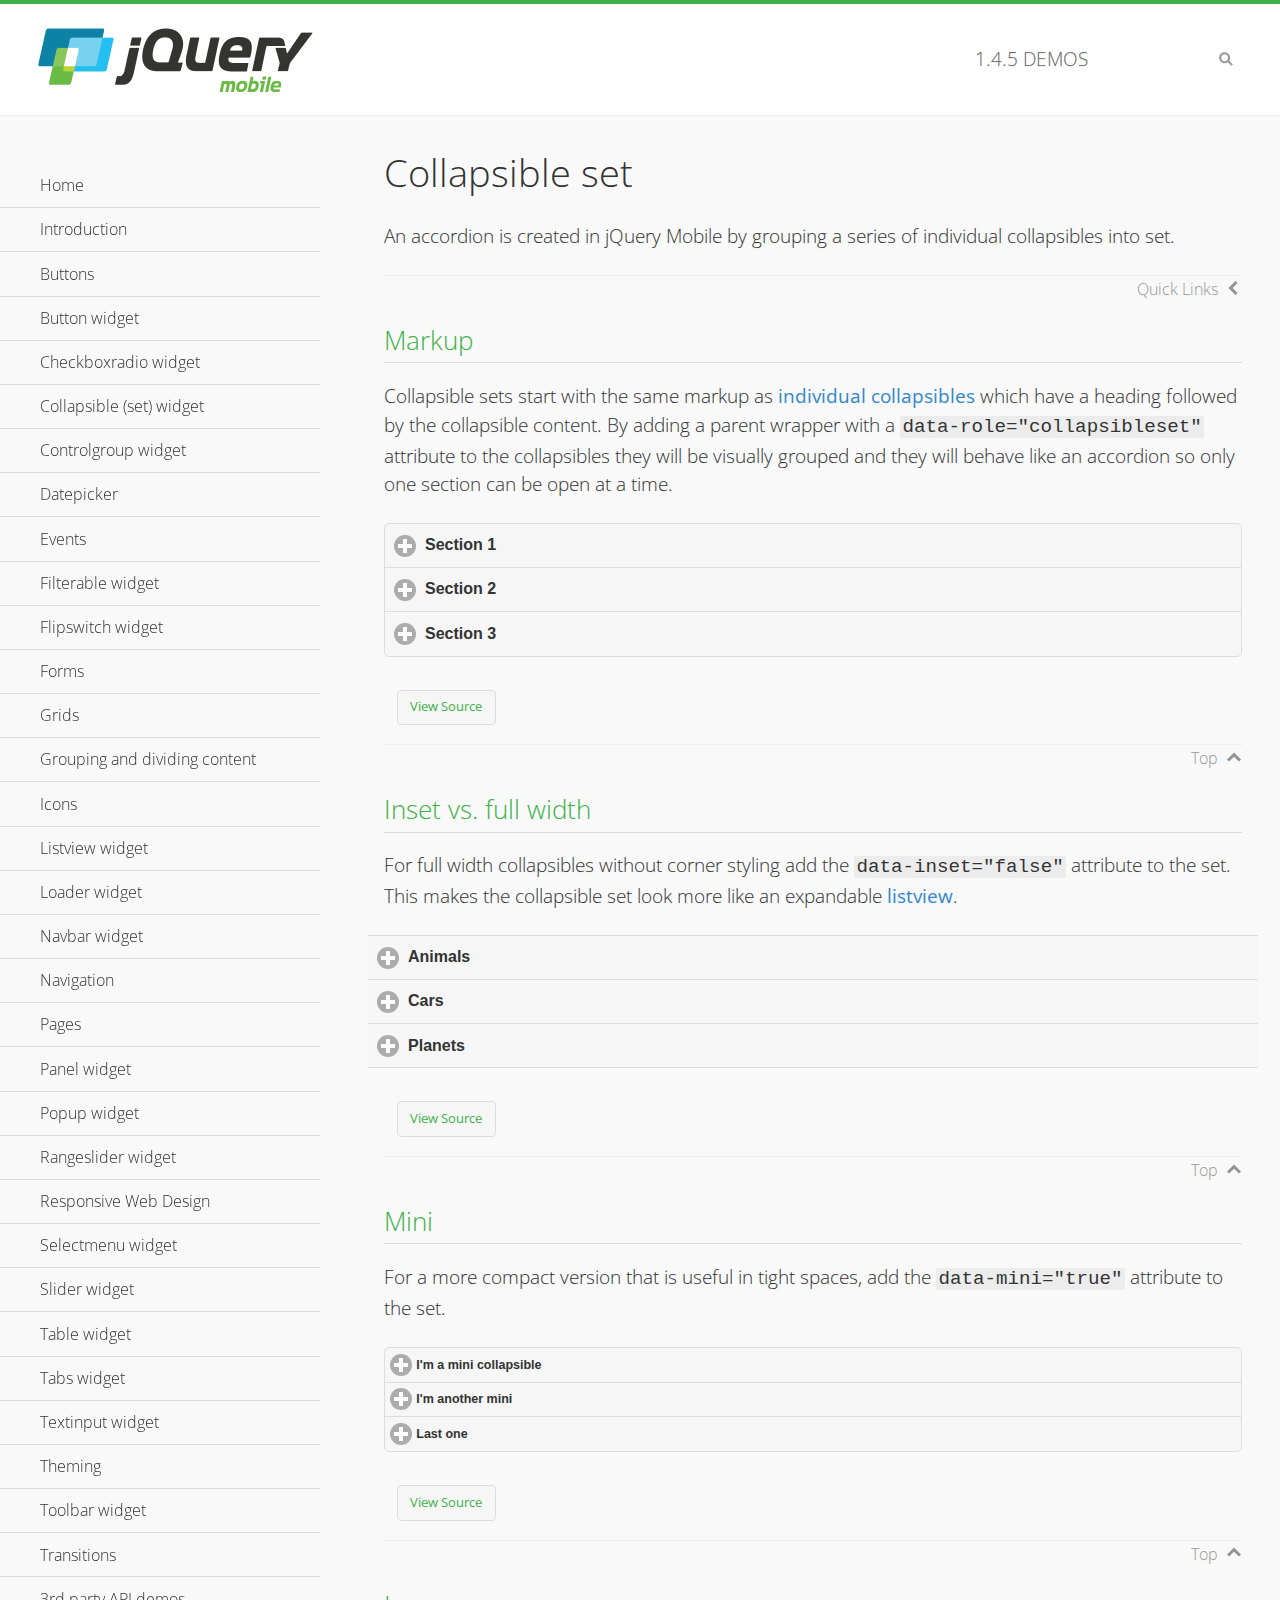
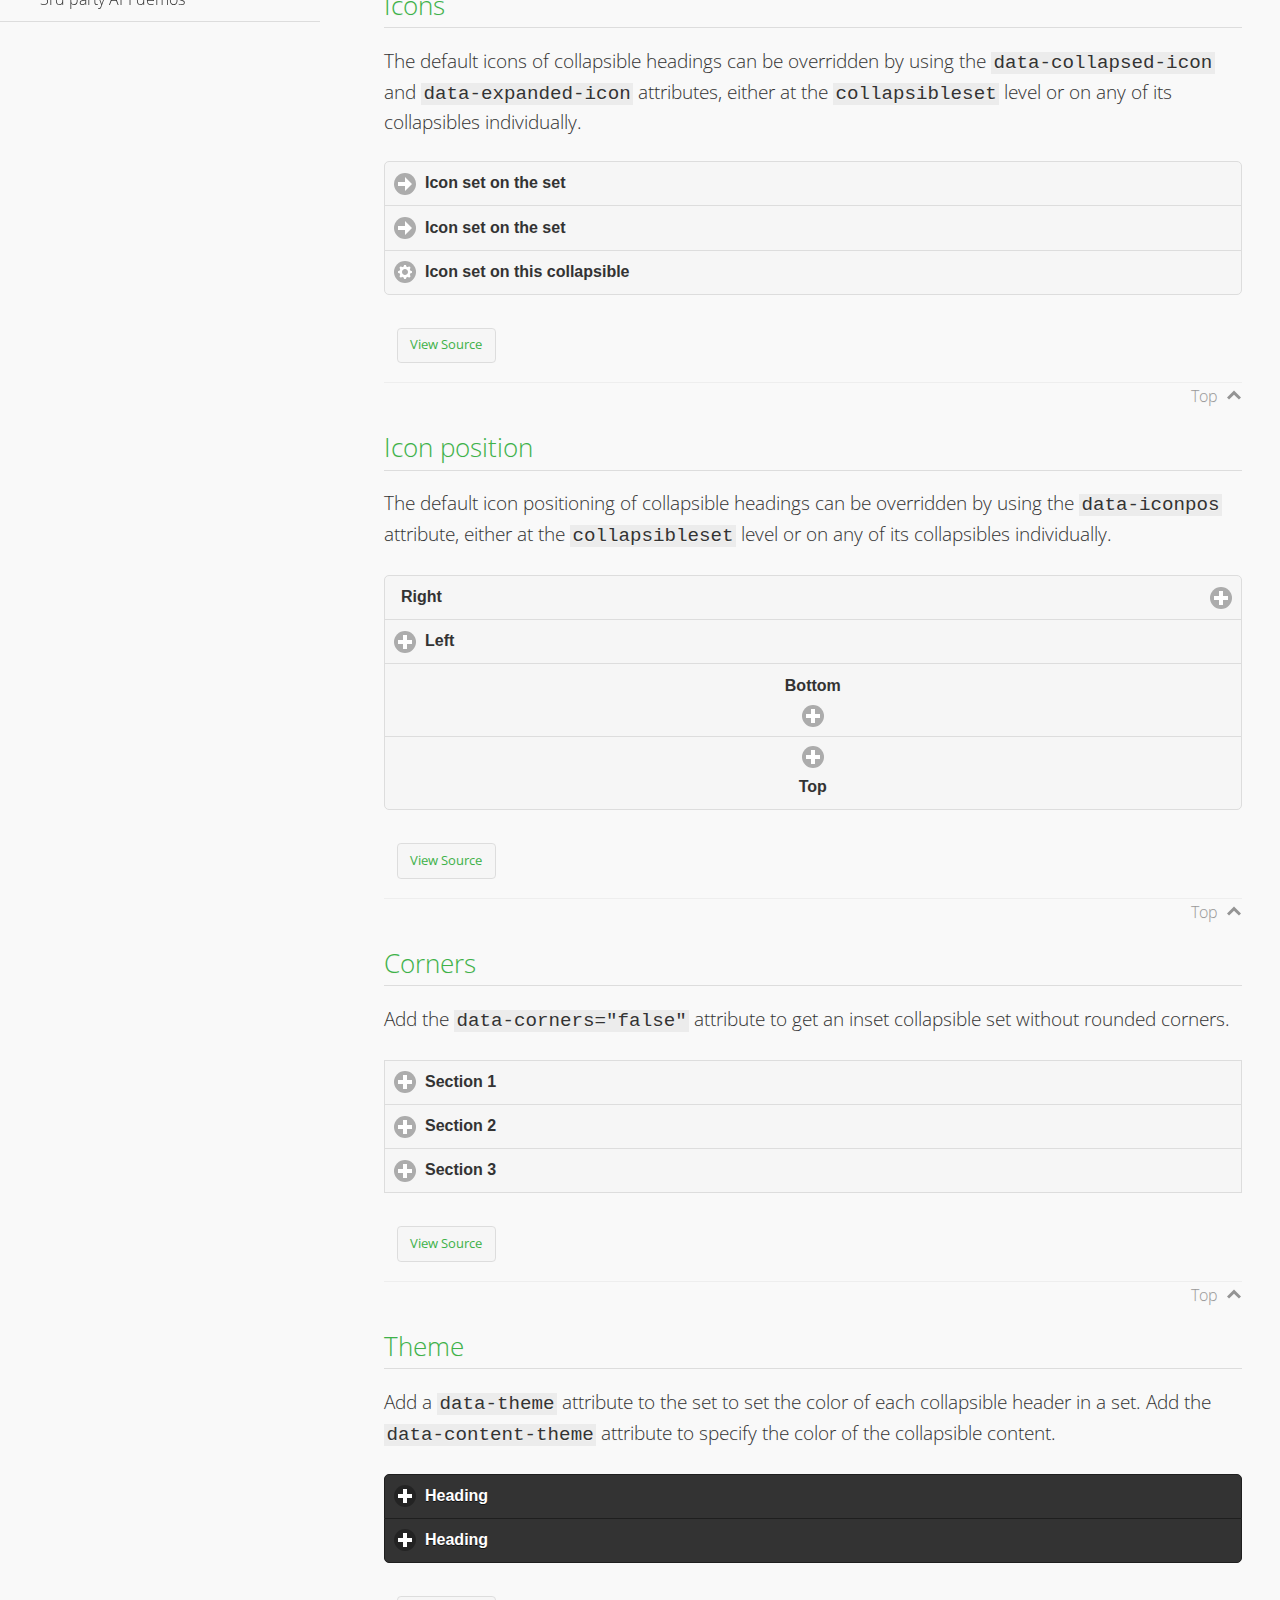
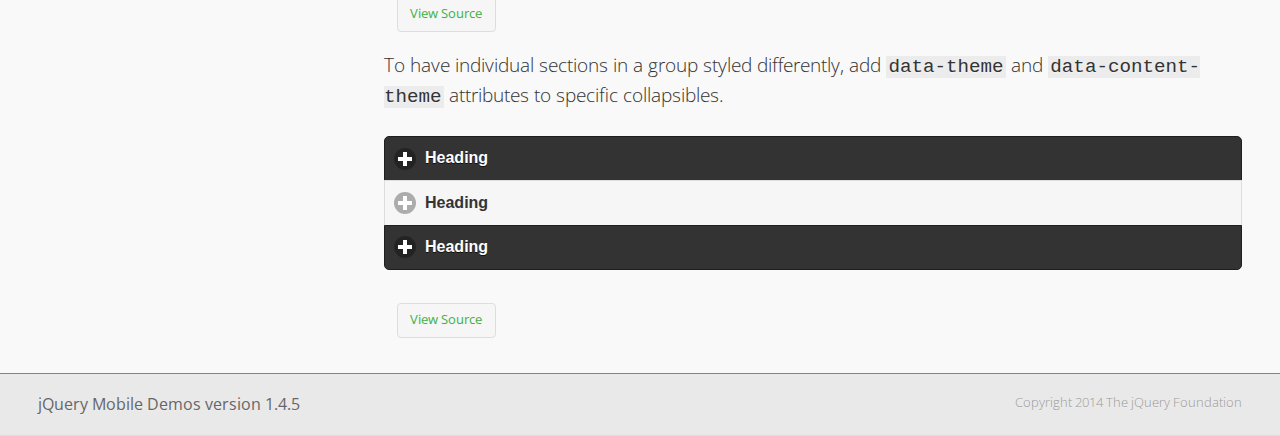
<file: js/demos/collapsibleset/index.html>
<!DOCTYPE html>
<html>
<head>
	<meta charset="utf-8">
	<meta name="viewport" content="width=device-width, initial-scale=1">
	<title>Collapsible set - jQuery Mobile Demos</title>
	<link rel="shortcut icon" href="../favicon.ico">
    <link rel="stylesheet" href="http://fonts.googleapis.com/css?family=Open+Sans:300,400,700">
	<link rel="stylesheet" href="../css/themes/default/jquery.mobile-1.4.5.min.css">
	<link rel="stylesheet" href="../_assets/css/jqm-demos.css">
	<script src="../js/jquery.js"></script>
	<script src="../_assets/js/index.js"></script>
	<script src="../js/jquery.mobile-1.4.5.min.js"></script>
</head>
<body>
<div data-role="page" class="jqm-demos" data-quicklinks="true">

	<div data-role="header" class="jqm-header">
		<h2><a href="../" title="jQuery Mobile Demos home"><img src="../_assets/img/jquery-logo.png" alt="jQuery Mobile"></a></h2>
		<p><span class="jqm-version"></span> Demos</p>
		<a href="#" class="jqm-navmenu-link ui-btn ui-btn-icon-notext ui-corner-all ui-icon-bars ui-nodisc-icon ui-alt-icon ui-btn-left">Menu</a>
		<a href="#" class="jqm-search-link ui-btn ui-btn-icon-notext ui-corner-all ui-icon-search ui-nodisc-icon ui-alt-icon ui-btn-right">Search</a>
	</div><!-- /header -->

	<div role="main" class="ui-content jqm-content">

		<h1>Collapsible set</h1>

		<p>An accordion is created in jQuery Mobile by grouping a series of individual collapsibles into set.</p>

		<h2>Markup</h2>

		<p>Collapsible sets start with the same markup as <a href="../collapsible/" data-ajax="false">individual collapsibles</a> which have a heading followed by the collapsible content. By adding a parent wrapper with a <code>data-role="collapsibleset"</code> attribute to the collapsibles they will be visually grouped and they will behave like an accordion so only one section can be open at a time.</p>

			<div data-demo-html="true">
				<div data-role="collapsibleset" data-theme="a" data-content-theme="a">
					<div data-role="collapsible">
						<h3>Section 1</h3>
					<p>I'm the collapsible content for section 1</p>
					</div>
					<div data-role="collapsible">
						<h3>Section 2</h3>
					<p>I'm the collapsible content for section 2</p>

					</div>
					<div data-role="collapsible">
						<h3>Section 3</h3>
					<p>I'm the collapsible content for section 3</p>
					</div>
				</div>
			</div><!--/demo-html -->

		<h2>Inset vs. full width</h2>

		<p>For full width collapsibles without corner styling add the <code>data-inset="false"</code> attribute to the set. This makes the collapsible set look more like an expandable <a href="../listview/">listview</a>.</p>

			<div data-demo-html="true">
				<div data-role="collapsibleset" data-inset="false">
					<div data-role="collapsible">
						<h3>Animals</h3>
						<ul data-role="listview" data-inset="false">
							<li>Cats</li>
							<li>Dogs</li>
							<li>Lizards</li>
							<li>Snakes</li>
						</ul>
					</div>
					<div data-role="collapsible">
						<h3>Cars</h3>
						<ul data-role="listview" data-inset="false">
							<li>Acura</li>
							<li>Audi</li>
							<li>BMW</li>
							<li>Cadillac</li>
						</ul>
					</div>
					<div data-role="collapsible">
						<h3>Planets</h3>
						<ul data-role="listview" data-inset="false">
							<li>Earth</li>
							<li>Jupiter</li>
							<li>Mars</li>
							<li>Mercury</li>
						</ul>
					</div>
				</div>
			</div><!--/demo-html -->

		<h2>Mini</h2>

		<p>For a more compact version that is useful in tight spaces, add the <code>data-mini="true"</code> attribute to the set. </p>

			<div data-demo-html="true">
				<div data-role="collapsibleset" data-theme="a" data-content-theme="a" data-mini="true">
					<div data-role="collapsible">
						<h3>I'm a mini collapsible</h3>
					<p>This is good for tight spaces.</p>
					</div>
					<div data-role="collapsible">
						<h3>I'm another mini</h3>
					<p>Here's some collapsible content.</p>

					</div>
					<div data-role="collapsible">
						<h3>Last one</h3>
					<p>Final bit of collapsible content.</p>
					</div>
				</div>
			</div><!--/demo-html -->

		<h2>Icons</h2>

		<p>The default icons of collapsible headings can be overridden by using the <code>data-collapsed-icon</code> and <code>data-expanded-icon</code> attributes, either at the <code>collapsibleset</code> level or on any of its collapsibles individually.</p>

			<div data-demo-html="true">
				<div data-role="collapsibleset" data-theme="a" data-content-theme="a" data-collapsed-icon="arrow-r" data-expanded-icon="arrow-d">
					<div data-role="collapsible">
						<h3>Icon set on the set</h3>
					<p>Specify the open and close icons on the set to apply it to all the collapsibles within.</p>
					</div>
					<div data-role="collapsible">
						<h3>Icon set on the set</h3>
					<p>This collapsible also gets the icon from the set.</p>
					</div>
					<div data-role="collapsible" data-collapsed-icon="gear" data-expanded-icon="delete">
						<h3>Icon set on this collapsible</h3>
					<p>The icons here are applied to this collapsible specifically, thus overriding the set icons.</p>
					</div>
				</div>
			</div><!--/demo-html -->

		<h2>Icon position</h2>

		<p>The default icon positioning of collapsible headings can be overridden by using the <code>data-iconpos</code> attribute, either at the <code>collapsibleset</code> level or on any of its collapsibles individually.</p>

			<div data-demo-html="true">
				<div data-role="collapsibleset" data-theme="a" data-content-theme="a" data-iconpos="right">
					<div data-role="collapsible">
						<h3>Right</h3>
					<p>Inherits icon positioning from <code>data-iconpos="right"</code> attribute on set.</p>
					</div>
					<div data-role="collapsible" data-iconpos="left">
						<h3>Left</h3>
					<p>Set via <code>data-iconpos="left"</code> attribute on the collapsible</p>
					</div>
					<div data-role="collapsible" data-iconpos="bottom">
						<h3>Bottom</h3>
					<p>Set via <code>data-iconpos="bottom"</code> attribute on the collapsible</p>
					</div>
					<div data-role="collapsible" data-iconpos="top">
						<h3>Top</h3>
					<p>Set via <code>data-iconpos="top"</code> attribute on the collapsible</p>
					</div>
				</div>
			</div><!--/demo-html -->

		<h2>Corners</h2>
		<p>Add the <code>data-corners="false"</code> attribute to get an inset collapsible set without rounded corners.</p>

			<div data-demo-html="true">
				<div data-role="collapsibleset" data-corners="false" data-theme="a" data-content-theme="a">
					<div data-role="collapsible">
						<h3>Section 1</h3>
					<p>Collapsible content</p>
					</div>
					<div data-role="collapsible">
						<h3>Section 2</h3>
					<p>Collapsible content</p>

					</div>
					<div data-role="collapsible">
						<h3>Section 3</h3>
					<p>Collapsible content</p>
					</div>
				</div>
			</div><!--/demo-html -->

		<h2>Theme</h2>

		<p>Add a <code>data-theme</code> attribute to the set to set the color of each collapsible header in a set. Add the <code>data-content-theme</code> attribute to specify the color of the collapsible content. </p>

			<div data-demo-html="true">
				<div data-role="collapsibleset" data-theme="b" data-content-theme="b">
					<div data-role="collapsible">
						<h3>Heading</h3>
						<p>Content</p>
					</div>
					<div data-role="collapsible">
						<h3>Heading</h3>
						<p>Content</p>
					</div>
				</div>
			</div><!--/demo-html -->

		<p>To have individual sections in a group styled differently, add <code>data-theme</code> and <code>data-content-theme</code> attributes to specific collapsibles.</p>

			<div data-demo-html="true">
				<div data-role="collapsibleset" data-theme="b" data-content-theme="b">
					<div data-role="collapsible">
						<h3>Heading</h3>
						<p>Content</p>
					</div>
					<div data-role="collapsible" data-theme="a" data-content-theme="a">
						<h3>Heading</h3>
						<p>Content</p>
					</div>
					<div data-role="collapsible">
						<h3>Heading</h3>
						<p>Content</p>
					</div>
				</div>
		</div><!--/demo-html -->

	</div><!-- /content -->
	    <div data-role="panel" class="jqm-navmenu-panel" data-position="left" data-display="overlay" data-theme="a">
	    	<ul class="jqm-list ui-alt-icon ui-nodisc-icon">
<li data-filtertext="demos homepage" data-icon="home"><a href=".././">Home</a></li>
<li data-filtertext="introduction overview getting started"><a href="../intro/" data-ajax="false">Introduction</a></li>
<li data-filtertext="buttons button markup buttonmarkup method anchor link button element"><a href="../button-markup/" data-ajax="false">Buttons</a></li>
<li data-filtertext="form button widget input button submit reset"><a href="../button/" data-ajax="false">Button widget</a></li>
<li data-role="collapsible" data-enhanced="true" data-collapsed-icon="carat-d" data-expanded-icon="carat-u" data-iconpos="right" data-inset="false" class="ui-collapsible ui-collapsible-themed-content ui-collapsible-collapsed">
	<h3 class="ui-collapsible-heading ui-collapsible-heading-collapsed">
		<a href="#" class="ui-collapsible-heading-toggle ui-btn ui-btn-icon-right ui-btn-inherit ui-icon-carat-d">
		    Checkboxradio widget<span class="ui-collapsible-heading-status"> click to expand contents</span>
		</a>
	</h3>
	<div class="ui-collapsible-content ui-body-inherit ui-collapsible-content-collapsed" aria-hidden="true">
		<ul>
			<li data-filtertext="form checkboxradio widget checkbox input checkboxes controlgroups"><a href="../checkboxradio-checkbox/" data-ajax="false">Checkboxes</a></li>
			<li data-filtertext="form checkboxradio widget radio input radio buttons controlgroups"><a href="../checkboxradio-radio/" data-ajax="false">Radio buttons</a></li>
		</ul>
	</div>
</li>
<li data-role="collapsible" data-enhanced="true" data-collapsed-icon="carat-d" data-expanded-icon="carat-u" data-iconpos="right" data-inset="false" class="ui-collapsible ui-collapsible-themed-content ui-collapsible-collapsed">
	<h3 class="ui-collapsible-heading ui-collapsible-heading-collapsed">
		<a href="#" class="ui-collapsible-heading-toggle ui-btn ui-btn-icon-right ui-btn-inherit ui-icon-carat-d">
			Collapsible (set) widget<span class="ui-collapsible-heading-status"> click to expand contents</span>
		</a>
	</h3>
	<div class="ui-collapsible-content ui-body-inherit ui-collapsible-content-collapsed" aria-hidden="true">
		<ul>
			<li data-filtertext="collapsibles content formatting"><a href="../collapsible/" data-ajax="false">Collapsible</a></li>
			<li data-filtertext="dynamic collapsible set accordion append expand"><a href="../collapsible-dynamic/" data-ajax="false">Dynamic collapsibles</a></li>
			<li data-filtertext="accordions collapsible set widget content formatting grouped collapsibles"><a href="../collapsibleset/" data-ajax="false">Collapsible set</a></li>
		</ul>
	</div>
</li>
<li data-role="collapsible" data-enhanced="true" data-collapsed-icon="carat-d" data-expanded-icon="carat-u" data-iconpos="right" data-inset="false" class="ui-collapsible ui-collapsible-themed-content ui-collapsible-collapsed">
	<h3 class="ui-collapsible-heading ui-collapsible-heading-collapsed">
		<a href="#" class="ui-collapsible-heading-toggle ui-btn ui-btn-icon-right ui-btn-inherit ui-icon-carat-d">
			Controlgroup widget<span class="ui-collapsible-heading-status"> click to expand contents</span>
		</a>
	</h3>
	<div class="ui-collapsible-content ui-body-inherit ui-collapsible-content-collapsed" aria-hidden="true">
		<ul>
			<li data-filtertext="controlgroups selectmenu checkboxradio input grouped buttons horizontal vertical"><a href="../controlgroup/" data-ajax="false">Controlgroup</a></li>
			<li data-filtertext="dynamic controlgroup dynamically add buttons"><a href="../controlgroup-dynamic/" data-ajax="false">Dynamic controlgroups</a></li>
		</ul>
	</div>
</li>
<li data-filtertext="form datepicker widget date input"><a href="../datepicker/" data-ajax="false">Datepicker</a></li>
<li data-role="collapsible" data-enhanced="true" data-collapsed-icon="carat-d" data-expanded-icon="carat-u" data-iconpos="right" data-inset="false" class="ui-collapsible ui-collapsible-themed-content ui-collapsible-collapsed">
	<h3 class="ui-collapsible-heading ui-collapsible-heading-collapsed">
		<a href="#" class="ui-collapsible-heading-toggle ui-btn ui-btn-icon-right ui-btn-inherit ui-icon-carat-d">
			Events<span class="ui-collapsible-heading-status"> click to expand contents</span>
		</a>
	</h3>
	<div class="ui-collapsible-content ui-body-inherit ui-collapsible-content-collapsed" aria-hidden="true">
		<ul>
			<li data-filtertext="swipe to delete list items listviews swipe events"><a href="../swipe-list/" data-ajax="false">Swipe list items</a></li>
			<li data-filtertext="swipe to navigate swipe page navigation swipe events"><a href="../swipe-page/" data-ajax="false">Swipe page navigation</a></li>
		</ul>
	</div>
</li>
<li data-filtertext="filterable filter elements sorting searching listview table"><a href="../filterable/" data-ajax="false">Filterable widget</a></li>
<li data-filtertext="form flipswitch widget flip toggle switch binary select checkbox input"><a href="../flipswitch/" data-ajax="false">Flipswitch widget</a></li>
<li data-role="collapsible" data-enhanced="true" data-collapsed-icon="carat-d" data-expanded-icon="carat-u" data-iconpos="right" data-inset="false" class="ui-collapsible ui-collapsible-themed-content ui-collapsible-collapsed">
	<h3 class="ui-collapsible-heading ui-collapsible-heading-collapsed">
		<a href="#" class="ui-collapsible-heading-toggle ui-btn ui-btn-icon-right ui-btn-inherit ui-icon-carat-d">
			Forms<span class="ui-collapsible-heading-status"> click to expand contents</span>
		</a>
	</h3>
	<div class="ui-collapsible-content ui-body-inherit ui-collapsible-content-collapsed" aria-hidden="true">
		<ul>
			<li data-filtertext="forms text checkbox radio range button submit reset inputs selects textarea slider flipswitch label form elements"><a href="../forms/" data-ajax="false">Forms</a></li>
			<li data-filtertext="form hide labels hidden accessible ui-hidden-accessible forms"><a href="../forms-label-hidden-accessible/" data-ajax="false">Hide labels</a></li>
			<li data-filtertext="form field containers fieldcontain ui-field-contain forms"><a href="../forms-field-contain/" data-ajax="false">Field containers</a></li>
			<li data-filtertext="forms disabled form elements"><a href="../forms-disabled/" data-ajax="false">Forms disabled</a></li>
			<li data-filtertext="forms gallery examples overview forms text checkbox radio range button submit reset inputs selects textarea slider flipswitch label form elements"><a href="../forms-gallery/" data-ajax="false">Forms gallery</a></li>
		</ul>
	</div>
</li>
<li data-role="collapsible" data-enhanced="true" data-collapsed-icon="carat-d" data-expanded-icon="carat-u" data-iconpos="right" data-inset="false" class="ui-collapsible ui-collapsible-themed-content ui-collapsible-collapsed">
	<h3 class="ui-collapsible-heading ui-collapsible-heading-collapsed">
		<a href="#" class="ui-collapsible-heading-toggle ui-btn ui-btn-icon-right ui-btn-inherit ui-icon-carat-d">
			Grids<span class="ui-collapsible-heading-status"> click to expand contents</span>
		</a>
	</h3>
	<div class="ui-collapsible-content ui-body-inherit ui-collapsible-content-collapsed" aria-hidden="true">
		<ul>
			<li data-filtertext="grids columns blocks content formatting rwd responsive css framework"><a href="../grids/" data-ajax="false">Grids</a></li>
			<li data-filtertext="buttons in grids css framework"><a href="../grids-buttons/" data-ajax="false">Buttons in grids</a></li>
			<li data-filtertext="custom responsive grids rwd css framework"><a href="../grids-custom-responsive/" data-ajax="false">Custom responsive grids</a></li>
		</ul>
	</div>
</li>
<li data-filtertext="blocks content formatting sections heading"><a href="../body-bar-classes/" data-ajax="false">Grouping and dividing content</a></li>
<li data-role="collapsible" data-enhanced="true" data-collapsed-icon="carat-d" data-expanded-icon="carat-u" data-iconpos="right" data-inset="false" class="ui-collapsible ui-collapsible-themed-content ui-collapsible-collapsed">
	<h3 class="ui-collapsible-heading ui-collapsible-heading-collapsed">
		<a href="#" class="ui-collapsible-heading-toggle ui-btn ui-btn-icon-right ui-btn-inherit ui-icon-carat-d">
			Icons<span class="ui-collapsible-heading-status"> click to expand contents</span>
		</a>
	</h3>
	<div class="ui-collapsible-content ui-body-inherit ui-collapsible-content-collapsed" aria-hidden="true">
		<ul>
			<li data-filtertext="button icons svg disc alt custom icon position"><a href="../icons/" data-ajax="false">Icons</a></li>
			<li data-filtertext=""><a href="../icons-grunticon/" data-ajax="false">Grunticon loader</a></li>
		</ul>
	</div>
</li>
<li data-role="collapsible" data-enhanced="true" data-collapsed-icon="carat-d" data-expanded-icon="carat-u" data-iconpos="right" data-inset="false" class="ui-collapsible ui-collapsible-themed-content ui-collapsible-collapsed">
	<h3 class="ui-collapsible-heading ui-collapsible-heading-collapsed">
		<a href="#" class="ui-collapsible-heading-toggle ui-btn ui-btn-icon-right ui-btn-inherit ui-icon-carat-d">
			Listview widget<span class="ui-collapsible-heading-status"> click to expand contents</span>
		</a>
	</h3>
	<div class="ui-collapsible-content ui-body-inherit ui-collapsible-content-collapsed" aria-hidden="true">
		<ul>
			<li data-filtertext="listview widget thumbnails icons nested split button collapsible ul ol"><a href="../listview/" data-ajax="false">Listview</a></li>
			<li data-filtertext="autocomplete filterable reveal listview filtertextbeforefilter placeholder"><a href="../listview-autocomplete/" data-ajax="false">Listview autocomplete</a></li>
			<li data-filtertext="autocomplete filterable reveal listview remote data filtertextbeforefilter placeholder"><a href="../listview-autocomplete-remote/" data-ajax="false">Listview autocomplete remote data</a></li>
			<li data-filtertext="autodividers anchor jump scroll linkbars listview lists ul ol"><a href="../listview-autodividers-linkbar/" data-ajax="false">Listview autodividers linkbar</a></li>
			<li data-filtertext="listview autodividers selector autodividersselector lists ul ol"><a href="../listview-autodividers-selector/" data-ajax="false">Listview autodividers selector</a></li>
			<li data-filtertext="listview nested list items"><a href="../listview-nested-lists/" data-ajax="false">Nested Listviews</a></li>
			<li data-filtertext="listview collapsible list items flat"><a href="../listview-collapsible-item-flat/" data-ajax="false">Listview collapsible list items (flat)</a></li>
			<li data-filtertext="listview collapsible list indented"><a href="../listview-collapsible-item-indented/" data-ajax="false">Listview collapsible list items (indented)</a></li>
			<li data-filtertext="grid listview responsive grids responsive listviews lists ul"><a href="../listview-grid/" data-ajax="false">Listview responsive grid</a></li>
		</ul>
	</div>
</li>
<li data-filtertext="loader widget page loading navigation overlay spinner"><a href="../loader/" data-ajax="false">Loader widget</a></li>
<li data-filtertext="navbar widget navmenu toolbars header footer"><a href="../navbar/" data-ajax="false">Navbar widget</a></li>
<li data-role="collapsible" data-enhanced="true" data-collapsed-icon="carat-d" data-expanded-icon="carat-u" data-iconpos="right" data-inset="false" class="ui-collapsible ui-collapsible-themed-content ui-collapsible-collapsed">
	<h3 class="ui-collapsible-heading ui-collapsible-heading-collapsed">
		<a href="#" class="ui-collapsible-heading-toggle ui-btn ui-btn-icon-right ui-btn-inherit ui-icon-carat-d">
			Navigation<span class="ui-collapsible-heading-status"> click to expand contents</span>
		</a>
	</h3>
	<div class="ui-collapsible-content ui-body-inherit ui-collapsible-content-collapsed" aria-hidden="true">
		<ul>
			<li data-filtertext="ajax navigation navigate widget history event method"><a href="../navigation/" data-ajax="false">Navigation</a></li>
			<li data-filtertext="linking pages page links navigation ajax prefetch cache"><a href="../navigation-linking-pages/" data-ajax="false">Linking pages</a></li>
			<!-- <li data-filtertext="php redirect server redirection server-side navigation"><a href="../navigation-php-redirect/" data-ajax="false">PHP redirect demo</a></li>-->
			<li data-filtertext="navigation redirection hash query"><a href="../navigation-hash-processing/" data-ajax="false">Hash processing demo</a></li>
			<li data-filtertext="navigation redirection hash query"><a href="../page-events/" data-ajax="false">Page Navigation Events</a></li>
		</ul>
	</div>
</li>
<li data-role="collapsible" data-enhanced="true" data-collapsed-icon="carat-d" data-expanded-icon="carat-u" data-iconpos="right" data-inset="false" class="ui-collapsible ui-collapsible-themed-content ui-collapsible-collapsed">
	<h3 class="ui-collapsible-heading ui-collapsible-heading-collapsed">
		<a href="#" class="ui-collapsible-heading-toggle ui-btn ui-btn-icon-right ui-btn-inherit ui-icon-carat-d">
			Pages<span class="ui-collapsible-heading-status"> click to expand contents</span>
		</a>
	</h3>
	<div class="ui-collapsible-content ui-body-inherit ui-collapsible-content-collapsed" aria-hidden="true">
		<ul>
			<li data-filtertext="pages page widget ajax navigation"><a href="../pages/" data-ajax="false">Pages</a></li>
			<li data-filtertext="single page"><a href="../pages-single-page/" data-ajax="false">Single page</a></li>
			<li data-filtertext="multipage multi-page page"><a href="../pages-multi-page/" data-ajax="false">Multi-page template</a></li>
			<li data-filtertext="dialog page widget modal popup"><a href="../pages-dialog/" data-ajax="false">Dialog page</a></li>
		</ul>
	</div>
</li>
<li data-role="collapsible" data-enhanced="true" data-collapsed-icon="carat-d" data-expanded-icon="carat-u" data-iconpos="right" data-inset="false" class="ui-collapsible ui-collapsible-themed-content ui-collapsible-collapsed">
	<h3 class="ui-collapsible-heading ui-collapsible-heading-collapsed">
		<a href="#" class="ui-collapsible-heading-toggle ui-btn ui-btn-icon-right ui-btn-inherit ui-icon-carat-d">
			Panel widget<span class="ui-collapsible-heading-status"> click to expand contents</span>
		</a>
	</h3>
	<div class="ui-collapsible-content ui-body-inherit ui-collapsible-content-collapsed" aria-hidden="true">
		<ul>
			<li data-filtertext="panel widget sliding panels reveal push overlay responsive"><a href="../panel/" data-ajax="false">Panel</a></li>
			<li data-filtertext=""><a href="../panel-external/" data-ajax="false">External panels</a></li>
			<li data-filtertext="panel "><a href="../panel-fixed/" data-ajax="false">Fixed panels</a></li>
			<li data-filtertext="panel slide panels sliding panels shadow rwd responsive breakpoint"><a href="../panel-responsive/" data-ajax="false">Panels responsive</a></li>
			<li data-filtertext="panel custom style custom panel width reveal shadow listview panel styling page background wrapper"><a href="../panel-styling/" data-ajax="false">Custom panel style</a></li>
			<li data-filtertext="panel open on swipe"><a href="../panel-swipe-open/" data-ajax="false">Panel open on swipe</a></li>
			<li data-filtertext="panels outside page internal external toolbars"><a href="../panel-external-internal/" data-ajax="false">Panel external and internal</a></li>
		</ul>
	</div>
</li>
<li data-role="collapsible" data-enhanced="true" data-collapsed-icon="carat-d" data-expanded-icon="carat-u" data-iconpos="right" data-inset="false" class="ui-collapsible ui-collapsible-themed-content ui-collapsible-collapsed">
	<h3 class="ui-collapsible-heading ui-collapsible-heading-collapsed">
		<a href="#" class="ui-collapsible-heading-toggle ui-btn ui-btn-icon-right ui-btn-inherit ui-icon-carat-d">
			Popup widget<span class="ui-collapsible-heading-status"> click to expand contents</span>
		</a>
	</h3>
	<div class="ui-collapsible-content ui-body-inherit ui-collapsible-content-collapsed" aria-hidden="true">
		<ul>
			<li data-filtertext="popup widget popups dialog modal transition tooltip lightbox form overlay screen flip pop fade transition"><a href="../popup/" data-ajax="false">Popup</a></li>
			<li data-filtertext="popup alignment position"><a href="../popup-alignment/" data-ajax="false">Popup alignment</a></li>
			<li data-filtertext="popup arrow size popups popover"><a href="../popup-arrow-size/" data-ajax="false">Popup arrow size</a></li>
			<li data-filtertext="dynamic popups popup images lightbox"><a href="../popup-dynamic/" data-ajax="false">Dynamic popups</a></li>
			<li data-filtertext="popups with iframes scaling"><a href="../popup-iframe/" data-ajax="false">Popups with iframes</a></li>
			<li data-filtertext="popup image scaling"><a href="../popup-image-scaling/" data-ajax="false">Popup image scaling</a></li>
			<li data-filtertext="external popup outside multi-page"><a href="../popup-outside-multipage/" data-ajax="false">Popup outside multi-page</a></li>
		</ul>
	</div>
</li>
<li data-filtertext="form rangeslider widget dual sliders dual handle sliders range input"><a href="../rangeslider/" data-ajax="false">Rangeslider widget</a></li>
<li data-filtertext="responsive web design rwd adaptive progressive enhancement PE accessible mobile breakpoints media query media queries"><a href="../rwd/" data-ajax="false">Responsive Web Design</a></li>
<li data-role="collapsible" data-enhanced="true" data-collapsed-icon="carat-d" data-expanded-icon="carat-u" data-iconpos="right" data-inset="false" class="ui-collapsible ui-collapsible-themed-content ui-collapsible-collapsed">
	<h3 class="ui-collapsible-heading ui-collapsible-heading-collapsed">
		<a href="#" class="ui-collapsible-heading-toggle ui-btn ui-btn-icon-right ui-btn-inherit ui-icon-carat-d">
			Selectmenu widget<span class="ui-collapsible-heading-status"> click to expand contents</span>
		</a>
	</h3>
	<div class="ui-collapsible-content ui-body-inherit ui-collapsible-content-collapsed" aria-hidden="true">
		<ul>
			<li data-filtertext="form selectmenu widget select input custom select menu selects"><a href="../selectmenu/" data-ajax="false">Selectmenu</a></li>
			<li data-filtertext="form custom select menu selectmenu widget custom menu option optgroup multiple selects"><a href="../selectmenu-custom/" data-ajax="false">Custom select menu</a></li>
			<li data-filtertext="filterable select filter popup dialog"><a href="../selectmenu-custom-filter/" data-ajax="false">Custom select menu with filter</a></li>
		</ul>
	</div>
</li>
<li data-role="collapsible" data-enhanced="true" data-collapsed-icon="carat-d" data-expanded-icon="carat-u" data-iconpos="right" data-inset="false" class="ui-collapsible ui-collapsible-themed-content ui-collapsible-collapsed">
	<h3 class="ui-collapsible-heading ui-collapsible-heading-collapsed">
		<a href="#" class="ui-collapsible-heading-toggle ui-btn ui-btn-icon-right ui-btn-inherit ui-icon-carat-d">
			Slider widget<span class="ui-collapsible-heading-status"> click to expand contents</span>
		</a>
	</h3>
	<div class="ui-collapsible-content ui-body-inherit ui-collapsible-content-collapsed" aria-hidden="true">
		<ul>
			<li data-filtertext="form slider widget range input single sliders"><a href="../slider/" data-ajax="false">Slider</a></li>
			<li data-filtertext="form slider widget flipswitch slider binary select flip toggle switch"><a href="../slider-flipswitch/" data-ajax="false">Slider flip toggle switch</a></li>
			<li data-filtertext="form slider tooltip handle value input range sliders"><a href="../slider-tooltip/" data-ajax="false">Slider tooltip</a></li>
		</ul>
	</div>
</li>
<li data-role="collapsible" data-enhanced="true" data-collapsed-icon="carat-d" data-expanded-icon="carat-u" data-iconpos="right" data-inset="false" class="ui-collapsible ui-collapsible-themed-content ui-collapsible-collapsed">
	<h3 class="ui-collapsible-heading ui-collapsible-heading-collapsed">
		<a href="#" class="ui-collapsible-heading-toggle ui-btn ui-btn-icon-right ui-btn-inherit ui-icon-carat-d">
			Table widget<span class="ui-collapsible-heading-status"> click to expand contents</span>
		</a>
	</h3>
	<div class="ui-collapsible-content ui-body-inherit ui-collapsible-content-collapsed" aria-hidden="true">
		<ul>
			<li data-filtertext="table widget reflow column toggle th td responsive tables rwd hide show tabular"><a href="../table-column-toggle/" data-ajax="false">Table Column Toggle</a></li>
			<li data-filtertext="table column toggle phone comparison demo"><a href="../table-column-toggle-example/" data-ajax="false">Table Column Toggle demo</a></li>
			<li data-filtertext="responsive tables table column toggle heading groups rwd breakpoint"><a href="../table-column-toggle-heading-groups/" data-ajax="false">Table Column Toggle heading groups</a></li>
			<li data-filtertext="responsive tables table column toggle hide rwd breakpoint customization options"><a href="../table-column-toggle-options/" data-ajax="false">Table Column Toggle options</a></li>
			<li data-filtertext="table reflow th td responsive rwd columns tabular"><a href="../table-reflow/" data-ajax="false">Table Reflow</a></li>
			<li data-filtertext="responsive tables table reflow heading groups rwd breakpoint"><a href="../table-reflow-heading-groups/" data-ajax="false">Table Reflow heading groups</a></li>
			<li data-filtertext="responsive tables table reflow stripes strokes table style"><a href="../table-reflow-stripes-strokes/" data-ajax="false">Table Reflow stripes and strokes</a></li>
			<li data-filtertext="responsive tables table reflow stack custom styles"><a href="../table-reflow-styling/" data-ajax="false">Table Reflow custom styles</a></li>
		</ul>
	</div>
</li>
<li data-filtertext="ui tabs widget"><a href="../tabs/" data-ajax="false">Tabs widget</a></li>
<li data-filtertext="form textinput widget text input textarea number date time tel email file color password"><a href="../textinput/" data-ajax="false">Textinput widget</a></li>
<li data-role="collapsible" data-enhanced="true" data-collapsed-icon="carat-d" data-expanded-icon="carat-u" data-iconpos="right" data-inset="false" class="ui-collapsible ui-collapsible-themed-content ui-collapsible-collapsed">
	<h3 class="ui-collapsible-heading ui-collapsible-heading-collapsed">
		<a href="#" class="ui-collapsible-heading-toggle ui-btn ui-btn-icon-right ui-btn-inherit ui-icon-carat-d">
			Theming<span class="ui-collapsible-heading-status"> click to expand contents</span>
		</a>
	</h3>
	<div class="ui-collapsible-content ui-body-inherit ui-collapsible-content-collapsed" aria-hidden="true">
		<ul>
			<li data-filtertext="default theme swatches theming style css"><a href="../theme-default/" data-ajax="false">Default theme</a></li>
			<li data-filtertext="classic theme old theme swatches theming style css"><a href="../theme-classic/" data-ajax="false">Classic theme</a></li>
		</ul>
	</div>
</li>
<li data-role="collapsible" data-enhanced="true" data-collapsed-icon="carat-d" data-expanded-icon="carat-u" data-iconpos="right" data-inset="false" class="ui-collapsible ui-collapsible-themed-content ui-collapsible-collapsed">
	<h3 class="ui-collapsible-heading ui-collapsible-heading-collapsed">
		<a href="#" class="ui-collapsible-heading-toggle ui-btn ui-btn-icon-right ui-btn-inherit ui-icon-carat-d">
			Toolbar widget<span class="ui-collapsible-heading-status"> click to expand contents</span>
		</a>
	</h3>
	<div class="ui-collapsible-content ui-body-inherit ui-collapsible-content-collapsed" aria-hidden="true">
		<ul>
			<li data-filtertext="toolbar widget header footer toolbars fixed fullscreen external sections"><a href="../toolbar/" data-ajax="false">Toolbar</a></li>
			<li data-filtertext="dynamic toolbars dynamically add toolbar header footer"><a href="../toolbar-dynamic/" data-ajax="false">Dynamic toolbars</a></li>
			<li data-filtertext="external toolbars header footer"><a href="../toolbar-external/" data-ajax="false">External toolbars</a></li>
			<li data-filtertext="fixed toolbars header footer"><a href="../toolbar-fixed/" data-ajax="false">Fixed toolbars</a></li>
			<li data-filtertext="fixed fullscreen toolbars header footer"><a href="../toolbar-fixed-fullscreen/" data-ajax="false">Fullscreen toolbars</a></li>
			<li data-filtertext="external fixed toolbars header footer"><a href="../toolbar-fixed-external/" data-ajax="false">Fixed external toolbars</a></li>
			<li data-filtertext="external persistent toolbars header footer navbar navmenu"><a href="../toolbar-fixed-persistent/" data-ajax="false">Persistent toolbars</a></li>
			<li data-filtertext="external ajax optimized toolbars persistent toolbars header footer navbar"><a href="../toolbar-fixed-persistent-optimized/" data-ajax="false">Ajax optimized toolbars</a></li>
			<li data-filtertext="form in toolbars header footer"><a href="../toolbar-fixed-forms/" data-ajax="false">Form in toolbar</a></li>
		</ul>
	</div>
</li>
<li data-filtertext="page transitions animated pages popup navigation flip slide fade pop"><a href="../transitions/" data-ajax="false">Transitions</a></li>
<li data-role="collapsible" data-enhanced="true" data-collapsed-icon="carat-d" data-expanded-icon="carat-u" data-iconpos="right" data-inset="false" class="ui-collapsible ui-collapsible-themed-content ui-collapsible-collapsed">
	<h3 class="ui-collapsible-heading ui-collapsible-heading-collapsed">
		<a href="#" class="ui-collapsible-heading-toggle ui-btn ui-btn-icon-right ui-btn-inherit ui-icon-carat-d">
			3rd party API demos<span class="ui-collapsible-heading-status"> click to expand contents</span>
		</a>
	</h3>
	<div class="ui-collapsible-content ui-body-inherit ui-collapsible-content-collapsed" aria-hidden="true">
		<ul>
			<li data-filtertext="backbone requirejs navigation router"><a href="../backbone-requirejs/" data-ajax="false">Backbone RequireJS</a></li>
			<li data-filtertext="google maps geolocation demo"><a href="../map-geolocation/" data-ajax="false">Google Maps geolocation</a></li>
			<li data-filtertext="google maps hybrid"><a href="../map-list-toggle/" data-ajax="false">Google Maps list toggle</a></li>
		</ul>
	</div>
</li>



		     </ul>
		</div><!-- /panel -->


	<div data-role="footer" data-position="fixed" data-tap-toggle="false" class="jqm-footer">
		<p>jQuery Mobile Demos version <span class="jqm-version"></span></p>
		<p>Copyright 2014 The jQuery Foundation</p>
	</div><!-- /footer -->
	<!-- TODO: This should become an external panel so we can add input to markup (unique ID) -->
    <div data-role="panel" class="jqm-search-panel" data-position="right" data-display="overlay" data-theme="a">
		<div class="jqm-search">
			<ul class="jqm-list" data-filter-placeholder="Search demos..." data-filter-reveal="true">
<li data-filtertext="demos homepage" data-icon="home"><a href=".././">Home</a></li>
<li data-filtertext="introduction overview getting started"><a href="../intro/" data-ajax="false">Introduction</a></li>
<li data-filtertext="buttons button markup buttonmarkup method anchor link button element"><a href="../button-markup/" data-ajax="false">Buttons</a></li>
<li data-filtertext="form button widget input button submit reset"><a href="../button/" data-ajax="false">Button widget</a></li>
<li data-role="collapsible" data-enhanced="true" data-collapsed-icon="carat-d" data-expanded-icon="carat-u" data-iconpos="right" data-inset="false" class="ui-collapsible ui-collapsible-themed-content ui-collapsible-collapsed">
	<h3 class="ui-collapsible-heading ui-collapsible-heading-collapsed">
		<a href="#" class="ui-collapsible-heading-toggle ui-btn ui-btn-icon-right ui-btn-inherit ui-icon-carat-d">
		    Checkboxradio widget<span class="ui-collapsible-heading-status"> click to expand contents</span>
		</a>
	</h3>
	<div class="ui-collapsible-content ui-body-inherit ui-collapsible-content-collapsed" aria-hidden="true">
		<ul>
			<li data-filtertext="form checkboxradio widget checkbox input checkboxes controlgroups"><a href="../checkboxradio-checkbox/" data-ajax="false">Checkboxes</a></li>
			<li data-filtertext="form checkboxradio widget radio input radio buttons controlgroups"><a href="../checkboxradio-radio/" data-ajax="false">Radio buttons</a></li>
		</ul>
	</div>
</li>
<li data-role="collapsible" data-enhanced="true" data-collapsed-icon="carat-d" data-expanded-icon="carat-u" data-iconpos="right" data-inset="false" class="ui-collapsible ui-collapsible-themed-content ui-collapsible-collapsed">
	<h3 class="ui-collapsible-heading ui-collapsible-heading-collapsed">
		<a href="#" class="ui-collapsible-heading-toggle ui-btn ui-btn-icon-right ui-btn-inherit ui-icon-carat-d">
			Collapsible (set) widget<span class="ui-collapsible-heading-status"> click to expand contents</span>
		</a>
	</h3>
	<div class="ui-collapsible-content ui-body-inherit ui-collapsible-content-collapsed" aria-hidden="true">
		<ul>
			<li data-filtertext="collapsibles content formatting"><a href="../collapsible/" data-ajax="false">Collapsible</a></li>
			<li data-filtertext="dynamic collapsible set accordion append expand"><a href="../collapsible-dynamic/" data-ajax="false">Dynamic collapsibles</a></li>
			<li data-filtertext="accordions collapsible set widget content formatting grouped collapsibles"><a href="../collapsibleset/" data-ajax="false">Collapsible set</a></li>
		</ul>
	</div>
</li>
<li data-role="collapsible" data-enhanced="true" data-collapsed-icon="carat-d" data-expanded-icon="carat-u" data-iconpos="right" data-inset="false" class="ui-collapsible ui-collapsible-themed-content ui-collapsible-collapsed">
	<h3 class="ui-collapsible-heading ui-collapsible-heading-collapsed">
		<a href="#" class="ui-collapsible-heading-toggle ui-btn ui-btn-icon-right ui-btn-inherit ui-icon-carat-d">
			Controlgroup widget<span class="ui-collapsible-heading-status"> click to expand contents</span>
		</a>
	</h3>
	<div class="ui-collapsible-content ui-body-inherit ui-collapsible-content-collapsed" aria-hidden="true">
		<ul>
			<li data-filtertext="controlgroups selectmenu checkboxradio input grouped buttons horizontal vertical"><a href="../controlgroup/" data-ajax="false">Controlgroup</a></li>
			<li data-filtertext="dynamic controlgroup dynamically add buttons"><a href="../controlgroup-dynamic/" data-ajax="false">Dynamic controlgroups</a></li>
		</ul>
	</div>
</li>
<li data-filtertext="form datepicker widget date input"><a href="../datepicker/" data-ajax="false">Datepicker</a></li>
<li data-role="collapsible" data-enhanced="true" data-collapsed-icon="carat-d" data-expanded-icon="carat-u" data-iconpos="right" data-inset="false" class="ui-collapsible ui-collapsible-themed-content ui-collapsible-collapsed">
	<h3 class="ui-collapsible-heading ui-collapsible-heading-collapsed">
		<a href="#" class="ui-collapsible-heading-toggle ui-btn ui-btn-icon-right ui-btn-inherit ui-icon-carat-d">
			Events<span class="ui-collapsible-heading-status"> click to expand contents</span>
		</a>
	</h3>
	<div class="ui-collapsible-content ui-body-inherit ui-collapsible-content-collapsed" aria-hidden="true">
		<ul>
			<li data-filtertext="swipe to delete list items listviews swipe events"><a href="../swipe-list/" data-ajax="false">Swipe list items</a></li>
			<li data-filtertext="swipe to navigate swipe page navigation swipe events"><a href="../swipe-page/" data-ajax="false">Swipe page navigation</a></li>
		</ul>
	</div>
</li>
<li data-filtertext="filterable filter elements sorting searching listview table"><a href="../filterable/" data-ajax="false">Filterable widget</a></li>
<li data-filtertext="form flipswitch widget flip toggle switch binary select checkbox input"><a href="../flipswitch/" data-ajax="false">Flipswitch widget</a></li>
<li data-role="collapsible" data-enhanced="true" data-collapsed-icon="carat-d" data-expanded-icon="carat-u" data-iconpos="right" data-inset="false" class="ui-collapsible ui-collapsible-themed-content ui-collapsible-collapsed">
	<h3 class="ui-collapsible-heading ui-collapsible-heading-collapsed">
		<a href="#" class="ui-collapsible-heading-toggle ui-btn ui-btn-icon-right ui-btn-inherit ui-icon-carat-d">
			Forms<span class="ui-collapsible-heading-status"> click to expand contents</span>
		</a>
	</h3>
	<div class="ui-collapsible-content ui-body-inherit ui-collapsible-content-collapsed" aria-hidden="true">
		<ul>
			<li data-filtertext="forms text checkbox radio range button submit reset inputs selects textarea slider flipswitch label form elements"><a href="../forms/" data-ajax="false">Forms</a></li>
			<li data-filtertext="form hide labels hidden accessible ui-hidden-accessible forms"><a href="../forms-label-hidden-accessible/" data-ajax="false">Hide labels</a></li>
			<li data-filtertext="form field containers fieldcontain ui-field-contain forms"><a href="../forms-field-contain/" data-ajax="false">Field containers</a></li>
			<li data-filtertext="forms disabled form elements"><a href="../forms-disabled/" data-ajax="false">Forms disabled</a></li>
			<li data-filtertext="forms gallery examples overview forms text checkbox radio range button submit reset inputs selects textarea slider flipswitch label form elements"><a href="../forms-gallery/" data-ajax="false">Forms gallery</a></li>
		</ul>
	</div>
</li>
<li data-role="collapsible" data-enhanced="true" data-collapsed-icon="carat-d" data-expanded-icon="carat-u" data-iconpos="right" data-inset="false" class="ui-collapsible ui-collapsible-themed-content ui-collapsible-collapsed">
	<h3 class="ui-collapsible-heading ui-collapsible-heading-collapsed">
		<a href="#" class="ui-collapsible-heading-toggle ui-btn ui-btn-icon-right ui-btn-inherit ui-icon-carat-d">
			Grids<span class="ui-collapsible-heading-status"> click to expand contents</span>
		</a>
	</h3>
	<div class="ui-collapsible-content ui-body-inherit ui-collapsible-content-collapsed" aria-hidden="true">
		<ul>
			<li data-filtertext="grids columns blocks content formatting rwd responsive css framework"><a href="../grids/" data-ajax="false">Grids</a></li>
			<li data-filtertext="buttons in grids css framework"><a href="../grids-buttons/" data-ajax="false">Buttons in grids</a></li>
			<li data-filtertext="custom responsive grids rwd css framework"><a href="../grids-custom-responsive/" data-ajax="false">Custom responsive grids</a></li>
		</ul>
	</div>
</li>
<li data-filtertext="blocks content formatting sections heading"><a href="../body-bar-classes/" data-ajax="false">Grouping and dividing content</a></li>
<li data-role="collapsible" data-enhanced="true" data-collapsed-icon="carat-d" data-expanded-icon="carat-u" data-iconpos="right" data-inset="false" class="ui-collapsible ui-collapsible-themed-content ui-collapsible-collapsed">
	<h3 class="ui-collapsible-heading ui-collapsible-heading-collapsed">
		<a href="#" class="ui-collapsible-heading-toggle ui-btn ui-btn-icon-right ui-btn-inherit ui-icon-carat-d">
			Icons<span class="ui-collapsible-heading-status"> click to expand contents</span>
		</a>
	</h3>
	<div class="ui-collapsible-content ui-body-inherit ui-collapsible-content-collapsed" aria-hidden="true">
		<ul>
			<li data-filtertext="button icons svg disc alt custom icon position"><a href="../icons/" data-ajax="false">Icons</a></li>
			<li data-filtertext=""><a href="../icons-grunticon/" data-ajax="false">Grunticon loader</a></li>
		</ul>
	</div>
</li>
<li data-role="collapsible" data-enhanced="true" data-collapsed-icon="carat-d" data-expanded-icon="carat-u" data-iconpos="right" data-inset="false" class="ui-collapsible ui-collapsible-themed-content ui-collapsible-collapsed">
	<h3 class="ui-collapsible-heading ui-collapsible-heading-collapsed">
		<a href="#" class="ui-collapsible-heading-toggle ui-btn ui-btn-icon-right ui-btn-inherit ui-icon-carat-d">
			Listview widget<span class="ui-collapsible-heading-status"> click to expand contents</span>
		</a>
	</h3>
	<div class="ui-collapsible-content ui-body-inherit ui-collapsible-content-collapsed" aria-hidden="true">
		<ul>
			<li data-filtertext="listview widget thumbnails icons nested split button collapsible ul ol"><a href="../listview/" data-ajax="false">Listview</a></li>
			<li data-filtertext="autocomplete filterable reveal listview filtertextbeforefilter placeholder"><a href="../listview-autocomplete/" data-ajax="false">Listview autocomplete</a></li>
			<li data-filtertext="autocomplete filterable reveal listview remote data filtertextbeforefilter placeholder"><a href="../listview-autocomplete-remote/" data-ajax="false">Listview autocomplete remote data</a></li>
			<li data-filtertext="autodividers anchor jump scroll linkbars listview lists ul ol"><a href="../listview-autodividers-linkbar/" data-ajax="false">Listview autodividers linkbar</a></li>
			<li data-filtertext="listview autodividers selector autodividersselector lists ul ol"><a href="../listview-autodividers-selector/" data-ajax="false">Listview autodividers selector</a></li>
			<li data-filtertext="listview nested list items"><a href="../listview-nested-lists/" data-ajax="false">Nested Listviews</a></li>
			<li data-filtertext="listview collapsible list items flat"><a href="../listview-collapsible-item-flat/" data-ajax="false">Listview collapsible list items (flat)</a></li>
			<li data-filtertext="listview collapsible list indented"><a href="../listview-collapsible-item-indented/" data-ajax="false">Listview collapsible list items (indented)</a></li>
			<li data-filtertext="grid listview responsive grids responsive listviews lists ul"><a href="../listview-grid/" data-ajax="false">Listview responsive grid</a></li>
		</ul>
	</div>
</li>
<li data-filtertext="loader widget page loading navigation overlay spinner"><a href="../loader/" data-ajax="false">Loader widget</a></li>
<li data-filtertext="navbar widget navmenu toolbars header footer"><a href="../navbar/" data-ajax="false">Navbar widget</a></li>
<li data-role="collapsible" data-enhanced="true" data-collapsed-icon="carat-d" data-expanded-icon="carat-u" data-iconpos="right" data-inset="false" class="ui-collapsible ui-collapsible-themed-content ui-collapsible-collapsed">
	<h3 class="ui-collapsible-heading ui-collapsible-heading-collapsed">
		<a href="#" class="ui-collapsible-heading-toggle ui-btn ui-btn-icon-right ui-btn-inherit ui-icon-carat-d">
			Navigation<span class="ui-collapsible-heading-status"> click to expand contents</span>
		</a>
	</h3>
	<div class="ui-collapsible-content ui-body-inherit ui-collapsible-content-collapsed" aria-hidden="true">
		<ul>
			<li data-filtertext="ajax navigation navigate widget history event method"><a href="../navigation/" data-ajax="false">Navigation</a></li>
			<li data-filtertext="linking pages page links navigation ajax prefetch cache"><a href="../navigation-linking-pages/" data-ajax="false">Linking pages</a></li>
			<!-- <li data-filtertext="php redirect server redirection server-side navigation"><a href="../navigation-php-redirect/" data-ajax="false">PHP redirect demo</a></li>-->
			<li data-filtertext="navigation redirection hash query"><a href="../navigation-hash-processing/" data-ajax="false">Hash processing demo</a></li>
			<li data-filtertext="navigation redirection hash query"><a href="../page-events/" data-ajax="false">Page Navigation Events</a></li>
		</ul>
	</div>
</li>
<li data-role="collapsible" data-enhanced="true" data-collapsed-icon="carat-d" data-expanded-icon="carat-u" data-iconpos="right" data-inset="false" class="ui-collapsible ui-collapsible-themed-content ui-collapsible-collapsed">
	<h3 class="ui-collapsible-heading ui-collapsible-heading-collapsed">
		<a href="#" class="ui-collapsible-heading-toggle ui-btn ui-btn-icon-right ui-btn-inherit ui-icon-carat-d">
			Pages<span class="ui-collapsible-heading-status"> click to expand contents</span>
		</a>
	</h3>
	<div class="ui-collapsible-content ui-body-inherit ui-collapsible-content-collapsed" aria-hidden="true">
		<ul>
			<li data-filtertext="pages page widget ajax navigation"><a href="../pages/" data-ajax="false">Pages</a></li>
			<li data-filtertext="single page"><a href="../pages-single-page/" data-ajax="false">Single page</a></li>
			<li data-filtertext="multipage multi-page page"><a href="../pages-multi-page/" data-ajax="false">Multi-page template</a></li>
			<li data-filtertext="dialog page widget modal popup"><a href="../pages-dialog/" data-ajax="false">Dialog page</a></li>
		</ul>
	</div>
</li>
<li data-role="collapsible" data-enhanced="true" data-collapsed-icon="carat-d" data-expanded-icon="carat-u" data-iconpos="right" data-inset="false" class="ui-collapsible ui-collapsible-themed-content ui-collapsible-collapsed">
	<h3 class="ui-collapsible-heading ui-collapsible-heading-collapsed">
		<a href="#" class="ui-collapsible-heading-toggle ui-btn ui-btn-icon-right ui-btn-inherit ui-icon-carat-d">
			Panel widget<span class="ui-collapsible-heading-status"> click to expand contents</span>
		</a>
	</h3>
	<div class="ui-collapsible-content ui-body-inherit ui-collapsible-content-collapsed" aria-hidden="true">
		<ul>
			<li data-filtertext="panel widget sliding panels reveal push overlay responsive"><a href="../panel/" data-ajax="false">Panel</a></li>
			<li data-filtertext=""><a href="../panel-external/" data-ajax="false">External panels</a></li>
			<li data-filtertext="panel "><a href="../panel-fixed/" data-ajax="false">Fixed panels</a></li>
			<li data-filtertext="panel slide panels sliding panels shadow rwd responsive breakpoint"><a href="../panel-responsive/" data-ajax="false">Panels responsive</a></li>
			<li data-filtertext="panel custom style custom panel width reveal shadow listview panel styling page background wrapper"><a href="../panel-styling/" data-ajax="false">Custom panel style</a></li>
			<li data-filtertext="panel open on swipe"><a href="../panel-swipe-open/" data-ajax="false">Panel open on swipe</a></li>
			<li data-filtertext="panels outside page internal external toolbars"><a href="../panel-external-internal/" data-ajax="false">Panel external and internal</a></li>
		</ul>
	</div>
</li>
<li data-role="collapsible" data-enhanced="true" data-collapsed-icon="carat-d" data-expanded-icon="carat-u" data-iconpos="right" data-inset="false" class="ui-collapsible ui-collapsible-themed-content ui-collapsible-collapsed">
	<h3 class="ui-collapsible-heading ui-collapsible-heading-collapsed">
		<a href="#" class="ui-collapsible-heading-toggle ui-btn ui-btn-icon-right ui-btn-inherit ui-icon-carat-d">
			Popup widget<span class="ui-collapsible-heading-status"> click to expand contents</span>
		</a>
	</h3>
	<div class="ui-collapsible-content ui-body-inherit ui-collapsible-content-collapsed" aria-hidden="true">
		<ul>
			<li data-filtertext="popup widget popups dialog modal transition tooltip lightbox form overlay screen flip pop fade transition"><a href="../popup/" data-ajax="false">Popup</a></li>
			<li data-filtertext="popup alignment position"><a href="../popup-alignment/" data-ajax="false">Popup alignment</a></li>
			<li data-filtertext="popup arrow size popups popover"><a href="../popup-arrow-size/" data-ajax="false">Popup arrow size</a></li>
			<li data-filtertext="dynamic popups popup images lightbox"><a href="../popup-dynamic/" data-ajax="false">Dynamic popups</a></li>
			<li data-filtertext="popups with iframes scaling"><a href="../popup-iframe/" data-ajax="false">Popups with iframes</a></li>
			<li data-filtertext="popup image scaling"><a href="../popup-image-scaling/" data-ajax="false">Popup image scaling</a></li>
			<li data-filtertext="external popup outside multi-page"><a href="../popup-outside-multipage/" data-ajax="false">Popup outside multi-page</a></li>
		</ul>
	</div>
</li>
<li data-filtertext="form rangeslider widget dual sliders dual handle sliders range input"><a href="../rangeslider/" data-ajax="false">Rangeslider widget</a></li>
<li data-filtertext="responsive web design rwd adaptive progressive enhancement PE accessible mobile breakpoints media query media queries"><a href="../rwd/" data-ajax="false">Responsive Web Design</a></li>
<li data-role="collapsible" data-enhanced="true" data-collapsed-icon="carat-d" data-expanded-icon="carat-u" data-iconpos="right" data-inset="false" class="ui-collapsible ui-collapsible-themed-content ui-collapsible-collapsed">
	<h3 class="ui-collapsible-heading ui-collapsible-heading-collapsed">
		<a href="#" class="ui-collapsible-heading-toggle ui-btn ui-btn-icon-right ui-btn-inherit ui-icon-carat-d">
			Selectmenu widget<span class="ui-collapsible-heading-status"> click to expand contents</span>
		</a>
	</h3>
	<div class="ui-collapsible-content ui-body-inherit ui-collapsible-content-collapsed" aria-hidden="true">
		<ul>
			<li data-filtertext="form selectmenu widget select input custom select menu selects"><a href="../selectmenu/" data-ajax="false">Selectmenu</a></li>
			<li data-filtertext="form custom select menu selectmenu widget custom menu option optgroup multiple selects"><a href="../selectmenu-custom/" data-ajax="false">Custom select menu</a></li>
			<li data-filtertext="filterable select filter popup dialog"><a href="../selectmenu-custom-filter/" data-ajax="false">Custom select menu with filter</a></li>
		</ul>
	</div>
</li>
<li data-role="collapsible" data-enhanced="true" data-collapsed-icon="carat-d" data-expanded-icon="carat-u" data-iconpos="right" data-inset="false" class="ui-collapsible ui-collapsible-themed-content ui-collapsible-collapsed">
	<h3 class="ui-collapsible-heading ui-collapsible-heading-collapsed">
		<a href="#" class="ui-collapsible-heading-toggle ui-btn ui-btn-icon-right ui-btn-inherit ui-icon-carat-d">
			Slider widget<span class="ui-collapsible-heading-status"> click to expand contents</span>
		</a>
	</h3>
	<div class="ui-collapsible-content ui-body-inherit ui-collapsible-content-collapsed" aria-hidden="true">
		<ul>
			<li data-filtertext="form slider widget range input single sliders"><a href="../slider/" data-ajax="false">Slider</a></li>
			<li data-filtertext="form slider widget flipswitch slider binary select flip toggle switch"><a href="../slider-flipswitch/" data-ajax="false">Slider flip toggle switch</a></li>
			<li data-filtertext="form slider tooltip handle value input range sliders"><a href="../slider-tooltip/" data-ajax="false">Slider tooltip</a></li>
		</ul>
	</div>
</li>
<li data-role="collapsible" data-enhanced="true" data-collapsed-icon="carat-d" data-expanded-icon="carat-u" data-iconpos="right" data-inset="false" class="ui-collapsible ui-collapsible-themed-content ui-collapsible-collapsed">
	<h3 class="ui-collapsible-heading ui-collapsible-heading-collapsed">
		<a href="#" class="ui-collapsible-heading-toggle ui-btn ui-btn-icon-right ui-btn-inherit ui-icon-carat-d">
			Table widget<span class="ui-collapsible-heading-status"> click to expand contents</span>
		</a>
	</h3>
	<div class="ui-collapsible-content ui-body-inherit ui-collapsible-content-collapsed" aria-hidden="true">
		<ul>
			<li data-filtertext="table widget reflow column toggle th td responsive tables rwd hide show tabular"><a href="../table-column-toggle/" data-ajax="false">Table Column Toggle</a></li>
			<li data-filtertext="table column toggle phone comparison demo"><a href="../table-column-toggle-example/" data-ajax="false">Table Column Toggle demo</a></li>
			<li data-filtertext="responsive tables table column toggle heading groups rwd breakpoint"><a href="../table-column-toggle-heading-groups/" data-ajax="false">Table Column Toggle heading groups</a></li>
			<li data-filtertext="responsive tables table column toggle hide rwd breakpoint customization options"><a href="../table-column-toggle-options/" data-ajax="false">Table Column Toggle options</a></li>
			<li data-filtertext="table reflow th td responsive rwd columns tabular"><a href="../table-reflow/" data-ajax="false">Table Reflow</a></li>
			<li data-filtertext="responsive tables table reflow heading groups rwd breakpoint"><a href="../table-reflow-heading-groups/" data-ajax="false">Table Reflow heading groups</a></li>
			<li data-filtertext="responsive tables table reflow stripes strokes table style"><a href="../table-reflow-stripes-strokes/" data-ajax="false">Table Reflow stripes and strokes</a></li>
			<li data-filtertext="responsive tables table reflow stack custom styles"><a href="../table-reflow-styling/" data-ajax="false">Table Reflow custom styles</a></li>
		</ul>
	</div>
</li>
<li data-filtertext="ui tabs widget"><a href="../tabs/" data-ajax="false">Tabs widget</a></li>
<li data-filtertext="form textinput widget text input textarea number date time tel email file color password"><a href="../textinput/" data-ajax="false">Textinput widget</a></li>
<li data-role="collapsible" data-enhanced="true" data-collapsed-icon="carat-d" data-expanded-icon="carat-u" data-iconpos="right" data-inset="false" class="ui-collapsible ui-collapsible-themed-content ui-collapsible-collapsed">
	<h3 class="ui-collapsible-heading ui-collapsible-heading-collapsed">
		<a href="#" class="ui-collapsible-heading-toggle ui-btn ui-btn-icon-right ui-btn-inherit ui-icon-carat-d">
			Theming<span class="ui-collapsible-heading-status"> click to expand contents</span>
		</a>
	</h3>
	<div class="ui-collapsible-content ui-body-inherit ui-collapsible-content-collapsed" aria-hidden="true">
		<ul>
			<li data-filtertext="default theme swatches theming style css"><a href="../theme-default/" data-ajax="false">Default theme</a></li>
			<li data-filtertext="classic theme old theme swatches theming style css"><a href="../theme-classic/" data-ajax="false">Classic theme</a></li>
		</ul>
	</div>
</li>
<li data-role="collapsible" data-enhanced="true" data-collapsed-icon="carat-d" data-expanded-icon="carat-u" data-iconpos="right" data-inset="false" class="ui-collapsible ui-collapsible-themed-content ui-collapsible-collapsed">
	<h3 class="ui-collapsible-heading ui-collapsible-heading-collapsed">
		<a href="#" class="ui-collapsible-heading-toggle ui-btn ui-btn-icon-right ui-btn-inherit ui-icon-carat-d">
			Toolbar widget<span class="ui-collapsible-heading-status"> click to expand contents</span>
		</a>
	</h3>
	<div class="ui-collapsible-content ui-body-inherit ui-collapsible-content-collapsed" aria-hidden="true">
		<ul>
			<li data-filtertext="toolbar widget header footer toolbars fixed fullscreen external sections"><a href="../toolbar/" data-ajax="false">Toolbar</a></li>
			<li data-filtertext="dynamic toolbars dynamically add toolbar header footer"><a href="../toolbar-dynamic/" data-ajax="false">Dynamic toolbars</a></li>
			<li data-filtertext="external toolbars header footer"><a href="../toolbar-external/" data-ajax="false">External toolbars</a></li>
			<li data-filtertext="fixed toolbars header footer"><a href="../toolbar-fixed/" data-ajax="false">Fixed toolbars</a></li>
			<li data-filtertext="fixed fullscreen toolbars header footer"><a href="../toolbar-fixed-fullscreen/" data-ajax="false">Fullscreen toolbars</a></li>
			<li data-filtertext="external fixed toolbars header footer"><a href="../toolbar-fixed-external/" data-ajax="false">Fixed external toolbars</a></li>
			<li data-filtertext="external persistent toolbars header footer navbar navmenu"><a href="../toolbar-fixed-persistent/" data-ajax="false">Persistent toolbars</a></li>
			<li data-filtertext="external ajax optimized toolbars persistent toolbars header footer navbar"><a href="../toolbar-fixed-persistent-optimized/" data-ajax="false">Ajax optimized toolbars</a></li>
			<li data-filtertext="form in toolbars header footer"><a href="../toolbar-fixed-forms/" data-ajax="false">Form in toolbar</a></li>
		</ul>
	</div>
</li>
<li data-filtertext="page transitions animated pages popup navigation flip slide fade pop"><a href="../transitions/" data-ajax="false">Transitions</a></li>
<li data-role="collapsible" data-enhanced="true" data-collapsed-icon="carat-d" data-expanded-icon="carat-u" data-iconpos="right" data-inset="false" class="ui-collapsible ui-collapsible-themed-content ui-collapsible-collapsed">
	<h3 class="ui-collapsible-heading ui-collapsible-heading-collapsed">
		<a href="#" class="ui-collapsible-heading-toggle ui-btn ui-btn-icon-right ui-btn-inherit ui-icon-carat-d">
			3rd party API demos<span class="ui-collapsible-heading-status"> click to expand contents</span>
		</a>
	</h3>
	<div class="ui-collapsible-content ui-body-inherit ui-collapsible-content-collapsed" aria-hidden="true">
		<ul>
			<li data-filtertext="backbone requirejs navigation router"><a href="../backbone-requirejs/" data-ajax="false">Backbone RequireJS</a></li>
			<li data-filtertext="google maps geolocation demo"><a href="../map-geolocation/" data-ajax="false">Google Maps geolocation</a></li>
			<li data-filtertext="google maps hybrid"><a href="../map-list-toggle/" data-ajax="false">Google Maps list toggle</a></li>
		</ul>
	</div>
</li>



			</ul>
		</div>
	</div><!-- /panel -->


</div><!-- /page -->

</body>
</html>
</file>
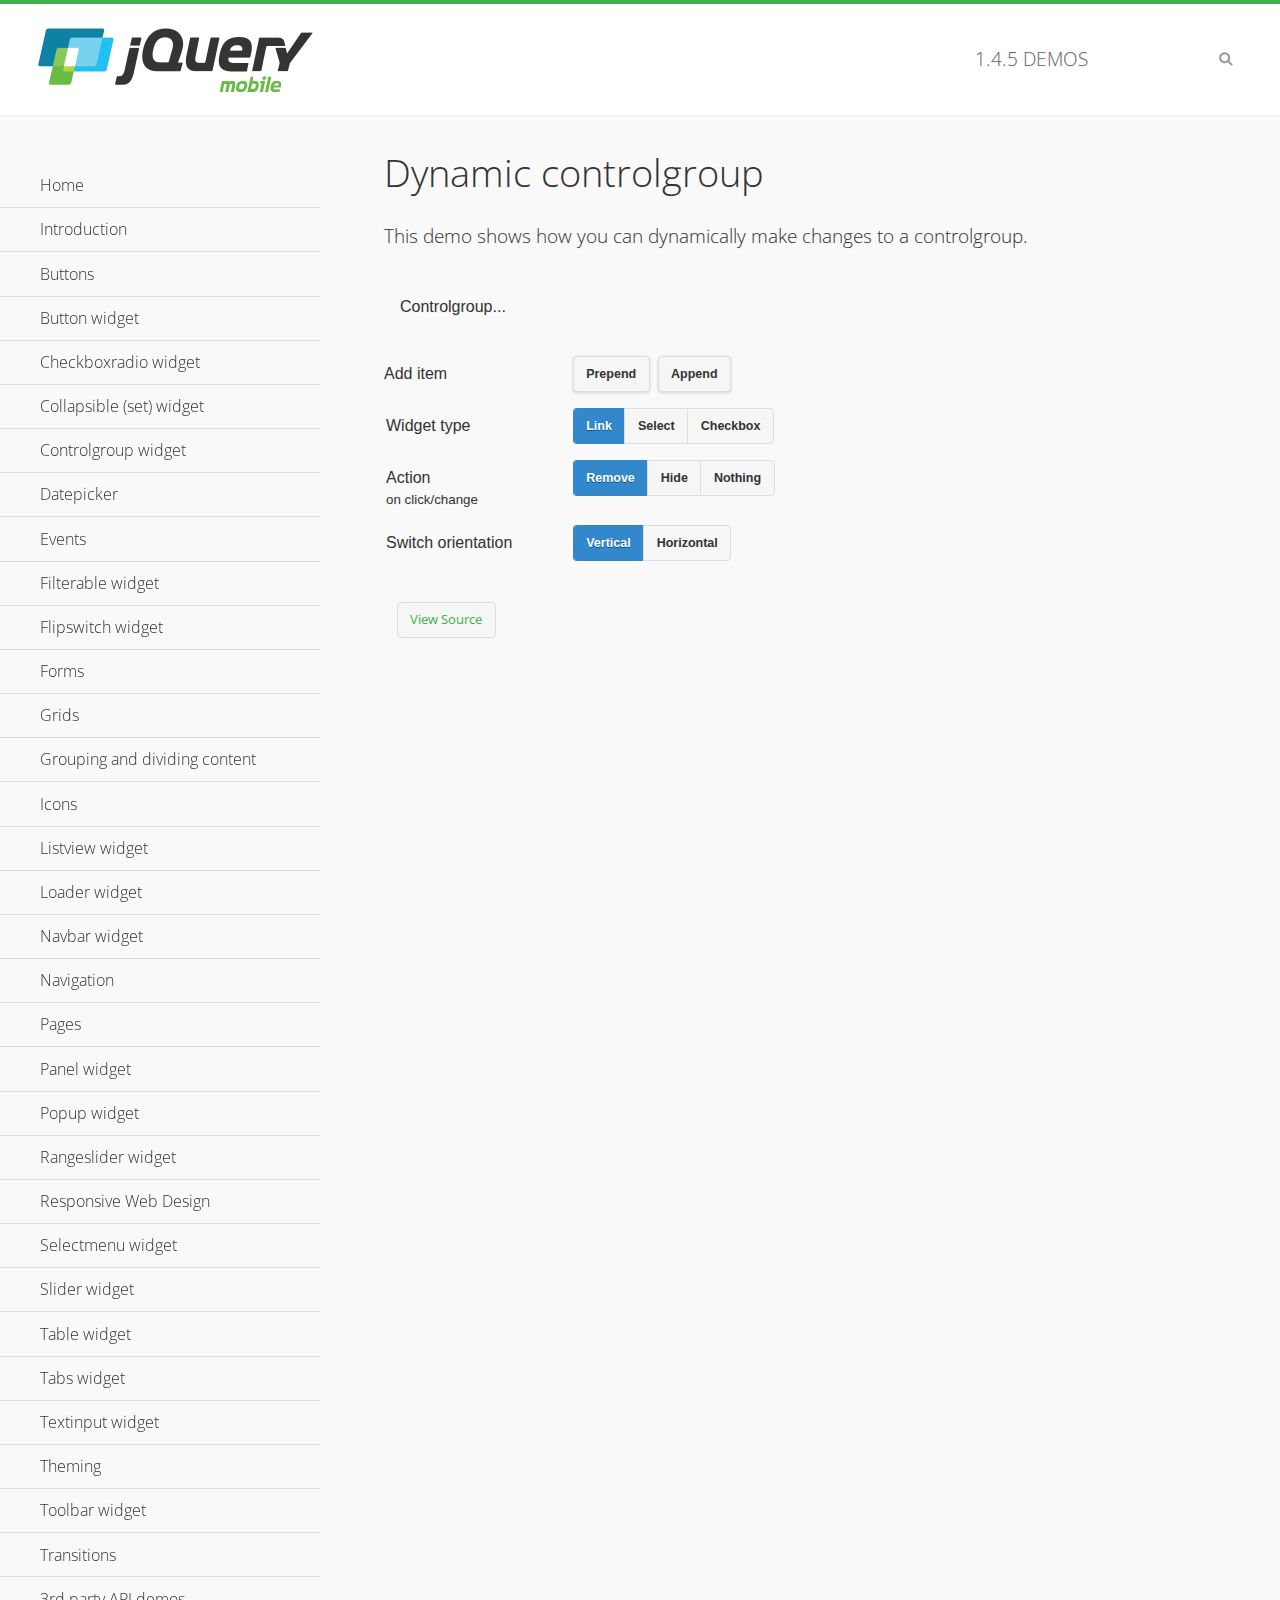
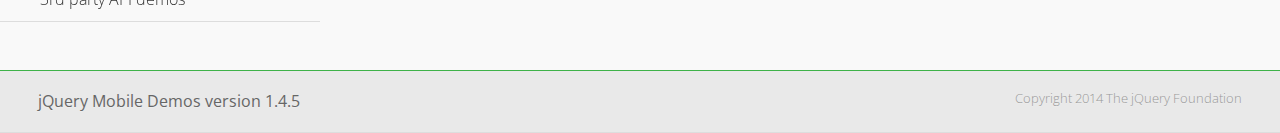
<file: js/demos/controlgroup-dynamic/index.html>
<!DOCTYPE html>
<html>
<head>
	<meta charset="utf-8">
	<meta name="viewport" content="width=device-width, initial-scale=1">
	<title>Dynamic controlgroup - jQuery Mobile Demos</title>
	<link rel="shortcut icon" href="../favicon.ico">
    <link rel="stylesheet" href="http://fonts.googleapis.com/css?family=Open+Sans:300,400,700">
	<link rel="stylesheet" href="../css/themes/default/jquery.mobile-1.4.5.min.css">
	<link rel="stylesheet" href="../_assets/css/jqm-demos.css">
	<script src="../js/jquery.js"></script>
	<script src="../_assets/js/index.js"></script>
	<script src="../js/jquery.mobile-1.4.5.min.js"></script>
	<script>
		( function( $, undefined ) {
			var counter = 0;
			$( document ).bind( "pagecreate", function( e ) {
				$( "#prepend, #append", e.target ).on( "click", function( e ) {
					counter++;

					var widgetType = $( "[name='radio-widget']:checked" ).attr( "id" ),
						group = $( "#my-controlgroup" ),
						$el,
						action = function() {
							var action = $( "[name='radio-action']:checked" ).attr( "id" );
							if ( $( $el[1] ).is( "select" ) && action === "hide" ) {
								$el = $( $el[1] ).parents( ".ui-select" );
							}
							$el[ action ]();
							group.controlgroup( "refresh" );
						};

					if ( widgetType === "link" ) {

						$el = $( "<a href='#'>Link " + counter + "</a>" ).bind( "click", action );
						$( "#my-controlgroup" ).controlgroup( "container" )[ $( this ).attr( "id" ) ]( $el );
						$el.buttonMarkup();

					} else if ( widgetType === "select" ) {

						$el = $( "<label for='widget" + counter + "'>Select " + counter + "</label><select id='widget" + counter + "'><option value='option1'>Select " + counter + "</option><option value='option2'>Select option</option></select>" );
						$( $el[ 1 ] ).bind( "change", action);
						$( "#my-controlgroup" ).controlgroup( "container" )[ $( this ).attr( "id" ) ]( $el );
						$( $el[ 1 ] ).selectmenu();

					} else {

						$el = $( "<label for='widget" + counter + "'>Checkbox " + counter + "</label><input type='checkbox' id='widget" + counter + "'></input>" );
						$( $el[ 1 ] ).bind( "change", action );
						$( "#my-controlgroup" ).controlgroup( "container" )[ $( this ).attr( "id" ) ]( $el );
						$( $el[ 1 ] ).checkboxradio();

					}

					group.controlgroup( "refresh" );
				});

				$( "[name='radio-orientation']" ).bind( "change", function( e ) {
					$( "#my-controlgroup" ).controlgroup( "option", "type", ( $( "#isHorizontal" ).is( ":checked" ) ? "horizontal" : "vertical" ) );
				});
			});
		})( jQuery );
	</script>
</head>
<body>
<div data-role="page" class="jqm-demos">

	<div data-role="header" class="jqm-header">
		<h2><a href="../" title="jQuery Mobile Demos home"><img src="../_assets/img/jquery-logo.png" alt="jQuery Mobile"></a></h2>
		<p><span class="jqm-version"></span> Demos</p>
		<a href="#" class="jqm-navmenu-link ui-btn ui-btn-icon-notext ui-corner-all ui-icon-bars ui-nodisc-icon ui-alt-icon ui-btn-left">Menu</a>
		<a href="#" class="jqm-search-link ui-btn ui-btn-icon-notext ui-corner-all ui-icon-search ui-nodisc-icon ui-alt-icon ui-btn-right">Search</a>
	</div><!-- /header -->

	<div role="main" class="ui-content jqm-content">

        <h1>Dynamic controlgroup</h1>

        <p>This demo shows how you can dynamically make changes to a controlgroup.</p>

        <div data-demo-html="true" data-demo-js="true">

            <form>
            	<div class="ui-body ui-body-d ui-corner-all">
                	<p>Controlgroup...</p>
                	<div data-role="controlgroup" id="my-controlgroup"><!-- items will be injected here --></div>
                </div>
            </form>

            <div class="ui-field-contain">
                <label for="prepend">Add item</label>
                <button id="prepend" data-mini="true" data-inline="true">Prepend</button>
                <label for="append" class="ui-hidden-accessible">Action</label>
                <button id="append" data-mini="true" data-inline="true">Append</button>
            </div>

            <form action="#" method="get">
            	<div class="ui-field-contain">
                    <fieldset data-role="controlgroup" data-type="horizontal" data-mini="true">
                        <legend>Widget type</legend>

                        <input type="radio" name="radio-widget" id="link" value="link" checked="checked">
                        <label for="link">Link</label>

                        <input type="radio" name="radio-widget" id="select" value="select">
                        <label for="select">Select</label>

                        <input type="radio" name="radio-widget" id="checkbox" value="checkbox">
                        <label for="checkbox">Checkbox</label>
                    </fieldset>
            	</div>

            	<div class="ui-field-contain">
                    <fieldset data-role="controlgroup" data-type="horizontal" data-mini="true">
                        <legend>Action<br><small>on click/change</small></legend>

                        <input type="radio" name="radio-action" id="remove" value="remove" checked="checked">
                        <label for="remove">Remove</label>

                        <input type="radio" name="radio-action" id="hide" value="hide">
                        <label for="hide">Hide</label>

                        <input type="radio" name="radio-action" id="width" value="width">
                        <label for="width">Nothing</label>
                    </fieldset>
            	</div>

            	<div class="ui-field-contain">
                    <fieldset data-role="controlgroup" data-type="horizontal" data-mini="true">
                        <legend>Switch orientation</legend>

                        <input type="radio" name="radio-orientation" id="isVertical" value="isVertical" checked="checked">
                        <label for="isVertical">Vertical</label>

                        <input type="radio" name="radio-orientation" id="isHorizontal" value="isHorizontal">
                        <label for="isHorizontal">Horizontal</label>
                    </fieldset>
            	</div>

            </form>

        </div><!--/demo-html -->

	</div><!-- /content -->
	    <div data-role="panel" class="jqm-navmenu-panel" data-position="left" data-display="overlay" data-theme="a">
	    	<ul class="jqm-list ui-alt-icon ui-nodisc-icon">
<li data-filtertext="demos homepage" data-icon="home"><a href=".././">Home</a></li>
<li data-filtertext="introduction overview getting started"><a href="../intro/" data-ajax="false">Introduction</a></li>
<li data-filtertext="buttons button markup buttonmarkup method anchor link button element"><a href="../button-markup/" data-ajax="false">Buttons</a></li>
<li data-filtertext="form button widget input button submit reset"><a href="../button/" data-ajax="false">Button widget</a></li>
<li data-role="collapsible" data-enhanced="true" data-collapsed-icon="carat-d" data-expanded-icon="carat-u" data-iconpos="right" data-inset="false" class="ui-collapsible ui-collapsible-themed-content ui-collapsible-collapsed">
	<h3 class="ui-collapsible-heading ui-collapsible-heading-collapsed">
		<a href="#" class="ui-collapsible-heading-toggle ui-btn ui-btn-icon-right ui-btn-inherit ui-icon-carat-d">
		    Checkboxradio widget<span class="ui-collapsible-heading-status"> click to expand contents</span>
		</a>
	</h3>
	<div class="ui-collapsible-content ui-body-inherit ui-collapsible-content-collapsed" aria-hidden="true">
		<ul>
			<li data-filtertext="form checkboxradio widget checkbox input checkboxes controlgroups"><a href="../checkboxradio-checkbox/" data-ajax="false">Checkboxes</a></li>
			<li data-filtertext="form checkboxradio widget radio input radio buttons controlgroups"><a href="../checkboxradio-radio/" data-ajax="false">Radio buttons</a></li>
		</ul>
	</div>
</li>
<li data-role="collapsible" data-enhanced="true" data-collapsed-icon="carat-d" data-expanded-icon="carat-u" data-iconpos="right" data-inset="false" class="ui-collapsible ui-collapsible-themed-content ui-collapsible-collapsed">
	<h3 class="ui-collapsible-heading ui-collapsible-heading-collapsed">
		<a href="#" class="ui-collapsible-heading-toggle ui-btn ui-btn-icon-right ui-btn-inherit ui-icon-carat-d">
			Collapsible (set) widget<span class="ui-collapsible-heading-status"> click to expand contents</span>
		</a>
	</h3>
	<div class="ui-collapsible-content ui-body-inherit ui-collapsible-content-collapsed" aria-hidden="true">
		<ul>
			<li data-filtertext="collapsibles content formatting"><a href="../collapsible/" data-ajax="false">Collapsible</a></li>
			<li data-filtertext="dynamic collapsible set accordion append expand"><a href="../collapsible-dynamic/" data-ajax="false">Dynamic collapsibles</a></li>
			<li data-filtertext="accordions collapsible set widget content formatting grouped collapsibles"><a href="../collapsibleset/" data-ajax="false">Collapsible set</a></li>
		</ul>
	</div>
</li>
<li data-role="collapsible" data-enhanced="true" data-collapsed-icon="carat-d" data-expanded-icon="carat-u" data-iconpos="right" data-inset="false" class="ui-collapsible ui-collapsible-themed-content ui-collapsible-collapsed">
	<h3 class="ui-collapsible-heading ui-collapsible-heading-collapsed">
		<a href="#" class="ui-collapsible-heading-toggle ui-btn ui-btn-icon-right ui-btn-inherit ui-icon-carat-d">
			Controlgroup widget<span class="ui-collapsible-heading-status"> click to expand contents</span>
		</a>
	</h3>
	<div class="ui-collapsible-content ui-body-inherit ui-collapsible-content-collapsed" aria-hidden="true">
		<ul>
			<li data-filtertext="controlgroups selectmenu checkboxradio input grouped buttons horizontal vertical"><a href="../controlgroup/" data-ajax="false">Controlgroup</a></li>
			<li data-filtertext="dynamic controlgroup dynamically add buttons"><a href="../controlgroup-dynamic/" data-ajax="false">Dynamic controlgroups</a></li>
		</ul>
	</div>
</li>
<li data-filtertext="form datepicker widget date input"><a href="../datepicker/" data-ajax="false">Datepicker</a></li>
<li data-role="collapsible" data-enhanced="true" data-collapsed-icon="carat-d" data-expanded-icon="carat-u" data-iconpos="right" data-inset="false" class="ui-collapsible ui-collapsible-themed-content ui-collapsible-collapsed">
	<h3 class="ui-collapsible-heading ui-collapsible-heading-collapsed">
		<a href="#" class="ui-collapsible-heading-toggle ui-btn ui-btn-icon-right ui-btn-inherit ui-icon-carat-d">
			Events<span class="ui-collapsible-heading-status"> click to expand contents</span>
		</a>
	</h3>
	<div class="ui-collapsible-content ui-body-inherit ui-collapsible-content-collapsed" aria-hidden="true">
		<ul>
			<li data-filtertext="swipe to delete list items listviews swipe events"><a href="../swipe-list/" data-ajax="false">Swipe list items</a></li>
			<li data-filtertext="swipe to navigate swipe page navigation swipe events"><a href="../swipe-page/" data-ajax="false">Swipe page navigation</a></li>
		</ul>
	</div>
</li>
<li data-filtertext="filterable filter elements sorting searching listview table"><a href="../filterable/" data-ajax="false">Filterable widget</a></li>
<li data-filtertext="form flipswitch widget flip toggle switch binary select checkbox input"><a href="../flipswitch/" data-ajax="false">Flipswitch widget</a></li>
<li data-role="collapsible" data-enhanced="true" data-collapsed-icon="carat-d" data-expanded-icon="carat-u" data-iconpos="right" data-inset="false" class="ui-collapsible ui-collapsible-themed-content ui-collapsible-collapsed">
	<h3 class="ui-collapsible-heading ui-collapsible-heading-collapsed">
		<a href="#" class="ui-collapsible-heading-toggle ui-btn ui-btn-icon-right ui-btn-inherit ui-icon-carat-d">
			Forms<span class="ui-collapsible-heading-status"> click to expand contents</span>
		</a>
	</h3>
	<div class="ui-collapsible-content ui-body-inherit ui-collapsible-content-collapsed" aria-hidden="true">
		<ul>
			<li data-filtertext="forms text checkbox radio range button submit reset inputs selects textarea slider flipswitch label form elements"><a href="../forms/" data-ajax="false">Forms</a></li>
			<li data-filtertext="form hide labels hidden accessible ui-hidden-accessible forms"><a href="../forms-label-hidden-accessible/" data-ajax="false">Hide labels</a></li>
			<li data-filtertext="form field containers fieldcontain ui-field-contain forms"><a href="../forms-field-contain/" data-ajax="false">Field containers</a></li>
			<li data-filtertext="forms disabled form elements"><a href="../forms-disabled/" data-ajax="false">Forms disabled</a></li>
			<li data-filtertext="forms gallery examples overview forms text checkbox radio range button submit reset inputs selects textarea slider flipswitch label form elements"><a href="../forms-gallery/" data-ajax="false">Forms gallery</a></li>
		</ul>
	</div>
</li>
<li data-role="collapsible" data-enhanced="true" data-collapsed-icon="carat-d" data-expanded-icon="carat-u" data-iconpos="right" data-inset="false" class="ui-collapsible ui-collapsible-themed-content ui-collapsible-collapsed">
	<h3 class="ui-collapsible-heading ui-collapsible-heading-collapsed">
		<a href="#" class="ui-collapsible-heading-toggle ui-btn ui-btn-icon-right ui-btn-inherit ui-icon-carat-d">
			Grids<span class="ui-collapsible-heading-status"> click to expand contents</span>
		</a>
	</h3>
	<div class="ui-collapsible-content ui-body-inherit ui-collapsible-content-collapsed" aria-hidden="true">
		<ul>
			<li data-filtertext="grids columns blocks content formatting rwd responsive css framework"><a href="../grids/" data-ajax="false">Grids</a></li>
			<li data-filtertext="buttons in grids css framework"><a href="../grids-buttons/" data-ajax="false">Buttons in grids</a></li>
			<li data-filtertext="custom responsive grids rwd css framework"><a href="../grids-custom-responsive/" data-ajax="false">Custom responsive grids</a></li>
		</ul>
	</div>
</li>
<li data-filtertext="blocks content formatting sections heading"><a href="../body-bar-classes/" data-ajax="false">Grouping and dividing content</a></li>
<li data-role="collapsible" data-enhanced="true" data-collapsed-icon="carat-d" data-expanded-icon="carat-u" data-iconpos="right" data-inset="false" class="ui-collapsible ui-collapsible-themed-content ui-collapsible-collapsed">
	<h3 class="ui-collapsible-heading ui-collapsible-heading-collapsed">
		<a href="#" class="ui-collapsible-heading-toggle ui-btn ui-btn-icon-right ui-btn-inherit ui-icon-carat-d">
			Icons<span class="ui-collapsible-heading-status"> click to expand contents</span>
		</a>
	</h3>
	<div class="ui-collapsible-content ui-body-inherit ui-collapsible-content-collapsed" aria-hidden="true">
		<ul>
			<li data-filtertext="button icons svg disc alt custom icon position"><a href="../icons/" data-ajax="false">Icons</a></li>
			<li data-filtertext=""><a href="../icons-grunticon/" data-ajax="false">Grunticon loader</a></li>
		</ul>
	</div>
</li>
<li data-role="collapsible" data-enhanced="true" data-collapsed-icon="carat-d" data-expanded-icon="carat-u" data-iconpos="right" data-inset="false" class="ui-collapsible ui-collapsible-themed-content ui-collapsible-collapsed">
	<h3 class="ui-collapsible-heading ui-collapsible-heading-collapsed">
		<a href="#" class="ui-collapsible-heading-toggle ui-btn ui-btn-icon-right ui-btn-inherit ui-icon-carat-d">
			Listview widget<span class="ui-collapsible-heading-status"> click to expand contents</span>
		</a>
	</h3>
	<div class="ui-collapsible-content ui-body-inherit ui-collapsible-content-collapsed" aria-hidden="true">
		<ul>
			<li data-filtertext="listview widget thumbnails icons nested split button collapsible ul ol"><a href="../listview/" data-ajax="false">Listview</a></li>
			<li data-filtertext="autocomplete filterable reveal listview filtertextbeforefilter placeholder"><a href="../listview-autocomplete/" data-ajax="false">Listview autocomplete</a></li>
			<li data-filtertext="autocomplete filterable reveal listview remote data filtertextbeforefilter placeholder"><a href="../listview-autocomplete-remote/" data-ajax="false">Listview autocomplete remote data</a></li>
			<li data-filtertext="autodividers anchor jump scroll linkbars listview lists ul ol"><a href="../listview-autodividers-linkbar/" data-ajax="false">Listview autodividers linkbar</a></li>
			<li data-filtertext="listview autodividers selector autodividersselector lists ul ol"><a href="../listview-autodividers-selector/" data-ajax="false">Listview autodividers selector</a></li>
			<li data-filtertext="listview nested list items"><a href="../listview-nested-lists/" data-ajax="false">Nested Listviews</a></li>
			<li data-filtertext="listview collapsible list items flat"><a href="../listview-collapsible-item-flat/" data-ajax="false">Listview collapsible list items (flat)</a></li>
			<li data-filtertext="listview collapsible list indented"><a href="../listview-collapsible-item-indented/" data-ajax="false">Listview collapsible list items (indented)</a></li>
			<li data-filtertext="grid listview responsive grids responsive listviews lists ul"><a href="../listview-grid/" data-ajax="false">Listview responsive grid</a></li>
		</ul>
	</div>
</li>
<li data-filtertext="loader widget page loading navigation overlay spinner"><a href="../loader/" data-ajax="false">Loader widget</a></li>
<li data-filtertext="navbar widget navmenu toolbars header footer"><a href="../navbar/" data-ajax="false">Navbar widget</a></li>
<li data-role="collapsible" data-enhanced="true" data-collapsed-icon="carat-d" data-expanded-icon="carat-u" data-iconpos="right" data-inset="false" class="ui-collapsible ui-collapsible-themed-content ui-collapsible-collapsed">
	<h3 class="ui-collapsible-heading ui-collapsible-heading-collapsed">
		<a href="#" class="ui-collapsible-heading-toggle ui-btn ui-btn-icon-right ui-btn-inherit ui-icon-carat-d">
			Navigation<span class="ui-collapsible-heading-status"> click to expand contents</span>
		</a>
	</h3>
	<div class="ui-collapsible-content ui-body-inherit ui-collapsible-content-collapsed" aria-hidden="true">
		<ul>
			<li data-filtertext="ajax navigation navigate widget history event method"><a href="../navigation/" data-ajax="false">Navigation</a></li>
			<li data-filtertext="linking pages page links navigation ajax prefetch cache"><a href="../navigation-linking-pages/" data-ajax="false">Linking pages</a></li>
			<!-- <li data-filtertext="php redirect server redirection server-side navigation"><a href="../navigation-php-redirect/" data-ajax="false">PHP redirect demo</a></li>-->
			<li data-filtertext="navigation redirection hash query"><a href="../navigation-hash-processing/" data-ajax="false">Hash processing demo</a></li>
			<li data-filtertext="navigation redirection hash query"><a href="../page-events/" data-ajax="false">Page Navigation Events</a></li>
		</ul>
	</div>
</li>
<li data-role="collapsible" data-enhanced="true" data-collapsed-icon="carat-d" data-expanded-icon="carat-u" data-iconpos="right" data-inset="false" class="ui-collapsible ui-collapsible-themed-content ui-collapsible-collapsed">
	<h3 class="ui-collapsible-heading ui-collapsible-heading-collapsed">
		<a href="#" class="ui-collapsible-heading-toggle ui-btn ui-btn-icon-right ui-btn-inherit ui-icon-carat-d">
			Pages<span class="ui-collapsible-heading-status"> click to expand contents</span>
		</a>
	</h3>
	<div class="ui-collapsible-content ui-body-inherit ui-collapsible-content-collapsed" aria-hidden="true">
		<ul>
			<li data-filtertext="pages page widget ajax navigation"><a href="../pages/" data-ajax="false">Pages</a></li>
			<li data-filtertext="single page"><a href="../pages-single-page/" data-ajax="false">Single page</a></li>
			<li data-filtertext="multipage multi-page page"><a href="../pages-multi-page/" data-ajax="false">Multi-page template</a></li>
			<li data-filtertext="dialog page widget modal popup"><a href="../pages-dialog/" data-ajax="false">Dialog page</a></li>
		</ul>
	</div>
</li>
<li data-role="collapsible" data-enhanced="true" data-collapsed-icon="carat-d" data-expanded-icon="carat-u" data-iconpos="right" data-inset="false" class="ui-collapsible ui-collapsible-themed-content ui-collapsible-collapsed">
	<h3 class="ui-collapsible-heading ui-collapsible-heading-collapsed">
		<a href="#" class="ui-collapsible-heading-toggle ui-btn ui-btn-icon-right ui-btn-inherit ui-icon-carat-d">
			Panel widget<span class="ui-collapsible-heading-status"> click to expand contents</span>
		</a>
	</h3>
	<div class="ui-collapsible-content ui-body-inherit ui-collapsible-content-collapsed" aria-hidden="true">
		<ul>
			<li data-filtertext="panel widget sliding panels reveal push overlay responsive"><a href="../panel/" data-ajax="false">Panel</a></li>
			<li data-filtertext=""><a href="../panel-external/" data-ajax="false">External panels</a></li>
			<li data-filtertext="panel "><a href="../panel-fixed/" data-ajax="false">Fixed panels</a></li>
			<li data-filtertext="panel slide panels sliding panels shadow rwd responsive breakpoint"><a href="../panel-responsive/" data-ajax="false">Panels responsive</a></li>
			<li data-filtertext="panel custom style custom panel width reveal shadow listview panel styling page background wrapper"><a href="../panel-styling/" data-ajax="false">Custom panel style</a></li>
			<li data-filtertext="panel open on swipe"><a href="../panel-swipe-open/" data-ajax="false">Panel open on swipe</a></li>
			<li data-filtertext="panels outside page internal external toolbars"><a href="../panel-external-internal/" data-ajax="false">Panel external and internal</a></li>
		</ul>
	</div>
</li>
<li data-role="collapsible" data-enhanced="true" data-collapsed-icon="carat-d" data-expanded-icon="carat-u" data-iconpos="right" data-inset="false" class="ui-collapsible ui-collapsible-themed-content ui-collapsible-collapsed">
	<h3 class="ui-collapsible-heading ui-collapsible-heading-collapsed">
		<a href="#" class="ui-collapsible-heading-toggle ui-btn ui-btn-icon-right ui-btn-inherit ui-icon-carat-d">
			Popup widget<span class="ui-collapsible-heading-status"> click to expand contents</span>
		</a>
	</h3>
	<div class="ui-collapsible-content ui-body-inherit ui-collapsible-content-collapsed" aria-hidden="true">
		<ul>
			<li data-filtertext="popup widget popups dialog modal transition tooltip lightbox form overlay screen flip pop fade transition"><a href="../popup/" data-ajax="false">Popup</a></li>
			<li data-filtertext="popup alignment position"><a href="../popup-alignment/" data-ajax="false">Popup alignment</a></li>
			<li data-filtertext="popup arrow size popups popover"><a href="../popup-arrow-size/" data-ajax="false">Popup arrow size</a></li>
			<li data-filtertext="dynamic popups popup images lightbox"><a href="../popup-dynamic/" data-ajax="false">Dynamic popups</a></li>
			<li data-filtertext="popups with iframes scaling"><a href="../popup-iframe/" data-ajax="false">Popups with iframes</a></li>
			<li data-filtertext="popup image scaling"><a href="../popup-image-scaling/" data-ajax="false">Popup image scaling</a></li>
			<li data-filtertext="external popup outside multi-page"><a href="../popup-outside-multipage/" data-ajax="false">Popup outside multi-page</a></li>
		</ul>
	</div>
</li>
<li data-filtertext="form rangeslider widget dual sliders dual handle sliders range input"><a href="../rangeslider/" data-ajax="false">Rangeslider widget</a></li>
<li data-filtertext="responsive web design rwd adaptive progressive enhancement PE accessible mobile breakpoints media query media queries"><a href="../rwd/" data-ajax="false">Responsive Web Design</a></li>
<li data-role="collapsible" data-enhanced="true" data-collapsed-icon="carat-d" data-expanded-icon="carat-u" data-iconpos="right" data-inset="false" class="ui-collapsible ui-collapsible-themed-content ui-collapsible-collapsed">
	<h3 class="ui-collapsible-heading ui-collapsible-heading-collapsed">
		<a href="#" class="ui-collapsible-heading-toggle ui-btn ui-btn-icon-right ui-btn-inherit ui-icon-carat-d">
			Selectmenu widget<span class="ui-collapsible-heading-status"> click to expand contents</span>
		</a>
	</h3>
	<div class="ui-collapsible-content ui-body-inherit ui-collapsible-content-collapsed" aria-hidden="true">
		<ul>
			<li data-filtertext="form selectmenu widget select input custom select menu selects"><a href="../selectmenu/" data-ajax="false">Selectmenu</a></li>
			<li data-filtertext="form custom select menu selectmenu widget custom menu option optgroup multiple selects"><a href="../selectmenu-custom/" data-ajax="false">Custom select menu</a></li>
			<li data-filtertext="filterable select filter popup dialog"><a href="../selectmenu-custom-filter/" data-ajax="false">Custom select menu with filter</a></li>
		</ul>
	</div>
</li>
<li data-role="collapsible" data-enhanced="true" data-collapsed-icon="carat-d" data-expanded-icon="carat-u" data-iconpos="right" data-inset="false" class="ui-collapsible ui-collapsible-themed-content ui-collapsible-collapsed">
	<h3 class="ui-collapsible-heading ui-collapsible-heading-collapsed">
		<a href="#" class="ui-collapsible-heading-toggle ui-btn ui-btn-icon-right ui-btn-inherit ui-icon-carat-d">
			Slider widget<span class="ui-collapsible-heading-status"> click to expand contents</span>
		</a>
	</h3>
	<div class="ui-collapsible-content ui-body-inherit ui-collapsible-content-collapsed" aria-hidden="true">
		<ul>
			<li data-filtertext="form slider widget range input single sliders"><a href="../slider/" data-ajax="false">Slider</a></li>
			<li data-filtertext="form slider widget flipswitch slider binary select flip toggle switch"><a href="../slider-flipswitch/" data-ajax="false">Slider flip toggle switch</a></li>
			<li data-filtertext="form slider tooltip handle value input range sliders"><a href="../slider-tooltip/" data-ajax="false">Slider tooltip</a></li>
		</ul>
	</div>
</li>
<li data-role="collapsible" data-enhanced="true" data-collapsed-icon="carat-d" data-expanded-icon="carat-u" data-iconpos="right" data-inset="false" class="ui-collapsible ui-collapsible-themed-content ui-collapsible-collapsed">
	<h3 class="ui-collapsible-heading ui-collapsible-heading-collapsed">
		<a href="#" class="ui-collapsible-heading-toggle ui-btn ui-btn-icon-right ui-btn-inherit ui-icon-carat-d">
			Table widget<span class="ui-collapsible-heading-status"> click to expand contents</span>
		</a>
	</h3>
	<div class="ui-collapsible-content ui-body-inherit ui-collapsible-content-collapsed" aria-hidden="true">
		<ul>
			<li data-filtertext="table widget reflow column toggle th td responsive tables rwd hide show tabular"><a href="../table-column-toggle/" data-ajax="false">Table Column Toggle</a></li>
			<li data-filtertext="table column toggle phone comparison demo"><a href="../table-column-toggle-example/" data-ajax="false">Table Column Toggle demo</a></li>
			<li data-filtertext="responsive tables table column toggle heading groups rwd breakpoint"><a href="../table-column-toggle-heading-groups/" data-ajax="false">Table Column Toggle heading groups</a></li>
			<li data-filtertext="responsive tables table column toggle hide rwd breakpoint customization options"><a href="../table-column-toggle-options/" data-ajax="false">Table Column Toggle options</a></li>
			<li data-filtertext="table reflow th td responsive rwd columns tabular"><a href="../table-reflow/" data-ajax="false">Table Reflow</a></li>
			<li data-filtertext="responsive tables table reflow heading groups rwd breakpoint"><a href="../table-reflow-heading-groups/" data-ajax="false">Table Reflow heading groups</a></li>
			<li data-filtertext="responsive tables table reflow stripes strokes table style"><a href="../table-reflow-stripes-strokes/" data-ajax="false">Table Reflow stripes and strokes</a></li>
			<li data-filtertext="responsive tables table reflow stack custom styles"><a href="../table-reflow-styling/" data-ajax="false">Table Reflow custom styles</a></li>
		</ul>
	</div>
</li>
<li data-filtertext="ui tabs widget"><a href="../tabs/" data-ajax="false">Tabs widget</a></li>
<li data-filtertext="form textinput widget text input textarea number date time tel email file color password"><a href="../textinput/" data-ajax="false">Textinput widget</a></li>
<li data-role="collapsible" data-enhanced="true" data-collapsed-icon="carat-d" data-expanded-icon="carat-u" data-iconpos="right" data-inset="false" class="ui-collapsible ui-collapsible-themed-content ui-collapsible-collapsed">
	<h3 class="ui-collapsible-heading ui-collapsible-heading-collapsed">
		<a href="#" class="ui-collapsible-heading-toggle ui-btn ui-btn-icon-right ui-btn-inherit ui-icon-carat-d">
			Theming<span class="ui-collapsible-heading-status"> click to expand contents</span>
		</a>
	</h3>
	<div class="ui-collapsible-content ui-body-inherit ui-collapsible-content-collapsed" aria-hidden="true">
		<ul>
			<li data-filtertext="default theme swatches theming style css"><a href="../theme-default/" data-ajax="false">Default theme</a></li>
			<li data-filtertext="classic theme old theme swatches theming style css"><a href="../theme-classic/" data-ajax="false">Classic theme</a></li>
		</ul>
	</div>
</li>
<li data-role="collapsible" data-enhanced="true" data-collapsed-icon="carat-d" data-expanded-icon="carat-u" data-iconpos="right" data-inset="false" class="ui-collapsible ui-collapsible-themed-content ui-collapsible-collapsed">
	<h3 class="ui-collapsible-heading ui-collapsible-heading-collapsed">
		<a href="#" class="ui-collapsible-heading-toggle ui-btn ui-btn-icon-right ui-btn-inherit ui-icon-carat-d">
			Toolbar widget<span class="ui-collapsible-heading-status"> click to expand contents</span>
		</a>
	</h3>
	<div class="ui-collapsible-content ui-body-inherit ui-collapsible-content-collapsed" aria-hidden="true">
		<ul>
			<li data-filtertext="toolbar widget header footer toolbars fixed fullscreen external sections"><a href="../toolbar/" data-ajax="false">Toolbar</a></li>
			<li data-filtertext="dynamic toolbars dynamically add toolbar header footer"><a href="../toolbar-dynamic/" data-ajax="false">Dynamic toolbars</a></li>
			<li data-filtertext="external toolbars header footer"><a href="../toolbar-external/" data-ajax="false">External toolbars</a></li>
			<li data-filtertext="fixed toolbars header footer"><a href="../toolbar-fixed/" data-ajax="false">Fixed toolbars</a></li>
			<li data-filtertext="fixed fullscreen toolbars header footer"><a href="../toolbar-fixed-fullscreen/" data-ajax="false">Fullscreen toolbars</a></li>
			<li data-filtertext="external fixed toolbars header footer"><a href="../toolbar-fixed-external/" data-ajax="false">Fixed external toolbars</a></li>
			<li data-filtertext="external persistent toolbars header footer navbar navmenu"><a href="../toolbar-fixed-persistent/" data-ajax="false">Persistent toolbars</a></li>
			<li data-filtertext="external ajax optimized toolbars persistent toolbars header footer navbar"><a href="../toolbar-fixed-persistent-optimized/" data-ajax="false">Ajax optimized toolbars</a></li>
			<li data-filtertext="form in toolbars header footer"><a href="../toolbar-fixed-forms/" data-ajax="false">Form in toolbar</a></li>
		</ul>
	</div>
</li>
<li data-filtertext="page transitions animated pages popup navigation flip slide fade pop"><a href="../transitions/" data-ajax="false">Transitions</a></li>
<li data-role="collapsible" data-enhanced="true" data-collapsed-icon="carat-d" data-expanded-icon="carat-u" data-iconpos="right" data-inset="false" class="ui-collapsible ui-collapsible-themed-content ui-collapsible-collapsed">
	<h3 class="ui-collapsible-heading ui-collapsible-heading-collapsed">
		<a href="#" class="ui-collapsible-heading-toggle ui-btn ui-btn-icon-right ui-btn-inherit ui-icon-carat-d">
			3rd party API demos<span class="ui-collapsible-heading-status"> click to expand contents</span>
		</a>
	</h3>
	<div class="ui-collapsible-content ui-body-inherit ui-collapsible-content-collapsed" aria-hidden="true">
		<ul>
			<li data-filtertext="backbone requirejs navigation router"><a href="../backbone-requirejs/" data-ajax="false">Backbone RequireJS</a></li>
			<li data-filtertext="google maps geolocation demo"><a href="../map-geolocation/" data-ajax="false">Google Maps geolocation</a></li>
			<li data-filtertext="google maps hybrid"><a href="../map-list-toggle/" data-ajax="false">Google Maps list toggle</a></li>
		</ul>
	</div>
</li>



		     </ul>
		</div><!-- /panel -->


	<div data-role="footer" data-position="fixed" data-tap-toggle="false" class="jqm-footer">
		<p>jQuery Mobile Demos version <span class="jqm-version"></span></p>
		<p>Copyright 2014 The jQuery Foundation</p>
	</div><!-- /footer -->
	<!-- TODO: This should become an external panel so we can add input to markup (unique ID) -->
    <div data-role="panel" class="jqm-search-panel" data-position="right" data-display="overlay" data-theme="a">
		<div class="jqm-search">
			<ul class="jqm-list" data-filter-placeholder="Search demos..." data-filter-reveal="true">
<li data-filtertext="demos homepage" data-icon="home"><a href=".././">Home</a></li>
<li data-filtertext="introduction overview getting started"><a href="../intro/" data-ajax="false">Introduction</a></li>
<li data-filtertext="buttons button markup buttonmarkup method anchor link button element"><a href="../button-markup/" data-ajax="false">Buttons</a></li>
<li data-filtertext="form button widget input button submit reset"><a href="../button/" data-ajax="false">Button widget</a></li>
<li data-role="collapsible" data-enhanced="true" data-collapsed-icon="carat-d" data-expanded-icon="carat-u" data-iconpos="right" data-inset="false" class="ui-collapsible ui-collapsible-themed-content ui-collapsible-collapsed">
	<h3 class="ui-collapsible-heading ui-collapsible-heading-collapsed">
		<a href="#" class="ui-collapsible-heading-toggle ui-btn ui-btn-icon-right ui-btn-inherit ui-icon-carat-d">
		    Checkboxradio widget<span class="ui-collapsible-heading-status"> click to expand contents</span>
		</a>
	</h3>
	<div class="ui-collapsible-content ui-body-inherit ui-collapsible-content-collapsed" aria-hidden="true">
		<ul>
			<li data-filtertext="form checkboxradio widget checkbox input checkboxes controlgroups"><a href="../checkboxradio-checkbox/" data-ajax="false">Checkboxes</a></li>
			<li data-filtertext="form checkboxradio widget radio input radio buttons controlgroups"><a href="../checkboxradio-radio/" data-ajax="false">Radio buttons</a></li>
		</ul>
	</div>
</li>
<li data-role="collapsible" data-enhanced="true" data-collapsed-icon="carat-d" data-expanded-icon="carat-u" data-iconpos="right" data-inset="false" class="ui-collapsible ui-collapsible-themed-content ui-collapsible-collapsed">
	<h3 class="ui-collapsible-heading ui-collapsible-heading-collapsed">
		<a href="#" class="ui-collapsible-heading-toggle ui-btn ui-btn-icon-right ui-btn-inherit ui-icon-carat-d">
			Collapsible (set) widget<span class="ui-collapsible-heading-status"> click to expand contents</span>
		</a>
	</h3>
	<div class="ui-collapsible-content ui-body-inherit ui-collapsible-content-collapsed" aria-hidden="true">
		<ul>
			<li data-filtertext="collapsibles content formatting"><a href="../collapsible/" data-ajax="false">Collapsible</a></li>
			<li data-filtertext="dynamic collapsible set accordion append expand"><a href="../collapsible-dynamic/" data-ajax="false">Dynamic collapsibles</a></li>
			<li data-filtertext="accordions collapsible set widget content formatting grouped collapsibles"><a href="../collapsibleset/" data-ajax="false">Collapsible set</a></li>
		</ul>
	</div>
</li>
<li data-role="collapsible" data-enhanced="true" data-collapsed-icon="carat-d" data-expanded-icon="carat-u" data-iconpos="right" data-inset="false" class="ui-collapsible ui-collapsible-themed-content ui-collapsible-collapsed">
	<h3 class="ui-collapsible-heading ui-collapsible-heading-collapsed">
		<a href="#" class="ui-collapsible-heading-toggle ui-btn ui-btn-icon-right ui-btn-inherit ui-icon-carat-d">
			Controlgroup widget<span class="ui-collapsible-heading-status"> click to expand contents</span>
		</a>
	</h3>
	<div class="ui-collapsible-content ui-body-inherit ui-collapsible-content-collapsed" aria-hidden="true">
		<ul>
			<li data-filtertext="controlgroups selectmenu checkboxradio input grouped buttons horizontal vertical"><a href="../controlgroup/" data-ajax="false">Controlgroup</a></li>
			<li data-filtertext="dynamic controlgroup dynamically add buttons"><a href="../controlgroup-dynamic/" data-ajax="false">Dynamic controlgroups</a></li>
		</ul>
	</div>
</li>
<li data-filtertext="form datepicker widget date input"><a href="../datepicker/" data-ajax="false">Datepicker</a></li>
<li data-role="collapsible" data-enhanced="true" data-collapsed-icon="carat-d" data-expanded-icon="carat-u" data-iconpos="right" data-inset="false" class="ui-collapsible ui-collapsible-themed-content ui-collapsible-collapsed">
	<h3 class="ui-collapsible-heading ui-collapsible-heading-collapsed">
		<a href="#" class="ui-collapsible-heading-toggle ui-btn ui-btn-icon-right ui-btn-inherit ui-icon-carat-d">
			Events<span class="ui-collapsible-heading-status"> click to expand contents</span>
		</a>
	</h3>
	<div class="ui-collapsible-content ui-body-inherit ui-collapsible-content-collapsed" aria-hidden="true">
		<ul>
			<li data-filtertext="swipe to delete list items listviews swipe events"><a href="../swipe-list/" data-ajax="false">Swipe list items</a></li>
			<li data-filtertext="swipe to navigate swipe page navigation swipe events"><a href="../swipe-page/" data-ajax="false">Swipe page navigation</a></li>
		</ul>
	</div>
</li>
<li data-filtertext="filterable filter elements sorting searching listview table"><a href="../filterable/" data-ajax="false">Filterable widget</a></li>
<li data-filtertext="form flipswitch widget flip toggle switch binary select checkbox input"><a href="../flipswitch/" data-ajax="false">Flipswitch widget</a></li>
<li data-role="collapsible" data-enhanced="true" data-collapsed-icon="carat-d" data-expanded-icon="carat-u" data-iconpos="right" data-inset="false" class="ui-collapsible ui-collapsible-themed-content ui-collapsible-collapsed">
	<h3 class="ui-collapsible-heading ui-collapsible-heading-collapsed">
		<a href="#" class="ui-collapsible-heading-toggle ui-btn ui-btn-icon-right ui-btn-inherit ui-icon-carat-d">
			Forms<span class="ui-collapsible-heading-status"> click to expand contents</span>
		</a>
	</h3>
	<div class="ui-collapsible-content ui-body-inherit ui-collapsible-content-collapsed" aria-hidden="true">
		<ul>
			<li data-filtertext="forms text checkbox radio range button submit reset inputs selects textarea slider flipswitch label form elements"><a href="../forms/" data-ajax="false">Forms</a></li>
			<li data-filtertext="form hide labels hidden accessible ui-hidden-accessible forms"><a href="../forms-label-hidden-accessible/" data-ajax="false">Hide labels</a></li>
			<li data-filtertext="form field containers fieldcontain ui-field-contain forms"><a href="../forms-field-contain/" data-ajax="false">Field containers</a></li>
			<li data-filtertext="forms disabled form elements"><a href="../forms-disabled/" data-ajax="false">Forms disabled</a></li>
			<li data-filtertext="forms gallery examples overview forms text checkbox radio range button submit reset inputs selects textarea slider flipswitch label form elements"><a href="../forms-gallery/" data-ajax="false">Forms gallery</a></li>
		</ul>
	</div>
</li>
<li data-role="collapsible" data-enhanced="true" data-collapsed-icon="carat-d" data-expanded-icon="carat-u" data-iconpos="right" data-inset="false" class="ui-collapsible ui-collapsible-themed-content ui-collapsible-collapsed">
	<h3 class="ui-collapsible-heading ui-collapsible-heading-collapsed">
		<a href="#" class="ui-collapsible-heading-toggle ui-btn ui-btn-icon-right ui-btn-inherit ui-icon-carat-d">
			Grids<span class="ui-collapsible-heading-status"> click to expand contents</span>
		</a>
	</h3>
	<div class="ui-collapsible-content ui-body-inherit ui-collapsible-content-collapsed" aria-hidden="true">
		<ul>
			<li data-filtertext="grids columns blocks content formatting rwd responsive css framework"><a href="../grids/" data-ajax="false">Grids</a></li>
			<li data-filtertext="buttons in grids css framework"><a href="../grids-buttons/" data-ajax="false">Buttons in grids</a></li>
			<li data-filtertext="custom responsive grids rwd css framework"><a href="../grids-custom-responsive/" data-ajax="false">Custom responsive grids</a></li>
		</ul>
	</div>
</li>
<li data-filtertext="blocks content formatting sections heading"><a href="../body-bar-classes/" data-ajax="false">Grouping and dividing content</a></li>
<li data-role="collapsible" data-enhanced="true" data-collapsed-icon="carat-d" data-expanded-icon="carat-u" data-iconpos="right" data-inset="false" class="ui-collapsible ui-collapsible-themed-content ui-collapsible-collapsed">
	<h3 class="ui-collapsible-heading ui-collapsible-heading-collapsed">
		<a href="#" class="ui-collapsible-heading-toggle ui-btn ui-btn-icon-right ui-btn-inherit ui-icon-carat-d">
			Icons<span class="ui-collapsible-heading-status"> click to expand contents</span>
		</a>
	</h3>
	<div class="ui-collapsible-content ui-body-inherit ui-collapsible-content-collapsed" aria-hidden="true">
		<ul>
			<li data-filtertext="button icons svg disc alt custom icon position"><a href="../icons/" data-ajax="false">Icons</a></li>
			<li data-filtertext=""><a href="../icons-grunticon/" data-ajax="false">Grunticon loader</a></li>
		</ul>
	</div>
</li>
<li data-role="collapsible" data-enhanced="true" data-collapsed-icon="carat-d" data-expanded-icon="carat-u" data-iconpos="right" data-inset="false" class="ui-collapsible ui-collapsible-themed-content ui-collapsible-collapsed">
	<h3 class="ui-collapsible-heading ui-collapsible-heading-collapsed">
		<a href="#" class="ui-collapsible-heading-toggle ui-btn ui-btn-icon-right ui-btn-inherit ui-icon-carat-d">
			Listview widget<span class="ui-collapsible-heading-status"> click to expand contents</span>
		</a>
	</h3>
	<div class="ui-collapsible-content ui-body-inherit ui-collapsible-content-collapsed" aria-hidden="true">
		<ul>
			<li data-filtertext="listview widget thumbnails icons nested split button collapsible ul ol"><a href="../listview/" data-ajax="false">Listview</a></li>
			<li data-filtertext="autocomplete filterable reveal listview filtertextbeforefilter placeholder"><a href="../listview-autocomplete/" data-ajax="false">Listview autocomplete</a></li>
			<li data-filtertext="autocomplete filterable reveal listview remote data filtertextbeforefilter placeholder"><a href="../listview-autocomplete-remote/" data-ajax="false">Listview autocomplete remote data</a></li>
			<li data-filtertext="autodividers anchor jump scroll linkbars listview lists ul ol"><a href="../listview-autodividers-linkbar/" data-ajax="false">Listview autodividers linkbar</a></li>
			<li data-filtertext="listview autodividers selector autodividersselector lists ul ol"><a href="../listview-autodividers-selector/" data-ajax="false">Listview autodividers selector</a></li>
			<li data-filtertext="listview nested list items"><a href="../listview-nested-lists/" data-ajax="false">Nested Listviews</a></li>
			<li data-filtertext="listview collapsible list items flat"><a href="../listview-collapsible-item-flat/" data-ajax="false">Listview collapsible list items (flat)</a></li>
			<li data-filtertext="listview collapsible list indented"><a href="../listview-collapsible-item-indented/" data-ajax="false">Listview collapsible list items (indented)</a></li>
			<li data-filtertext="grid listview responsive grids responsive listviews lists ul"><a href="../listview-grid/" data-ajax="false">Listview responsive grid</a></li>
		</ul>
	</div>
</li>
<li data-filtertext="loader widget page loading navigation overlay spinner"><a href="../loader/" data-ajax="false">Loader widget</a></li>
<li data-filtertext="navbar widget navmenu toolbars header footer"><a href="../navbar/" data-ajax="false">Navbar widget</a></li>
<li data-role="collapsible" data-enhanced="true" data-collapsed-icon="carat-d" data-expanded-icon="carat-u" data-iconpos="right" data-inset="false" class="ui-collapsible ui-collapsible-themed-content ui-collapsible-collapsed">
	<h3 class="ui-collapsible-heading ui-collapsible-heading-collapsed">
		<a href="#" class="ui-collapsible-heading-toggle ui-btn ui-btn-icon-right ui-btn-inherit ui-icon-carat-d">
			Navigation<span class="ui-collapsible-heading-status"> click to expand contents</span>
		</a>
	</h3>
	<div class="ui-collapsible-content ui-body-inherit ui-collapsible-content-collapsed" aria-hidden="true">
		<ul>
			<li data-filtertext="ajax navigation navigate widget history event method"><a href="../navigation/" data-ajax="false">Navigation</a></li>
			<li data-filtertext="linking pages page links navigation ajax prefetch cache"><a href="../navigation-linking-pages/" data-ajax="false">Linking pages</a></li>
			<!-- <li data-filtertext="php redirect server redirection server-side navigation"><a href="../navigation-php-redirect/" data-ajax="false">PHP redirect demo</a></li>-->
			<li data-filtertext="navigation redirection hash query"><a href="../navigation-hash-processing/" data-ajax="false">Hash processing demo</a></li>
			<li data-filtertext="navigation redirection hash query"><a href="../page-events/" data-ajax="false">Page Navigation Events</a></li>
		</ul>
	</div>
</li>
<li data-role="collapsible" data-enhanced="true" data-collapsed-icon="carat-d" data-expanded-icon="carat-u" data-iconpos="right" data-inset="false" class="ui-collapsible ui-collapsible-themed-content ui-collapsible-collapsed">
	<h3 class="ui-collapsible-heading ui-collapsible-heading-collapsed">
		<a href="#" class="ui-collapsible-heading-toggle ui-btn ui-btn-icon-right ui-btn-inherit ui-icon-carat-d">
			Pages<span class="ui-collapsible-heading-status"> click to expand contents</span>
		</a>
	</h3>
	<div class="ui-collapsible-content ui-body-inherit ui-collapsible-content-collapsed" aria-hidden="true">
		<ul>
			<li data-filtertext="pages page widget ajax navigation"><a href="../pages/" data-ajax="false">Pages</a></li>
			<li data-filtertext="single page"><a href="../pages-single-page/" data-ajax="false">Single page</a></li>
			<li data-filtertext="multipage multi-page page"><a href="../pages-multi-page/" data-ajax="false">Multi-page template</a></li>
			<li data-filtertext="dialog page widget modal popup"><a href="../pages-dialog/" data-ajax="false">Dialog page</a></li>
		</ul>
	</div>
</li>
<li data-role="collapsible" data-enhanced="true" data-collapsed-icon="carat-d" data-expanded-icon="carat-u" data-iconpos="right" data-inset="false" class="ui-collapsible ui-collapsible-themed-content ui-collapsible-collapsed">
	<h3 class="ui-collapsible-heading ui-collapsible-heading-collapsed">
		<a href="#" class="ui-collapsible-heading-toggle ui-btn ui-btn-icon-right ui-btn-inherit ui-icon-carat-d">
			Panel widget<span class="ui-collapsible-heading-status"> click to expand contents</span>
		</a>
	</h3>
	<div class="ui-collapsible-content ui-body-inherit ui-collapsible-content-collapsed" aria-hidden="true">
		<ul>
			<li data-filtertext="panel widget sliding panels reveal push overlay responsive"><a href="../panel/" data-ajax="false">Panel</a></li>
			<li data-filtertext=""><a href="../panel-external/" data-ajax="false">External panels</a></li>
			<li data-filtertext="panel "><a href="../panel-fixed/" data-ajax="false">Fixed panels</a></li>
			<li data-filtertext="panel slide panels sliding panels shadow rwd responsive breakpoint"><a href="../panel-responsive/" data-ajax="false">Panels responsive</a></li>
			<li data-filtertext="panel custom style custom panel width reveal shadow listview panel styling page background wrapper"><a href="../panel-styling/" data-ajax="false">Custom panel style</a></li>
			<li data-filtertext="panel open on swipe"><a href="../panel-swipe-open/" data-ajax="false">Panel open on swipe</a></li>
			<li data-filtertext="panels outside page internal external toolbars"><a href="../panel-external-internal/" data-ajax="false">Panel external and internal</a></li>
		</ul>
	</div>
</li>
<li data-role="collapsible" data-enhanced="true" data-collapsed-icon="carat-d" data-expanded-icon="carat-u" data-iconpos="right" data-inset="false" class="ui-collapsible ui-collapsible-themed-content ui-collapsible-collapsed">
	<h3 class="ui-collapsible-heading ui-collapsible-heading-collapsed">
		<a href="#" class="ui-collapsible-heading-toggle ui-btn ui-btn-icon-right ui-btn-inherit ui-icon-carat-d">
			Popup widget<span class="ui-collapsible-heading-status"> click to expand contents</span>
		</a>
	</h3>
	<div class="ui-collapsible-content ui-body-inherit ui-collapsible-content-collapsed" aria-hidden="true">
		<ul>
			<li data-filtertext="popup widget popups dialog modal transition tooltip lightbox form overlay screen flip pop fade transition"><a href="../popup/" data-ajax="false">Popup</a></li>
			<li data-filtertext="popup alignment position"><a href="../popup-alignment/" data-ajax="false">Popup alignment</a></li>
			<li data-filtertext="popup arrow size popups popover"><a href="../popup-arrow-size/" data-ajax="false">Popup arrow size</a></li>
			<li data-filtertext="dynamic popups popup images lightbox"><a href="../popup-dynamic/" data-ajax="false">Dynamic popups</a></li>
			<li data-filtertext="popups with iframes scaling"><a href="../popup-iframe/" data-ajax="false">Popups with iframes</a></li>
			<li data-filtertext="popup image scaling"><a href="../popup-image-scaling/" data-ajax="false">Popup image scaling</a></li>
			<li data-filtertext="external popup outside multi-page"><a href="../popup-outside-multipage/" data-ajax="false">Popup outside multi-page</a></li>
		</ul>
	</div>
</li>
<li data-filtertext="form rangeslider widget dual sliders dual handle sliders range input"><a href="../rangeslider/" data-ajax="false">Rangeslider widget</a></li>
<li data-filtertext="responsive web design rwd adaptive progressive enhancement PE accessible mobile breakpoints media query media queries"><a href="../rwd/" data-ajax="false">Responsive Web Design</a></li>
<li data-role="collapsible" data-enhanced="true" data-collapsed-icon="carat-d" data-expanded-icon="carat-u" data-iconpos="right" data-inset="false" class="ui-collapsible ui-collapsible-themed-content ui-collapsible-collapsed">
	<h3 class="ui-collapsible-heading ui-collapsible-heading-collapsed">
		<a href="#" class="ui-collapsible-heading-toggle ui-btn ui-btn-icon-right ui-btn-inherit ui-icon-carat-d">
			Selectmenu widget<span class="ui-collapsible-heading-status"> click to expand contents</span>
		</a>
	</h3>
	<div class="ui-collapsible-content ui-body-inherit ui-collapsible-content-collapsed" aria-hidden="true">
		<ul>
			<li data-filtertext="form selectmenu widget select input custom select menu selects"><a href="../selectmenu/" data-ajax="false">Selectmenu</a></li>
			<li data-filtertext="form custom select menu selectmenu widget custom menu option optgroup multiple selects"><a href="../selectmenu-custom/" data-ajax="false">Custom select menu</a></li>
			<li data-filtertext="filterable select filter popup dialog"><a href="../selectmenu-custom-filter/" data-ajax="false">Custom select menu with filter</a></li>
		</ul>
	</div>
</li>
<li data-role="collapsible" data-enhanced="true" data-collapsed-icon="carat-d" data-expanded-icon="carat-u" data-iconpos="right" data-inset="false" class="ui-collapsible ui-collapsible-themed-content ui-collapsible-collapsed">
	<h3 class="ui-collapsible-heading ui-collapsible-heading-collapsed">
		<a href="#" class="ui-collapsible-heading-toggle ui-btn ui-btn-icon-right ui-btn-inherit ui-icon-carat-d">
			Slider widget<span class="ui-collapsible-heading-status"> click to expand contents</span>
		</a>
	</h3>
	<div class="ui-collapsible-content ui-body-inherit ui-collapsible-content-collapsed" aria-hidden="true">
		<ul>
			<li data-filtertext="form slider widget range input single sliders"><a href="../slider/" data-ajax="false">Slider</a></li>
			<li data-filtertext="form slider widget flipswitch slider binary select flip toggle switch"><a href="../slider-flipswitch/" data-ajax="false">Slider flip toggle switch</a></li>
			<li data-filtertext="form slider tooltip handle value input range sliders"><a href="../slider-tooltip/" data-ajax="false">Slider tooltip</a></li>
		</ul>
	</div>
</li>
<li data-role="collapsible" data-enhanced="true" data-collapsed-icon="carat-d" data-expanded-icon="carat-u" data-iconpos="right" data-inset="false" class="ui-collapsible ui-collapsible-themed-content ui-collapsible-collapsed">
	<h3 class="ui-collapsible-heading ui-collapsible-heading-collapsed">
		<a href="#" class="ui-collapsible-heading-toggle ui-btn ui-btn-icon-right ui-btn-inherit ui-icon-carat-d">
			Table widget<span class="ui-collapsible-heading-status"> click to expand contents</span>
		</a>
	</h3>
	<div class="ui-collapsible-content ui-body-inherit ui-collapsible-content-collapsed" aria-hidden="true">
		<ul>
			<li data-filtertext="table widget reflow column toggle th td responsive tables rwd hide show tabular"><a href="../table-column-toggle/" data-ajax="false">Table Column Toggle</a></li>
			<li data-filtertext="table column toggle phone comparison demo"><a href="../table-column-toggle-example/" data-ajax="false">Table Column Toggle demo</a></li>
			<li data-filtertext="responsive tables table column toggle heading groups rwd breakpoint"><a href="../table-column-toggle-heading-groups/" data-ajax="false">Table Column Toggle heading groups</a></li>
			<li data-filtertext="responsive tables table column toggle hide rwd breakpoint customization options"><a href="../table-column-toggle-options/" data-ajax="false">Table Column Toggle options</a></li>
			<li data-filtertext="table reflow th td responsive rwd columns tabular"><a href="../table-reflow/" data-ajax="false">Table Reflow</a></li>
			<li data-filtertext="responsive tables table reflow heading groups rwd breakpoint"><a href="../table-reflow-heading-groups/" data-ajax="false">Table Reflow heading groups</a></li>
			<li data-filtertext="responsive tables table reflow stripes strokes table style"><a href="../table-reflow-stripes-strokes/" data-ajax="false">Table Reflow stripes and strokes</a></li>
			<li data-filtertext="responsive tables table reflow stack custom styles"><a href="../table-reflow-styling/" data-ajax="false">Table Reflow custom styles</a></li>
		</ul>
	</div>
</li>
<li data-filtertext="ui tabs widget"><a href="../tabs/" data-ajax="false">Tabs widget</a></li>
<li data-filtertext="form textinput widget text input textarea number date time tel email file color password"><a href="../textinput/" data-ajax="false">Textinput widget</a></li>
<li data-role="collapsible" data-enhanced="true" data-collapsed-icon="carat-d" data-expanded-icon="carat-u" data-iconpos="right" data-inset="false" class="ui-collapsible ui-collapsible-themed-content ui-collapsible-collapsed">
	<h3 class="ui-collapsible-heading ui-collapsible-heading-collapsed">
		<a href="#" class="ui-collapsible-heading-toggle ui-btn ui-btn-icon-right ui-btn-inherit ui-icon-carat-d">
			Theming<span class="ui-collapsible-heading-status"> click to expand contents</span>
		</a>
	</h3>
	<div class="ui-collapsible-content ui-body-inherit ui-collapsible-content-collapsed" aria-hidden="true">
		<ul>
			<li data-filtertext="default theme swatches theming style css"><a href="../theme-default/" data-ajax="false">Default theme</a></li>
			<li data-filtertext="classic theme old theme swatches theming style css"><a href="../theme-classic/" data-ajax="false">Classic theme</a></li>
		</ul>
	</div>
</li>
<li data-role="collapsible" data-enhanced="true" data-collapsed-icon="carat-d" data-expanded-icon="carat-u" data-iconpos="right" data-inset="false" class="ui-collapsible ui-collapsible-themed-content ui-collapsible-collapsed">
	<h3 class="ui-collapsible-heading ui-collapsible-heading-collapsed">
		<a href="#" class="ui-collapsible-heading-toggle ui-btn ui-btn-icon-right ui-btn-inherit ui-icon-carat-d">
			Toolbar widget<span class="ui-collapsible-heading-status"> click to expand contents</span>
		</a>
	</h3>
	<div class="ui-collapsible-content ui-body-inherit ui-collapsible-content-collapsed" aria-hidden="true">
		<ul>
			<li data-filtertext="toolbar widget header footer toolbars fixed fullscreen external sections"><a href="../toolbar/" data-ajax="false">Toolbar</a></li>
			<li data-filtertext="dynamic toolbars dynamically add toolbar header footer"><a href="../toolbar-dynamic/" data-ajax="false">Dynamic toolbars</a></li>
			<li data-filtertext="external toolbars header footer"><a href="../toolbar-external/" data-ajax="false">External toolbars</a></li>
			<li data-filtertext="fixed toolbars header footer"><a href="../toolbar-fixed/" data-ajax="false">Fixed toolbars</a></li>
			<li data-filtertext="fixed fullscreen toolbars header footer"><a href="../toolbar-fixed-fullscreen/" data-ajax="false">Fullscreen toolbars</a></li>
			<li data-filtertext="external fixed toolbars header footer"><a href="../toolbar-fixed-external/" data-ajax="false">Fixed external toolbars</a></li>
			<li data-filtertext="external persistent toolbars header footer navbar navmenu"><a href="../toolbar-fixed-persistent/" data-ajax="false">Persistent toolbars</a></li>
			<li data-filtertext="external ajax optimized toolbars persistent toolbars header footer navbar"><a href="../toolbar-fixed-persistent-optimized/" data-ajax="false">Ajax optimized toolbars</a></li>
			<li data-filtertext="form in toolbars header footer"><a href="../toolbar-fixed-forms/" data-ajax="false">Form in toolbar</a></li>
		</ul>
	</div>
</li>
<li data-filtertext="page transitions animated pages popup navigation flip slide fade pop"><a href="../transitions/" data-ajax="false">Transitions</a></li>
<li data-role="collapsible" data-enhanced="true" data-collapsed-icon="carat-d" data-expanded-icon="carat-u" data-iconpos="right" data-inset="false" class="ui-collapsible ui-collapsible-themed-content ui-collapsible-collapsed">
	<h3 class="ui-collapsible-heading ui-collapsible-heading-collapsed">
		<a href="#" class="ui-collapsible-heading-toggle ui-btn ui-btn-icon-right ui-btn-inherit ui-icon-carat-d">
			3rd party API demos<span class="ui-collapsible-heading-status"> click to expand contents</span>
		</a>
	</h3>
	<div class="ui-collapsible-content ui-body-inherit ui-collapsible-content-collapsed" aria-hidden="true">
		<ul>
			<li data-filtertext="backbone requirejs navigation router"><a href="../backbone-requirejs/" data-ajax="false">Backbone RequireJS</a></li>
			<li data-filtertext="google maps geolocation demo"><a href="../map-geolocation/" data-ajax="false">Google Maps geolocation</a></li>
			<li data-filtertext="google maps hybrid"><a href="../map-list-toggle/" data-ajax="false">Google Maps list toggle</a></li>
		</ul>
	</div>
</li>



			</ul>
		</div>
	</div><!-- /panel -->


</div><!-- /page -->

</body>
</html>
</file>
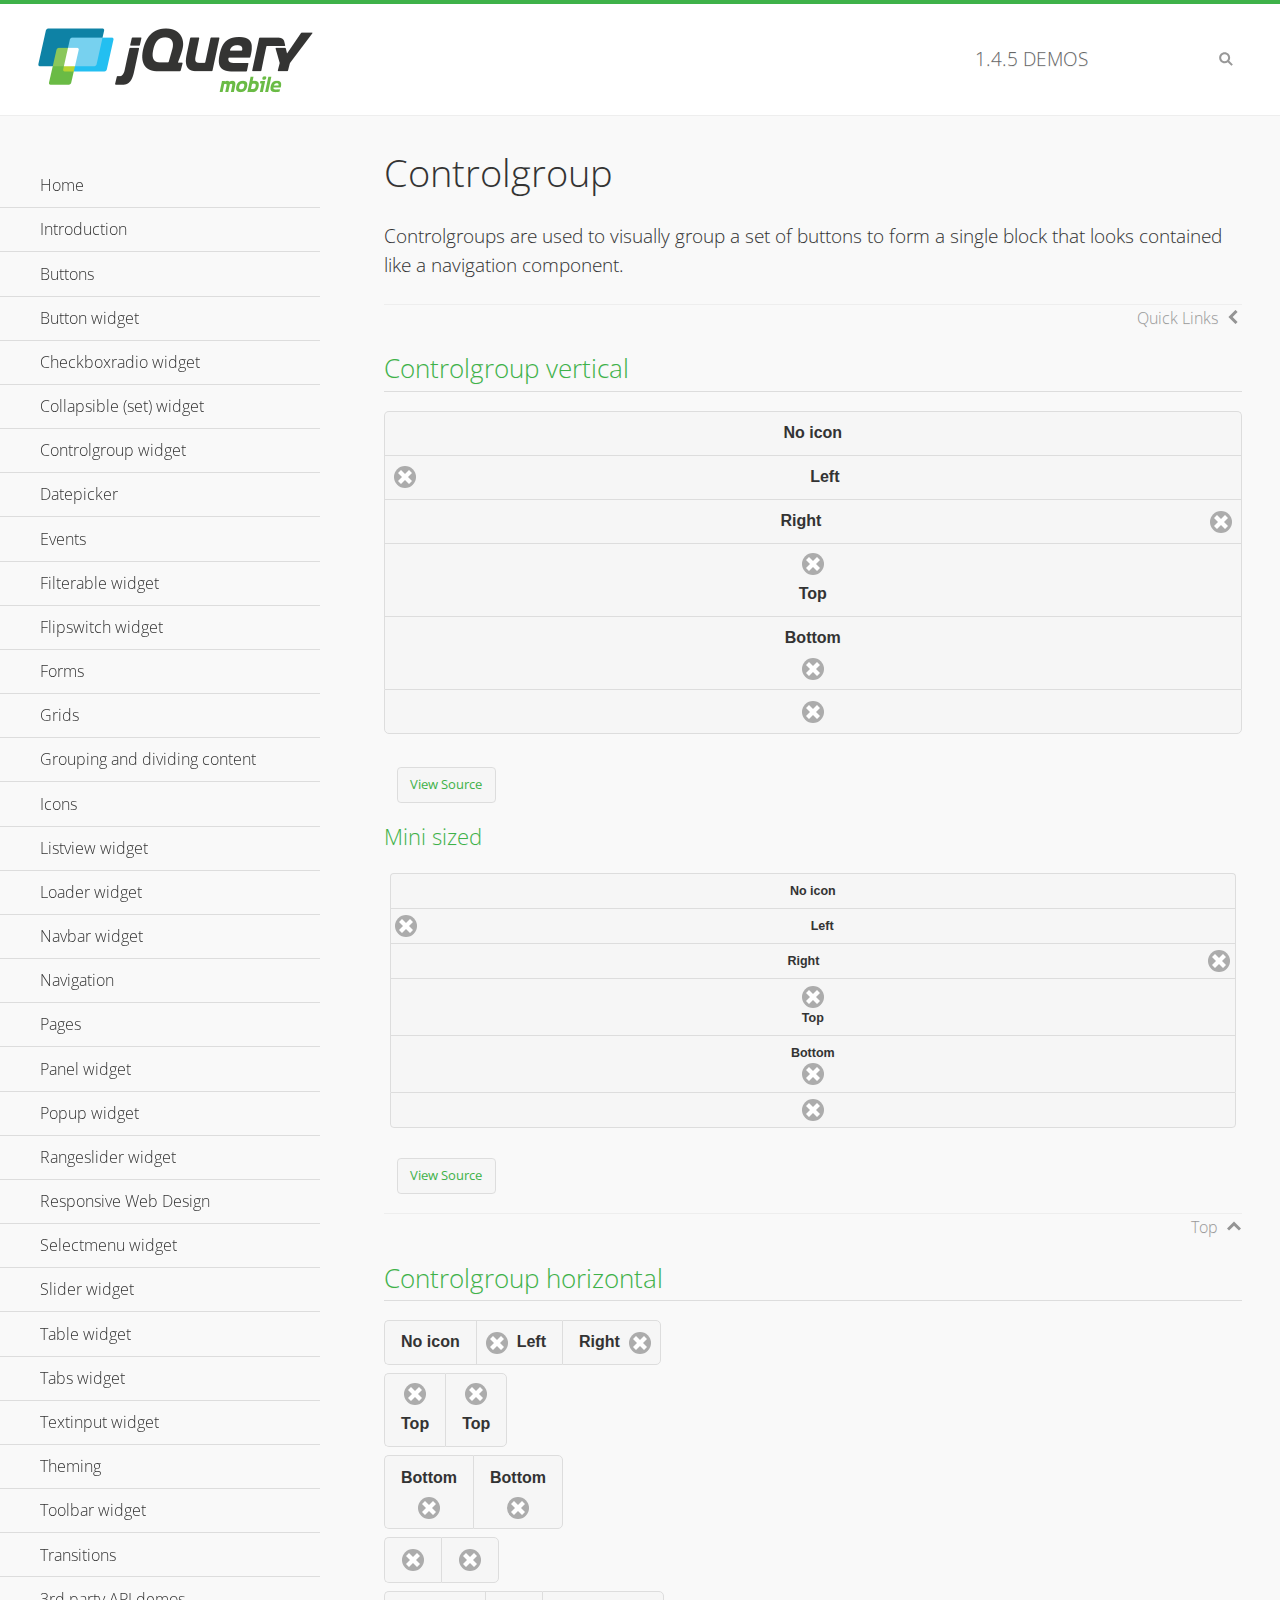
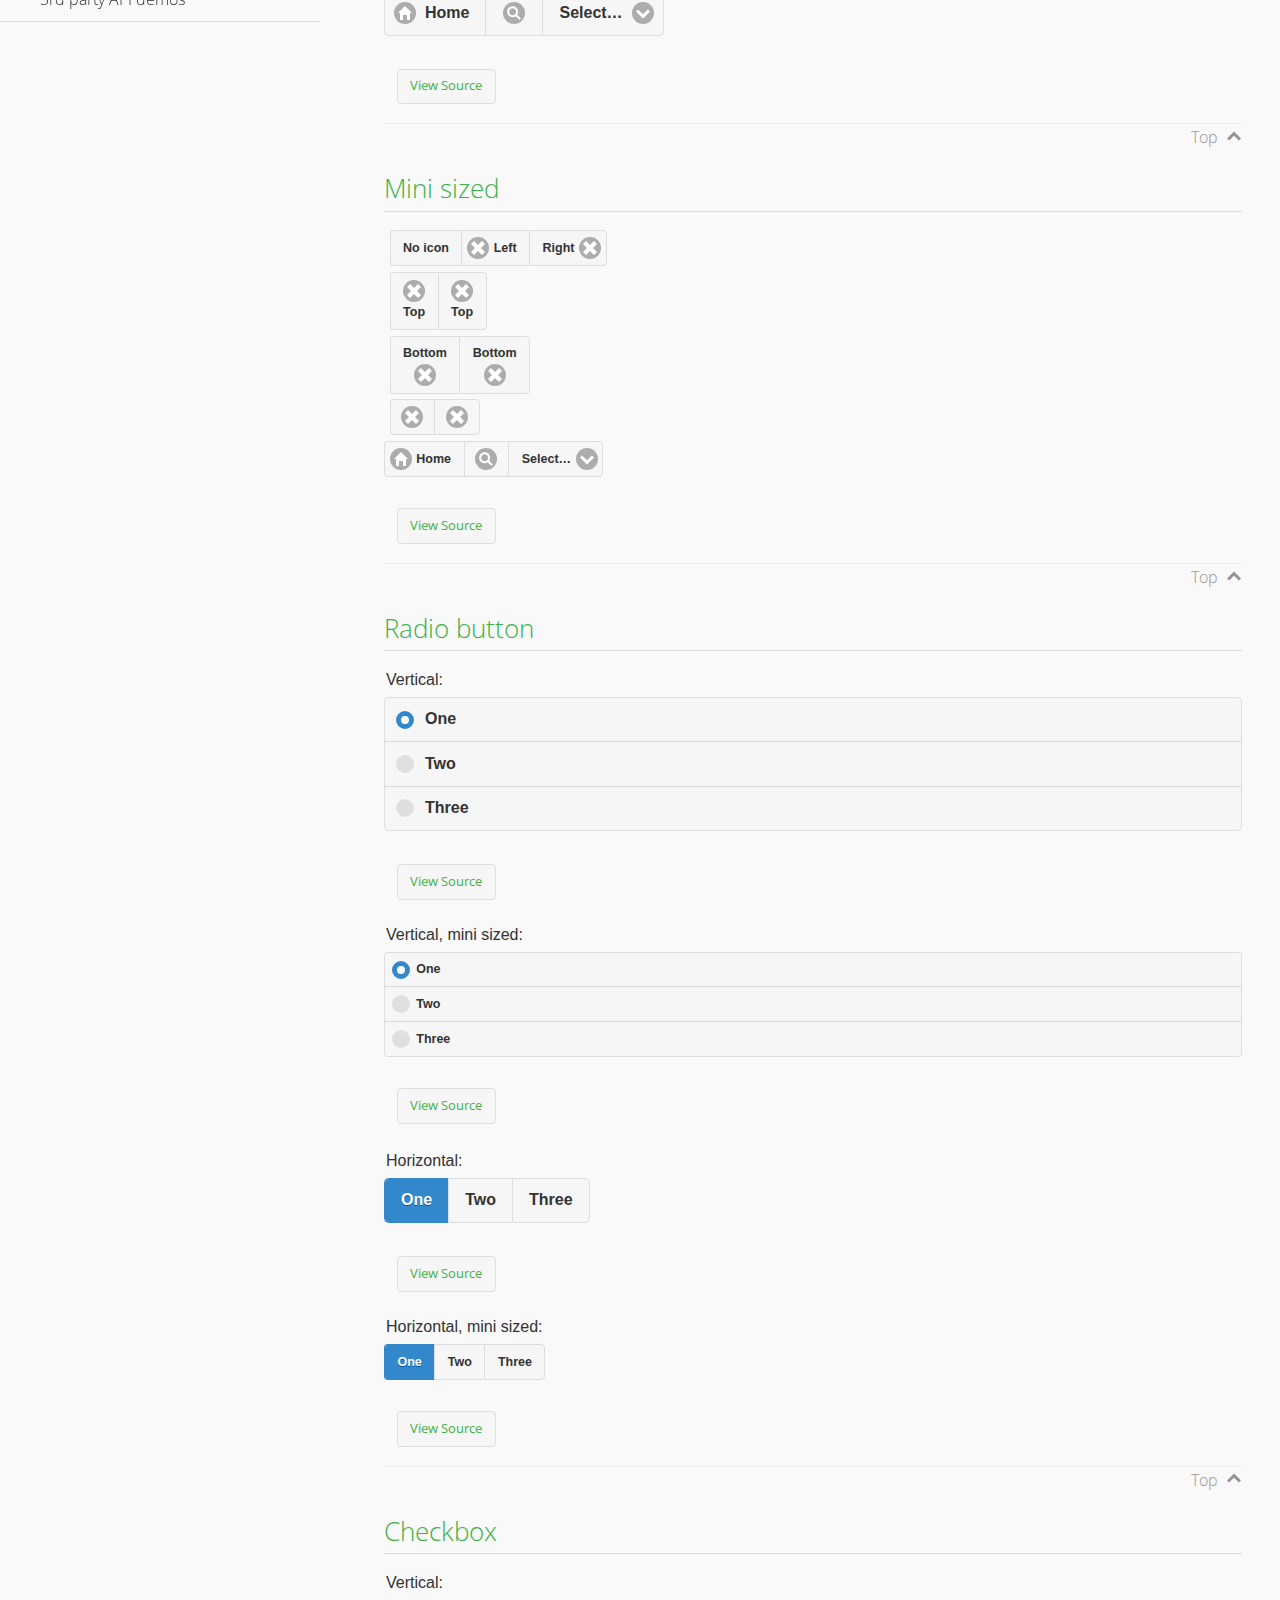
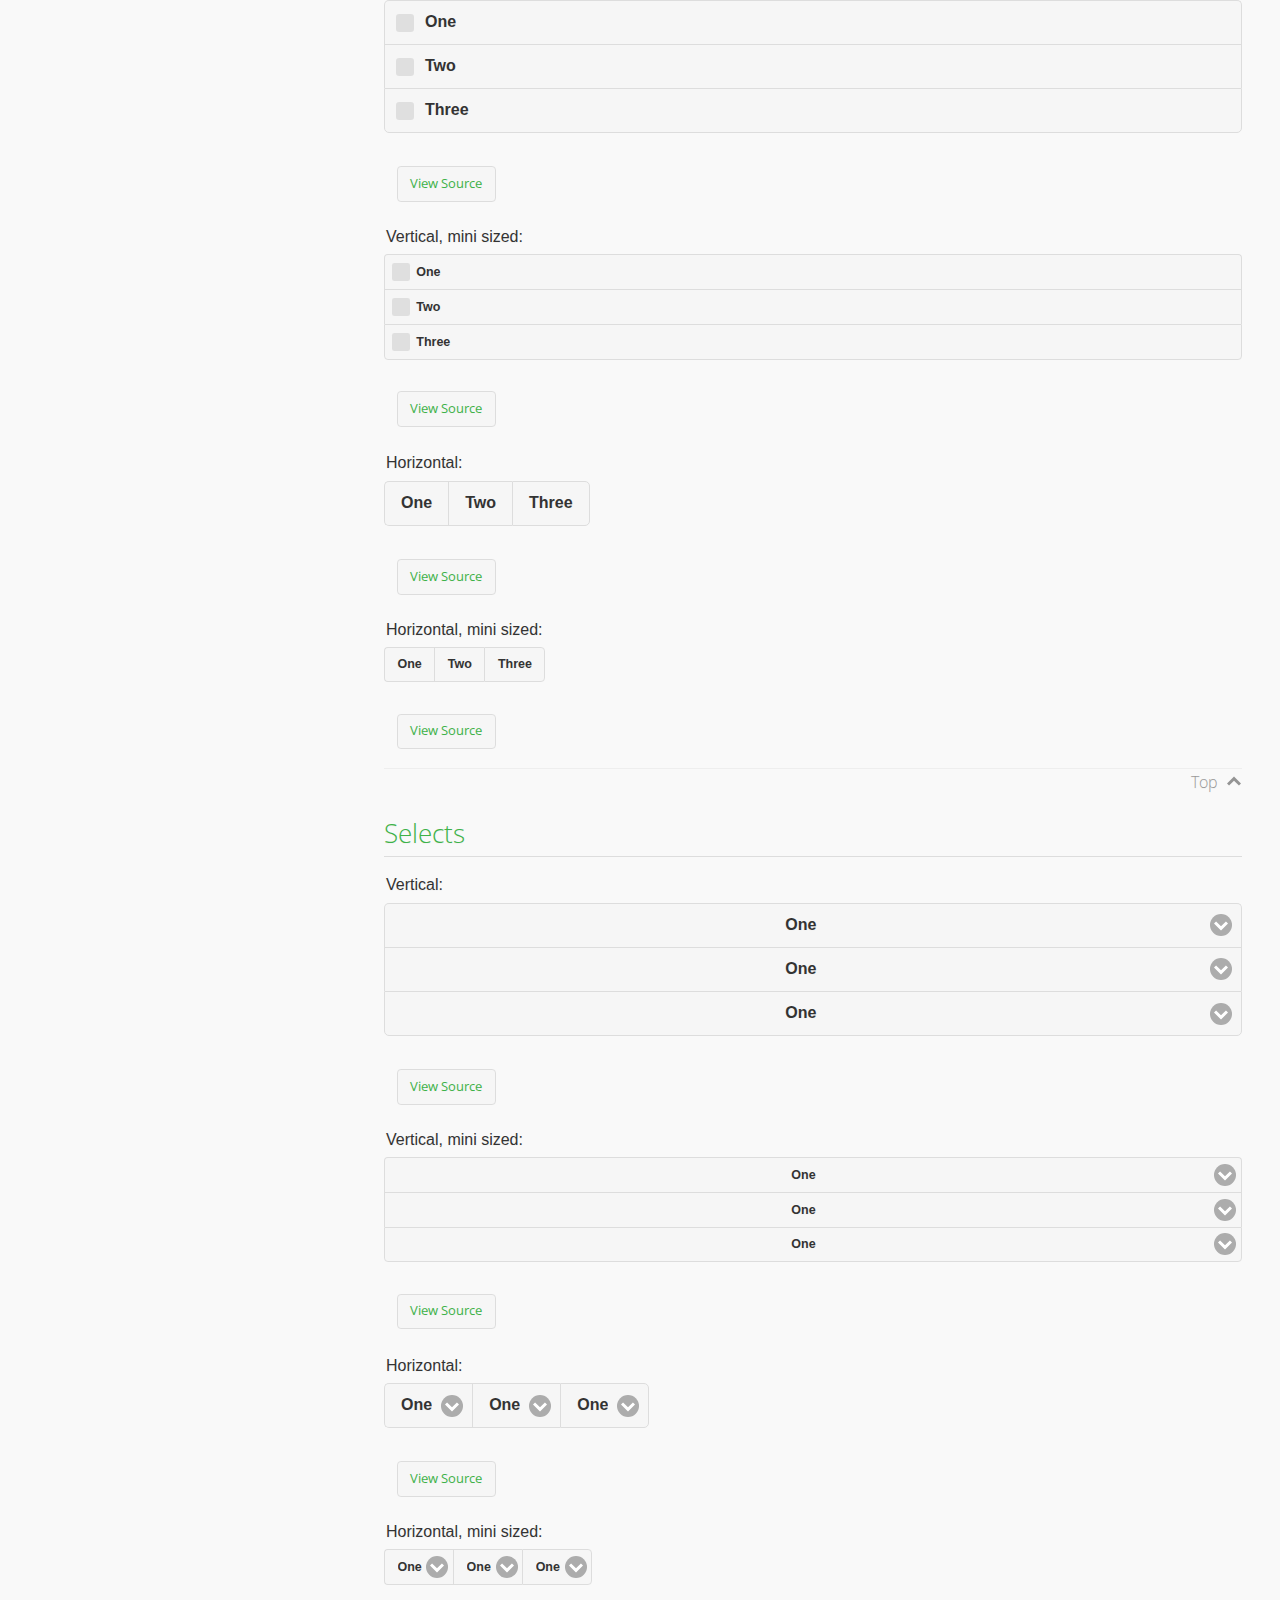
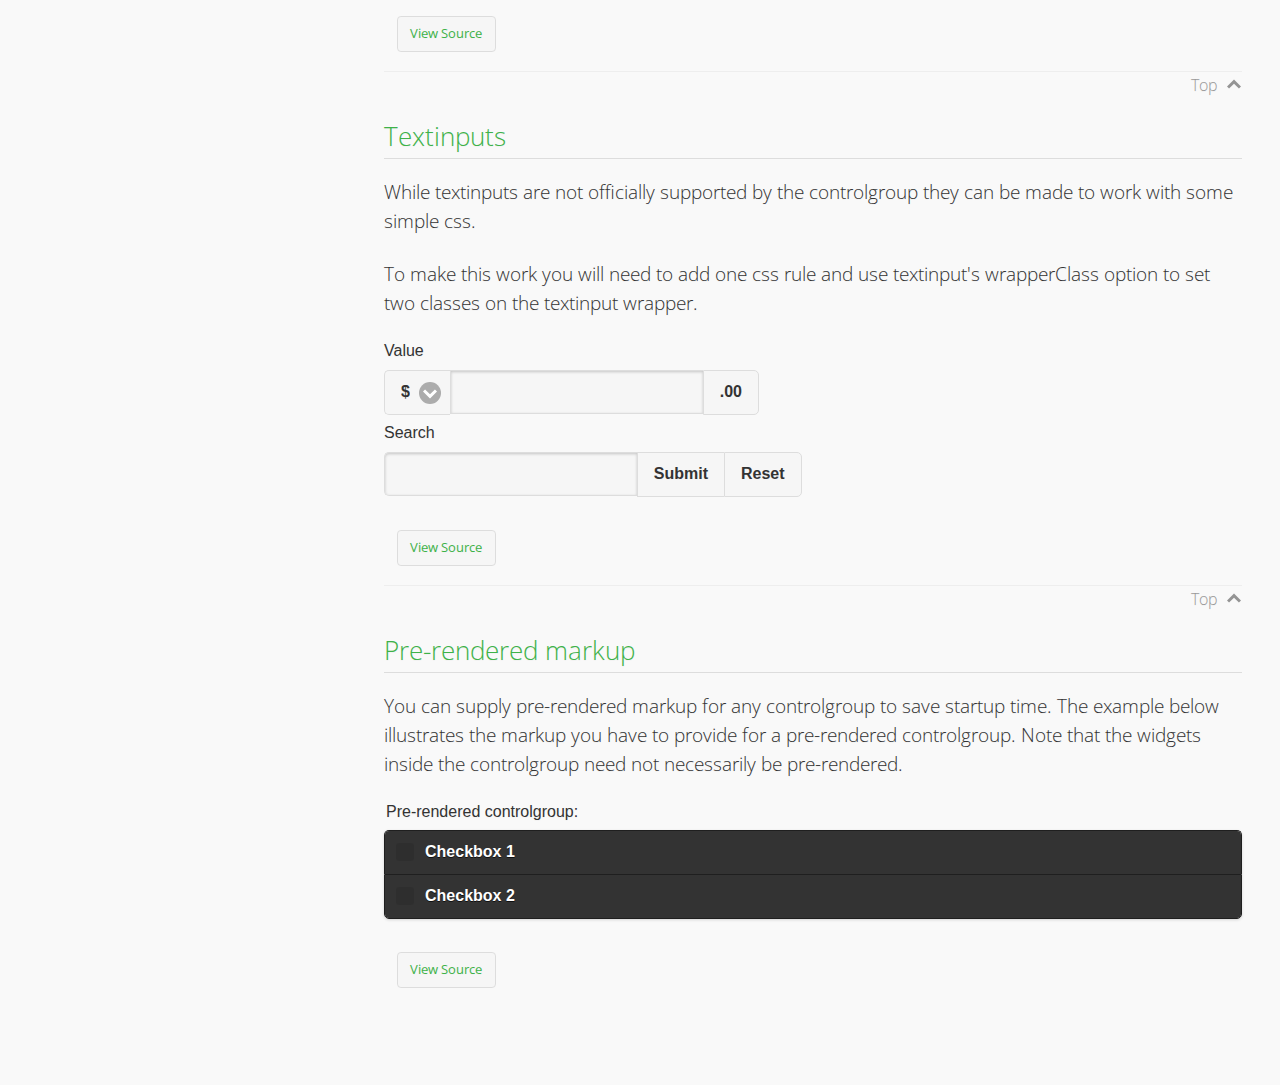
<file: js/demos/controlgroup/index.html>
<!DOCTYPE html>
<html>
<head>
	<meta charset="utf-8">
	<meta name="viewport" content="width=device-width, initial-scale=1">
	<title>Controlgroup - jQuery Mobile Demos</title>
	    <link rel="stylesheet" href="../css/themes/default/jquery.mobile-1.4.5.min.css">
	    <link rel="stylesheet" href="../_assets/css/jqm-demos.css">
	    <link rel="shortcut icon" href="../favicon.ico">
	    <link rel="stylesheet" href="http://fonts.googleapis.com/css?family=Open+Sans:300,400,700">
	    <script src="../js/jquery.js"></script>
	    <script src="../_assets/js/index.js"></script>
	    <script src="../js/jquery.mobile-1.4.5.min.js"></script>
	    <style>
	        #demo-borders .ui-collapsible .ui-collapsible-heading .ui-btn { border-top-width: 1px !important; }
	    </style>
	    <style id="textinput-controlgroup">
			.controlgroup-textinput{
				padding-top:.22em;
				padding-bottom:.22em;
			}
	    </style>
	</head>
	<body>
	<div data-role="page" class="jqm-demos" data-quicklinks="true">

	    <div data-role="header" class="jqm-header">
			<h2><a href="../" title="jQuery Mobile Demos home"><img src="../_assets/img/jquery-logo.png" alt="jQuery Mobile"></a></h2>
		<p><span class="jqm-version"></span> Demos</p>
	        <a href="#" class="jqm-navmenu-link ui-btn ui-btn-icon-notext ui-corner-all ui-icon-bars ui-nodisc-icon ui-alt-icon ui-btn-left">Menu</a>
	        <a href="#" class="jqm-search-link ui-btn ui-btn-icon-notext ui-corner-all ui-icon-search ui-nodisc-icon ui-alt-icon ui-btn-right">Search</a>
		    </div><!-- /header -->

	    <div role="main" class="ui-content jqm-content">

        <h1>Controlgroup</h1>

        <p>Controlgroups are used to visually group a set of buttons to form a single block that looks contained like a navigation component.
        </p>

		<h2>Controlgroup vertical</h2>

			<div data-demo-html="true">
				<div data-role="controlgroup">
					<a href="#" class="ui-btn ui-corner-all">No icon</a>
					<a href="#" class="ui-btn ui-corner-all ui-icon-delete ui-btn-icon-left">Left</a>
					<a href="#" class="ui-btn ui-corner-all ui-icon-delete ui-btn-icon-right">Right</a>
					<a href="#" class="ui-btn ui-corner-all ui-icon-delete ui-btn-icon-top">Top</a>
					<a href="#" class="ui-btn ui-corner-all ui-icon-delete ui-btn-icon-bottom">Bottom</a>
					<a href="#" class="ui-btn ui-corner-all ui-icon-delete ui-btn-icon-notext">Icon only</a>
				</div>
			</div><!--/demo-html -->

			<h3>Mini sized</h3>

			<div data-demo-html="true">
				<div data-role="controlgroup" data-mini="true">
					<a href="#" class="ui-btn ui-corner-all">No icon</a>
					<a href="#" class="ui-btn ui-corner-all ui-icon-delete ui-btn-icon-left">Left</a>
					<a href="#" class="ui-btn ui-corner-all ui-icon-delete ui-btn-icon-right">Right</a>
					<a href="#" class="ui-btn ui-corner-all ui-icon-delete ui-btn-icon-top">Top</a>
					<a href="#" class="ui-btn ui-corner-all ui-icon-delete ui-btn-icon-bottom">Bottom</a>
					<a href="#" class="ui-btn ui-corner-all ui-icon-delete ui-btn-icon-notext">Icon only</a>
				</div>
			</div><!--/demo-html -->

		<h2>Controlgroup horizontal</h2>

			<div data-demo-html="true">
				<div data-role="controlgroup" data-type="horizontal">
					<a href="#" class="ui-btn ui-corner-all">No icon</a>
					<a href="#" class="ui-btn ui-corner-all ui-icon-delete ui-btn-icon-left">Left</a>
					<a href="#" class="ui-btn ui-corner-all ui-icon-delete ui-btn-icon-right">Right</a>
				</div>
				<div data-role="controlgroup" data-type="horizontal">
					<a href="#" class="ui-btn ui-corner-all ui-icon-delete ui-btn-icon-top">Top</a>
					<a href="#" class="ui-btn ui-corner-all ui-icon-delete ui-btn-icon-top">Top</a>
				</div>
				<div data-role="controlgroup" data-type="horizontal">
					<a href="#" class="ui-btn ui-corner-all ui-icon-delete ui-btn-icon-bottom">Bottom</a>
					<a href="#" class="ui-btn ui-corner-all ui-icon-delete ui-btn-icon-bottom">Bottom</a>
				</div>
				<div data-role="controlgroup" data-type="horizontal">
					<a href="#" class="ui-btn ui-corner-all ui-icon-delete ui-btn-icon-notext">Icon only</a>
					<a href="#" class="ui-btn ui-corner-all ui-icon-delete ui-btn-icon-notext">Icon only</a>
				</div>
				<form>
					<fieldset data-role="controlgroup" data-type="horizontal">
						<button data-icon="home">Home</button>
						<button data-icon="search" data-iconpos="notext">Search</button>
						<label for="select-more-1a" class="ui-hidden-accessible">More</label>
						<select name="select-more-1a" id="select-more-1a">
							<option value="">Select&hellip;</option>
							<option value="#">One</option>
							<option value="#">Two</option>
							<option value="#">Three</option>
						</select>
					</fieldset>
				</form>
			</div><!--/demo-html -->

		<h2>Mini sized</h2>

			<div data-demo-html="true">
				<div data-role="controlgroup" data-type="horizontal" data-mini="true">
					<a href="#" class="ui-btn ui-corner-all">No icon</a>
					<a href="#" class="ui-btn ui-corner-all ui-icon-delete ui-btn-icon-left">Left</a>
					<a href="#" class="ui-btn ui-corner-all ui-icon-delete ui-btn-icon-right">Right</a>
				</div>
				<div data-role="controlgroup" data-type="horizontal" data-mini="true">
					<a href="#" class="ui-btn ui-corner-all ui-icon-delete ui-btn-icon-top">Top</a>
					<a href="#" class="ui-btn ui-corner-all ui-icon-delete ui-btn-icon-top">Top</a>
				</div>
				<div data-role="controlgroup" data-type="horizontal" data-mini="true">
					<a href="#" class="ui-btn ui-corner-all ui-icon-delete ui-btn-icon-bottom">Bottom</a>
					<a href="#" class="ui-btn ui-corner-all ui-icon-delete ui-btn-icon-bottom">Bottom</a>
				</div>
				<div data-role="controlgroup" data-type="horizontal" data-mini="true">
					<a href="#" class="ui-btn ui-corner-all ui-icon-delete ui-btn-icon-notext">Icon only</a>
					<a href="#" class="ui-btn ui-corner-all ui-icon-delete ui-btn-icon-notext">Icon only</a>
				</div>
				<form>
					<fieldset data-role="controlgroup" data-type="horizontal" data-mini="true">
						<button data-icon="home">Home</button>
						<button data-icon="search" data-iconpos="notext">Search</button>
						<label for="select-more-2a" class="ui-hidden-accessible">More</label>
						<select name="select-more-2a" id="select-more-2a">
							<option value="">Select&hellip;</option>
							<option value="#">One</option>
							<option value="#">Two</option>
							<option value="#">Three</option>
						</select>
					</fieldset>
				</form>
			</div><!--/demo-html -->

			<h2>Radio button</h2>

				<div data-demo-html="true">
					<form>
					<fieldset data-role="controlgroup">
						<legend>Vertical:</legend>
						<input type="radio" name="radio-choice-v-2" id="radio-choice-v-2a" value="on" checked="checked">
						<label for="radio-choice-v-2a">One</label>
						<input type="radio" name="radio-choice-v-2" id="radio-choice-v-2b" value="off">
						<label for="radio-choice-v-2b">Two</label>
						<input type="radio" name="radio-choice-v-2" id="radio-choice-v-2c" value="other">
						<label for="radio-choice-v-2c">Three</label>
					</fieldset>
					</form>
				</div><!--/demo-html -->

				<div data-demo-html="true">
					<form>
					<fieldset data-role="controlgroup" data-mini="true">
						<legend>Vertical, mini sized:</legend>
						<input type="radio" name="radio-choice-v-6" id="radio-choice-v-6a" value="on" checked="checked">
						<label for="radio-choice-v-6a">One</label>
						<input type="radio" name="radio-choice-v-6" id="radio-choice-v-6b" value="off">
						<label for="radio-choice-v-6b">Two</label>
						<input type="radio" name="radio-choice-v-6" id="radio-choice-v-6c" value="other">
						<label for="radio-choice-v-6c">Three</label>
					</fieldset>
					</form>
				</div><!--/demo-html -->

				<div data-demo-html="true">
					<form>
					<fieldset data-role="controlgroup" data-type="horizontal">
						<legend>Horizontal:</legend>
						<input type="radio" name="radio-choice-h-2" id="radio-choice-h-2a" value="on" checked="checked">
						<label for="radio-choice-h-2a">One</label>
						<input type="radio" name="radio-choice-h-2" id="radio-choice-h-2b" value="off">
						<label for="radio-choice-h-2b">Two</label>
						<input type="radio" name="radio-choice-h-2" id="radio-choice-h-2c" value="other">
						<label for="radio-choice-h-2c">Three</label>
					</fieldset>
					</form>
				</div><!--/demo-html -->

				<div data-demo-html="true">
					<form>
					<fieldset data-role="controlgroup" data-type="horizontal" data-mini="true">
						<legend>Horizontal, mini sized:</legend>
						<input type="radio" name="radio-choice-h-6" id="radio-choice-h-6a" value="on" checked="checked">
						<label for="radio-choice-h-6a">One</label>
						<input type="radio" name="radio-choice-h-6" id="radio-choice-h-6b" value="off">
						<label for="radio-choice-h-6b">Two</label>
						<input type="radio" name="radio-choice-h-6" id="radio-choice-h-6c" value="other">
						<label for="radio-choice-h-6c">Three</label>
					</fieldset>
					</form>
				</div><!--/demo-html -->

			<h2>Checkbox</h2>

				<div data-demo-html="true">
					<form>
					<fieldset data-role="controlgroup">
						<legend>Vertical:</legend>
						<input type="checkbox" name="checkbox-v-2a" id="checkbox-v-2a">
						<label for="checkbox-v-2a">One</label>
						<input type="checkbox" name="checkbox-v-2b" id="checkbox-v-2b">
						<label for="checkbox-v-2b">Two</label>
						<input type="checkbox" name="checkbox-v-2c" id="checkbox-v-2c">
						<label for="checkbox-v-2c">Three</label>
					</fieldset>
					</form>
				</div><!--/demo-html -->

				<div data-demo-html="true">
					<form>
					<fieldset data-role="controlgroup" data-mini="true">
						<legend>Vertical, mini sized:</legend>
						<input type="checkbox" name="checkbox-v-6a" id="checkbox-v-6a">
						<label for="checkbox-v-6a">One</label>
						<input type="checkbox" name="checkbox-v-6b" id="checkbox-v-6b">
						<label for="checkbox-v-6b">Two</label>
						<input type="checkbox" name="checkbox-v-6c" id="checkbox-v-6c">
						<label for="checkbox-v-6c">Three</label>
					</fieldset>
					</form>
				</div><!--/demo-html -->

				<div data-demo-html="true">
					<form>
					<fieldset data-role="controlgroup" data-type="horizontal">
						<legend>Horizontal:</legend>
						<input type="checkbox" name="checkbox-h-2a" id="checkbox-h-2a">
						<label for="checkbox-h-2a">One</label>
						<input type="checkbox" name="checkbox-h-2b" id="checkbox-h-2b">
						<label for="checkbox-h-2b">Two</label>
						<input type="checkbox" name="checkbox-h-2c" id="checkbox-h-2c">
						<label for="checkbox-h-2c">Three</label>
					</fieldset>
					</form>
				</div><!--/demo-html -->

				<div data-demo-html="true">
					<form>
					<fieldset data-role="controlgroup" data-type="horizontal" data-mini="true">
						<legend>Horizontal, mini sized:</legend>
						<input type="checkbox" name="checkbox-h-6a" id="checkbox-h-6a">
						<label for="checkbox-h-6a">One</label>
						<input type="checkbox" name="checkbox-h-6b" id="checkbox-h-6b">
						<label for="checkbox-h-6b">Two</label>
						<input type="checkbox" name="checkbox-h-6c" id="checkbox-h-6c">
						<label for="checkbox-h-6c">Three</label>
					</fieldset>
					</form>
				</div><!--/demo-html -->

			<h2>Selects</h2>

				<div data-demo-html="true">
					<form>
					<fieldset data-role="controlgroup">
						<legend>Vertical:</legend>
						<label for="select-v-2a">Select A</label>
						<select name="select-v-2a" id="select-v-2a">
							<option value="#">One</option>
							<option value="#">Two</option>
							<option value="#">Three</option>
						</select>
						<label for="select-v-2b">Select B</label>
						<select name="select-v-2b" id="select-v-2b">
							<option value="#">One</option>
							<option value="#">Two</option>
							<option value="#">Three</option>
						</select>
						<label for="select-v-2c">Select C</label>
						<select name="select-v-2c" id="select-v-2c">
							<option value="#">One</option>
							<option value="#">Two</option>
							<option value="#">Three</option>
						</select>
					</fieldset>
					</form>
				</div><!--/demo-html -->

				<div data-demo-html="true">
					<form>
					<fieldset data-role="controlgroup" data-mini="true">
						<legend>Vertical, mini sized:</legend>
						<label for="select-v-6a">Select A</label>
						<select name="select-v-6a" id="select-v-6a">
							<option value="#">One</option>
							<option value="#">Two</option>
							<option value="#">Three</option>
						</select>
						<label for="select-v-6b">Select B</label>
						<select name="select-v-6b" id="select-v-6b">
							<option value="#">One</option>
							<option value="#">Two</option>
							<option value="#">Three</option>
						</select>
						<label for="select-v-6c">Select C</label>
						<select name="select-v-6c" id="select-v-6c">
							<option value="#">One</option>
							<option value="#">Two</option>
							<option value="#">Three</option>
						</select>
					</fieldset>
					</form>
				</div><!--/demo-html -->

				<div data-demo-html="true">
					<form>
					<fieldset data-role="controlgroup" data-type="horizontal">
						<legend>Horizontal:</legend>
						<label for="select-h-2a">Select A</label>
						<select name="select-h-2a" id="select-h-2a">
							<option value="#">One</option>
							<option value="#">Two</option>
							<option value="#">Three</option>
						</select>
						<label for="select-h-2b">Select B</label>
						<select name="select-h-2b" id="select-h-2b">
							<option value="#">One</option>
							<option value="#">Two</option>
							<option value="#">Three</option>
						</select>
						<label for="select-h-2c">Select C</label>
						<select name="select-h-2c" id="select-h-2c">
							<option value="#">One</option>
							<option value="#">Two</option>
							<option value="#">Three</option>
						</select>
					</fieldset>
					</form>
				</div><!--/demo-html -->

				<div data-demo-html="true">
					<form>
					<fieldset data-role="controlgroup" data-type="horizontal" data-mini="true">
						<legend>Horizontal, mini sized:</legend>
						<label for="select-h-6a">Select A</label>
						<select name="select-h-6a" id="select-h-6a">
							<option value="#">One</option>
							<option value="#">Two</option>
							<option value="#">Three</option>
						</select>
						<label for="select-h-6b">Select B</label>
						<select name="select-h-6b" id="select-h-6b">
							<option value="#">One</option>
							<option value="#">Two</option>
							<option value="#">Three</option>
						</select>
						<label for="select-h-6c">Select C</label>
						<select name="select-h-6c" id="select-h-6c">
							<option value="#">One</option>
							<option value="#">Two</option>
							<option value="#">Three</option>
						</select>
					</fieldset>
					</form>
				</div><!--/demo-html -->

				<h2>Textinputs</h2>
				<p>While textinputs are not officially supported by the controlgroup they can be made to work with some simple css.</p>
				<p>To make this work you will need to add one css rule and use textinput's wrapperClass option to set two classes on the textinput wrapper.</p>
				<div data-demo-html="true" data-demo-css="#textinput-controlgroup">
					<label for="currency-controlgroup">Value</label>
					<div data-role="controlgroup" data-type="horizontal">
						<select>
							<option>$</option>
							<option>€</option>
							<option>£</option>
							<option>¥</option>
							<option>₩</option>
							<option>₹</option>
						</select>
						<input id="currency-controlgroup" type="text" data-wrapper-class="controlgroup-textinput ui-btn">
						<button>.00</button>
					</div>
					<label for="search-control-group">Search</label>
					<div data-role="controlgroup" data-type="horizontal">
						<input type="text" id="search-control-group" data-wrapper-class="controlgroup-textinput ui-btn">
						<button>Submit</button>
						<button>Reset</button>
					</div>
				</div>

		<h2>Pre-rendered markup</h2>
		<p>You can supply pre-rendered markup for any controlgroup to save startup time. The example below illustrates the markup you have to provide for a pre-rendered controlgroup. Note that the widgets inside the controlgroup need not necessarily be pre-rendered.</p>
		<div data-demo-html="true">
			<div data-role="controlgroup" data-enhanced="true" class="ui-controlgroup ui-controlgroup-vertical ui-group-theme-b ui-corner-all">
				<div role="heading" class="ui-controlgroup-label">
					<legend>Pre-rendered controlgroup:</legend>
				</div>
				<div class="ui-controlgroup-controls ui-shadow">
					<label for="pre-rendered-cb-1" class="ui-first-child">Checkbox 1</label>
					<input type="checkbox" id="pre-rendered-cb-1" name="pre-rendered-cb-1" value="1">
					<label for="pre-rendered-cb-2" class="ui-last-child">Checkbox 2</label>
					<input type="checkbox" id="pre-rendered-cb-2" name="pre-rendered-cb-2" value="2">
				</div>
			</div>
		</div>

	</div><!-- /content -->
	    <div data-role="panel" class="jqm-navmenu-panel" data-position="left" data-display="overlay" data-theme="a">
	    	<ul class="jqm-list ui-alt-icon ui-nodisc-icon">
<li data-filtertext="demos homepage" data-icon="home"><a href=".././">Home</a></li>
<li data-filtertext="introduction overview getting started"><a href="../intro/" data-ajax="false">Introduction</a></li>
<li data-filtertext="buttons button markup buttonmarkup method anchor link button element"><a href="../button-markup/" data-ajax="false">Buttons</a></li>
<li data-filtertext="form button widget input button submit reset"><a href="../button/" data-ajax="false">Button widget</a></li>
<li data-role="collapsible" data-enhanced="true" data-collapsed-icon="carat-d" data-expanded-icon="carat-u" data-iconpos="right" data-inset="false" class="ui-collapsible ui-collapsible-themed-content ui-collapsible-collapsed">
	<h3 class="ui-collapsible-heading ui-collapsible-heading-collapsed">
		<a href="#" class="ui-collapsible-heading-toggle ui-btn ui-btn-icon-right ui-btn-inherit ui-icon-carat-d">
		    Checkboxradio widget<span class="ui-collapsible-heading-status"> click to expand contents</span>
		</a>
	</h3>
	<div class="ui-collapsible-content ui-body-inherit ui-collapsible-content-collapsed" aria-hidden="true">
		<ul>
			<li data-filtertext="form checkboxradio widget checkbox input checkboxes controlgroups"><a href="../checkboxradio-checkbox/" data-ajax="false">Checkboxes</a></li>
			<li data-filtertext="form checkboxradio widget radio input radio buttons controlgroups"><a href="../checkboxradio-radio/" data-ajax="false">Radio buttons</a></li>
		</ul>
	</div>
</li>
<li data-role="collapsible" data-enhanced="true" data-collapsed-icon="carat-d" data-expanded-icon="carat-u" data-iconpos="right" data-inset="false" class="ui-collapsible ui-collapsible-themed-content ui-collapsible-collapsed">
	<h3 class="ui-collapsible-heading ui-collapsible-heading-collapsed">
		<a href="#" class="ui-collapsible-heading-toggle ui-btn ui-btn-icon-right ui-btn-inherit ui-icon-carat-d">
			Collapsible (set) widget<span class="ui-collapsible-heading-status"> click to expand contents</span>
		</a>
	</h3>
	<div class="ui-collapsible-content ui-body-inherit ui-collapsible-content-collapsed" aria-hidden="true">
		<ul>
			<li data-filtertext="collapsibles content formatting"><a href="../collapsible/" data-ajax="false">Collapsible</a></li>
			<li data-filtertext="dynamic collapsible set accordion append expand"><a href="../collapsible-dynamic/" data-ajax="false">Dynamic collapsibles</a></li>
			<li data-filtertext="accordions collapsible set widget content formatting grouped collapsibles"><a href="../collapsibleset/" data-ajax="false">Collapsible set</a></li>
		</ul>
	</div>
</li>
<li data-role="collapsible" data-enhanced="true" data-collapsed-icon="carat-d" data-expanded-icon="carat-u" data-iconpos="right" data-inset="false" class="ui-collapsible ui-collapsible-themed-content ui-collapsible-collapsed">
	<h3 class="ui-collapsible-heading ui-collapsible-heading-collapsed">
		<a href="#" class="ui-collapsible-heading-toggle ui-btn ui-btn-icon-right ui-btn-inherit ui-icon-carat-d">
			Controlgroup widget<span class="ui-collapsible-heading-status"> click to expand contents</span>
		</a>
	</h3>
	<div class="ui-collapsible-content ui-body-inherit ui-collapsible-content-collapsed" aria-hidden="true">
		<ul>
			<li data-filtertext="controlgroups selectmenu checkboxradio input grouped buttons horizontal vertical"><a href="../controlgroup/" data-ajax="false">Controlgroup</a></li>
			<li data-filtertext="dynamic controlgroup dynamically add buttons"><a href="../controlgroup-dynamic/" data-ajax="false">Dynamic controlgroups</a></li>
		</ul>
	</div>
</li>
<li data-filtertext="form datepicker widget date input"><a href="../datepicker/" data-ajax="false">Datepicker</a></li>
<li data-role="collapsible" data-enhanced="true" data-collapsed-icon="carat-d" data-expanded-icon="carat-u" data-iconpos="right" data-inset="false" class="ui-collapsible ui-collapsible-themed-content ui-collapsible-collapsed">
	<h3 class="ui-collapsible-heading ui-collapsible-heading-collapsed">
		<a href="#" class="ui-collapsible-heading-toggle ui-btn ui-btn-icon-right ui-btn-inherit ui-icon-carat-d">
			Events<span class="ui-collapsible-heading-status"> click to expand contents</span>
		</a>
	</h3>
	<div class="ui-collapsible-content ui-body-inherit ui-collapsible-content-collapsed" aria-hidden="true">
		<ul>
			<li data-filtertext="swipe to delete list items listviews swipe events"><a href="../swipe-list/" data-ajax="false">Swipe list items</a></li>
			<li data-filtertext="swipe to navigate swipe page navigation swipe events"><a href="../swipe-page/" data-ajax="false">Swipe page navigation</a></li>
		</ul>
	</div>
</li>
<li data-filtertext="filterable filter elements sorting searching listview table"><a href="../filterable/" data-ajax="false">Filterable widget</a></li>
<li data-filtertext="form flipswitch widget flip toggle switch binary select checkbox input"><a href="../flipswitch/" data-ajax="false">Flipswitch widget</a></li>
<li data-role="collapsible" data-enhanced="true" data-collapsed-icon="carat-d" data-expanded-icon="carat-u" data-iconpos="right" data-inset="false" class="ui-collapsible ui-collapsible-themed-content ui-collapsible-collapsed">
	<h3 class="ui-collapsible-heading ui-collapsible-heading-collapsed">
		<a href="#" class="ui-collapsible-heading-toggle ui-btn ui-btn-icon-right ui-btn-inherit ui-icon-carat-d">
			Forms<span class="ui-collapsible-heading-status"> click to expand contents</span>
		</a>
	</h3>
	<div class="ui-collapsible-content ui-body-inherit ui-collapsible-content-collapsed" aria-hidden="true">
		<ul>
			<li data-filtertext="forms text checkbox radio range button submit reset inputs selects textarea slider flipswitch label form elements"><a href="../forms/" data-ajax="false">Forms</a></li>
			<li data-filtertext="form hide labels hidden accessible ui-hidden-accessible forms"><a href="../forms-label-hidden-accessible/" data-ajax="false">Hide labels</a></li>
			<li data-filtertext="form field containers fieldcontain ui-field-contain forms"><a href="../forms-field-contain/" data-ajax="false">Field containers</a></li>
			<li data-filtertext="forms disabled form elements"><a href="../forms-disabled/" data-ajax="false">Forms disabled</a></li>
			<li data-filtertext="forms gallery examples overview forms text checkbox radio range button submit reset inputs selects textarea slider flipswitch label form elements"><a href="../forms-gallery/" data-ajax="false">Forms gallery</a></li>
		</ul>
	</div>
</li>
<li data-role="collapsible" data-enhanced="true" data-collapsed-icon="carat-d" data-expanded-icon="carat-u" data-iconpos="right" data-inset="false" class="ui-collapsible ui-collapsible-themed-content ui-collapsible-collapsed">
	<h3 class="ui-collapsible-heading ui-collapsible-heading-collapsed">
		<a href="#" class="ui-collapsible-heading-toggle ui-btn ui-btn-icon-right ui-btn-inherit ui-icon-carat-d">
			Grids<span class="ui-collapsible-heading-status"> click to expand contents</span>
		</a>
	</h3>
	<div class="ui-collapsible-content ui-body-inherit ui-collapsible-content-collapsed" aria-hidden="true">
		<ul>
			<li data-filtertext="grids columns blocks content formatting rwd responsive css framework"><a href="../grids/" data-ajax="false">Grids</a></li>
			<li data-filtertext="buttons in grids css framework"><a href="../grids-buttons/" data-ajax="false">Buttons in grids</a></li>
			<li data-filtertext="custom responsive grids rwd css framework"><a href="../grids-custom-responsive/" data-ajax="false">Custom responsive grids</a></li>
		</ul>
	</div>
</li>
<li data-filtertext="blocks content formatting sections heading"><a href="../body-bar-classes/" data-ajax="false">Grouping and dividing content</a></li>
<li data-role="collapsible" data-enhanced="true" data-collapsed-icon="carat-d" data-expanded-icon="carat-u" data-iconpos="right" data-inset="false" class="ui-collapsible ui-collapsible-themed-content ui-collapsible-collapsed">
	<h3 class="ui-collapsible-heading ui-collapsible-heading-collapsed">
		<a href="#" class="ui-collapsible-heading-toggle ui-btn ui-btn-icon-right ui-btn-inherit ui-icon-carat-d">
			Icons<span class="ui-collapsible-heading-status"> click to expand contents</span>
		</a>
	</h3>
	<div class="ui-collapsible-content ui-body-inherit ui-collapsible-content-collapsed" aria-hidden="true">
		<ul>
			<li data-filtertext="button icons svg disc alt custom icon position"><a href="../icons/" data-ajax="false">Icons</a></li>
			<li data-filtertext=""><a href="../icons-grunticon/" data-ajax="false">Grunticon loader</a></li>
		</ul>
	</div>
</li>
<li data-role="collapsible" data-enhanced="true" data-collapsed-icon="carat-d" data-expanded-icon="carat-u" data-iconpos="right" data-inset="false" class="ui-collapsible ui-collapsible-themed-content ui-collapsible-collapsed">
	<h3 class="ui-collapsible-heading ui-collapsible-heading-collapsed">
		<a href="#" class="ui-collapsible-heading-toggle ui-btn ui-btn-icon-right ui-btn-inherit ui-icon-carat-d">
			Listview widget<span class="ui-collapsible-heading-status"> click to expand contents</span>
		</a>
	</h3>
	<div class="ui-collapsible-content ui-body-inherit ui-collapsible-content-collapsed" aria-hidden="true">
		<ul>
			<li data-filtertext="listview widget thumbnails icons nested split button collapsible ul ol"><a href="../listview/" data-ajax="false">Listview</a></li>
			<li data-filtertext="autocomplete filterable reveal listview filtertextbeforefilter placeholder"><a href="../listview-autocomplete/" data-ajax="false">Listview autocomplete</a></li>
			<li data-filtertext="autocomplete filterable reveal listview remote data filtertextbeforefilter placeholder"><a href="../listview-autocomplete-remote/" data-ajax="false">Listview autocomplete remote data</a></li>
			<li data-filtertext="autodividers anchor jump scroll linkbars listview lists ul ol"><a href="../listview-autodividers-linkbar/" data-ajax="false">Listview autodividers linkbar</a></li>
			<li data-filtertext="listview autodividers selector autodividersselector lists ul ol"><a href="../listview-autodividers-selector/" data-ajax="false">Listview autodividers selector</a></li>
			<li data-filtertext="listview nested list items"><a href="../listview-nested-lists/" data-ajax="false">Nested Listviews</a></li>
			<li data-filtertext="listview collapsible list items flat"><a href="../listview-collapsible-item-flat/" data-ajax="false">Listview collapsible list items (flat)</a></li>
			<li data-filtertext="listview collapsible list indented"><a href="../listview-collapsible-item-indented/" data-ajax="false">Listview collapsible list items (indented)</a></li>
			<li data-filtertext="grid listview responsive grids responsive listviews lists ul"><a href="../listview-grid/" data-ajax="false">Listview responsive grid</a></li>
		</ul>
	</div>
</li>
<li data-filtertext="loader widget page loading navigation overlay spinner"><a href="../loader/" data-ajax="false">Loader widget</a></li>
<li data-filtertext="navbar widget navmenu toolbars header footer"><a href="../navbar/" data-ajax="false">Navbar widget</a></li>
<li data-role="collapsible" data-enhanced="true" data-collapsed-icon="carat-d" data-expanded-icon="carat-u" data-iconpos="right" data-inset="false" class="ui-collapsible ui-collapsible-themed-content ui-collapsible-collapsed">
	<h3 class="ui-collapsible-heading ui-collapsible-heading-collapsed">
		<a href="#" class="ui-collapsible-heading-toggle ui-btn ui-btn-icon-right ui-btn-inherit ui-icon-carat-d">
			Navigation<span class="ui-collapsible-heading-status"> click to expand contents</span>
		</a>
	</h3>
	<div class="ui-collapsible-content ui-body-inherit ui-collapsible-content-collapsed" aria-hidden="true">
		<ul>
			<li data-filtertext="ajax navigation navigate widget history event method"><a href="../navigation/" data-ajax="false">Navigation</a></li>
			<li data-filtertext="linking pages page links navigation ajax prefetch cache"><a href="../navigation-linking-pages/" data-ajax="false">Linking pages</a></li>
			<!-- <li data-filtertext="php redirect server redirection server-side navigation"><a href="../navigation-php-redirect/" data-ajax="false">PHP redirect demo</a></li>-->
			<li data-filtertext="navigation redirection hash query"><a href="../navigation-hash-processing/" data-ajax="false">Hash processing demo</a></li>
			<li data-filtertext="navigation redirection hash query"><a href="../page-events/" data-ajax="false">Page Navigation Events</a></li>
		</ul>
	</div>
</li>
<li data-role="collapsible" data-enhanced="true" data-collapsed-icon="carat-d" data-expanded-icon="carat-u" data-iconpos="right" data-inset="false" class="ui-collapsible ui-collapsible-themed-content ui-collapsible-collapsed">
	<h3 class="ui-collapsible-heading ui-collapsible-heading-collapsed">
		<a href="#" class="ui-collapsible-heading-toggle ui-btn ui-btn-icon-right ui-btn-inherit ui-icon-carat-d">
			Pages<span class="ui-collapsible-heading-status"> click to expand contents</span>
		</a>
	</h3>
	<div class="ui-collapsible-content ui-body-inherit ui-collapsible-content-collapsed" aria-hidden="true">
		<ul>
			<li data-filtertext="pages page widget ajax navigation"><a href="../pages/" data-ajax="false">Pages</a></li>
			<li data-filtertext="single page"><a href="../pages-single-page/" data-ajax="false">Single page</a></li>
			<li data-filtertext="multipage multi-page page"><a href="../pages-multi-page/" data-ajax="false">Multi-page template</a></li>
			<li data-filtertext="dialog page widget modal popup"><a href="../pages-dialog/" data-ajax="false">Dialog page</a></li>
		</ul>
	</div>
</li>
<li data-role="collapsible" data-enhanced="true" data-collapsed-icon="carat-d" data-expanded-icon="carat-u" data-iconpos="right" data-inset="false" class="ui-collapsible ui-collapsible-themed-content ui-collapsible-collapsed">
	<h3 class="ui-collapsible-heading ui-collapsible-heading-collapsed">
		<a href="#" class="ui-collapsible-heading-toggle ui-btn ui-btn-icon-right ui-btn-inherit ui-icon-carat-d">
			Panel widget<span class="ui-collapsible-heading-status"> click to expand contents</span>
		</a>
	</h3>
	<div class="ui-collapsible-content ui-body-inherit ui-collapsible-content-collapsed" aria-hidden="true">
		<ul>
			<li data-filtertext="panel widget sliding panels reveal push overlay responsive"><a href="../panel/" data-ajax="false">Panel</a></li>
			<li data-filtertext=""><a href="../panel-external/" data-ajax="false">External panels</a></li>
			<li data-filtertext="panel "><a href="../panel-fixed/" data-ajax="false">Fixed panels</a></li>
			<li data-filtertext="panel slide panels sliding panels shadow rwd responsive breakpoint"><a href="../panel-responsive/" data-ajax="false">Panels responsive</a></li>
			<li data-filtertext="panel custom style custom panel width reveal shadow listview panel styling page background wrapper"><a href="../panel-styling/" data-ajax="false">Custom panel style</a></li>
			<li data-filtertext="panel open on swipe"><a href="../panel-swipe-open/" data-ajax="false">Panel open on swipe</a></li>
			<li data-filtertext="panels outside page internal external toolbars"><a href="../panel-external-internal/" data-ajax="false">Panel external and internal</a></li>
		</ul>
	</div>
</li>
<li data-role="collapsible" data-enhanced="true" data-collapsed-icon="carat-d" data-expanded-icon="carat-u" data-iconpos="right" data-inset="false" class="ui-collapsible ui-collapsible-themed-content ui-collapsible-collapsed">
	<h3 class="ui-collapsible-heading ui-collapsible-heading-collapsed">
		<a href="#" class="ui-collapsible-heading-toggle ui-btn ui-btn-icon-right ui-btn-inherit ui-icon-carat-d">
			Popup widget<span class="ui-collapsible-heading-status"> click to expand contents</span>
		</a>
	</h3>
	<div class="ui-collapsible-content ui-body-inherit ui-collapsible-content-collapsed" aria-hidden="true">
		<ul>
			<li data-filtertext="popup widget popups dialog modal transition tooltip lightbox form overlay screen flip pop fade transition"><a href="../popup/" data-ajax="false">Popup</a></li>
			<li data-filtertext="popup alignment position"><a href="../popup-alignment/" data-ajax="false">Popup alignment</a></li>
			<li data-filtertext="popup arrow size popups popover"><a href="../popup-arrow-size/" data-ajax="false">Popup arrow size</a></li>
			<li data-filtertext="dynamic popups popup images lightbox"><a href="../popup-dynamic/" data-ajax="false">Dynamic popups</a></li>
			<li data-filtertext="popups with iframes scaling"><a href="../popup-iframe/" data-ajax="false">Popups with iframes</a></li>
			<li data-filtertext="popup image scaling"><a href="../popup-image-scaling/" data-ajax="false">Popup image scaling</a></li>
			<li data-filtertext="external popup outside multi-page"><a href="../popup-outside-multipage/" data-ajax="false">Popup outside multi-page</a></li>
		</ul>
	</div>
</li>
<li data-filtertext="form rangeslider widget dual sliders dual handle sliders range input"><a href="../rangeslider/" data-ajax="false">Rangeslider widget</a></li>
<li data-filtertext="responsive web design rwd adaptive progressive enhancement PE accessible mobile breakpoints media query media queries"><a href="../rwd/" data-ajax="false">Responsive Web Design</a></li>
<li data-role="collapsible" data-enhanced="true" data-collapsed-icon="carat-d" data-expanded-icon="carat-u" data-iconpos="right" data-inset="false" class="ui-collapsible ui-collapsible-themed-content ui-collapsible-collapsed">
	<h3 class="ui-collapsible-heading ui-collapsible-heading-collapsed">
		<a href="#" class="ui-collapsible-heading-toggle ui-btn ui-btn-icon-right ui-btn-inherit ui-icon-carat-d">
			Selectmenu widget<span class="ui-collapsible-heading-status"> click to expand contents</span>
		</a>
	</h3>
	<div class="ui-collapsible-content ui-body-inherit ui-collapsible-content-collapsed" aria-hidden="true">
		<ul>
			<li data-filtertext="form selectmenu widget select input custom select menu selects"><a href="../selectmenu/" data-ajax="false">Selectmenu</a></li>
			<li data-filtertext="form custom select menu selectmenu widget custom menu option optgroup multiple selects"><a href="../selectmenu-custom/" data-ajax="false">Custom select menu</a></li>
			<li data-filtertext="filterable select filter popup dialog"><a href="../selectmenu-custom-filter/" data-ajax="false">Custom select menu with filter</a></li>
		</ul>
	</div>
</li>
<li data-role="collapsible" data-enhanced="true" data-collapsed-icon="carat-d" data-expanded-icon="carat-u" data-iconpos="right" data-inset="false" class="ui-collapsible ui-collapsible-themed-content ui-collapsible-collapsed">
	<h3 class="ui-collapsible-heading ui-collapsible-heading-collapsed">
		<a href="#" class="ui-collapsible-heading-toggle ui-btn ui-btn-icon-right ui-btn-inherit ui-icon-carat-d">
			Slider widget<span class="ui-collapsible-heading-status"> click to expand contents</span>
		</a>
	</h3>
	<div class="ui-collapsible-content ui-body-inherit ui-collapsible-content-collapsed" aria-hidden="true">
		<ul>
			<li data-filtertext="form slider widget range input single sliders"><a href="../slider/" data-ajax="false">Slider</a></li>
			<li data-filtertext="form slider widget flipswitch slider binary select flip toggle switch"><a href="../slider-flipswitch/" data-ajax="false">Slider flip toggle switch</a></li>
			<li data-filtertext="form slider tooltip handle value input range sliders"><a href="../slider-tooltip/" data-ajax="false">Slider tooltip</a></li>
		</ul>
	</div>
</li>
<li data-role="collapsible" data-enhanced="true" data-collapsed-icon="carat-d" data-expanded-icon="carat-u" data-iconpos="right" data-inset="false" class="ui-collapsible ui-collapsible-themed-content ui-collapsible-collapsed">
	<h3 class="ui-collapsible-heading ui-collapsible-heading-collapsed">
		<a href="#" class="ui-collapsible-heading-toggle ui-btn ui-btn-icon-right ui-btn-inherit ui-icon-carat-d">
			Table widget<span class="ui-collapsible-heading-status"> click to expand contents</span>
		</a>
	</h3>
	<div class="ui-collapsible-content ui-body-inherit ui-collapsible-content-collapsed" aria-hidden="true">
		<ul>
			<li data-filtertext="table widget reflow column toggle th td responsive tables rwd hide show tabular"><a href="../table-column-toggle/" data-ajax="false">Table Column Toggle</a></li>
			<li data-filtertext="table column toggle phone comparison demo"><a href="../table-column-toggle-example/" data-ajax="false">Table Column Toggle demo</a></li>
			<li data-filtertext="responsive tables table column toggle heading groups rwd breakpoint"><a href="../table-column-toggle-heading-groups/" data-ajax="false">Table Column Toggle heading groups</a></li>
			<li data-filtertext="responsive tables table column toggle hide rwd breakpoint customization options"><a href="../table-column-toggle-options/" data-ajax="false">Table Column Toggle options</a></li>
			<li data-filtertext="table reflow th td responsive rwd columns tabular"><a href="../table-reflow/" data-ajax="false">Table Reflow</a></li>
			<li data-filtertext="responsive tables table reflow heading groups rwd breakpoint"><a href="../table-reflow-heading-groups/" data-ajax="false">Table Reflow heading groups</a></li>
			<li data-filtertext="responsive tables table reflow stripes strokes table style"><a href="../table-reflow-stripes-strokes/" data-ajax="false">Table Reflow stripes and strokes</a></li>
			<li data-filtertext="responsive tables table reflow stack custom styles"><a href="../table-reflow-styling/" data-ajax="false">Table Reflow custom styles</a></li>
		</ul>
	</div>
</li>
<li data-filtertext="ui tabs widget"><a href="../tabs/" data-ajax="false">Tabs widget</a></li>
<li data-filtertext="form textinput widget text input textarea number date time tel email file color password"><a href="../textinput/" data-ajax="false">Textinput widget</a></li>
<li data-role="collapsible" data-enhanced="true" data-collapsed-icon="carat-d" data-expanded-icon="carat-u" data-iconpos="right" data-inset="false" class="ui-collapsible ui-collapsible-themed-content ui-collapsible-collapsed">
	<h3 class="ui-collapsible-heading ui-collapsible-heading-collapsed">
		<a href="#" class="ui-collapsible-heading-toggle ui-btn ui-btn-icon-right ui-btn-inherit ui-icon-carat-d">
			Theming<span class="ui-collapsible-heading-status"> click to expand contents</span>
		</a>
	</h3>
	<div class="ui-collapsible-content ui-body-inherit ui-collapsible-content-collapsed" aria-hidden="true">
		<ul>
			<li data-filtertext="default theme swatches theming style css"><a href="../theme-default/" data-ajax="false">Default theme</a></li>
			<li data-filtertext="classic theme old theme swatches theming style css"><a href="../theme-classic/" data-ajax="false">Classic theme</a></li>
		</ul>
	</div>
</li>
<li data-role="collapsible" data-enhanced="true" data-collapsed-icon="carat-d" data-expanded-icon="carat-u" data-iconpos="right" data-inset="false" class="ui-collapsible ui-collapsible-themed-content ui-collapsible-collapsed">
	<h3 class="ui-collapsible-heading ui-collapsible-heading-collapsed">
		<a href="#" class="ui-collapsible-heading-toggle ui-btn ui-btn-icon-right ui-btn-inherit ui-icon-carat-d">
			Toolbar widget<span class="ui-collapsible-heading-status"> click to expand contents</span>
		</a>
	</h3>
	<div class="ui-collapsible-content ui-body-inherit ui-collapsible-content-collapsed" aria-hidden="true">
		<ul>
			<li data-filtertext="toolbar widget header footer toolbars fixed fullscreen external sections"><a href="../toolbar/" data-ajax="false">Toolbar</a></li>
			<li data-filtertext="dynamic toolbars dynamically add toolbar header footer"><a href="../toolbar-dynamic/" data-ajax="false">Dynamic toolbars</a></li>
			<li data-filtertext="external toolbars header footer"><a href="../toolbar-external/" data-ajax="false">External toolbars</a></li>
			<li data-filtertext="fixed toolbars header footer"><a href="../toolbar-fixed/" data-ajax="false">Fixed toolbars</a></li>
			<li data-filtertext="fixed fullscreen toolbars header footer"><a href="../toolbar-fixed-fullscreen/" data-ajax="false">Fullscreen toolbars</a></li>
			<li data-filtertext="external fixed toolbars header footer"><a href="../toolbar-fixed-external/" data-ajax="false">Fixed external toolbars</a></li>
			<li data-filtertext="external persistent toolbars header footer navbar navmenu"><a href="../toolbar-fixed-persistent/" data-ajax="false">Persistent toolbars</a></li>
			<li data-filtertext="external ajax optimized toolbars persistent toolbars header footer navbar"><a href="../toolbar-fixed-persistent-optimized/" data-ajax="false">Ajax optimized toolbars</a></li>
			<li data-filtertext="form in toolbars header footer"><a href="../toolbar-fixed-forms/" data-ajax="false">Form in toolbar</a></li>
		</ul>
	</div>
</li>
<li data-filtertext="page transitions animated pages popup navigation flip slide fade pop"><a href="../transitions/" data-ajax="false">Transitions</a></li>
<li data-role="collapsible" data-enhanced="true" data-collapsed-icon="carat-d" data-expanded-icon="carat-u" data-iconpos="right" data-inset="false" class="ui-collapsible ui-collapsible-themed-content ui-collapsible-collapsed">
	<h3 class="ui-collapsible-heading ui-collapsible-heading-collapsed">
		<a href="#" class="ui-collapsible-heading-toggle ui-btn ui-btn-icon-right ui-btn-inherit ui-icon-carat-d">
			3rd party API demos<span class="ui-collapsible-heading-status"> click to expand contents</span>
		</a>
	</h3>
	<div class="ui-collapsible-content ui-body-inherit ui-collapsible-content-collapsed" aria-hidden="true">
		<ul>
			<li data-filtertext="backbone requirejs navigation router"><a href="../backbone-requirejs/" data-ajax="false">Backbone RequireJS</a></li>
			<li data-filtertext="google maps geolocation demo"><a href="../map-geolocation/" data-ajax="false">Google Maps geolocation</a></li>
			<li data-filtertext="google maps hybrid"><a href="../map-list-toggle/" data-ajax="false">Google Maps list toggle</a></li>
		</ul>
	</div>
</li>



		     </ul>
		</div><!-- /panel -->


	<div data-role="footer" data-position="fixed" data-tap-toggle="false" class="jqm-footer">
		<p>jQuery Mobile Demos version <span class="jqm-version"></span></p>
		<p>Copyright 2014 The jQuery Foundation</p>
	</div><!-- /footer -->
	<!-- TODO: This should become an external panel so we can add input to markup (unique ID) -->
    <div data-role="panel" class="jqm-search-panel" data-position="right" data-display="overlay" data-theme="a">
		<div class="jqm-search">
			<ul class="jqm-list" data-filter-placeholder="Search demos..." data-filter-reveal="true">
<li data-filtertext="demos homepage" data-icon="home"><a href=".././">Home</a></li>
<li data-filtertext="introduction overview getting started"><a href="../intro/" data-ajax="false">Introduction</a></li>
<li data-filtertext="buttons button markup buttonmarkup method anchor link button element"><a href="../button-markup/" data-ajax="false">Buttons</a></li>
<li data-filtertext="form button widget input button submit reset"><a href="../button/" data-ajax="false">Button widget</a></li>
<li data-role="collapsible" data-enhanced="true" data-collapsed-icon="carat-d" data-expanded-icon="carat-u" data-iconpos="right" data-inset="false" class="ui-collapsible ui-collapsible-themed-content ui-collapsible-collapsed">
	<h3 class="ui-collapsible-heading ui-collapsible-heading-collapsed">
		<a href="#" class="ui-collapsible-heading-toggle ui-btn ui-btn-icon-right ui-btn-inherit ui-icon-carat-d">
		    Checkboxradio widget<span class="ui-collapsible-heading-status"> click to expand contents</span>
		</a>
	</h3>
	<div class="ui-collapsible-content ui-body-inherit ui-collapsible-content-collapsed" aria-hidden="true">
		<ul>
			<li data-filtertext="form checkboxradio widget checkbox input checkboxes controlgroups"><a href="../checkboxradio-checkbox/" data-ajax="false">Checkboxes</a></li>
			<li data-filtertext="form checkboxradio widget radio input radio buttons controlgroups"><a href="../checkboxradio-radio/" data-ajax="false">Radio buttons</a></li>
		</ul>
	</div>
</li>
<li data-role="collapsible" data-enhanced="true" data-collapsed-icon="carat-d" data-expanded-icon="carat-u" data-iconpos="right" data-inset="false" class="ui-collapsible ui-collapsible-themed-content ui-collapsible-collapsed">
	<h3 class="ui-collapsible-heading ui-collapsible-heading-collapsed">
		<a href="#" class="ui-collapsible-heading-toggle ui-btn ui-btn-icon-right ui-btn-inherit ui-icon-carat-d">
			Collapsible (set) widget<span class="ui-collapsible-heading-status"> click to expand contents</span>
		</a>
	</h3>
	<div class="ui-collapsible-content ui-body-inherit ui-collapsible-content-collapsed" aria-hidden="true">
		<ul>
			<li data-filtertext="collapsibles content formatting"><a href="../collapsible/" data-ajax="false">Collapsible</a></li>
			<li data-filtertext="dynamic collapsible set accordion append expand"><a href="../collapsible-dynamic/" data-ajax="false">Dynamic collapsibles</a></li>
			<li data-filtertext="accordions collapsible set widget content formatting grouped collapsibles"><a href="../collapsibleset/" data-ajax="false">Collapsible set</a></li>
		</ul>
	</div>
</li>
<li data-role="collapsible" data-enhanced="true" data-collapsed-icon="carat-d" data-expanded-icon="carat-u" data-iconpos="right" data-inset="false" class="ui-collapsible ui-collapsible-themed-content ui-collapsible-collapsed">
	<h3 class="ui-collapsible-heading ui-collapsible-heading-collapsed">
		<a href="#" class="ui-collapsible-heading-toggle ui-btn ui-btn-icon-right ui-btn-inherit ui-icon-carat-d">
			Controlgroup widget<span class="ui-collapsible-heading-status"> click to expand contents</span>
		</a>
	</h3>
	<div class="ui-collapsible-content ui-body-inherit ui-collapsible-content-collapsed" aria-hidden="true">
		<ul>
			<li data-filtertext="controlgroups selectmenu checkboxradio input grouped buttons horizontal vertical"><a href="../controlgroup/" data-ajax="false">Controlgroup</a></li>
			<li data-filtertext="dynamic controlgroup dynamically add buttons"><a href="../controlgroup-dynamic/" data-ajax="false">Dynamic controlgroups</a></li>
		</ul>
	</div>
</li>
<li data-filtertext="form datepicker widget date input"><a href="../datepicker/" data-ajax="false">Datepicker</a></li>
<li data-role="collapsible" data-enhanced="true" data-collapsed-icon="carat-d" data-expanded-icon="carat-u" data-iconpos="right" data-inset="false" class="ui-collapsible ui-collapsible-themed-content ui-collapsible-collapsed">
	<h3 class="ui-collapsible-heading ui-collapsible-heading-collapsed">
		<a href="#" class="ui-collapsible-heading-toggle ui-btn ui-btn-icon-right ui-btn-inherit ui-icon-carat-d">
			Events<span class="ui-collapsible-heading-status"> click to expand contents</span>
		</a>
	</h3>
	<div class="ui-collapsible-content ui-body-inherit ui-collapsible-content-collapsed" aria-hidden="true">
		<ul>
			<li data-filtertext="swipe to delete list items listviews swipe events"><a href="../swipe-list/" data-ajax="false">Swipe list items</a></li>
			<li data-filtertext="swipe to navigate swipe page navigation swipe events"><a href="../swipe-page/" data-ajax="false">Swipe page navigation</a></li>
		</ul>
	</div>
</li>
<li data-filtertext="filterable filter elements sorting searching listview table"><a href="../filterable/" data-ajax="false">Filterable widget</a></li>
<li data-filtertext="form flipswitch widget flip toggle switch binary select checkbox input"><a href="../flipswitch/" data-ajax="false">Flipswitch widget</a></li>
<li data-role="collapsible" data-enhanced="true" data-collapsed-icon="carat-d" data-expanded-icon="carat-u" data-iconpos="right" data-inset="false" class="ui-collapsible ui-collapsible-themed-content ui-collapsible-collapsed">
	<h3 class="ui-collapsible-heading ui-collapsible-heading-collapsed">
		<a href="#" class="ui-collapsible-heading-toggle ui-btn ui-btn-icon-right ui-btn-inherit ui-icon-carat-d">
			Forms<span class="ui-collapsible-heading-status"> click to expand contents</span>
		</a>
	</h3>
	<div class="ui-collapsible-content ui-body-inherit ui-collapsible-content-collapsed" aria-hidden="true">
		<ul>
			<li data-filtertext="forms text checkbox radio range button submit reset inputs selects textarea slider flipswitch label form elements"><a href="../forms/" data-ajax="false">Forms</a></li>
			<li data-filtertext="form hide labels hidden accessible ui-hidden-accessible forms"><a href="../forms-label-hidden-accessible/" data-ajax="false">Hide labels</a></li>
			<li data-filtertext="form field containers fieldcontain ui-field-contain forms"><a href="../forms-field-contain/" data-ajax="false">Field containers</a></li>
			<li data-filtertext="forms disabled form elements"><a href="../forms-disabled/" data-ajax="false">Forms disabled</a></li>
			<li data-filtertext="forms gallery examples overview forms text checkbox radio range button submit reset inputs selects textarea slider flipswitch label form elements"><a href="../forms-gallery/" data-ajax="false">Forms gallery</a></li>
		</ul>
	</div>
</li>
<li data-role="collapsible" data-enhanced="true" data-collapsed-icon="carat-d" data-expanded-icon="carat-u" data-iconpos="right" data-inset="false" class="ui-collapsible ui-collapsible-themed-content ui-collapsible-collapsed">
	<h3 class="ui-collapsible-heading ui-collapsible-heading-collapsed">
		<a href="#" class="ui-collapsible-heading-toggle ui-btn ui-btn-icon-right ui-btn-inherit ui-icon-carat-d">
			Grids<span class="ui-collapsible-heading-status"> click to expand contents</span>
		</a>
	</h3>
	<div class="ui-collapsible-content ui-body-inherit ui-collapsible-content-collapsed" aria-hidden="true">
		<ul>
			<li data-filtertext="grids columns blocks content formatting rwd responsive css framework"><a href="../grids/" data-ajax="false">Grids</a></li>
			<li data-filtertext="buttons in grids css framework"><a href="../grids-buttons/" data-ajax="false">Buttons in grids</a></li>
			<li data-filtertext="custom responsive grids rwd css framework"><a href="../grids-custom-responsive/" data-ajax="false">Custom responsive grids</a></li>
		</ul>
	</div>
</li>
<li data-filtertext="blocks content formatting sections heading"><a href="../body-bar-classes/" data-ajax="false">Grouping and dividing content</a></li>
<li data-role="collapsible" data-enhanced="true" data-collapsed-icon="carat-d" data-expanded-icon="carat-u" data-iconpos="right" data-inset="false" class="ui-collapsible ui-collapsible-themed-content ui-collapsible-collapsed">
	<h3 class="ui-collapsible-heading ui-collapsible-heading-collapsed">
		<a href="#" class="ui-collapsible-heading-toggle ui-btn ui-btn-icon-right ui-btn-inherit ui-icon-carat-d">
			Icons<span class="ui-collapsible-heading-status"> click to expand contents</span>
		</a>
	</h3>
	<div class="ui-collapsible-content ui-body-inherit ui-collapsible-content-collapsed" aria-hidden="true">
		<ul>
			<li data-filtertext="button icons svg disc alt custom icon position"><a href="../icons/" data-ajax="false">Icons</a></li>
			<li data-filtertext=""><a href="../icons-grunticon/" data-ajax="false">Grunticon loader</a></li>
		</ul>
	</div>
</li>
<li data-role="collapsible" data-enhanced="true" data-collapsed-icon="carat-d" data-expanded-icon="carat-u" data-iconpos="right" data-inset="false" class="ui-collapsible ui-collapsible-themed-content ui-collapsible-collapsed">
	<h3 class="ui-collapsible-heading ui-collapsible-heading-collapsed">
		<a href="#" class="ui-collapsible-heading-toggle ui-btn ui-btn-icon-right ui-btn-inherit ui-icon-carat-d">
			Listview widget<span class="ui-collapsible-heading-status"> click to expand contents</span>
		</a>
	</h3>
	<div class="ui-collapsible-content ui-body-inherit ui-collapsible-content-collapsed" aria-hidden="true">
		<ul>
			<li data-filtertext="listview widget thumbnails icons nested split button collapsible ul ol"><a href="../listview/" data-ajax="false">Listview</a></li>
			<li data-filtertext="autocomplete filterable reveal listview filtertextbeforefilter placeholder"><a href="../listview-autocomplete/" data-ajax="false">Listview autocomplete</a></li>
			<li data-filtertext="autocomplete filterable reveal listview remote data filtertextbeforefilter placeholder"><a href="../listview-autocomplete-remote/" data-ajax="false">Listview autocomplete remote data</a></li>
			<li data-filtertext="autodividers anchor jump scroll linkbars listview lists ul ol"><a href="../listview-autodividers-linkbar/" data-ajax="false">Listview autodividers linkbar</a></li>
			<li data-filtertext="listview autodividers selector autodividersselector lists ul ol"><a href="../listview-autodividers-selector/" data-ajax="false">Listview autodividers selector</a></li>
			<li data-filtertext="listview nested list items"><a href="../listview-nested-lists/" data-ajax="false">Nested Listviews</a></li>
			<li data-filtertext="listview collapsible list items flat"><a href="../listview-collapsible-item-flat/" data-ajax="false">Listview collapsible list items (flat)</a></li>
			<li data-filtertext="listview collapsible list indented"><a href="../listview-collapsible-item-indented/" data-ajax="false">Listview collapsible list items (indented)</a></li>
			<li data-filtertext="grid listview responsive grids responsive listviews lists ul"><a href="../listview-grid/" data-ajax="false">Listview responsive grid</a></li>
		</ul>
	</div>
</li>
<li data-filtertext="loader widget page loading navigation overlay spinner"><a href="../loader/" data-ajax="false">Loader widget</a></li>
<li data-filtertext="navbar widget navmenu toolbars header footer"><a href="../navbar/" data-ajax="false">Navbar widget</a></li>
<li data-role="collapsible" data-enhanced="true" data-collapsed-icon="carat-d" data-expanded-icon="carat-u" data-iconpos="right" data-inset="false" class="ui-collapsible ui-collapsible-themed-content ui-collapsible-collapsed">
	<h3 class="ui-collapsible-heading ui-collapsible-heading-collapsed">
		<a href="#" class="ui-collapsible-heading-toggle ui-btn ui-btn-icon-right ui-btn-inherit ui-icon-carat-d">
			Navigation<span class="ui-collapsible-heading-status"> click to expand contents</span>
		</a>
	</h3>
	<div class="ui-collapsible-content ui-body-inherit ui-collapsible-content-collapsed" aria-hidden="true">
		<ul>
			<li data-filtertext="ajax navigation navigate widget history event method"><a href="../navigation/" data-ajax="false">Navigation</a></li>
			<li data-filtertext="linking pages page links navigation ajax prefetch cache"><a href="../navigation-linking-pages/" data-ajax="false">Linking pages</a></li>
			<!-- <li data-filtertext="php redirect server redirection server-side navigation"><a href="../navigation-php-redirect/" data-ajax="false">PHP redirect demo</a></li>-->
			<li data-filtertext="navigation redirection hash query"><a href="../navigation-hash-processing/" data-ajax="false">Hash processing demo</a></li>
			<li data-filtertext="navigation redirection hash query"><a href="../page-events/" data-ajax="false">Page Navigation Events</a></li>
		</ul>
	</div>
</li>
<li data-role="collapsible" data-enhanced="true" data-collapsed-icon="carat-d" data-expanded-icon="carat-u" data-iconpos="right" data-inset="false" class="ui-collapsible ui-collapsible-themed-content ui-collapsible-collapsed">
	<h3 class="ui-collapsible-heading ui-collapsible-heading-collapsed">
		<a href="#" class="ui-collapsible-heading-toggle ui-btn ui-btn-icon-right ui-btn-inherit ui-icon-carat-d">
			Pages<span class="ui-collapsible-heading-status"> click to expand contents</span>
		</a>
	</h3>
	<div class="ui-collapsible-content ui-body-inherit ui-collapsible-content-collapsed" aria-hidden="true">
		<ul>
			<li data-filtertext="pages page widget ajax navigation"><a href="../pages/" data-ajax="false">Pages</a></li>
			<li data-filtertext="single page"><a href="../pages-single-page/" data-ajax="false">Single page</a></li>
			<li data-filtertext="multipage multi-page page"><a href="../pages-multi-page/" data-ajax="false">Multi-page template</a></li>
			<li data-filtertext="dialog page widget modal popup"><a href="../pages-dialog/" data-ajax="false">Dialog page</a></li>
		</ul>
	</div>
</li>
<li data-role="collapsible" data-enhanced="true" data-collapsed-icon="carat-d" data-expanded-icon="carat-u" data-iconpos="right" data-inset="false" class="ui-collapsible ui-collapsible-themed-content ui-collapsible-collapsed">
	<h3 class="ui-collapsible-heading ui-collapsible-heading-collapsed">
		<a href="#" class="ui-collapsible-heading-toggle ui-btn ui-btn-icon-right ui-btn-inherit ui-icon-carat-d">
			Panel widget<span class="ui-collapsible-heading-status"> click to expand contents</span>
		</a>
	</h3>
	<div class="ui-collapsible-content ui-body-inherit ui-collapsible-content-collapsed" aria-hidden="true">
		<ul>
			<li data-filtertext="panel widget sliding panels reveal push overlay responsive"><a href="../panel/" data-ajax="false">Panel</a></li>
			<li data-filtertext=""><a href="../panel-external/" data-ajax="false">External panels</a></li>
			<li data-filtertext="panel "><a href="../panel-fixed/" data-ajax="false">Fixed panels</a></li>
			<li data-filtertext="panel slide panels sliding panels shadow rwd responsive breakpoint"><a href="../panel-responsive/" data-ajax="false">Panels responsive</a></li>
			<li data-filtertext="panel custom style custom panel width reveal shadow listview panel styling page background wrapper"><a href="../panel-styling/" data-ajax="false">Custom panel style</a></li>
			<li data-filtertext="panel open on swipe"><a href="../panel-swipe-open/" data-ajax="false">Panel open on swipe</a></li>
			<li data-filtertext="panels outside page internal external toolbars"><a href="../panel-external-internal/" data-ajax="false">Panel external and internal</a></li>
		</ul>
	</div>
</li>
<li data-role="collapsible" data-enhanced="true" data-collapsed-icon="carat-d" data-expanded-icon="carat-u" data-iconpos="right" data-inset="false" class="ui-collapsible ui-collapsible-themed-content ui-collapsible-collapsed">
	<h3 class="ui-collapsible-heading ui-collapsible-heading-collapsed">
		<a href="#" class="ui-collapsible-heading-toggle ui-btn ui-btn-icon-right ui-btn-inherit ui-icon-carat-d">
			Popup widget<span class="ui-collapsible-heading-status"> click to expand contents</span>
		</a>
	</h3>
	<div class="ui-collapsible-content ui-body-inherit ui-collapsible-content-collapsed" aria-hidden="true">
		<ul>
			<li data-filtertext="popup widget popups dialog modal transition tooltip lightbox form overlay screen flip pop fade transition"><a href="../popup/" data-ajax="false">Popup</a></li>
			<li data-filtertext="popup alignment position"><a href="../popup-alignment/" data-ajax="false">Popup alignment</a></li>
			<li data-filtertext="popup arrow size popups popover"><a href="../popup-arrow-size/" data-ajax="false">Popup arrow size</a></li>
			<li data-filtertext="dynamic popups popup images lightbox"><a href="../popup-dynamic/" data-ajax="false">Dynamic popups</a></li>
			<li data-filtertext="popups with iframes scaling"><a href="../popup-iframe/" data-ajax="false">Popups with iframes</a></li>
			<li data-filtertext="popup image scaling"><a href="../popup-image-scaling/" data-ajax="false">Popup image scaling</a></li>
			<li data-filtertext="external popup outside multi-page"><a href="../popup-outside-multipage/" data-ajax="false">Popup outside multi-page</a></li>
		</ul>
	</div>
</li>
<li data-filtertext="form rangeslider widget dual sliders dual handle sliders range input"><a href="../rangeslider/" data-ajax="false">Rangeslider widget</a></li>
<li data-filtertext="responsive web design rwd adaptive progressive enhancement PE accessible mobile breakpoints media query media queries"><a href="../rwd/" data-ajax="false">Responsive Web Design</a></li>
<li data-role="collapsible" data-enhanced="true" data-collapsed-icon="carat-d" data-expanded-icon="carat-u" data-iconpos="right" data-inset="false" class="ui-collapsible ui-collapsible-themed-content ui-collapsible-collapsed">
	<h3 class="ui-collapsible-heading ui-collapsible-heading-collapsed">
		<a href="#" class="ui-collapsible-heading-toggle ui-btn ui-btn-icon-right ui-btn-inherit ui-icon-carat-d">
			Selectmenu widget<span class="ui-collapsible-heading-status"> click to expand contents</span>
		</a>
	</h3>
	<div class="ui-collapsible-content ui-body-inherit ui-collapsible-content-collapsed" aria-hidden="true">
		<ul>
			<li data-filtertext="form selectmenu widget select input custom select menu selects"><a href="../selectmenu/" data-ajax="false">Selectmenu</a></li>
			<li data-filtertext="form custom select menu selectmenu widget custom menu option optgroup multiple selects"><a href="../selectmenu-custom/" data-ajax="false">Custom select menu</a></li>
			<li data-filtertext="filterable select filter popup dialog"><a href="../selectmenu-custom-filter/" data-ajax="false">Custom select menu with filter</a></li>
		</ul>
	</div>
</li>
<li data-role="collapsible" data-enhanced="true" data-collapsed-icon="carat-d" data-expanded-icon="carat-u" data-iconpos="right" data-inset="false" class="ui-collapsible ui-collapsible-themed-content ui-collapsible-collapsed">
	<h3 class="ui-collapsible-heading ui-collapsible-heading-collapsed">
		<a href="#" class="ui-collapsible-heading-toggle ui-btn ui-btn-icon-right ui-btn-inherit ui-icon-carat-d">
			Slider widget<span class="ui-collapsible-heading-status"> click to expand contents</span>
		</a>
	</h3>
	<div class="ui-collapsible-content ui-body-inherit ui-collapsible-content-collapsed" aria-hidden="true">
		<ul>
			<li data-filtertext="form slider widget range input single sliders"><a href="../slider/" data-ajax="false">Slider</a></li>
			<li data-filtertext="form slider widget flipswitch slider binary select flip toggle switch"><a href="../slider-flipswitch/" data-ajax="false">Slider flip toggle switch</a></li>
			<li data-filtertext="form slider tooltip handle value input range sliders"><a href="../slider-tooltip/" data-ajax="false">Slider tooltip</a></li>
		</ul>
	</div>
</li>
<li data-role="collapsible" data-enhanced="true" data-collapsed-icon="carat-d" data-expanded-icon="carat-u" data-iconpos="right" data-inset="false" class="ui-collapsible ui-collapsible-themed-content ui-collapsible-collapsed">
	<h3 class="ui-collapsible-heading ui-collapsible-heading-collapsed">
		<a href="#" class="ui-collapsible-heading-toggle ui-btn ui-btn-icon-right ui-btn-inherit ui-icon-carat-d">
			Table widget<span class="ui-collapsible-heading-status"> click to expand contents</span>
		</a>
	</h3>
	<div class="ui-collapsible-content ui-body-inherit ui-collapsible-content-collapsed" aria-hidden="true">
		<ul>
			<li data-filtertext="table widget reflow column toggle th td responsive tables rwd hide show tabular"><a href="../table-column-toggle/" data-ajax="false">Table Column Toggle</a></li>
			<li data-filtertext="table column toggle phone comparison demo"><a href="../table-column-toggle-example/" data-ajax="false">Table Column Toggle demo</a></li>
			<li data-filtertext="responsive tables table column toggle heading groups rwd breakpoint"><a href="../table-column-toggle-heading-groups/" data-ajax="false">Table Column Toggle heading groups</a></li>
			<li data-filtertext="responsive tables table column toggle hide rwd breakpoint customization options"><a href="../table-column-toggle-options/" data-ajax="false">Table Column Toggle options</a></li>
			<li data-filtertext="table reflow th td responsive rwd columns tabular"><a href="../table-reflow/" data-ajax="false">Table Reflow</a></li>
			<li data-filtertext="responsive tables table reflow heading groups rwd breakpoint"><a href="../table-reflow-heading-groups/" data-ajax="false">Table Reflow heading groups</a></li>
			<li data-filtertext="responsive tables table reflow stripes strokes table style"><a href="../table-reflow-stripes-strokes/" data-ajax="false">Table Reflow stripes and strokes</a></li>
			<li data-filtertext="responsive tables table reflow stack custom styles"><a href="../table-reflow-styling/" data-ajax="false">Table Reflow custom styles</a></li>
		</ul>
	</div>
</li>
<li data-filtertext="ui tabs widget"><a href="../tabs/" data-ajax="false">Tabs widget</a></li>
<li data-filtertext="form textinput widget text input textarea number date time tel email file color password"><a href="../textinput/" data-ajax="false">Textinput widget</a></li>
<li data-role="collapsible" data-enhanced="true" data-collapsed-icon="carat-d" data-expanded-icon="carat-u" data-iconpos="right" data-inset="false" class="ui-collapsible ui-collapsible-themed-content ui-collapsible-collapsed">
	<h3 class="ui-collapsible-heading ui-collapsible-heading-collapsed">
		<a href="#" class="ui-collapsible-heading-toggle ui-btn ui-btn-icon-right ui-btn-inherit ui-icon-carat-d">
			Theming<span class="ui-collapsible-heading-status"> click to expand contents</span>
		</a>
	</h3>
	<div class="ui-collapsible-content ui-body-inherit ui-collapsible-content-collapsed" aria-hidden="true">
		<ul>
			<li data-filtertext="default theme swatches theming style css"><a href="../theme-default/" data-ajax="false">Default theme</a></li>
			<li data-filtertext="classic theme old theme swatches theming style css"><a href="../theme-classic/" data-ajax="false">Classic theme</a></li>
		</ul>
	</div>
</li>
<li data-role="collapsible" data-enhanced="true" data-collapsed-icon="carat-d" data-expanded-icon="carat-u" data-iconpos="right" data-inset="false" class="ui-collapsible ui-collapsible-themed-content ui-collapsible-collapsed">
	<h3 class="ui-collapsible-heading ui-collapsible-heading-collapsed">
		<a href="#" class="ui-collapsible-heading-toggle ui-btn ui-btn-icon-right ui-btn-inherit ui-icon-carat-d">
			Toolbar widget<span class="ui-collapsible-heading-status"> click to expand contents</span>
		</a>
	</h3>
	<div class="ui-collapsible-content ui-body-inherit ui-collapsible-content-collapsed" aria-hidden="true">
		<ul>
			<li data-filtertext="toolbar widget header footer toolbars fixed fullscreen external sections"><a href="../toolbar/" data-ajax="false">Toolbar</a></li>
			<li data-filtertext="dynamic toolbars dynamically add toolbar header footer"><a href="../toolbar-dynamic/" data-ajax="false">Dynamic toolbars</a></li>
			<li data-filtertext="external toolbars header footer"><a href="../toolbar-external/" data-ajax="false">External toolbars</a></li>
			<li data-filtertext="fixed toolbars header footer"><a href="../toolbar-fixed/" data-ajax="false">Fixed toolbars</a></li>
			<li data-filtertext="fixed fullscreen toolbars header footer"><a href="../toolbar-fixed-fullscreen/" data-ajax="false">Fullscreen toolbars</a></li>
			<li data-filtertext="external fixed toolbars header footer"><a href="../toolbar-fixed-external/" data-ajax="false">Fixed external toolbars</a></li>
			<li data-filtertext="external persistent toolbars header footer navbar navmenu"><a href="../toolbar-fixed-persistent/" data-ajax="false">Persistent toolbars</a></li>
			<li data-filtertext="external ajax optimized toolbars persistent toolbars header footer navbar"><a href="../toolbar-fixed-persistent-optimized/" data-ajax="false">Ajax optimized toolbars</a></li>
			<li data-filtertext="form in toolbars header footer"><a href="../toolbar-fixed-forms/" data-ajax="false">Form in toolbar</a></li>
		</ul>
	</div>
</li>
<li data-filtertext="page transitions animated pages popup navigation flip slide fade pop"><a href="../transitions/" data-ajax="false">Transitions</a></li>
<li data-role="collapsible" data-enhanced="true" data-collapsed-icon="carat-d" data-expanded-icon="carat-u" data-iconpos="right" data-inset="false" class="ui-collapsible ui-collapsible-themed-content ui-collapsible-collapsed">
	<h3 class="ui-collapsible-heading ui-collapsible-heading-collapsed">
		<a href="#" class="ui-collapsible-heading-toggle ui-btn ui-btn-icon-right ui-btn-inherit ui-icon-carat-d">
			3rd party API demos<span class="ui-collapsible-heading-status"> click to expand contents</span>
		</a>
	</h3>
	<div class="ui-collapsible-content ui-body-inherit ui-collapsible-content-collapsed" aria-hidden="true">
		<ul>
			<li data-filtertext="backbone requirejs navigation router"><a href="../backbone-requirejs/" data-ajax="false">Backbone RequireJS</a></li>
			<li data-filtertext="google maps geolocation demo"><a href="../map-geolocation/" data-ajax="false">Google Maps geolocation</a></li>
			<li data-filtertext="google maps hybrid"><a href="../map-list-toggle/" data-ajax="false">Google Maps list toggle</a></li>
		</ul>
	</div>
</li>



			</ul>
		</div>
	</div><!-- /panel -->


</div><!-- /page -->

</body>
</html>
</file>
<file: css/ebarns.css>
@media (max-width: 768px) {
	article{
		font-size:1.1em;
	}
	h2{
		font-size:1.3em;
	}
	h4{
	font-size:1.2em;
	}
	h1{
		font-size:1.4em;
		text-align:center;
	}
	h3{
		font-size:1.3em;
	}
	.image{
		position:absolute;
	}
	#wel-circ{
		display:block;
		margin-left:auto;
		margin-right:auto; 
		box-shadow: 0px 0px 40px 15px white;
	  }	
	#port-cols{
		height:200px;
		margin-bottom:2.5em;
	}
}

@media (min-width: 768px){
	article{
		font-size:1.3em;
	}
	h2{
		font-size: 2em;
	}
	h4{
	font-size:1.3em;
	}
	h1{
		font-size:4em;
		text-align:center;
	}
	#wel-circ{
		display:block;
		margin-left:auto;
		margin-right:auto; 
		box-shadow: 0px 0px 40px 15px white;
	  -webkit-transition: all 0.5s ease-in-out;
	  -moz-transition: all 0.5s ease-in-out;
	  -o-transition: all 0.5s ease-in-out;
	  transition: all 0.5s ease-in-out;
	  }
	 #wel-circ:hover{
		box-shadow: 0px 0px 100px 40px white;
	 }
	.image { 
	   text-align:center;
		position: absolute;
	   left:40%;
	   top:30%; 
	}
	#wel-circ.loaded-wel{
		display:block;
		margin-left:auto;
		margin-right:auto;
		box-shadow: 0px 0px 40px 20px blue;
	  -webkit-transition: all 0.5s ease-in-out;
	  -moz-transition: all 0.5s ease-in-out;
	  -o-transition: all 0.5s ease-in-out;
	  transition: all 0.5s ease-in-out;
	}
	#port-cols{
	height:250px;
	margin-bottom:2.5em;
	}
}

/* BACKGROUND TRANSITION EFFECTS */
body{
	color:black;
   background:pink;
      	background-image: linear-gradient(35deg,rgba(255,255,255,0.0),rgba(204,0,102,0.55));
		background-image:  -webkit-linear-gradient(35deg,rgba(255,255,255,0.0),rgba(204,0,102,0.55));
		background-image:  -o-linear-gradient(35deg,rgba(255,255,255,0.0),rgba(204,0,102,0.55));
		background-image:  -moz-linear-gradient(35deg,rgba(255,255,255,0.0),rgba(204,0,102,0.55));
	/* background-image: url(mimages/welcomebg.gif); */
		background-attachment: fixed;
		background-position: center center;
		background-size: cover;
		background-repeat: repeat;
 		  -webkit-background-size: cover;
		  -moz-background-size: cover;
		  -o-background-size: cover; 
		overflow-y: scroll;
	-webkit-transition: all 1s ease-in-out;
  -moz-transition: all 1s ease-in-out;
  -o-transition: all 1s ease-in-out;
  transition: all 1s ease-in-out;
	}
body.loaded-portfolio {
   background: #FF8855;
   		background-attachment: fixed;
		background-position: center center;
		background-size: cover;
		background-repeat: repeat;
 		  -webkit-background-size: cover;
		  -moz-background-size: cover;
		  -o-background-size: cover; 
   		background-image: linear-gradient(rgba(255,255,255,0.0),rgba(150,0,200,0.55));
		background-image:  -webkit-linear-gradient(280deg,rgba(255,255,255,0.0),rgba(150,0,200,0.55));
		background-image:  -o-linear-gradient(rgba(255,255,255,0.0),rgba(150,0,200,0.55));
		background-image:  -moz-linear-gradient(rgba(255,255,255,0.0),rgba(150,0,200,0.55));
  -webkit-transition: all 1s ease-in-out;
  -moz-transition: all 1s ease-in-out;
  -o-transition: all 1s ease-in-out;
  transition: all 1s ease-in-out;
   /* background-color: linear-gradient(rgba(255,136,85,0.8),rgba(200,0,50,0.45)); */
/* 		background-attachment: fixed;
		background-position: center center;
		background-size: cover;
		background-repeat: repeat;
		  -moz-background-size: cover;
		  -o-background-size: cover; 
		overflow-y: scroll;
   background: #FF8855;
   		background-image: linear-gradient(rgba(255,255,255,0.0),rgba(150,0,200,0.55));
		background-image:  -webkit-linear-gradient(280deg,rgba(255,255,255,0.0),rgba(200,0,255,0.35));
		background-image:  -o-linear-gradient(rgba(255,255,255,0.0),rgba(150,0,200,0.55));
		background-image:  -moz-linear-gradient(rgba(255,255,255,0.0),rgba(150,0,200,0.55));
  -webkit-transition: all 1s ease-in-out;
  -moz-transition: all 1s ease-in-out;
  -o-transition: all 1s ease-in-out;
  transition: all 1s ease-in-out; */
}

body.loaded-welcome {
	background-image:none;
	background-color:pink;
  -webkit-transition: all 1s ease-in-out;
  -moz-transition: all 1s ease-in-out;
  -o-transition: all 1s ease-in-out;
  transition: all 1s ease-in-out;
}

body.loaded-about {
   background: #00FFFF;
      /* background: linear-gradient(rgba(00,255,255,0.6),rgba(150,0,200,0.45)); */
		background-image: linear-gradient(rgba(255,255,255,0.0),rgba(100,0,200,0.55));
		background-image:  -webkit-linear-gradient(315deg,rgba(255,255,255,0.0),rgba(100,0,200,0.55));
		background-image:  -o-linear-gradient(rgba(255,255,255,0.0),rgba(100,0,200,0.55));
		background-image:  -moz-linear-gradient(rgba(255,255,255,0.0),rgba(100,0,200,0.55));
   /* background: linear-gradient(rgba(255,255,255,0.0),rgba(150,0,200,0.45)); */
		background-attachment: fixed;
		background-position: center center;
		background-size: cover;
		background-repeat: repeat;
 		  -webkit-background-size: cover;
		  -moz-background-size: cover;
		  -o-background-size: cover; 
  -webkit-transition: all 1s ease-in-out;
  -moz-transition: all 1s ease-in-out;
  -o-transition: all 1s ease-in-out;
  transition: all 1s ease-in-out;
}
body.loaded-resume {
   color:black;
   background: #00FFAA;
      /* background: linear-gradient(rgba(00,255,255,0.6),rgba(150,0,200,0.45)); */
		background-image: linear-gradient(rgba(255,255,255,0.0),rgba(0,0,200,0.3));
		background-image:  -webkit-linear-gradient(rgba(255,255,255,0.0),rgba(0,0,200,0.3));
		background-image:  -o-linear-gradient(rgba(255,255,255,0.0),rgba(0,0,200,0.3));
		background-image:  -moz-linear-gradient(rgba(255,255,255,0.0),rgba(0,0,200,0.3));
		
		background-attachment: fixed;
		background-position: center center;
		background-size: cover;
		background-repeat: repeat;
 		  -webkit-background-size: cover;
		  -moz-background-size: cover;
		  -o-background-size: cover; 
  -webkit-transition: all 1s ease-in-out;
  -moz-transition: all 1s ease-in-out;
  -o-transition: all 1s ease-in-out;
  transition: all 1s ease-in-out;
}
/* END BACKGROUND TRANSITION EFFECTS */
/* NAV BAR  */
.btn-default:focus, .btn-default:hover{
	background-color:transparent;
	border-color:transparent;
}
.dropdown-menu{
	border-color:rgba(255,255,255,0.5);
}
.dropdown{
	margin-top:2.3em;
}
.btn-default{
	font-size:2em;
	padding-top:0.5em;
	background-color:transparent;
	color:black;
	border-color:transparent;
}
.open>.dropdown-toggle.btn-default{
	opacity: 0.7;
	background-color:white;
	color:black;
}
.dropdown-menu>li>a:hover{
	background-color:transparent;
}
.dropdown-menu>li>a{
	color:white;
}
.dropdown-menu{
	background-color:rgba(0,0,0,0.5);
}

.navbar-nav> li > a{
	color: black;
	font-size: 2.8em;
}
.navbar-nav > li > a:hover{
	background-color:transparent;
	
}
.container-fluid{
	text-align:center;
}
#navbar{
	display:inline-block;
}
.navbar .nav, .navbar .nav > li {
  display: inline-block;
  float: none;
  vertical-align: top;
  margin-left:2em;
  margin-right:2em;
}

#about-link:hover{
	color:#00FFFF;
}
#twenty-link:hover{
	color:#FF0066;
}
#resume-link:hover{
	color:#00FFAA;
}
#portfolio-link:hover{
	color:#FF8855;
}
/* END NAV BAR */
/* WELCOME SCREEN EFFECTS */
 /* WELCOME SCREEN IMAGE */
/* .image { 
   text-align:center;
    position: absolute;
   left:40%;
   top:30%; 
} */
/* #wel-circ{
	display:block;
	margin-left:auto;
	margin-right:auto;
	box-shadow: 0px 0px 40px 15px white;
  -webkit-transition: all 0.5s ease-in-out;
  -moz-transition: all 0.5s ease-in-out;
  -o-transition: all 0.5s ease-in-out;
  transition: all 0.5s ease-in-out;
} */
/* #wel-circ:hover{
	box-shadow: 0px 0px 45px 20px white;
  -webkit-transition: all 0.5s ease-in-out;
  -moz-transition: all 0.5s ease-in-out;
  -o-transition: all 0.5s ease-in-out;
  transition: all 0.5s ease-in-out;
} */
/* #wel-circ.loaded-wel{
   height: 50%;
   	display:block;
	margin-left:auto;
	margin-right:auto;
  -webkit-transition: all 0.5s ease-in-out;
  -moz-transition: all 0.5s ease-in-out;
  -o-transition: all 0.5s ease-in-out;
  transition: all 0.5s ease-in-out;
} */
/* IMAGE HOVER EFFECTS AND OPENING IMAGE */
#dpu{
	margin-left: auto;
    margin-right: auto;
}
.img-wrapper {
    display: inline-block;
	padding-top:1em;
}

#open_image{
	padding-bottom:2em;
}

.img-wrapper img {
    -webkit-transition: all .5s ease;
    -moz-transition: all .5s ease;
    -ms-transition: all .5s ease;
    -o-transition: all .5s ease;
    transition: all .5s ease;
    vertical-align: middle;
}

.img-wrapper img:hover {
    -webkit-backface-visibility: hidden;
    backface-visibility: hidden;
    -webkit-transform:translateZ(0) scale(1.05); /* Safari and Chrome */
    -moz-transform:scale(1.05); /* Firefox */
    -ms-transform:scale(1.20); /* IE 9 */
    -o-transform:translatZ(0) scale(1.05); /* Opera */
    transform:translatZ(0) scale(1.05);
	    box-shadow: 7px 7px 5px #1B1B1B;
}
/* ROW CONTAINER */
#contentbox{
	padding-bottom:5em;
}
/* ROW CLASS NAME */
.box{
	border:solid;
	padding-top: 5em;
	padding-bottom: 5em;
	padding-left: 3em;
	padding-right: 3em;

}
.row{
 	
}
/* ABOUT ME CSS  AND TEXT BASED CONTENT*/
article{
	/* font-size:1.4em; */
	margin-top:2em;
}
/* h4{
	font-size:1.3em;
}
h1{
	font-size:4em;
	text-align:center;
} */
/* h2{
	font-size:1.9em;
} */
#port_header{
	margin-bottom:0.5em;
}
/* #intro_text{
	font-size:1.7em;
}  */

 .item > div > p{
	font-size:1.2em;
}

#intro_erik{
	width:100%;
	height:100%;
	max-height: 430px;
	margin: 0 auto;
}
/* PORTFOLIO TILE CSS */
.porter{
	height:100%;
}
#poopsaw{
	-webkit-transition: all .5s ease;
    -moz-transition: all .5s ease;
    -ms-transition: all .5s ease;
    -o-transition: all .5s ease;
    transition: all .5s ease;
	height:100%;
	width:100%;
/* 	height:11em;
	width:17.3em; */
	background-repeat:no-repeat;
	padding-top:1em;
	background-size: 100% 100%;
}

#poopsaw:hover{
	/* background-color: rgba(0,255,0,0.25); */

	-webkit-transition: all .5s ease;
    -moz-transition: all .5s ease;
    -ms-transition: all .5s ease;
    -o-transition: all .5s ease;
    transition: all .5s ease;
	height:100%;
	width:100%;
/* 	height:11em;
	width:17.3em; */
	
	-webkit-backface-visibility: hidden;
    backface-visibility: hidden;
    -webkit-transform:translateZ(0) scale(1.05); /* Safari and Chrome */
    -moz-transform:scale(1.05); /* Firefox */
    -ms-transform:scale(1.20); /* IE 9 */
    -o-transform:translatZ(0) scale(1.05); /* Opera */
    transform:translatZ(0) scale(1.05);
	    box-shadow: 7px 7px 5px #1B1B1B;
	background-repeat: no-repeat;
	background-size:100% 100%;
}
.dco{
	background:url("mimages/dco.png");
}
.dco:hover{
	 background:url("mimages/dcoverlay.png"), url("mimages/dco.png");
}
.cal{
	background: url("mimages/calmark.png");
}
.cal:hover{
	 background:url("mimages/calmarkoverlay.png"), url("mimages/calmark.png");
}
.ry{
	background:url("mimages/ryan.png");
}
.ry:hover{
	background:url("mimages/ryanoverlay.png"),url("mimages/ryan.png");
}
.reddit{
	background:url("mimages/reddit.png");
}
.reddit:hover{
	background:url("mimages/redditoverlay.png"), url("mimages/reddit.png");
}
.this_site{
	background:url("mimages/this.png");
}
.this_site:hover{
	background:url("mimages/thisoverlay.png"), url("mimages/this.png");
}
/* END PORTFOLIO TILE CSS */
.carousel-inner{
	width:90%;
	margin: 0 auto;
	/* min-height: 23em; */
 	/* overflow-y:auto; */
	height:100%;
}
.carousel-control.right, .carousel-control.left {
	background-image:none;
	
}

.carousel-inner  > .item {
	text-align:center;
	min-height: 15em;
	/* height:100%; */
}

.intro{
	text-align:center;
	position: absolute;
	top: 50%;
	left:50%;
	transform: translate(-50%,-50%);
	width:100%;

}

/* NOT MY CODE */
/* CAROUSEL CODE FROM BOOTSTRAP */
.controlsBlock {
   	position: relative;
   	bottom: 0;
   	left: 0;
   	top: 10px;
   	display: block;
   	width: 177px;
   	margin: 0 auto;

   	z-index: 1;
   	height: 24px;
   	text-align: center;
}

.controls {
   	position: relative;
   	display: block;
}

.carousel-control {
  	position: absolute;
  	top: 25.5px;
  	bottom: 0;
  	left: 0;
  	background: #000000;
  	font-size: 5px;
  	background: none !important;
  	color: #000 !important;
  	text-align: center;
}

.carousel-control i {
    	font-size: 20px;
}

.carousel-control.left {
  	left: 0;
}

.carousel-control.right {
  	right: 0;
  	
}

.carousel-control:hover,
.carousel-control:focus {
  	color: #000;
}

.carousel-control .glyphicon-chevron-left,
.carousel-control .glyphicon-chevron-right {
  	position: absolute;
  	z-index: 5;
  	display: inline-block;
	font-size:5em;
}

.carousel-control .glyphicon-chevron-left {
  	left: 0;
}

.carousel-control .glyphicon-chevron-right {
  	right: 0;
}

.carousel-indicators {
  	position: relative;
  	bottom: 0;
  	left: 50%;
  	z-index: 15;
  	width: 60%;
  	top: 10px;
  	padding-left: 0;
  	margin-left: -30%;
  	text-align: center;
  	list-style: none;
}


.carousel-indicators li {
  	display: inline-block;
   	zoom: 1;
   	width: 10px;
   	height: 10px;
   	margin: 0 2px;
   	background: transparent;
   	-webkit-border-radius: 50%;
   	-moz-border-radius: 50%;
   	border-radius: 50%;
   	border: 3px solid transparent;
   	-webkit-box-shadow: rgba(0,0,0,0.5) 0 0 2px;
   	-moz-box-shadow: rgba(0,0,0,0.5) 0 0 2px;
   	box-shadow: rgba(0,0,0,0.5) 0 0 2px;
   	cursor: pointer;
}

.carousel-indicators .active {
  	width: 10px;
  	height: 10px;
  	margin: 0;
  	background-color: #000000;
}

/* END CAROUSEL CSS */
</file>
<file: js/demos/_assets/css/jqm-demos.css>
/* JQM Demos custom CSS */

/* Header */
.jqm-demos .jqm-header {
	background: #fff;
	border-top: 4px solid #3eb249;
	border-bottom-color: #eee;
}
.jqm-demos .jqm-header h2 {
	padding: .4em 0 .1em;
	margin: 0 3em;
}
.jqm-demos .jqm-header h2 a {
	display: inline-block;
	text-decoration: none;
	min-height: 40px;
}
.jqm-demos .jqm-header h2 img {
	display: block;
	width: 140px;
	height: auto;
}
.jqm-demos .jqm-header h2 > img {
	display: inline-block;
}
.jqm-demos .jqm-header p {
	position: absolute;
	bottom: -2em;
	left: 1em;
	margin: 0;
	color: #666;
	font-family: 'Open Sans', sans-serif;
	font-weight: 300;
	text-transform: uppercase;
}
.jqm-demos .jqm-header .ui-btn {
	width: 2em;
	height: 2em;
	background: none;
	border: 0;
	top: 50%;
	margin-top: -1em;
	-webkit-border-radius: .3125em;
	border-radius: .3125em;
	opacity: .4;
	filter: Alpha(Opacity=40);
}

/* Footer */
.jqm-demos .jqm-footer.ui-footer {
	position: absolute;
	bottom: 0;
	padding-bottom: 0;
}
.jqm-demos .jqm-footer {
	border-top: 1px solid #3eb249;
}
.jqm-demos .jqm-footer p {
	font-size: .8em;
	color: #999;
	font-family: 'Open Sans', sans-serif;
	font-weight: 300;
	margin: 0 1.25em 1.25em;
}
.jqm-demos .jqm-footer p:first-child {
	font-size: 1em;
	color: #666;
	font-weight: 400;
	margin: 1em 1em .75em;
}

/* Content */
.jqm-demos .jqm-content {
	padding-top: 3em;
}
.jqm-demos .jqm-content > h1,
.jqm-demos .jqm-content > h2,
.jqm-demos .jqm-content > h3,
.jqm-demos .jqm-content > p,
.jqm-demos .jqm-content > ul li,
.jqm-demos .jqm-content > a {
	font-family: 'Open Sans', sans-serif;
	font-weight: 300;
}
.jqm-demos .jqm-content > h1 {
	font-size: 2.4em;
	margin: 0 0 .625em;
}
.jqm-demos .jqm-content > h2 {
	color: #3eb249;
	background-color: transparent;
	border-bottom: 1px solid #ddd;
	font-size: 1.6em;
	padding-bottom: .2em;
	margin: 0 0 .7375em;
}
.jqm-demos .jqm-content > h3 {
	color: #3eb249;
	background-color: transparent;
	font-size: 1.4em;
	margin: 0 0 1em;
}
.jqm-demos .jqm-content > p {
	font-size: 1.2em;
	line-height: 1.5;
}
.jqm-demos .jqm-content > ul:not(.jqm-list) li {
	font-size: 1.2em;
	line-height: 1.5;
}
.jqm-demos .jqm-content > p {
	margin: 0 0 1.25em;
}
.jqm-demos .jqm-content > ul,
.jqm-demos .jqm-content > ol {
	padding-left: 1.3em;
}
.jqm-demos .jqm-content > .ui-listview {
	padding-left: 0;
}
.jqm-demos .jqm-content > a,
.jqm-demos .jqm-content > p a,
.jqm-demos .jqm-content > ul:not(.jqm-list) li a {
	font-weight: 400;
	text-decoration: none;
}
.jqm-demos .jqm-content strong {
	font-weight: 700;
}
.jqm-demos .jqm-content > p strong {
	font-weight: 400;
}

/* Homepage */
.jqm-home > .jqm-content > img {
	width: 400px;
	max-width: 100%;
	display: block;
	margin: 2.5em 0;
}
.jqm-home .ui-grid-a {
	margin: 2.5em -.5em -.5em;
}
.jqm-block-content {
	margin: .5em;
	padding: 1em;
	background: #fff;
	border: 1px solid #eee;
	-webkit-border-radius: .3125em;
	border-radius: .3125em;
	font-family: 'Open Sans', sans-serif;
}
.jqm-block-content h3 {
	font-size: 1.5em;
	font-weight: 300;
	color: #3eb249;
	border-bottom: 1px solid #ddd;
	padding-bottom: .25em;
	margin: 0 0 .5em;
}
.jqm-block-content p {
	font-size: 1.1em;
	font-weight: 300;
	line-height: 1.4;
	margin: .7em 0;
}
.jqm-block-content p:last-child {
	margin-bottom: 0;
}
.jqm-block-content a:link {
	font-weight: 300;
	text-decoration: none;
}

/* Code */
.jqm-content pre,
.jqm-content code {
	font-family: "Consolas", "Bitstream Vera Sans Mono", "Courier New", Courier, monospace;
	background: #e5e5e5;
	background: rgba(0,0,0,.05);
	padding: 0 .125em;
}
.jqm-content pre {
	padding: 0 1em 1.2em;
	white-space: pre-wrap;
}
.jqm-content pre > code {
	padding: 0;
	background: none;
	font-size: .9em;
}

/* Lists */
.jqm-demos .jqm-search .jqm-list {
	margin: 0 -1em 1em;
}
.jqm-demos .jqm-list .ui-btn,
.jqm-demos .jqm-list .ui-btn:visited,
.jqm-demos .jqm-list .ui-li-divider {
	font-family: 'Open Sans', sans-serif;
	font-weight: 300;
	text-shadow: none !important;
}
.jqm-demos .jqm-list .ui-btn:hover,
.jqm-demos .jqm-list .ui-btn:active {
	color: #3388cc;
}
.jqm-demos .jqm-list .ui-btn.ui-btn-active {
	color: #fff;
}
.jqm-demos .jqm-list .ui-li-divider {
	color: #3eb249;
}

/* Navmenu */
.jqm-navmenu-panel .ui-listview > li .ui-collapsible-heading {
	margin: 0;
}
.jqm-navmenu-panel .ui-collapsible.ui-li-static {
	padding: 0;
	border: none !important;
}
.jqm-navmenu-panel .ui-collapsible + li > .ui-btn,
.jqm-navmenu-panel .ui-collapsible + .ui-collapsible > .ui-collapsible-heading > .ui-btn,
.jqm-navmenu-panel .ui-panel-inner > .ui-listview > li.ui-first-child .ui-btn {
	border-top: none !important;
}
.jqm-navmenu-panel .ui-listview .ui-listview .ui-btn {
	padding-left: 1.5em;
	color: #999;
}
.jqm-navmenu-panel .ui-listview .ui-listview .ui-btn.ui-btn-active {
	color: #fff;
}
.jqm-navmenu-panel .ui-btn:after {
	opacity: .4;
	filter: Alpha(Opacity=40);
}
.jqm-demos .jqm-navmenu-panel.jqm-panel-page-nav {
	display: none;
	position: absolute;
	top: 178px;
	left: 12px;
}
.jqm-demos .jqm-navmenu-panel.jqm-panel-page-nav ul li:first-child a{
	border-top: none;
}
/* Search */
.jqm-search-panel .ui-panel-inner {
	padding-top: 0;
}
.jqm-search-panel .ui-input-search {
	margin: 1em 0;
}
.jqm-search-panel .ui-input-search.ui-focus {
	-webkit-box-shadow: inset 0 1px 3px rgba(0,0,0,.2);
	-moz-box-shadow: inset 0 1px 3px rgba(0,0,0,.2);
	box-shadow: inset 0 1px 3px rgba(0,0,0,.2);
}
.jqm-list .jqm-search-results-keywords {
    padding: .46857em 0 0;
    font-size: .8em;
    font-weight: 300;
    color: #999;
    display: block;
	text-overflow: ellipsis;
	overflow: hidden;
	white-space: nowrap;
}
.ui-btn-active .jqm-search-results-keywords {
    color: #fff;
}
.jqm-search-results-highlight {
    color: #3388cc;
    font-weight: 400;
}
.ui-btn-active .jqm-search-results-highlight {
    color: #fff;
    font-weight: 300;
}

/* Quick links */
.jqm-demos .jqm-content .jqm-deeplink {
	display: block;
	color: #999;
	font-weight: 300;
	border-top: 1px solid #eee;
	text-align: right;
	padding-top: .2em;
	margin: 0 0 1.5em;
}
.jqm-demos .jqm-content .jqm-deeplink:after {
	content: "";
	display: block;
	float: right;
	margin: .1em 0 0 .5em;
	width: 1em;
	height: 1em;
	background-position: center center;
	background-repeat: no-repeat;
	opacity: .4;
	filter: Alpha(Opacity=40);
}

/* View source links */
.jqm-demos .jqm-content .jqm-view-source-link,
.jqm-demos .jqm-content .jqm-view-source-link:visited,
.jqm-demos .jqm-content .jqm-view-source-link:hover,
.jqm-demos .jqm-content .jqm-view-source-link:active {
	color: #3eb249;
	font-family: 'Open Sans', sans-serif;
	font-weight: 400;
	margin: 2em 0 1.5em 1em;
}
.jqm-demos .jqm-content .jqm-view-source-link.ui-btn-active:link {
	color: #fff;
}

@media (min-width: 60em) {
	.jqm-demos .jqm-header h2 {
		padding: 1em 0 .7em;
		margin: 0 1em 0 3%;
		text-align: left;
	}
	.jqm-demos .jqm-header h2 img {
		width: 275px;
		height: 78px;
	}
	.jqm-demos .jqm-header p {
		bottom: auto;
		left: auto;
		top: 50%;
		right: 15%;
		font-size: 1.2em;
		margin-top: -.625em;
	}
	.jqm-demos .jqm-navmenu-link {
		display: none;
	}
	.jqm-demos .jqm-search-link {
		right: 3%;
	}
	.jqm-demos .jqm-footer p {
		float: right;
		margin: 1.5em 3% 1.5em 1.5em;
	}
	.jqm-demos .jqm-footer p:first-child {
		float: left;
		margin: 1.25em 1.25em 1.25em 3%;
	}
	.jqm-demos .jqm-navmenu-panel {
		visibility: visible;
		position: relative;
		left: 0;
		clip: initial;
		float: left;
		width: 25%;
		background: none;
		-webkit-transition: none !important;
		-moz-transition: none !important;
		transition: none !important;
		-webkit-transform: none !important;
		-moz-transform: none !important;
		transform: none !important;
		-webkit-box-shadow: none;
		-moz-box-shadow: none;
		box-shadow: none;
	}
	.jqm-demos.jqm-panel-page .jqm-navmenu-panel {
		display: none;
	}
	html .jqm-demos.jqm-panel-page .jqm-navmenu-panel.jqm-panel-page-nav {
		display: block;
	}
	.jqm-demos .jqm-navmenu-panel .ui-panel-inner {
		margin-top: 3em;
		margin-bottom: 3em;
	}
	.jqm-demos .jqm-content {
		width: 67%;
		padding-top: 2em;
		padding-left: 5%;
		padding-right: 3%;
		float: right;
	}
    .jqm-demos .jqm-content.jqm-fullwidth {
		width: auto;
		padding-left: 15%;
		padding-right: 15%;
		float: none;
	}
	.jqm-navmenu-panel .ui-listview .ui-btn {
		padding-left: 12.5%;
	}
	.jqm-navmenu-panel .ui-listview .ui-listview .ui-btn {
		padding-left: 15%;
	}
	.jqm-navmenu-panel .ui-collapsible,
	.jqm-navmenu-panel .ui-collapsible-content,
	.jqm-navmenu-panel .ui-btn {
		background: none !important;
		border-color: #ddd !important;
	}
	.jqm-navmenu-panel .ui-btn.ui-btn-active {
		color: #3388cc !important;
	}
	.jqm-navmenu-panel .ui-btn::after {
		opacity: 0;
		-webkit-transition: opacity 500ms ease;
		-moz-transition: opacity 500ms ease;
		transition: opacity 500ms ease;
	}
	.jqm-navmenu-panel .ui-btn:hover::after {
		opacity: .4;
	}
	.jqm-search-panel {
		width: 26em;
		right: -26em;
		z-index: 1003; /* Puts the panel on top of the dismiss modal which is not adjusted to custom width */
	}
	.jqm-search-panel.ui-panel-animate.ui-panel-position-right {
		-webkit-transform: translate3d(26em,0,0);
		-moz-transform: translate3d(26em,0,0);
		transform: translate3d(26em,0,0);
	}
	.ui-panel-dismiss-open.ui-panel-dismiss-position-right {
		left: -17em;
		right: 17em;
	}
}
@media (min-width: 35em) {
	.jqm-block-content {
		min-height: 18em;
	}
}

/* View source popup */
#jqm-view-source-popup.ui-popup-container {
	width: 90%;
	max-width: 1500px;
}
.jqm-view-source .ui-collapsible-set {
	margin: 0;
}
.jqm-view-source .ui-collapsible-heading .ui-btn {
	font-family: 'Open Sans', sans-serif;
	font-weight: 400;
}
.jqm-view-source .ui-collapsible-heading .ui-btn-inner {
	padding: .4em;
}
.jqm-view-source .ui-collapsible-content {
	padding: 0;
	overflow: auto;
}
.jqm-view-source .ui-collapsible-content .phpStatus {
	padding: 1em;
}
.jqm-view-source .ui-collapsible-content > div,
.jqm-view-source .ui-collapsible-content .syntaxhighlighter {
	border-bottom-right-radius: inherit;
	border-bottom-left-radius: inherit;
}
.jqm-view-source .ui-collapsible-content::-webkit-scrollbar {
    width: 5px;
}
.jqm-view-source .ui-collapsible-content::-webkit-scrollbar-track {
    background: transparent;
}
.jqm-view-source .ui-collapsible-content::-webkit-scrollbar-thumb {
	background: #435A5F;
	border: solid #222;
	border-width: 12px 2px 12px 0;
	border-bottom-right-radius: 5px;
}
.jqm-view-source .ui-collapsible-content td.code .container > textarea {
	resize: none;
}

/* Button C - HTML */
.jqm-view-source .ui-btn.ui-btn-c,
.jqm-view-source .ui-btn.ui-btn-c:visited,
.jqm-view-source .ui-btn.ui-btn-c:hover,
.jqm-view-source .ui-btn.ui-btn-c:active,
.jqm-view-source .ui-btn.ui-btn-c.ui-btn-active {
	background: #005aff;
	border-color: #0033cc;
	color: #fff;
	text-shadow: 0 1px 0 #0033cc;
}
/* Button D - PHP */
.jqm-view-source .ui-btn.ui-btn-d,
.jqm-view-source .ui-btn.ui-btn-d:visited,
.jqm-view-source .ui-btn.ui-btn-d:hover,
.jqm-view-source .ui-btn.ui-btn-d:active,
.jqm-view-source .ui-btn.ui-btn-d.ui-btn-active {
	background: #ed1c24;
	border-color: #ff0000;
	color: #fff;
	text-shadow: 0 1px 0 #ff0000;
}
/* Button E - JS */
.jqm-view-source .ui-btn.ui-btn-e,
.jqm-view-source .ui-btn.ui-btn-e:visited,
.jqm-view-source .ui-btn.ui-btn-e:hover,
.jqm-view-source .ui-btn.ui-btn-e:active,
.jqm-view-source .ui-btn.ui-btn-e.ui-btn-active {
	background: #3EB249;
	border-color: #108040;
	color: #fff;
	text-shadow: 0 1px 0 #108040;
}
/* Button F - CSS */
.jqm-view-source .ui-btn.ui-btn-f,
.jqm-view-source .ui-btn.ui-btn-f:visited,
.jqm-view-source .ui-btn.ui-btn-f:hover,
.jqm-view-source .ui-btn.ui-btn-f:active,
.jqm-view-source .ui-btn.ui-btn-f.ui-btn-active {
	background: #ec008c;
	border-color: #cc0099;
	color: #fff;
	text-shadow: 0 1px 0 #cc0099;
}

/**
 * SyntaxHighlighter
 * http://alexgorbatchev.com/SyntaxHighlighter
 *
 * SyntaxHighlighter is donationware. If you are using it, please donate.
 * http://alexgorbatchev.com/SyntaxHighlighter/donate.html
 *
 * @version
 * 3.0.83 (July 02 2010)
 *
 * @copyright
 * Copyright (C) 2004-2010 Alex Gorbatchev.
 *
 * @license
 * Dual licensed under the MIT and GPL licenses.
 */
.syntaxhighlighter a,
.syntaxhighlighter div,
.syntaxhighlighter code,
.syntaxhighlighter table,
.syntaxhighlighter table td,
.syntaxhighlighter table tr,
.syntaxhighlighter table tbody,
.syntaxhighlighter table thead,
.syntaxhighlighter table caption,
.syntaxhighlighter textarea {
	background: none;
	border: 0;
	bottom: auto;
	float: none;
	left: auto;
	height: auto;
	line-height: 18px;
	margin: 0;
	outline: 0;
	overflow: visible;
	padding: 0;
	position: static;
	right: auto;
	text-align: left;
	top: auto;
	vertical-align: baseline;
	width: auto;
	box-sizing: content-box;
	font-family: "Consolas", "Bitstream Vera Sans Mono", "Courier New", Courier, monospace;
	font-weight: normal;
	font-style: normal;
	font-size: 14px;
	min-height: inherit;
	min-height: auto;
}
.syntaxhighlighter {
	width: auto;
	margin: 0;
	padding: 1em 0;
	position: relative;
	overflow: auto;
	font-size: 13px;
}
.syntaxhighlighter.source {
	overflow: hidden;
}
.syntaxhighlighter .bold {
	font-weight: bold;
}
.syntaxhighlighter .italic {
	font-style: italic;
}
.syntaxhighlighter .line {
	white-space: pre;
	white-space: pre-wrap;
}
.syntaxhighlighter table {
	width: 100%;
}
.syntaxhighlighter table caption {
	text-align: left;
	padding: .5em 0 0.5em 1em;
}
.syntaxhighlighter table td.code {
	width: 100%;
}
.syntaxhighlighter table td.code .container {
	position: relative;
}
.syntaxhighlighter table td.code .container textarea {
	box-sizing: border-box;
	position: absolute;
	left: 0;
	top: 0;
	width: 100%;
	height: 100%;
	border: none;
	background: white;
	padding-left: 1em;
	overflow: hidden;
	white-space: pre;
}
.syntaxhighlighter table td.gutter .line {
	text-align: right;
	padding: 0 0.5em 0 1em;
}
.syntaxhighlighter table td.code .line {
	padding: 0 1em;
}
.syntaxhighlighter.show {
	display: block;
}
.syntaxhighlighter.collapsed table {
	display: none;
}
.syntaxhighlighter .line.alt1 {
	background-color: transparent;
}
.syntaxhighlighter .line.alt2 {
	background-color: transparent;
}
.syntaxhighlighter .line.highlighted.alt1, .syntaxhighlighter .line.highlighted.alt2 {
	background-color: #253e5a;
}
.syntaxhighlighter .line.highlighted.number {
	color: #38566f;
}
.syntaxhighlighter table caption {
	color: #d1edff;
}
.syntaxhighlighter .gutter {
	color: #afafaf;
}
.syntaxhighlighter .gutter .line {
	border-right: 3px solid #435a5f;
}
.syntaxhighlighter .gutter .line.highlighted {
	background-color: #435a5f;
	color: #0f192a;
}
.syntaxhighlighter.collapsed {
	overflow: visible;
}
.syntaxhighlighter .plain, .syntaxhighlighter .plain a {
	color: #eee;
}
.syntaxhighlighter .comments, .syntaxhighlighter .comments a {
	color: #5ba1cf;
}
.syntaxhighlighter .string {
	color: #98da31;
}
.syntaxhighlighter .string a {
	color: #1dc116;
}
.syntaxhighlighter .keyword {
	color: #ffae00;
}
.syntaxhighlighter .preprocessor {
	color: #8aa6c1;
}
.syntaxhighlighter .variable {
	color: #ffaa3e;
}
.syntaxhighlighter .value {
	color: #f7e741;
}
.syntaxhighlighter .functions {
	color: #ffaa3e;
}
.syntaxhighlighter .constants {
	color: #e0e8ff;
}
.syntaxhighlighter .script {
	font-weight: bold;
	color: #b43d3d;
	background-color: none;
}
.syntaxhighlighter .color1 {
	color: #8df;
}
.syntaxhighlighter .color1 a {
	color: #f8bb00;
}
.syntaxhighlighter .color2, .syntaxhighlighter .color2 a {
	color: white;
}
.syntaxhighlighter .color3, .syntaxhighlighter .color3 a {
	color: #ffaa3e;
}
.syntaxhighlighter table td.code {
	cursor: text;
}
.syntaxhighlighter table td.code .container textarea {
	background: #eee;
	white-space: pre;
	white-space: pre-wrap;
}
.syntaxhighlighter ::-moz-selection {
	background-color: #3399ff;
	color: #fff;
	text-shadow: none;
}
.syntaxhighlighter ::-webkit-selection {
	background-color: #3399ff;
	color: #fff;
	text-shadow: none;
}
.syntaxhighlighter ::selection {
	background-color: #3399ff;
	color: #fff;
	text-shadow: none;
}
</file>
